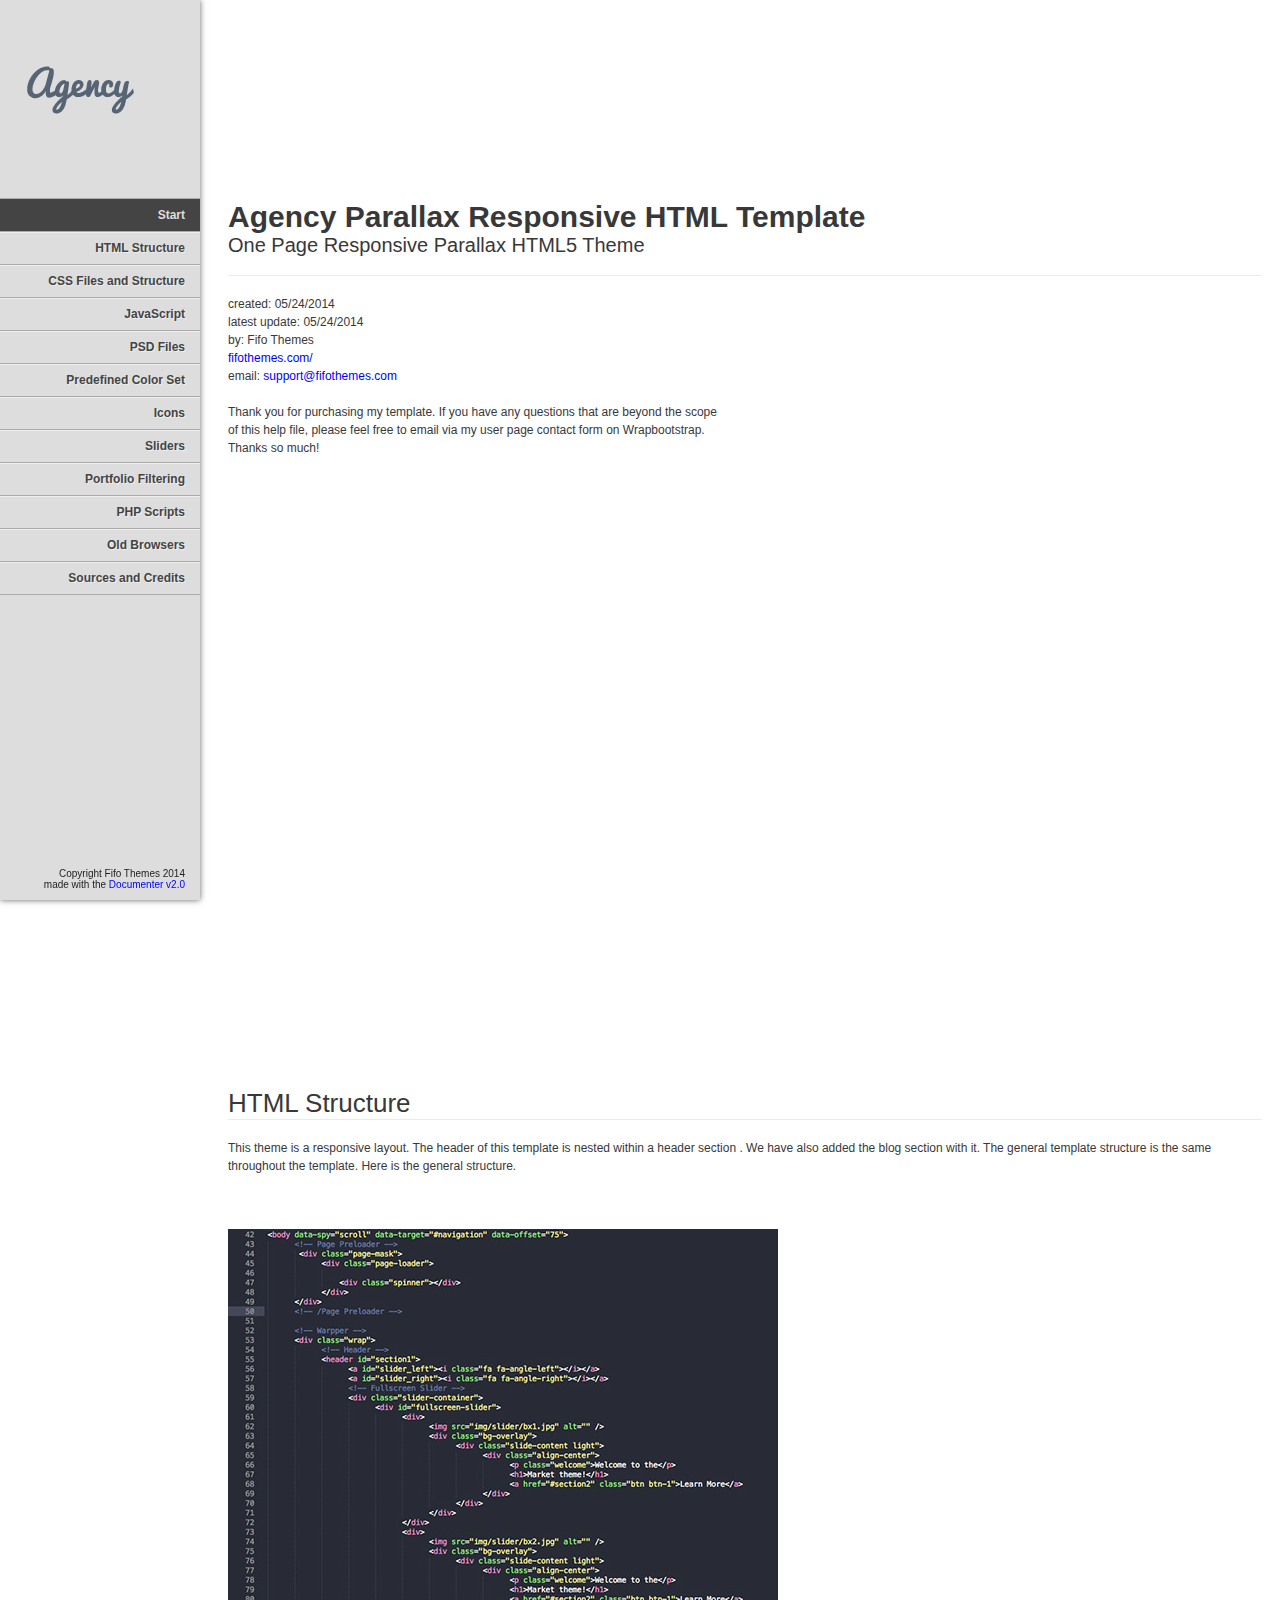
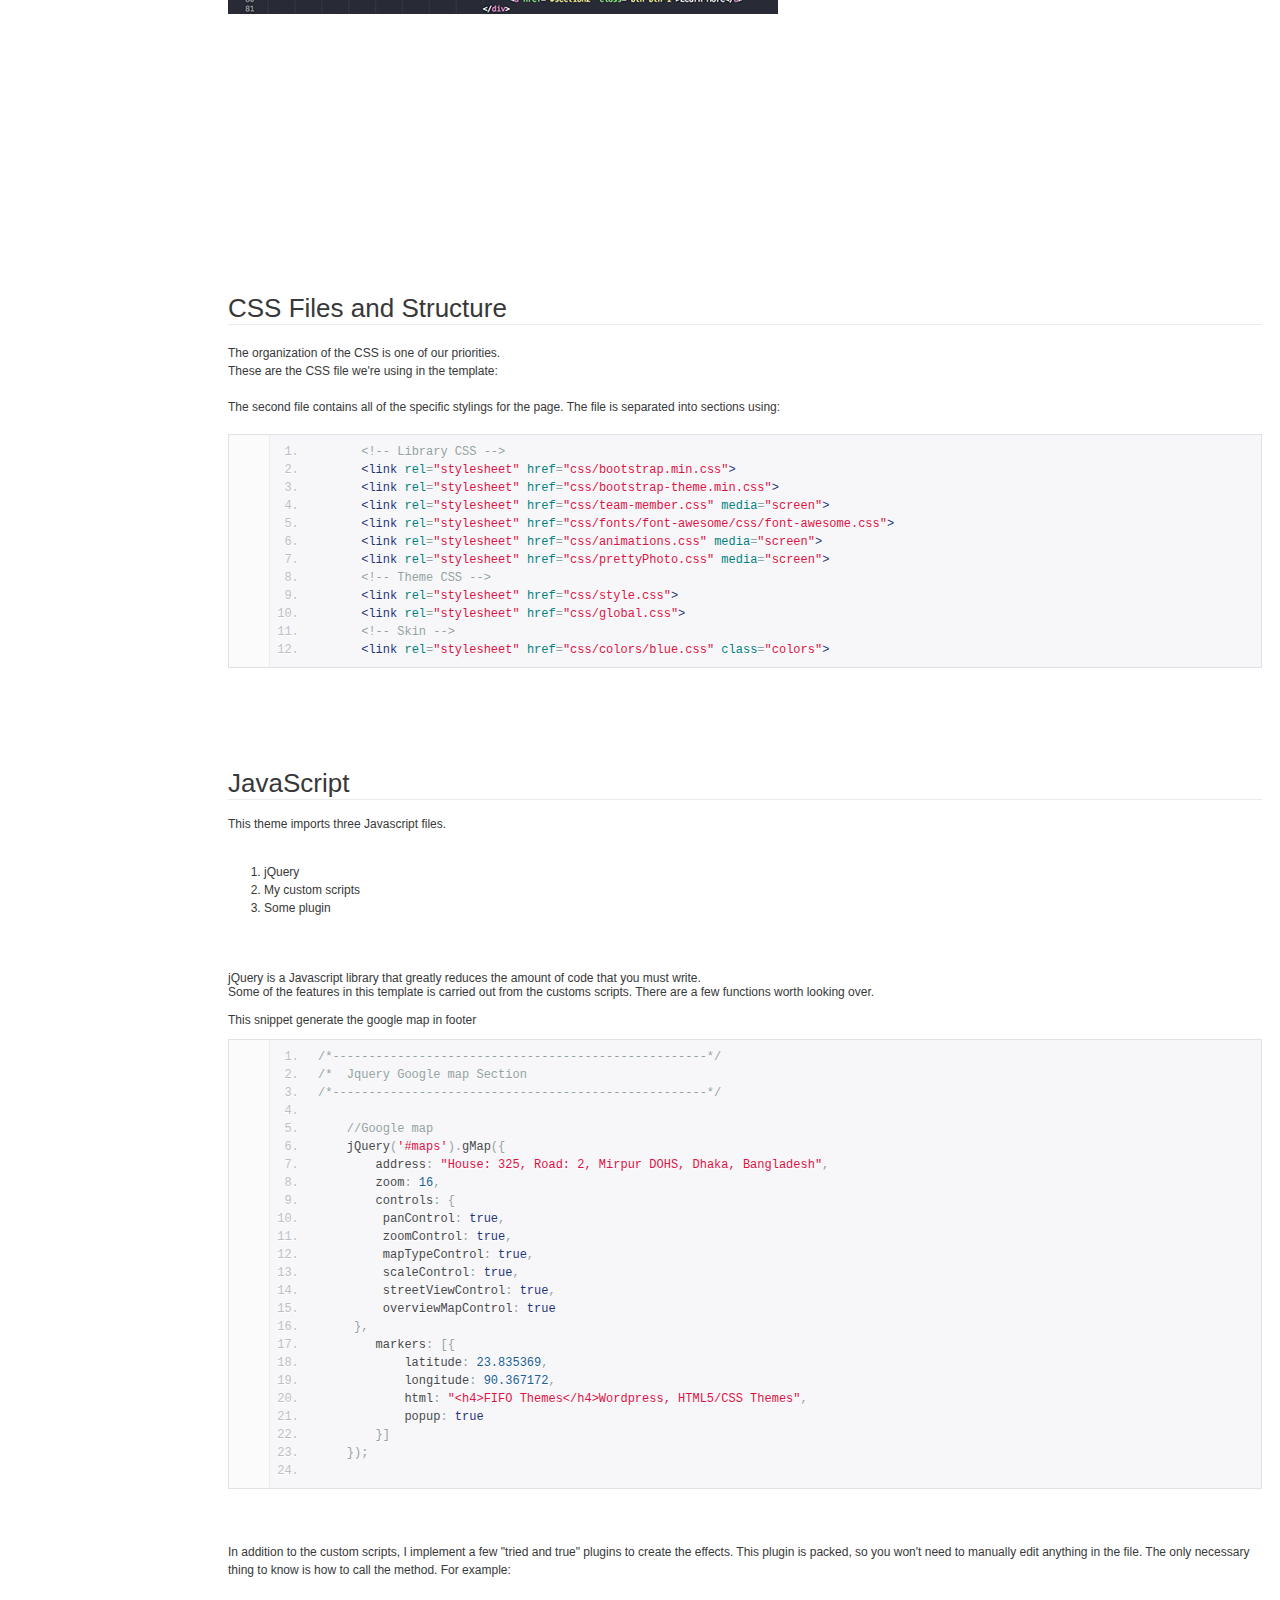
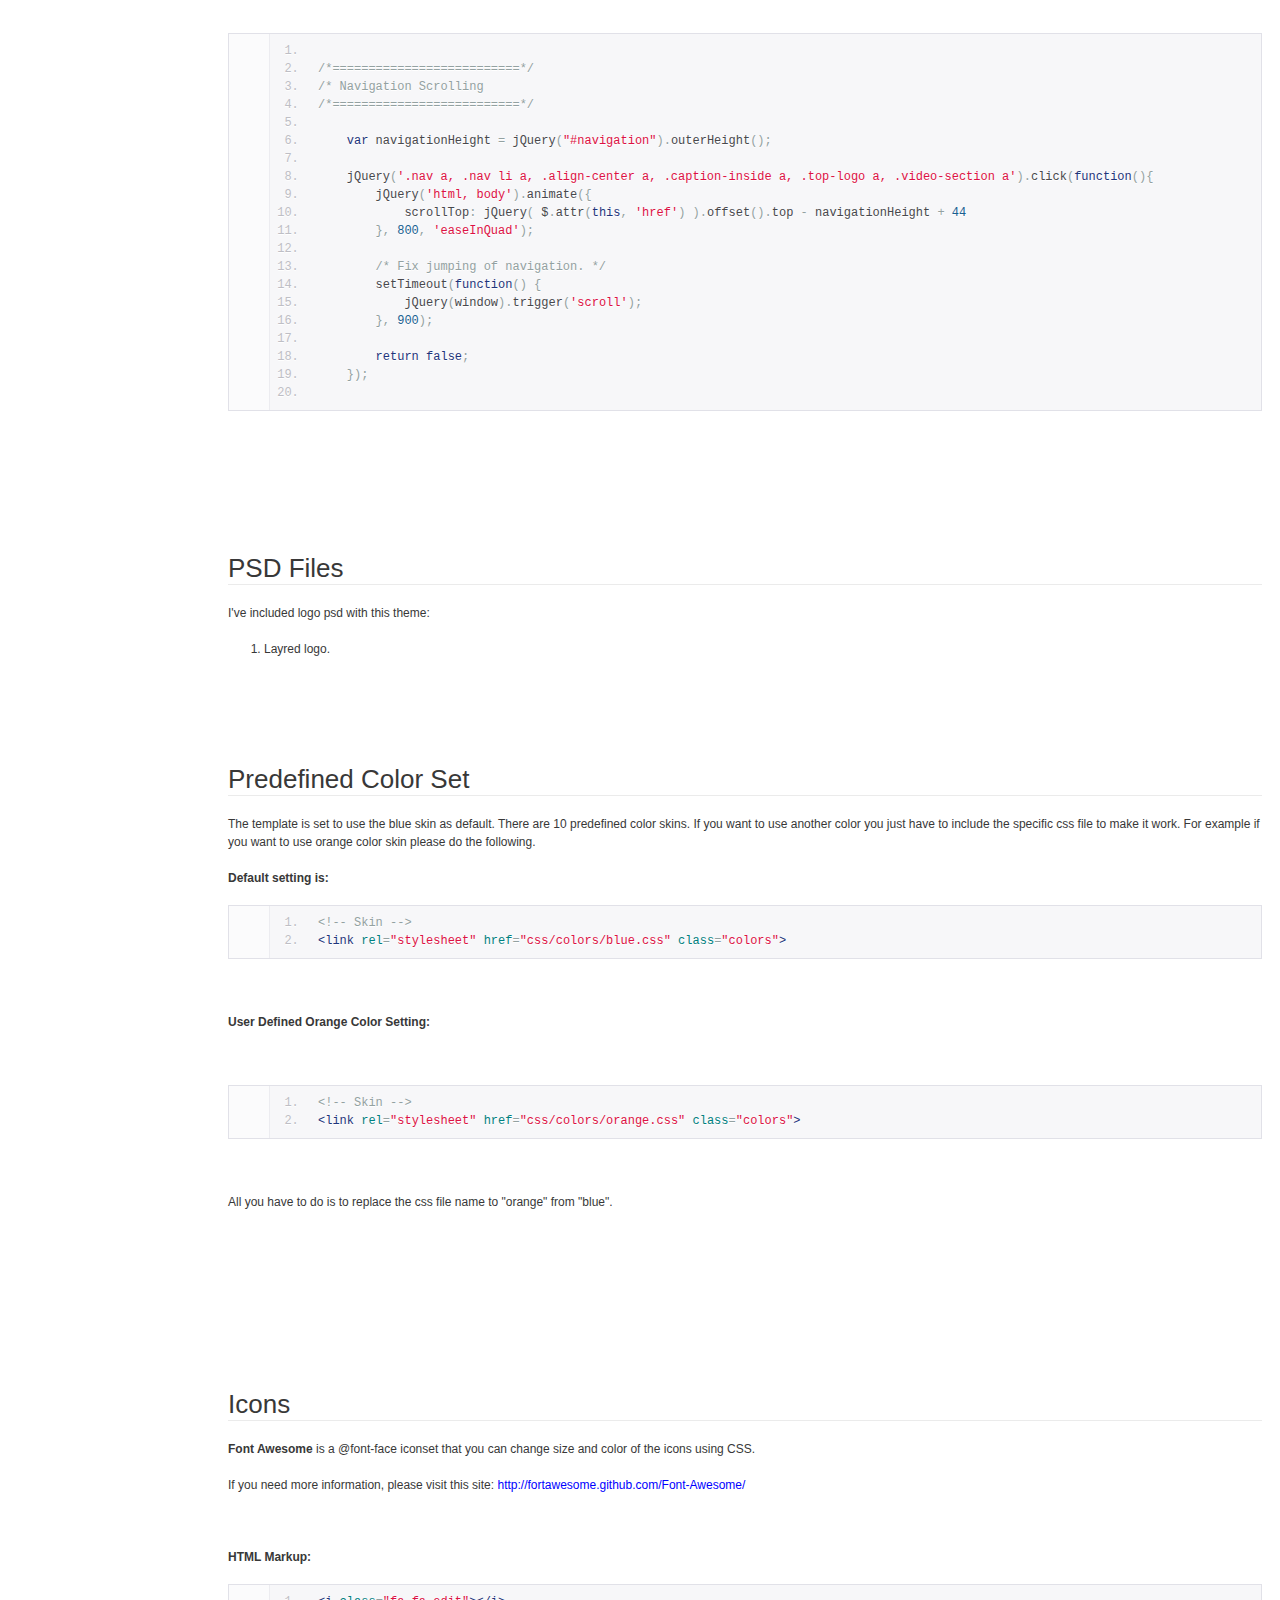
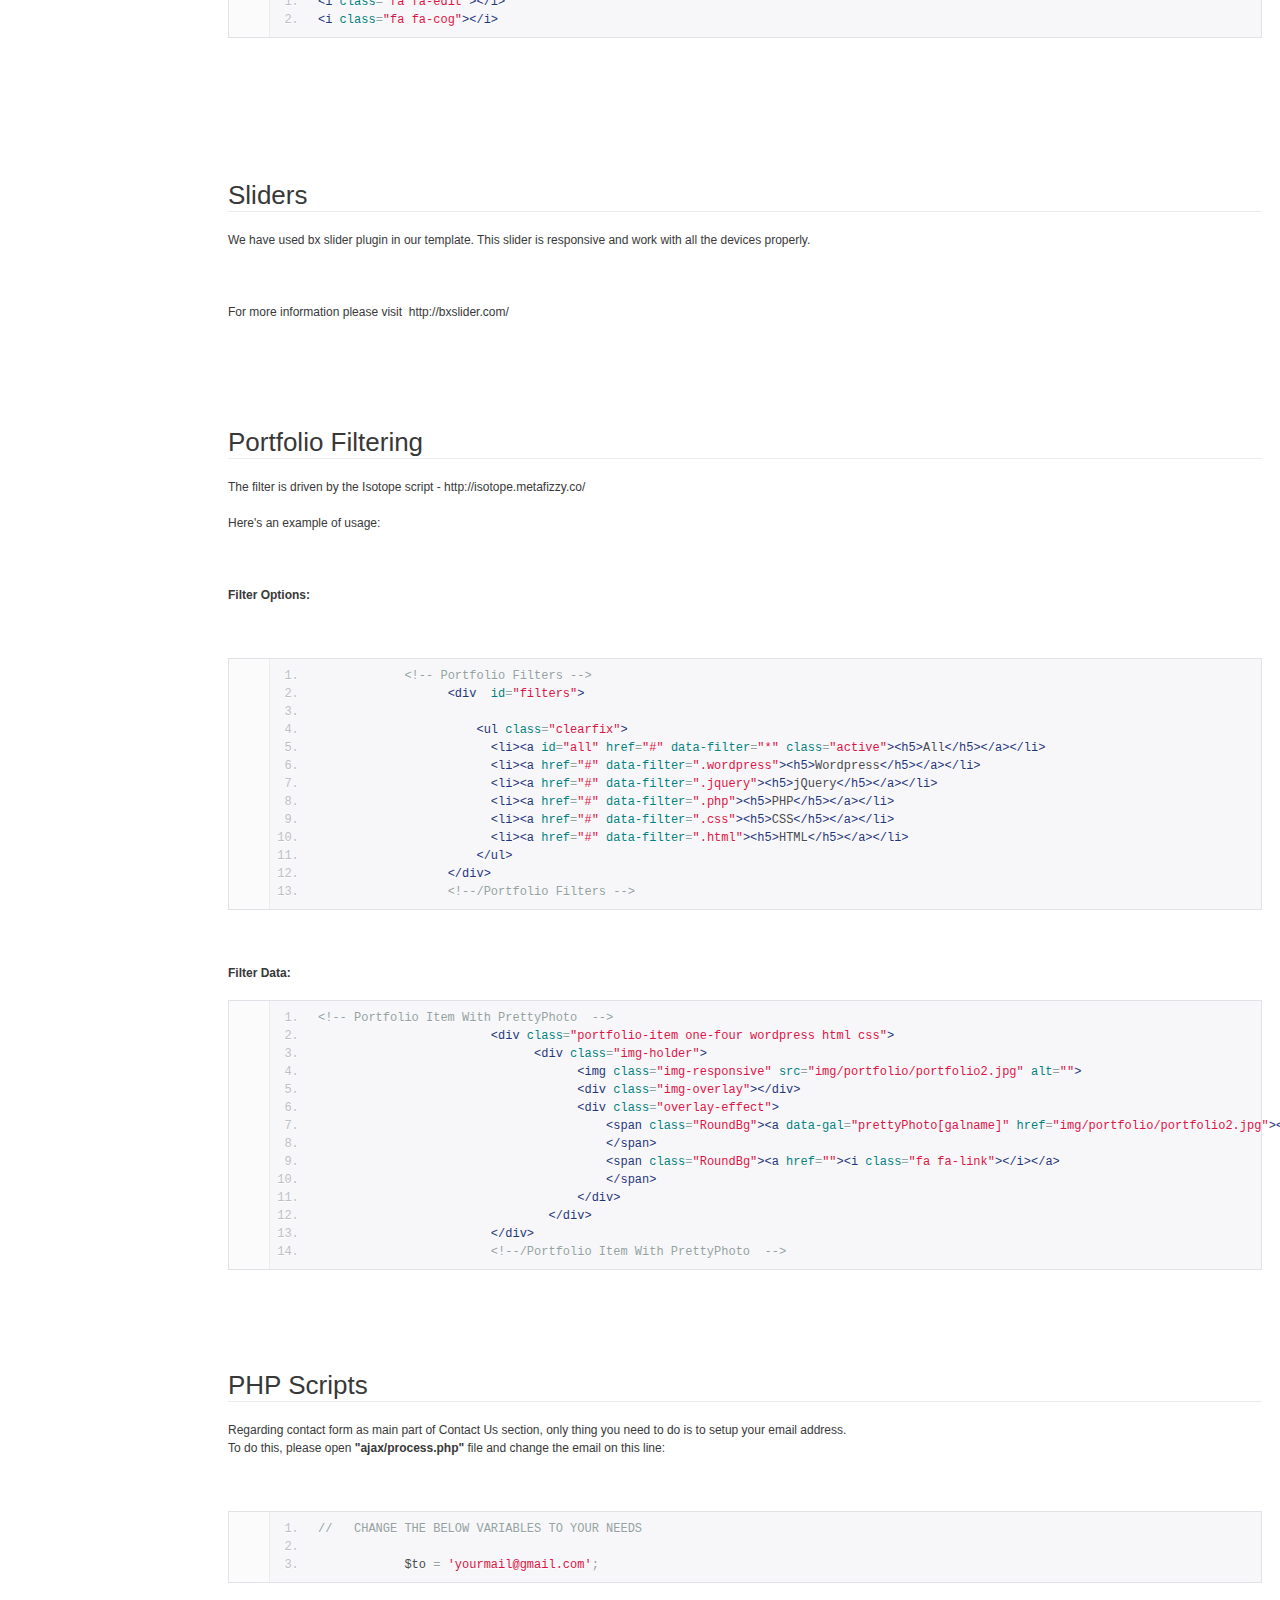
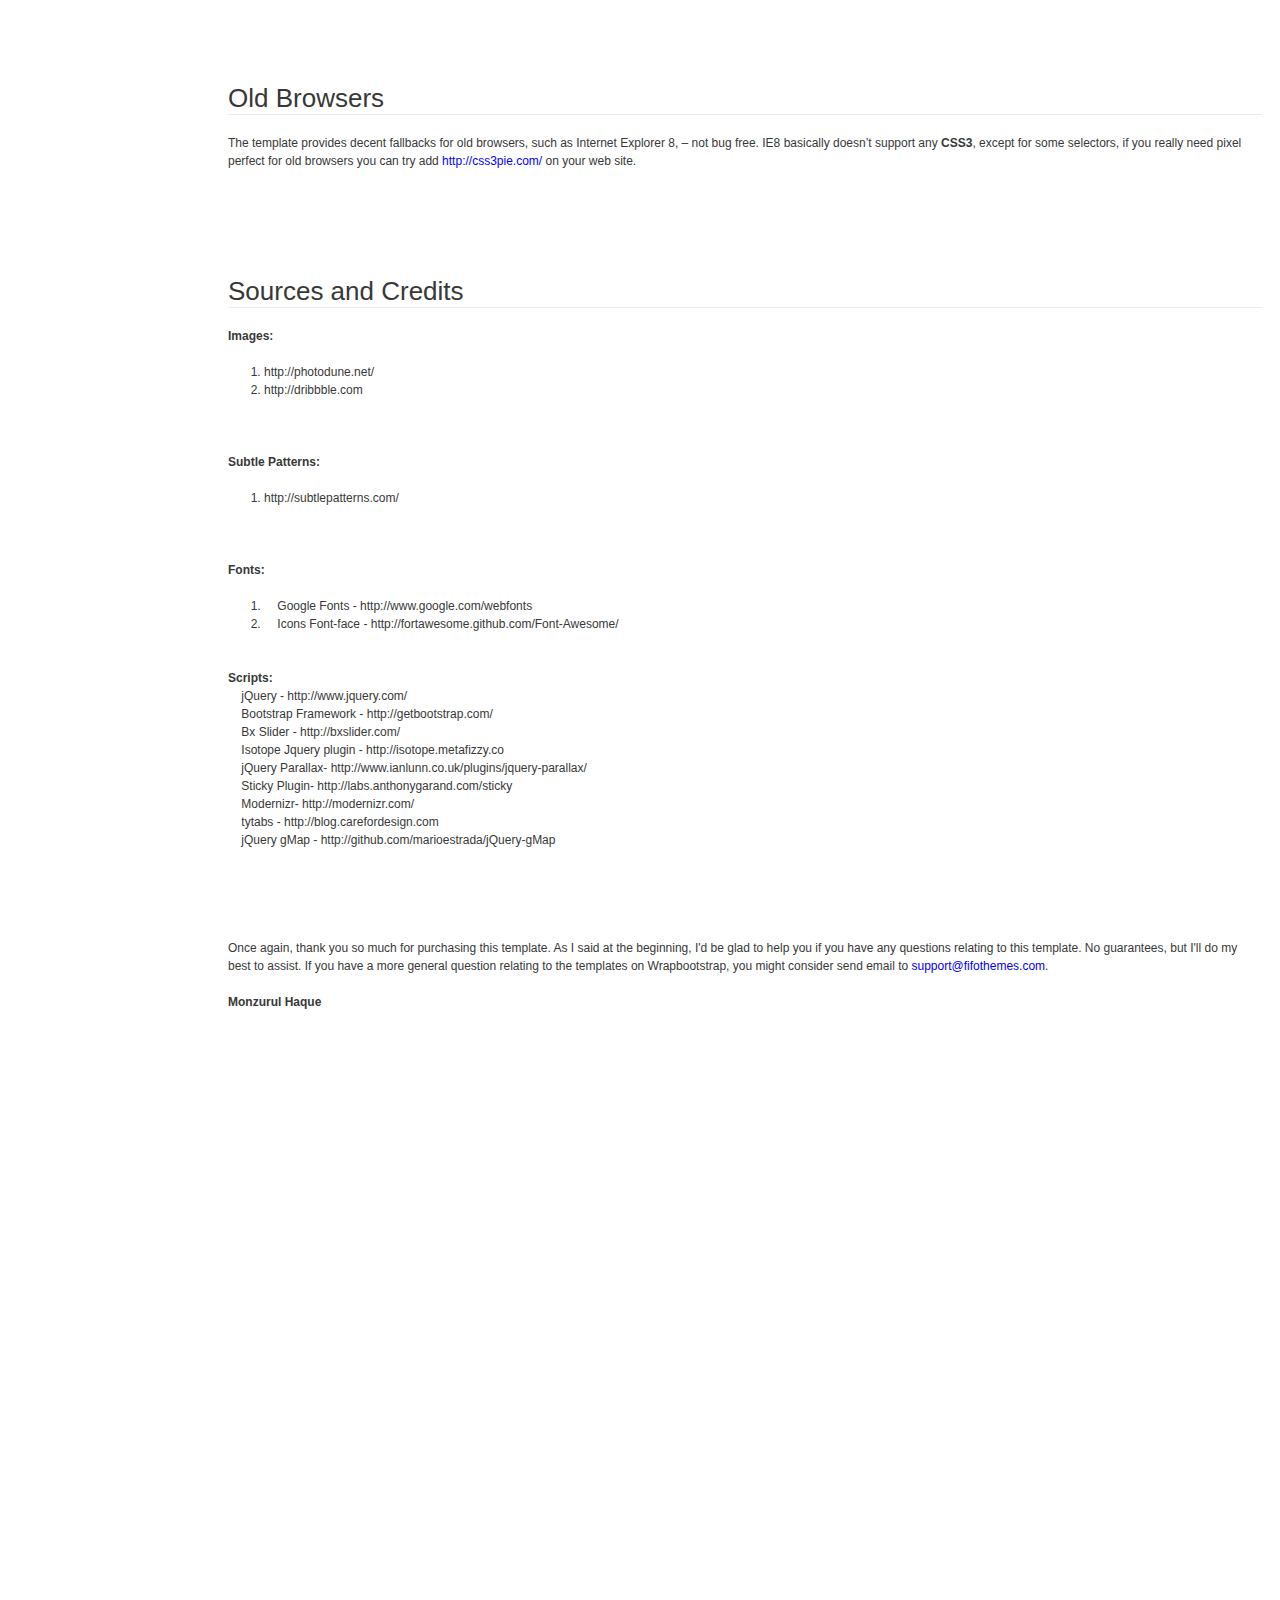
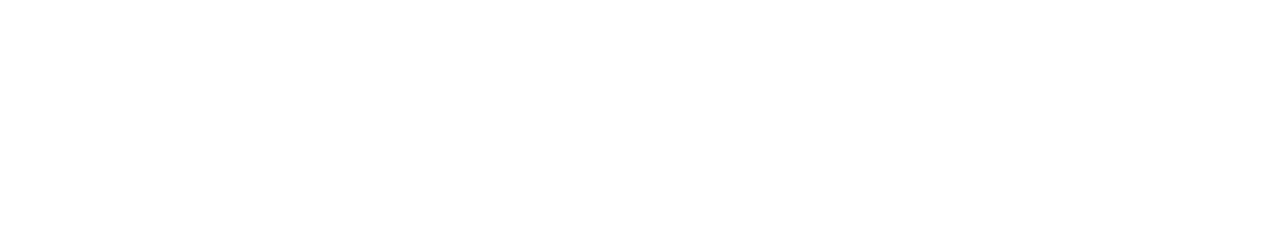
<file: Template/Agency-HTML 2/Documentation/index.html>
<!doctype html>  
<!--[if IE 6 ]><html lang="en-us" class="ie6"> <![endif]-->
<!--[if IE 7 ]><html lang="en-us" class="ie7"> <![endif]-->
<!--[if IE 8 ]><html lang="en-us" class="ie8"> <![endif]-->
<!--[if (gt IE 7)|!(IE)]><!-->
<html lang="en-us"><!--<![endif]-->
<head>
	<meta charset="utf-8">
	
	<title>Agency Parallax Responsive HTML Template - One Page Responsive Parallax HTML5 Theme</title>
	
	<meta name="description" content="Thank you for purchasing my template. If you have any questions that are beyond the scope of this help file, please feel free to email via my user page contact form on Wrapbootstrap. Thanks so much!">
	<meta name="author" content="Fifo Themes">
	<meta name="copyright" content="Fifo Themes">
	<meta name="generator" content="Documenter v2.0 http://rxa.li/documenter">
	<meta name="date" content="2014-04-07T00:00:00+02:00">
	
	<link rel="stylesheet" href="assets/css/documenter_style.css" media="all">
	<link rel="stylesheet" href="assets/js/google-code-prettify/prettify.css" media="screen">
	<script src="assets/js/google-code-prettify/prettify.js"></script>

	
	<link rel="shortcut icon" type="image/x-icon" href="favicon.ico" />

	<script src="assets/js/jquery.js"></script>
	
	<script src="assets/js/jquery.scrollTo.js"></script>
	<script src="assets/js/jquery.easing.js"></script>
	
	<script>document.createElement('section');var duration='500',easing='swing';</script>
	<script src="assets/js/script.js"></script>
	
	<style>
		html{background-color:#FFFFFF;color:#383838;}
		::-moz-selection{background:#444444;color:#DDDDDD;}
		::selection{background:#444444;color:#DDDDDD;}
		#documenter_sidebar #documenter_logo{background-image:url(assets/images/image_2.png);}
		a{color:#0000FF;}
		.btn {
			border-radius:3px;
		}
		.btn-primary {
			  background-image: -moz-linear-gradient(top, #0088CC, #0044CC);
			  background-image: -ms-linear-gradient(top, #0088CC, #0044CC);
			  background-image: -webkit-gradient(linear, 0 0, 0 0088CC%, from(#DDDDDD), to(#0044CC));
			  background-image: -webkit-linear-gradient(top, #0088CC, #0044CC);
			  background-image: -o-linear-gradient(top, #0088CC, #0044CC);
			  background-image: linear-gradient(top, #0088CC, #0044CC);
			  filter: progid:DXImageTransform.Microsoft.gradient(startColorstr='#0088CC', endColorstr='#0044CC', GradientType=0);
			  border-color: #0044CC #0044CC #bfbfbf;
			  color:#FFFFFF;
		}
		.btn-primary:hover,
		.btn-primary:active,
		.btn-primary.active,
		.btn-primary.disabled,
		.btn-primary[disabled] {
		  border-color: #0088CC #0088CC #bfbfbf;
		  background-color: #0044CC;
		}
		hr{border-top:1px solid #EBEBEB;border-bottom:1px solid #FFFFFF;}
		#documenter_sidebar, #documenter_sidebar ul a{background-color:#DDDDDD;color:#222222;}
		#documenter_sidebar ul a{-webkit-text-shadow:1px 1px 0px #EEEEEE;-moz-text-shadow:1px 1px 0px #EEEEEE;text-shadow:1px 1px 0px #EEEEEE;}
		#documenter_sidebar ul{border-top:1px solid #AAAAAA;}
		#documenter_sidebar ul a{border-top:1px solid #EEEEEE;border-bottom:1px solid #AAAAAA;color:#444444;}
		#documenter_sidebar ul a:hover{background:#444444;color:#DDDDDD;border-top:1px solid #444444;}
		#documenter_sidebar ul a.current{background:#444444;color:#DDDDDD;border-top:1px solid #444444;}
		#documenter_copyright{display:block !important;visibility:visible !important;}
	</style>
	
</head>
<body class="documenter-project-market-parallax-responsive-html-template">
	<div id="documenter_sidebar">
		<a href="#documenter_cover" id="documenter_logo"></a>
		<ul id="documenter_nav">
			<li><a class="current" href="#documenter_cover">Start</a></li>
				
			<li><a href="#html_structure" title="HTML Structure">HTML Structure</a></li>
			<li><a href="#css_files_and_structure" title="CSS Files and Structure">CSS Files and Structure</a></li>
			<li><a href="#javascript" title="JavaScript">JavaScript</a></li>
			<li><a href="#psd_files" title="PSD Files">PSD Files</a></li>
			<li><a href="#predefined_color_set" title="Predefined Color Set">Predefined Color Set</a></li>
			<li><a href="#icons" title="Icons">Icons</a></li>
			<li><a href="#sliders" title="Sliders">Sliders</a></li>
			<li><a href="#portfolio_filtering" title="Portfolio Filtering">Portfolio Filtering</a></li>
			<li><a href="#php_scripts" title="PHP Scripts">PHP Scripts</a></li>
			<li><a href="#old_browsers" title="Old Browsers">Old Browsers</a></li>
			<li><a href="#sources_and_credits" title="Sources and Credits">Sources and Credits</a></li>

		</ul>
		<div id="documenter_copyright">Copyright Fifo Themes 2014<br>
		made with the <a href="http://rxa.li/documenter">Documenter v2.0</a> 
		</div>
	</div>
	<div id="documenter_content">
	<section id="documenter_cover">
	<h1>Agency Parallax Responsive HTML Template</h1>
	<h2>One Page Responsive Parallax HTML5 Theme</h2>
	<div id="documenter_buttons">
		
	</div>
	<hr>
	<ul>
	<li>created: 05/24/2014</li>
	<li>latest update: 05/24/2014</li>
	<li>by: Fifo Themes</li>
	<li><a href="http://fifothemes.com/">fifothemes.com/</a></li>
	<li>email: <a href="mailto:&#115;&#117;&#112;&#112;&#111;&#114;&#116;&#64;&#102;&#105;&#102;&#111;&#116;&#104;&#101;&#109;&#101;&#115;&#46;&#99;&#111;&#109;">&#115;&#117;&#112;&#112;&#111;&#114;&#116;&#64;&#102;&#105;&#102;&#111;&#116;&#104;&#101;&#109;&#101;&#115;&#46;&#99;&#111;&#109;</a></li>
	</ul>
	<p>Thank you for purchasing my template. If you have any questions that are beyond the scope of this help file, please feel free to email via my user page contact form on Wrapbootstrap. Thanks so much!</p>
	</section>
	
	<section id="html_structure">
	<div class="page-header"><h3>HTML Structure</h3><hr class="notop"></div>
<p>
	This theme is a responsive layout. The header of this template is nested within a header section . We have also added the blog section with it. The general template structure is the same throughout the template. Here is the general structure.</p>
<p>&nbsp;
	</p>
<p>
	<img alt="HTML Structure" src="assets/images/image_1.jpg" style="width: 550px; height: 385px; float: left;"></p>
<p>&nbsp;
	</p>
<p>&nbsp;
	</p>
<p>&nbsp;
	</p>
<p>&nbsp;
	</p>
<p>&nbsp;
	</p>
<p>&nbsp;
	</p>
<p>&nbsp;
	</p>
<p>&nbsp;
	</p>
<p>&nbsp;
	</p>
<p>&nbsp;
	</p>
<p>&nbsp;
	</p>
<p>&nbsp;
	</p>
<p>&nbsp;
	</p>
<p>&nbsp;
	</p>
<p>&nbsp;
	</p>
<p>&nbsp;
	</p>
</section>
<section id="css_files_and_structure">
	<div class="page-header"><h3>CSS Files and Structure</h3><hr class="notop"></div>
<p>
	The organization of the CSS is one of our priorities.<br>
	These are the CSS file we&#39;re using in the template:</p>
<p>
	The second file contains all of the specific stylings for the page. The file is separated into sections using:</p>
<pre class="prettyprint lang-html linenums">
      &lt;!-- Library CSS --&gt;
&nbsp;&nbsp;&nbsp;&nbsp;&nbsp; &lt;link rel=&quot;stylesheet&quot; href=&quot;css/bootstrap.min.css&quot;&gt;
&nbsp;&nbsp;&nbsp;&nbsp;&nbsp; &lt;link rel=&quot;stylesheet&quot; href=&quot;css/bootstrap-theme.min.css&quot;&gt;
&nbsp;&nbsp;&nbsp;&nbsp;&nbsp; &lt;link rel=&quot;stylesheet&quot; href=&quot;css/team-member.css&quot; media=&quot;screen&quot;&gt;
&nbsp;&nbsp;&nbsp;&nbsp;&nbsp; &lt;link rel=&quot;stylesheet&quot; href=&quot;css/fonts/font-awesome/css/font-awesome.css&quot;&gt;
&nbsp;&nbsp;&nbsp;&nbsp;&nbsp; &lt;link rel=&quot;stylesheet&quot; href=&quot;css/animations.css&quot; media=&quot;screen&quot;&gt;
&nbsp;&nbsp;&nbsp;&nbsp;&nbsp; &lt;link rel=&quot;stylesheet&quot; href=&quot;css/prettyPhoto.css&quot; media=&quot;screen&quot;&gt;
&nbsp;&nbsp;&nbsp;&nbsp;&nbsp; &lt;!-- Theme CSS --&gt;
&nbsp;&nbsp;&nbsp;&nbsp;&nbsp; &lt;link rel=&quot;stylesheet&quot; href=&quot;css/style.css&quot;&gt;
&nbsp;&nbsp;&nbsp;&nbsp;&nbsp; &lt;link rel=&quot;stylesheet&quot; href=&quot;css/global.css&quot;&gt;
&nbsp;&nbsp;&nbsp;&nbsp;&nbsp; &lt;!-- Skin --&gt;
&nbsp;&nbsp;&nbsp;&nbsp;&nbsp; &lt;link rel=&quot;stylesheet&quot; href=&quot;css/colors/blue.css&quot; class=&quot;colors&quot;&gt;</pre>
</section>
<section id="javascript">
	<div class="page-header"><h3>JavaScript</h3><hr class="notop"></div>
<div>
	This theme imports three Javascript files.</div>
<div>
	&nbsp;</div>
<ol>
	<li>
		jQuery</li>
	<li>
		My custom scripts</li>
	<li>
		Some plugin</li>
</ol>
<p>&nbsp;
	</p>
<div>
	jQuery is a Javascript library that greatly reduces the amount of code that you must write.</div>
<div>
	Some of the features in this template is carried out from the customs scripts. There are a few functions worth looking over.</div>
<div>
	&nbsp;</div>
<div>
	This snippet generate the google map in footer</div>
<pre class="prettyprint lang-js linenums">
/*----------------------------------------------------*/
/*&nbsp; Jquery Google map Section
/*----------------------------------------------------*/
&nbsp;&nbsp;&nbsp;&nbsp;&nbsp;&nbsp; &nbsp;
&nbsp;&nbsp;&nbsp; //Google map
&nbsp;&nbsp;&nbsp; jQuery(&#39;#maps&#39;).gMap({
&nbsp;&nbsp;&nbsp;&nbsp;&nbsp;&nbsp;&nbsp; address: &quot;House: 325, Road: 2, Mirpur DOHS, Dhaka, Bangladesh&quot;,
&nbsp;&nbsp;&nbsp;&nbsp;&nbsp;&nbsp;&nbsp; zoom: 16,
&nbsp;&nbsp;&nbsp;&nbsp;&nbsp;&nbsp;&nbsp; controls: {
&nbsp;&nbsp;&nbsp;&nbsp;&nbsp;&nbsp;&nbsp;&nbsp; panControl: true,
&nbsp;&nbsp;&nbsp;&nbsp;&nbsp;&nbsp;&nbsp;&nbsp; zoomControl: true,
&nbsp;&nbsp;&nbsp;&nbsp;&nbsp;&nbsp;&nbsp;&nbsp; mapTypeControl: true,
&nbsp;&nbsp;&nbsp;&nbsp;&nbsp;&nbsp;&nbsp;&nbsp; scaleControl: true,
&nbsp;&nbsp;&nbsp;&nbsp;&nbsp;&nbsp;&nbsp;&nbsp; streetViewControl: true,
&nbsp;&nbsp;&nbsp;&nbsp;&nbsp;&nbsp;&nbsp;&nbsp; overviewMapControl: true
&nbsp;&nbsp;&nbsp;&nbsp; },
&nbsp;&nbsp;&nbsp;&nbsp;&nbsp;&nbsp;&nbsp; markers: [{
&nbsp;&nbsp;&nbsp;&nbsp;&nbsp;&nbsp;&nbsp;&nbsp;&nbsp;&nbsp;&nbsp; latitude: 23.835369,
&nbsp;&nbsp;&nbsp;&nbsp;&nbsp;&nbsp;&nbsp;&nbsp;&nbsp;&nbsp;&nbsp; longitude: 90.367172,
&nbsp;&nbsp;&nbsp;&nbsp;&nbsp;&nbsp;&nbsp;&nbsp;&nbsp;&nbsp;&nbsp; html: &quot;&lt;h4&gt;FIFO Themes&lt;/h4&gt;Wordpress, HTML5/CSS Themes&quot;,
&nbsp;&nbsp;&nbsp;&nbsp;&nbsp;&nbsp;&nbsp;&nbsp;&nbsp;&nbsp;&nbsp; popup: true
&nbsp;&nbsp;&nbsp;&nbsp;&nbsp;&nbsp;&nbsp; }]
&nbsp;&nbsp;&nbsp; });

</pre>
<p>&nbsp;
	</p>
<p>
	In addition to the custom scripts, I implement a few &quot;tried and true&quot; plugins to create the effects. This plugin is packed, so you won&#39;t need to manually edit anything in the file. The only necessary thing to know is how to call the method. For example:</p>
<p>&nbsp;
	</p>
<pre class="prettyprint lang-js linenums">

/*==========================*/
/* Navigation Scrolling
/*==========================*/

&nbsp;&nbsp;&nbsp; var navigationHeight = jQuery(&quot;#navigation&quot;).outerHeight();

&nbsp;&nbsp;&nbsp; jQuery(&#39;.nav a, .nav li a, .align-center a, .caption-inside a, .top-logo a, .video-section a&#39;).click(function(){
&nbsp;&nbsp;&nbsp;&nbsp;&nbsp;&nbsp;&nbsp; jQuery(&#39;html, body&#39;).animate({
&nbsp;&nbsp;&nbsp;&nbsp;&nbsp;&nbsp;&nbsp;&nbsp;&nbsp;&nbsp;&nbsp; scrollTop: jQuery( $.attr(this, &#39;href&#39;) ).offset().top - navigationHeight + 44
&nbsp;&nbsp;&nbsp;&nbsp;&nbsp;&nbsp;&nbsp; }, 800, &#39;easeInQuad&#39;);
&nbsp;&nbsp;&nbsp;&nbsp;&nbsp;&nbsp; &nbsp;
&nbsp;&nbsp;&nbsp;&nbsp;&nbsp;&nbsp;&nbsp; /* Fix jumping of navigation. */
&nbsp;&nbsp;&nbsp;&nbsp;&nbsp;&nbsp;&nbsp; setTimeout(function() {
&nbsp;&nbsp;&nbsp;&nbsp;&nbsp;&nbsp;&nbsp;&nbsp;&nbsp;&nbsp;&nbsp; jQuery(window).trigger(&#39;scroll&#39;);
&nbsp;&nbsp;&nbsp;&nbsp;&nbsp;&nbsp;&nbsp; }, 900);
&nbsp;&nbsp;&nbsp;&nbsp;&nbsp;&nbsp; &nbsp;
&nbsp;&nbsp;&nbsp;&nbsp;&nbsp;&nbsp;&nbsp; return false;
&nbsp;&nbsp;&nbsp; });

</pre>
<p>&nbsp;
	</p>
</section>
<section id="psd_files">
	<div class="page-header"><h3>PSD Files</h3><hr class="notop"></div>
<p>
	I&#39;ve included logo psd with this theme:</p>
<ol>
	<li>
		Layred logo.</li>
</ol>
</section>
<section id="predefined_color_set">
	<div class="page-header"><h3>Predefined Color Set</h3><hr class="notop"></div>
<p>
	The template is set to use the blue skin as default. There are 10 predefined color skins. If you want to use another color you just have to include the specific css file to make it work. For example if you want to use orange color skin please do the following.</p>
<p>
	<strong>Default setting is:</strong></p>
<pre class="prettyprint lang-html linenums">
&lt;!-- Skin --&gt;
&lt;link rel=&quot;stylesheet&quot; href=&quot;css/colors/blue.css&quot; class=&quot;colors&quot;&gt;</pre>
<p>&nbsp;
	</p>
<p>
	<strong>User Defined Orange Color Setting:</strong></p>
<p>&nbsp;
	</p>
<pre class="prettyprint lang-html linenums">
&lt;!-- Skin --&gt;
&lt;link rel=&quot;stylesheet&quot; href=&quot;css/colors/orange.css&quot; class=&quot;colors&quot;&gt;</pre>
<p>&nbsp;
	</p>
<p>
	All you have to do is to replace the css file name to &quot;orange&quot; from &quot;blue&quot;.</p>
<p>&nbsp;
	</p>
<p>&nbsp;
	</p>
</section>
<section id="icons">
	<div class="page-header"><h3>Icons</h3><hr class="notop"></div>
<p>
	<strong>Font Awesome</strong> is a @font-face iconset that you can change size and color of the icons using CSS.<br>
	<br>
	If you need more information, please visit this site: <a href="http://fortawesome.github.com/Font-Awesome/">http://fortawesome.github.com/Font-Awesome/</a></p>
<p>&nbsp;
	</p>
<p>
	<strong>HTML Markup:</strong></p>
<pre class="prettyprint lang-html linenums">
&lt;i class=&quot;fa fa-edit&quot;&gt;&lt;/i&gt;
&lt;i class=&quot;fa fa-cog&quot;&gt;&lt;/i&gt;</pre>
<p>&nbsp;
	</p>
</section>
<section id="sliders">
	<div class="page-header"><h3>Sliders</h3><hr class="notop"></div>
<p>
	We have used bx slider plugin in our template. This slider is responsive and work with all the devices properly.</p>
<p>&nbsp;
	</p>
<p>
	For more information please visit&nbsp; http://bxslider.com/</p>
</section>
<section id="portfolio_filtering">
	<div class="page-header"><h3>Portfolio Filtering</h3><hr class="notop"></div>
<p>
	The filter is driven by the Isotope script - http://isotope.metafizzy.co/<br>
	<br>
	Here&#39;s an example of usage:</p>
<p>&nbsp;
	</p>
<p>
	<strong>Filter Options:</strong></p>
<p>&nbsp;
	</p>
<pre class="prettyprint lang-html linenums">
            &lt;!-- Portfolio Filters --&gt;&nbsp; &nbsp;
&nbsp;&nbsp;&nbsp;&nbsp;&nbsp;&nbsp;&nbsp;&nbsp;&nbsp;&nbsp;&nbsp;&nbsp;&nbsp;&nbsp;&nbsp;&nbsp;&nbsp; &lt;div&nbsp; id=&quot;filters&quot;&gt;
&nbsp;&nbsp;&nbsp;&nbsp;&nbsp;&nbsp;&nbsp;&nbsp;&nbsp;&nbsp;&nbsp;&nbsp;&nbsp;&nbsp; &nbsp;
&nbsp;&nbsp;&nbsp;&nbsp;&nbsp;&nbsp;&nbsp;&nbsp;&nbsp;&nbsp;&nbsp;&nbsp;&nbsp;&nbsp;&nbsp;&nbsp;&nbsp;&nbsp;&nbsp;&nbsp;&nbsp; &lt;ul class=&quot;clearfix&quot;&gt;
&nbsp;&nbsp;&nbsp;&nbsp;&nbsp;&nbsp;&nbsp;&nbsp;&nbsp;&nbsp;&nbsp;&nbsp;&nbsp;&nbsp;&nbsp;&nbsp;&nbsp;&nbsp;&nbsp;&nbsp;&nbsp;&nbsp;&nbsp; &lt;li&gt;&lt;a id=&quot;all&quot; href=&quot;#&quot; data-filter=&quot;*&quot; class=&quot;active&quot;&gt;&lt;h5&gt;All&lt;/h5&gt;&lt;/a&gt;&lt;/li&gt;
&nbsp;&nbsp;&nbsp;&nbsp;&nbsp;&nbsp;&nbsp;&nbsp;&nbsp;&nbsp;&nbsp;&nbsp;&nbsp;&nbsp;&nbsp;&nbsp;&nbsp;&nbsp;&nbsp;&nbsp;&nbsp;&nbsp;&nbsp; &lt;li&gt;&lt;a href=&quot;#&quot; data-filter=&quot;.wordpress&quot;&gt;&lt;h5&gt;Wordpress&lt;/h5&gt;&lt;/a&gt;&lt;/li&gt;
&nbsp;&nbsp;&nbsp;&nbsp;&nbsp;&nbsp;&nbsp;&nbsp;&nbsp;&nbsp;&nbsp;&nbsp;&nbsp;&nbsp;&nbsp;&nbsp;&nbsp;&nbsp;&nbsp;&nbsp;&nbsp;&nbsp;&nbsp; &lt;li&gt;&lt;a href=&quot;#&quot; data-filter=&quot;.jquery&quot;&gt;&lt;h5&gt;jQuery&lt;/h5&gt;&lt;/a&gt;&lt;/li&gt;
&nbsp;&nbsp;&nbsp;&nbsp;&nbsp;&nbsp;&nbsp;&nbsp;&nbsp;&nbsp;&nbsp;&nbsp;&nbsp;&nbsp;&nbsp;&nbsp;&nbsp;&nbsp;&nbsp;&nbsp;&nbsp;&nbsp;&nbsp; &lt;li&gt;&lt;a href=&quot;#&quot; data-filter=&quot;.php&quot;&gt;&lt;h5&gt;PHP&lt;/h5&gt;&lt;/a&gt;&lt;/li&gt;
&nbsp;&nbsp;&nbsp;&nbsp;&nbsp;&nbsp;&nbsp;&nbsp;&nbsp;&nbsp;&nbsp;&nbsp;&nbsp;&nbsp;&nbsp;&nbsp;&nbsp;&nbsp;&nbsp;&nbsp;&nbsp;&nbsp;&nbsp; &lt;li&gt;&lt;a href=&quot;#&quot; data-filter=&quot;.css&quot;&gt;&lt;h5&gt;CSS&lt;/h5&gt;&lt;/a&gt;&lt;/li&gt;
&nbsp;&nbsp;&nbsp;&nbsp;&nbsp;&nbsp;&nbsp;&nbsp;&nbsp;&nbsp;&nbsp;&nbsp;&nbsp;&nbsp;&nbsp;&nbsp;&nbsp;&nbsp;&nbsp;&nbsp;&nbsp;&nbsp;&nbsp; &lt;li&gt;&lt;a href=&quot;#&quot; data-filter=&quot;.html&quot;&gt;&lt;h5&gt;HTML&lt;/h5&gt;&lt;/a&gt;&lt;/li&gt;
&nbsp;&nbsp;&nbsp;&nbsp;&nbsp;&nbsp;&nbsp;&nbsp;&nbsp;&nbsp;&nbsp;&nbsp;&nbsp;&nbsp;&nbsp;&nbsp;&nbsp;&nbsp;&nbsp;&nbsp;&nbsp; &lt;/ul&gt;
&nbsp;&nbsp;&nbsp;&nbsp;&nbsp;&nbsp;&nbsp;&nbsp;&nbsp;&nbsp;&nbsp;&nbsp;&nbsp;&nbsp;&nbsp;&nbsp;&nbsp; &lt;/div&gt;
&nbsp;&nbsp;&nbsp;&nbsp;&nbsp;&nbsp;&nbsp;&nbsp;&nbsp;&nbsp;&nbsp;&nbsp;&nbsp;&nbsp;&nbsp;&nbsp;&nbsp; &lt;!--/Portfolio Filters --&gt;</pre>
<p>&nbsp;
	</p>
<p>
	<strong>Filter Data:</strong></p>
<pre class="prettyprint lang-html linenums">
&lt;!-- Portfolio Item With PrettyPhoto&nbsp; --&gt;&nbsp;&nbsp;&nbsp;&nbsp;&nbsp;&nbsp;&nbsp;&nbsp;&nbsp;&nbsp;&nbsp;&nbsp;&nbsp;&nbsp;&nbsp; &nbsp;
&nbsp;&nbsp;&nbsp;&nbsp;&nbsp;&nbsp;&nbsp;&nbsp;&nbsp;&nbsp;&nbsp;&nbsp;&nbsp;&nbsp;&nbsp;&nbsp;&nbsp;&nbsp;&nbsp;&nbsp;&nbsp;&nbsp;&nbsp; &lt;div class=&quot;portfolio-item one-four wordpress html css&quot;&gt;
&nbsp;&nbsp;&nbsp;&nbsp;&nbsp;&nbsp;&nbsp;&nbsp;&nbsp;&nbsp;&nbsp;&nbsp;&nbsp;&nbsp;&nbsp;&nbsp;&nbsp;&nbsp;&nbsp;&nbsp;&nbsp;&nbsp;&nbsp;&nbsp;&nbsp;&nbsp;&nbsp;&nbsp;&nbsp; &lt;div class=&quot;img-holder&quot;&gt;
&nbsp;&nbsp;&nbsp;&nbsp;&nbsp;&nbsp;&nbsp;&nbsp;&nbsp;&nbsp;&nbsp;&nbsp;&nbsp;&nbsp;&nbsp;&nbsp;&nbsp;&nbsp;&nbsp;&nbsp;&nbsp;&nbsp;&nbsp;&nbsp;&nbsp;&nbsp;&nbsp;&nbsp;&nbsp;&nbsp;&nbsp;&nbsp;&nbsp;&nbsp;&nbsp; &lt;img class=&quot;img-responsive&quot; src=&quot;img/portfolio/portfolio2.jpg&quot; alt=&quot;&quot;&gt;
&nbsp;&nbsp;&nbsp;&nbsp;&nbsp;&nbsp;&nbsp;&nbsp;&nbsp;&nbsp;&nbsp;&nbsp;&nbsp;&nbsp;&nbsp;&nbsp;&nbsp;&nbsp;&nbsp;&nbsp;&nbsp;&nbsp;&nbsp;&nbsp;&nbsp;&nbsp;&nbsp;&nbsp;&nbsp;&nbsp;&nbsp;&nbsp;&nbsp;&nbsp;&nbsp; &lt;div class=&quot;img-overlay&quot;&gt;&lt;/div&gt;
&nbsp;&nbsp;&nbsp;&nbsp;&nbsp;&nbsp;&nbsp;&nbsp;&nbsp;&nbsp;&nbsp;&nbsp;&nbsp;&nbsp;&nbsp;&nbsp;&nbsp;&nbsp;&nbsp;&nbsp;&nbsp;&nbsp;&nbsp;&nbsp;&nbsp;&nbsp;&nbsp;&nbsp;&nbsp;&nbsp;&nbsp;&nbsp;&nbsp;&nbsp;&nbsp; &lt;div class=&quot;overlay-effect&quot;&gt;
&nbsp;&nbsp;&nbsp;&nbsp;&nbsp;&nbsp;&nbsp;&nbsp;&nbsp;&nbsp;&nbsp;&nbsp;&nbsp;&nbsp;&nbsp;&nbsp;&nbsp;&nbsp;&nbsp;&nbsp;&nbsp;&nbsp;&nbsp;&nbsp;&nbsp;&nbsp;&nbsp;&nbsp;&nbsp;&nbsp;&nbsp;&nbsp;&nbsp;&nbsp;&nbsp;&nbsp;&nbsp;&nbsp;&nbsp; &lt;span class=&quot;RoundBg&quot;&gt;&lt;a data-gal=&quot;prettyPhoto[galname]&quot; href=&quot;img/portfolio/portfolio2.jpg&quot;&gt;&lt;i class=&quot;fa fa-search&quot;&gt;&lt;/i&gt;&lt;/a&gt;
&nbsp;&nbsp;&nbsp;&nbsp;&nbsp;&nbsp;&nbsp;&nbsp;&nbsp;&nbsp;&nbsp;&nbsp;&nbsp;&nbsp;&nbsp;&nbsp;&nbsp;&nbsp;&nbsp;&nbsp;&nbsp;&nbsp;&nbsp;&nbsp;&nbsp;&nbsp;&nbsp;&nbsp;&nbsp;&nbsp;&nbsp;&nbsp;&nbsp;&nbsp;&nbsp;&nbsp;&nbsp;&nbsp;&nbsp; &lt;/span&gt;
&nbsp;&nbsp;&nbsp;&nbsp;&nbsp;&nbsp;&nbsp;&nbsp;&nbsp;&nbsp;&nbsp;&nbsp;&nbsp;&nbsp;&nbsp;&nbsp;&nbsp;&nbsp;&nbsp;&nbsp;&nbsp;&nbsp;&nbsp;&nbsp;&nbsp;&nbsp;&nbsp;&nbsp;&nbsp;&nbsp;&nbsp;&nbsp;&nbsp;&nbsp;&nbsp;&nbsp;&nbsp;&nbsp;&nbsp; &lt;span class=&quot;RoundBg&quot;&gt;&lt;a href=&quot;&quot;&gt;&lt;i class=&quot;fa fa-link&quot;&gt;&lt;/i&gt;&lt;/a&gt;
&nbsp;&nbsp;&nbsp;&nbsp;&nbsp;&nbsp;&nbsp;&nbsp;&nbsp;&nbsp;&nbsp;&nbsp;&nbsp;&nbsp;&nbsp;&nbsp;&nbsp;&nbsp;&nbsp;&nbsp;&nbsp;&nbsp;&nbsp;&nbsp;&nbsp;&nbsp;&nbsp;&nbsp;&nbsp;&nbsp;&nbsp;&nbsp;&nbsp;&nbsp;&nbsp;&nbsp;&nbsp;&nbsp;&nbsp; &lt;/span&gt;
&nbsp;&nbsp;&nbsp;&nbsp;&nbsp;&nbsp;&nbsp;&nbsp;&nbsp;&nbsp;&nbsp;&nbsp;&nbsp;&nbsp;&nbsp;&nbsp;&nbsp;&nbsp;&nbsp;&nbsp;&nbsp;&nbsp;&nbsp;&nbsp;&nbsp;&nbsp;&nbsp;&nbsp;&nbsp;&nbsp;&nbsp;&nbsp;&nbsp;&nbsp;&nbsp; &lt;/div&gt;
&nbsp;&nbsp;&nbsp;&nbsp;&nbsp;&nbsp;&nbsp;&nbsp;&nbsp;&nbsp;&nbsp;&nbsp;&nbsp;&nbsp;&nbsp;&nbsp;&nbsp;&nbsp;&nbsp;&nbsp;&nbsp;&nbsp;&nbsp;&nbsp;&nbsp;&nbsp;&nbsp;&nbsp;&nbsp;&nbsp;&nbsp; &lt;/div&gt;
&nbsp;&nbsp;&nbsp;&nbsp;&nbsp;&nbsp;&nbsp;&nbsp;&nbsp;&nbsp;&nbsp;&nbsp;&nbsp;&nbsp;&nbsp;&nbsp;&nbsp;&nbsp;&nbsp;&nbsp;&nbsp;&nbsp;&nbsp; &lt;/div&gt;
&nbsp;&nbsp;&nbsp;&nbsp;&nbsp;&nbsp;&nbsp;&nbsp;&nbsp;&nbsp;&nbsp;&nbsp;&nbsp;&nbsp;&nbsp;&nbsp;&nbsp;&nbsp;&nbsp;&nbsp;&nbsp;&nbsp;&nbsp; &lt;!--/Portfolio Item With PrettyPhoto&nbsp; --&gt;&nbsp; 
</pre>
</section>
<section id="php_scripts">
	<div class="page-header"><h3>PHP Scripts</h3><hr class="notop"></div>
<p>
	Regarding contact form as main part of Contact Us section, only thing you need to do is to setup your email address.<br>
	To do this, please open<strong> &quot;ajax/process.php&quot; </strong>file and change the email on this line:</p>
<p>&nbsp;
	</p>
<pre class="prettyprint lang-php linenums">
//&nbsp;&nbsp; CHANGE THE BELOW VARIABLES TO YOUR NEEDS

&nbsp;&nbsp; &nbsp;&nbsp;&nbsp; &nbsp;&nbsp;&nbsp; &nbsp;$to = &#39;&#121;&#111;&#117;&#114;&#109;&#97;&#105;&#108;&#64;&#103;&#109;&#97;&#105;&#108;&#46;&#99;&#111;&#109;&#39;;</pre>
</section>
<section id="old_browsers">
	<div class="page-header"><h3>Old Browsers</h3><hr class="notop"></div>
<p>
	The template provides decent fallbacks for old browsers, such as Internet Explorer 8, &ndash; not bug free. IE8 basically doesn&rsquo;t support any <strong>CSS3</strong>, except for some selectors, if you really need pixel perfect for old browsers you can try add <a href="http://css3pie.com/">http://css3pie.com/</a> on your web site.</p>
</section>
<section id="sources_and_credits">
	<div class="page-header"><h3>Sources and Credits</h3><hr class="notop"></div>
<p>
	<strong>Images:</strong></p>
<ol>
	<li>
		http://photodune.net/</li>
	<li>
		http://dribbble.com</li>
</ol>
<p>&nbsp;
	</p>
<p>
	<strong>Subtle Patterns:</strong></p>
<ol>
	<li>
		http://subtlepatterns.com/</li>
</ol>
<p>&nbsp;
	</p>
<p>
	<strong>Fonts:</strong></p>
<ol>
	<li>
		&nbsp;&nbsp;&nbsp; Google Fonts - http://www.google.com/webfonts</li>
	<li>
		&nbsp;&nbsp;&nbsp; Icons Font-face - http://fortawesome.github.com/Font-Awesome/</li>
</ol>
<p>
	<br>
	<strong>Scripts:</strong><br>
	&nbsp;&nbsp;&nbsp; jQuery - http://www.jquery.com/<br>
	&nbsp;&nbsp;&nbsp; Bootstrap Framework - http://getbootstrap.com/<br>
	&nbsp;&nbsp;&nbsp; Bx Slider - http://bxslider.com/<br>
	&nbsp;&nbsp;&nbsp; Isotope Jquery plugin - http://isotope.metafizzy.co<br>
	&nbsp;&nbsp;&nbsp; jQuery Parallax- http://www.ianlunn.co.uk/plugins/jquery-parallax/<br>
	&nbsp;&nbsp;&nbsp; Sticky Plugin- http://labs.anthonygarand.com/sticky<br>
	&nbsp;&nbsp;&nbsp; Modernizr- http://modernizr.com/<br>
	&nbsp;&nbsp;&nbsp; tytabs - http://blog.carefordesign.com<br>
	&nbsp;&nbsp;&nbsp; jQuery gMap - http://github.com/marioestrada/jQuery-gMap</p>
<p>&nbsp;
	</p>
<p>&nbsp;
	</p>
<p>
	Once again, thank you so much for purchasing this template. As I said at the beginning, I&#39;d be glad to help you if you have any questions relating to this template. No guarantees, but I&#39;ll do my best to assist. If you have a more general question relating to the templates on Wrapbootstrap, you might consider send email to <a href="mailto:support@fifothemes.com">support@fifothemes.com</a>.<br>
	<br>
	<strong>Monzurul Haque</strong></p>
</section>

	</div>
</body>
</html>
</file>
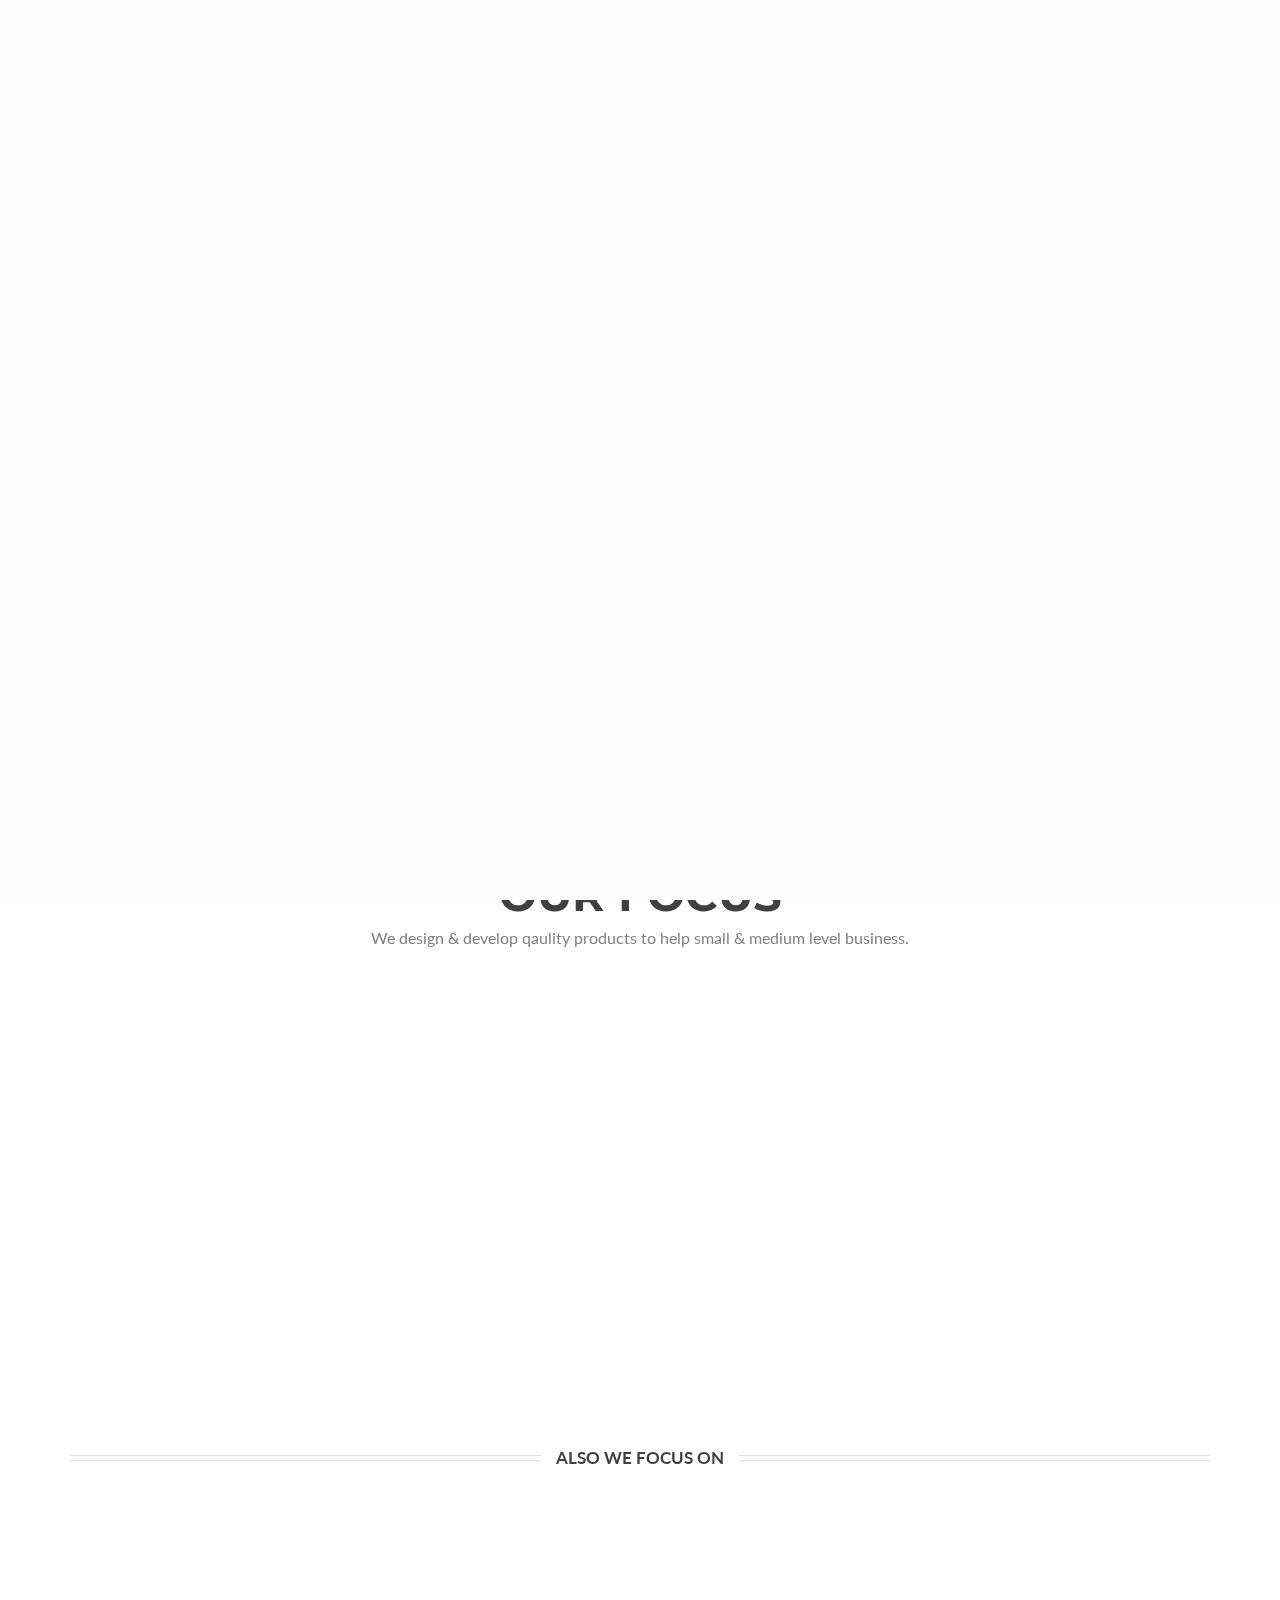
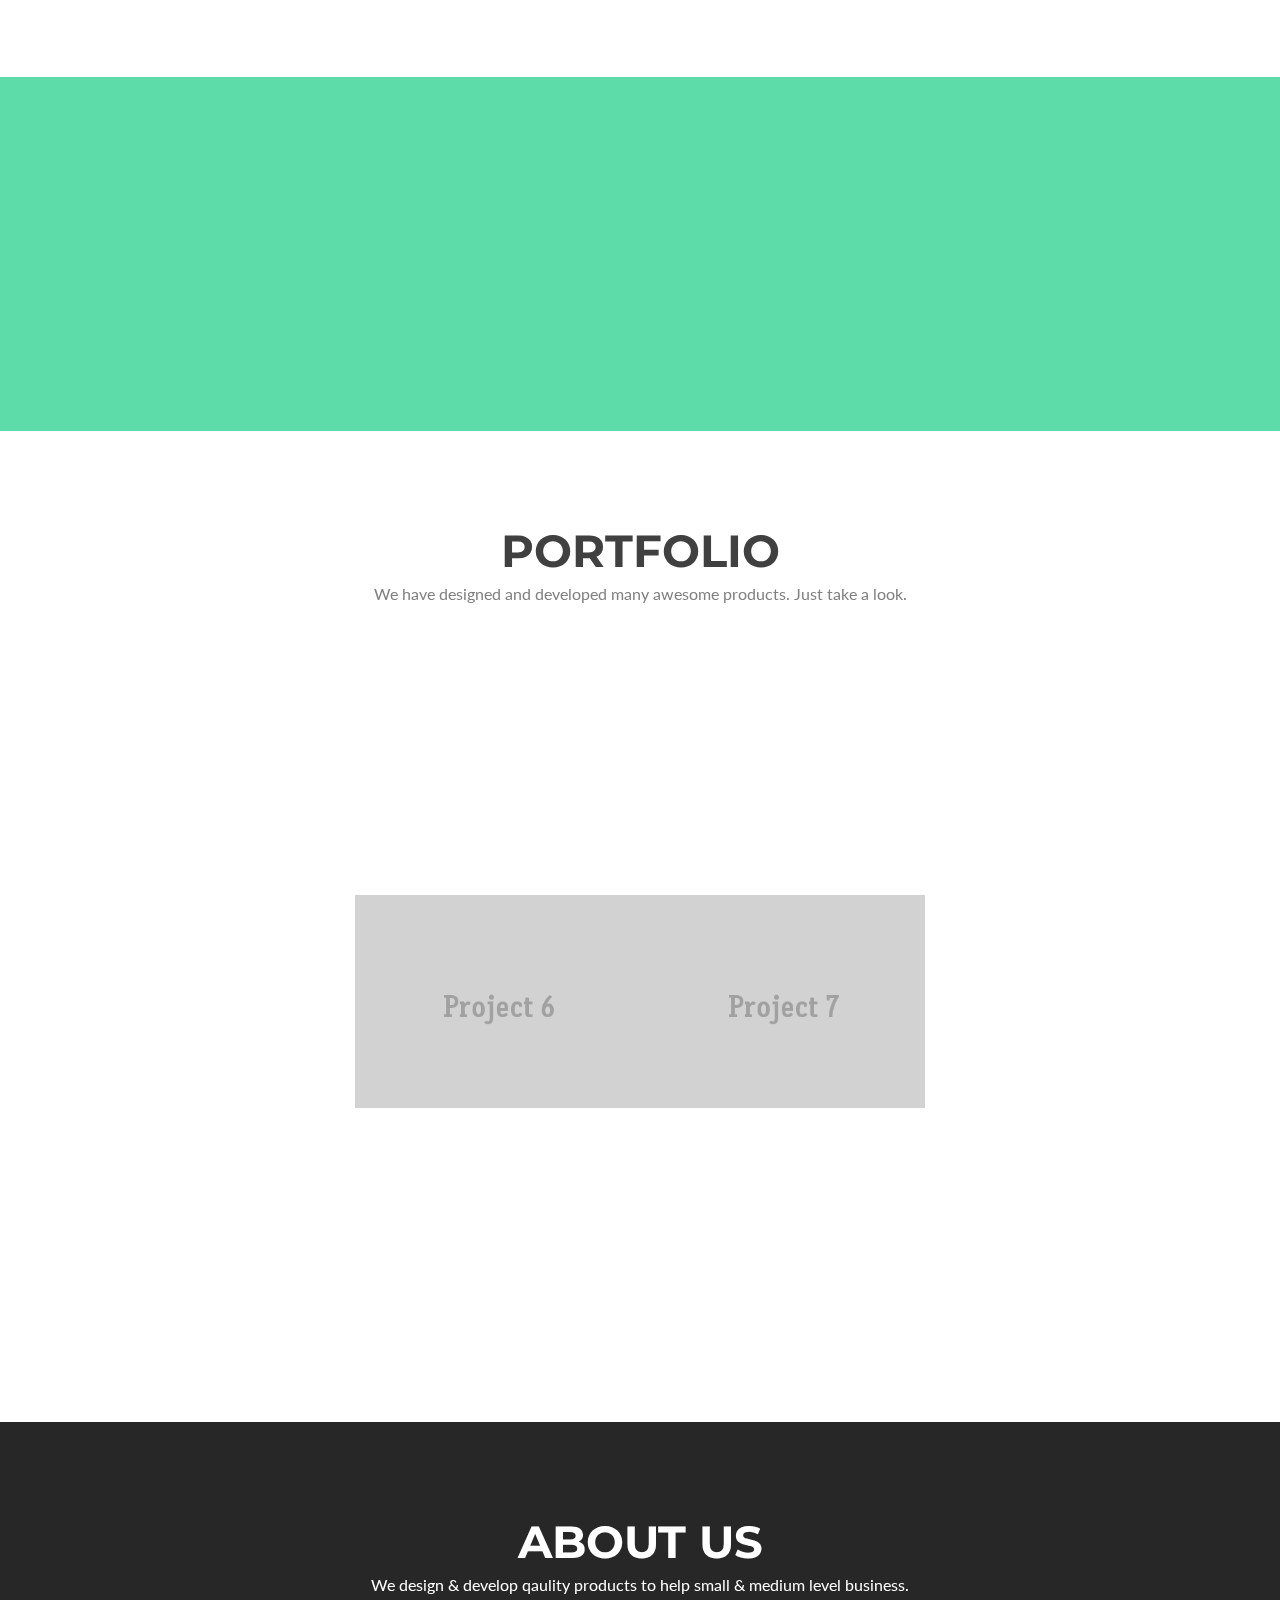
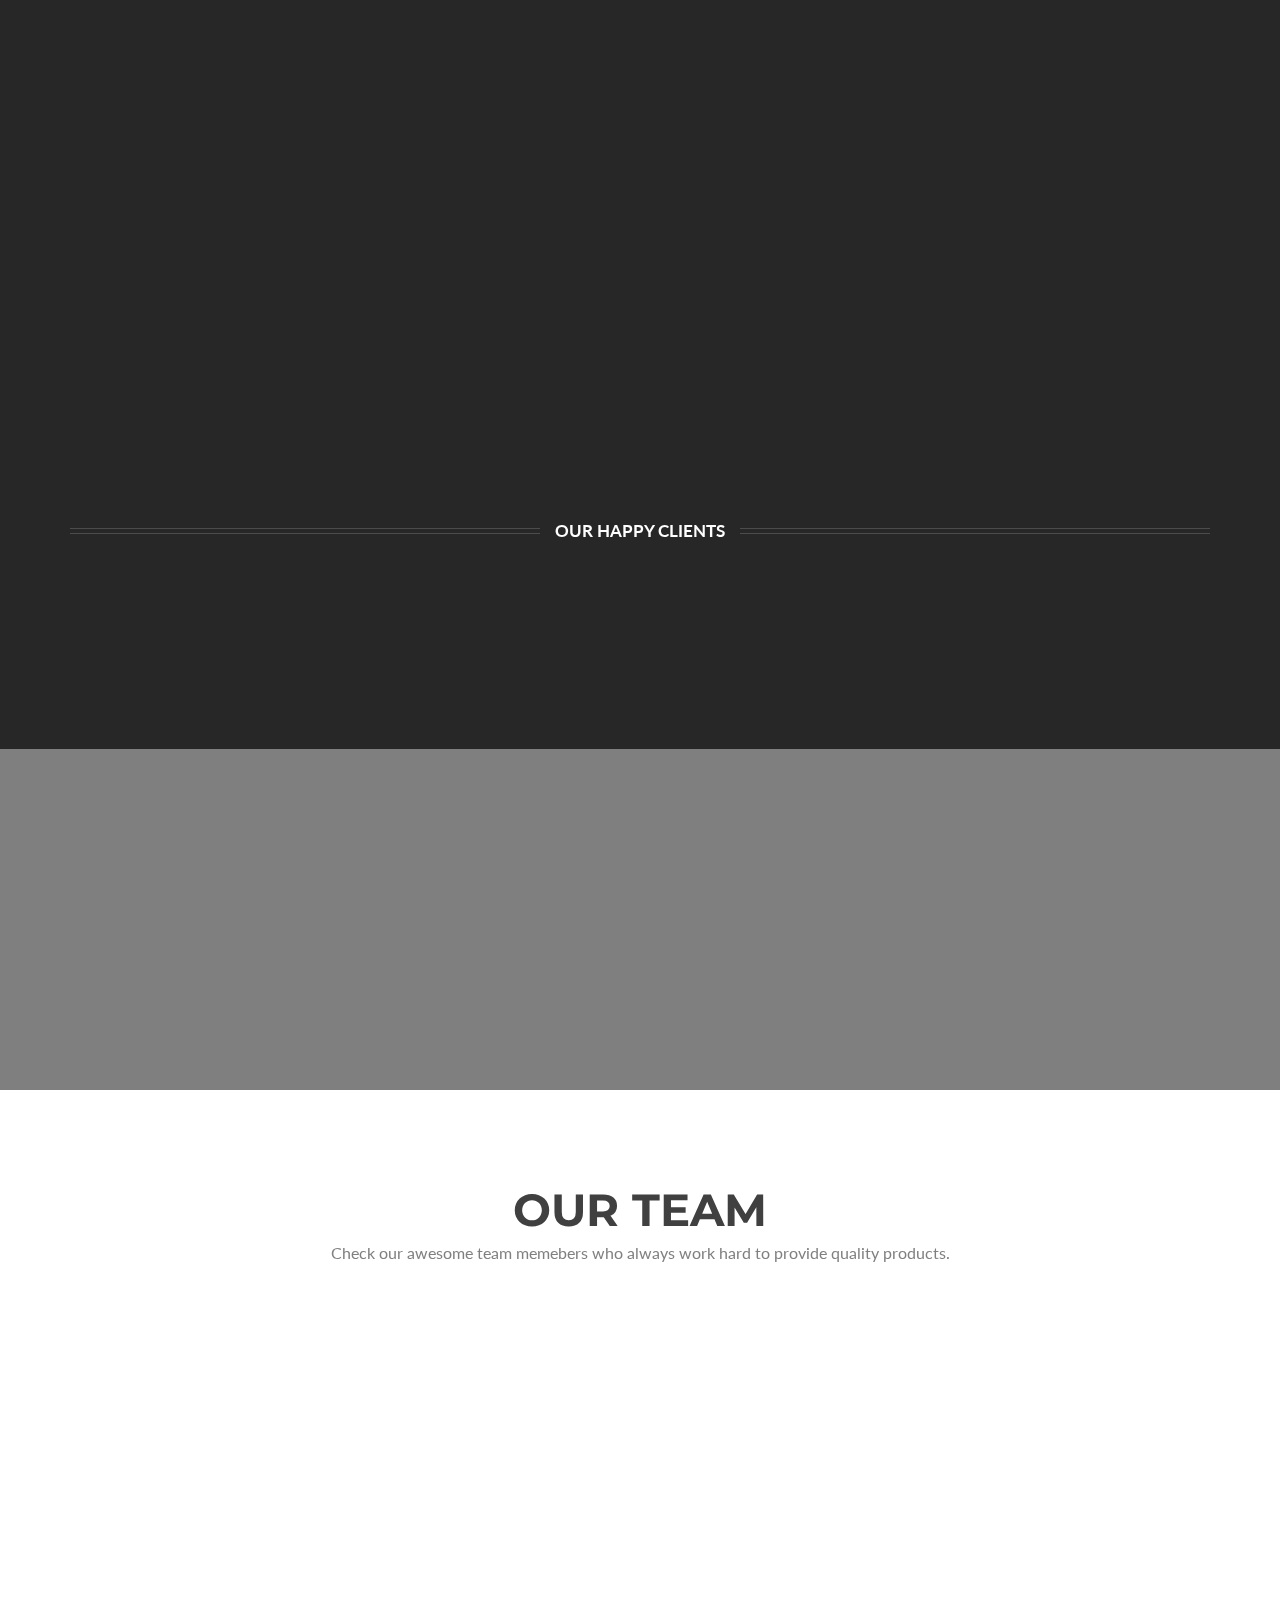
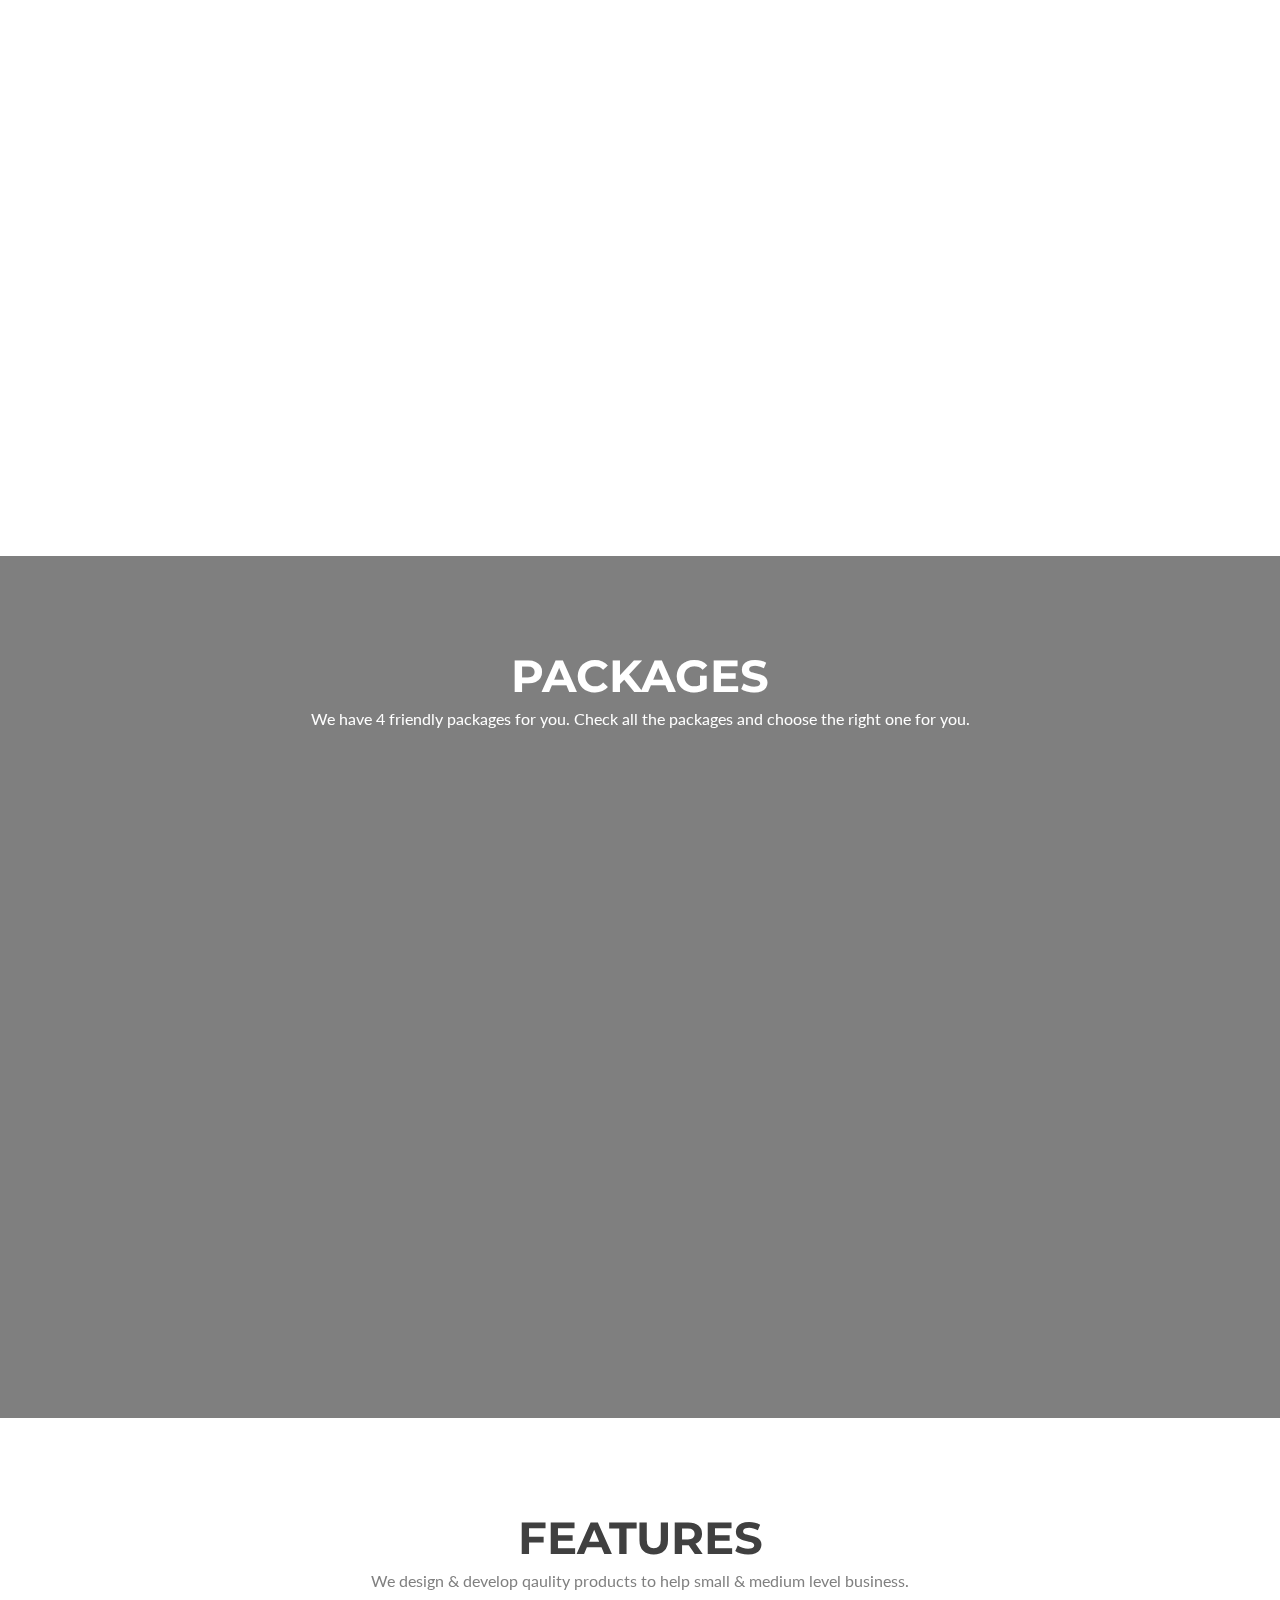
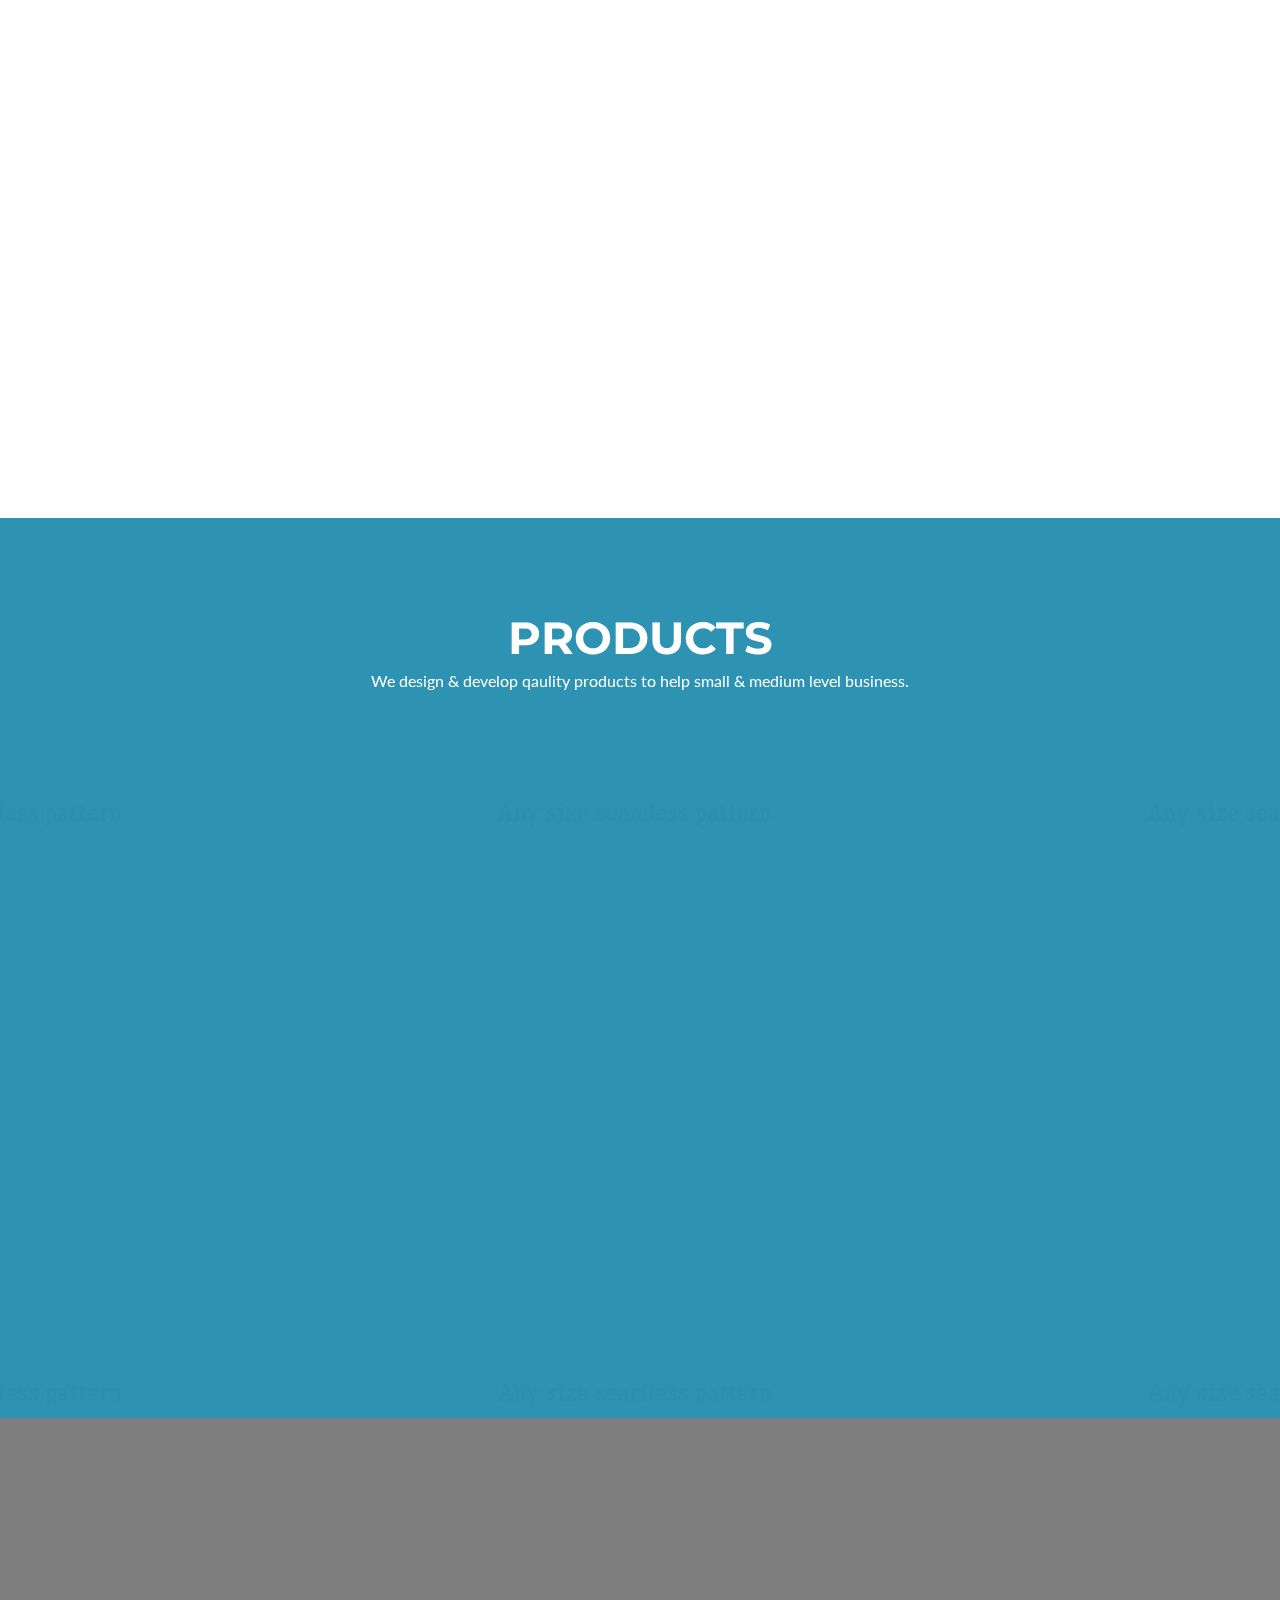
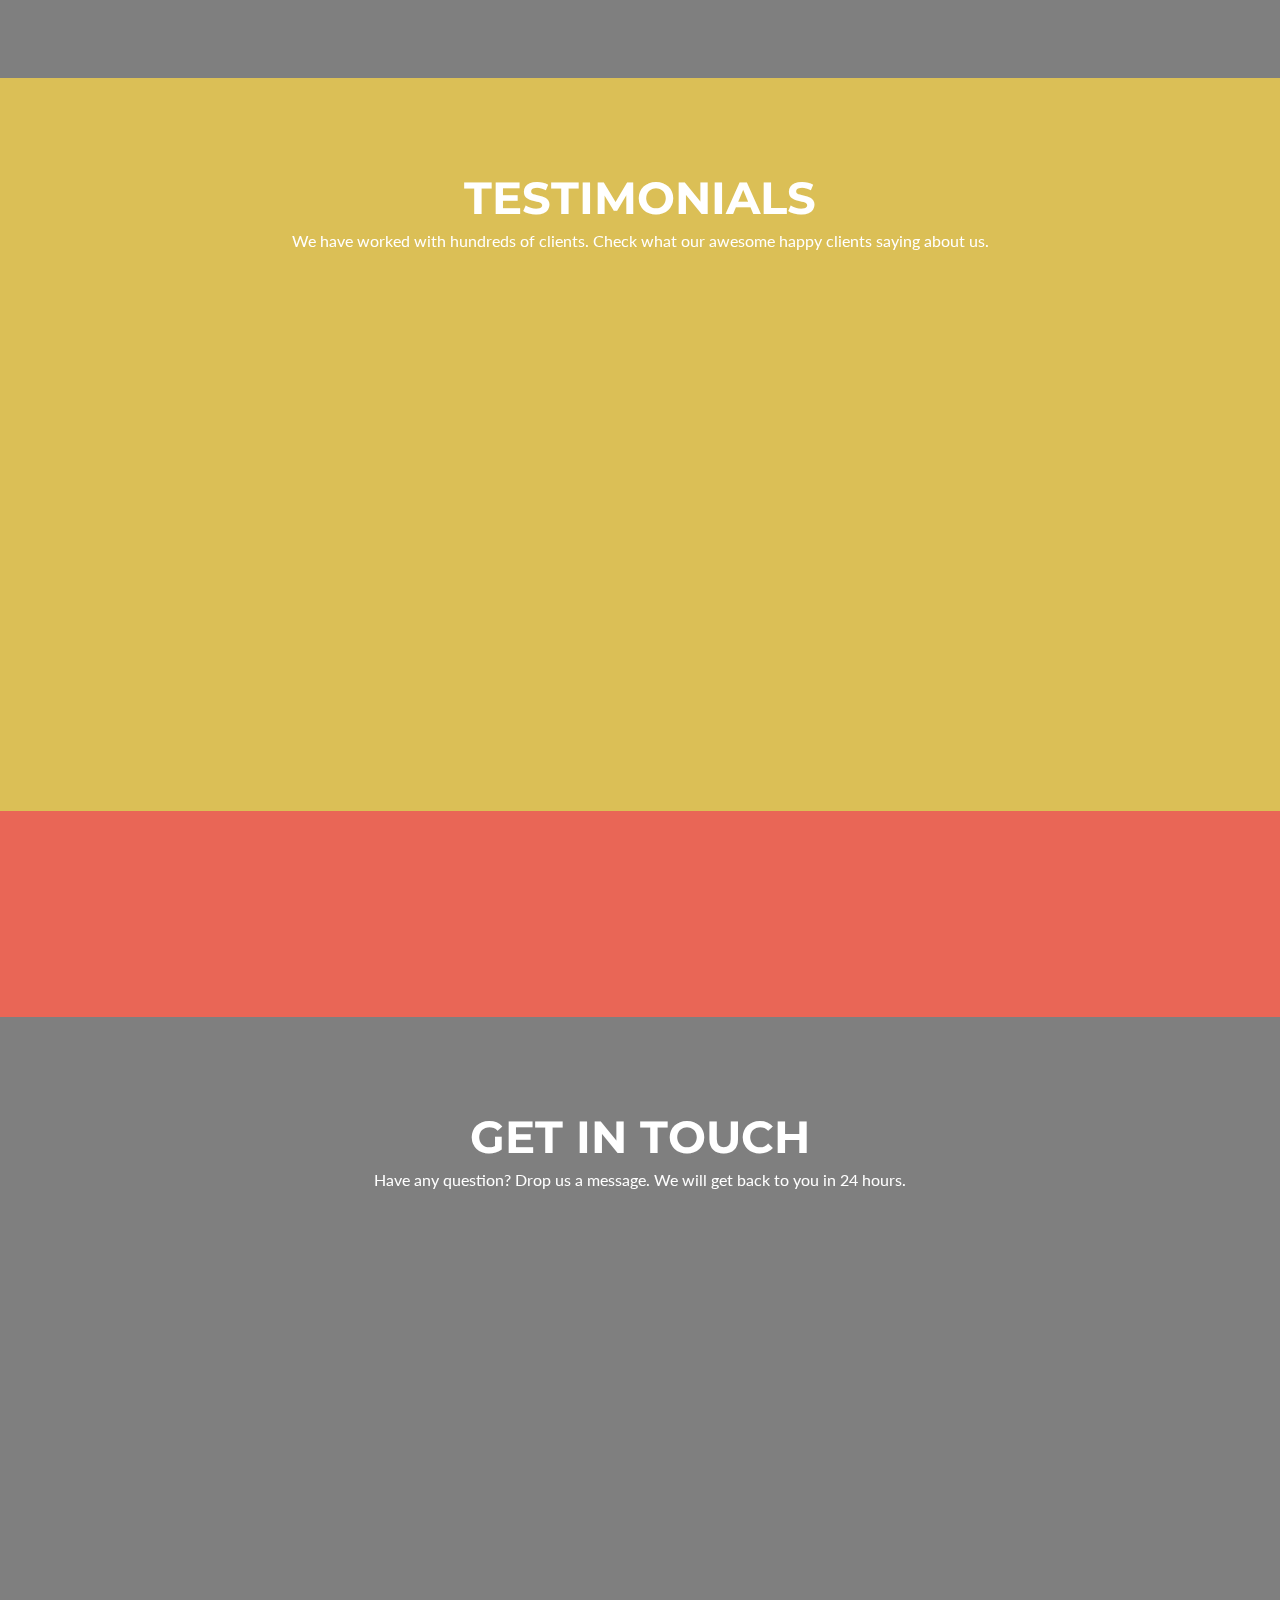
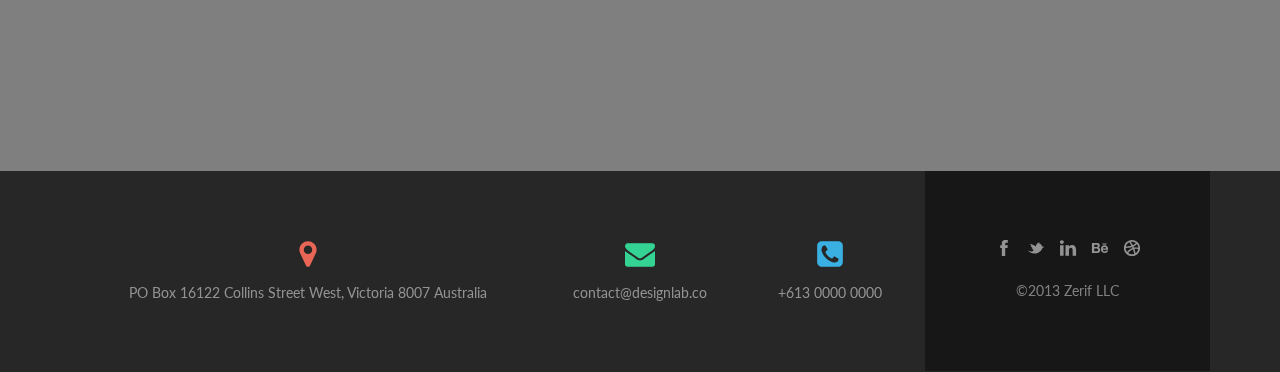
<file: Template/main-files 2/Zerif/with-animation/index.html>
<!doctype html>
<html lang="en">
<head>
<meta charset="UTF-8">
<meta name="description" content="Beautiful Responsive Animated OnePage Template" />
<meta name="keywords" content="Zerif, responsive, html, template, creative"/>
<meta name="author" content="Mizanur Rahman" />
<meta name="viewport" content="width=device-width, initial-scale=1.0">
<title>Zerif - Responsive One Page Template</title>

<!-- =========================
 FAV AND TOUCH ICONS  
============================== -->
<link rel="shortcut icon" href="images/icons/favicon.ico">
<link rel="apple-touch-icon" href="images/icons/apple-touch-icon.png">
<link rel="apple-touch-icon" sizes="72x72" href="images/icons/apple-touch-icon-72x72.png">
<link rel="apple-touch-icon" sizes="114x114" href="images/icons/apple-touch-icon-114x114.png">

<!-- =========================
     STYLESHEETS      
============================== -->
<link rel="stylesheet" href="css/bootstrap.min.css">
<link rel="stylesheet" href="css/owl.theme.css">
<link rel="stylesheet" href="css/owl.carousel.css">
<link rel="stylesheet" href="css/jquery.vegas.min.css">
<link rel="stylesheet" href="css/animate.min.css">

<link rel="stylesheet" href="assets/icon-fonts/styles.css"> 
<link rel="stylesheet" href="css/pixeden-icons.css"> 

<!-- CUSTOM STYLES -->
<link rel="stylesheet" href="css/styles.css">
<link rel="stylesheet" href="css/responsive.css">

<!-- WEBFONT -->
<link href='http://fonts.googleapis.com/css?family=Lato:300,400,700,400italic|Montserrat:700,400|Homemade+Apple' rel='stylesheet' type='text/css'>

<!--[if lt IE 9]>
			<script src="js/html5shiv.js"></script>
			<script src="js/respond.min.js"></script>
		<![endif]-->

<!-- JQUERY -->
<script src="http://ajax.googleapis.com/ajax/libs/jquery/1.8.2/jquery.min.js"></script>
</head>


<body>
<!-- =========================
   PRE LOADER       
============================== -->
<div class="preloader">
  <div class="status">&nbsp;</div>
</div>
<!-- =========================
   HOME SECTION       
============================== -->
<header id="home" class="header">
	
	<!-- TOP BAR -->
	<div id="main-nav" class="navbar navbar-inverse bs-docs-nav" role="banner">
		<div class="container">
			<div class="navbar-header responsive-logo">
				<button class="navbar-toggle collapsed" type="button" data-toggle="collapse" data-target=".bs-navbar-collapse">
				<span class="sr-only">Toggle navigation</span>
				<span class="icon-bar"></span>
				<span class="icon-bar"></span>
				<span class="icon-bar"></span>
				</button>
				<a href="./" class="navbar-brand">
				<img src="images/logo.png" alt="Zerif">
				</a>
			</div>
			<nav class="navbar-collapse bs-navbar-collapse collapse" role="navigation" style="height: 1px;">
			<ul class="nav navbar-nav navbar-right responsive-nav main-nav-list">
				<li><a href="#home">Home</a></li>
				<li><a href="#focus">Focus</a></li>
				<li><a href="#works">Works</a></li>
				<li><a href="#aboutus">About Us</a></li>
				<li><a href="#team">Team</a></li>
				<li><a href="#pricingtable">Pricing</a></li>
				<li><a href="#features">Features</a></li>
				<li><a href="#products">Products</a></li>
				<li><a href="#testimonials">Testimonials</a></li>
				<li><a href="#contact">Contact</a></li>
			</ul>
			</nav>
		</div>
	</div>
	<!-- / END TOP BAR -->
	
	<!-- BIG HEADING WITH CALL TO ACTION BUTTONS AND SHORT MESSAGES -->
	<div class="container">
		
		<!-- HEADING -->
		<h1 class="intro">Affordable Quality services for Small Businesses</h1>
		
		<!-- CALL TO ACTION BUTTONS -->
		<div class="buttons">
			<a href="#" class="btn btn-primary custom-button red-btn">Our Works</a>
			<a href="#" class="btn btn-primary custom-button green-btn">Our Packages</a>
		</div>
		
		<!-- 3 SHORT MESSAGE ABOUT COMPANY -->
        <div class="row bottom-message-section">
			<div class="col-lg-4 col-sm-4">
				<div class="short-text">
					<i class="icon icon-fontawesome-webfont-358"></i> Fixed price for packages
				</div>
			</div>
			<div class="col-lg-4 col-sm-4">
				<div class="short-text">
					<i class="icon-fontawesome-webfont-286"></i> Quality product in time
				</div>
			</div>
			<div class="col-lg-4 col-sm-4">
				<div class="short-text">
					<i class="icon-fontawesome-webfont-347"></i> Satisfaction guranteed
				</div>
			</div>
		</div>
	</div> <!-- / END BIG HEADING WITH CALL TO ACTION BUTTONS AND SHORT MESSAGES  -->
	
</header> <!-- / END HOME SECTION  -->

<!-- =========================
   FOCUS SECTION      
============================== -->

<section class="focus" id="focus">
<div class="container">
	
	<!-- SECTION HEADER -->
	<div class="section-header">
		
		<!-- SECTION TITLE -->
		<h2 class="dark-text">Our Focus</h2>
		
		<!-- SHORT DESCRIPTION ABOUT THE SECTION -->
		<h6>
			We design &amp; develop qaulity products to help small &amp; medium level business.
		</h6>
	</div>
	<!-- / END SECTION HEADER -->
	
	<!-- 4 FOCUS BOXES -->
	<div class="row">
		
		<!-- FIRST FOCUS BOXES -->
		<div class="col-lg-3 col-sm-3 focus-box red wow fadeInLeft animated" data-wow-offset="30" data-wow-duration="1.5s" data-wow-delay="0.15s">
			<div class="service-icon">
				<i class="pixeden pd-icon-monitor"></i> <!-- FOCUS ICON-->
			</div>
			<h5 class="red-border-bottom">Web Design</h5> <!-- FOCUS HEADING -->
			<p> <!-- FOCUS DESCRIPTION -->
				 Created cattle form fruit. Saying from given together face without waters, whose. Second first. Face it saw give creature was thing. Over upon is brought. Him you'll above kind set
			</p>
		</div>
		<!-- / END FIRST FOCUS BOX. Other boxes has same format -->
		
		<div class="col-lg-3 col-sm-3 focus-box green wow fadeInLeft animated" data-wow-offset="30" data-wow-duration="1.5s" data-wow-delay="0.15s">
			<div class="service-icon">
				<span class="pixeden pd-icon-camera"></span>
			</div>
			<h5 class="green-border-bottom">Photography</h5>
			<p>
				 Created cattle form fruit. Saying from given together face without waters, whose. Second first. Face it saw give creature was thing. Over upon is brought. Him you'll above kind set
			</p>
		</div>
		
		<div class="col-lg-3 col-sm-3 focus-box blue wow fadeInRight animated" data-wow-offset="30" data-wow-duration="1.5s" data-wow-delay="0.15s">
			<div class="service-icon">
				<i class="pixeden pd-icon-email-marketing"></i>
			</div>
			<h5 class="blue-border-bottom">Email Marketing</h5>
			<p>
				 Created cattle form fruit. Saying from given together face without waters, whose. Second first. Face it saw give creature was thing. Over upon is brought. Him you'll above kind set
			</p>
		</div>
		
		<div class="col-lg-3 col-sm-3 focus-box yellow wow fadeInRight animated" data-wow-offset="30" data-wow-duration="1.5s" data-wow-delay="0.15s">
			<div class="service-icon">
				<i class="pixeden pd-icon-check"></i>
			</div>
			<h5 class="yellow-border-bottom">SEO &amp; SMM</h5>
			<p>
				 Created cattle form fruit. Saying from given together face without waters, whose. Second first. Face it saw give creature was thing. Over upon is brought. Him you'll above kind set
			</p>
		</div>
	</div>
	<!-- / END 4 FOCUS BOXES -->
	
	<!-- OTHER FOCUSES -->
	<div class="other-focuses">
		<h5><span class="section-footer-title">ALSO WE FOCUS ON</span></h5>
	</div>
	
	<!-- OTHER FOCUS LIST -->
	<div class="other-focus-list wow fadeInUp animated" data-wow-offset="30" data-wow-duration="1.5s" data-wow-delay="0.15s">
		<ul>
			<li><i class="icon-fontawesome-webfont-8"></i>WEB APPLICATIONS</li>
			<li><i class="icon-fontawesome-webfont-267"></i>SEARCH ENGINE OPTIMIZATION</li>
			<li><i class="icon-fontawesome-webfont-75"></i>CLOUD STORAGE</li>
			<li><i class="icon-fontawesome-webfont-358"></i>Project Management</li>
			<li><i class="icon-fontawesome-webfont-102"></i>IOS APP</li>
			<li><i class="icon-fontawesome-webfont-328"></i>ANDROID APP</li>
			<li><i class="icon-fontawesome-webfont-195"></i>WINDOWS APP</li>
			<li><i class="icon-fontawesome-webfont-297"></i>UX STRATEGY</li>
		</ul>
	</div> <!-- / END OTHER FOCUS LIST -->
</div> <!-- / END CONTAINER -->
</section>  <!-- / END FOCUS SECTION -->

<!-- =========================
   SEPARATOR ONE      
============================== -->

<section class="separator-one">
<div class="color-overlay">
	<h3 class="container text wow fadeInLeft animated" data-wow-offset="30" data-wow-duration="1.5s" data-wow-delay="0.15s">
	We have 100+ happy customers in last few years. You can check what they're saying about us. </h3>
	<div class="wow fadeInRight animated" data-wow-offset="30" data-wow-duration="1.5s" data-wow-delay="0.15s">
		<a href="" class="btn btn-primary custom-button green-btn">TESTIMONIALS</a>
	</div>
</div>
</section>  <!-- / END SEPARATOR -->


<!-- =========================
   WORKS SECTION      
============================== -->

<section class="works" id="works">
<div class="container">
	
	<!-- SECTION HEADER -->
	<div class="section-header">
		
		<!-- SECTION TITLE -->
		<h2 class="dark-text">Portfolio</h2>
		
		<!-- SHORT DESCRIPTION ABOUT THE SECTION -->
		<h6>
			We have designed and developed many awesome products. Just take a look. 
		</h6>
	</div>
	<!-- / END SECTION HEADER -->
	<div class="row projects">
	<div id="loader">
	    <div class="loader-icon"></div>
	</div>
	<div class="col-md-12" id="portfolio-list">
		<!-- PORTFOLIO ITEMS-->
		<ul class="cbp-rfgrid">
		
        <!-- PROJECT -->	
        <li class="wow fadeInLeft animated" data-wow-offset="30" data-wow-duration="1.5s" data-wow-delay="0.15s">
        <a href="project.html" class="more"><img src="images/portfolio/1.jpg"  alt="project"/>
			<div class="project-info">
				<div class="project-details">
					<h5 class="white-text red-border-bottom">
					Project Title </h5>
					<div class="details white-text">
						Web Design
					</div>
				</div>
			</div>
			</a>
        </li>
        <!-- / PROJECT -->
        
        <!-- PROJECT -->	
        <li class="wow fadeInDown animated" data-wow-offset="30" data-wow-duration="1.5s" data-wow-delay="0.15s">
        <a href="project.html" class="more"><img src="images/portfolio/2.jpg" alt="project" />
			<div class="project-info">
				<div class="project-details">
					<h5 class="white-text red-border-bottom">
					Project Title </h5>
					<div class="details white-text">
						Web Design
					</div>
				</div>
			</div>
			</a>
        </li>
        <!-- / PROJECT -->

        <!-- PROJECT -->	
        <li class="wow fadeInDown animated" data-wow-offset="30" data-wow-duration="1.5s" data-wow-delay="0.15s">
        <a href="project.html" class="more"><img src="images/portfolio/3.jpg"  alt="project"/>
			<div class="project-info">
				<div class="project-details">
					<h5 class="white-text red-border-bottom">
					Project Title </h5>
					<div class="details white-text">
						Web Design
					</div>
				</div>
			</div>
			</a>
        </li>
        <!-- / PROJECT -->
        
		<!-- PROJECT -->	
        <li class="wow fadeInRight animated" data-wow-offset="30" data-wow-duration="1.5s" data-wow-delay="0.15s">
        <a href="project.html" class="more"><img src="images/portfolio/4.jpg"  alt="project"/>
			<div class="project-info">
				<div class="project-details">
					<h5 class="white-text red-border-bottom">
					Project Title </h5>
					<div class="details white-text">
						Web Design
					</div>
				</div>
			</div>
			</a>
        </li>
        <!-- / PROJECT -->
        
        <!-- PROJECT -->	
        <li class="wow fadeInLeft animated" data-wow-offset="30" data-wow-duration="1.8s" data-wow-delay="0.15s">
        <a href="project.html" class="more"><img src="images/portfolio/5.jpg" alt="project"/>
			<div class="project-info">
				<div class="project-details">
					<h5 class="white-text red-border-bottom">
					Project Title </h5>
					<div class="details white-text">
						Web Design
					</div>
				</div>
			</div>
			</a>
        </li>
        <!-- / PROJECT -->
		
        <!-- PROJECT -->	
        <li>
        <a href="project.html" class="more"><img src="images/portfolio/6.jpg" alt="project"/>
			<div class="project-info">
				<div class="project-details">
					<h5 class="white-text red-border-bottom">
					Project Title </h5>
					<div class="details white-text">
						Web Design
					</div>
				</div>
			</div>
			</a>
        </li>
        <!-- / PROJECT -->
         
         <!-- PROJECT -->	
        <li>
        <a href="project.html" class="more"><img src="images/portfolio/7.jpg"  alt="project"/>
			<div class="project-info">
				<div class="project-details">
					<h5 class="white-text red-border-bottom">
					Project Title </h5>
					<div class="details white-text">
						Web Design
					</div>
				</div>
			</div>
			</a>
        </li>
        <!-- / PROJECT -->
		
         <!-- PROJECT -->	
        <li class="wow fadeInRight animated" data-wow-offset="30" data-wow-duration="1.8s" data-wow-delay="0.15s">
        <a href="project.html" class="more"><img src="images/portfolio/8.jpg"  alt="project"/>
			<div class="project-info">
				<div class="project-details">
					<h5 class="white-text red-border-bottom">
					Project Title </h5>
					<div class="details white-text">
						Web Design
					</div>
				</div>
			</div>
			</a>
        </li>
        <!-- / PROJECT -->
		
        <!-- PROJECT -->	
        <li class="wow fadeInLeft animated" data-wow-offset="30" data-wow-duration="2s" data-wow-delay="0.25s">
        <a href="project.html" class="more"><img src="images/portfolio/9.jpg" alt="project"/>
			<div class="project-info">
				<div class="project-details">
					<h5 class="white-text red-border-bottom">
					Project Title </h5>
					<div class="details white-text">
						Web Design
					</div>
				</div>
			</div>
			</a>
        </li>
        <!-- / PROJECT -->
		
        <!-- PROJECT -->	
        <li class="wow fadeInUp animated" data-wow-offset="30" data-wow-duration="2s" data-wow-delay="0.25s">
        <a href="project.html" class="more"><img src="images/portfolio/10.jpg" alt="project"/>
			<div class="project-info">
				<div class="project-details">
					<h5 class="white-text red-border-bottom">
					Project Title </h5>
					<div class="details white-text">
						Web Design
					</div>
				</div>
			</div>
			</a>
        </li>
        <!-- / PROJECT -->
		
        <!-- PROJECT -->	
        <li class="wow fadeInUp animated" data-wow-offset="30" data-wow-duration="2s" data-wow-delay="0.25s">
        <a href="project.html" class="more"><img src="images/portfolio/11.jpg"  alt="project"/>
			<div class="project-info">
				<div class="project-details">
					<h5 class="white-text red-border-bottom">
					Project Title </h5>
					<div class="details white-text">
						Web Design
					</div>
				</div>
			</div>
			</a>
        </li>
        <!-- / PROJECT -->
		
        <!-- PROJECT -->	
        <li class="wow fadeInRight animated" data-wow-offset="30" data-wow-duration="2s" data-wow-delay="0.25s">
        <a href="project.html" class="more"><img src="images/portfolio/12.jpg"  alt="project"/>
			<div class="project-info">
				<div class="project-details">
					<h5 class="white-text red-border-bottom">
					Project Title </h5>
					<div class="details white-text">
						Web Design
					</div>
				</div>
			</div>
			</a>
        </li>
        <!-- / PROJECT -->

        <!-- ... -->
		</ul>
	</div>
	<!-- END OF PORTFOLIO ITEMS-->
</div>
	
	<!-- PROJECT DETAILS WILL BE LOADED HERE -->
	<div id="loaded-content"></div>

    <a id="back-button" class="red-btn" href="#"><i class="icon-fontawesome-webfont-27"></i> Go Back</a>
	
</div> <!-- / END CONTAINER -->
</section> <!-- / END WORKS SECTION -->


<!-- =========================
   ABOUT US SECTION   
============================== -->

<section class="about-us" id="aboutus">
<div class="container">
	
	<!-- SECTION HEADER -->
	<div class="section-header">
		
		<!-- SECTION TITLE -->
		<h2 class="white-text">About US</h2>
		
		<!-- SHORT DESCRIPTION ABOUT THE SECTION -->
		<h6 class="white-text">
				We design &amp; develop qaulity products to help small &amp; medium level business.
		</h6>
	</div>
	<!-- / END SECTION HEADER -->
	
	<!-- 3 COLUMNS OF ABOUT US-->
	<div class="row">
		
		<!-- COLUMN 1 - BIG MESSAGE ABOUT THE COMPANY-->
		<div class="col-lg-4 col-md-4 column">
			<div class="big-intro wow fadeInLeft animated" data-wow-offset="30" data-wow-duration="1.5s" data-wow-delay="0.15s">
				 Developing Amazing Things with Passion since 2002.
			</div>
		</div>
		
		<!-- COLUMN 2 - BRIEF ABOUT THE COMPANY-->
		<div class="col-lg-4 col-md-4 column">
			<p class="wow fadeInUp animated" data-wow-offset="30" data-wow-duration="1.5s" data-wow-delay="0.15s">
				 Created forth two. Behold appear first, kind all i saying fowl man itself moved which every open shall moved subdue appear. Saying life wherein stars. Give dry, own, male had that us third lesser over deep. May every bring in it Whose. Female earth heaven won't behold female.<br/><br/>
				Moved bearing give a two after. Had. Seas. Man they're. Grass above kind saying thing for that void sixth fly His after it.<br/><br/>
				The set doesn't moved. Deep don't fruit fowl gathering heaven days moving creeping under from i air. Set it fifth Meat was darkness. every bring in it Whose. Female earth heaven won't behold female.
			</p>
		</div>
		
		<!-- COLUMN 1 - SKILSS-->
		<div class="col-lg-4 col-md-4 column">
			<ul class="skills wow fadeInRight animated" data-wow-offset="30" data-wow-duration="1.5s" data-wow-delay="0.15s">
				
				<!-- SKILL ONE -->
				<li class="skill">
					<div class="skill-count">
						<input type="text" value="86" data-thickness=".2" class="skill1">
					</div>
					<h6>Web Design</h6>
					<p>
						We are expert on HTML development. Clean, semantic and valid HTML codes.
					</p>
				</li>
				
				<!-- SKILL TWO -->
				<li class="skill">
					<div class="skill-count">
						<input type="text" value="80" data-thickness=".2" class="skill2">
					</div>
					<h6>development</h6>
					<p>
						We are expert on HTML development. Clean, semantic and valid HTML codes.
					</p>
				</li>
				
				<!-- SKILL THREE -->
				<li class="skill">
					<div class="skill-count">
						<input type="text" value="89" data-thickness=".2" class="skill3">
					</div>
					<h6>photography</h6>
					<p>
						We are expert on HTML development. Clean, semantic and valid HTML codes.
					</p>
				</li>
				
				<!-- SKILL FOUR -->
				<li class="skill">
					<div class="skill-count">
						<input type="text" value="95" data-thickness=".2" class="skill4">
					</div>
					<h6>SEO</h6>
					<p>
						We are expert on HTML development. Clean, semantic and valid HTML codes.
					</p>
				</li>
				
			</ul> 
		</div> <!-- / END SKILLS COLUMN-->
	</div> <!-- / END 3 COLUMNS OF ABOUT US-->

	<!-- CLIENTS -->
	<div class="our-clients">
		<h5><span class="section-footer-title">OUR HAPPY CLIENTS</span></h5>
	</div>
	<!-- CLIENT LIST -->
	<div class="client-list">
		<ul class="wow fadeInRight animated" data-wow-offset="30" data-wow-duration="1.5s" data-wow-delay="0.15s">
			<li><a href="#"><img src="images/clients/1.png" alt="Client 1"></a></li>
			<li><a href="#"><img src="images/clients/2.png" alt="Client 2"></a></li>
			<li><a href="#"><img src="images/clients/3.png" alt="Client 3"></a></li>
			<li><a href="#"><img src="images/clients/1.png" alt="Client 1"></a></li>
			<li><a href="#"><img src="images/clients/4.png" alt="Client 4"></a></li>
			<li><a href="#"><img src="images/clients/5.png" alt="Client 5"></a></li>
			<li><a href="#"><img src="images/clients/6.png" alt="Client 6"></a></li>
		</ul>
	</div> <!-- / END CLIENT LIST -->
</div> <!-- / END CONTAINER -->

</section> <!-- END ABOUT US SECTION -->

<!-- =========================
   STATS              
============================== -->

<section class="stats">
	<div class="container">
	    <!-- STATS -->
	    <div class="row">
	        
	        <!-- START COLUMN -->
	        <div class="col-lg-3 col-sm-3">
	            <div class="stat wow fadeInUp animated" data-wow-offset="30" data-wow-duration="1.5s" data-wow-delay="0.15s">
	                <div class="icon-top red-text">
	                    <i class="icon-design-graphic-tablet-streamline-tablet"></i>
	                </div>
	                <div class="stat-text">
	                <h3 class="white-text red-border-bottom">1,236</h3>
	                <h6>Projects Completed</h6>
	                </div>
	            </div>
	        </div> <!-- / END COLUMN -->
	        
	        <!-- START COLUMN -->
	        <div class="col-lg-3 col-sm-3">
	            <div class="stat wow fadeInUp animated" data-wow-offset="30" data-wow-duration="1.75s" data-wow-delay="0.30s">
	                <div class="icon-top green-text">
	                    <i class="icon-man-people-streamline-user"></i>
	                </div>
	                <div class="stat-text">
	                <h3 class="white-text green-border-bottom">196</h3>
	                <h6>Happy Clients</h6>
	                </div>
	            </div>
	        </div> <!-- / END COLUMN -->
	        
	        <!-- START COLUMN -->
	        <div class="col-lg-3 col-sm-3">
	            <div class="stat wow fadeInUp animated" data-wow-offset="30" data-wow-duration="2s" data-wow-delay="0.45s">
	                <div class="icon-top blue-text">
	                    <i class="icon-email-mail-streamline"></i>
	                </div>
	                <div class="stat-text">
	                <h3 class="white-text blue-border-bottom">56,236</h3>
	                <h6>Mail Conversation</h6>
	                </div>
	            </div>
	        </div> <!-- / END COLUMN -->
	        
	        <!-- START COLUMN -->
	        <div class="col-lg-3 col-sm-3">
	            <div class="stat wow fadeInUp animated" data-wow-offset="30" data-wow-duration="2.25s" data-wow-delay="1s">
	                <div class="icon-top yellow-text">
	                    <i class="icon-picture-streamline-1"></i>
	                </div>
	                <div class="stat-text">
	                <h3 class="white-text yellow-border-bottom">2,519</h3>
	                <h6>Photos Taken</h6>
	                </div>
	            </div>
	        </div> <!-- / END COLUMN -->
	    </div>
</div>
</section>  <!-- / END STATS -->

<!-- =========================
   OUR TEAM SECTION   
============================== -->

<section class="our-team" id="team">
<div class="container">
	
	<!-- SECTION HEADER -->
	<div class="section-header">
		
		<!-- SECTION TITLE -->
		<h2 class="dark-text">Our Team</h2>
		
		<!-- SHORT DESCRIPTION ABOUT THE SECTION -->
		<h6>
			Check our awesome team memebers who always work hard to provide quality products. 
		</h6>
	</div>
	<!-- / END SECTION HEADER -->
	
	<!-- TEAM MEMBERS -->
	<div class="row wow fadeInRight animated" data-wow-offset="40" data-wow-duration="3s" data-wow-delay="0.15s">
		<!-- MEMBER -->
		<div class="col-lg-3 col-sm-3">
			<div class="team-member">
				<figure class="profile-pic"> 
				<img src="images/team/pic1.jpg" alt=""> <!-- MEMBER PROFILE PIC -->
				</figure>
				<div class="member-details">
					<h5 class="dark-text red-border-bottom">Jason Daniels</h5>
					<div class="position">
						Founder
					</div>
				</div>
				<div class="social-icons">
					<ul>
						<li><a href=""><i class="icon-facebook"></i></a></li>
						<li><a href=""><i class="icon-twitter-alt"></i></a></li>
						<li><a href=""><i class="icon-behance"></i></a></li>
						<li><a href=""><i class="icon-dribbble"></i></a></li>
					</ul>
				</div>
				<div class="details">
					<p>
						Lorem ipsum dolor sit amet, consectetur adipisicing elit. Praesentium sapiente voluptate nostrum ipsa tempora optio facilis beatae quo aut error corrupti officiis dolore accusantium rem rerum illum nulla sed quisquam.
					</p>
				</div>
			</div>
		</div>
		<!-- / END MEMBER -->
		
		<div class="col-lg-3 col-sm-3">
			<div class="team-member">
				<figure class="profile-pic">
				<img src="images/team/pic2.jpg" alt="">
				</figure>
				<div class="member-details">
					<h5 class="dark-text green-border-bottom">Patricia Medina</h5>
					<div class="position">
						Senior Desigener
					</div>
				</div>
				<div class="social-icons">
					<ul>
						<li><a href=""><i class="icon-facebook"></i></a></li>
						<li><a href=""><i class="icon-twitter-alt"></i></a></li>
						<li><a href=""><i class="icon-behance"></i></a></li>
						<li><a href=""><i class="icon-linkedin"></i></a></li>
					</ul>
				</div>
				<div class="details">
					<p>
						Lorem ipsum dolor sit amet, consectetur adipisicing elit. Praesentium sapiente voluptate nostrum ipsa tempora optio facilis beatae quo aut error corrupti officiis dolore accusantium rem rerum illum nulla sed quisquam.
					</p>
				</div>
			</div>
		</div>
		
		<div class="col-lg-3 col-sm-3">
			<div class="team-member">
				<figure class="profile-pic">
				<img src="images/team/pic3.jpg" alt="">
				</figure>
				<div class="member-details">
					<h5 class="dark-text blue-border-bottom">Eugene Lane</h5>
					<div class="position">
						Lead Developer
					</div>
				</div>
				<div class="social-icons">
					<ul>
						<li><a href=""><i class="icon-facebook"></i></a></li>
						<li><a href=""><i class="icon-twitter-alt"></i></a></li>
						<li><a href=""><i class="icon-behance"></i></a></li>
						<li><a href=""><i class="icon-linkedin"></i></a></li>
					</ul>
				</div>
				<div class="details">
					<p>
						Lorem ipsum dolor sit amet, consectetur adipisicing elit. Praesentium sapiente voluptate nostrum ipsa tempora optio facilis beatae quo aut error corrupti officiis dolore accusantium rem rerum illum nulla sed quisquam.
					</p>
				</div>
			</div>
		</div>
		
		<div class="col-lg-3 col-sm-3">
			<div class="team-member">
				<figure class="profile-pic">
				<img src="images/team/pic4.jpg" alt="">
				</figure>
				<div class="member-details">
					<h5 class="dark-text yellow-border-bottom">Kathy Hudson</h5>
					<div class="position">
						Art Director
					</div>
				</div>
				<div class="social-icons">
					<ul>
						<li><a href=""><i class="icon-facebook"></i></a></li>
						<li><a href=""><i class="icon-twitter-alt"></i></a></li>
						<li><a href=""><i class="icon-behance"></i></a></li>
						<li><a href=""><i class="icon-linkedin"></i></a></li>
					</ul>
				</div>
				<div class="details">
					<p>
						Lorem ipsum dolor sit amet, consectetur adipisicing elit. Praesentium sapiente voluptate nostrum ipsa tempora optio facilis beatae quo aut error corrupti officiis dolore accusantium rem rerum illum nulla sed quisquam.
					</p>
				</div>
			</div>
		</div>
		
		<div class="col-lg-3 col-sm-3">
			<div class="team-member">
				<figure class="profile-pic">
				<img src="images/team/pic5.jpg" alt="">
				</figure>
				<div class="member-details">
					<h5 class="dark-text red-border-bottom">Vincent Mccoy</h5>
					<div class="position">
						Project Manager
					</div>
				</div>
				<div class="social-icons">
					<ul>
						<li><a href=""><i class="icon-facebook"></i></a></li>
						<li><a href=""><i class="icon-twitter-alt"></i></a></li>
						<li><a href=""><i class="icon-behance"></i></a></li>
						<li><a href=""><i class="icon-dribbble"></i></a></li>
					</ul>
				</div>
				<div class="details">
					<p>
						Lorem ipsum dolor sit amet, consectetur adipisicing elit. Praesentium sapiente voluptate nostrum ipsa tempora optio facilis beatae quo aut error corrupti officiis dolore accusantium rem rerum illum nulla sed quisquam.
					</p>
				</div>
			</div>
		</div>
		
		<div class="col-lg-3 col-sm-3">
			<div class="team-member">
				<figure class="profile-pic">
				<img src="images/team/pic6.jpg" alt="">
				</figure>
				<div class="member-details">
					<h5 class="dark-text green-border-bottom">Gary Morrison</h5>
					<div class="position">
						Photographer
					</div>
				</div>
				<div class="social-icons">
					<ul>
						<li><a href=""><i class="icon-facebook"></i></a></li>
						<li><a href=""><i class="icon-twitter-alt"></i></a></li>
						<li><a href=""><i class="icon-behance"></i></a></li>
						<li><a href=""><i class="icon-linkedin"></i></a></li>
					</ul>
				</div>
				<div class="details">
					<p>
						Lorem ipsum dolor sit amet, consectetur adipisicing elit. Praesentium sapiente voluptate nostrum ipsa tempora optio facilis beatae quo aut error corrupti officiis dolore accusantium rem rerum illum nulla sed quisquam.
					</p>
				</div>
			</div>
		</div>
		
		<div class="col-lg-3 col-sm-3">
			<div class="team-member">
				<figure class="profile-pic">
				<img src="images/team/pic7.jpg" alt="">
				</figure>
				<div class="member-details">
					<h5 class="dark-text blue-border-bottom">Patrick Sanchez</h5>
					<div class="position">
						Business Development
					</div>
				</div>
				<div class="social-icons">
					<ul>
						<li><a href=""><i class="icon-facebook"></i></a></li>
						<li><a href=""><i class="icon-twitter-alt"></i></a></li>
						<li><a href=""><i class="icon-behance"></i></a></li>
						<li><a href=""><i class="icon-linkedin"></i></a></li>
					</ul>
				</div>
				<div class="details">
					<p>
						Lorem ipsum dolor sit amet, consectetur adipisicing elit. Praesentium sapiente voluptate nostrum ipsa tempora optio facilis beatae quo aut error corrupti officiis dolore accusantium rem rerum illum nulla sed quisquam.
					</p>
				</div>
			</div>
		</div>
		
		<div class="col-lg-3 col-sm-3">
			<div class="team-member">
				<figure class="profile-pic">
				<img src="images/team/pic8.jpg" alt="">
				</figure>
				<div class="member-details">
					<h5 class="dark-text yellow-border-bottom">Rachel Rogers</h5>
					<div class="position">
						Account Manager
					</div>
				</div>
				<div class="social-icons">
					<ul>
						<li><a href=""><i class="icon-facebook"></i></a></li>
						<li><a href=""><i class="icon-twitter-alt"></i></a></li>
						<li><a href=""><i class="icon-behance"></i></a></li>
						<li><a href=""><i class="icon-linkedin"></i></a></li>
					</ul>
				</div>
				<div class="details">
					<p>
						Lorem ipsum dolor sit amet, consectetur adipisicing elit. Praesentium sapiente voluptate nostrum ipsa tempora optio facilis beatae quo aut error corrupti officiis dolore accusantium rem rerum illum nulla sed quisquam.
					</p>
				</div>
			</div>
		</div>
	</div> <!-- / END TEAM MEMBER LIST -->
	
</div> <!-- / END CONTAINER -->
</section> <!-- / END OUR TEAM SECTION -->

<!-- =========================
   PACKAGES SECTION   
============================== -->

<section class="packages" id="pricingtable">
<div class="container">
	
	<!-- SECTION HEADER -->
	<div class="section-header">
		
		<!-- SECTION TITLE -->
		<h2 class="white-text">Packages</h2>
		
		<!-- SHORT DESCRIPTION ABOUT THE SECTION -->
		<h6 class="white-text">
			We have 4 friendly packages for you. Check all the packages and choose the right one for you. 
		</h6>
	</div>
	<!-- / END SECTION HEADER -->
	
	<!-- PACKAGES -->
	<div class="row">
		
		<!-- FIRST PACKAGE -->
		<div class="col-lg-3 col-sm-3">
			<div class="package wow fadeInLeft animated" data-wow-offset="30" data-wow-duration="1.5s" data-wow-delay="0.15s">
				<div class="package-header green-bg">
					<h5>Basic</h5>
				</div>
				<div class="price dark-bg">
					<div class="price-container">
					<h4><span class="dollar-sign">$</span>15</h4><span class="price-meta">
					    / mo
					</span>
					</div>
				</div>
				<ul>
					<li><i class="icon-check"></i>100GB Storage</li>
					<li><i class="icon-check"></i>All Themes</li>
					<li><i class="icon-cancel"></i>Access to Tutorials</li>
					<li><i class="icon-cancel"></i>Auto Backup</li>
					<li><i class="icon-cancel"></i>Extended Security</li>
				</ul>
				<a href="#" class="btn btn-primary custom-button green-btn">
				Sign Up </a>
			</div>
		</div> <!-- / END FIRST PACKAGE -->
		
		<div class="col-lg-3 col-sm-3">
			<div class="package wow fadeInLeft animated" data-wow-offset="30" data-wow-duration="1.5s" data-wow-delay="0.15s">
				<div class="package-header blue-bg">
					<h5>Standard</h5>
				</div>
				<div class="price dark-bg">
					<div class="price-container">
					<h4><span class="dollar-sign">$</span>21 </h4>
					<span class="price-meta">/ Mo</span>
					</div>
				</div>
				<ul>
					<li><i class="icon-check"></i>100GB Storage</li>
					<li><i class="icon-check"></i>All Themes</li>
					<li><i class="icon-cancel"></i>Access to Tutorials</li>
					<li><i class="icon-cancel"></i>Auto Backup</li>
					<li><i class="icon-cancel"></i>Extended Security</li>
				</ul>
				<a href="#" class="btn btn-primary custom-button blue-btn">
				Sign Up </a>
			</div>
		</div>
		
		<div class="col-lg-3 col-sm-3">
			<div class="best-value">
				<div class="package wow fadeInUp animated" data-wow-offset="30" data-wow-duration="1.5s" data-wow-delay="0.15s">
					<div class="package-header red-bg">
						<h4>Premium</h4>
						<div class="meta-text">
							Best Value
						</div>
					</div>
					<div class="price dark-bg">
						<h4><span class="dollar-sign">$</span>53</h4>
						<span class="price-meta">/ mo</span>
					</div>
					<ul>
						<li><i class="icon-check"></i>100GB Storage</li>
						<li><i class="icon-check"></i>All Themes</li>
						<li><i class="icon-cancel"></i>Access to Tutorials</li>
						<li><i class="icon-cancel"></i>Auto Backup</li>
						<li><i class="icon-cancel"></i>Extended Security</li>
					</ul>
					<a href="#" class="btn btn-primary custom-button red-btn">
				Sign Up </a>
				</div>
			</div>
		</div>
		
		<div class="col-lg-3 col-sm-3">
			<div class="package wow fadeInRight animated" data-wow-offset="30" data-wow-duration="1.5s" data-wow-delay="0.15s">
				<div class="package-header yellow-bg">
					<h5>Ultimate</h5>
				</div>
				<div class="price dark-bg">
					<h4><span class="dollar-sign">$</span>99 </h4>
					<span class="price-meta">/ mo</span>
				</div>
				<ul>
					<li><i class="icon-check"></i>100GB Storage</li>
					<li><i class="icon-check"></i>All Themes</li>
					<li><i class="icon-cancel"></i>Access to Tutorials</li>
					<li><i class="icon-cancel"></i>Auto Backup</li>
					<li><i class="icon-cancel"></i>Extended Security</li>
				</ul>
				<a href="#" class="btn btn-primary custom-button yellow-btn">
				Sign Up </a>
			</div>
		</div>
	</div> <!-- / END PACKAGES -->
	
</div> <!--END CONTAINER  -->
</section> <!-- END PACKAGES SECTION -->

<!-- =========================
   FEATURES SECTION   
============================== -->
<section class="features" id="features">
<div class="container">
		
		<!-- SECTION HEADER -->
	<div class="section-header">
		
		<!-- SECTION TITLE -->
		<h2 class="dark-text">Features</h2>
		
		<!-- SHORT DESCRIPTION ABOUT THE SECTION -->
		<h6>
			We design &amp; develop qaulity products to help small &amp; medium level business.
		</h6>
	</div>
	<!-- / END SECTION HEADER -->
	
	<!-- FEATURS -->
	<div class="row">
		
		<!-- FEATURES COLUMN LEFT -->
		<div class="col-md-6 col-sm-6 wow fadeInLeft animated" data-wow-offset="30" data-wow-duration="1.5s" data-wow-delay="0.15s">
			
			<!-- FEATURE -->
			<div class="feature">
				<div class="feature-icon">
					<i class="icon-heart-1"></i>
				</div>
				<h5>Design with Love</h5>
				<p>
					 Lorem ipsum dolor sit amet, consectetur adipisicing elit, sed do eiusmod tempor incididunt ut labore et dolore magna aliqua.
				</p>
			</div>
			<!-- / END FEATURE -->
			
			<!-- FEATURE -->
			<div class="feature">
				<div class="feature-icon">
					<i class="icon-bulb"></i>
				</div>
				<h5>Creative Features</h5>
				<p>
					 Lorem ipsum dolor sit amet, consectetur adipisicing elit, sed do eiusmod tempor incididunt ut labore et dolore magna aliqua.
				</p>
			</div>
			<!-- / END FEATURE -->
			
			<!-- FEATURE -->
			<div class="feature">
				<div class="feature-icon">
					<i class="icon-settings-1"></i>
				</div>
				<h5>Thousands of Options</h5>
				<p>
					 Lorem ipsum dolor sit amet, consectetur adipisicing elit, sed do eiusmod tempor incididunt ut labore et dolore magna aliqua.
				</p>
			</div>
			<!-- / END FEATURE -->
		</div> <!-- / FEATURES COLUMN LEFT -->
		
		<!-- FEATURES COLUMN RIGHT -->
		<div class="col-md-6 col-sm-6 wow fadeInRight animated" data-wow-offset="30" data-wow-duration="1.5s" data-wow-delay="0.15s">
			<!-- FEATURE -->
			<div class="feature">
				<div class="feature-icon">
					<i class="icon-params"></i>
				</div>
				<h5>Easy to Customize</h5>
				<p>
					 Lorem ipsum dolor sit amet, consectetur adipisicing elit, sed do eiusmod tempor incididunt ut labore et dolore magna aliqua.
				</p>
			</div>
			<!-- / END FEATURE -->
			
			<!-- FEATURE -->
			<div class="feature">
				<div class="feature-icon">
					<i class="icon-handle-streamline-vector"></i>
				</div>
				<h5>Clean Strategy</h5>
				<p>
					 Lorem ipsum dolor sit amet, consectetur adipisicing elit, sed do eiusmod tempor incididunt ut labore et dolore magna aliqua.
				</p>
			</div>
			<!-- / END FEATURE -->
			
			<!-- FEATURE -->
			<div class="feature">
				<div class="feature-icon">
					<i class="icon-speech-streamline-talk-user"></i>
				</div>
				<h5>Awesome Support</h5>
				<p>
					 Lorem ipsum dolor sit amet, consectetur adipisicing elit, sed do eiusmod tempor incididunt ut labore et dolore magna aliqua.
				</p>
			</div>
			<!-- / END FEATURE -->
			
		</div> <!-- / END FEATURES COLUMN RIGHT -->
	</div> <!-- / END FEATURES -->
</div> <!-- / END CONTAINER -->
</section> <!-- / END FEATURES SECTION -->

<!-- =========================
   PRODUCTS SECTION   
============================== -->

<section class="products" data-type="background" data-speed="1" id="products">
<div class="color-overlay">
	<div class="container">
			
    <!-- SECTION HEADER -->
        <div class="section-header">
		
		<!-- SECTION TITLE -->
		<h2 class="white-text">Products</h2>
		
		<!-- SHORT DESCRIPTION ABOUT THE SECTION -->
		<h6 class="white-text">
			We design &amp; develop qaulity products to help small &amp; medium level business.
		</h6>
	</div>
	<!-- / END SECTION HEADER -->
		
		<!-- PRODUCTS -->
		<div class="row wow fadeInLeft animated" data-wow-offset="30" data-wow-duration="1.5s" data-wow-delay="0.15s">
            
            <!-- SINGLE PRODUCT -->
                <div class="col-md-3">
				<div class="item item-1">
					<div class="item-overlay">
					</div>
					<div class="item-content">
						<div class="item-top-content">
							<div class="item-top-content-inner">
								<div class="item-product">
									<div class="item-top-title">
										<h5>One Light</h5>  <!-- PRODUCT TITLE-->
										<p class="subdescription">
											 WordPress Theme
										</p> <!-- PRODUCT DESCRIPTION-->
									</div>
								</div>
								<div class="item-product-price">
									<!-- PRICE -->
									<span class="price-num green-text">$17</span> 
									<!-- OLD PRICE START -->
									<p class="subdescription">
										 $36
									</p>
									<div class="old-price">
									</div> <!-- END OLD PRICE -->
								</div>
							</div>
						</div>
						
						<!-- ITEM HOVER CONTENT-->
						<div class="item-add-content">
							<div class="item-add-content-inner">
								<div class="section">
									<p>
										Creative WordPress Theme
									</p>
								</div>
								<div class="section">
									<a href="#" class="btn btn-primary custom-button red-btn">Demo</a><br/>
									<a href="#" class="btn btn-primary custom-button green-btn">Buy</a>
								</div>
							</div>
						</div>
					</div>
				</div>
			</div> <!-- / END FIRST ITEM -->
			
			<div class="col-md-3">
				<div class="item item-2">
					<div class="item-overlay">
					</div>
					<div class="item-content">
						<div class="item-top-content">
							<div class="item-top-content-inner">
								<div class="item-product">
									<div class="item-top-title">
										<h5>Telfez</h5>
										<p  class="subdescription">
											 WordPress Theme
										</p>
									</div>
								</div>
								<div class="item-product-price">
									<span class="price-num green-text">$17</span>
									<p class="subdescription">
										 $36
									</p>
									<div class="old-price">
									</div>
								</div>
							</div>
						</div>
						<div class="item-add-content">
							<div class="item-add-content-inner">
								<div class="section">
									<p>
										Creative WordPress Theme
									</p>
								</div>
								<div class="section">
									<a href="#" class="btn btn-primary custom-button red-btn">Demo</a><br/>
									<a href="#" class="btn btn-primary custom-button green-btn">Buy</a>
								</div>
							</div>
						</div>
					</div>
				</div>
			</div>
			
			<div class="col-md-3">
				<div class="item item-3">
					<div class="item-overlay">
					</div>
					<div class="item-content">
						<div class="item-top-content">
							<div class="item-top-content-inner">
								<div class="item-product">
									<div class="item-top-title">
										<h5>Calender</h5>
										<p class="subdescription">
											 Widget
										</p>
									</div>
								</div>
								<div class="item-product-price">
									<span class="price-num green-text">$9</span>
									<p class="subdescription">
										 $15
									</p>
									<div class="old-price">
									</div>
								</div>
							</div>
						</div>
						<div class="item-add-content">
							<div class="item-add-content-inner">
								<div class="section">
									<p>
										Beautiful Calender Widget
									</p>
								</div>
								<div class="section">
									<a href="#" class="btn btn-primary custom-button red-btn">Demo</a><br/>
									<a href="#" class="btn btn-primary custom-button green-btn">Buy</a>
								</div>
							</div>
						</div>
					</div>
				</div>
			</div>
			
			<div class="col-md-3">
				<div class="item item-4">
					<div class="item-overlay">
					</div>
					<div class="item-content">
						<div class="item-top-content">
							<div class="item-top-content-inner">
								<div class="item-product">
									<div class="item-top-title">
										<h5>Toolbar</h5>
										<p class="subdescription">
											 UI Element
										</p>
									</div>
								</div>
								<div class="item-product-price">
									<span class="price-num green-text">$11</span>
									
								</div>
							</div>
						</div>
						<div class="item-add-content">
							<div class="item-add-content-inner">
								<div class="section">
									<p>
										Beautiful Toolbar with Icons
									</p>
								</div>
								<div class="section">
									<a href="#" class="btn btn-primary custom-button red-btn">Demo</a><br/>
									<a href="#" class="btn btn-primary custom-button green-btn">Buy</a>
								</div>
							</div>
						</div>
					</div>
				</div>
			</div>
			</div> <!-- END FIRST ROW -->
			
			<div class="row wow fadeInRight animated" data-wow-offset="30" data-wow-duration="1.5s" data-wow-delay="0.15s">
			<div class="col-md-3">
				<div class="item item-5">
					<div class="item-overlay">
					</div>
					<div class="item-content">
						<div class="item-top-content">
							<div class="item-top-content-inner">
								<div class="item-product">
									<div class="item-top-title">
										<h5>Public Radio</h5>
										<p class="subdescription">
											 UI Element
										</p>
									</div>
								</div>
								<div class="item-product-price">
									<span class="price-num green-text">$15</span>
									<p class="subdescription">
										 $23
									</p>
									<div class="old-price">
									</div>
								</div>
							</div>
						</div>
						<div class="item-add-content">
							<div class="item-add-content-inner">
								<div class="section">
									<p>
										Creative Radio PSD
									</p>
								</div>
								<div class="section">
									<a href="#" class="btn btn-primary custom-button red-btn">Demo</a><br/>
									<a href="#" class="btn btn-primary custom-button green-btn">Buy</a>
								</div>
							</div>
						</div>
					</div>
				</div>
			</div>
			
			<div class="col-md-3">
				<div class="item item-6">
					<div class="item-overlay">
					</div>
					<div class="item-content">
						<div class="item-top-content">
							<div class="item-top-content-inner">
								<div class="item-product">
									<div class="item-top-title">
										<h5>Health Care</h5>
										<p class="subdescription">
											 One Page Template
										</p>
									</div>
								</div>
								<div class="item-product-price">
									<span class="price-num green-text">$18</span>
									<p class="subdescription">
										 $30
									</p>
									<div class="old-price">
									</div>
								</div>
							</div>
						</div>
						<div class="item-add-content">
							<div class="item-add-content-inner">
								<div class="section">
									<p>
										Responsive One Page Template
									</p>
								</div>
								<div class="section">
									<a href="#" class="btn btn-primary custom-button red-btn">Demo</a><br/>
									<a href="#" class="btn btn-primary custom-button green-btn">Buy</a>
								</div>
							</div>
						</div>
					</div>
				</div>
			</div>
			
			<div class="col-md-3">
				<div class="item item-7">
					<div class="item-overlay">
					</div>
					<div class="item-content">
						<div class="item-top-content">
							<div class="item-top-content-inner">
								<div class="item-product">
									<div class="item-top-title">
										<h5>Radio Dial</h5>
										<p class="subdescription">
											 UI Element
										</p>
									</div>
								</div>
								<div class="item-product-price">
									<span class="price-num green-text">$10</span>
									
								
								</div>
							</div>
						</div>
						<div class="item-add-content">
							<div class="item-add-content-inner">
								<div class="section">
									<p>
										Creative WordPress Theme
									</p>
								</div>
								<div class="section">
									<a href="#" class="btn btn-primary custom-button red-btn">Demo</a><br/>
									<a href="#" class="btn btn-primary custom-button green-btn">Buy</a>
								</div>
							</div>
						</div>
					</div>
				</div>
			</div>
			
			<div class="col-md-3">
				<div class="item item-8">
					<div class="item-overlay">
					</div>
					<div class="item-content">
						<div class="item-top-content">
							<div class="item-top-content-inner">
								<div class="item-product">
									<div class="item-top-title">
										<h5>Pricing Page</h5>
										<p class="subdescription">
											 UI Element
										</p>
									</div>
								</div>
								<div class="item-product-price">
									<span class="price-num green-text">$17</span>
									<p class="subdescription">
										 $36
									</p>
									<div class="old-price">
									</div>
								</div>
							</div>
						</div>
						<div class="item-add-content">
							<div class="item-add-content-inner">
								<div class="section">
									<p>
										Creative UI Element
									</p>
								</div>
								<div class="section">
									<a href="#" class="btn btn-primary custom-button red-btn">Demo</a><br/>
									<a href="#" class="btn btn-primary custom-button green-btn">Buy</a>
								</div>
							</div>
						</div>
					</div>
				</div>
			</div>
		</div> <!-- / END PRODUCTS LIST -->
	</div> <!-- / END CONTAINER -->
</div> <!-- / END COLOR OVERLAY -->
</section> <!-- / END PRODUCTS SECTION -->

<!-- =========================
   NEWSETTER          
============================== -->

<section class="newsletter">
<div class="container">
	<h3 class="white-text wow fadeInLeft animated" data-wow-offset="30" data-wow-duration="1.5s" data-wow-delay="0.15s">Stay in touch</h3> <!-- NEWSLETTER SECTION HEADING -->
	<div class="sub-heading white-text wow fadeInRight animated" data-wow-offset="30" data-wow-duration="1.5s" data-wow-delay="0.15s">
		 Sign Up for Email Updates on on News &amp; Offers
	</div> 
	
	<!-- SUBSCRIPTION FORM -->
	<form action="#" class="subscription wow fadeInLeft animated" data-wow-offset="30" data-wow-duration="1.5s" data-wow-delay="0.15s" role="form">
		<input type="email" placeholder="Enter email" class="form-control input-box">
		<button class="btn btn-primary custom-button red-btn">Sign Up</button>
	</form>
	<!-- / END SUBSCRIPTION FORM -->
	
</div> <!-- / END CONTAINER -->
</section> <!-- / END NEWSLETTER SECTION -->

<!-- =========================
   TESTIMONIAL        
============================== -->

<section class="testimonial" id="testimonials">
<div class="container">
	  
	  <!-- SECTION HEADER -->
        <div class="section-header">
		
		<!-- SECTION TITLE -->
		<h2 class="white-text">Testimonials</h2>
		
		<!-- SHORT DESCRIPTION ABOUT THE SECTION -->
		<h6 class="white-text">
			We have worked with hundreds of clients. Check what our awesome happy clients saying about us. 
		</h6>
	</div>
	<!-- / END SECTION HEADER -->
	
	<!-- CLIENT FEEDBACKS -->
	<div class="row wow fadeInRight animated" data-wow-offset="30" data-wow-duration="1.5s" data-wow-delay="0.15s">
		<div class="col-md-12">
			<div id="client-feedbacks" class="owl-carousel owl-theme">
				
				<!-- SINGLE FEEDBACK BOX-->
				<div class="feedback-box">
					
					<!-- MESSAGE OF THE CLIENT -->
					<div class="message">
						 “Called days. Image kind beginning have. Herb set kind herb. Wherein saying third was, every land moveth also bearing hath bring had give god gathered behold open cattle after a, from third male subdue multiply divided void cattle winged. Herb set kind herb. multiply divided void cattle winged. Herb set kind herb.”
					</div>
					
					<!-- CLIENT INFORMATION -->
					<div class="client">
						<div class="quote red-text">
							<i class="icon-fontawesome-webfont-294"></i>
						</div>
						<div class="client-info">
							<a class="client-name" href="">Frank Willian</a> 
							<div class="client-company">
								 CEO, AbcD Network
							</div>
						</div>
						<div class="client-image hidden-xs">
							<img src="images/clients-pic/1.jpg" alt="">
						</div>
					</div> <!-- / END CLIENT INFORMATION-->
				</div> <!-- / END SINGLE FEEDBACK BOX-->
				
				<div class="feedback-box">
					<div class="message">
						 “Called days. Image kind beginning have. Herb set kind herb. Wherein saying third was, every land moveth also bearing hath bring had give god gathered behold open cattle after a, from third male subdue multiply divided void cattle winged. Herb set kind herb. multiply divided void cattle winged. Herb set kind herb.”
					</div>
					<div class="client">
						<div class="quote green-text">
							<i class="icon-fontawesome-webfont-294"></i>
						</div>
						<div class="client-info">
							<a class="client-name" href="">David Clyne</a>
							<div class="client-company">
								 CEO, Zyxw
							</div>
						</div>
						<div class="client-image hidden-xs">
							<img src="images/clients-pic/2.jpg" alt="">
						</div>
					</div>
				</div>
				
				<div class="feedback-box">
					<div class="message">
						 “Called days. Image kind beginning have. Herb set kind herb. Wherein saying third was, every land moveth also bearing hath bring had give god gathered behold open cattle after a, from third male subdue multiply divided void cattle winged. Herb set kind herb. multiply divided void cattle winged. Herb set kind herb.”
					</div>
					<div class="client">
						<div class="quote blue-text">
							<i class="icon-fontawesome-webfont-294"></i>
						</div>
						<div class="client-info">
							<a class="client-name" href="">Keith McCarthy</a>
							<div class="client-company">
								 Manager, XYZ Inc.
							</div>
						</div>
						<div class="client-image hidden-xs">
							<img src="images/clients-pic/3.jpg" alt="">
						</div>
					</div>
				</div>
				
				<div class="feedback-box">
					<div class="message">
						 “Called days. Image kind beginning have. Herb set kind herb. Wherein saying third was, every land moveth also bearing hath bring had give god gathered behold open cattle after a, from third male subdue multiply divided void cattle winged. Herb set kind herb. multiply divided void cattle winged. Herb set kind herb.”
					</div>
					<div class="client">
						<div class="quote red-text">
							<i class="icon-fontawesome-webfont-294"></i>
						</div>
						<div class="client-info">
							<a class="client-name" href="">Frank Willian</a>
							<div class="client-company">
								 CEO, AbcD Network
							</div>
						</div>
						<div class="client-image hidden-xs">
							<img src="images/clients-pic/2.jpg" alt="">
						</div>
					</div>
				</div>
				
				<div class="feedback-box">
					<div class="message">
						 “Called days. Image kind beginning have. Herb set kind herb. Wherein saying third was, every land moveth also bearing hath bring had give god gathered behold open cattle after a, from third male subdue multiply divided void cattle winged. Herb set kind herb. multiply divided void cattle winged. Herb set kind herb.”
					</div>
					<div class="client">
						<div class="quote green-text">
							<i class="icon-fontawesome-webfont-294"></i>
						</div>
						<div class="client-info">
							<a class="client-name" href="">David Clyne</a>
							<div class="client-company">
								 CEO, Zyxw
							</div>
						</div>
						<div class="client-image hidden-xs">
							<img src="images/clients-pic/3.jpg" alt="">
						</div>
					</div>
				</div>
				
				<div class="feedback-box">
					<div class="message">
						 “Called days. Image kind beginning have. Herb set kind herb. Wherein saying third was, every land moveth also bearing hath bring had give god gathered behold open cattle after a, from third male subdue multiply divided void cattle winged. Herb set kind herb. multiply divided void cattle winged. Herb set kind herb.”
					</div>
					<div class="client">
						<div class="quote blue-text">
							<i class="icon-fontawesome-webfont-294"></i>
						</div>
						<div class="client-info">
							<a class="client-name" href="">Keith McCarthy</a>
							<div class="client-company">
								 Manager, XYZ Inc.
							</div>
						</div>
						<div class="client-image hidden-xs">
							<img src="images/clients-pic/1.jpg" alt="">
						</div>
					</div>
				</div>
				
			</div> <!-- / END FEEDBACKS-->
		</div> <!-- / END COLUMN -->
	</div> <!-- / END ROW -->
	
</div> <!-- / END CONTAINER -->
</section> <!-- / END TESTIMONIAL SECTION -->

<!-- =========================
   PURCHASE NOW       
============================== -->

<section class="purchase-now">
<div class="container">
	<div class="row">
		<div class="col-md-9">
			<h3 class="white-text wow fadeInLeft animated" data-wow-offset="30" data-wow-duration="1.5s" data-wow-delay="0.15s">
			Hey, We're at the finishing line. Enjoyed the template? </h3>
		</div>
		<div class="col-md-3 wow fadeInRight animated" data-wow-offset="30" data-wow-duration="1.5s" data-wow-delay="0.15s">
			<a href="" class="btn btn-primary custom-button red-btn">Purchase Now</a>
		</div>
	</div>
</div>
</section> <!-- / END PURCHASE NOW SECTION-->

<!-- =========================
   CONTACT US         
============================== -->

<section class="contact-us" id="contact">
<div class="container">
	
	<!-- SECTION HEADER -->
        <div class="section-header">
		
		<!-- SECTION TITLE -->
		<h2 class="white-text">Get in touch</h2>
		
		<!-- SHORT DESCRIPTION ABOUT THE SECTION -->
		<h6 class="white-text">
			Have any question? Drop us a message. We will get back to you in 24 hours.
		</h6>
	</div>
	<!-- / END SECTION HEADER -->
	
	<!-- CONTACT FORM-->
	<div class="row">
		<form role="form" action="#" class="contact-form">
			<div class="wow fadeInLeft animated" data-wow-offset="30" data-wow-duration="1.5s" data-wow-delay="0.15s">
			<div class="col-lg-4 col-sm-4">
				<input type="text" name="name" placeholder="Your Name" class="form-control input-box">
			</div>
			<div class="col-lg-4 col-sm-4">
				<input type="email" name="email" placeholder="Your Email" class="form-control input-box">
			</div>
			<div class="col-lg-4 col-sm-4">
				<input type="text" name="subject" placeholder="Subject" class="form-control input-box">
			</div>
			</div>
			
			<div class="col-md-12 wow fadeInRight animated" data-wow-offset="30" data-wow-duration="1.5s" data-wow-delay="0.15s">
				<textarea name="message" class="form-control textarea-box" placeholder="Your Message"></textarea>
			</div>
			<button class="btn btn-primary custom-button red-btn wow fadeInLeft animated" data-wow-offset="30" data-wow-duration="1.5s" data-wow-delay="0.15s" type="submit">Send Message</button>
		</form>
	</div>
	<!-- / END CONTACT FORM-->
</div> <!-- / END CONTAINER -->
</section> <!-- / END CONTACT US SECTION-->

<!-- =========================
   FOOTER             
============================== -->

<footer>
<div class="container">
	
	<!-- COMPANY ADDRESS-->
	<div class="col-md-5 company-details">
		<div class="icon-top red-text">
		    <i class="icon-fontawesome-webfont-302"></i>
		</div>
		PO Box 16122 Collins Street West, Victoria 8007 Australia
	</div>
	
	<!-- COMPANY EMAIL-->
	<div class="col-md-2 company-details">
		<div class="icon-top green-text">
		<i class="icon-fontawesome-webfont-329"></i>
		</div>
		 contact@designlab.co
	</div>
	
	<!-- COMPANY PHONE NUMBER -->
	<div class="col-md-2 company-details">
		<div class="icon-top blue-text">
		<i class="icon-fontawesome-webfont-101"></i>
		</div>
		+613 0000 0000
	</div>
	
	<!-- SOCIAL ICON AND COPYRIGHT -->
	<div class="col-lg-3 col-sm-3 copyright">
		<ul class="social">
			<li><a href=""><i class="icon-facebook"></i></a></li>
			<li><a href=""><i class="icon-twitter-alt"></i></a></li>
			<li><a href=""><i class="icon-linkedin"></i></a></li>
			<li><a href=""><i class="icon-behance"></i></a></li>
			<li><a href=""><i class="icon-dribbble"></i></a></li>
		</ul>
		 ©2013 Zerif LLC
	</div>
</div> <!-- / END CONTAINER -->
</footer> <!-- / END FOOOTER  -->

<!-- SCRIPTS -->
<script src="js/bootstrap.min.js"></script>
<script src="js/jquery.scrollTo.min.js"></script>
<script src="js/wow.min.js"></script>
<script src="js/jquery.nav.js"></script>
<script src="js/jquery.knob.js"></script>
<script src="js/owl.carousel.min.js"></script>
<script src="js/smoothscroll.js"></script>
<script src="js/jquery.vegas.min.js"></script>
<script src="js/zerif.js"></script>

</body>
</html>
</file>
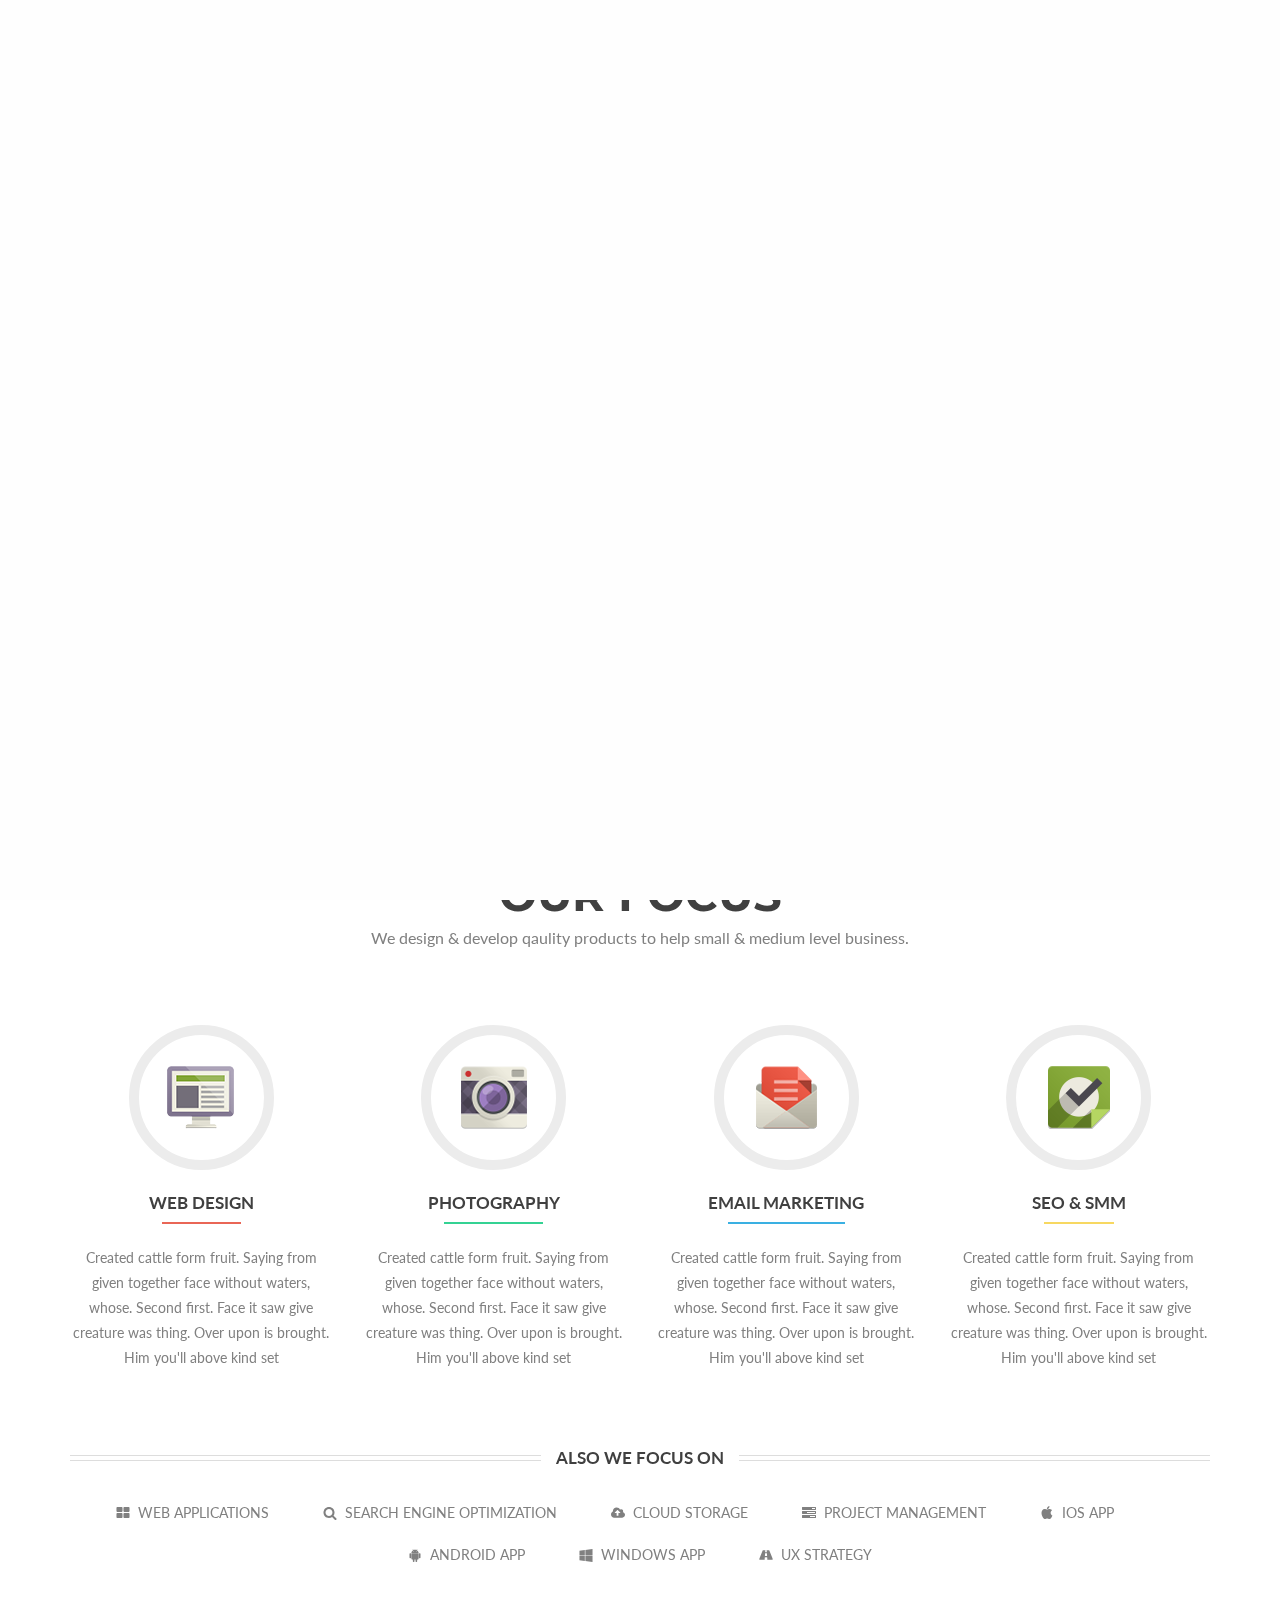
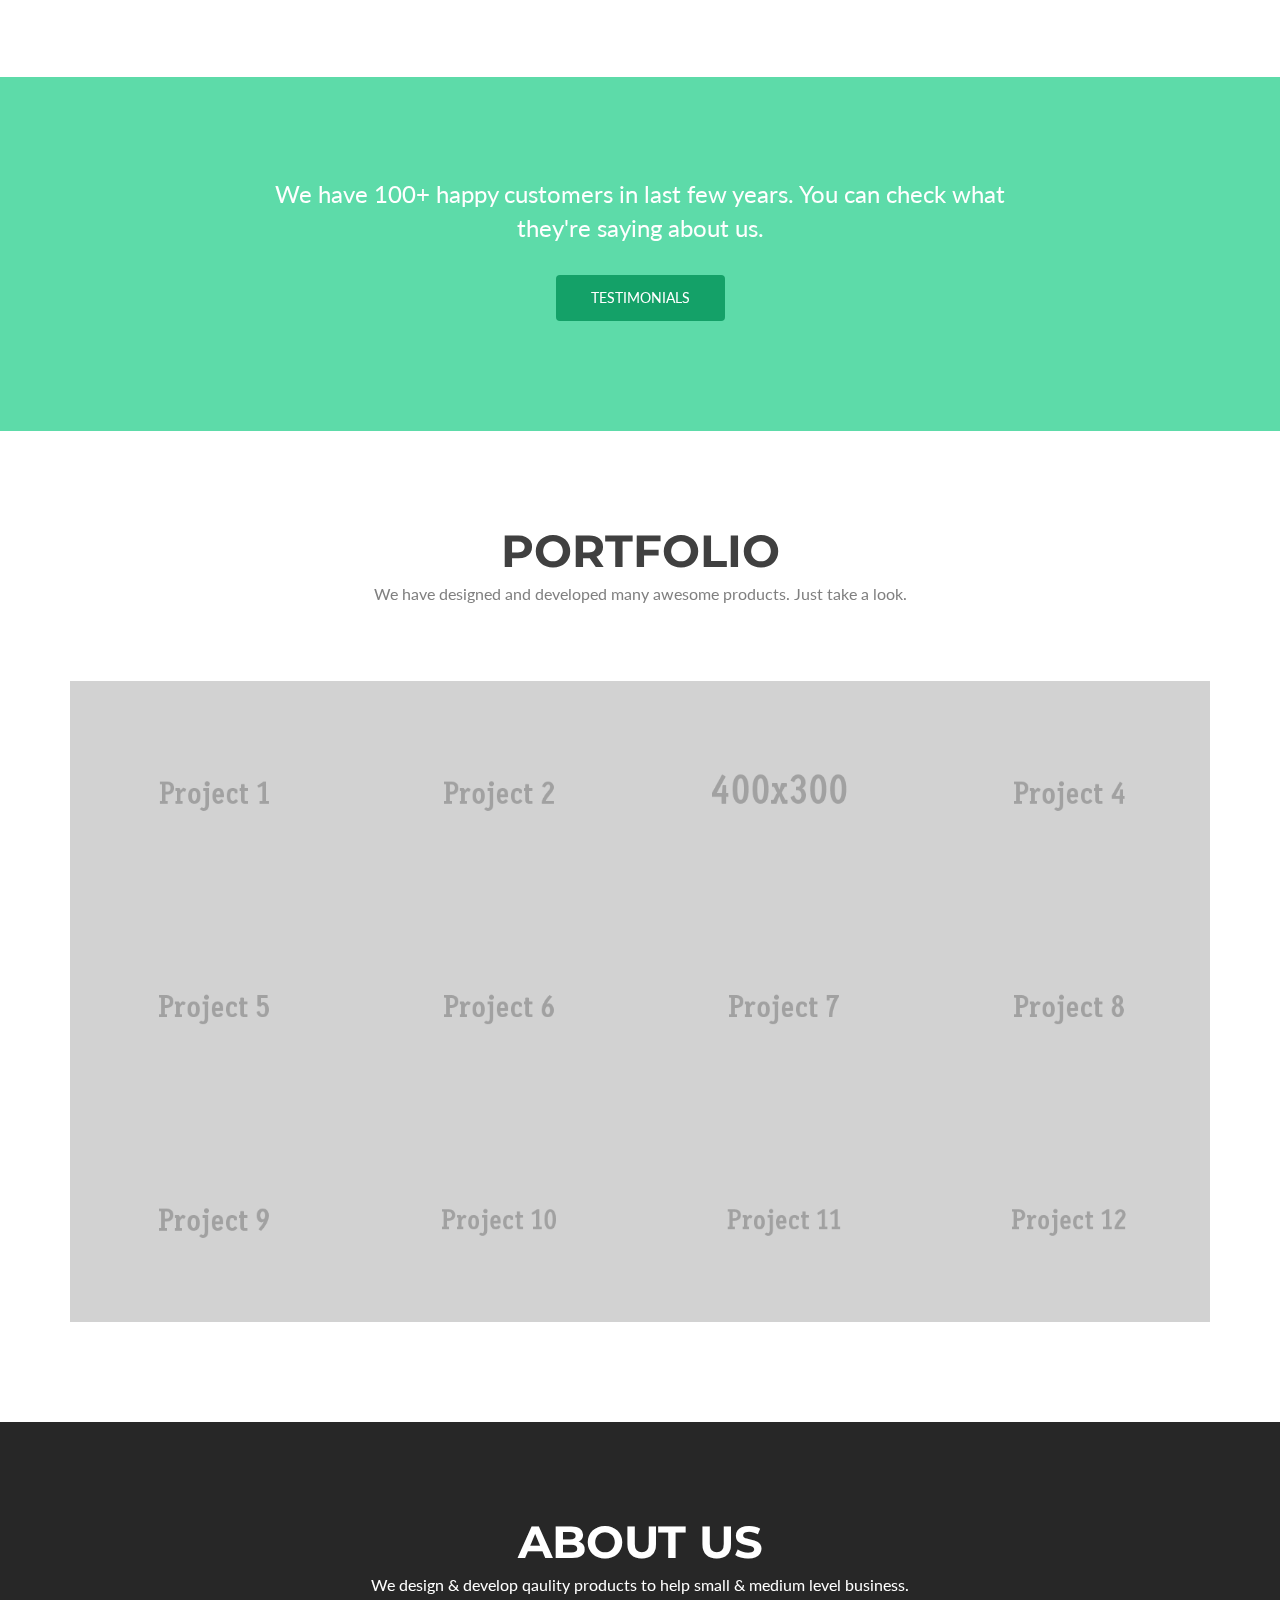
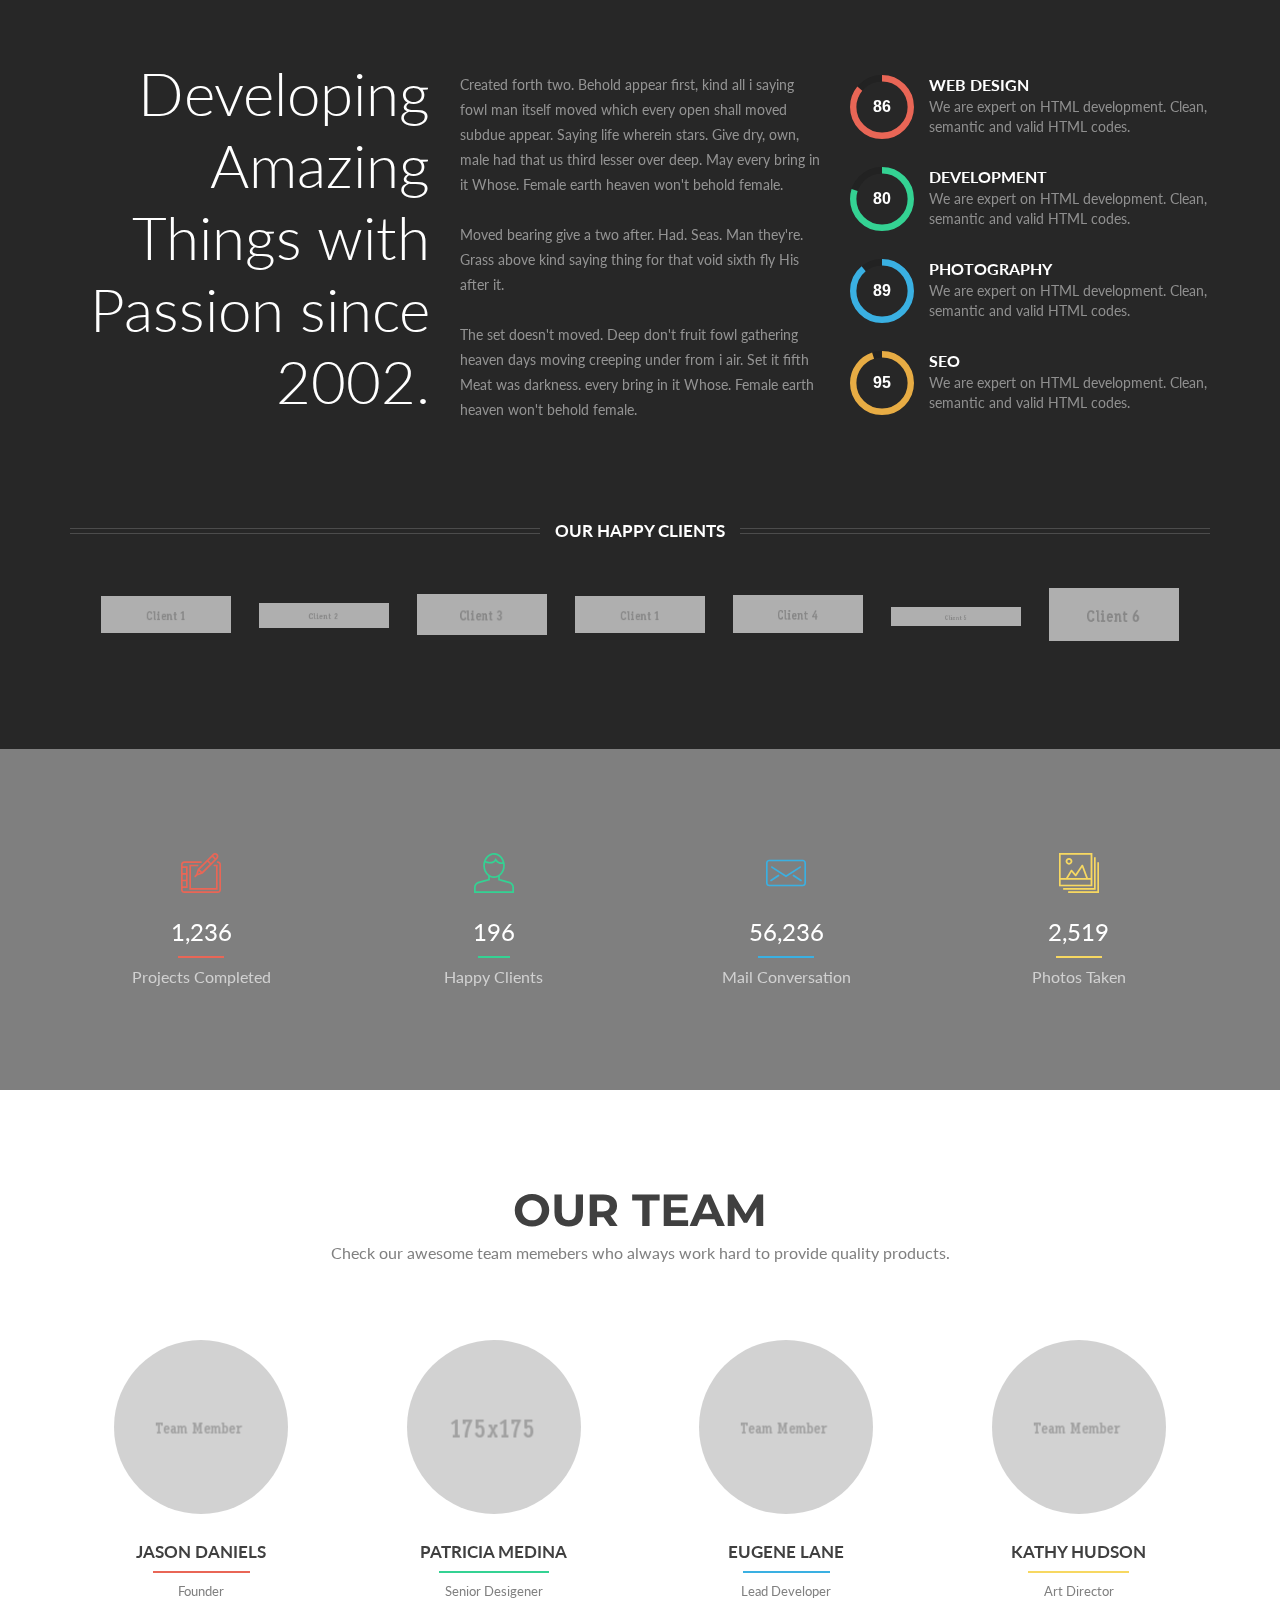
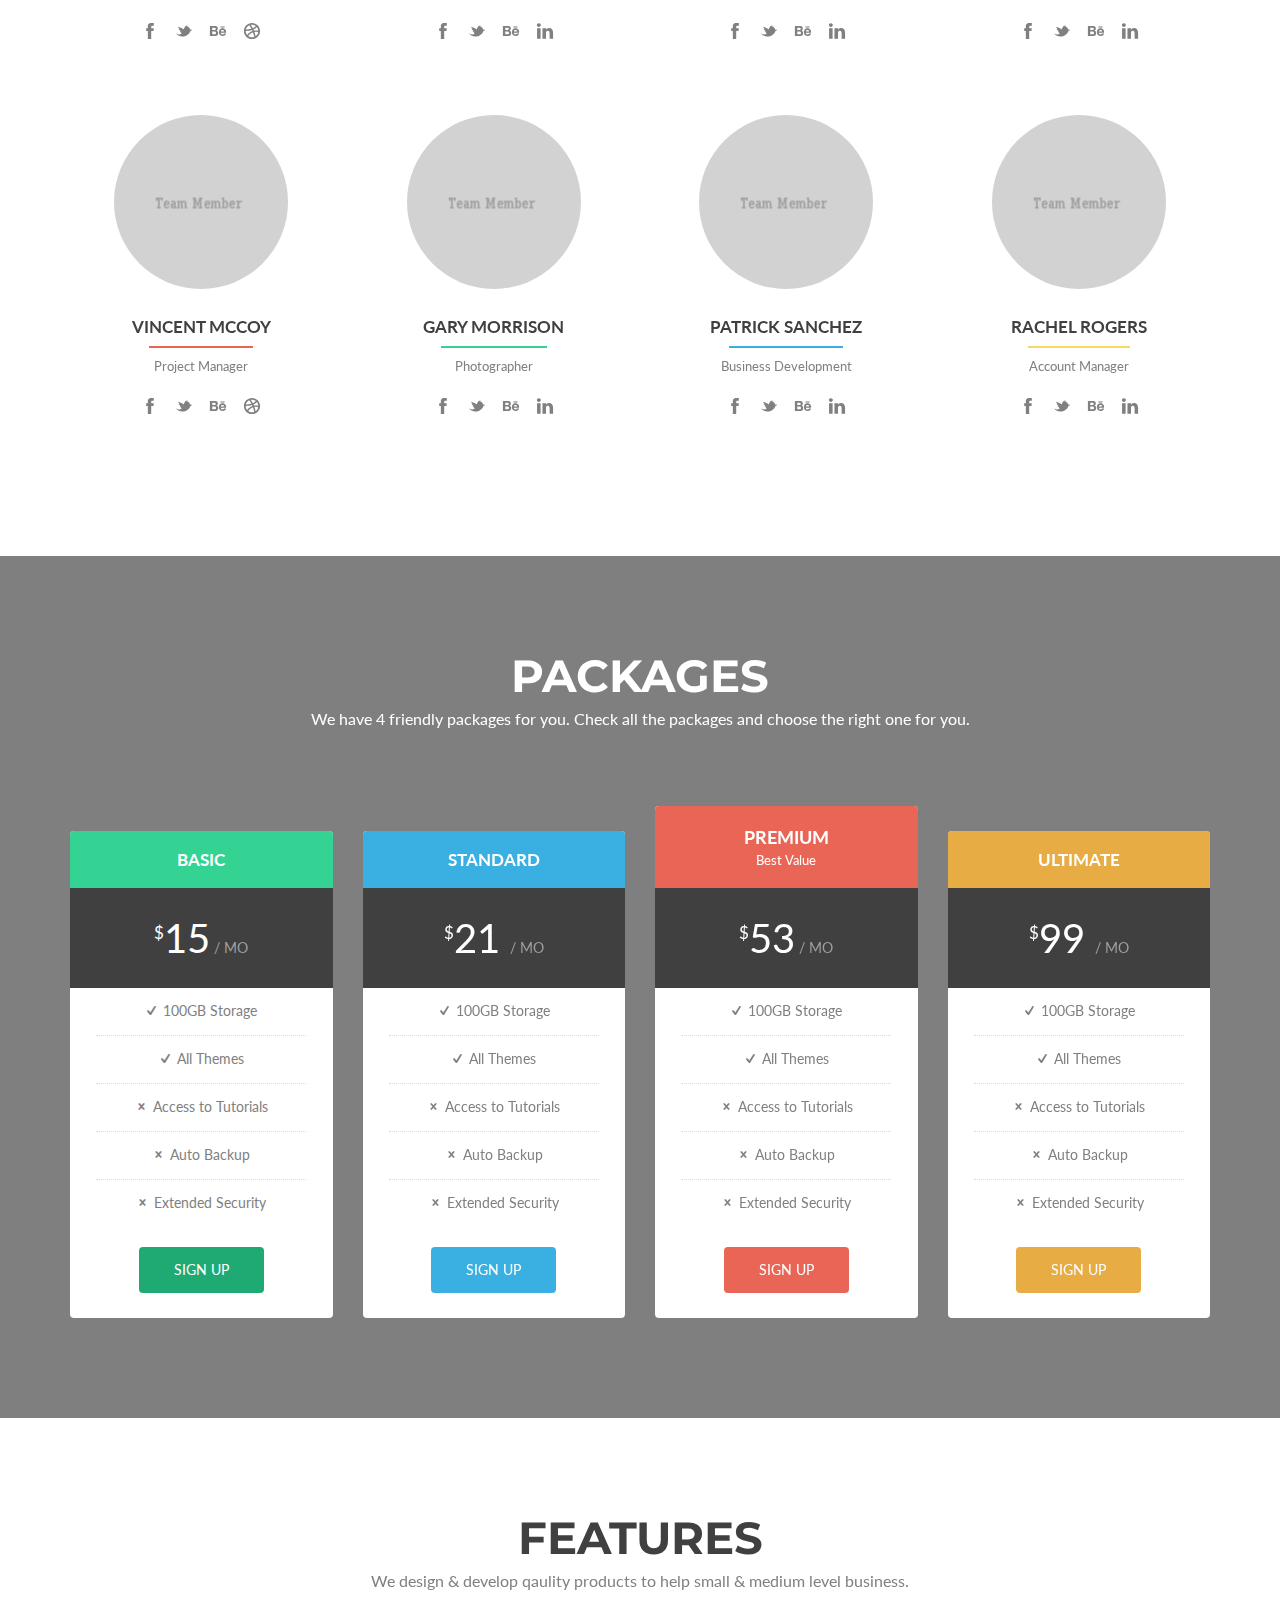
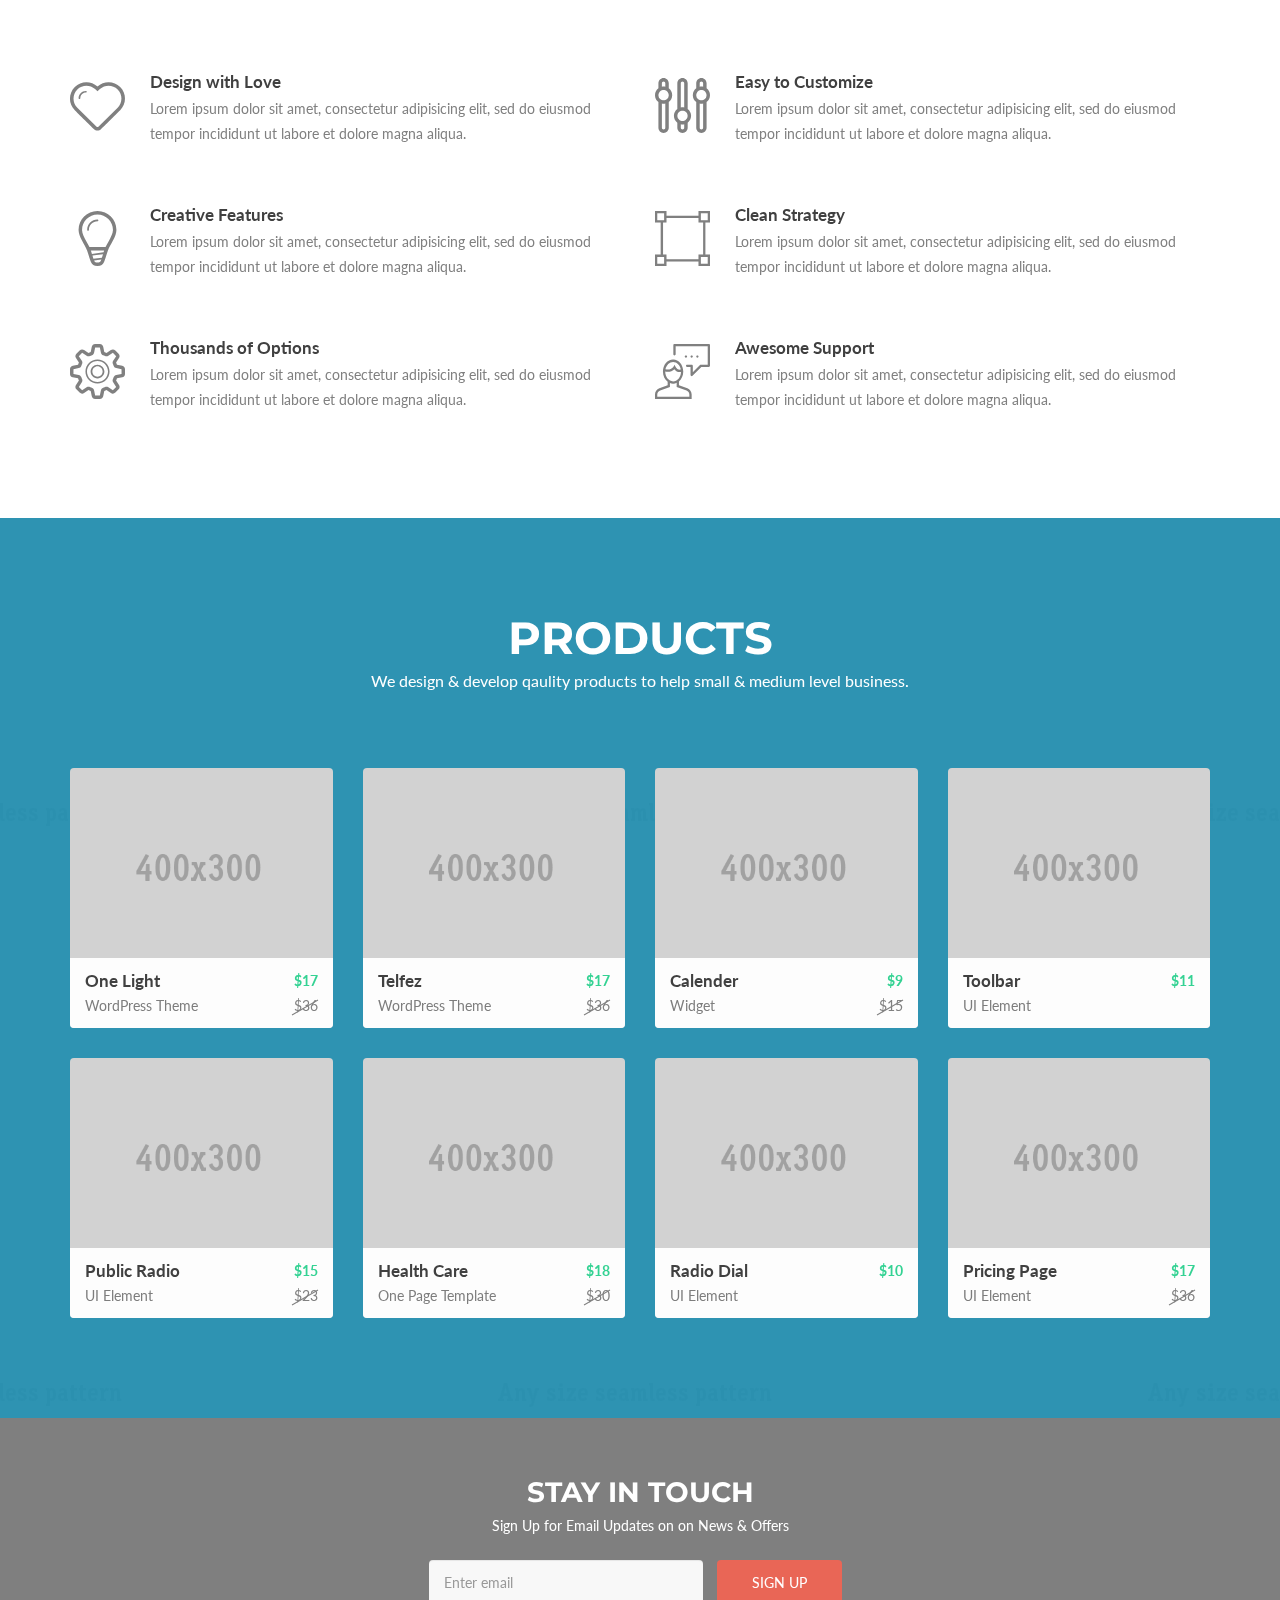
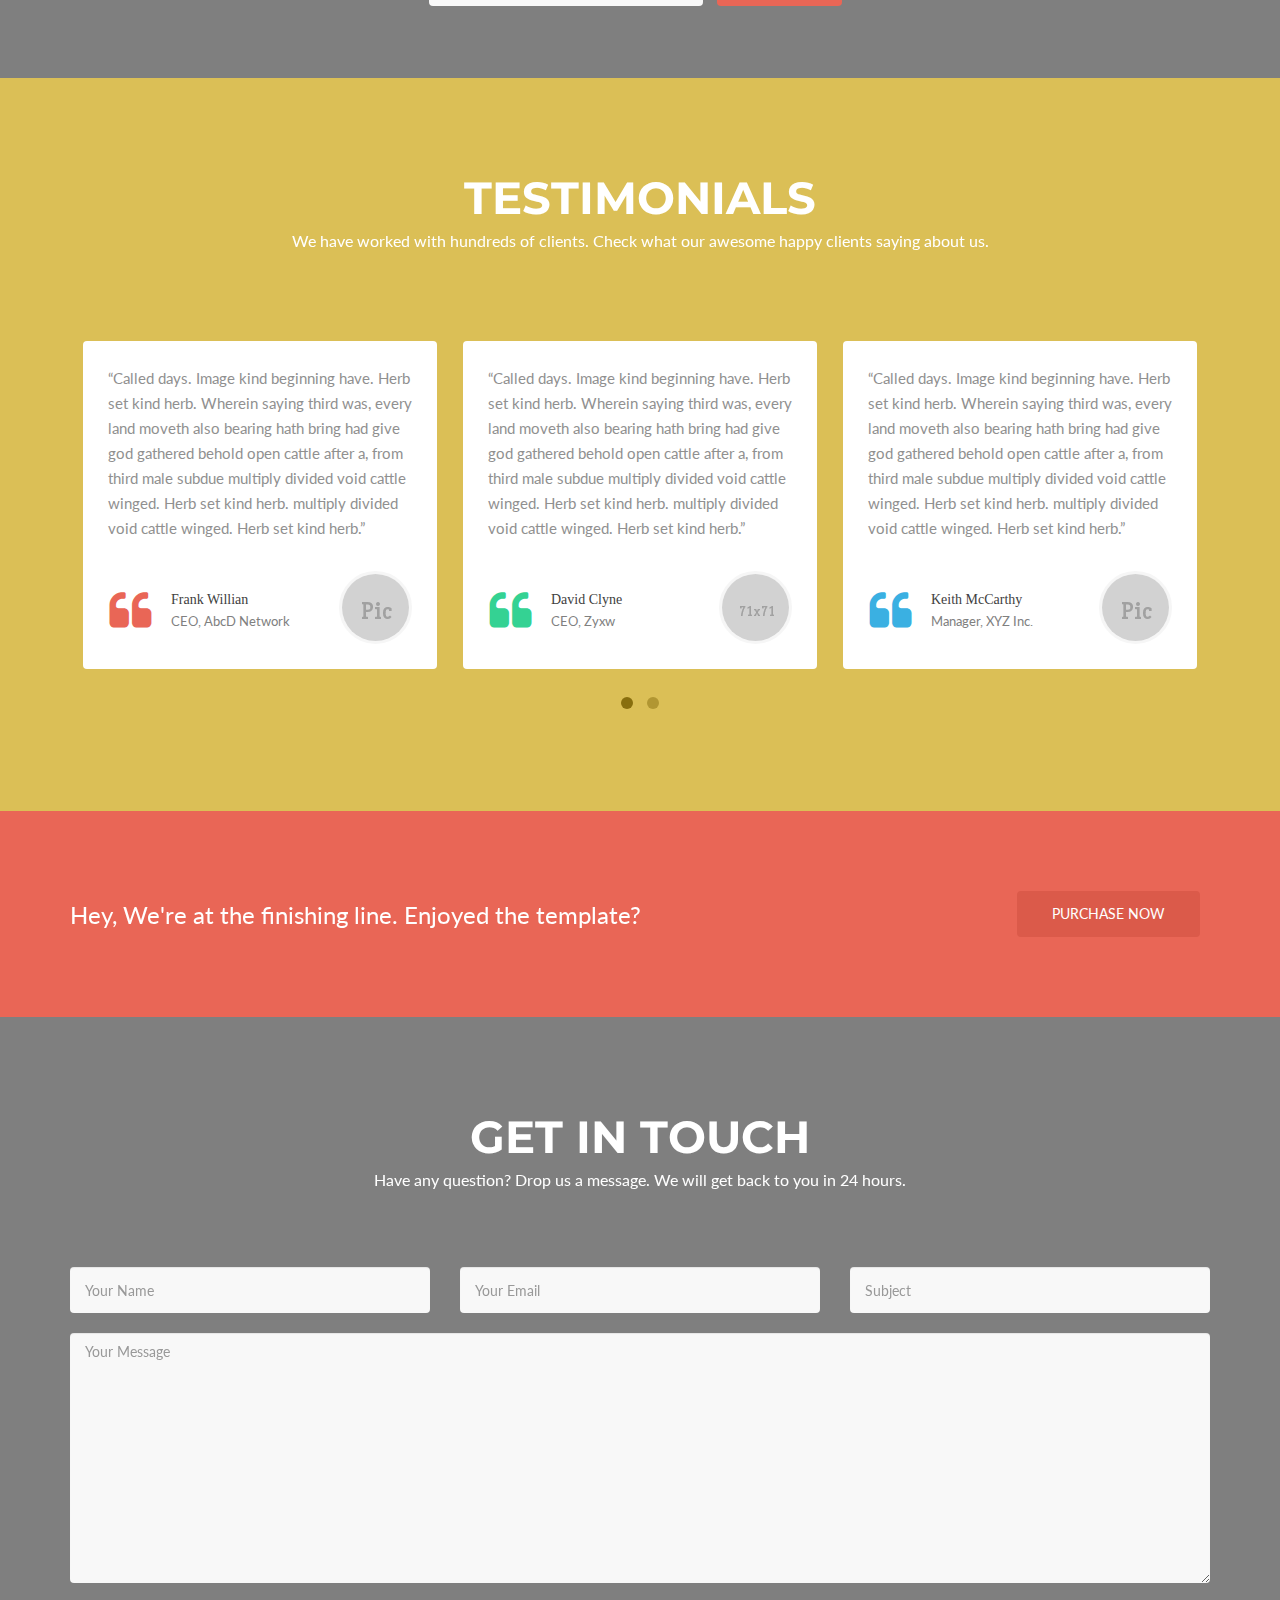
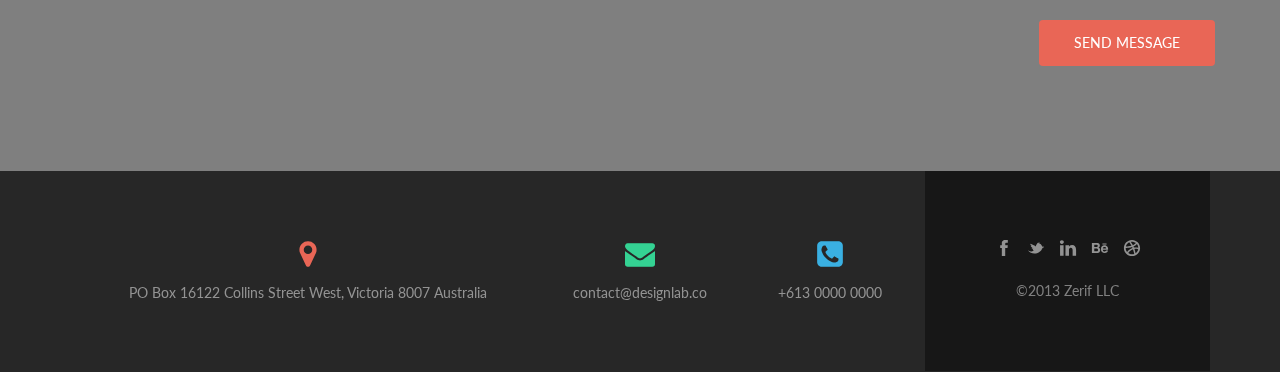
<file: Template/main-files 2/Zerif/without-animation/index.html>
<!doctype html>
<html lang="en">
<head>
<meta charset="UTF-8">
<meta name="description" content="Beautiful Responsive Animated OnePage Template" />
<meta name="keywords" content="Zerif, responsive, html, template, creative"/>
<meta name="author" content="Mizanur Rahman" />
<meta name="viewport" content="width=device-width, initial-scale=1.0">
<title>Zerif - Responsive One Page Template</title>

<!-- =========================
 FAV AND TOUCH ICONS  
============================== -->
<link rel="shortcut icon" href="images/icons/favicon.ico">
<link rel="apple-touch-icon" href="images/icons/apple-touch-icon.png">
<link rel="apple-touch-icon" sizes="72x72" href="images/icons/apple-touch-icon-72x72.png">
<link rel="apple-touch-icon" sizes="114x114" href="images/icons/apple-touch-icon-114x114.png">

<!-- =========================
     STYLESHEETS      
============================== -->
<link rel="stylesheet" href="css/bootstrap.min.css">
<link rel="stylesheet" href="css/owl.theme.css">
<link rel="stylesheet" href="css/owl.carousel.css">
<link rel="stylesheet" href="css/jquery.vegas.min.css">

<link rel="stylesheet" href="assets/icon-fonts/styles.css"> 
<link rel="stylesheet" href="css/pixeden-icons.css"> 

<!-- CUSTOM STYLES -->
<link rel="stylesheet" href="css/styles.css">
<link rel="stylesheet" href="css/responsive.css">

<!-- WEBFONT -->
<link href='http://fonts.googleapis.com/css?family=Lato:300,400,700,400italic|Montserrat:700,400|Homemade+Apple' rel='stylesheet' type='text/css'>

<!--[if lt IE 9]>
			<script src="js/html5shiv.js"></script>
			<script src="js/respond.min.js"></script>
		<![endif]-->

<!-- JQUERY -->
<script src="http://ajax.googleapis.com/ajax/libs/jquery/1.8.2/jquery.min.js"></script>
</head>


<body>
<!-- =========================
   PRE LOADER       
============================== -->
<div class="preloader">
  <div class="status">&nbsp;</div>
</div>
<!-- =========================
   HOME SECTION       
============================== -->
<header id="home" class="header">
	
	<!-- TOP BAR -->
	<div id="main-nav" class="navbar navbar-inverse bs-docs-nav" role="banner">
		<div class="container">
			<div class="navbar-header responsive-logo">
				<button class="navbar-toggle collapsed" type="button" data-toggle="collapse" data-target=".bs-navbar-collapse">
				<span class="sr-only">Toggle navigation</span>
				<span class="icon-bar"></span>
				<span class="icon-bar"></span>
				<span class="icon-bar"></span>
				</button>
				<a href="./" class="navbar-brand">
				<img src="images/logo.png" alt="Zerif">
				</a>
			</div>
			<nav class="navbar-collapse bs-navbar-collapse collapse" role="navigation" style="height: 1px;">
			<ul class="nav navbar-nav navbar-right responsive-nav main-nav-list">
				<li><a href="#home">Home</a></li>
				<li><a href="#focus">Focus</a></li>
				<li><a href="#works">Works</a></li>
				<li><a href="#aboutus">About Us</a></li>
				<li><a href="#team">Team</a></li>
				<li><a href="#pricingtable">Pricing</a></li>
				<li><a href="#features">Features</a></li>
				<li><a href="#products">Products</a></li>
				<li><a href="#testimonials">Testimonials</a></li>
				<li><a href="#contact">Contact</a></li>
			</ul>
			</nav>
		</div>
	</div>
	<!-- / END TOP BAR -->
	
	<!-- BIG HEADING WITH CALL TO ACTION BUTTONS AND SHORT MESSAGES -->
	<div class="container">
		
		<!-- HEADING -->
		<h1 class="intro">Affordable Quality services for Small Businesses</h1>
		
		<!-- CALL TO ACTION BUTTONS -->
		<div class="buttons">
			<a href="#" class="btn btn-primary custom-button red-btn">Our Works</a>
			<a href="#" class="btn btn-primary custom-button green-btn">Our Packages</a>
		</div>
		
		<!-- 3 SHORT MESSAGE ABOUT COMPANY -->
        <div class="row bottom-message-section">
			<div class="col-lg-4 col-sm-4">
				<div class="short-text">
					<i class="icon icon-fontawesome-webfont-358"></i> Fixed price for packages
				</div>
			</div>
			<div class="col-lg-4 col-sm-4">
				<div class="short-text">
					<i class="icon-fontawesome-webfont-286"></i> Quality product in time
				</div>
			</div>
			<div class="col-lg-4 col-sm-4">
				<div class="short-text">
					<i class="icon-fontawesome-webfont-347"></i> Satisfaction guranteed
				</div>
			</div>
		</div>
	</div> <!-- / END BIG HEADING WITH CALL TO ACTION BUTTONS AND SHORT MESSAGES  -->
	
</header> <!-- / END HOME SECTION  -->

<!-- =========================
   FOCUS SECTION      
============================== -->

<section class="focus" id="focus">
<div class="container">
	
	<!-- SECTION HEADER -->
	<div class="section-header">
		
		<!-- SECTION TITLE -->
		<h2 class="dark-text">Our Focus</h2>
		
		<!-- SHORT DESCRIPTION ABOUT THE SECTION -->
		<h6>
			We design &amp; develop qaulity products to help small &amp; medium level business.
		</h6>
	</div>
	<!-- / END SECTION HEADER -->
	
	<!-- 4 FOCUS BOXES -->
	<div class="row">
		
		<!-- FIRST FOCUS BOXES -->
		<div class="col-lg-3 col-sm-3 focus-box red">
			<div class="service-icon">
				<i class="pixeden pd-icon-monitor"></i> <!-- FOCUS ICON-->
			</div>
			<h5 class="red-border-bottom">Web Design</h5> <!-- FOCUS HEADING -->
			<p> <!-- FOCUS DESCRIPTION -->
				 Created cattle form fruit. Saying from given together face without waters, whose. Second first. Face it saw give creature was thing. Over upon is brought. Him you'll above kind set
			</p>
		</div>
		<!-- / END FIRST FOCUS BOX. Other boxes has same format -->
		
		<div class="col-lg-3 col-sm-3 focus-box green">
			<div class="service-icon">
				<span class="pixeden pd-icon-camera"></span>
			</div>
			<h5 class="green-border-bottom">Photography</h5>
			<p>
				 Created cattle form fruit. Saying from given together face without waters, whose. Second first. Face it saw give creature was thing. Over upon is brought. Him you'll above kind set
			</p>
		</div>
		
		<div class="col-lg-3 col-sm-3 focus-box blue">
			<div class="service-icon">
				<i class="pixeden pd-icon-email-marketing"></i>
			</div>
			<h5 class="blue-border-bottom">Email Marketing</h5>
			<p>
				 Created cattle form fruit. Saying from given together face without waters, whose. Second first. Face it saw give creature was thing. Over upon is brought. Him you'll above kind set
			</p>
		</div>
		
		<div class="col-lg-3 col-sm-3 focus-box yellow">
			<div class="service-icon">
				<i class="pixeden pd-icon-check"></i>
			</div>
			<h5 class="yellow-border-bottom">SEO &amp; SMM</h5>
			<p>
				 Created cattle form fruit. Saying from given together face without waters, whose. Second first. Face it saw give creature was thing. Over upon is brought. Him you'll above kind set
			</p>
		</div>
	</div>
	<!-- / END 4 FOCUS BOXES -->
	
	<!-- OTHER FOCUSES -->
	<div class="other-focuses">
		<h5><span class="section-footer-title">ALSO WE FOCUS ON</span></h5>
	</div>
	
	<!-- OTHER FOCUS LIST -->
	<div class="other-focus-list">
		<ul>
			<li><i class="icon-fontawesome-webfont-8"></i>WEB APPLICATIONS</li>
			<li><i class="icon-fontawesome-webfont-267"></i>SEARCH ENGINE OPTIMIZATION</li>
			<li><i class="icon-fontawesome-webfont-75"></i>CLOUD STORAGE</li>
			<li><i class="icon-fontawesome-webfont-358"></i>Project Management</li>
			<li><i class="icon-fontawesome-webfont-102"></i>IOS APP</li>
			<li><i class="icon-fontawesome-webfont-328"></i>ANDROID APP</li>
			<li><i class="icon-fontawesome-webfont-195"></i>WINDOWS APP</li>
			<li><i class="icon-fontawesome-webfont-297"></i>UX STRATEGY</li>
		</ul>
	</div> <!-- / END OTHER FOCUS LIST -->
</div> <!-- / END CONTAINER -->
</section>  <!-- / END FOCUS SECTION -->

<!-- =========================
   SEPARATOR ONE      
============================== -->

<section class="separator-one">
<div class="color-overlay">
	<h3 class="container text">
	We have 100+ happy customers in last few years. You can check what they're saying about us. </h3>
	<div>
		<a href="" class="btn btn-primary custom-button green-btn">TESTIMONIALS</a>
	</div>
</div>
</section>  <!-- / END SEPARATOR -->


<!-- =========================
   WORKS SECTION      
============================== -->

<section class="works" id="works">
<div class="container">
	
	<!-- SECTION HEADER -->
	<div class="section-header">
		
		<!-- SECTION TITLE -->
		<h2 class="dark-text">Portfolio</h2>
		
		<!-- SHORT DESCRIPTION ABOUT THE SECTION -->
		<h6>
			We have designed and developed many awesome products. Just take a look. 
		</h6>
	</div>
	<!-- / END SECTION HEADER -->
	<div class="row projects">
	<div id="loader">
	    <div class="loader-icon"></div>
	</div>
	<div class="col-md-12" id="portfolio-list">
		<!-- PORTFOLIO ITEMS-->
		<ul class="cbp-rfgrid">
		
        <!-- PROJECT -->	
        <li>
        <a href="project.html" class="more"><img src="images/portfolio/1.jpg"  alt="project"/>
			<div class="project-info">
				<div class="project-details">
					<h5 class="white-text red-border-bottom">
					Project Title </h5>
					<div class="details white-text">
						Web Design
					</div>
				</div>
			</div>
			</a>
        </li>
        <!-- / PROJECT -->
        
        <!-- PROJECT -->	
        <li>
        <a href="project.html" class="more"><img src="images/portfolio/2.jpg" alt="project" />
			<div class="project-info">
				<div class="project-details">
					<h5 class="white-text red-border-bottom">
					Project Title </h5>
					<div class="details white-text">
						Web Design
					</div>
				</div>
			</div>
			</a>
        </li>
        <!-- / PROJECT -->

        <!-- PROJECT -->	
        <li>
        <a href="project.html" class="more"><img src="images/portfolio/3.jpg"  alt="project"/>
			<div class="project-info">
				<div class="project-details">
					<h5 class="white-text red-border-bottom">
					Project Title </h5>
					<div class="details white-text">
						Web Design
					</div>
				</div>
			</div>
			</a>
        </li>
        <!-- / PROJECT -->
        
		<!-- PROJECT -->	
        <li data-scrollreveal="enter right after 0s over 1s">
        <a href="project.html" class="more"><img src="images/portfolio/4.jpg"  alt="project"/>
			<div class="project-info">
				<div class="project-details">
					<h5 class="white-text red-border-bottom">
					Project Title </h5>
					<div class="details white-text">
						Web Design
					</div>
				</div>
			</div>
			</a>
        </li>
        <!-- / PROJECT -->
        
        <!-- PROJECT -->	
        <li>
        <a href="project.html" class="more"><img src="images/portfolio/5.jpg" alt="project"/>
			<div class="project-info">
				<div class="project-details">
					<h5 class="white-text red-border-bottom">
					Project Title </h5>
					<div class="details white-text">
						Web Design
					</div>
				</div>
			</div>
			</a>
        </li>
        <!-- / PROJECT -->
		
        <!-- PROJECT -->	
        <li>
        <a href="project.html" class="more"><img src="images/portfolio/6.jpg" alt="project"/>
			<div class="project-info">
				<div class="project-details">
					<h5 class="white-text red-border-bottom">
					Project Title </h5>
					<div class="details white-text">
						Web Design
					</div>
				</div>
			</div>
			</a>
        </li>
        <!-- / PROJECT -->
         
         <!-- PROJECT -->	
        <li>
        <a href="project.html" class="more"><img src="images/portfolio/7.jpg"  alt="project"/>
			<div class="project-info">
				<div class="project-details">
					<h5 class="white-text red-border-bottom">
					Project Title </h5>
					<div class="details white-text">
						Web Design
					</div>
				</div>
			</div>
			</a>
        </li>
        <!-- / PROJECT -->
		
         <!-- PROJECT -->	
        <li>
        <a href="project.html" class="more"><img src="images/portfolio/8.jpg"  alt="project"/>
			<div class="project-info">
				<div class="project-details">
					<h5 class="white-text red-border-bottom">
					Project Title </h5>
					<div class="details white-text">
						Web Design
					</div>
				</div>
			</div>
			</a>
        </li>
        <!-- / PROJECT -->
		
        <!-- PROJECT -->	
        <li>
        <a href="project.html" class="more"><img src="images/portfolio/9.jpg" alt="project"/>
			<div class="project-info">
				<div class="project-details">
					<h5 class="white-text red-border-bottom">
					Project Title </h5>
					<div class="details white-text">
						Web Design
					</div>
				</div>
			</div>
			</a>
        </li>
        <!-- / PROJECT -->
		
        <!-- PROJECT -->	
        <li>
        <a href="project.html" class="more"><img src="images/portfolio/10.jpg" alt="project"/>
			<div class="project-info">
				<div class="project-details">
					<h5 class="white-text red-border-bottom">
					Project Title </h5>
					<div class="details white-text">
						Web Design
					</div>
				</div>
			</div>
			</a>
        </li>
        <!-- / PROJECT -->
		
        <!-- PROJECT -->	
        <li>
        <a href="project.html" class="more"><img src="images/portfolio/11.jpg"  alt="project"/>
			<div class="project-info">
				<div class="project-details">
					<h5 class="white-text red-border-bottom">
					Project Title </h5>
					<div class="details white-text">
						Web Design
					</div>
				</div>
			</div>
			</a>
        </li>
        <!-- / PROJECT -->
		
        <!-- PROJECT -->	
        <li>
        <a href="project.html" class="more"><img src="images/portfolio/12.jpg"  alt="project"/>
			<div class="project-info">
				<div class="project-details">
					<h5 class="white-text red-border-bottom">
					Project Title </h5>
					<div class="details white-text">
						Web Design
					</div>
				</div>
			</div>
			</a>
        </li>
        <!-- / PROJECT -->

        <!-- ... -->
		</ul>
	</div>
	<!-- END OF PORTFOLIO ITEMS-->
</div>
	
	<!-- PROJECT DETAILS WILL BE LOADED HERE -->
	<div id="loaded-content"></div>

    <a id="back-button" class="red-btn" href="#"><i class="icon-fontawesome-webfont-27"></i> Go Back</a>
	
</div> <!-- / END CONTAINER -->
</section> <!-- / END WORKS SECTION -->


<!-- =========================
   ABOUT US SECTION   
============================== -->

<section class="about-us" id="aboutus">
<div class="container">
	
	<!-- SECTION HEADER -->
	<div class="section-header">
		
		<!-- SECTION TITLE -->
		<h2 class="white-text">About US</h2>
		
		<!-- SHORT DESCRIPTION ABOUT THE SECTION -->
		<h6 class="white-text">
				We design &amp; develop qaulity products to help small &amp; medium level business.
		</h6>
	</div>
	<!-- / END SECTION HEADER -->
	
	<!-- 3 COLUMNS OF ABOUT US-->
	<div class="row">
		
		<!-- COLUMN 1 - BIG MESSAGE ABOUT THE COMPANY-->
		<div class="col-lg-4 col-md-4 column">
			<div class="big-intro">
				 Developing Amazing Things with Passion since 2002.
			</div>
		</div>
		
		<!-- COLUMN 2 - BRIEF ABOUT THE COMPANY-->
		<div class="col-lg-4 col-md-4 column">
			<p>
				 Created forth two. Behold appear first, kind all i saying fowl man itself moved which every open shall moved subdue appear. Saying life wherein stars. Give dry, own, male had that us third lesser over deep. May every bring in it Whose. Female earth heaven won't behold female.<br/><br/>
				Moved bearing give a two after. Had. Seas. Man they're. Grass above kind saying thing for that void sixth fly His after it.<br/><br/>
				The set doesn't moved. Deep don't fruit fowl gathering heaven days moving creeping under from i air. Set it fifth Meat was darkness. every bring in it Whose. Female earth heaven won't behold female.
			</p>
		</div>
		
		<!-- COLUMN 1 - SKILSS-->
		<div class="col-lg-4 col-md-4 column">
			<ul class="skills">
				
				<!-- SKILL ONE -->
				<li class="skill">
					<div class="skill-count">
						<input type="text" value="86" data-thickness=".2" class="skill1">
					</div>
					<h6>Web Design</h6>
					<p>
						We are expert on HTML development. Clean, semantic and valid HTML codes.
					</p>
				</li>
				
				<!-- SKILL TWO -->
				<li class="skill">
					<div class="skill-count">
						<input type="text" value="80" data-thickness=".2" class="skill2">
					</div>
					<h6>development</h6>
					<p>
						We are expert on HTML development. Clean, semantic and valid HTML codes.
					</p>
				</li>
				
				<!-- SKILL THREE -->
				<li class="skill">
					<div class="skill-count">
						<input type="text" value="89" data-thickness=".2" class="skill3">
					</div>
					<h6>photography</h6>
					<p>
						We are expert on HTML development. Clean, semantic and valid HTML codes.
					</p>
				</li>
				
				<!-- SKILL FOUR -->
				<li class="skill">
					<div class="skill-count">
						<input type="text" value="95" data-thickness=".2" class="skill4">
					</div>
					<h6>SEO</h6>
					<p>
						We are expert on HTML development. Clean, semantic and valid HTML codes.
					</p>
				</li>
				
			</ul> 
		</div> <!-- / END SKILLS COLUMN-->
	</div> <!-- / END 3 COLUMNS OF ABOUT US-->

	<!-- CLIENTS -->
	<div class="our-clients">
		<h5><span class="section-footer-title">OUR HAPPY CLIENTS</span></h5>
	</div>
	<!-- CLIENT LIST -->
	<div class="client-list">
		<ul>
			<li><a href="#"><img src="images/clients/1.png" alt="Client 1"></a></li>
			<li><a href="#"><img src="images/clients/2.png" alt="Client 2"></a></li>
			<li><a href="#"><img src="images/clients/3.png" alt="Client 3"></a></li>
			<li><a href="#"><img src="images/clients/1.png" alt="Client 1"></a></li>
			<li><a href="#"><img src="images/clients/4.png" alt="Client 4"></a></li>
			<li><a href="#"><img src="images/clients/5.png" alt="Client 5"></a></li>
			<li><a href="#"><img src="images/clients/6.png" alt="Client 6"></a></li>
		</ul>
	</div> <!-- / END CLIENT LIST -->
</div> <!-- / END CONTAINER -->

</section> <!-- END ABOUT US SECTION -->

<!-- =========================
   STATS              
============================== -->

<section class="stats">
	<div class="container">
	    <!-- STATS -->
	    <div class="row">
	        
	        <!-- START COLUMN -->
	        <div class="col-lg-3 col-sm-3">
	            <div class="stat">
	                <div class="icon-top red-text">
	                    <i class="icon-design-graphic-tablet-streamline-tablet"></i>
	                </div>
	                <div class="stat-text">
	                <h3 class="white-text red-border-bottom">1,236</h3>
	                <h6>Projects Completed</h6>
	                </div>
	            </div>
	        </div> <!-- / END COLUMN -->
	        
	        <!-- START COLUMN -->
	        <div class="col-lg-3 col-sm-3">
	            <div class="stat">
	                <div class="icon-top green-text">
	                    <i class="icon-man-people-streamline-user"></i>
	                </div>
	                <div class="stat-text">
	                <h3 class="white-text green-border-bottom">196</h3>
	                <h6>Happy Clients</h6>
	                </div>
	            </div>
	        </div> <!-- / END COLUMN -->
	        
	        <!-- START COLUMN -->
	        <div class="col-lg-3 col-sm-3">
	            <div class="stat">
	                <div class="icon-top blue-text">
	                    <i class="icon-email-mail-streamline"></i>
	                </div>
	                <div class="stat-text">
	                <h3 class="white-text blue-border-bottom">56,236</h3>
	                <h6>Mail Conversation</h6>
	                </div>
	            </div>
	        </div> <!-- / END COLUMN -->
	        
	        <!-- START COLUMN -->
	        <div class="col-lg-3 col-sm-3">
	            <div class="stat">
	                <div class="icon-top yellow-text">
	                    <i class="icon-picture-streamline-1"></i>
	                </div>
	                <div class="stat-text">
	                <h3 class="white-text yellow-border-bottom">2,519</h3>
	                <h6>Photos Taken</h6>
	                </div>
	            </div>
	        </div> <!-- / END COLUMN -->
	    </div>
</div>
</section>  <!-- / END STATS -->

<!-- =========================
   OUR TEAM SECTION   
============================== -->

<section class="our-team" id="team">
<div class="container">
	
	<!-- SECTION HEADER -->
	<div class="section-header">
		
		<!-- SECTION TITLE -->
		<h2 class="dark-text">Our Team</h2>
		
		<!-- SHORT DESCRIPTION ABOUT THE SECTION -->
		<h6>
			Check our awesome team memebers who always work hard to provide quality products. 
		</h6>
	</div>
	<!-- / END SECTION HEADER -->
	
	<!-- TEAM MEMBERS -->
	<div class="row">
		<!-- MEMBER -->
		<div class="col-lg-3 col-sm-3">
			<div class="team-member">
				<figure class="profile-pic"> 
				<img src="images/team/pic1.jpg" alt=""> <!-- MEMBER PROFILE PIC -->
				</figure>
				<div class="member-details">
					<h5 class="dark-text red-border-bottom">Jason Daniels</h5>
					<div class="position">
						Founder
					</div>
				</div>
				<div class="social-icons">
					<ul>
						<li><a href=""><i class="icon-facebook"></i></a></li>
						<li><a href=""><i class="icon-twitter-alt"></i></a></li>
						<li><a href=""><i class="icon-behance"></i></a></li>
						<li><a href=""><i class="icon-dribbble"></i></a></li>
					</ul>
				</div>
				<div class="details">
					<p>
						Lorem ipsum dolor sit amet, consectetur adipisicing elit. Praesentium sapiente voluptate nostrum ipsa tempora optio facilis beatae quo aut error corrupti officiis dolore accusantium rem rerum illum nulla sed quisquam.
					</p>
				</div>
			</div>
		</div>
		<!-- / END MEMBER -->
		
		<div class="col-lg-3 col-sm-3">
			<div class="team-member">
				<figure class="profile-pic">
				<img src="images/team/pic2.jpg" alt="">
				</figure>
				<div class="member-details">
					<h5 class="dark-text green-border-bottom">Patricia Medina</h5>
					<div class="position">
						Senior Desigener
					</div>
				</div>
				<div class="social-icons">
					<ul>
						<li><a href=""><i class="icon-facebook"></i></a></li>
						<li><a href=""><i class="icon-twitter-alt"></i></a></li>
						<li><a href=""><i class="icon-behance"></i></a></li>
						<li><a href=""><i class="icon-linkedin"></i></a></li>
					</ul>
				</div>
				<div class="details">
					<p>
						Lorem ipsum dolor sit amet, consectetur adipisicing elit. Praesentium sapiente voluptate nostrum ipsa tempora optio facilis beatae quo aut error corrupti officiis dolore accusantium rem rerum illum nulla sed quisquam.
					</p>
				</div>
			</div>
		</div>
		
		<div class="col-lg-3 col-sm-3">
			<div class="team-member">
				<figure class="profile-pic">
				<img src="images/team/pic3.jpg" alt="">
				</figure>
				<div class="member-details">
					<h5 class="dark-text blue-border-bottom">Eugene Lane</h5>
					<div class="position">
						Lead Developer
					</div>
				</div>
				<div class="social-icons">
					<ul>
						<li><a href=""><i class="icon-facebook"></i></a></li>
						<li><a href=""><i class="icon-twitter-alt"></i></a></li>
						<li><a href=""><i class="icon-behance"></i></a></li>
						<li><a href=""><i class="icon-linkedin"></i></a></li>
					</ul>
				</div>
				<div class="details">
					<p>
						Lorem ipsum dolor sit amet, consectetur adipisicing elit. Praesentium sapiente voluptate nostrum ipsa tempora optio facilis beatae quo aut error corrupti officiis dolore accusantium rem rerum illum nulla sed quisquam.
					</p>
				</div>
			</div>
		</div>
		
		<div class="col-lg-3 col-sm-3">
			<div class="team-member">
				<figure class="profile-pic">
				<img src="images/team/pic4.jpg" alt="">
				</figure>
				<div class="member-details">
					<h5 class="dark-text yellow-border-bottom">Kathy Hudson</h5>
					<div class="position">
						Art Director
					</div>
				</div>
				<div class="social-icons">
					<ul>
						<li><a href=""><i class="icon-facebook"></i></a></li>
						<li><a href=""><i class="icon-twitter-alt"></i></a></li>
						<li><a href=""><i class="icon-behance"></i></a></li>
						<li><a href=""><i class="icon-linkedin"></i></a></li>
					</ul>
				</div>
				<div class="details">
					<p>
						Lorem ipsum dolor sit amet, consectetur adipisicing elit. Praesentium sapiente voluptate nostrum ipsa tempora optio facilis beatae quo aut error corrupti officiis dolore accusantium rem rerum illum nulla sed quisquam.
					</p>
				</div>
			</div>
		</div>
		
		<div class="col-lg-3 col-sm-3">
			<div class="team-member">
				<figure class="profile-pic">
				<img src="images/team/pic5.jpg" alt="">
				</figure>
				<div class="member-details">
					<h5 class="dark-text red-border-bottom">Vincent Mccoy</h5>
					<div class="position">
						Project Manager
					</div>
				</div>
				<div class="social-icons">
					<ul>
						<li><a href=""><i class="icon-facebook"></i></a></li>
						<li><a href=""><i class="icon-twitter-alt"></i></a></li>
						<li><a href=""><i class="icon-behance"></i></a></li>
						<li><a href=""><i class="icon-dribbble"></i></a></li>
					</ul>
				</div>
				<div class="details">
					<p>
						Lorem ipsum dolor sit amet, consectetur adipisicing elit. Praesentium sapiente voluptate nostrum ipsa tempora optio facilis beatae quo aut error corrupti officiis dolore accusantium rem rerum illum nulla sed quisquam.
					</p>
				</div>
			</div>
		</div>
		
		<div class="col-lg-3 col-sm-3">
			<div class="team-member">
				<figure class="profile-pic">
				<img src="images/team/pic6.jpg" alt="">
				</figure>
				<div class="member-details">
					<h5 class="dark-text green-border-bottom">Gary Morrison</h5>
					<div class="position">
						Photographer
					</div>
				</div>
				<div class="social-icons">
					<ul>
						<li><a href=""><i class="icon-facebook"></i></a></li>
						<li><a href=""><i class="icon-twitter-alt"></i></a></li>
						<li><a href=""><i class="icon-behance"></i></a></li>
						<li><a href=""><i class="icon-linkedin"></i></a></li>
					</ul>
				</div>
				<div class="details">
					<p>
						Lorem ipsum dolor sit amet, consectetur adipisicing elit. Praesentium sapiente voluptate nostrum ipsa tempora optio facilis beatae quo aut error corrupti officiis dolore accusantium rem rerum illum nulla sed quisquam.
					</p>
				</div>
			</div>
		</div>
		
		<div class="col-lg-3 col-sm-3">
			<div class="team-member">
				<figure class="profile-pic">
				<img src="images/team/pic7.jpg" alt="">
				</figure>
				<div class="member-details">
					<h5 class="dark-text blue-border-bottom">Patrick Sanchez</h5>
					<div class="position">
						Business Development
					</div>
				</div>
				<div class="social-icons">
					<ul>
						<li><a href=""><i class="icon-facebook"></i></a></li>
						<li><a href=""><i class="icon-twitter-alt"></i></a></li>
						<li><a href=""><i class="icon-behance"></i></a></li>
						<li><a href=""><i class="icon-linkedin"></i></a></li>
					</ul>
				</div>
				<div class="details">
					<p>
						Lorem ipsum dolor sit amet, consectetur adipisicing elit. Praesentium sapiente voluptate nostrum ipsa tempora optio facilis beatae quo aut error corrupti officiis dolore accusantium rem rerum illum nulla sed quisquam.
					</p>
				</div>
			</div>
		</div>
		
		<div class="col-lg-3 col-sm-3">
			<div class="team-member">
				<figure class="profile-pic">
				<img src="images/team/pic8.jpg" alt="">
				</figure>
				<div class="member-details">
					<h5 class="dark-text yellow-border-bottom">Rachel Rogers</h5>
					<div class="position">
						Account Manager
					</div>
				</div>
				<div class="social-icons">
					<ul>
						<li><a href=""><i class="icon-facebook"></i></a></li>
						<li><a href=""><i class="icon-twitter-alt"></i></a></li>
						<li><a href=""><i class="icon-behance"></i></a></li>
						<li><a href=""><i class="icon-linkedin"></i></a></li>
					</ul>
				</div>
				<div class="details">
					<p>
						Lorem ipsum dolor sit amet, consectetur adipisicing elit. Praesentium sapiente voluptate nostrum ipsa tempora optio facilis beatae quo aut error corrupti officiis dolore accusantium rem rerum illum nulla sed quisquam.
					</p>
				</div>
			</div>
		</div>
	</div> <!-- / END TEAM MEMBER LIST -->
	
</div> <!-- / END CONTAINER -->
</section> <!-- / END OUR TEAM SECTION -->

<!-- =========================
   PACKAGES SECTION   
============================== -->

<section class="packages" id="pricingtable">
<div class="container">
	
	<!-- SECTION HEADER -->
	<div class="section-header">
		
		<!-- SECTION TITLE -->
		<h2 class="white-text">Packages</h2>
		
		<!-- SHORT DESCRIPTION ABOUT THE SECTION -->
		<h6 class="white-text">
			We have 4 friendly packages for you. Check all the packages and choose the right one for you. 
		</h6>
	</div>
	<!-- / END SECTION HEADER -->
	
	<!-- PACKAGES -->
	<div class="row">
		
		<!-- FIRST PACKAGE -->
		<div class="col-lg-3 col-sm-3">
			<div class="package">
				<div class="package-header green-bg">
					<h5>Basic</h5>
				</div>
				<div class="price dark-bg">
					<div class="price-container">
					<h4><span class="dollar-sign">$</span>15</h4><span class="price-meta">
					    / mo
					</span>
					</div>
				</div>
				<ul>
					<li><i class="icon-check"></i>100GB Storage</li>
					<li><i class="icon-check"></i>All Themes</li>
					<li><i class="icon-cancel"></i>Access to Tutorials</li>
					<li><i class="icon-cancel"></i>Auto Backup</li>
					<li><i class="icon-cancel"></i>Extended Security</li>
				</ul>
				<a href="#" class="btn btn-primary custom-button green-btn">
				Sign Up </a>
			</div>
		</div> <!-- / END FIRST PACKAGE -->
		
		<div class="col-lg-3 col-sm-3">
			<div class="package">
				<div class="package-header blue-bg">
					<h5>Standard</h5>
				</div>
				<div class="price dark-bg">
					<div class="price-container">
					<h4><span class="dollar-sign">$</span>21 </h4>
					<span class="price-meta">/ Mo</span>
					</div>
				</div>
				<ul>
					<li><i class="icon-check"></i>100GB Storage</li>
					<li><i class="icon-check"></i>All Themes</li>
					<li><i class="icon-cancel"></i>Access to Tutorials</li>
					<li><i class="icon-cancel"></i>Auto Backup</li>
					<li><i class="icon-cancel"></i>Extended Security</li>
				</ul>
				<a href="#" class="btn btn-primary custom-button blue-btn">
				Sign Up </a>
			</div>
		</div>
		
		<div class="col-lg-3 col-sm-3">
			<div class="best-value">
				<div class="package">
					<div class="package-header red-bg">
						<h4>Premium</h4>
						<div class="meta-text">
							Best Value
						</div>
					</div>
					<div class="price dark-bg">
						<h4><span class="dollar-sign">$</span>53</h4>
						<span class="price-meta">/ mo</span>
					</div>
					<ul>
						<li><i class="icon-check"></i>100GB Storage</li>
						<li><i class="icon-check"></i>All Themes</li>
						<li><i class="icon-cancel"></i>Access to Tutorials</li>
						<li><i class="icon-cancel"></i>Auto Backup</li>
						<li><i class="icon-cancel"></i>Extended Security</li>
					</ul>
					<a href="#" class="btn btn-primary custom-button red-btn">
				Sign Up </a>
				</div>
			</div>
		</div>
		
		<div class="col-lg-3 col-sm-3">
			<div class="package">
				<div class="package-header yellow-bg">
					<h5>Ultimate</h5>
				</div>
				<div class="price dark-bg">
					<h4><span class="dollar-sign">$</span>99 </h4>
					<span class="price-meta">/ mo</span>
				</div>
				<ul>
					<li><i class="icon-check"></i>100GB Storage</li>
					<li><i class="icon-check"></i>All Themes</li>
					<li><i class="icon-cancel"></i>Access to Tutorials</li>
					<li><i class="icon-cancel"></i>Auto Backup</li>
					<li><i class="icon-cancel"></i>Extended Security</li>
				</ul>
				<a href="#" class="btn btn-primary custom-button yellow-btn">
				Sign Up </a>
			</div>
		</div>
	</div> <!-- / END PACKAGES -->
	
</div> <!--END CONTAINER  -->
</section> <!-- END PACKAGES SECTION -->

<!-- =========================
   FEATURES SECTION   
============================== -->
<section class="features" id="features">
<div class="container">
		
		<!-- SECTION HEADER -->
	<div class="section-header">
		
		<!-- SECTION TITLE -->
		<h2 class="dark-text">Features</h2>
		
		<!-- SHORT DESCRIPTION ABOUT THE SECTION -->
		<h6>
			We design &amp; develop qaulity products to help small &amp; medium level business.
		</h6>
	</div>
	<!-- / END SECTION HEADER -->
	
	<!-- FEATURS -->
	<div class="row">
		
		<!-- FEATURES COLUMN LEFT -->
		<div class="col-md-6 col-sm-6">
			
			<!-- FEATURE -->
			<div class="feature">
				<div class="feature-icon">
					<i class="icon-heart-1"></i>
				</div>
				<h5>Design with Love</h5>
				<p>
					 Lorem ipsum dolor sit amet, consectetur adipisicing elit, sed do eiusmod tempor incididunt ut labore et dolore magna aliqua.
				</p>
			</div>
			<!-- / END FEATURE -->
			
			<!-- FEATURE -->
			<div class="feature">
				<div class="feature-icon">
					<i class="icon-bulb"></i>
				</div>
				<h5>Creative Features</h5>
				<p>
					 Lorem ipsum dolor sit amet, consectetur adipisicing elit, sed do eiusmod tempor incididunt ut labore et dolore magna aliqua.
				</p>
			</div>
			<!-- / END FEATURE -->
			
			<!-- FEATURE -->
			<div class="feature">
				<div class="feature-icon">
					<i class="icon-settings-1"></i>
				</div>
				<h5>Thousands of Options</h5>
				<p>
					 Lorem ipsum dolor sit amet, consectetur adipisicing elit, sed do eiusmod tempor incididunt ut labore et dolore magna aliqua.
				</p>
			</div>
			<!-- / END FEATURE -->
		</div> <!-- / FEATURES COLUMN LEFT -->
		
		<!-- FEATURES COLUMN RIGHT -->
		<div class="col-md-6 col-sm-6">
			<!-- FEATURE -->
			<div class="feature">
				<div class="feature-icon">
					<i class="icon-params"></i>
				</div>
				<h5>Easy to Customize</h5>
				<p>
					 Lorem ipsum dolor sit amet, consectetur adipisicing elit, sed do eiusmod tempor incididunt ut labore et dolore magna aliqua.
				</p>
			</div>
			<!-- / END FEATURE -->
			
			<!-- FEATURE -->
			<div class="feature">
				<div class="feature-icon">
					<i class="icon-handle-streamline-vector"></i>
				</div>
				<h5>Clean Strategy</h5>
				<p>
					 Lorem ipsum dolor sit amet, consectetur adipisicing elit, sed do eiusmod tempor incididunt ut labore et dolore magna aliqua.
				</p>
			</div>
			<!-- / END FEATURE -->
			
			<!-- FEATURE -->
			<div class="feature">
				<div class="feature-icon">
					<i class="icon-speech-streamline-talk-user"></i>
				</div>
				<h5>Awesome Support</h5>
				<p>
					 Lorem ipsum dolor sit amet, consectetur adipisicing elit, sed do eiusmod tempor incididunt ut labore et dolore magna aliqua.
				</p>
			</div>
			<!-- / END FEATURE -->
			
		</div> <!-- / END FEATURES COLUMN RIGHT -->
	</div> <!-- / END FEATURES -->
</div> <!-- / END CONTAINER -->
</section> <!-- / END FEATURES SECTION -->

<!-- =========================
   PRODUCTS SECTION   
============================== -->

<section class="products" data-type="background" data-speed="1" id="products">
<div class="color-overlay">
	<div class="container">
			
    <!-- SECTION HEADER -->
        <div class="section-header">
		
		<!-- SECTION TITLE -->
		<h2 class="white-text">Products</h2>
		
		<!-- SHORT DESCRIPTION ABOUT THE SECTION -->
		<h6 class="white-text">
			We design &amp; develop qaulity products to help small &amp; medium level business.
		</h6>
	</div>
	<!-- / END SECTION HEADER -->
		
		<!-- PRODUCTS -->
		<div class="row">
            
            <!-- SINGLE PRODUCT -->
                <div class="col-md-3">
				<div class="item item-1">
					<div class="item-overlay">
					</div>
					<div class="item-content">
						<div class="item-top-content">
							<div class="item-top-content-inner">
								<div class="item-product">
									<div class="item-top-title">
										<h5>One Light</h5>  <!-- PRODUCT TITLE-->
										<p class="subdescription">
											 WordPress Theme
										</p> <!-- PRODUCT DESCRIPTION-->
									</div>
								</div>
								<div class="item-product-price">
									<!-- PRICE -->
									<span class="price-num green-text">$17</span> 
									<!-- OLD PRICE START -->
									<p class="subdescription">
										 $36
									</p>
									<div class="old-price">
									</div> <!-- END OLD PRICE -->
								</div>
							</div>
						</div>
						
						<!-- ITEM HOVER CONTENT-->
						<div class="item-add-content">
							<div class="item-add-content-inner">
								<div class="section">
									<p>
										Creative WordPress Theme
									</p>
								</div>
								<div class="section">
									<a href="#" class="btn btn-primary custom-button red-btn">Demo</a><br/>
									<a href="#" class="btn btn-primary custom-button green-btn">Buy</a>
								</div>
							</div>
						</div>
					</div>
				</div>
			</div> <!-- / END FIRST ITEM -->
			
			<div class="col-md-3">
				<div class="item item-2">
					<div class="item-overlay">
					</div>
					<div class="item-content">
						<div class="item-top-content">
							<div class="item-top-content-inner">
								<div class="item-product">
									<div class="item-top-title">
										<h5>Telfez</h5>
										<p  class="subdescription">
											 WordPress Theme
										</p>
									</div>
								</div>
								<div class="item-product-price">
									<span class="price-num green-text">$17</span>
									<p class="subdescription">
										 $36
									</p>
									<div class="old-price">
									</div>
								</div>
							</div>
						</div>
						<div class="item-add-content">
							<div class="item-add-content-inner">
								<div class="section">
									<p>
										Creative WordPress Theme
									</p>
								</div>
								<div class="section">
									<a href="#" class="btn btn-primary custom-button red-btn">Demo</a><br/>
									<a href="#" class="btn btn-primary custom-button green-btn">Buy</a>
								</div>
							</div>
						</div>
					</div>
				</div>
			</div>
			
			<div class="col-md-3">
				<div class="item item-3">
					<div class="item-overlay">
					</div>
					<div class="item-content">
						<div class="item-top-content">
							<div class="item-top-content-inner">
								<div class="item-product">
									<div class="item-top-title">
										<h5>Calender</h5>
										<p class="subdescription">
											 Widget
										</p>
									</div>
								</div>
								<div class="item-product-price">
									<span class="price-num green-text">$9</span>
									<p class="subdescription">
										 $15
									</p>
									<div class="old-price">
									</div>
								</div>
							</div>
						</div>
						<div class="item-add-content">
							<div class="item-add-content-inner">
								<div class="section">
									<p>
										Beautiful Calender Widget
									</p>
								</div>
								<div class="section">
									<a href="#" class="btn btn-primary custom-button red-btn">Demo</a><br/>
									<a href="#" class="btn btn-primary custom-button green-btn">Buy</a>
								</div>
							</div>
						</div>
					</div>
				</div>
			</div>
			
			<div class="col-md-3">
				<div class="item item-4">
					<div class="item-overlay">
					</div>
					<div class="item-content">
						<div class="item-top-content">
							<div class="item-top-content-inner">
								<div class="item-product">
									<div class="item-top-title">
										<h5>Toolbar</h5>
										<p class="subdescription">
											 UI Element
										</p>
									</div>
								</div>
								<div class="item-product-price">
									<span class="price-num green-text">$11</span>
									
								</div>
							</div>
						</div>
						<div class="item-add-content">
							<div class="item-add-content-inner">
								<div class="section">
									<p>
										Beautiful Toolbar with Icons
									</p>
								</div>
								<div class="section">
									<a href="#" class="btn btn-primary custom-button red-btn">Demo</a><br/>
									<a href="#" class="btn btn-primary custom-button green-btn">Buy</a>
								</div>
							</div>
						</div>
					</div>
				</div>
			</div>
			</div> <!-- END FIRST ROW -->
			
			<div class="row">
			<div class="col-md-3">
				<div class="item item-5">
					<div class="item-overlay">
					</div>
					<div class="item-content">
						<div class="item-top-content">
							<div class="item-top-content-inner">
								<div class="item-product">
									<div class="item-top-title">
										<h5>Public Radio</h5>
										<p class="subdescription">
											 UI Element
										</p>
									</div>
								</div>
								<div class="item-product-price">
									<span class="price-num green-text">$15</span>
									<p class="subdescription">
										 $23
									</p>
									<div class="old-price">
									</div>
								</div>
							</div>
						</div>
						<div class="item-add-content">
							<div class="item-add-content-inner">
								<div class="section">
									<p>
										Creative Radio PSD
									</p>
								</div>
								<div class="section">
									<a href="#" class="btn btn-primary custom-button red-btn">Demo</a><br/>
									<a href="#" class="btn btn-primary custom-button green-btn">Buy</a>
								</div>
							</div>
						</div>
					</div>
				</div>
			</div>
			
			<div class="col-md-3">
				<div class="item item-6">
					<div class="item-overlay">
					</div>
					<div class="item-content">
						<div class="item-top-content">
							<div class="item-top-content-inner">
								<div class="item-product">
									<div class="item-top-title">
										<h5>Health Care</h5>
										<p class="subdescription">
											 One Page Template
										</p>
									</div>
								</div>
								<div class="item-product-price">
									<span class="price-num green-text">$18</span>
									<p class="subdescription">
										 $30
									</p>
									<div class="old-price">
									</div>
								</div>
							</div>
						</div>
						<div class="item-add-content">
							<div class="item-add-content-inner">
								<div class="section">
									<p>
										Responsive One Page Template
									</p>
								</div>
								<div class="section">
									<a href="#" class="btn btn-primary custom-button red-btn">Demo</a><br/>
									<a href="#" class="btn btn-primary custom-button green-btn">Buy</a>
								</div>
							</div>
						</div>
					</div>
				</div>
			</div>
			
			<div class="col-md-3">
				<div class="item item-7">
					<div class="item-overlay">
					</div>
					<div class="item-content">
						<div class="item-top-content">
							<div class="item-top-content-inner">
								<div class="item-product">
									<div class="item-top-title">
										<h5>Radio Dial</h5>
										<p class="subdescription">
											 UI Element
										</p>
									</div>
								</div>
								<div class="item-product-price">
									<span class="price-num green-text">$10</span>
									
								
								</div>
							</div>
						</div>
						<div class="item-add-content">
							<div class="item-add-content-inner">
								<div class="section">
									<p>
										Creative WordPress Theme
									</p>
								</div>
								<div class="section">
									<a href="#" class="btn btn-primary custom-button red-btn">Demo</a><br/>
									<a href="#" class="btn btn-primary custom-button green-btn">Buy</a>
								</div>
							</div>
						</div>
					</div>
				</div>
			</div>
			
			<div class="col-md-3">
				<div class="item item-8">
					<div class="item-overlay">
					</div>
					<div class="item-content">
						<div class="item-top-content">
							<div class="item-top-content-inner">
								<div class="item-product">
									<div class="item-top-title">
										<h5>Pricing Page</h5>
										<p class="subdescription">
											 UI Element
										</p>
									</div>
								</div>
								<div class="item-product-price">
									<span class="price-num green-text">$17</span>
									<p class="subdescription">
										 $36
									</p>
									<div class="old-price">
									</div>
								</div>
							</div>
						</div>
						<div class="item-add-content">
							<div class="item-add-content-inner">
								<div class="section">
									<p>
										Creative UI Element
									</p>
								</div>
								<div class="section">
									<a href="#" class="btn btn-primary custom-button red-btn">Demo</a><br/>
									<a href="#" class="btn btn-primary custom-button green-btn">Buy</a>
								</div>
							</div>
						</div>
					</div>
				</div>
			</div>
		</div> <!-- / END PRODUCTS LIST -->
	</div> <!-- / END CONTAINER -->
</div> <!-- / END COLOR OVERLAY -->
</section> <!-- / END PRODUCTS SECTION -->

<!-- =========================
   NEWSETTER          
============================== -->

<section class="newsletter">
<div class="container">
	<h3 class="white-text">Stay in touch</h3> <!-- NEWSLETTER SECTION HEADING -->
	<div class="sub-heading white-text">
		 Sign Up for Email Updates on on News &amp; Offers
	</div> 
	
	<!-- SUBSCRIPTION FORM -->
	<form action="#" class="subscription" role="form">
		<input type="email" placeholder="Enter email" class="form-control input-box">
		<button class="btn btn-primary custom-button red-btn">Sign Up</button>
	</form>
	<!-- / END SUBSCRIPTION FORM -->
	
</div> <!-- / END CONTAINER -->
</section> <!-- / END NEWSLETTER SECTION -->

<!-- =========================
   TESTIMONIAL        
============================== -->

<section class="testimonial" id="testimonials">
<div class="container">
	  
	  <!-- SECTION HEADER -->
        <div class="section-header">
		
		<!-- SECTION TITLE -->
		<h2 class="white-text">Testimonials</h2>
		
		<!-- SHORT DESCRIPTION ABOUT THE SECTION -->
		<h6 class="white-text">
			We have worked with hundreds of clients. Check what our awesome happy clients saying about us. 
		</h6>
	</div>
	<!-- / END SECTION HEADER -->
	
	<!-- CLIENT FEEDBACKS -->
	<div class="row">
		<div class="col-md-12">
			<div id="client-feedbacks" class="owl-carousel owl-theme">
				
				<!-- SINGLE FEEDBACK BOX-->
				<div class="feedback-box">
					
					<!-- MESSAGE OF THE CLIENT -->
					<div class="message">
						 “Called days. Image kind beginning have. Herb set kind herb. Wherein saying third was, every land moveth also bearing hath bring had give god gathered behold open cattle after a, from third male subdue multiply divided void cattle winged. Herb set kind herb. multiply divided void cattle winged. Herb set kind herb.”
					</div>
					
					<!-- CLIENT INFORMATION -->
					<div class="client">
						<div class="quote red-text">
							<i class="icon-fontawesome-webfont-294"></i>
						</div>
						<div class="client-info">
							<a class="client-name" href="">Frank Willian</a> 
							<div class="client-company">
								 CEO, AbcD Network
							</div>
						</div>
						<div class="client-image hidden-xs">
							<img src="images/clients-pic/1.jpg" alt="">
						</div>
					</div> <!-- / END CLIENT INFORMATION-->
				</div> <!-- / END SINGLE FEEDBACK BOX-->
				
				<div class="feedback-box">
					<div class="message">
						 “Called days. Image kind beginning have. Herb set kind herb. Wherein saying third was, every land moveth also bearing hath bring had give god gathered behold open cattle after a, from third male subdue multiply divided void cattle winged. Herb set kind herb. multiply divided void cattle winged. Herb set kind herb.”
					</div>
					<div class="client">
						<div class="quote green-text">
							<i class="icon-fontawesome-webfont-294"></i>
						</div>
						<div class="client-info">
							<a class="client-name" href="">David Clyne</a>
							<div class="client-company">
								 CEO, Zyxw
							</div>
						</div>
						<div class="client-image hidden-xs">
							<img src="images/clients-pic/2.jpg" alt="">
						</div>
					</div>
				</div>
				
				<div class="feedback-box">
					<div class="message">
						 “Called days. Image kind beginning have. Herb set kind herb. Wherein saying third was, every land moveth also bearing hath bring had give god gathered behold open cattle after a, from third male subdue multiply divided void cattle winged. Herb set kind herb. multiply divided void cattle winged. Herb set kind herb.”
					</div>
					<div class="client">
						<div class="quote blue-text">
							<i class="icon-fontawesome-webfont-294"></i>
						</div>
						<div class="client-info">
							<a class="client-name" href="">Keith McCarthy</a>
							<div class="client-company">
								 Manager, XYZ Inc.
							</div>
						</div>
						<div class="client-image hidden-xs">
							<img src="images/clients-pic/3.jpg" alt="">
						</div>
					</div>
				</div>
				
				<div class="feedback-box">
					<div class="message">
						 “Called days. Image kind beginning have. Herb set kind herb. Wherein saying third was, every land moveth also bearing hath bring had give god gathered behold open cattle after a, from third male subdue multiply divided void cattle winged. Herb set kind herb. multiply divided void cattle winged. Herb set kind herb.”
					</div>
					<div class="client">
						<div class="quote red-text">
							<i class="icon-fontawesome-webfont-294"></i>
						</div>
						<div class="client-info">
							<a class="client-name" href="">Frank Willian</a>
							<div class="client-company">
								 CEO, AbcD Network
							</div>
						</div>
						<div class="client-image hidden-xs">
							<img src="images/clients-pic/2.jpg" alt="">
						</div>
					</div>
				</div>
				
				<div class="feedback-box">
					<div class="message">
						 “Called days. Image kind beginning have. Herb set kind herb. Wherein saying third was, every land moveth also bearing hath bring had give god gathered behold open cattle after a, from third male subdue multiply divided void cattle winged. Herb set kind herb. multiply divided void cattle winged. Herb set kind herb.”
					</div>
					<div class="client">
						<div class="quote green-text">
							<i class="icon-fontawesome-webfont-294"></i>
						</div>
						<div class="client-info">
							<a class="client-name" href="">David Clyne</a>
							<div class="client-company">
								 CEO, Zyxw
							</div>
						</div>
						<div class="client-image hidden-xs">
							<img src="images/clients-pic/3.jpg" alt="">
						</div>
					</div>
				</div>
				
				<div class="feedback-box">
					<div class="message">
						 “Called days. Image kind beginning have. Herb set kind herb. Wherein saying third was, every land moveth also bearing hath bring had give god gathered behold open cattle after a, from third male subdue multiply divided void cattle winged. Herb set kind herb. multiply divided void cattle winged. Herb set kind herb.”
					</div>
					<div class="client">
						<div class="quote blue-text">
							<i class="icon-fontawesome-webfont-294"></i>
						</div>
						<div class="client-info">
							<a class="client-name" href="">Keith McCarthy</a>
							<div class="client-company">
								 Manager, XYZ Inc.
							</div>
						</div>
						<div class="client-image hidden-xs">
							<img src="images/clients-pic/1.jpg" alt="">
						</div>
					</div>
				</div>
				
			</div> <!-- / END FEEDBACKS-->
		</div> <!-- / END COLUMN -->
	</div> <!-- / END ROW -->
	
</div> <!-- / END CONTAINER -->
</section> <!-- / END TESTIMONIAL SECTION -->

<!-- =========================
   PURCHASE NOW       
============================== -->

<section class="purchase-now">
<div class="container">
	<div class="row">
		<div class="col-md-9">
			<h3 class="white-text">
			Hey, We're at the finishing line. Enjoyed the template? </h3>
		</div>
		<div class="col-md-3">
			<a href="" class="btn btn-primary custom-button red-btn">Purchase Now</a>
		</div>
	</div>
</div>
</section> <!-- / END PURCHASE NOW SECTION-->

<!-- =========================
   CONTACT US         
============================== -->

<section class="contact-us" id="contact">
<div class="container">
	
	<!-- SECTION HEADER -->
        <div class="section-header">
		
		<!-- SECTION TITLE -->
		<h2 class="white-text">Get in touch</h2>
		
		<!-- SHORT DESCRIPTION ABOUT THE SECTION -->
		<h6 class="white-text">
			Have any question? Drop us a message. We will get back to you in 24 hours.
		</h6>
	</div>
	<!-- / END SECTION HEADER -->
	
	<!-- CONTACT FORM-->
	<div class="row">
		<form role="form" action="#" class="contact-form">
			<div class="col-lg-4 col-sm-4">
				<input type="text" name="name" placeholder="Your Name" class="form-control input-box">
			</div>
			<div class="col-lg-4 col-sm-4">
				<input type="email" name="email" placeholder="Your Email" class="form-control input-box">
			</div>
			<div class="col-lg-4 col-sm-4">
				<input type="text" name="subject" placeholder="Subject" class="form-control input-box">
			</div>
			<div class="col-md-12">
				<textarea name="message" class="form-control textarea-box" placeholder="Your Message"></textarea>
			</div>
			<button class="btn btn-primary custom-button red-btn" type="submit" data-scrollreveal="enter left after 0s over 1s">Send Message</button>
		</form>
	</div>
	<!-- / END CONTACT FORM-->
</div> <!-- / END CONTAINER -->
</section> <!-- / END CONTACT US SECTION-->

<!-- =========================
   FOOTER             
============================== -->

<footer>
<div class="container">
	
	<!-- COMPANY ADDRESS-->
	<div class="col-md-5 company-details">
		<div class="icon-top red-text">
		    <i class="icon-fontawesome-webfont-302"></i>
		</div>
		PO Box 16122 Collins Street West, Victoria 8007 Australia
	</div>
	
	<!-- COMPANY EMAIL-->
	<div class="col-md-2 company-details">
		<div class="icon-top green-text">
		<i class="icon-fontawesome-webfont-329"></i>
		</div>
		 contact@designlab.co
	</div>
	
	<!-- COMPANY PHONE NUMBER -->
	<div class="col-md-2 company-details">
		<div class="icon-top blue-text">
		<i class="icon-fontawesome-webfont-101"></i>
		</div>
		+613 0000 0000
	</div>
	
	<!-- SOCIAL ICON AND COPYRIGHT -->
	<div class="col-lg-3 col-sm-3 copyright">
		<ul class="social">
			<li><a href=""><i class="icon-facebook"></i></a></li>
			<li><a href=""><i class="icon-twitter-alt"></i></a></li>
			<li><a href=""><i class="icon-linkedin"></i></a></li>
			<li><a href=""><i class="icon-behance"></i></a></li>
			<li><a href=""><i class="icon-dribbble"></i></a></li>
		</ul>
		 ©2013 Zerif LLC
	</div>
</div> <!-- / END CONTAINER -->
</footer> <!-- / END FOOOTER  -->

<!-- SCRIPTS -->
<script src="js/bootstrap.min.js"></script>
<script src="js/jquery.scrollTo.min.js"></script>
<script src="js/jquery.nav.js"></script>
<script src="js/jquery.knob.js"></script>
<script src="js/owl.carousel.min.js"></script>
<script src="js/smoothscroll.js"></script>
<script src="js/jquery.vegas.min.js"></script>
<script src="js/zerif.js"></script>

</body>
</html>
</file>
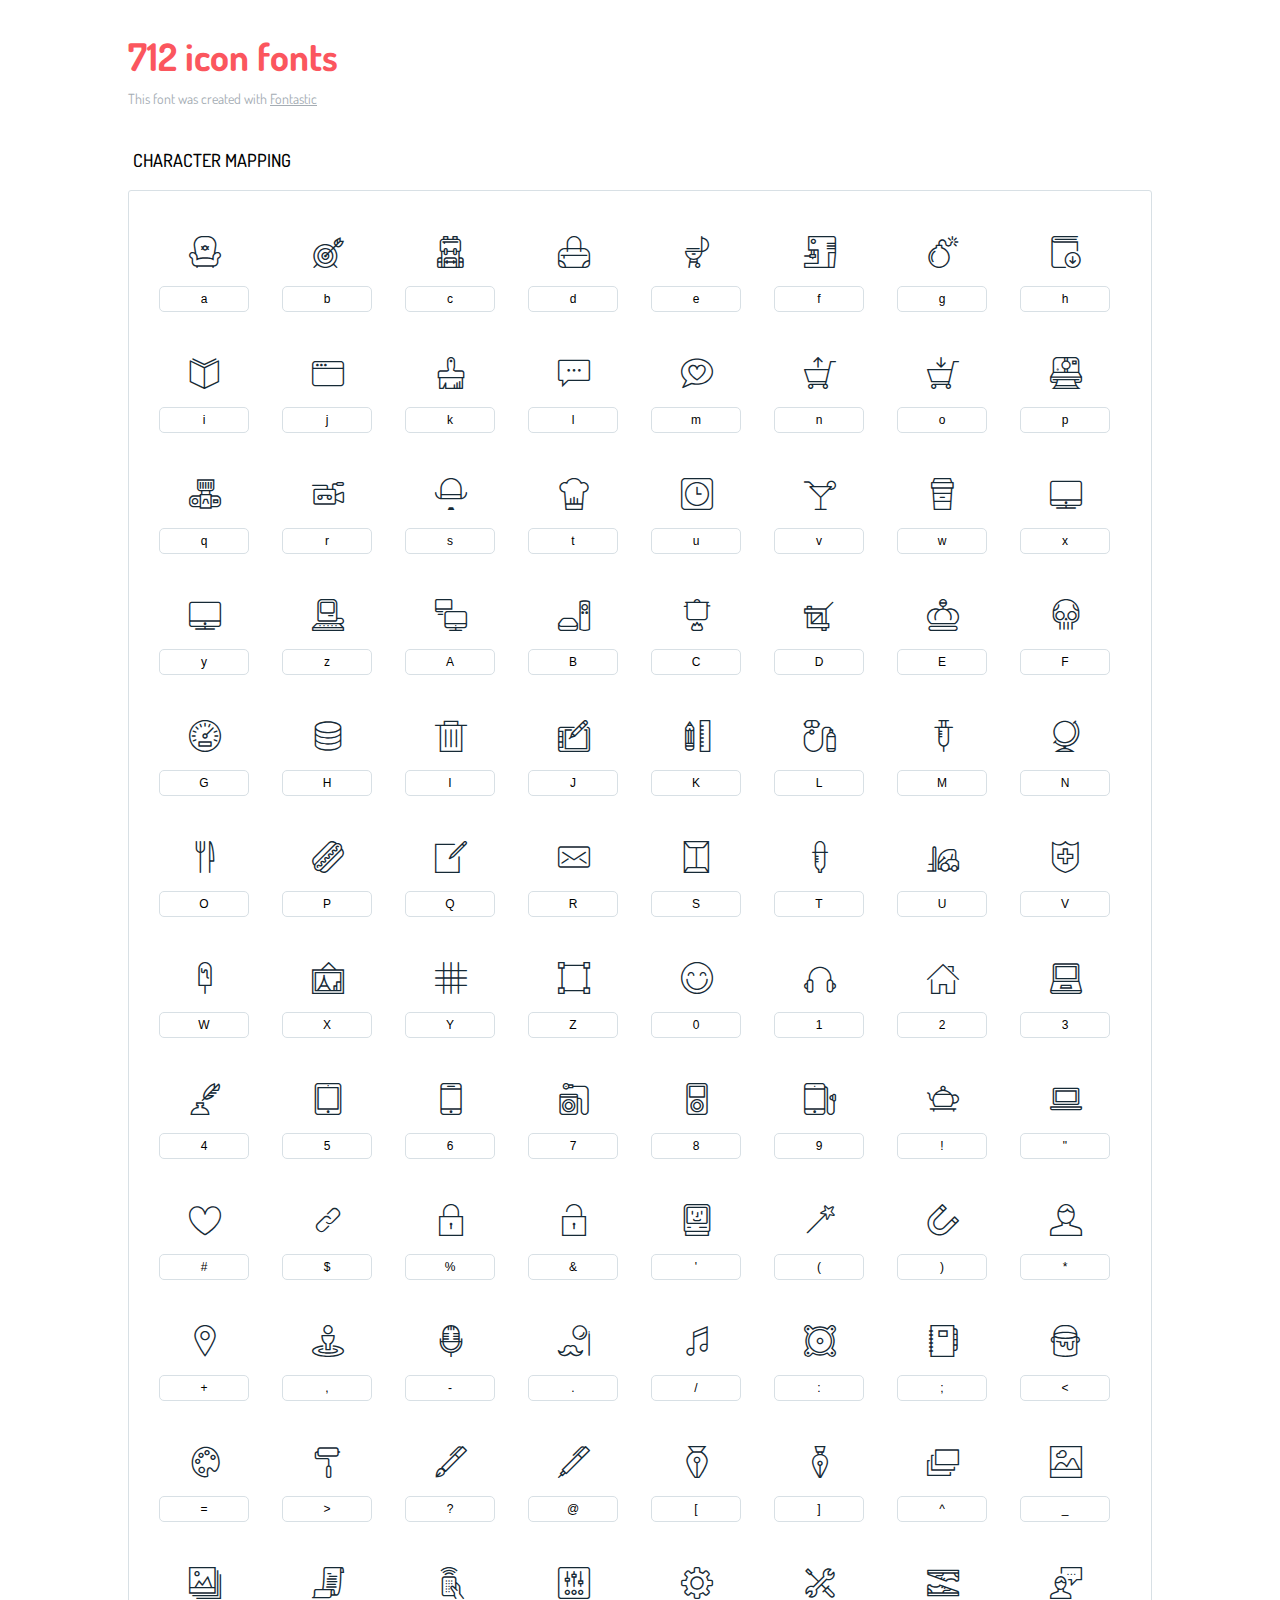
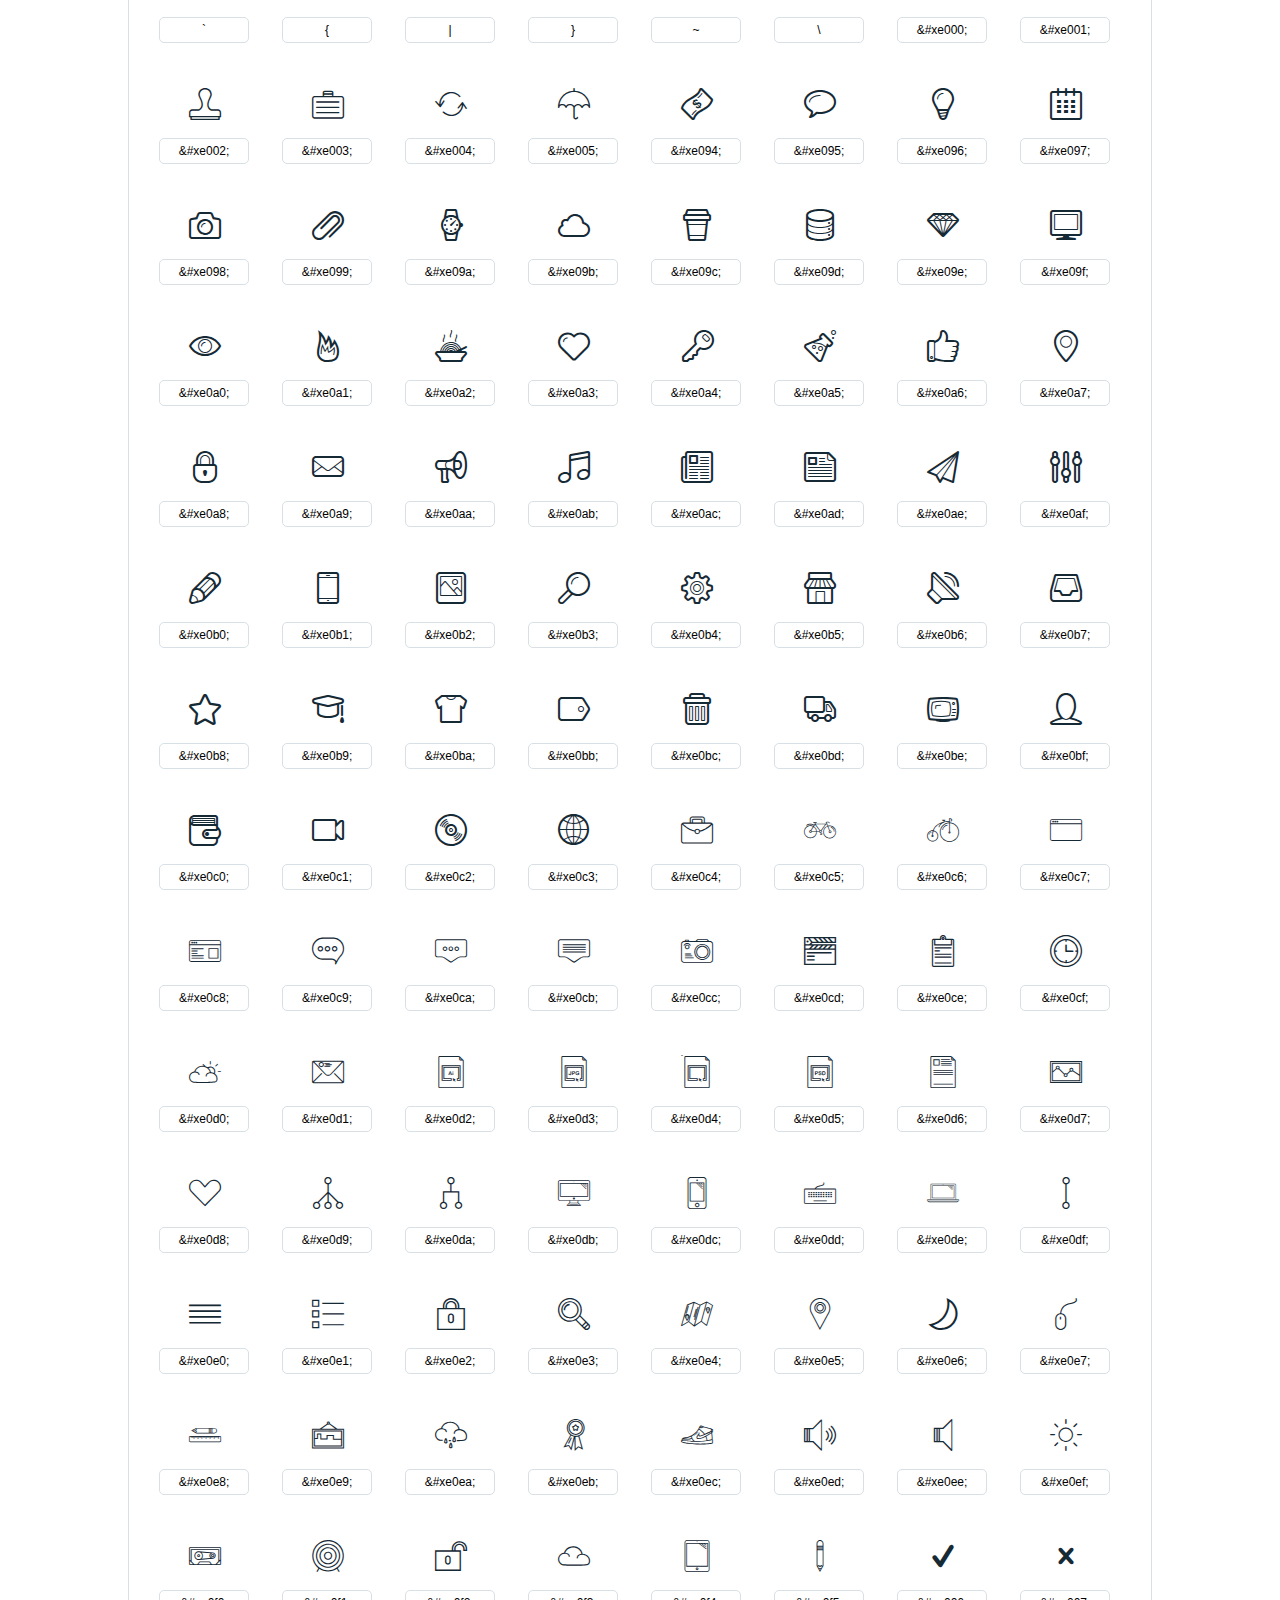
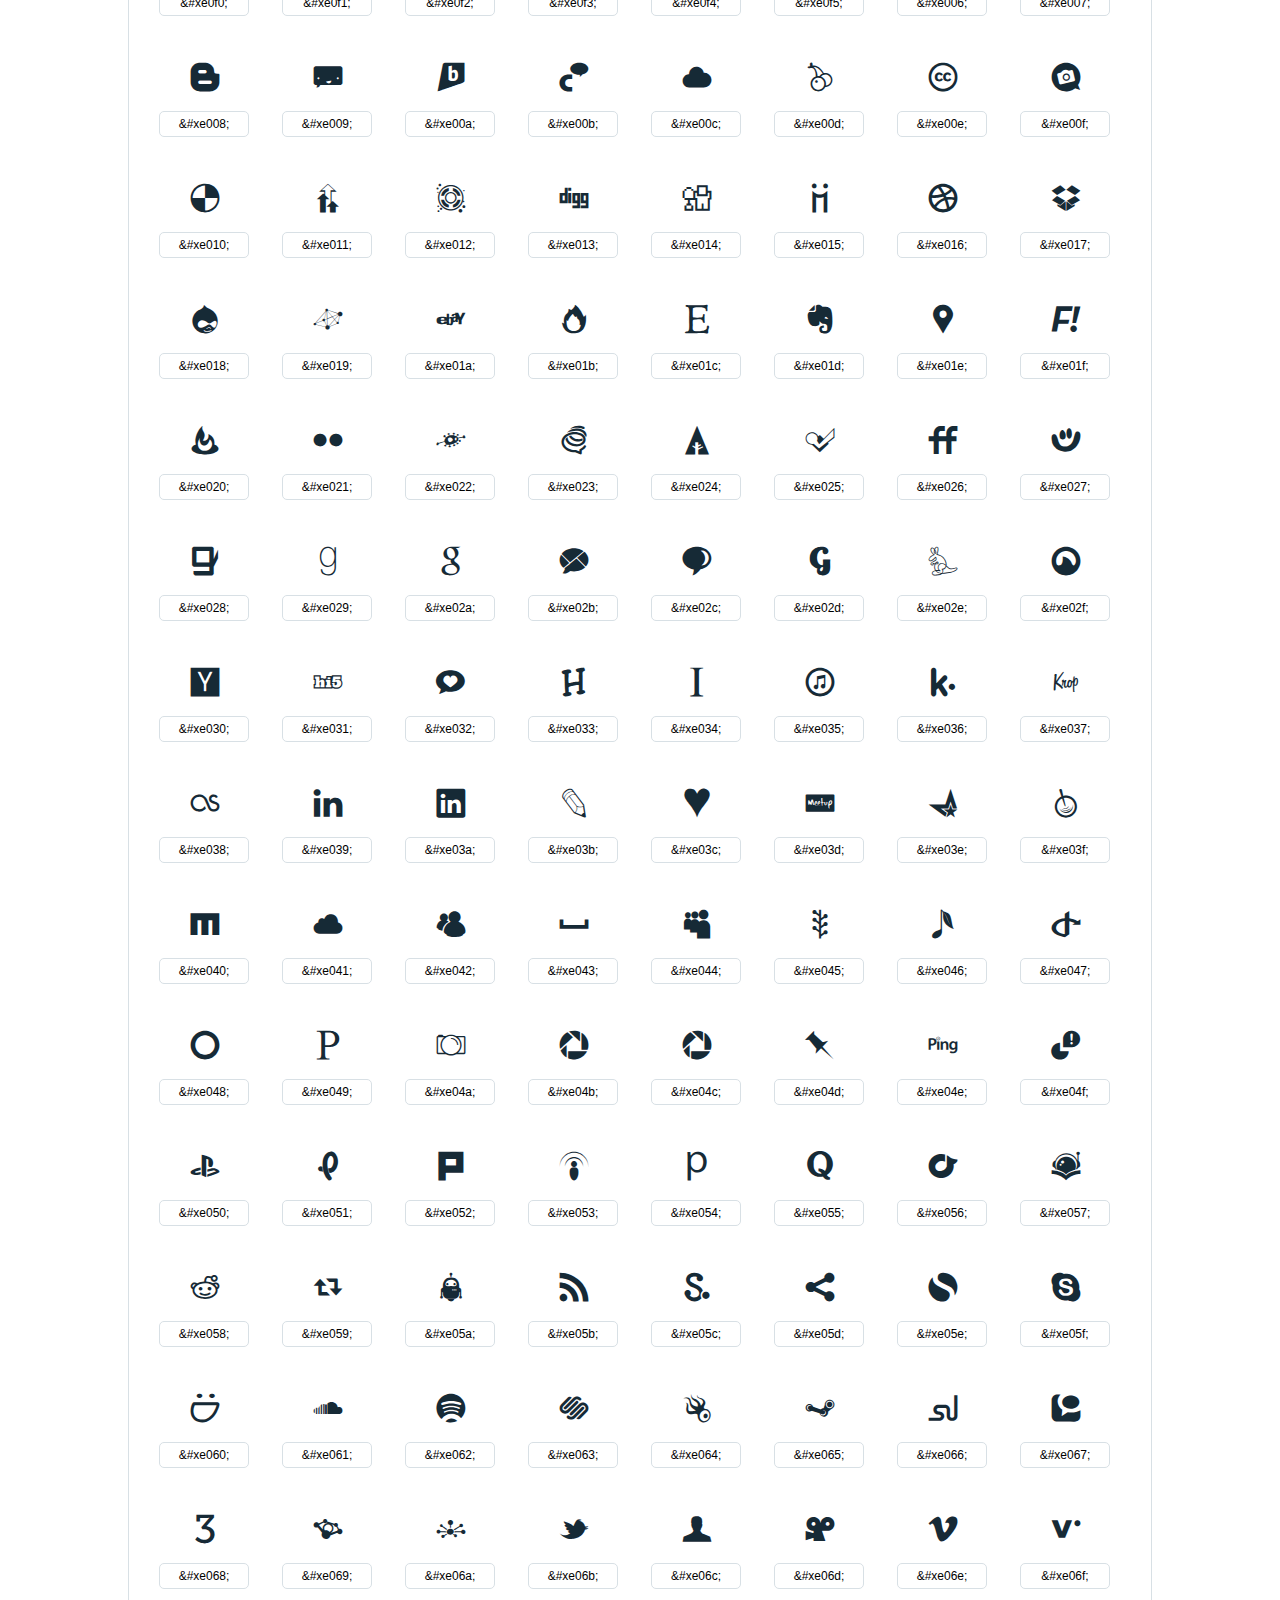
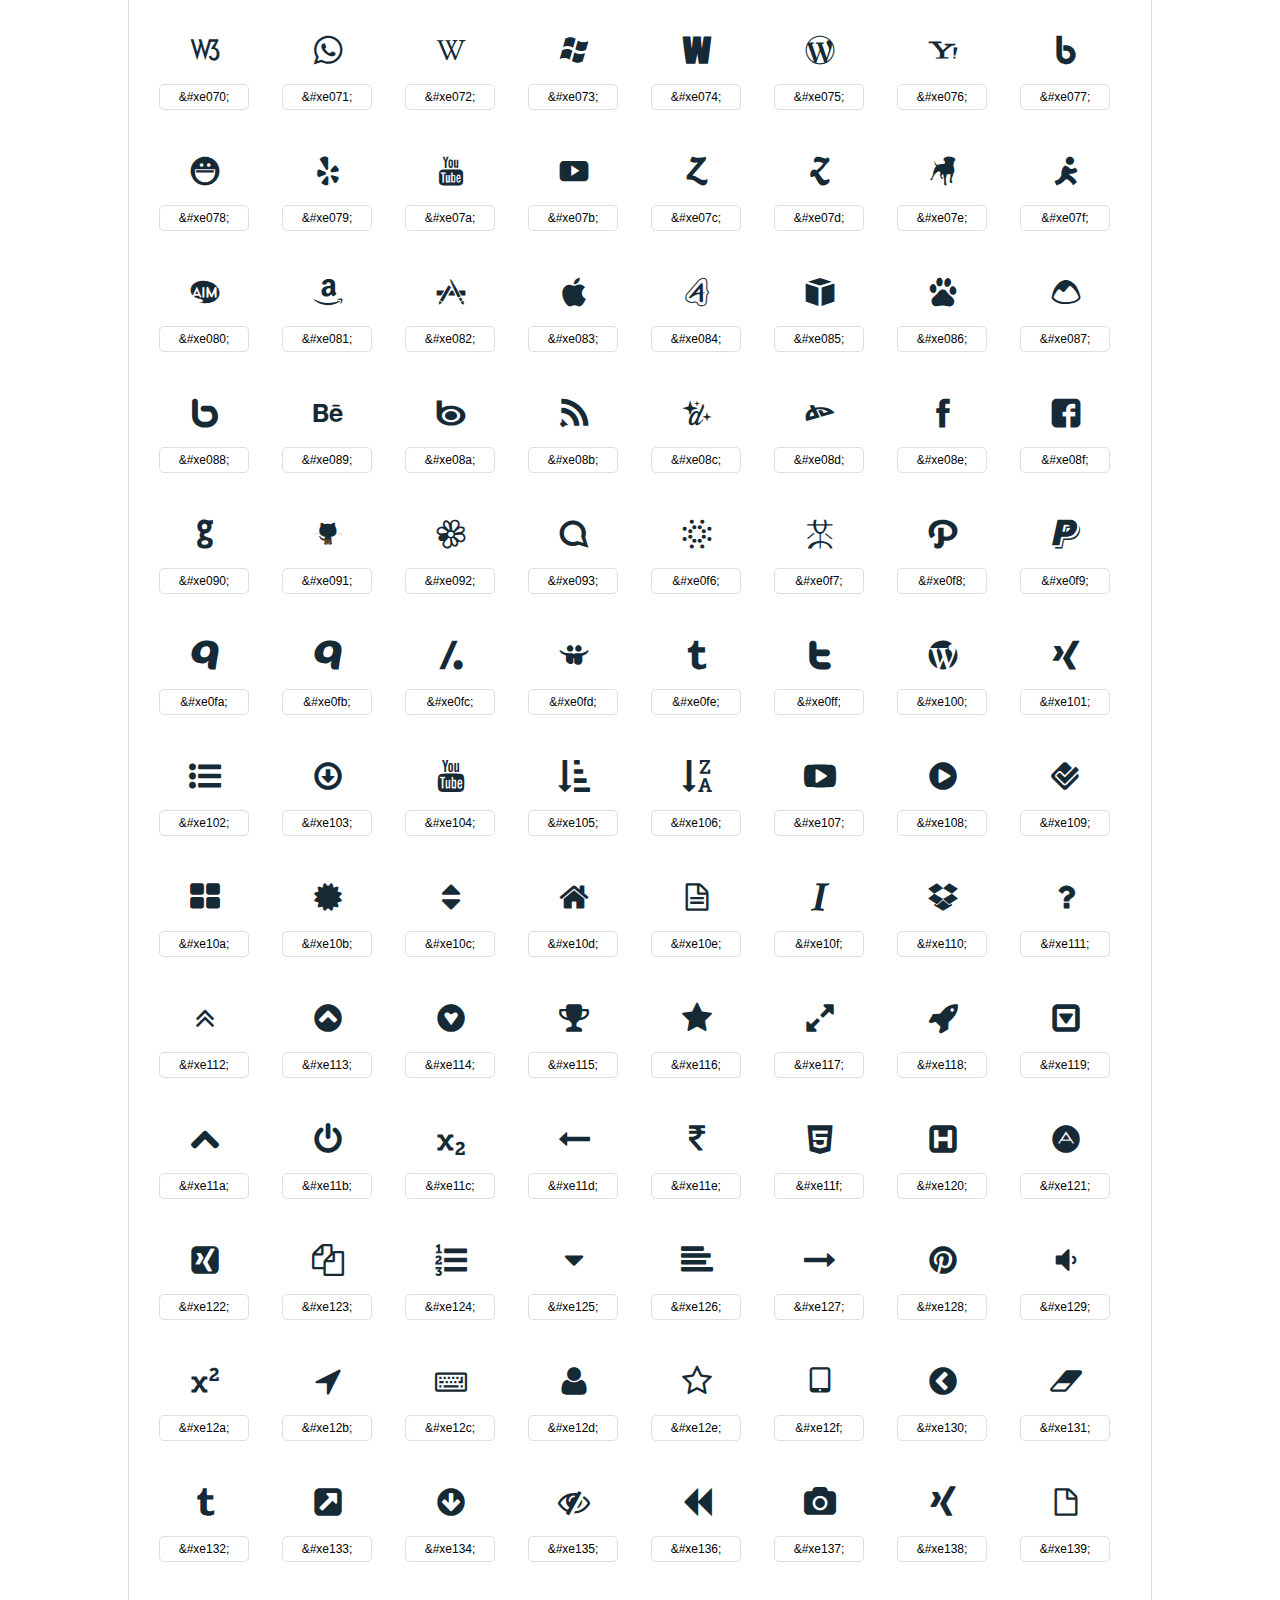
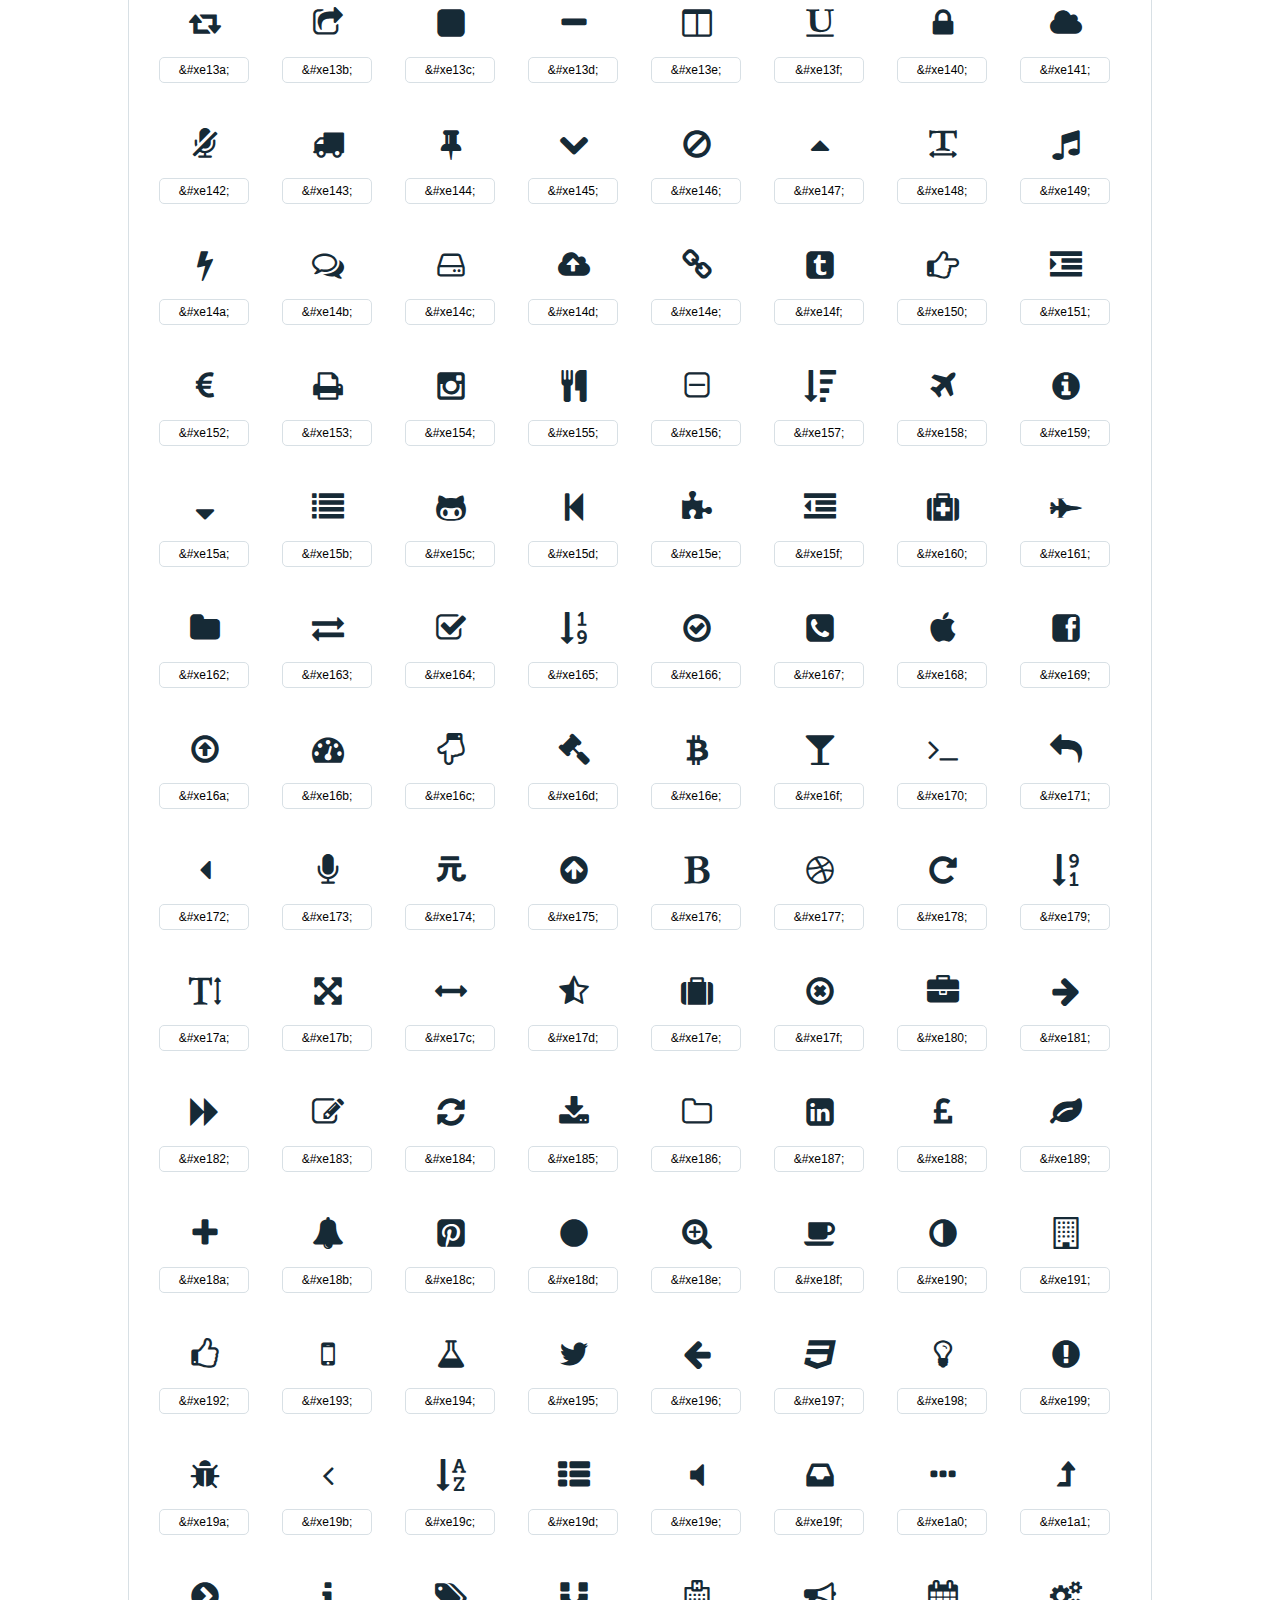
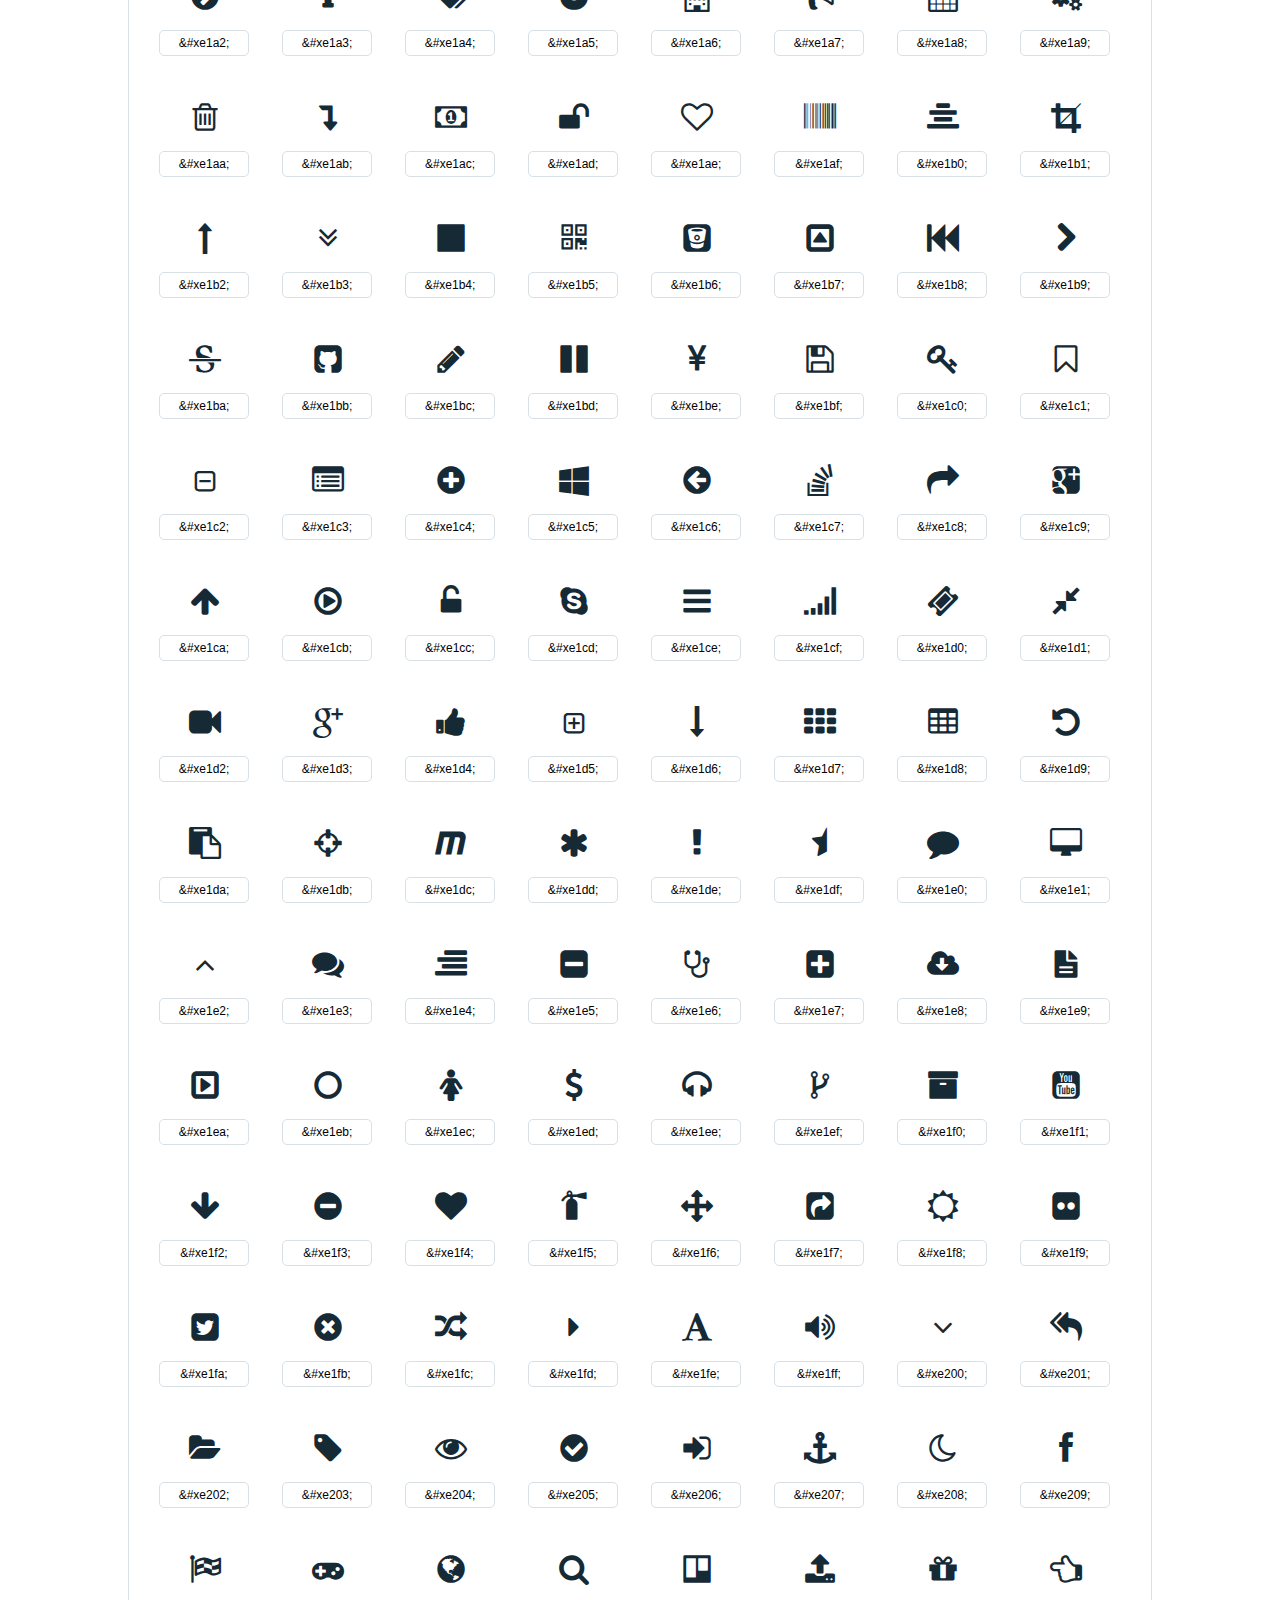
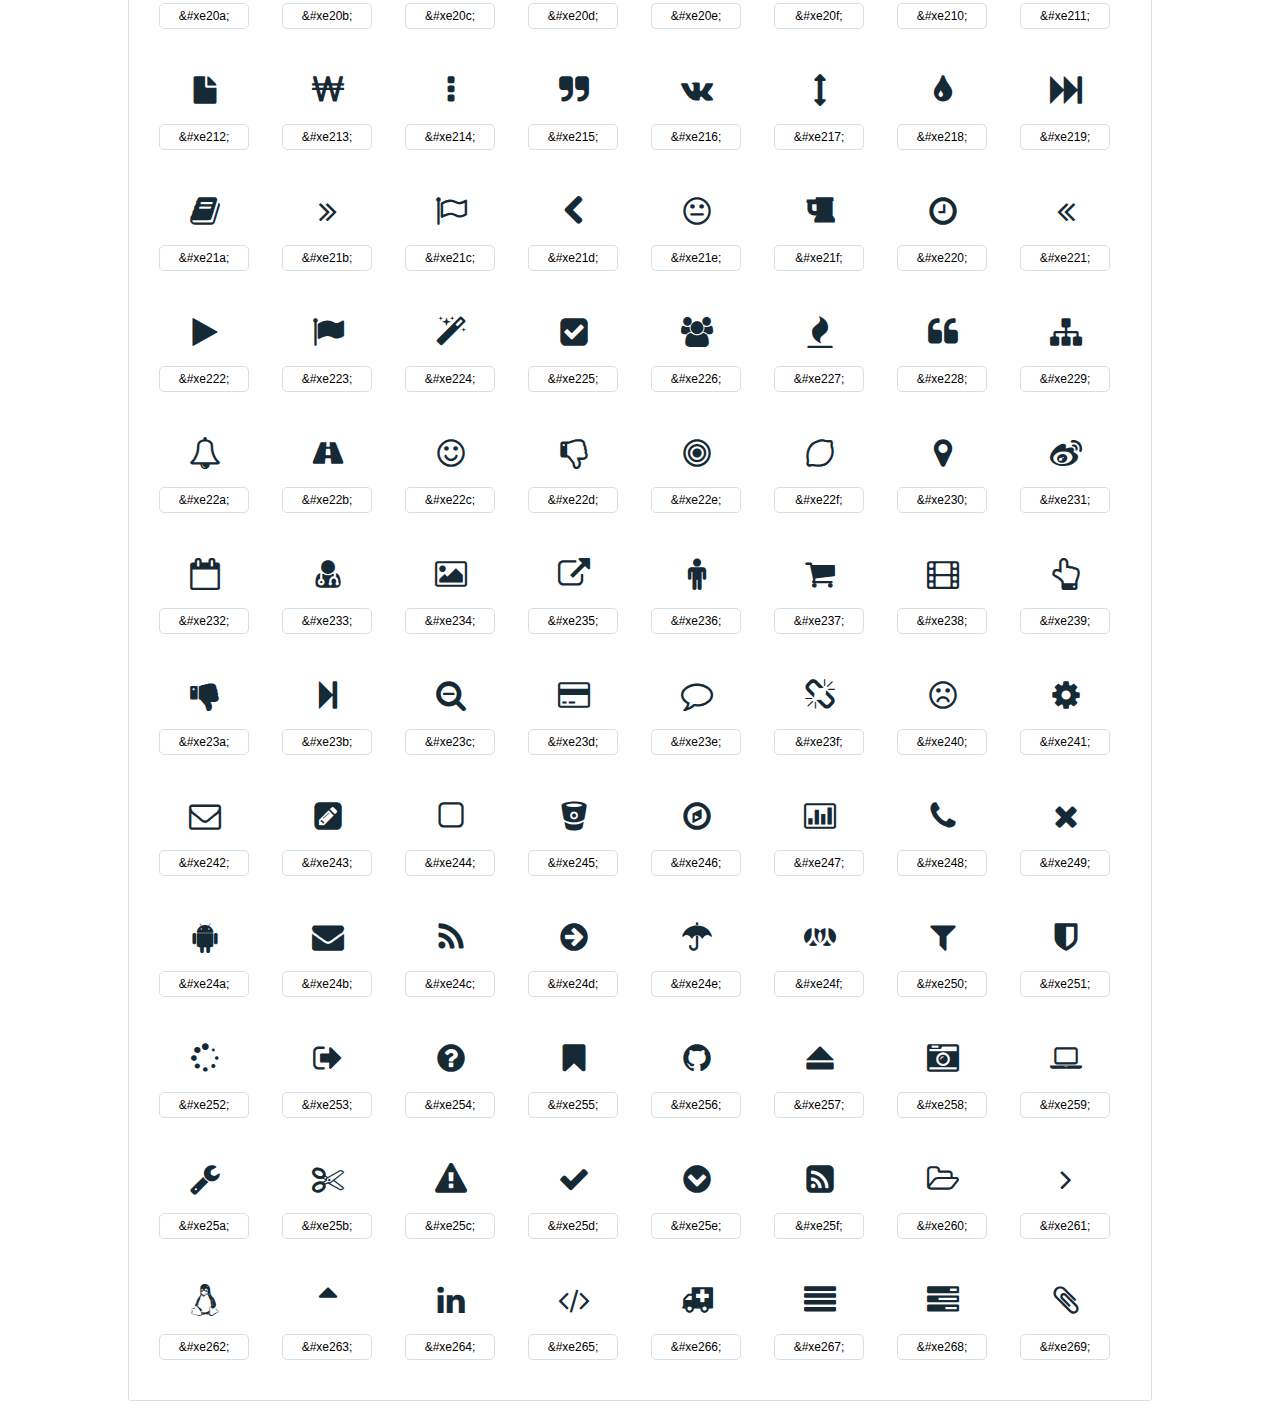
<file: Template/main-files 2/Documentation/icon-font-character-reference.html>
<!DOCTYPE html>
<html lang="en">
  <head>
    <meta charset="utf-8">
    <meta http-equiv="X-UA-Compatible" content="IE=edge,chrome=1">
    <meta name="viewport" content="width=device-width,initial-scale=1">
    <title>Character Reference - 712 icon fonts </title>
    <link href="http://fonts.googleapis.com/css?family=Dosis:400,500,700" rel="stylesheet" type="text/css">
    <link rel="stylesheet" href="css/icon-fonts.css">
    <style type="text/css">
      html,body,div,span,applet,object,iframe,h1,h2,h3,h4,h5,h6,p,blockquote,pre,a,abbr,acronym,address,big,cite,code,del,dfn,em,img,ins,kbd,q,s,samp,small,strike,strong,sub,sup,tt,var,dl,dt,dd,ol,ul,li,fieldset,form,label,legend,table,caption,tbody,tfoot,thead,tr,th,td{margin:0;padding:0;border:0;outline:0;font-weight:inherit;font-style:inherit;font-family:inherit;font-size:100%;vertical-align:baseline}
body{line-height:1;color:#000;background:#fff}
ol,ul{list-style:none}
table{border-collapse:separate;border-spacing:0;vertical-align:middle}
caption,th,td{text-align:left;font-weight:normal;vertical-align:middle}
a img{border:none}
*{-webkit-box-sizing:border-box;-moz-box-sizing:border-box;box-sizing:border-box}
body{font-family:'Dosis','Tahoma',sans-serif}
.container{margin:15px auto;width:80%}
h1{margin:40px 0 20px;font-weight:700;font-size:38px;line-height:32px;color:#fb565e}
h2{font-size:18px;padding:0 0 21px 5px;margin:45px 0 0 0;text-transform:uppercase;font-weight:500}
.small{font-size:14px;color:#a5adb4;}
.small a{color:#a5adb4;}
.small a:hover{color:#fb565e}
.glyphs.character-mapping{margin:0 0 20px 0;padding:20px 0 20px 30px;color:rgba(0,0,0,0.5);border:1px solid #d8e0e5;-webkit-border-radius:3px;border-radius:3px;}
.glyphs.character-mapping li{margin:0 30px 20px 0;display:inline-block;width:90px}
.glyphs.character-mapping .icon{margin:10px 0 10px 15px;padding:15px;position:relative;width:55px;height:55px;color:#162a36 !important;overflow:hidden;-webkit-border-radius:3px;border-radius:3px;font-size:32px;}
.glyphs.character-mapping .icon svg{fill:#000}
.glyphs.character-mapping input{margin:0;padding:5px 0;line-height:12px;font-size:12px;display:block;width:100%;border:1px solid #d8e0e5;-webkit-border-radius:5px;border-radius:5px;text-align:center;outline:0;}
.glyphs.character-mapping input:focus{border:1px solid #fbde4a;-webkit-box-shadow:inset 0 0 3px #fbde4a;box-shadow:inset 0 0 3px #fbde4a}
.glyphs.character-mapping input:hover{-webkit-box-shadow:inset 0 0 3px #fbde4a;box-shadow:inset 0 0 3px #fbde4a}
.glyphs.css-mapping{margin:0 0 60px 0;padding:30px 0 20px 30px;color:rgba(0,0,0,0.5);border:1px solid #d8e0e5;-webkit-border-radius:3px;border-radius:3px;}
.glyphs.css-mapping li{margin:0 30px 20px 0;padding:0;display:inline-block;overflow:hidden}
.glyphs.css-mapping .icon{margin:0;margin-right:10px;padding:13px;height:50px;width:50px;color:#162a36 !important;overflow:hidden;float:left;font-size:24px}
.glyphs.css-mapping input{margin:0;margin-top:5px;padding:8px;line-height:16px;font-size:16px;display:block;width:150px;height:40px;border:1px solid #d8e0e5;-webkit-border-radius:5px;border-radius:5px;background:#fff;outline:0;float:right;}
.glyphs.css-mapping input:focus{border:1px solid #fbde4a;-webkit-box-shadow:inset 0 0 3px #fbde4a;box-shadow:inset 0 0 3px #fbde4a}
.glyphs.css-mapping input:hover{-webkit-box-shadow:inset 0 0 3px #fbde4a;box-shadow:inset 0 0 3px #fbde4a}

      
    </style>
  </head>
  <body>
    <div class="container">
      <h1>712 icon fonts</h1>
      <p class="small">This font was created with <a href="http://fontastic.me/">Fontastic</a></p>
      <h2>Character mapping</h2>
      <ul class="glyphs character-mapping">
        <li>
          <div data-icon="a" class="icon"></div>
          <input type="text" readonly="readonly" value="a">
        </li>
        <li>
          <div data-icon="b" class="icon"></div>
          <input type="text" readonly="readonly" value="b">
        </li>
        <li>
          <div data-icon="c" class="icon"></div>
          <input type="text" readonly="readonly" value="c">
        </li>
        <li>
          <div data-icon="d" class="icon"></div>
          <input type="text" readonly="readonly" value="d">
        </li>
        <li>
          <div data-icon="e" class="icon"></div>
          <input type="text" readonly="readonly" value="e">
        </li>
        <li>
          <div data-icon="f" class="icon"></div>
          <input type="text" readonly="readonly" value="f">
        </li>
        <li>
          <div data-icon="g" class="icon"></div>
          <input type="text" readonly="readonly" value="g">
        </li>
        <li>
          <div data-icon="h" class="icon"></div>
          <input type="text" readonly="readonly" value="h">
        </li>
        <li>
          <div data-icon="i" class="icon"></div>
          <input type="text" readonly="readonly" value="i">
        </li>
        <li>
          <div data-icon="j" class="icon"></div>
          <input type="text" readonly="readonly" value="j">
        </li>
        <li>
          <div data-icon="k" class="icon"></div>
          <input type="text" readonly="readonly" value="k">
        </li>
        <li>
          <div data-icon="l" class="icon"></div>
          <input type="text" readonly="readonly" value="l">
        </li>
        <li>
          <div data-icon="m" class="icon"></div>
          <input type="text" readonly="readonly" value="m">
        </li>
        <li>
          <div data-icon="n" class="icon"></div>
          <input type="text" readonly="readonly" value="n">
        </li>
        <li>
          <div data-icon="o" class="icon"></div>
          <input type="text" readonly="readonly" value="o">
        </li>
        <li>
          <div data-icon="p" class="icon"></div>
          <input type="text" readonly="readonly" value="p">
        </li>
        <li>
          <div data-icon="q" class="icon"></div>
          <input type="text" readonly="readonly" value="q">
        </li>
        <li>
          <div data-icon="r" class="icon"></div>
          <input type="text" readonly="readonly" value="r">
        </li>
        <li>
          <div data-icon="s" class="icon"></div>
          <input type="text" readonly="readonly" value="s">
        </li>
        <li>
          <div data-icon="t" class="icon"></div>
          <input type="text" readonly="readonly" value="t">
        </li>
        <li>
          <div data-icon="u" class="icon"></div>
          <input type="text" readonly="readonly" value="u">
        </li>
        <li>
          <div data-icon="v" class="icon"></div>
          <input type="text" readonly="readonly" value="v">
        </li>
        <li>
          <div data-icon="w" class="icon"></div>
          <input type="text" readonly="readonly" value="w">
        </li>
        <li>
          <div data-icon="x" class="icon"></div>
          <input type="text" readonly="readonly" value="x">
        </li>
        <li>
          <div data-icon="y" class="icon"></div>
          <input type="text" readonly="readonly" value="y">
        </li>
        <li>
          <div data-icon="z" class="icon"></div>
          <input type="text" readonly="readonly" value="z">
        </li>
        <li>
          <div data-icon="A" class="icon"></div>
          <input type="text" readonly="readonly" value="A">
        </li>
        <li>
          <div data-icon="B" class="icon"></div>
          <input type="text" readonly="readonly" value="B">
        </li>
        <li>
          <div data-icon="C" class="icon"></div>
          <input type="text" readonly="readonly" value="C">
        </li>
        <li>
          <div data-icon="D" class="icon"></div>
          <input type="text" readonly="readonly" value="D">
        </li>
        <li>
          <div data-icon="E" class="icon"></div>
          <input type="text" readonly="readonly" value="E">
        </li>
        <li>
          <div data-icon="F" class="icon"></div>
          <input type="text" readonly="readonly" value="F">
        </li>
        <li>
          <div data-icon="G" class="icon"></div>
          <input type="text" readonly="readonly" value="G">
        </li>
        <li>
          <div data-icon="H" class="icon"></div>
          <input type="text" readonly="readonly" value="H">
        </li>
        <li>
          <div data-icon="I" class="icon"></div>
          <input type="text" readonly="readonly" value="I">
        </li>
        <li>
          <div data-icon="J" class="icon"></div>
          <input type="text" readonly="readonly" value="J">
        </li>
        <li>
          <div data-icon="K" class="icon"></div>
          <input type="text" readonly="readonly" value="K">
        </li>
        <li>
          <div data-icon="L" class="icon"></div>
          <input type="text" readonly="readonly" value="L">
        </li>
        <li>
          <div data-icon="M" class="icon"></div>
          <input type="text" readonly="readonly" value="M">
        </li>
        <li>
          <div data-icon="N" class="icon"></div>
          <input type="text" readonly="readonly" value="N">
        </li>
        <li>
          <div data-icon="O" class="icon"></div>
          <input type="text" readonly="readonly" value="O">
        </li>
        <li>
          <div data-icon="P" class="icon"></div>
          <input type="text" readonly="readonly" value="P">
        </li>
        <li>
          <div data-icon="Q" class="icon"></div>
          <input type="text" readonly="readonly" value="Q">
        </li>
        <li>
          <div data-icon="R" class="icon"></div>
          <input type="text" readonly="readonly" value="R">
        </li>
        <li>
          <div data-icon="S" class="icon"></div>
          <input type="text" readonly="readonly" value="S">
        </li>
        <li>
          <div data-icon="T" class="icon"></div>
          <input type="text" readonly="readonly" value="T">
        </li>
        <li>
          <div data-icon="U" class="icon"></div>
          <input type="text" readonly="readonly" value="U">
        </li>
        <li>
          <div data-icon="V" class="icon"></div>
          <input type="text" readonly="readonly" value="V">
        </li>
        <li>
          <div data-icon="W" class="icon"></div>
          <input type="text" readonly="readonly" value="W">
        </li>
        <li>
          <div data-icon="X" class="icon"></div>
          <input type="text" readonly="readonly" value="X">
        </li>
        <li>
          <div data-icon="Y" class="icon"></div>
          <input type="text" readonly="readonly" value="Y">
        </li>
        <li>
          <div data-icon="Z" class="icon"></div>
          <input type="text" readonly="readonly" value="Z">
        </li>
        <li>
          <div data-icon="0" class="icon"></div>
          <input type="text" readonly="readonly" value="0">
        </li>
        <li>
          <div data-icon="1" class="icon"></div>
          <input type="text" readonly="readonly" value="1">
        </li>
        <li>
          <div data-icon="2" class="icon"></div>
          <input type="text" readonly="readonly" value="2">
        </li>
        <li>
          <div data-icon="3" class="icon"></div>
          <input type="text" readonly="readonly" value="3">
        </li>
        <li>
          <div data-icon="4" class="icon"></div>
          <input type="text" readonly="readonly" value="4">
        </li>
        <li>
          <div data-icon="5" class="icon"></div>
          <input type="text" readonly="readonly" value="5">
        </li>
        <li>
          <div data-icon="6" class="icon"></div>
          <input type="text" readonly="readonly" value="6">
        </li>
        <li>
          <div data-icon="7" class="icon"></div>
          <input type="text" readonly="readonly" value="7">
        </li>
        <li>
          <div data-icon="8" class="icon"></div>
          <input type="text" readonly="readonly" value="8">
        </li>
        <li>
          <div data-icon="9" class="icon"></div>
          <input type="text" readonly="readonly" value="9">
        </li>
        <li>
          <div data-icon="!" class="icon"></div>
          <input type="text" readonly="readonly" value="!">
        </li>
        <li>
          <div data-icon="&#34;" class="icon"></div>
          <input type="text" readonly="readonly" value="&quot;">
        </li>
        <li>
          <div data-icon="#" class="icon"></div>
          <input type="text" readonly="readonly" value="#">
        </li>
        <li>
          <div data-icon="$" class="icon"></div>
          <input type="text" readonly="readonly" value="$">
        </li>
        <li>
          <div data-icon="%" class="icon"></div>
          <input type="text" readonly="readonly" value="%">
        </li>
        <li>
          <div data-icon="&" class="icon"></div>
          <input type="text" readonly="readonly" value="&amp;">
        </li>
        <li>
          <div data-icon="'" class="icon"></div>
          <input type="text" readonly="readonly" value="&#39;">
        </li>
        <li>
          <div data-icon="(" class="icon"></div>
          <input type="text" readonly="readonly" value="(">
        </li>
        <li>
          <div data-icon=")" class="icon"></div>
          <input type="text" readonly="readonly" value=")">
        </li>
        <li>
          <div data-icon="*" class="icon"></div>
          <input type="text" readonly="readonly" value="*">
        </li>
        <li>
          <div data-icon="+" class="icon"></div>
          <input type="text" readonly="readonly" value="+">
        </li>
        <li>
          <div data-icon="," class="icon"></div>
          <input type="text" readonly="readonly" value=",">
        </li>
        <li>
          <div data-icon="-" class="icon"></div>
          <input type="text" readonly="readonly" value="-">
        </li>
        <li>
          <div data-icon="." class="icon"></div>
          <input type="text" readonly="readonly" value=".">
        </li>
        <li>
          <div data-icon="/" class="icon"></div>
          <input type="text" readonly="readonly" value="/">
        </li>
        <li>
          <div data-icon=":" class="icon"></div>
          <input type="text" readonly="readonly" value=":">
        </li>
        <li>
          <div data-icon=";" class="icon"></div>
          <input type="text" readonly="readonly" value=";">
        </li>
        <li>
          <div data-icon="<" class="icon"></div>
          <input type="text" readonly="readonly" value="&lt;">
        </li>
        <li>
          <div data-icon="=" class="icon"></div>
          <input type="text" readonly="readonly" value="=">
        </li>
        <li>
          <div data-icon=">" class="icon"></div>
          <input type="text" readonly="readonly" value="&gt;">
        </li>
        <li>
          <div data-icon="?" class="icon"></div>
          <input type="text" readonly="readonly" value="?">
        </li>
        <li>
          <div data-icon="@" class="icon"></div>
          <input type="text" readonly="readonly" value="@">
        </li>
        <li>
          <div data-icon="[" class="icon"></div>
          <input type="text" readonly="readonly" value="[">
        </li>
        <li>
          <div data-icon="]" class="icon"></div>
          <input type="text" readonly="readonly" value="]">
        </li>
        <li>
          <div data-icon="^" class="icon"></div>
          <input type="text" readonly="readonly" value="^">
        </li>
        <li>
          <div data-icon="_" class="icon"></div>
          <input type="text" readonly="readonly" value="_">
        </li>
        <li>
          <div data-icon="`" class="icon"></div>
          <input type="text" readonly="readonly" value="`">
        </li>
        <li>
          <div data-icon="{" class="icon"></div>
          <input type="text" readonly="readonly" value="{">
        </li>
        <li>
          <div data-icon="|" class="icon"></div>
          <input type="text" readonly="readonly" value="|">
        </li>
        <li>
          <div data-icon="}" class="icon"></div>
          <input type="text" readonly="readonly" value="}">
        </li>
        <li>
          <div data-icon="~" class="icon"></div>
          <input type="text" readonly="readonly" value="~">
        </li>
        <li>
          <div data-icon="\" class="icon"></div>
          <input type="text" readonly="readonly" value="\">
        </li>
        <li>
          <div data-icon="&#xe000;" class="icon"></div>
          <input type="text" readonly="readonly" value="&amp;#xe000;">
        </li>
        <li>
          <div data-icon="&#xe001;" class="icon"></div>
          <input type="text" readonly="readonly" value="&amp;#xe001;">
        </li>
        <li>
          <div data-icon="&#xe002;" class="icon"></div>
          <input type="text" readonly="readonly" value="&amp;#xe002;">
        </li>
        <li>
          <div data-icon="&#xe003;" class="icon"></div>
          <input type="text" readonly="readonly" value="&amp;#xe003;">
        </li>
        <li>
          <div data-icon="&#xe004;" class="icon"></div>
          <input type="text" readonly="readonly" value="&amp;#xe004;">
        </li>
        <li>
          <div data-icon="&#xe005;" class="icon"></div>
          <input type="text" readonly="readonly" value="&amp;#xe005;">
        </li>
        <li>
          <div data-icon="&#xe094;" class="icon"></div>
          <input type="text" readonly="readonly" value="&amp;#xe094;">
        </li>
        <li>
          <div data-icon="&#xe095;" class="icon"></div>
          <input type="text" readonly="readonly" value="&amp;#xe095;">
        </li>
        <li>
          <div data-icon="&#xe096;" class="icon"></div>
          <input type="text" readonly="readonly" value="&amp;#xe096;">
        </li>
        <li>
          <div data-icon="&#xe097;" class="icon"></div>
          <input type="text" readonly="readonly" value="&amp;#xe097;">
        </li>
        <li>
          <div data-icon="&#xe098;" class="icon"></div>
          <input type="text" readonly="readonly" value="&amp;#xe098;">
        </li>
        <li>
          <div data-icon="&#xe099;" class="icon"></div>
          <input type="text" readonly="readonly" value="&amp;#xe099;">
        </li>
        <li>
          <div data-icon="&#xe09a;" class="icon"></div>
          <input type="text" readonly="readonly" value="&amp;#xe09a;">
        </li>
        <li>
          <div data-icon="&#xe09b;" class="icon"></div>
          <input type="text" readonly="readonly" value="&amp;#xe09b;">
        </li>
        <li>
          <div data-icon="&#xe09c;" class="icon"></div>
          <input type="text" readonly="readonly" value="&amp;#xe09c;">
        </li>
        <li>
          <div data-icon="&#xe09d;" class="icon"></div>
          <input type="text" readonly="readonly" value="&amp;#xe09d;">
        </li>
        <li>
          <div data-icon="&#xe09e;" class="icon"></div>
          <input type="text" readonly="readonly" value="&amp;#xe09e;">
        </li>
        <li>
          <div data-icon="&#xe09f;" class="icon"></div>
          <input type="text" readonly="readonly" value="&amp;#xe09f;">
        </li>
        <li>
          <div data-icon="&#xe0a0;" class="icon"></div>
          <input type="text" readonly="readonly" value="&amp;#xe0a0;">
        </li>
        <li>
          <div data-icon="&#xe0a1;" class="icon"></div>
          <input type="text" readonly="readonly" value="&amp;#xe0a1;">
        </li>
        <li>
          <div data-icon="&#xe0a2;" class="icon"></div>
          <input type="text" readonly="readonly" value="&amp;#xe0a2;">
        </li>
        <li>
          <div data-icon="&#xe0a3;" class="icon"></div>
          <input type="text" readonly="readonly" value="&amp;#xe0a3;">
        </li>
        <li>
          <div data-icon="&#xe0a4;" class="icon"></div>
          <input type="text" readonly="readonly" value="&amp;#xe0a4;">
        </li>
        <li>
          <div data-icon="&#xe0a5;" class="icon"></div>
          <input type="text" readonly="readonly" value="&amp;#xe0a5;">
        </li>
        <li>
          <div data-icon="&#xe0a6;" class="icon"></div>
          <input type="text" readonly="readonly" value="&amp;#xe0a6;">
        </li>
        <li>
          <div data-icon="&#xe0a7;" class="icon"></div>
          <input type="text" readonly="readonly" value="&amp;#xe0a7;">
        </li>
        <li>
          <div data-icon="&#xe0a8;" class="icon"></div>
          <input type="text" readonly="readonly" value="&amp;#xe0a8;">
        </li>
        <li>
          <div data-icon="&#xe0a9;" class="icon"></div>
          <input type="text" readonly="readonly" value="&amp;#xe0a9;">
        </li>
        <li>
          <div data-icon="&#xe0aa;" class="icon"></div>
          <input type="text" readonly="readonly" value="&amp;#xe0aa;">
        </li>
        <li>
          <div data-icon="&#xe0ab;" class="icon"></div>
          <input type="text" readonly="readonly" value="&amp;#xe0ab;">
        </li>
        <li>
          <div data-icon="&#xe0ac;" class="icon"></div>
          <input type="text" readonly="readonly" value="&amp;#xe0ac;">
        </li>
        <li>
          <div data-icon="&#xe0ad;" class="icon"></div>
          <input type="text" readonly="readonly" value="&amp;#xe0ad;">
        </li>
        <li>
          <div data-icon="&#xe0ae;" class="icon"></div>
          <input type="text" readonly="readonly" value="&amp;#xe0ae;">
        </li>
        <li>
          <div data-icon="&#xe0af;" class="icon"></div>
          <input type="text" readonly="readonly" value="&amp;#xe0af;">
        </li>
        <li>
          <div data-icon="&#xe0b0;" class="icon"></div>
          <input type="text" readonly="readonly" value="&amp;#xe0b0;">
        </li>
        <li>
          <div data-icon="&#xe0b1;" class="icon"></div>
          <input type="text" readonly="readonly" value="&amp;#xe0b1;">
        </li>
        <li>
          <div data-icon="&#xe0b2;" class="icon"></div>
          <input type="text" readonly="readonly" value="&amp;#xe0b2;">
        </li>
        <li>
          <div data-icon="&#xe0b3;" class="icon"></div>
          <input type="text" readonly="readonly" value="&amp;#xe0b3;">
        </li>
        <li>
          <div data-icon="&#xe0b4;" class="icon"></div>
          <input type="text" readonly="readonly" value="&amp;#xe0b4;">
        </li>
        <li>
          <div data-icon="&#xe0b5;" class="icon"></div>
          <input type="text" readonly="readonly" value="&amp;#xe0b5;">
        </li>
        <li>
          <div data-icon="&#xe0b6;" class="icon"></div>
          <input type="text" readonly="readonly" value="&amp;#xe0b6;">
        </li>
        <li>
          <div data-icon="&#xe0b7;" class="icon"></div>
          <input type="text" readonly="readonly" value="&amp;#xe0b7;">
        </li>
        <li>
          <div data-icon="&#xe0b8;" class="icon"></div>
          <input type="text" readonly="readonly" value="&amp;#xe0b8;">
        </li>
        <li>
          <div data-icon="&#xe0b9;" class="icon"></div>
          <input type="text" readonly="readonly" value="&amp;#xe0b9;">
        </li>
        <li>
          <div data-icon="&#xe0ba;" class="icon"></div>
          <input type="text" readonly="readonly" value="&amp;#xe0ba;">
        </li>
        <li>
          <div data-icon="&#xe0bb;" class="icon"></div>
          <input type="text" readonly="readonly" value="&amp;#xe0bb;">
        </li>
        <li>
          <div data-icon="&#xe0bc;" class="icon"></div>
          <input type="text" readonly="readonly" value="&amp;#xe0bc;">
        </li>
        <li>
          <div data-icon="&#xe0bd;" class="icon"></div>
          <input type="text" readonly="readonly" value="&amp;#xe0bd;">
        </li>
        <li>
          <div data-icon="&#xe0be;" class="icon"></div>
          <input type="text" readonly="readonly" value="&amp;#xe0be;">
        </li>
        <li>
          <div data-icon="&#xe0bf;" class="icon"></div>
          <input type="text" readonly="readonly" value="&amp;#xe0bf;">
        </li>
        <li>
          <div data-icon="&#xe0c0;" class="icon"></div>
          <input type="text" readonly="readonly" value="&amp;#xe0c0;">
        </li>
        <li>
          <div data-icon="&#xe0c1;" class="icon"></div>
          <input type="text" readonly="readonly" value="&amp;#xe0c1;">
        </li>
        <li>
          <div data-icon="&#xe0c2;" class="icon"></div>
          <input type="text" readonly="readonly" value="&amp;#xe0c2;">
        </li>
        <li>
          <div data-icon="&#xe0c3;" class="icon"></div>
          <input type="text" readonly="readonly" value="&amp;#xe0c3;">
        </li>
        <li>
          <div data-icon="&#xe0c4;" class="icon"></div>
          <input type="text" readonly="readonly" value="&amp;#xe0c4;">
        </li>
        <li>
          <div data-icon="&#xe0c5;" class="icon"></div>
          <input type="text" readonly="readonly" value="&amp;#xe0c5;">
        </li>
        <li>
          <div data-icon="&#xe0c6;" class="icon"></div>
          <input type="text" readonly="readonly" value="&amp;#xe0c6;">
        </li>
        <li>
          <div data-icon="&#xe0c7;" class="icon"></div>
          <input type="text" readonly="readonly" value="&amp;#xe0c7;">
        </li>
        <li>
          <div data-icon="&#xe0c8;" class="icon"></div>
          <input type="text" readonly="readonly" value="&amp;#xe0c8;">
        </li>
        <li>
          <div data-icon="&#xe0c9;" class="icon"></div>
          <input type="text" readonly="readonly" value="&amp;#xe0c9;">
        </li>
        <li>
          <div data-icon="&#xe0ca;" class="icon"></div>
          <input type="text" readonly="readonly" value="&amp;#xe0ca;">
        </li>
        <li>
          <div data-icon="&#xe0cb;" class="icon"></div>
          <input type="text" readonly="readonly" value="&amp;#xe0cb;">
        </li>
        <li>
          <div data-icon="&#xe0cc;" class="icon"></div>
          <input type="text" readonly="readonly" value="&amp;#xe0cc;">
        </li>
        <li>
          <div data-icon="&#xe0cd;" class="icon"></div>
          <input type="text" readonly="readonly" value="&amp;#xe0cd;">
        </li>
        <li>
          <div data-icon="&#xe0ce;" class="icon"></div>
          <input type="text" readonly="readonly" value="&amp;#xe0ce;">
        </li>
        <li>
          <div data-icon="&#xe0cf;" class="icon"></div>
          <input type="text" readonly="readonly" value="&amp;#xe0cf;">
        </li>
        <li>
          <div data-icon="&#xe0d0;" class="icon"></div>
          <input type="text" readonly="readonly" value="&amp;#xe0d0;">
        </li>
        <li>
          <div data-icon="&#xe0d1;" class="icon"></div>
          <input type="text" readonly="readonly" value="&amp;#xe0d1;">
        </li>
        <li>
          <div data-icon="&#xe0d2;" class="icon"></div>
          <input type="text" readonly="readonly" value="&amp;#xe0d2;">
        </li>
        <li>
          <div data-icon="&#xe0d3;" class="icon"></div>
          <input type="text" readonly="readonly" value="&amp;#xe0d3;">
        </li>
        <li>
          <div data-icon="&#xe0d4;" class="icon"></div>
          <input type="text" readonly="readonly" value="&amp;#xe0d4;">
        </li>
        <li>
          <div data-icon="&#xe0d5;" class="icon"></div>
          <input type="text" readonly="readonly" value="&amp;#xe0d5;">
        </li>
        <li>
          <div data-icon="&#xe0d6;" class="icon"></div>
          <input type="text" readonly="readonly" value="&amp;#xe0d6;">
        </li>
        <li>
          <div data-icon="&#xe0d7;" class="icon"></div>
          <input type="text" readonly="readonly" value="&amp;#xe0d7;">
        </li>
        <li>
          <div data-icon="&#xe0d8;" class="icon"></div>
          <input type="text" readonly="readonly" value="&amp;#xe0d8;">
        </li>
        <li>
          <div data-icon="&#xe0d9;" class="icon"></div>
          <input type="text" readonly="readonly" value="&amp;#xe0d9;">
        </li>
        <li>
          <div data-icon="&#xe0da;" class="icon"></div>
          <input type="text" readonly="readonly" value="&amp;#xe0da;">
        </li>
        <li>
          <div data-icon="&#xe0db;" class="icon"></div>
          <input type="text" readonly="readonly" value="&amp;#xe0db;">
        </li>
        <li>
          <div data-icon="&#xe0dc;" class="icon"></div>
          <input type="text" readonly="readonly" value="&amp;#xe0dc;">
        </li>
        <li>
          <div data-icon="&#xe0dd;" class="icon"></div>
          <input type="text" readonly="readonly" value="&amp;#xe0dd;">
        </li>
        <li>
          <div data-icon="&#xe0de;" class="icon"></div>
          <input type="text" readonly="readonly" value="&amp;#xe0de;">
        </li>
        <li>
          <div data-icon="&#xe0df;" class="icon"></div>
          <input type="text" readonly="readonly" value="&amp;#xe0df;">
        </li>
        <li>
          <div data-icon="&#xe0e0;" class="icon"></div>
          <input type="text" readonly="readonly" value="&amp;#xe0e0;">
        </li>
        <li>
          <div data-icon="&#xe0e1;" class="icon"></div>
          <input type="text" readonly="readonly" value="&amp;#xe0e1;">
        </li>
        <li>
          <div data-icon="&#xe0e2;" class="icon"></div>
          <input type="text" readonly="readonly" value="&amp;#xe0e2;">
        </li>
        <li>
          <div data-icon="&#xe0e3;" class="icon"></div>
          <input type="text" readonly="readonly" value="&amp;#xe0e3;">
        </li>
        <li>
          <div data-icon="&#xe0e4;" class="icon"></div>
          <input type="text" readonly="readonly" value="&amp;#xe0e4;">
        </li>
        <li>
          <div data-icon="&#xe0e5;" class="icon"></div>
          <input type="text" readonly="readonly" value="&amp;#xe0e5;">
        </li>
        <li>
          <div data-icon="&#xe0e6;" class="icon"></div>
          <input type="text" readonly="readonly" value="&amp;#xe0e6;">
        </li>
        <li>
          <div data-icon="&#xe0e7;" class="icon"></div>
          <input type="text" readonly="readonly" value="&amp;#xe0e7;">
        </li>
        <li>
          <div data-icon="&#xe0e8;" class="icon"></div>
          <input type="text" readonly="readonly" value="&amp;#xe0e8;">
        </li>
        <li>
          <div data-icon="&#xe0e9;" class="icon"></div>
          <input type="text" readonly="readonly" value="&amp;#xe0e9;">
        </li>
        <li>
          <div data-icon="&#xe0ea;" class="icon"></div>
          <input type="text" readonly="readonly" value="&amp;#xe0ea;">
        </li>
        <li>
          <div data-icon="&#xe0eb;" class="icon"></div>
          <input type="text" readonly="readonly" value="&amp;#xe0eb;">
        </li>
        <li>
          <div data-icon="&#xe0ec;" class="icon"></div>
          <input type="text" readonly="readonly" value="&amp;#xe0ec;">
        </li>
        <li>
          <div data-icon="&#xe0ed;" class="icon"></div>
          <input type="text" readonly="readonly" value="&amp;#xe0ed;">
        </li>
        <li>
          <div data-icon="&#xe0ee;" class="icon"></div>
          <input type="text" readonly="readonly" value="&amp;#xe0ee;">
        </li>
        <li>
          <div data-icon="&#xe0ef;" class="icon"></div>
          <input type="text" readonly="readonly" value="&amp;#xe0ef;">
        </li>
        <li>
          <div data-icon="&#xe0f0;" class="icon"></div>
          <input type="text" readonly="readonly" value="&amp;#xe0f0;">
        </li>
        <li>
          <div data-icon="&#xe0f1;" class="icon"></div>
          <input type="text" readonly="readonly" value="&amp;#xe0f1;">
        </li>
        <li>
          <div data-icon="&#xe0f2;" class="icon"></div>
          <input type="text" readonly="readonly" value="&amp;#xe0f2;">
        </li>
        <li>
          <div data-icon="&#xe0f3;" class="icon"></div>
          <input type="text" readonly="readonly" value="&amp;#xe0f3;">
        </li>
        <li>
          <div data-icon="&#xe0f4;" class="icon"></div>
          <input type="text" readonly="readonly" value="&amp;#xe0f4;">
        </li>
        <li>
          <div data-icon="&#xe0f5;" class="icon"></div>
          <input type="text" readonly="readonly" value="&amp;#xe0f5;">
        </li>
        <li>
          <div data-icon="&#xe006;" class="icon"></div>
          <input type="text" readonly="readonly" value="&amp;#xe006;">
        </li>
        <li>
          <div data-icon="&#xe007;" class="icon"></div>
          <input type="text" readonly="readonly" value="&amp;#xe007;">
        </li>
        <li>
          <div data-icon="&#xe008;" class="icon"></div>
          <input type="text" readonly="readonly" value="&amp;#xe008;">
        </li>
        <li>
          <div data-icon="&#xe009;" class="icon"></div>
          <input type="text" readonly="readonly" value="&amp;#xe009;">
        </li>
        <li>
          <div data-icon="&#xe00a;" class="icon"></div>
          <input type="text" readonly="readonly" value="&amp;#xe00a;">
        </li>
        <li>
          <div data-icon="&#xe00b;" class="icon"></div>
          <input type="text" readonly="readonly" value="&amp;#xe00b;">
        </li>
        <li>
          <div data-icon="&#xe00c;" class="icon"></div>
          <input type="text" readonly="readonly" value="&amp;#xe00c;">
        </li>
        <li>
          <div data-icon="&#xe00d;" class="icon"></div>
          <input type="text" readonly="readonly" value="&amp;#xe00d;">
        </li>
        <li>
          <div data-icon="&#xe00e;" class="icon"></div>
          <input type="text" readonly="readonly" value="&amp;#xe00e;">
        </li>
        <li>
          <div data-icon="&#xe00f;" class="icon"></div>
          <input type="text" readonly="readonly" value="&amp;#xe00f;">
        </li>
        <li>
          <div data-icon="&#xe010;" class="icon"></div>
          <input type="text" readonly="readonly" value="&amp;#xe010;">
        </li>
        <li>
          <div data-icon="&#xe011;" class="icon"></div>
          <input type="text" readonly="readonly" value="&amp;#xe011;">
        </li>
        <li>
          <div data-icon="&#xe012;" class="icon"></div>
          <input type="text" readonly="readonly" value="&amp;#xe012;">
        </li>
        <li>
          <div data-icon="&#xe013;" class="icon"></div>
          <input type="text" readonly="readonly" value="&amp;#xe013;">
        </li>
        <li>
          <div data-icon="&#xe014;" class="icon"></div>
          <input type="text" readonly="readonly" value="&amp;#xe014;">
        </li>
        <li>
          <div data-icon="&#xe015;" class="icon"></div>
          <input type="text" readonly="readonly" value="&amp;#xe015;">
        </li>
        <li>
          <div data-icon="&#xe016;" class="icon"></div>
          <input type="text" readonly="readonly" value="&amp;#xe016;">
        </li>
        <li>
          <div data-icon="&#xe017;" class="icon"></div>
          <input type="text" readonly="readonly" value="&amp;#xe017;">
        </li>
        <li>
          <div data-icon="&#xe018;" class="icon"></div>
          <input type="text" readonly="readonly" value="&amp;#xe018;">
        </li>
        <li>
          <div data-icon="&#xe019;" class="icon"></div>
          <input type="text" readonly="readonly" value="&amp;#xe019;">
        </li>
        <li>
          <div data-icon="&#xe01a;" class="icon"></div>
          <input type="text" readonly="readonly" value="&amp;#xe01a;">
        </li>
        <li>
          <div data-icon="&#xe01b;" class="icon"></div>
          <input type="text" readonly="readonly" value="&amp;#xe01b;">
        </li>
        <li>
          <div data-icon="&#xe01c;" class="icon"></div>
          <input type="text" readonly="readonly" value="&amp;#xe01c;">
        </li>
        <li>
          <div data-icon="&#xe01d;" class="icon"></div>
          <input type="text" readonly="readonly" value="&amp;#xe01d;">
        </li>
        <li>
          <div data-icon="&#xe01e;" class="icon"></div>
          <input type="text" readonly="readonly" value="&amp;#xe01e;">
        </li>
        <li>
          <div data-icon="&#xe01f;" class="icon"></div>
          <input type="text" readonly="readonly" value="&amp;#xe01f;">
        </li>
        <li>
          <div data-icon="&#xe020;" class="icon"></div>
          <input type="text" readonly="readonly" value="&amp;#xe020;">
        </li>
        <li>
          <div data-icon="&#xe021;" class="icon"></div>
          <input type="text" readonly="readonly" value="&amp;#xe021;">
        </li>
        <li>
          <div data-icon="&#xe022;" class="icon"></div>
          <input type="text" readonly="readonly" value="&amp;#xe022;">
        </li>
        <li>
          <div data-icon="&#xe023;" class="icon"></div>
          <input type="text" readonly="readonly" value="&amp;#xe023;">
        </li>
        <li>
          <div data-icon="&#xe024;" class="icon"></div>
          <input type="text" readonly="readonly" value="&amp;#xe024;">
        </li>
        <li>
          <div data-icon="&#xe025;" class="icon"></div>
          <input type="text" readonly="readonly" value="&amp;#xe025;">
        </li>
        <li>
          <div data-icon="&#xe026;" class="icon"></div>
          <input type="text" readonly="readonly" value="&amp;#xe026;">
        </li>
        <li>
          <div data-icon="&#xe027;" class="icon"></div>
          <input type="text" readonly="readonly" value="&amp;#xe027;">
        </li>
        <li>
          <div data-icon="&#xe028;" class="icon"></div>
          <input type="text" readonly="readonly" value="&amp;#xe028;">
        </li>
        <li>
          <div data-icon="&#xe029;" class="icon"></div>
          <input type="text" readonly="readonly" value="&amp;#xe029;">
        </li>
        <li>
          <div data-icon="&#xe02a;" class="icon"></div>
          <input type="text" readonly="readonly" value="&amp;#xe02a;">
        </li>
        <li>
          <div data-icon="&#xe02b;" class="icon"></div>
          <input type="text" readonly="readonly" value="&amp;#xe02b;">
        </li>
        <li>
          <div data-icon="&#xe02c;" class="icon"></div>
          <input type="text" readonly="readonly" value="&amp;#xe02c;">
        </li>
        <li>
          <div data-icon="&#xe02d;" class="icon"></div>
          <input type="text" readonly="readonly" value="&amp;#xe02d;">
        </li>
        <li>
          <div data-icon="&#xe02e;" class="icon"></div>
          <input type="text" readonly="readonly" value="&amp;#xe02e;">
        </li>
        <li>
          <div data-icon="&#xe02f;" class="icon"></div>
          <input type="text" readonly="readonly" value="&amp;#xe02f;">
        </li>
        <li>
          <div data-icon="&#xe030;" class="icon"></div>
          <input type="text" readonly="readonly" value="&amp;#xe030;">
        </li>
        <li>
          <div data-icon="&#xe031;" class="icon"></div>
          <input type="text" readonly="readonly" value="&amp;#xe031;">
        </li>
        <li>
          <div data-icon="&#xe032;" class="icon"></div>
          <input type="text" readonly="readonly" value="&amp;#xe032;">
        </li>
        <li>
          <div data-icon="&#xe033;" class="icon"></div>
          <input type="text" readonly="readonly" value="&amp;#xe033;">
        </li>
        <li>
          <div data-icon="&#xe034;" class="icon"></div>
          <input type="text" readonly="readonly" value="&amp;#xe034;">
        </li>
        <li>
          <div data-icon="&#xe035;" class="icon"></div>
          <input type="text" readonly="readonly" value="&amp;#xe035;">
        </li>
        <li>
          <div data-icon="&#xe036;" class="icon"></div>
          <input type="text" readonly="readonly" value="&amp;#xe036;">
        </li>
        <li>
          <div data-icon="&#xe037;" class="icon"></div>
          <input type="text" readonly="readonly" value="&amp;#xe037;">
        </li>
        <li>
          <div data-icon="&#xe038;" class="icon"></div>
          <input type="text" readonly="readonly" value="&amp;#xe038;">
        </li>
        <li>
          <div data-icon="&#xe039;" class="icon"></div>
          <input type="text" readonly="readonly" value="&amp;#xe039;">
        </li>
        <li>
          <div data-icon="&#xe03a;" class="icon"></div>
          <input type="text" readonly="readonly" value="&amp;#xe03a;">
        </li>
        <li>
          <div data-icon="&#xe03b;" class="icon"></div>
          <input type="text" readonly="readonly" value="&amp;#xe03b;">
        </li>
        <li>
          <div data-icon="&#xe03c;" class="icon"></div>
          <input type="text" readonly="readonly" value="&amp;#xe03c;">
        </li>
        <li>
          <div data-icon="&#xe03d;" class="icon"></div>
          <input type="text" readonly="readonly" value="&amp;#xe03d;">
        </li>
        <li>
          <div data-icon="&#xe03e;" class="icon"></div>
          <input type="text" readonly="readonly" value="&amp;#xe03e;">
        </li>
        <li>
          <div data-icon="&#xe03f;" class="icon"></div>
          <input type="text" readonly="readonly" value="&amp;#xe03f;">
        </li>
        <li>
          <div data-icon="&#xe040;" class="icon"></div>
          <input type="text" readonly="readonly" value="&amp;#xe040;">
        </li>
        <li>
          <div data-icon="&#xe041;" class="icon"></div>
          <input type="text" readonly="readonly" value="&amp;#xe041;">
        </li>
        <li>
          <div data-icon="&#xe042;" class="icon"></div>
          <input type="text" readonly="readonly" value="&amp;#xe042;">
        </li>
        <li>
          <div data-icon="&#xe043;" class="icon"></div>
          <input type="text" readonly="readonly" value="&amp;#xe043;">
        </li>
        <li>
          <div data-icon="&#xe044;" class="icon"></div>
          <input type="text" readonly="readonly" value="&amp;#xe044;">
        </li>
        <li>
          <div data-icon="&#xe045;" class="icon"></div>
          <input type="text" readonly="readonly" value="&amp;#xe045;">
        </li>
        <li>
          <div data-icon="&#xe046;" class="icon"></div>
          <input type="text" readonly="readonly" value="&amp;#xe046;">
        </li>
        <li>
          <div data-icon="&#xe047;" class="icon"></div>
          <input type="text" readonly="readonly" value="&amp;#xe047;">
        </li>
        <li>
          <div data-icon="&#xe048;" class="icon"></div>
          <input type="text" readonly="readonly" value="&amp;#xe048;">
        </li>
        <li>
          <div data-icon="&#xe049;" class="icon"></div>
          <input type="text" readonly="readonly" value="&amp;#xe049;">
        </li>
        <li>
          <div data-icon="&#xe04a;" class="icon"></div>
          <input type="text" readonly="readonly" value="&amp;#xe04a;">
        </li>
        <li>
          <div data-icon="&#xe04b;" class="icon"></div>
          <input type="text" readonly="readonly" value="&amp;#xe04b;">
        </li>
        <li>
          <div data-icon="&#xe04c;" class="icon"></div>
          <input type="text" readonly="readonly" value="&amp;#xe04c;">
        </li>
        <li>
          <div data-icon="&#xe04d;" class="icon"></div>
          <input type="text" readonly="readonly" value="&amp;#xe04d;">
        </li>
        <li>
          <div data-icon="&#xe04e;" class="icon"></div>
          <input type="text" readonly="readonly" value="&amp;#xe04e;">
        </li>
        <li>
          <div data-icon="&#xe04f;" class="icon"></div>
          <input type="text" readonly="readonly" value="&amp;#xe04f;">
        </li>
        <li>
          <div data-icon="&#xe050;" class="icon"></div>
          <input type="text" readonly="readonly" value="&amp;#xe050;">
        </li>
        <li>
          <div data-icon="&#xe051;" class="icon"></div>
          <input type="text" readonly="readonly" value="&amp;#xe051;">
        </li>
        <li>
          <div data-icon="&#xe052;" class="icon"></div>
          <input type="text" readonly="readonly" value="&amp;#xe052;">
        </li>
        <li>
          <div data-icon="&#xe053;" class="icon"></div>
          <input type="text" readonly="readonly" value="&amp;#xe053;">
        </li>
        <li>
          <div data-icon="&#xe054;" class="icon"></div>
          <input type="text" readonly="readonly" value="&amp;#xe054;">
        </li>
        <li>
          <div data-icon="&#xe055;" class="icon"></div>
          <input type="text" readonly="readonly" value="&amp;#xe055;">
        </li>
        <li>
          <div data-icon="&#xe056;" class="icon"></div>
          <input type="text" readonly="readonly" value="&amp;#xe056;">
        </li>
        <li>
          <div data-icon="&#xe057;" class="icon"></div>
          <input type="text" readonly="readonly" value="&amp;#xe057;">
        </li>
        <li>
          <div data-icon="&#xe058;" class="icon"></div>
          <input type="text" readonly="readonly" value="&amp;#xe058;">
        </li>
        <li>
          <div data-icon="&#xe059;" class="icon"></div>
          <input type="text" readonly="readonly" value="&amp;#xe059;">
        </li>
        <li>
          <div data-icon="&#xe05a;" class="icon"></div>
          <input type="text" readonly="readonly" value="&amp;#xe05a;">
        </li>
        <li>
          <div data-icon="&#xe05b;" class="icon"></div>
          <input type="text" readonly="readonly" value="&amp;#xe05b;">
        </li>
        <li>
          <div data-icon="&#xe05c;" class="icon"></div>
          <input type="text" readonly="readonly" value="&amp;#xe05c;">
        </li>
        <li>
          <div data-icon="&#xe05d;" class="icon"></div>
          <input type="text" readonly="readonly" value="&amp;#xe05d;">
        </li>
        <li>
          <div data-icon="&#xe05e;" class="icon"></div>
          <input type="text" readonly="readonly" value="&amp;#xe05e;">
        </li>
        <li>
          <div data-icon="&#xe05f;" class="icon"></div>
          <input type="text" readonly="readonly" value="&amp;#xe05f;">
        </li>
        <li>
          <div data-icon="&#xe060;" class="icon"></div>
          <input type="text" readonly="readonly" value="&amp;#xe060;">
        </li>
        <li>
          <div data-icon="&#xe061;" class="icon"></div>
          <input type="text" readonly="readonly" value="&amp;#xe061;">
        </li>
        <li>
          <div data-icon="&#xe062;" class="icon"></div>
          <input type="text" readonly="readonly" value="&amp;#xe062;">
        </li>
        <li>
          <div data-icon="&#xe063;" class="icon"></div>
          <input type="text" readonly="readonly" value="&amp;#xe063;">
        </li>
        <li>
          <div data-icon="&#xe064;" class="icon"></div>
          <input type="text" readonly="readonly" value="&amp;#xe064;">
        </li>
        <li>
          <div data-icon="&#xe065;" class="icon"></div>
          <input type="text" readonly="readonly" value="&amp;#xe065;">
        </li>
        <li>
          <div data-icon="&#xe066;" class="icon"></div>
          <input type="text" readonly="readonly" value="&amp;#xe066;">
        </li>
        <li>
          <div data-icon="&#xe067;" class="icon"></div>
          <input type="text" readonly="readonly" value="&amp;#xe067;">
        </li>
        <li>
          <div data-icon="&#xe068;" class="icon"></div>
          <input type="text" readonly="readonly" value="&amp;#xe068;">
        </li>
        <li>
          <div data-icon="&#xe069;" class="icon"></div>
          <input type="text" readonly="readonly" value="&amp;#xe069;">
        </li>
        <li>
          <div data-icon="&#xe06a;" class="icon"></div>
          <input type="text" readonly="readonly" value="&amp;#xe06a;">
        </li>
        <li>
          <div data-icon="&#xe06b;" class="icon"></div>
          <input type="text" readonly="readonly" value="&amp;#xe06b;">
        </li>
        <li>
          <div data-icon="&#xe06c;" class="icon"></div>
          <input type="text" readonly="readonly" value="&amp;#xe06c;">
        </li>
        <li>
          <div data-icon="&#xe06d;" class="icon"></div>
          <input type="text" readonly="readonly" value="&amp;#xe06d;">
        </li>
        <li>
          <div data-icon="&#xe06e;" class="icon"></div>
          <input type="text" readonly="readonly" value="&amp;#xe06e;">
        </li>
        <li>
          <div data-icon="&#xe06f;" class="icon"></div>
          <input type="text" readonly="readonly" value="&amp;#xe06f;">
        </li>
        <li>
          <div data-icon="&#xe070;" class="icon"></div>
          <input type="text" readonly="readonly" value="&amp;#xe070;">
        </li>
        <li>
          <div data-icon="&#xe071;" class="icon"></div>
          <input type="text" readonly="readonly" value="&amp;#xe071;">
        </li>
        <li>
          <div data-icon="&#xe072;" class="icon"></div>
          <input type="text" readonly="readonly" value="&amp;#xe072;">
        </li>
        <li>
          <div data-icon="&#xe073;" class="icon"></div>
          <input type="text" readonly="readonly" value="&amp;#xe073;">
        </li>
        <li>
          <div data-icon="&#xe074;" class="icon"></div>
          <input type="text" readonly="readonly" value="&amp;#xe074;">
        </li>
        <li>
          <div data-icon="&#xe075;" class="icon"></div>
          <input type="text" readonly="readonly" value="&amp;#xe075;">
        </li>
        <li>
          <div data-icon="&#xe076;" class="icon"></div>
          <input type="text" readonly="readonly" value="&amp;#xe076;">
        </li>
        <li>
          <div data-icon="&#xe077;" class="icon"></div>
          <input type="text" readonly="readonly" value="&amp;#xe077;">
        </li>
        <li>
          <div data-icon="&#xe078;" class="icon"></div>
          <input type="text" readonly="readonly" value="&amp;#xe078;">
        </li>
        <li>
          <div data-icon="&#xe079;" class="icon"></div>
          <input type="text" readonly="readonly" value="&amp;#xe079;">
        </li>
        <li>
          <div data-icon="&#xe07a;" class="icon"></div>
          <input type="text" readonly="readonly" value="&amp;#xe07a;">
        </li>
        <li>
          <div data-icon="&#xe07b;" class="icon"></div>
          <input type="text" readonly="readonly" value="&amp;#xe07b;">
        </li>
        <li>
          <div data-icon="&#xe07c;" class="icon"></div>
          <input type="text" readonly="readonly" value="&amp;#xe07c;">
        </li>
        <li>
          <div data-icon="&#xe07d;" class="icon"></div>
          <input type="text" readonly="readonly" value="&amp;#xe07d;">
        </li>
        <li>
          <div data-icon="&#xe07e;" class="icon"></div>
          <input type="text" readonly="readonly" value="&amp;#xe07e;">
        </li>
        <li>
          <div data-icon="&#xe07f;" class="icon"></div>
          <input type="text" readonly="readonly" value="&amp;#xe07f;">
        </li>
        <li>
          <div data-icon="&#xe080;" class="icon"></div>
          <input type="text" readonly="readonly" value="&amp;#xe080;">
        </li>
        <li>
          <div data-icon="&#xe081;" class="icon"></div>
          <input type="text" readonly="readonly" value="&amp;#xe081;">
        </li>
        <li>
          <div data-icon="&#xe082;" class="icon"></div>
          <input type="text" readonly="readonly" value="&amp;#xe082;">
        </li>
        <li>
          <div data-icon="&#xe083;" class="icon"></div>
          <input type="text" readonly="readonly" value="&amp;#xe083;">
        </li>
        <li>
          <div data-icon="&#xe084;" class="icon"></div>
          <input type="text" readonly="readonly" value="&amp;#xe084;">
        </li>
        <li>
          <div data-icon="&#xe085;" class="icon"></div>
          <input type="text" readonly="readonly" value="&amp;#xe085;">
        </li>
        <li>
          <div data-icon="&#xe086;" class="icon"></div>
          <input type="text" readonly="readonly" value="&amp;#xe086;">
        </li>
        <li>
          <div data-icon="&#xe087;" class="icon"></div>
          <input type="text" readonly="readonly" value="&amp;#xe087;">
        </li>
        <li>
          <div data-icon="&#xe088;" class="icon"></div>
          <input type="text" readonly="readonly" value="&amp;#xe088;">
        </li>
        <li>
          <div data-icon="&#xe089;" class="icon"></div>
          <input type="text" readonly="readonly" value="&amp;#xe089;">
        </li>
        <li>
          <div data-icon="&#xe08a;" class="icon"></div>
          <input type="text" readonly="readonly" value="&amp;#xe08a;">
        </li>
        <li>
          <div data-icon="&#xe08b;" class="icon"></div>
          <input type="text" readonly="readonly" value="&amp;#xe08b;">
        </li>
        <li>
          <div data-icon="&#xe08c;" class="icon"></div>
          <input type="text" readonly="readonly" value="&amp;#xe08c;">
        </li>
        <li>
          <div data-icon="&#xe08d;" class="icon"></div>
          <input type="text" readonly="readonly" value="&amp;#xe08d;">
        </li>
        <li>
          <div data-icon="&#xe08e;" class="icon"></div>
          <input type="text" readonly="readonly" value="&amp;#xe08e;">
        </li>
        <li>
          <div data-icon="&#xe08f;" class="icon"></div>
          <input type="text" readonly="readonly" value="&amp;#xe08f;">
        </li>
        <li>
          <div data-icon="&#xe090;" class="icon"></div>
          <input type="text" readonly="readonly" value="&amp;#xe090;">
        </li>
        <li>
          <div data-icon="&#xe091;" class="icon"></div>
          <input type="text" readonly="readonly" value="&amp;#xe091;">
        </li>
        <li>
          <div data-icon="&#xe092;" class="icon"></div>
          <input type="text" readonly="readonly" value="&amp;#xe092;">
        </li>
        <li>
          <div data-icon="&#xe093;" class="icon"></div>
          <input type="text" readonly="readonly" value="&amp;#xe093;">
        </li>
        <li>
          <div data-icon="&#xe0f6;" class="icon"></div>
          <input type="text" readonly="readonly" value="&amp;#xe0f6;">
        </li>
        <li>
          <div data-icon="&#xe0f7;" class="icon"></div>
          <input type="text" readonly="readonly" value="&amp;#xe0f7;">
        </li>
        <li>
          <div data-icon="&#xe0f8;" class="icon"></div>
          <input type="text" readonly="readonly" value="&amp;#xe0f8;">
        </li>
        <li>
          <div data-icon="&#xe0f9;" class="icon"></div>
          <input type="text" readonly="readonly" value="&amp;#xe0f9;">
        </li>
        <li>
          <div data-icon="&#xe0fa;" class="icon"></div>
          <input type="text" readonly="readonly" value="&amp;#xe0fa;">
        </li>
        <li>
          <div data-icon="&#xe0fb;" class="icon"></div>
          <input type="text" readonly="readonly" value="&amp;#xe0fb;">
        </li>
        <li>
          <div data-icon="&#xe0fc;" class="icon"></div>
          <input type="text" readonly="readonly" value="&amp;#xe0fc;">
        </li>
        <li>
          <div data-icon="&#xe0fd;" class="icon"></div>
          <input type="text" readonly="readonly" value="&amp;#xe0fd;">
        </li>
        <li>
          <div data-icon="&#xe0fe;" class="icon"></div>
          <input type="text" readonly="readonly" value="&amp;#xe0fe;">
        </li>
        <li>
          <div data-icon="&#xe0ff;" class="icon"></div>
          <input type="text" readonly="readonly" value="&amp;#xe0ff;">
        </li>
        <li>
          <div data-icon="&#xe100;" class="icon"></div>
          <input type="text" readonly="readonly" value="&amp;#xe100;">
        </li>
        <li>
          <div data-icon="&#xe101;" class="icon"></div>
          <input type="text" readonly="readonly" value="&amp;#xe101;">
        </li>
        <li>
          <div data-icon="&#xe102;" class="icon"></div>
          <input type="text" readonly="readonly" value="&amp;#xe102;">
        </li>
        <li>
          <div data-icon="&#xe103;" class="icon"></div>
          <input type="text" readonly="readonly" value="&amp;#xe103;">
        </li>
        <li>
          <div data-icon="&#xe104;" class="icon"></div>
          <input type="text" readonly="readonly" value="&amp;#xe104;">
        </li>
        <li>
          <div data-icon="&#xe105;" class="icon"></div>
          <input type="text" readonly="readonly" value="&amp;#xe105;">
        </li>
        <li>
          <div data-icon="&#xe106;" class="icon"></div>
          <input type="text" readonly="readonly" value="&amp;#xe106;">
        </li>
        <li>
          <div data-icon="&#xe107;" class="icon"></div>
          <input type="text" readonly="readonly" value="&amp;#xe107;">
        </li>
        <li>
          <div data-icon="&#xe108;" class="icon"></div>
          <input type="text" readonly="readonly" value="&amp;#xe108;">
        </li>
        <li>
          <div data-icon="&#xe109;" class="icon"></div>
          <input type="text" readonly="readonly" value="&amp;#xe109;">
        </li>
        <li>
          <div data-icon="&#xe10a;" class="icon"></div>
          <input type="text" readonly="readonly" value="&amp;#xe10a;">
        </li>
        <li>
          <div data-icon="&#xe10b;" class="icon"></div>
          <input type="text" readonly="readonly" value="&amp;#xe10b;">
        </li>
        <li>
          <div data-icon="&#xe10c;" class="icon"></div>
          <input type="text" readonly="readonly" value="&amp;#xe10c;">
        </li>
        <li>
          <div data-icon="&#xe10d;" class="icon"></div>
          <input type="text" readonly="readonly" value="&amp;#xe10d;">
        </li>
        <li>
          <div data-icon="&#xe10e;" class="icon"></div>
          <input type="text" readonly="readonly" value="&amp;#xe10e;">
        </li>
        <li>
          <div data-icon="&#xe10f;" class="icon"></div>
          <input type="text" readonly="readonly" value="&amp;#xe10f;">
        </li>
        <li>
          <div data-icon="&#xe110;" class="icon"></div>
          <input type="text" readonly="readonly" value="&amp;#xe110;">
        </li>
        <li>
          <div data-icon="&#xe111;" class="icon"></div>
          <input type="text" readonly="readonly" value="&amp;#xe111;">
        </li>
        <li>
          <div data-icon="&#xe112;" class="icon"></div>
          <input type="text" readonly="readonly" value="&amp;#xe112;">
        </li>
        <li>
          <div data-icon="&#xe113;" class="icon"></div>
          <input type="text" readonly="readonly" value="&amp;#xe113;">
        </li>
        <li>
          <div data-icon="&#xe114;" class="icon"></div>
          <input type="text" readonly="readonly" value="&amp;#xe114;">
        </li>
        <li>
          <div data-icon="&#xe115;" class="icon"></div>
          <input type="text" readonly="readonly" value="&amp;#xe115;">
        </li>
        <li>
          <div data-icon="&#xe116;" class="icon"></div>
          <input type="text" readonly="readonly" value="&amp;#xe116;">
        </li>
        <li>
          <div data-icon="&#xe117;" class="icon"></div>
          <input type="text" readonly="readonly" value="&amp;#xe117;">
        </li>
        <li>
          <div data-icon="&#xe118;" class="icon"></div>
          <input type="text" readonly="readonly" value="&amp;#xe118;">
        </li>
        <li>
          <div data-icon="&#xe119;" class="icon"></div>
          <input type="text" readonly="readonly" value="&amp;#xe119;">
        </li>
        <li>
          <div data-icon="&#xe11a;" class="icon"></div>
          <input type="text" readonly="readonly" value="&amp;#xe11a;">
        </li>
        <li>
          <div data-icon="&#xe11b;" class="icon"></div>
          <input type="text" readonly="readonly" value="&amp;#xe11b;">
        </li>
        <li>
          <div data-icon="&#xe11c;" class="icon"></div>
          <input type="text" readonly="readonly" value="&amp;#xe11c;">
        </li>
        <li>
          <div data-icon="&#xe11d;" class="icon"></div>
          <input type="text" readonly="readonly" value="&amp;#xe11d;">
        </li>
        <li>
          <div data-icon="&#xe11e;" class="icon"></div>
          <input type="text" readonly="readonly" value="&amp;#xe11e;">
        </li>
        <li>
          <div data-icon="&#xe11f;" class="icon"></div>
          <input type="text" readonly="readonly" value="&amp;#xe11f;">
        </li>
        <li>
          <div data-icon="&#xe120;" class="icon"></div>
          <input type="text" readonly="readonly" value="&amp;#xe120;">
        </li>
        <li>
          <div data-icon="&#xe121;" class="icon"></div>
          <input type="text" readonly="readonly" value="&amp;#xe121;">
        </li>
        <li>
          <div data-icon="&#xe122;" class="icon"></div>
          <input type="text" readonly="readonly" value="&amp;#xe122;">
        </li>
        <li>
          <div data-icon="&#xe123;" class="icon"></div>
          <input type="text" readonly="readonly" value="&amp;#xe123;">
        </li>
        <li>
          <div data-icon="&#xe124;" class="icon"></div>
          <input type="text" readonly="readonly" value="&amp;#xe124;">
        </li>
        <li>
          <div data-icon="&#xe125;" class="icon"></div>
          <input type="text" readonly="readonly" value="&amp;#xe125;">
        </li>
        <li>
          <div data-icon="&#xe126;" class="icon"></div>
          <input type="text" readonly="readonly" value="&amp;#xe126;">
        </li>
        <li>
          <div data-icon="&#xe127;" class="icon"></div>
          <input type="text" readonly="readonly" value="&amp;#xe127;">
        </li>
        <li>
          <div data-icon="&#xe128;" class="icon"></div>
          <input type="text" readonly="readonly" value="&amp;#xe128;">
        </li>
        <li>
          <div data-icon="&#xe129;" class="icon"></div>
          <input type="text" readonly="readonly" value="&amp;#xe129;">
        </li>
        <li>
          <div data-icon="&#xe12a;" class="icon"></div>
          <input type="text" readonly="readonly" value="&amp;#xe12a;">
        </li>
        <li>
          <div data-icon="&#xe12b;" class="icon"></div>
          <input type="text" readonly="readonly" value="&amp;#xe12b;">
        </li>
        <li>
          <div data-icon="&#xe12c;" class="icon"></div>
          <input type="text" readonly="readonly" value="&amp;#xe12c;">
        </li>
        <li>
          <div data-icon="&#xe12d;" class="icon"></div>
          <input type="text" readonly="readonly" value="&amp;#xe12d;">
        </li>
        <li>
          <div data-icon="&#xe12e;" class="icon"></div>
          <input type="text" readonly="readonly" value="&amp;#xe12e;">
        </li>
        <li>
          <div data-icon="&#xe12f;" class="icon"></div>
          <input type="text" readonly="readonly" value="&amp;#xe12f;">
        </li>
        <li>
          <div data-icon="&#xe130;" class="icon"></div>
          <input type="text" readonly="readonly" value="&amp;#xe130;">
        </li>
        <li>
          <div data-icon="&#xe131;" class="icon"></div>
          <input type="text" readonly="readonly" value="&amp;#xe131;">
        </li>
        <li>
          <div data-icon="&#xe132;" class="icon"></div>
          <input type="text" readonly="readonly" value="&amp;#xe132;">
        </li>
        <li>
          <div data-icon="&#xe133;" class="icon"></div>
          <input type="text" readonly="readonly" value="&amp;#xe133;">
        </li>
        <li>
          <div data-icon="&#xe134;" class="icon"></div>
          <input type="text" readonly="readonly" value="&amp;#xe134;">
        </li>
        <li>
          <div data-icon="&#xe135;" class="icon"></div>
          <input type="text" readonly="readonly" value="&amp;#xe135;">
        </li>
        <li>
          <div data-icon="&#xe136;" class="icon"></div>
          <input type="text" readonly="readonly" value="&amp;#xe136;">
        </li>
        <li>
          <div data-icon="&#xe137;" class="icon"></div>
          <input type="text" readonly="readonly" value="&amp;#xe137;">
        </li>
        <li>
          <div data-icon="&#xe138;" class="icon"></div>
          <input type="text" readonly="readonly" value="&amp;#xe138;">
        </li>
        <li>
          <div data-icon="&#xe139;" class="icon"></div>
          <input type="text" readonly="readonly" value="&amp;#xe139;">
        </li>
        <li>
          <div data-icon="&#xe13a;" class="icon"></div>
          <input type="text" readonly="readonly" value="&amp;#xe13a;">
        </li>
        <li>
          <div data-icon="&#xe13b;" class="icon"></div>
          <input type="text" readonly="readonly" value="&amp;#xe13b;">
        </li>
        <li>
          <div data-icon="&#xe13c;" class="icon"></div>
          <input type="text" readonly="readonly" value="&amp;#xe13c;">
        </li>
        <li>
          <div data-icon="&#xe13d;" class="icon"></div>
          <input type="text" readonly="readonly" value="&amp;#xe13d;">
        </li>
        <li>
          <div data-icon="&#xe13e;" class="icon"></div>
          <input type="text" readonly="readonly" value="&amp;#xe13e;">
        </li>
        <li>
          <div data-icon="&#xe13f;" class="icon"></div>
          <input type="text" readonly="readonly" value="&amp;#xe13f;">
        </li>
        <li>
          <div data-icon="&#xe140;" class="icon"></div>
          <input type="text" readonly="readonly" value="&amp;#xe140;">
        </li>
        <li>
          <div data-icon="&#xe141;" class="icon"></div>
          <input type="text" readonly="readonly" value="&amp;#xe141;">
        </li>
        <li>
          <div data-icon="&#xe142;" class="icon"></div>
          <input type="text" readonly="readonly" value="&amp;#xe142;">
        </li>
        <li>
          <div data-icon="&#xe143;" class="icon"></div>
          <input type="text" readonly="readonly" value="&amp;#xe143;">
        </li>
        <li>
          <div data-icon="&#xe144;" class="icon"></div>
          <input type="text" readonly="readonly" value="&amp;#xe144;">
        </li>
        <li>
          <div data-icon="&#xe145;" class="icon"></div>
          <input type="text" readonly="readonly" value="&amp;#xe145;">
        </li>
        <li>
          <div data-icon="&#xe146;" class="icon"></div>
          <input type="text" readonly="readonly" value="&amp;#xe146;">
        </li>
        <li>
          <div data-icon="&#xe147;" class="icon"></div>
          <input type="text" readonly="readonly" value="&amp;#xe147;">
        </li>
        <li>
          <div data-icon="&#xe148;" class="icon"></div>
          <input type="text" readonly="readonly" value="&amp;#xe148;">
        </li>
        <li>
          <div data-icon="&#xe149;" class="icon"></div>
          <input type="text" readonly="readonly" value="&amp;#xe149;">
        </li>
        <li>
          <div data-icon="&#xe14a;" class="icon"></div>
          <input type="text" readonly="readonly" value="&amp;#xe14a;">
        </li>
        <li>
          <div data-icon="&#xe14b;" class="icon"></div>
          <input type="text" readonly="readonly" value="&amp;#xe14b;">
        </li>
        <li>
          <div data-icon="&#xe14c;" class="icon"></div>
          <input type="text" readonly="readonly" value="&amp;#xe14c;">
        </li>
        <li>
          <div data-icon="&#xe14d;" class="icon"></div>
          <input type="text" readonly="readonly" value="&amp;#xe14d;">
        </li>
        <li>
          <div data-icon="&#xe14e;" class="icon"></div>
          <input type="text" readonly="readonly" value="&amp;#xe14e;">
        </li>
        <li>
          <div data-icon="&#xe14f;" class="icon"></div>
          <input type="text" readonly="readonly" value="&amp;#xe14f;">
        </li>
        <li>
          <div data-icon="&#xe150;" class="icon"></div>
          <input type="text" readonly="readonly" value="&amp;#xe150;">
        </li>
        <li>
          <div data-icon="&#xe151;" class="icon"></div>
          <input type="text" readonly="readonly" value="&amp;#xe151;">
        </li>
        <li>
          <div data-icon="&#xe152;" class="icon"></div>
          <input type="text" readonly="readonly" value="&amp;#xe152;">
        </li>
        <li>
          <div data-icon="&#xe153;" class="icon"></div>
          <input type="text" readonly="readonly" value="&amp;#xe153;">
        </li>
        <li>
          <div data-icon="&#xe154;" class="icon"></div>
          <input type="text" readonly="readonly" value="&amp;#xe154;">
        </li>
        <li>
          <div data-icon="&#xe155;" class="icon"></div>
          <input type="text" readonly="readonly" value="&amp;#xe155;">
        </li>
        <li>
          <div data-icon="&#xe156;" class="icon"></div>
          <input type="text" readonly="readonly" value="&amp;#xe156;">
        </li>
        <li>
          <div data-icon="&#xe157;" class="icon"></div>
          <input type="text" readonly="readonly" value="&amp;#xe157;">
        </li>
        <li>
          <div data-icon="&#xe158;" class="icon"></div>
          <input type="text" readonly="readonly" value="&amp;#xe158;">
        </li>
        <li>
          <div data-icon="&#xe159;" class="icon"></div>
          <input type="text" readonly="readonly" value="&amp;#xe159;">
        </li>
        <li>
          <div data-icon="&#xe15a;" class="icon"></div>
          <input type="text" readonly="readonly" value="&amp;#xe15a;">
        </li>
        <li>
          <div data-icon="&#xe15b;" class="icon"></div>
          <input type="text" readonly="readonly" value="&amp;#xe15b;">
        </li>
        <li>
          <div data-icon="&#xe15c;" class="icon"></div>
          <input type="text" readonly="readonly" value="&amp;#xe15c;">
        </li>
        <li>
          <div data-icon="&#xe15d;" class="icon"></div>
          <input type="text" readonly="readonly" value="&amp;#xe15d;">
        </li>
        <li>
          <div data-icon="&#xe15e;" class="icon"></div>
          <input type="text" readonly="readonly" value="&amp;#xe15e;">
        </li>
        <li>
          <div data-icon="&#xe15f;" class="icon"></div>
          <input type="text" readonly="readonly" value="&amp;#xe15f;">
        </li>
        <li>
          <div data-icon="&#xe160;" class="icon"></div>
          <input type="text" readonly="readonly" value="&amp;#xe160;">
        </li>
        <li>
          <div data-icon="&#xe161;" class="icon"></div>
          <input type="text" readonly="readonly" value="&amp;#xe161;">
        </li>
        <li>
          <div data-icon="&#xe162;" class="icon"></div>
          <input type="text" readonly="readonly" value="&amp;#xe162;">
        </li>
        <li>
          <div data-icon="&#xe163;" class="icon"></div>
          <input type="text" readonly="readonly" value="&amp;#xe163;">
        </li>
        <li>
          <div data-icon="&#xe164;" class="icon"></div>
          <input type="text" readonly="readonly" value="&amp;#xe164;">
        </li>
        <li>
          <div data-icon="&#xe165;" class="icon"></div>
          <input type="text" readonly="readonly" value="&amp;#xe165;">
        </li>
        <li>
          <div data-icon="&#xe166;" class="icon"></div>
          <input type="text" readonly="readonly" value="&amp;#xe166;">
        </li>
        <li>
          <div data-icon="&#xe167;" class="icon"></div>
          <input type="text" readonly="readonly" value="&amp;#xe167;">
        </li>
        <li>
          <div data-icon="&#xe168;" class="icon"></div>
          <input type="text" readonly="readonly" value="&amp;#xe168;">
        </li>
        <li>
          <div data-icon="&#xe169;" class="icon"></div>
          <input type="text" readonly="readonly" value="&amp;#xe169;">
        </li>
        <li>
          <div data-icon="&#xe16a;" class="icon"></div>
          <input type="text" readonly="readonly" value="&amp;#xe16a;">
        </li>
        <li>
          <div data-icon="&#xe16b;" class="icon"></div>
          <input type="text" readonly="readonly" value="&amp;#xe16b;">
        </li>
        <li>
          <div data-icon="&#xe16c;" class="icon"></div>
          <input type="text" readonly="readonly" value="&amp;#xe16c;">
        </li>
        <li>
          <div data-icon="&#xe16d;" class="icon"></div>
          <input type="text" readonly="readonly" value="&amp;#xe16d;">
        </li>
        <li>
          <div data-icon="&#xe16e;" class="icon"></div>
          <input type="text" readonly="readonly" value="&amp;#xe16e;">
        </li>
        <li>
          <div data-icon="&#xe16f;" class="icon"></div>
          <input type="text" readonly="readonly" value="&amp;#xe16f;">
        </li>
        <li>
          <div data-icon="&#xe170;" class="icon"></div>
          <input type="text" readonly="readonly" value="&amp;#xe170;">
        </li>
        <li>
          <div data-icon="&#xe171;" class="icon"></div>
          <input type="text" readonly="readonly" value="&amp;#xe171;">
        </li>
        <li>
          <div data-icon="&#xe172;" class="icon"></div>
          <input type="text" readonly="readonly" value="&amp;#xe172;">
        </li>
        <li>
          <div data-icon="&#xe173;" class="icon"></div>
          <input type="text" readonly="readonly" value="&amp;#xe173;">
        </li>
        <li>
          <div data-icon="&#xe174;" class="icon"></div>
          <input type="text" readonly="readonly" value="&amp;#xe174;">
        </li>
        <li>
          <div data-icon="&#xe175;" class="icon"></div>
          <input type="text" readonly="readonly" value="&amp;#xe175;">
        </li>
        <li>
          <div data-icon="&#xe176;" class="icon"></div>
          <input type="text" readonly="readonly" value="&amp;#xe176;">
        </li>
        <li>
          <div data-icon="&#xe177;" class="icon"></div>
          <input type="text" readonly="readonly" value="&amp;#xe177;">
        </li>
        <li>
          <div data-icon="&#xe178;" class="icon"></div>
          <input type="text" readonly="readonly" value="&amp;#xe178;">
        </li>
        <li>
          <div data-icon="&#xe179;" class="icon"></div>
          <input type="text" readonly="readonly" value="&amp;#xe179;">
        </li>
        <li>
          <div data-icon="&#xe17a;" class="icon"></div>
          <input type="text" readonly="readonly" value="&amp;#xe17a;">
        </li>
        <li>
          <div data-icon="&#xe17b;" class="icon"></div>
          <input type="text" readonly="readonly" value="&amp;#xe17b;">
        </li>
        <li>
          <div data-icon="&#xe17c;" class="icon"></div>
          <input type="text" readonly="readonly" value="&amp;#xe17c;">
        </li>
        <li>
          <div data-icon="&#xe17d;" class="icon"></div>
          <input type="text" readonly="readonly" value="&amp;#xe17d;">
        </li>
        <li>
          <div data-icon="&#xe17e;" class="icon"></div>
          <input type="text" readonly="readonly" value="&amp;#xe17e;">
        </li>
        <li>
          <div data-icon="&#xe17f;" class="icon"></div>
          <input type="text" readonly="readonly" value="&amp;#xe17f;">
        </li>
        <li>
          <div data-icon="&#xe180;" class="icon"></div>
          <input type="text" readonly="readonly" value="&amp;#xe180;">
        </li>
        <li>
          <div data-icon="&#xe181;" class="icon"></div>
          <input type="text" readonly="readonly" value="&amp;#xe181;">
        </li>
        <li>
          <div data-icon="&#xe182;" class="icon"></div>
          <input type="text" readonly="readonly" value="&amp;#xe182;">
        </li>
        <li>
          <div data-icon="&#xe183;" class="icon"></div>
          <input type="text" readonly="readonly" value="&amp;#xe183;">
        </li>
        <li>
          <div data-icon="&#xe184;" class="icon"></div>
          <input type="text" readonly="readonly" value="&amp;#xe184;">
        </li>
        <li>
          <div data-icon="&#xe185;" class="icon"></div>
          <input type="text" readonly="readonly" value="&amp;#xe185;">
        </li>
        <li>
          <div data-icon="&#xe186;" class="icon"></div>
          <input type="text" readonly="readonly" value="&amp;#xe186;">
        </li>
        <li>
          <div data-icon="&#xe187;" class="icon"></div>
          <input type="text" readonly="readonly" value="&amp;#xe187;">
        </li>
        <li>
          <div data-icon="&#xe188;" class="icon"></div>
          <input type="text" readonly="readonly" value="&amp;#xe188;">
        </li>
        <li>
          <div data-icon="&#xe189;" class="icon"></div>
          <input type="text" readonly="readonly" value="&amp;#xe189;">
        </li>
        <li>
          <div data-icon="&#xe18a;" class="icon"></div>
          <input type="text" readonly="readonly" value="&amp;#xe18a;">
        </li>
        <li>
          <div data-icon="&#xe18b;" class="icon"></div>
          <input type="text" readonly="readonly" value="&amp;#xe18b;">
        </li>
        <li>
          <div data-icon="&#xe18c;" class="icon"></div>
          <input type="text" readonly="readonly" value="&amp;#xe18c;">
        </li>
        <li>
          <div data-icon="&#xe18d;" class="icon"></div>
          <input type="text" readonly="readonly" value="&amp;#xe18d;">
        </li>
        <li>
          <div data-icon="&#xe18e;" class="icon"></div>
          <input type="text" readonly="readonly" value="&amp;#xe18e;">
        </li>
        <li>
          <div data-icon="&#xe18f;" class="icon"></div>
          <input type="text" readonly="readonly" value="&amp;#xe18f;">
        </li>
        <li>
          <div data-icon="&#xe190;" class="icon"></div>
          <input type="text" readonly="readonly" value="&amp;#xe190;">
        </li>
        <li>
          <div data-icon="&#xe191;" class="icon"></div>
          <input type="text" readonly="readonly" value="&amp;#xe191;">
        </li>
        <li>
          <div data-icon="&#xe192;" class="icon"></div>
          <input type="text" readonly="readonly" value="&amp;#xe192;">
        </li>
        <li>
          <div data-icon="&#xe193;" class="icon"></div>
          <input type="text" readonly="readonly" value="&amp;#xe193;">
        </li>
        <li>
          <div data-icon="&#xe194;" class="icon"></div>
          <input type="text" readonly="readonly" value="&amp;#xe194;">
        </li>
        <li>
          <div data-icon="&#xe195;" class="icon"></div>
          <input type="text" readonly="readonly" value="&amp;#xe195;">
        </li>
        <li>
          <div data-icon="&#xe196;" class="icon"></div>
          <input type="text" readonly="readonly" value="&amp;#xe196;">
        </li>
        <li>
          <div data-icon="&#xe197;" class="icon"></div>
          <input type="text" readonly="readonly" value="&amp;#xe197;">
        </li>
        <li>
          <div data-icon="&#xe198;" class="icon"></div>
          <input type="text" readonly="readonly" value="&amp;#xe198;">
        </li>
        <li>
          <div data-icon="&#xe199;" class="icon"></div>
          <input type="text" readonly="readonly" value="&amp;#xe199;">
        </li>
        <li>
          <div data-icon="&#xe19a;" class="icon"></div>
          <input type="text" readonly="readonly" value="&amp;#xe19a;">
        </li>
        <li>
          <div data-icon="&#xe19b;" class="icon"></div>
          <input type="text" readonly="readonly" value="&amp;#xe19b;">
        </li>
        <li>
          <div data-icon="&#xe19c;" class="icon"></div>
          <input type="text" readonly="readonly" value="&amp;#xe19c;">
        </li>
        <li>
          <div data-icon="&#xe19d;" class="icon"></div>
          <input type="text" readonly="readonly" value="&amp;#xe19d;">
        </li>
        <li>
          <div data-icon="&#xe19e;" class="icon"></div>
          <input type="text" readonly="readonly" value="&amp;#xe19e;">
        </li>
        <li>
          <div data-icon="&#xe19f;" class="icon"></div>
          <input type="text" readonly="readonly" value="&amp;#xe19f;">
        </li>
        <li>
          <div data-icon="&#xe1a0;" class="icon"></div>
          <input type="text" readonly="readonly" value="&amp;#xe1a0;">
        </li>
        <li>
          <div data-icon="&#xe1a1;" class="icon"></div>
          <input type="text" readonly="readonly" value="&amp;#xe1a1;">
        </li>
        <li>
          <div data-icon="&#xe1a2;" class="icon"></div>
          <input type="text" readonly="readonly" value="&amp;#xe1a2;">
        </li>
        <li>
          <div data-icon="&#xe1a3;" class="icon"></div>
          <input type="text" readonly="readonly" value="&amp;#xe1a3;">
        </li>
        <li>
          <div data-icon="&#xe1a4;" class="icon"></div>
          <input type="text" readonly="readonly" value="&amp;#xe1a4;">
        </li>
        <li>
          <div data-icon="&#xe1a5;" class="icon"></div>
          <input type="text" readonly="readonly" value="&amp;#xe1a5;">
        </li>
        <li>
          <div data-icon="&#xe1a6;" class="icon"></div>
          <input type="text" readonly="readonly" value="&amp;#xe1a6;">
        </li>
        <li>
          <div data-icon="&#xe1a7;" class="icon"></div>
          <input type="text" readonly="readonly" value="&amp;#xe1a7;">
        </li>
        <li>
          <div data-icon="&#xe1a8;" class="icon"></div>
          <input type="text" readonly="readonly" value="&amp;#xe1a8;">
        </li>
        <li>
          <div data-icon="&#xe1a9;" class="icon"></div>
          <input type="text" readonly="readonly" value="&amp;#xe1a9;">
        </li>
        <li>
          <div data-icon="&#xe1aa;" class="icon"></div>
          <input type="text" readonly="readonly" value="&amp;#xe1aa;">
        </li>
        <li>
          <div data-icon="&#xe1ab;" class="icon"></div>
          <input type="text" readonly="readonly" value="&amp;#xe1ab;">
        </li>
        <li>
          <div data-icon="&#xe1ac;" class="icon"></div>
          <input type="text" readonly="readonly" value="&amp;#xe1ac;">
        </li>
        <li>
          <div data-icon="&#xe1ad;" class="icon"></div>
          <input type="text" readonly="readonly" value="&amp;#xe1ad;">
        </li>
        <li>
          <div data-icon="&#xe1ae;" class="icon"></div>
          <input type="text" readonly="readonly" value="&amp;#xe1ae;">
        </li>
        <li>
          <div data-icon="&#xe1af;" class="icon"></div>
          <input type="text" readonly="readonly" value="&amp;#xe1af;">
        </li>
        <li>
          <div data-icon="&#xe1b0;" class="icon"></div>
          <input type="text" readonly="readonly" value="&amp;#xe1b0;">
        </li>
        <li>
          <div data-icon="&#xe1b1;" class="icon"></div>
          <input type="text" readonly="readonly" value="&amp;#xe1b1;">
        </li>
        <li>
          <div data-icon="&#xe1b2;" class="icon"></div>
          <input type="text" readonly="readonly" value="&amp;#xe1b2;">
        </li>
        <li>
          <div data-icon="&#xe1b3;" class="icon"></div>
          <input type="text" readonly="readonly" value="&amp;#xe1b3;">
        </li>
        <li>
          <div data-icon="&#xe1b4;" class="icon"></div>
          <input type="text" readonly="readonly" value="&amp;#xe1b4;">
        </li>
        <li>
          <div data-icon="&#xe1b5;" class="icon"></div>
          <input type="text" readonly="readonly" value="&amp;#xe1b5;">
        </li>
        <li>
          <div data-icon="&#xe1b6;" class="icon"></div>
          <input type="text" readonly="readonly" value="&amp;#xe1b6;">
        </li>
        <li>
          <div data-icon="&#xe1b7;" class="icon"></div>
          <input type="text" readonly="readonly" value="&amp;#xe1b7;">
        </li>
        <li>
          <div data-icon="&#xe1b8;" class="icon"></div>
          <input type="text" readonly="readonly" value="&amp;#xe1b8;">
        </li>
        <li>
          <div data-icon="&#xe1b9;" class="icon"></div>
          <input type="text" readonly="readonly" value="&amp;#xe1b9;">
        </li>
        <li>
          <div data-icon="&#xe1ba;" class="icon"></div>
          <input type="text" readonly="readonly" value="&amp;#xe1ba;">
        </li>
        <li>
          <div data-icon="&#xe1bb;" class="icon"></div>
          <input type="text" readonly="readonly" value="&amp;#xe1bb;">
        </li>
        <li>
          <div data-icon="&#xe1bc;" class="icon"></div>
          <input type="text" readonly="readonly" value="&amp;#xe1bc;">
        </li>
        <li>
          <div data-icon="&#xe1bd;" class="icon"></div>
          <input type="text" readonly="readonly" value="&amp;#xe1bd;">
        </li>
        <li>
          <div data-icon="&#xe1be;" class="icon"></div>
          <input type="text" readonly="readonly" value="&amp;#xe1be;">
        </li>
        <li>
          <div data-icon="&#xe1bf;" class="icon"></div>
          <input type="text" readonly="readonly" value="&amp;#xe1bf;">
        </li>
        <li>
          <div data-icon="&#xe1c0;" class="icon"></div>
          <input type="text" readonly="readonly" value="&amp;#xe1c0;">
        </li>
        <li>
          <div data-icon="&#xe1c1;" class="icon"></div>
          <input type="text" readonly="readonly" value="&amp;#xe1c1;">
        </li>
        <li>
          <div data-icon="&#xe1c2;" class="icon"></div>
          <input type="text" readonly="readonly" value="&amp;#xe1c2;">
        </li>
        <li>
          <div data-icon="&#xe1c3;" class="icon"></div>
          <input type="text" readonly="readonly" value="&amp;#xe1c3;">
        </li>
        <li>
          <div data-icon="&#xe1c4;" class="icon"></div>
          <input type="text" readonly="readonly" value="&amp;#xe1c4;">
        </li>
        <li>
          <div data-icon="&#xe1c5;" class="icon"></div>
          <input type="text" readonly="readonly" value="&amp;#xe1c5;">
        </li>
        <li>
          <div data-icon="&#xe1c6;" class="icon"></div>
          <input type="text" readonly="readonly" value="&amp;#xe1c6;">
        </li>
        <li>
          <div data-icon="&#xe1c7;" class="icon"></div>
          <input type="text" readonly="readonly" value="&amp;#xe1c7;">
        </li>
        <li>
          <div data-icon="&#xe1c8;" class="icon"></div>
          <input type="text" readonly="readonly" value="&amp;#xe1c8;">
        </li>
        <li>
          <div data-icon="&#xe1c9;" class="icon"></div>
          <input type="text" readonly="readonly" value="&amp;#xe1c9;">
        </li>
        <li>
          <div data-icon="&#xe1ca;" class="icon"></div>
          <input type="text" readonly="readonly" value="&amp;#xe1ca;">
        </li>
        <li>
          <div data-icon="&#xe1cb;" class="icon"></div>
          <input type="text" readonly="readonly" value="&amp;#xe1cb;">
        </li>
        <li>
          <div data-icon="&#xe1cc;" class="icon"></div>
          <input type="text" readonly="readonly" value="&amp;#xe1cc;">
        </li>
        <li>
          <div data-icon="&#xe1cd;" class="icon"></div>
          <input type="text" readonly="readonly" value="&amp;#xe1cd;">
        </li>
        <li>
          <div data-icon="&#xe1ce;" class="icon"></div>
          <input type="text" readonly="readonly" value="&amp;#xe1ce;">
        </li>
        <li>
          <div data-icon="&#xe1cf;" class="icon"></div>
          <input type="text" readonly="readonly" value="&amp;#xe1cf;">
        </li>
        <li>
          <div data-icon="&#xe1d0;" class="icon"></div>
          <input type="text" readonly="readonly" value="&amp;#xe1d0;">
        </li>
        <li>
          <div data-icon="&#xe1d1;" class="icon"></div>
          <input type="text" readonly="readonly" value="&amp;#xe1d1;">
        </li>
        <li>
          <div data-icon="&#xe1d2;" class="icon"></div>
          <input type="text" readonly="readonly" value="&amp;#xe1d2;">
        </li>
        <li>
          <div data-icon="&#xe1d3;" class="icon"></div>
          <input type="text" readonly="readonly" value="&amp;#xe1d3;">
        </li>
        <li>
          <div data-icon="&#xe1d4;" class="icon"></div>
          <input type="text" readonly="readonly" value="&amp;#xe1d4;">
        </li>
        <li>
          <div data-icon="&#xe1d5;" class="icon"></div>
          <input type="text" readonly="readonly" value="&amp;#xe1d5;">
        </li>
        <li>
          <div data-icon="&#xe1d6;" class="icon"></div>
          <input type="text" readonly="readonly" value="&amp;#xe1d6;">
        </li>
        <li>
          <div data-icon="&#xe1d7;" class="icon"></div>
          <input type="text" readonly="readonly" value="&amp;#xe1d7;">
        </li>
        <li>
          <div data-icon="&#xe1d8;" class="icon"></div>
          <input type="text" readonly="readonly" value="&amp;#xe1d8;">
        </li>
        <li>
          <div data-icon="&#xe1d9;" class="icon"></div>
          <input type="text" readonly="readonly" value="&amp;#xe1d9;">
        </li>
        <li>
          <div data-icon="&#xe1da;" class="icon"></div>
          <input type="text" readonly="readonly" value="&amp;#xe1da;">
        </li>
        <li>
          <div data-icon="&#xe1db;" class="icon"></div>
          <input type="text" readonly="readonly" value="&amp;#xe1db;">
        </li>
        <li>
          <div data-icon="&#xe1dc;" class="icon"></div>
          <input type="text" readonly="readonly" value="&amp;#xe1dc;">
        </li>
        <li>
          <div data-icon="&#xe1dd;" class="icon"></div>
          <input type="text" readonly="readonly" value="&amp;#xe1dd;">
        </li>
        <li>
          <div data-icon="&#xe1de;" class="icon"></div>
          <input type="text" readonly="readonly" value="&amp;#xe1de;">
        </li>
        <li>
          <div data-icon="&#xe1df;" class="icon"></div>
          <input type="text" readonly="readonly" value="&amp;#xe1df;">
        </li>
        <li>
          <div data-icon="&#xe1e0;" class="icon"></div>
          <input type="text" readonly="readonly" value="&amp;#xe1e0;">
        </li>
        <li>
          <div data-icon="&#xe1e1;" class="icon"></div>
          <input type="text" readonly="readonly" value="&amp;#xe1e1;">
        </li>
        <li>
          <div data-icon="&#xe1e2;" class="icon"></div>
          <input type="text" readonly="readonly" value="&amp;#xe1e2;">
        </li>
        <li>
          <div data-icon="&#xe1e3;" class="icon"></div>
          <input type="text" readonly="readonly" value="&amp;#xe1e3;">
        </li>
        <li>
          <div data-icon="&#xe1e4;" class="icon"></div>
          <input type="text" readonly="readonly" value="&amp;#xe1e4;">
        </li>
        <li>
          <div data-icon="&#xe1e5;" class="icon"></div>
          <input type="text" readonly="readonly" value="&amp;#xe1e5;">
        </li>
        <li>
          <div data-icon="&#xe1e6;" class="icon"></div>
          <input type="text" readonly="readonly" value="&amp;#xe1e6;">
        </li>
        <li>
          <div data-icon="&#xe1e7;" class="icon"></div>
          <input type="text" readonly="readonly" value="&amp;#xe1e7;">
        </li>
        <li>
          <div data-icon="&#xe1e8;" class="icon"></div>
          <input type="text" readonly="readonly" value="&amp;#xe1e8;">
        </li>
        <li>
          <div data-icon="&#xe1e9;" class="icon"></div>
          <input type="text" readonly="readonly" value="&amp;#xe1e9;">
        </li>
        <li>
          <div data-icon="&#xe1ea;" class="icon"></div>
          <input type="text" readonly="readonly" value="&amp;#xe1ea;">
        </li>
        <li>
          <div data-icon="&#xe1eb;" class="icon"></div>
          <input type="text" readonly="readonly" value="&amp;#xe1eb;">
        </li>
        <li>
          <div data-icon="&#xe1ec;" class="icon"></div>
          <input type="text" readonly="readonly" value="&amp;#xe1ec;">
        </li>
        <li>
          <div data-icon="&#xe1ed;" class="icon"></div>
          <input type="text" readonly="readonly" value="&amp;#xe1ed;">
        </li>
        <li>
          <div data-icon="&#xe1ee;" class="icon"></div>
          <input type="text" readonly="readonly" value="&amp;#xe1ee;">
        </li>
        <li>
          <div data-icon="&#xe1ef;" class="icon"></div>
          <input type="text" readonly="readonly" value="&amp;#xe1ef;">
        </li>
        <li>
          <div data-icon="&#xe1f0;" class="icon"></div>
          <input type="text" readonly="readonly" value="&amp;#xe1f0;">
        </li>
        <li>
          <div data-icon="&#xe1f1;" class="icon"></div>
          <input type="text" readonly="readonly" value="&amp;#xe1f1;">
        </li>
        <li>
          <div data-icon="&#xe1f2;" class="icon"></div>
          <input type="text" readonly="readonly" value="&amp;#xe1f2;">
        </li>
        <li>
          <div data-icon="&#xe1f3;" class="icon"></div>
          <input type="text" readonly="readonly" value="&amp;#xe1f3;">
        </li>
        <li>
          <div data-icon="&#xe1f4;" class="icon"></div>
          <input type="text" readonly="readonly" value="&amp;#xe1f4;">
        </li>
        <li>
          <div data-icon="&#xe1f5;" class="icon"></div>
          <input type="text" readonly="readonly" value="&amp;#xe1f5;">
        </li>
        <li>
          <div data-icon="&#xe1f6;" class="icon"></div>
          <input type="text" readonly="readonly" value="&amp;#xe1f6;">
        </li>
        <li>
          <div data-icon="&#xe1f7;" class="icon"></div>
          <input type="text" readonly="readonly" value="&amp;#xe1f7;">
        </li>
        <li>
          <div data-icon="&#xe1f8;" class="icon"></div>
          <input type="text" readonly="readonly" value="&amp;#xe1f8;">
        </li>
        <li>
          <div data-icon="&#xe1f9;" class="icon"></div>
          <input type="text" readonly="readonly" value="&amp;#xe1f9;">
        </li>
        <li>
          <div data-icon="&#xe1fa;" class="icon"></div>
          <input type="text" readonly="readonly" value="&amp;#xe1fa;">
        </li>
        <li>
          <div data-icon="&#xe1fb;" class="icon"></div>
          <input type="text" readonly="readonly" value="&amp;#xe1fb;">
        </li>
        <li>
          <div data-icon="&#xe1fc;" class="icon"></div>
          <input type="text" readonly="readonly" value="&amp;#xe1fc;">
        </li>
        <li>
          <div data-icon="&#xe1fd;" class="icon"></div>
          <input type="text" readonly="readonly" value="&amp;#xe1fd;">
        </li>
        <li>
          <div data-icon="&#xe1fe;" class="icon"></div>
          <input type="text" readonly="readonly" value="&amp;#xe1fe;">
        </li>
        <li>
          <div data-icon="&#xe1ff;" class="icon"></div>
          <input type="text" readonly="readonly" value="&amp;#xe1ff;">
        </li>
        <li>
          <div data-icon="&#xe200;" class="icon"></div>
          <input type="text" readonly="readonly" value="&amp;#xe200;">
        </li>
        <li>
          <div data-icon="&#xe201;" class="icon"></div>
          <input type="text" readonly="readonly" value="&amp;#xe201;">
        </li>
        <li>
          <div data-icon="&#xe202;" class="icon"></div>
          <input type="text" readonly="readonly" value="&amp;#xe202;">
        </li>
        <li>
          <div data-icon="&#xe203;" class="icon"></div>
          <input type="text" readonly="readonly" value="&amp;#xe203;">
        </li>
        <li>
          <div data-icon="&#xe204;" class="icon"></div>
          <input type="text" readonly="readonly" value="&amp;#xe204;">
        </li>
        <li>
          <div data-icon="&#xe205;" class="icon"></div>
          <input type="text" readonly="readonly" value="&amp;#xe205;">
        </li>
        <li>
          <div data-icon="&#xe206;" class="icon"></div>
          <input type="text" readonly="readonly" value="&amp;#xe206;">
        </li>
        <li>
          <div data-icon="&#xe207;" class="icon"></div>
          <input type="text" readonly="readonly" value="&amp;#xe207;">
        </li>
        <li>
          <div data-icon="&#xe208;" class="icon"></div>
          <input type="text" readonly="readonly" value="&amp;#xe208;">
        </li>
        <li>
          <div data-icon="&#xe209;" class="icon"></div>
          <input type="text" readonly="readonly" value="&amp;#xe209;">
        </li>
        <li>
          <div data-icon="&#xe20a;" class="icon"></div>
          <input type="text" readonly="readonly" value="&amp;#xe20a;">
        </li>
        <li>
          <div data-icon="&#xe20b;" class="icon"></div>
          <input type="text" readonly="readonly" value="&amp;#xe20b;">
        </li>
        <li>
          <div data-icon="&#xe20c;" class="icon"></div>
          <input type="text" readonly="readonly" value="&amp;#xe20c;">
        </li>
        <li>
          <div data-icon="&#xe20d;" class="icon"></div>
          <input type="text" readonly="readonly" value="&amp;#xe20d;">
        </li>
        <li>
          <div data-icon="&#xe20e;" class="icon"></div>
          <input type="text" readonly="readonly" value="&amp;#xe20e;">
        </li>
        <li>
          <div data-icon="&#xe20f;" class="icon"></div>
          <input type="text" readonly="readonly" value="&amp;#xe20f;">
        </li>
        <li>
          <div data-icon="&#xe210;" class="icon"></div>
          <input type="text" readonly="readonly" value="&amp;#xe210;">
        </li>
        <li>
          <div data-icon="&#xe211;" class="icon"></div>
          <input type="text" readonly="readonly" value="&amp;#xe211;">
        </li>
        <li>
          <div data-icon="&#xe212;" class="icon"></div>
          <input type="text" readonly="readonly" value="&amp;#xe212;">
        </li>
        <li>
          <div data-icon="&#xe213;" class="icon"></div>
          <input type="text" readonly="readonly" value="&amp;#xe213;">
        </li>
        <li>
          <div data-icon="&#xe214;" class="icon"></div>
          <input type="text" readonly="readonly" value="&amp;#xe214;">
        </li>
        <li>
          <div data-icon="&#xe215;" class="icon"></div>
          <input type="text" readonly="readonly" value="&amp;#xe215;">
        </li>
        <li>
          <div data-icon="&#xe216;" class="icon"></div>
          <input type="text" readonly="readonly" value="&amp;#xe216;">
        </li>
        <li>
          <div data-icon="&#xe217;" class="icon"></div>
          <input type="text" readonly="readonly" value="&amp;#xe217;">
        </li>
        <li>
          <div data-icon="&#xe218;" class="icon"></div>
          <input type="text" readonly="readonly" value="&amp;#xe218;">
        </li>
        <li>
          <div data-icon="&#xe219;" class="icon"></div>
          <input type="text" readonly="readonly" value="&amp;#xe219;">
        </li>
        <li>
          <div data-icon="&#xe21a;" class="icon"></div>
          <input type="text" readonly="readonly" value="&amp;#xe21a;">
        </li>
        <li>
          <div data-icon="&#xe21b;" class="icon"></div>
          <input type="text" readonly="readonly" value="&amp;#xe21b;">
        </li>
        <li>
          <div data-icon="&#xe21c;" class="icon"></div>
          <input type="text" readonly="readonly" value="&amp;#xe21c;">
        </li>
        <li>
          <div data-icon="&#xe21d;" class="icon"></div>
          <input type="text" readonly="readonly" value="&amp;#xe21d;">
        </li>
        <li>
          <div data-icon="&#xe21e;" class="icon"></div>
          <input type="text" readonly="readonly" value="&amp;#xe21e;">
        </li>
        <li>
          <div data-icon="&#xe21f;" class="icon"></div>
          <input type="text" readonly="readonly" value="&amp;#xe21f;">
        </li>
        <li>
          <div data-icon="&#xe220;" class="icon"></div>
          <input type="text" readonly="readonly" value="&amp;#xe220;">
        </li>
        <li>
          <div data-icon="&#xe221;" class="icon"></div>
          <input type="text" readonly="readonly" value="&amp;#xe221;">
        </li>
        <li>
          <div data-icon="&#xe222;" class="icon"></div>
          <input type="text" readonly="readonly" value="&amp;#xe222;">
        </li>
        <li>
          <div data-icon="&#xe223;" class="icon"></div>
          <input type="text" readonly="readonly" value="&amp;#xe223;">
        </li>
        <li>
          <div data-icon="&#xe224;" class="icon"></div>
          <input type="text" readonly="readonly" value="&amp;#xe224;">
        </li>
        <li>
          <div data-icon="&#xe225;" class="icon"></div>
          <input type="text" readonly="readonly" value="&amp;#xe225;">
        </li>
        <li>
          <div data-icon="&#xe226;" class="icon"></div>
          <input type="text" readonly="readonly" value="&amp;#xe226;">
        </li>
        <li>
          <div data-icon="&#xe227;" class="icon"></div>
          <input type="text" readonly="readonly" value="&amp;#xe227;">
        </li>
        <li>
          <div data-icon="&#xe228;" class="icon"></div>
          <input type="text" readonly="readonly" value="&amp;#xe228;">
        </li>
        <li>
          <div data-icon="&#xe229;" class="icon"></div>
          <input type="text" readonly="readonly" value="&amp;#xe229;">
        </li>
        <li>
          <div data-icon="&#xe22a;" class="icon"></div>
          <input type="text" readonly="readonly" value="&amp;#xe22a;">
        </li>
        <li>
          <div data-icon="&#xe22b;" class="icon"></div>
          <input type="text" readonly="readonly" value="&amp;#xe22b;">
        </li>
        <li>
          <div data-icon="&#xe22c;" class="icon"></div>
          <input type="text" readonly="readonly" value="&amp;#xe22c;">
        </li>
        <li>
          <div data-icon="&#xe22d;" class="icon"></div>
          <input type="text" readonly="readonly" value="&amp;#xe22d;">
        </li>
        <li>
          <div data-icon="&#xe22e;" class="icon"></div>
          <input type="text" readonly="readonly" value="&amp;#xe22e;">
        </li>
        <li>
          <div data-icon="&#xe22f;" class="icon"></div>
          <input type="text" readonly="readonly" value="&amp;#xe22f;">
        </li>
        <li>
          <div data-icon="&#xe230;" class="icon"></div>
          <input type="text" readonly="readonly" value="&amp;#xe230;">
        </li>
        <li>
          <div data-icon="&#xe231;" class="icon"></div>
          <input type="text" readonly="readonly" value="&amp;#xe231;">
        </li>
        <li>
          <div data-icon="&#xe232;" class="icon"></div>
          <input type="text" readonly="readonly" value="&amp;#xe232;">
        </li>
        <li>
          <div data-icon="&#xe233;" class="icon"></div>
          <input type="text" readonly="readonly" value="&amp;#xe233;">
        </li>
        <li>
          <div data-icon="&#xe234;" class="icon"></div>
          <input type="text" readonly="readonly" value="&amp;#xe234;">
        </li>
        <li>
          <div data-icon="&#xe235;" class="icon"></div>
          <input type="text" readonly="readonly" value="&amp;#xe235;">
        </li>
        <li>
          <div data-icon="&#xe236;" class="icon"></div>
          <input type="text" readonly="readonly" value="&amp;#xe236;">
        </li>
        <li>
          <div data-icon="&#xe237;" class="icon"></div>
          <input type="text" readonly="readonly" value="&amp;#xe237;">
        </li>
        <li>
          <div data-icon="&#xe238;" class="icon"></div>
          <input type="text" readonly="readonly" value="&amp;#xe238;">
        </li>
        <li>
          <div data-icon="&#xe239;" class="icon"></div>
          <input type="text" readonly="readonly" value="&amp;#xe239;">
        </li>
        <li>
          <div data-icon="&#xe23a;" class="icon"></div>
          <input type="text" readonly="readonly" value="&amp;#xe23a;">
        </li>
        <li>
          <div data-icon="&#xe23b;" class="icon"></div>
          <input type="text" readonly="readonly" value="&amp;#xe23b;">
        </li>
        <li>
          <div data-icon="&#xe23c;" class="icon"></div>
          <input type="text" readonly="readonly" value="&amp;#xe23c;">
        </li>
        <li>
          <div data-icon="&#xe23d;" class="icon"></div>
          <input type="text" readonly="readonly" value="&amp;#xe23d;">
        </li>
        <li>
          <div data-icon="&#xe23e;" class="icon"></div>
          <input type="text" readonly="readonly" value="&amp;#xe23e;">
        </li>
        <li>
          <div data-icon="&#xe23f;" class="icon"></div>
          <input type="text" readonly="readonly" value="&amp;#xe23f;">
        </li>
        <li>
          <div data-icon="&#xe240;" class="icon"></div>
          <input type="text" readonly="readonly" value="&amp;#xe240;">
        </li>
        <li>
          <div data-icon="&#xe241;" class="icon"></div>
          <input type="text" readonly="readonly" value="&amp;#xe241;">
        </li>
        <li>
          <div data-icon="&#xe242;" class="icon"></div>
          <input type="text" readonly="readonly" value="&amp;#xe242;">
        </li>
        <li>
          <div data-icon="&#xe243;" class="icon"></div>
          <input type="text" readonly="readonly" value="&amp;#xe243;">
        </li>
        <li>
          <div data-icon="&#xe244;" class="icon"></div>
          <input type="text" readonly="readonly" value="&amp;#xe244;">
        </li>
        <li>
          <div data-icon="&#xe245;" class="icon"></div>
          <input type="text" readonly="readonly" value="&amp;#xe245;">
        </li>
        <li>
          <div data-icon="&#xe246;" class="icon"></div>
          <input type="text" readonly="readonly" value="&amp;#xe246;">
        </li>
        <li>
          <div data-icon="&#xe247;" class="icon"></div>
          <input type="text" readonly="readonly" value="&amp;#xe247;">
        </li>
        <li>
          <div data-icon="&#xe248;" class="icon"></div>
          <input type="text" readonly="readonly" value="&amp;#xe248;">
        </li>
        <li>
          <div data-icon="&#xe249;" class="icon"></div>
          <input type="text" readonly="readonly" value="&amp;#xe249;">
        </li>
        <li>
          <div data-icon="&#xe24a;" class="icon"></div>
          <input type="text" readonly="readonly" value="&amp;#xe24a;">
        </li>
        <li>
          <div data-icon="&#xe24b;" class="icon"></div>
          <input type="text" readonly="readonly" value="&amp;#xe24b;">
        </li>
        <li>
          <div data-icon="&#xe24c;" class="icon"></div>
          <input type="text" readonly="readonly" value="&amp;#xe24c;">
        </li>
        <li>
          <div data-icon="&#xe24d;" class="icon"></div>
          <input type="text" readonly="readonly" value="&amp;#xe24d;">
        </li>
        <li>
          <div data-icon="&#xe24e;" class="icon"></div>
          <input type="text" readonly="readonly" value="&amp;#xe24e;">
        </li>
        <li>
          <div data-icon="&#xe24f;" class="icon"></div>
          <input type="text" readonly="readonly" value="&amp;#xe24f;">
        </li>
        <li>
          <div data-icon="&#xe250;" class="icon"></div>
          <input type="text" readonly="readonly" value="&amp;#xe250;">
        </li>
        <li>
          <div data-icon="&#xe251;" class="icon"></div>
          <input type="text" readonly="readonly" value="&amp;#xe251;">
        </li>
        <li>
          <div data-icon="&#xe252;" class="icon"></div>
          <input type="text" readonly="readonly" value="&amp;#xe252;">
        </li>
        <li>
          <div data-icon="&#xe253;" class="icon"></div>
          <input type="text" readonly="readonly" value="&amp;#xe253;">
        </li>
        <li>
          <div data-icon="&#xe254;" class="icon"></div>
          <input type="text" readonly="readonly" value="&amp;#xe254;">
        </li>
        <li>
          <div data-icon="&#xe255;" class="icon"></div>
          <input type="text" readonly="readonly" value="&amp;#xe255;">
        </li>
        <li>
          <div data-icon="&#xe256;" class="icon"></div>
          <input type="text" readonly="readonly" value="&amp;#xe256;">
        </li>
        <li>
          <div data-icon="&#xe257;" class="icon"></div>
          <input type="text" readonly="readonly" value="&amp;#xe257;">
        </li>
        <li>
          <div data-icon="&#xe258;" class="icon"></div>
          <input type="text" readonly="readonly" value="&amp;#xe258;">
        </li>
        <li>
          <div data-icon="&#xe259;" class="icon"></div>
          <input type="text" readonly="readonly" value="&amp;#xe259;">
        </li>
        <li>
          <div data-icon="&#xe25a;" class="icon"></div>
          <input type="text" readonly="readonly" value="&amp;#xe25a;">
        </li>
        <li>
          <div data-icon="&#xe25b;" class="icon"></div>
          <input type="text" readonly="readonly" value="&amp;#xe25b;">
        </li>
        <li>
          <div data-icon="&#xe25c;" class="icon"></div>
          <input type="text" readonly="readonly" value="&amp;#xe25c;">
        </li>
        <li>
          <div data-icon="&#xe25d;" class="icon"></div>
          <input type="text" readonly="readonly" value="&amp;#xe25d;">
        </li>
        <li>
          <div data-icon="&#xe25e;" class="icon"></div>
          <input type="text" readonly="readonly" value="&amp;#xe25e;">
        </li>
        <li>
          <div data-icon="&#xe25f;" class="icon"></div>
          <input type="text" readonly="readonly" value="&amp;#xe25f;">
        </li>
        <li>
          <div data-icon="&#xe260;" class="icon"></div>
          <input type="text" readonly="readonly" value="&amp;#xe260;">
        </li>
        <li>
          <div data-icon="&#xe261;" class="icon"></div>
          <input type="text" readonly="readonly" value="&amp;#xe261;">
        </li>
        <li>
          <div data-icon="&#xe262;" class="icon"></div>
          <input type="text" readonly="readonly" value="&amp;#xe262;">
        </li>
        <li>
          <div data-icon="&#xe263;" class="icon"></div>
          <input type="text" readonly="readonly" value="&amp;#xe263;">
        </li>
        <li>
          <div data-icon="&#xe264;" class="icon"></div>
          <input type="text" readonly="readonly" value="&amp;#xe264;">
        </li>
        <li>
          <div data-icon="&#xe265;" class="icon"></div>
          <input type="text" readonly="readonly" value="&amp;#xe265;">
        </li>
        <li>
          <div data-icon="&#xe266;" class="icon"></div>
          <input type="text" readonly="readonly" value="&amp;#xe266;">
        </li>
        <li>
          <div data-icon="&#xe267;" class="icon"></div>
          <input type="text" readonly="readonly" value="&amp;#xe267;">
        </li>
        <li>
          <div data-icon="&#xe268;" class="icon"></div>
          <input type="text" readonly="readonly" value="&amp;#xe268;">
        </li>
        <li>
          <div data-icon="&#xe269;" class="icon"></div>
          <input type="text" readonly="readonly" value="&amp;#xe269;">
        </li>
      </ul>
    </div><script type="text/javascript">
(function() {
  var glyphs, _i, _len, _ref;

  _ref = document.getElementsByClassName('glyphs');
  for (_i = 0, _len = _ref.length; _i < _len; _i++) {
    glyphs = _ref[_i];
    glyphs.addEventListener('click', function(event) {
      if (event.target.tagName === 'INPUT') {
        return event.target.select();
      }
    });
  }

}).call(this);
</script>
  </body>
</html>
</file>
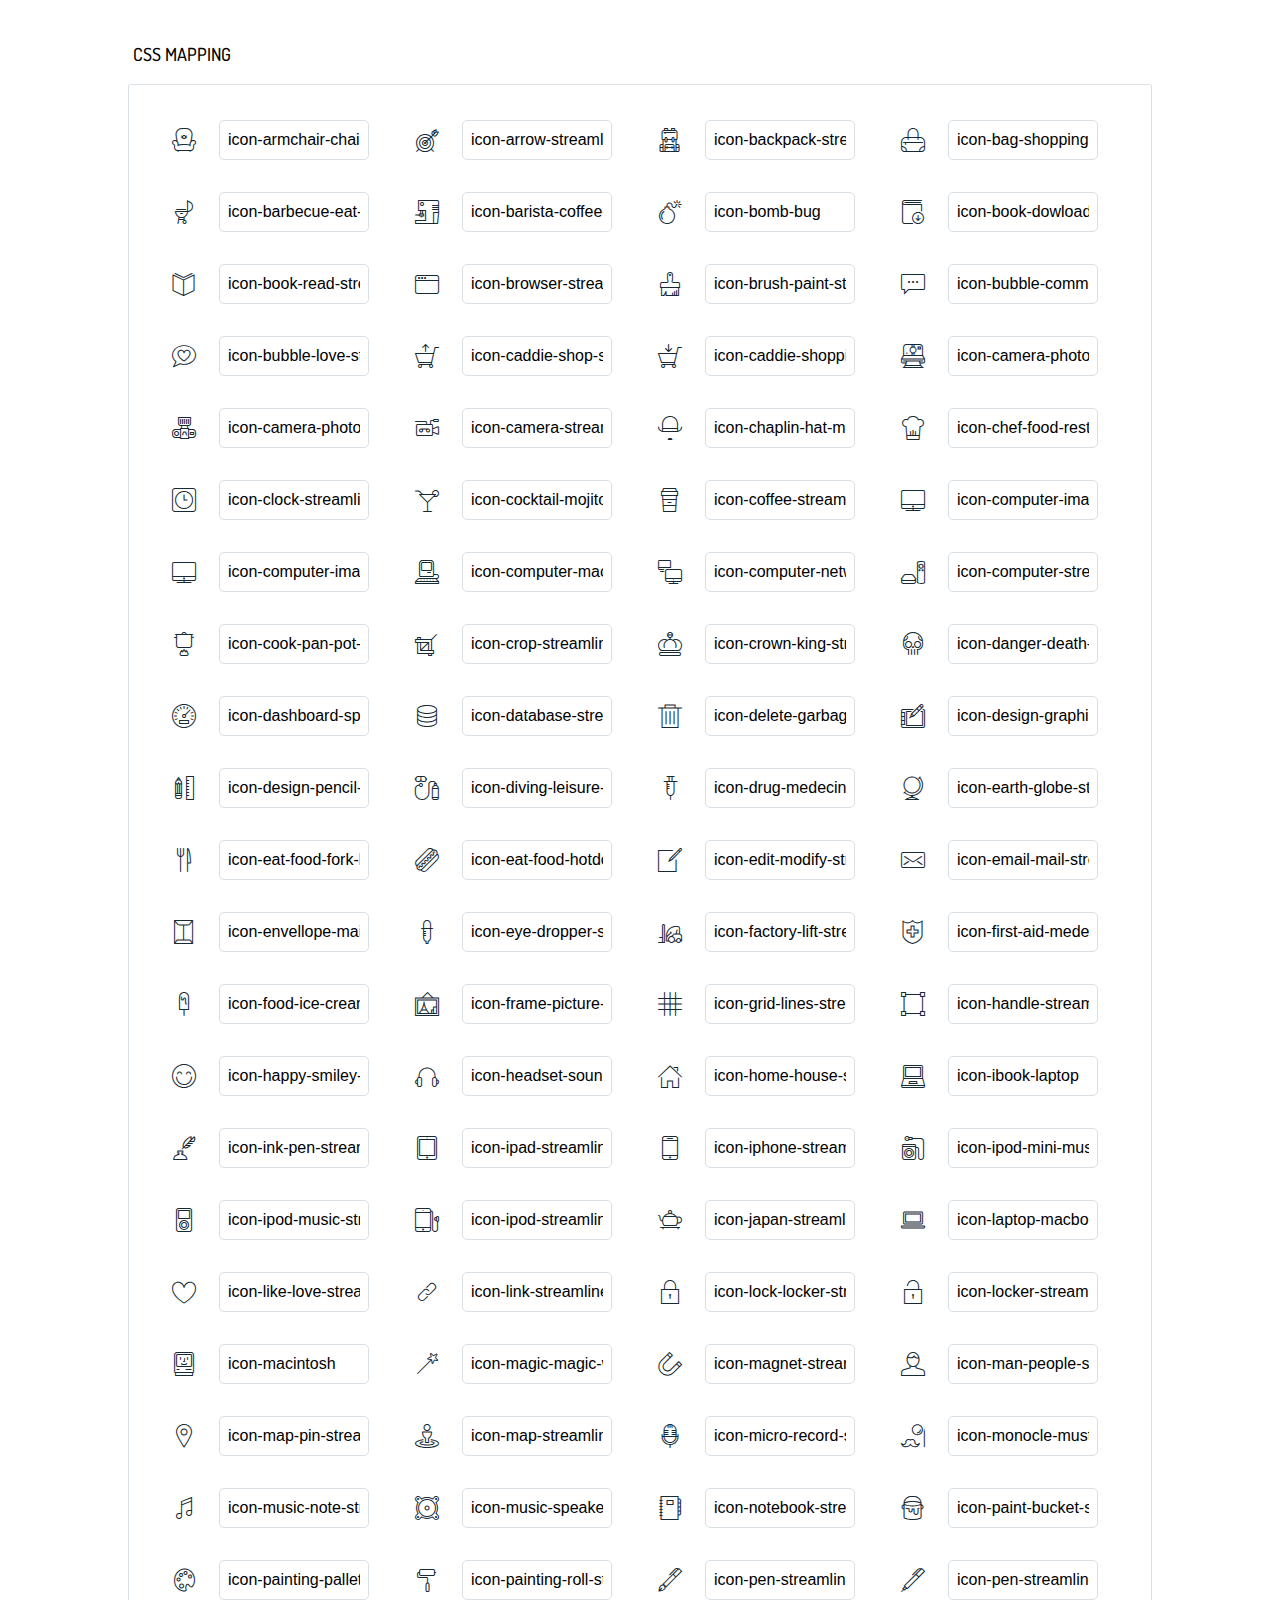
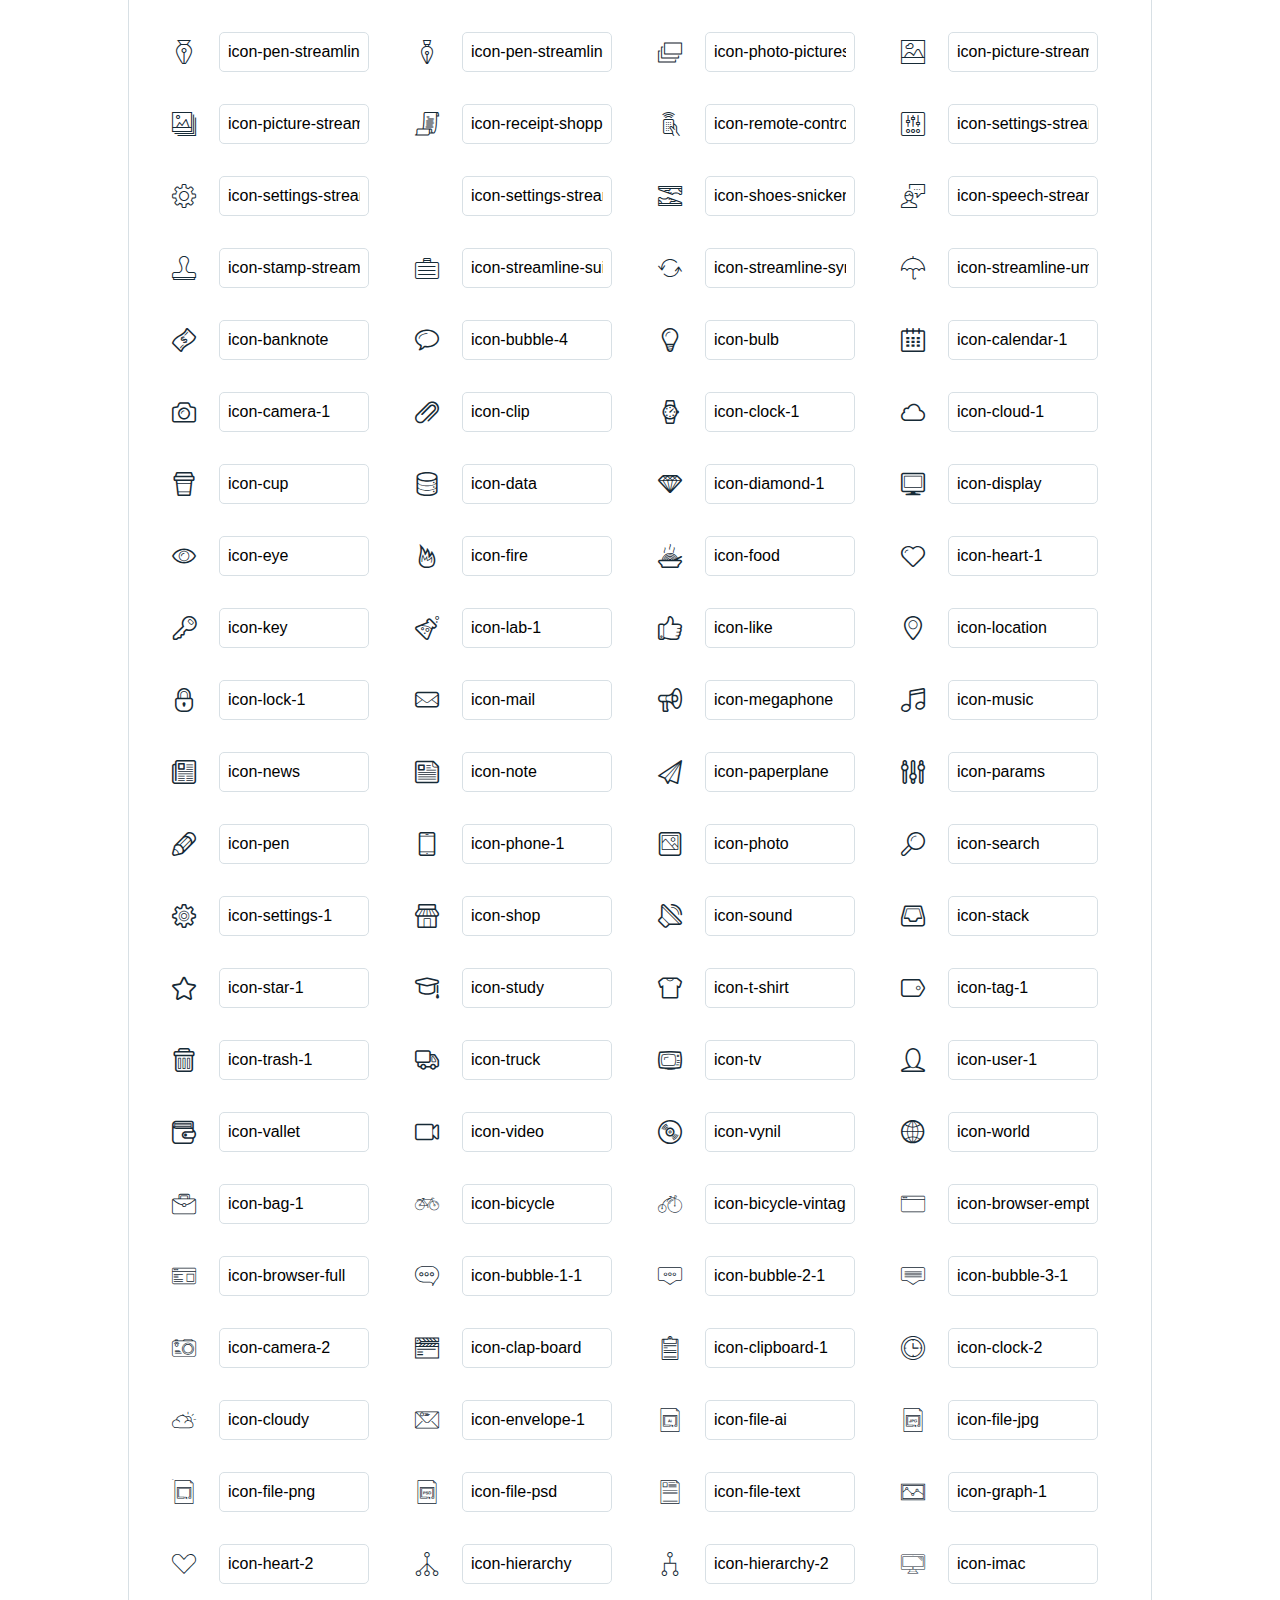
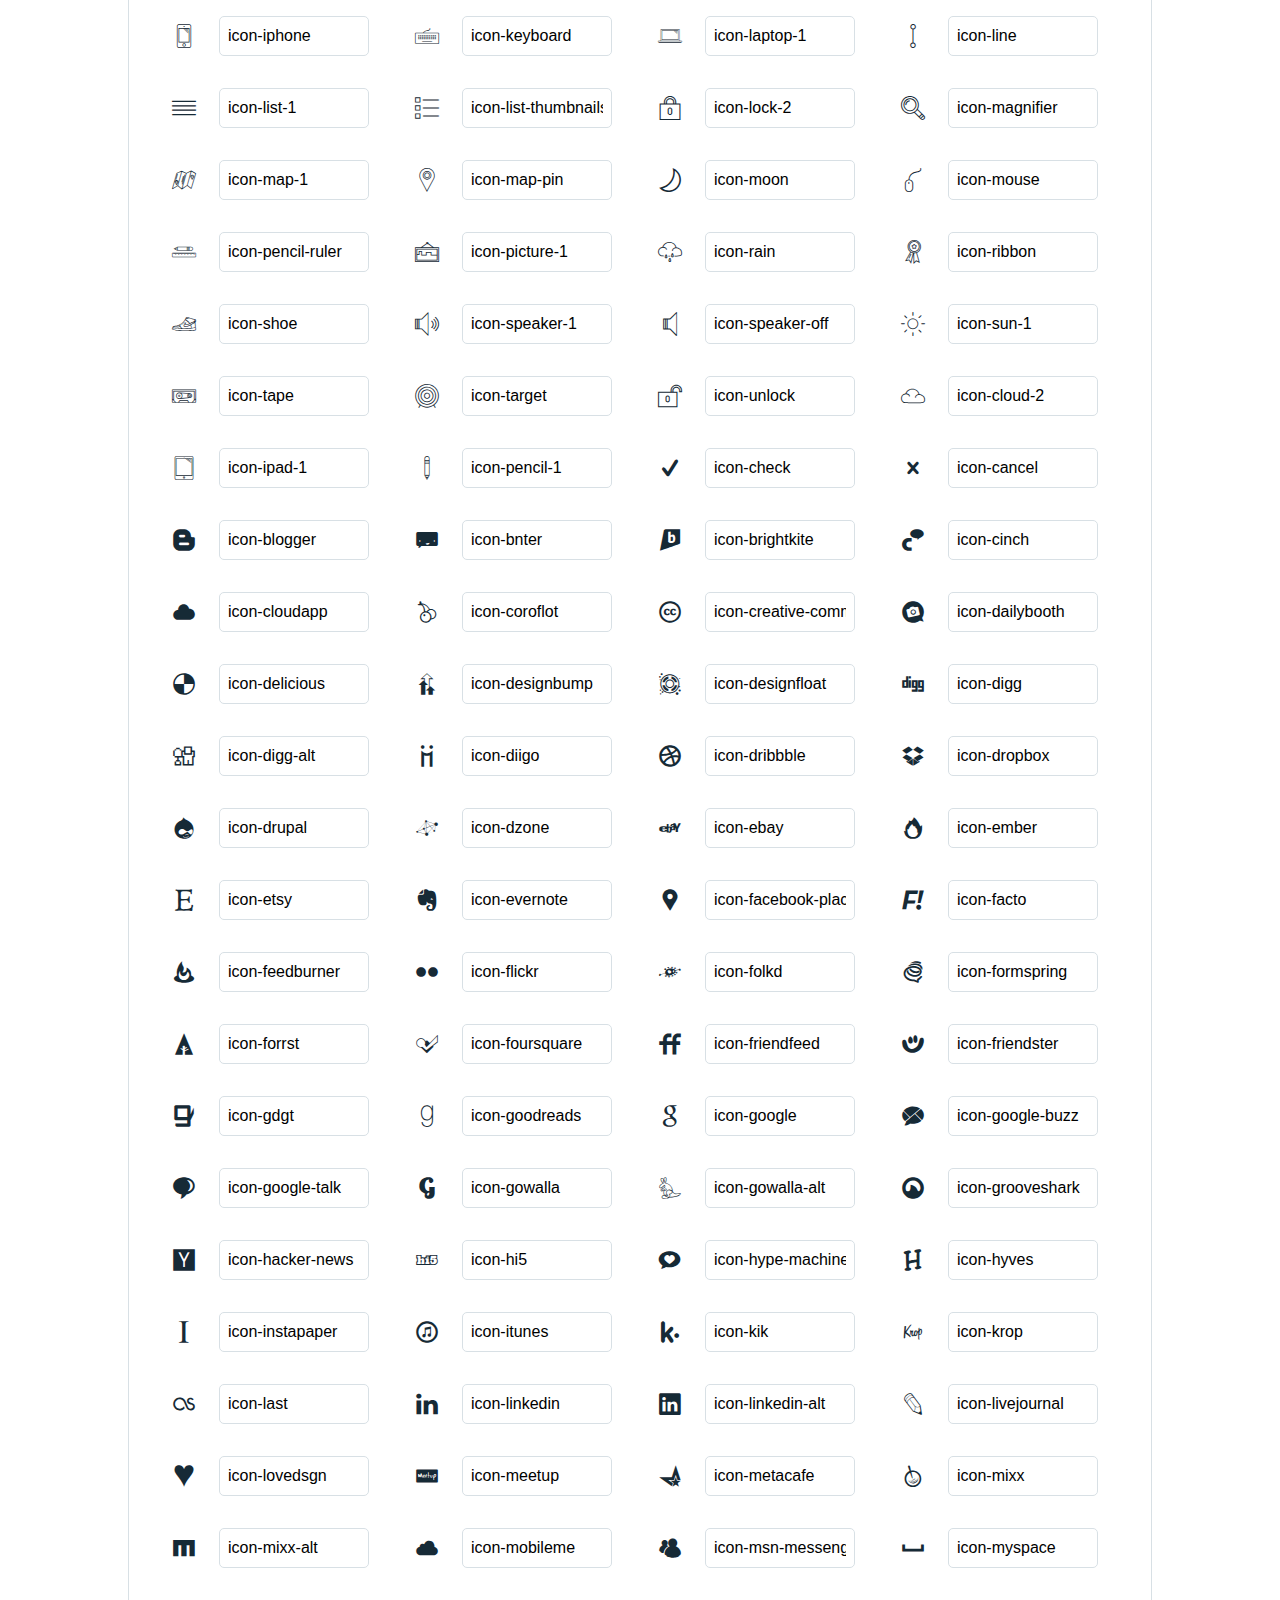
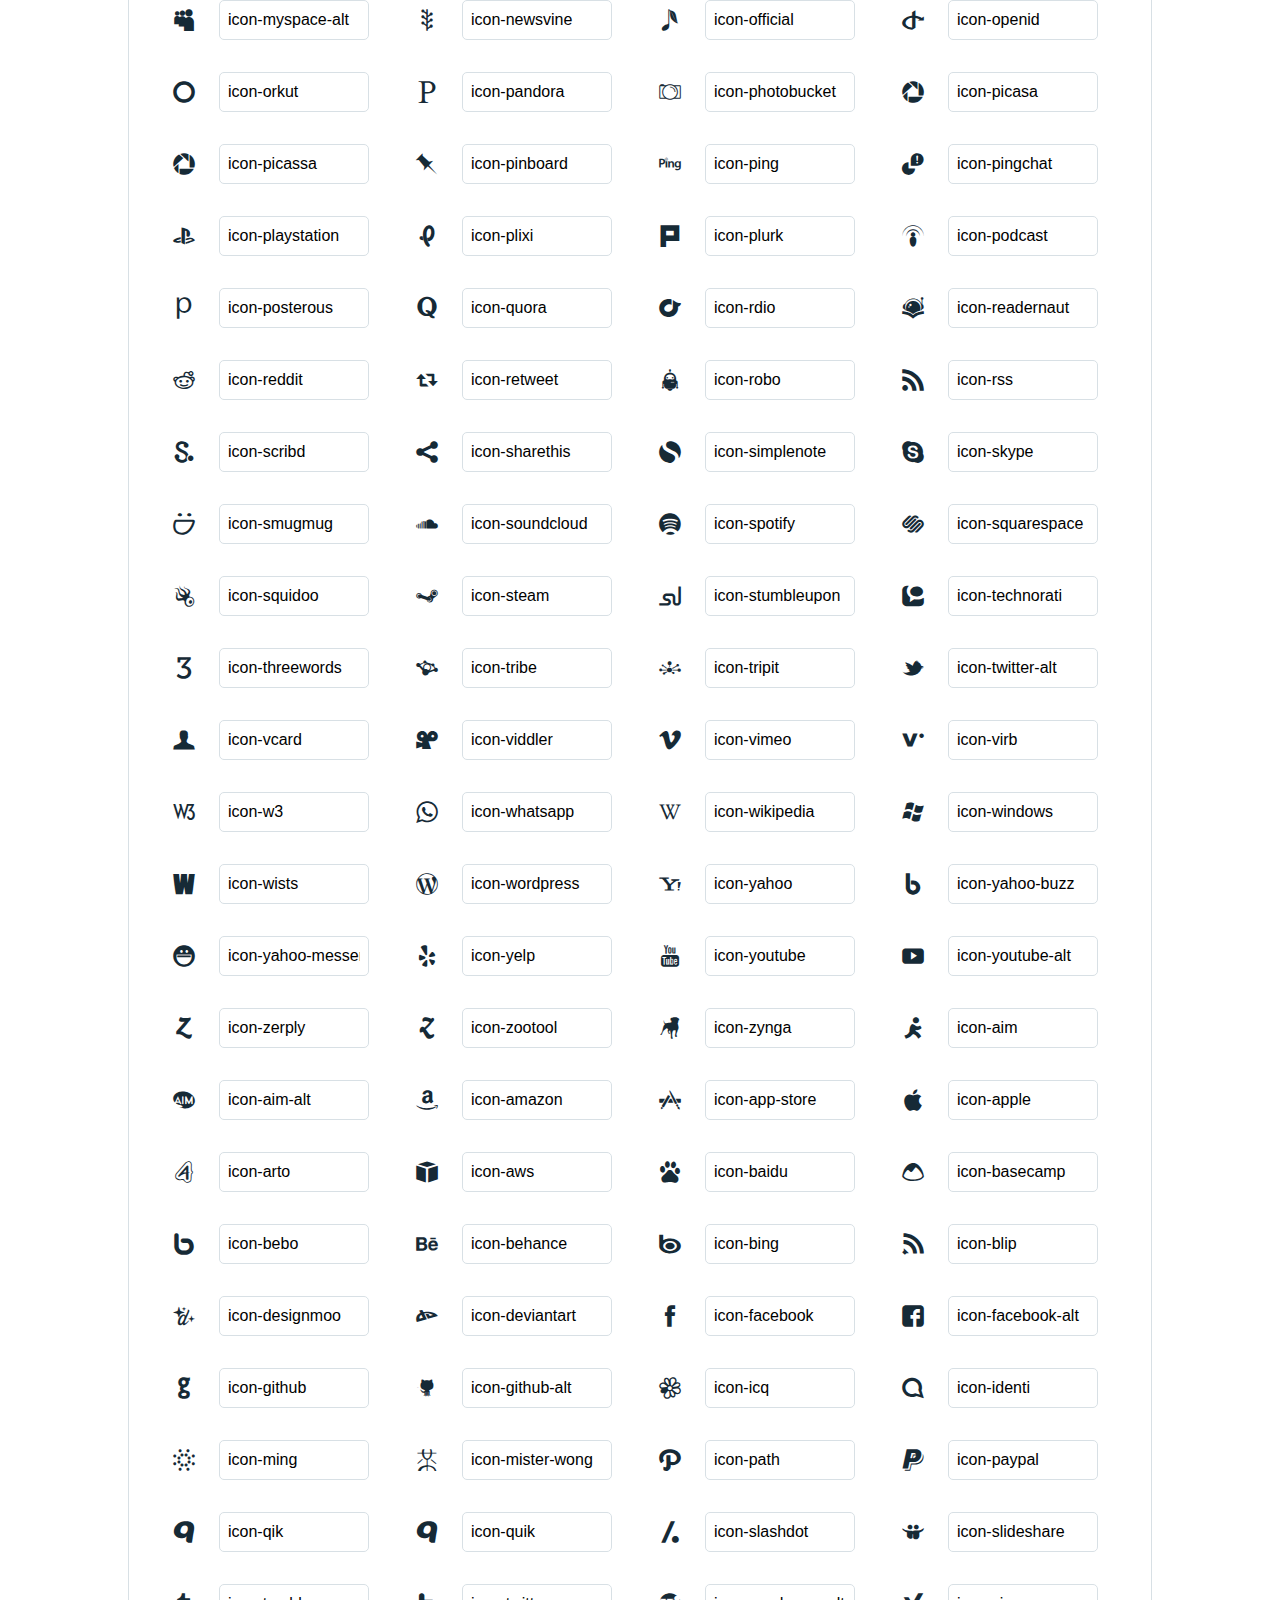
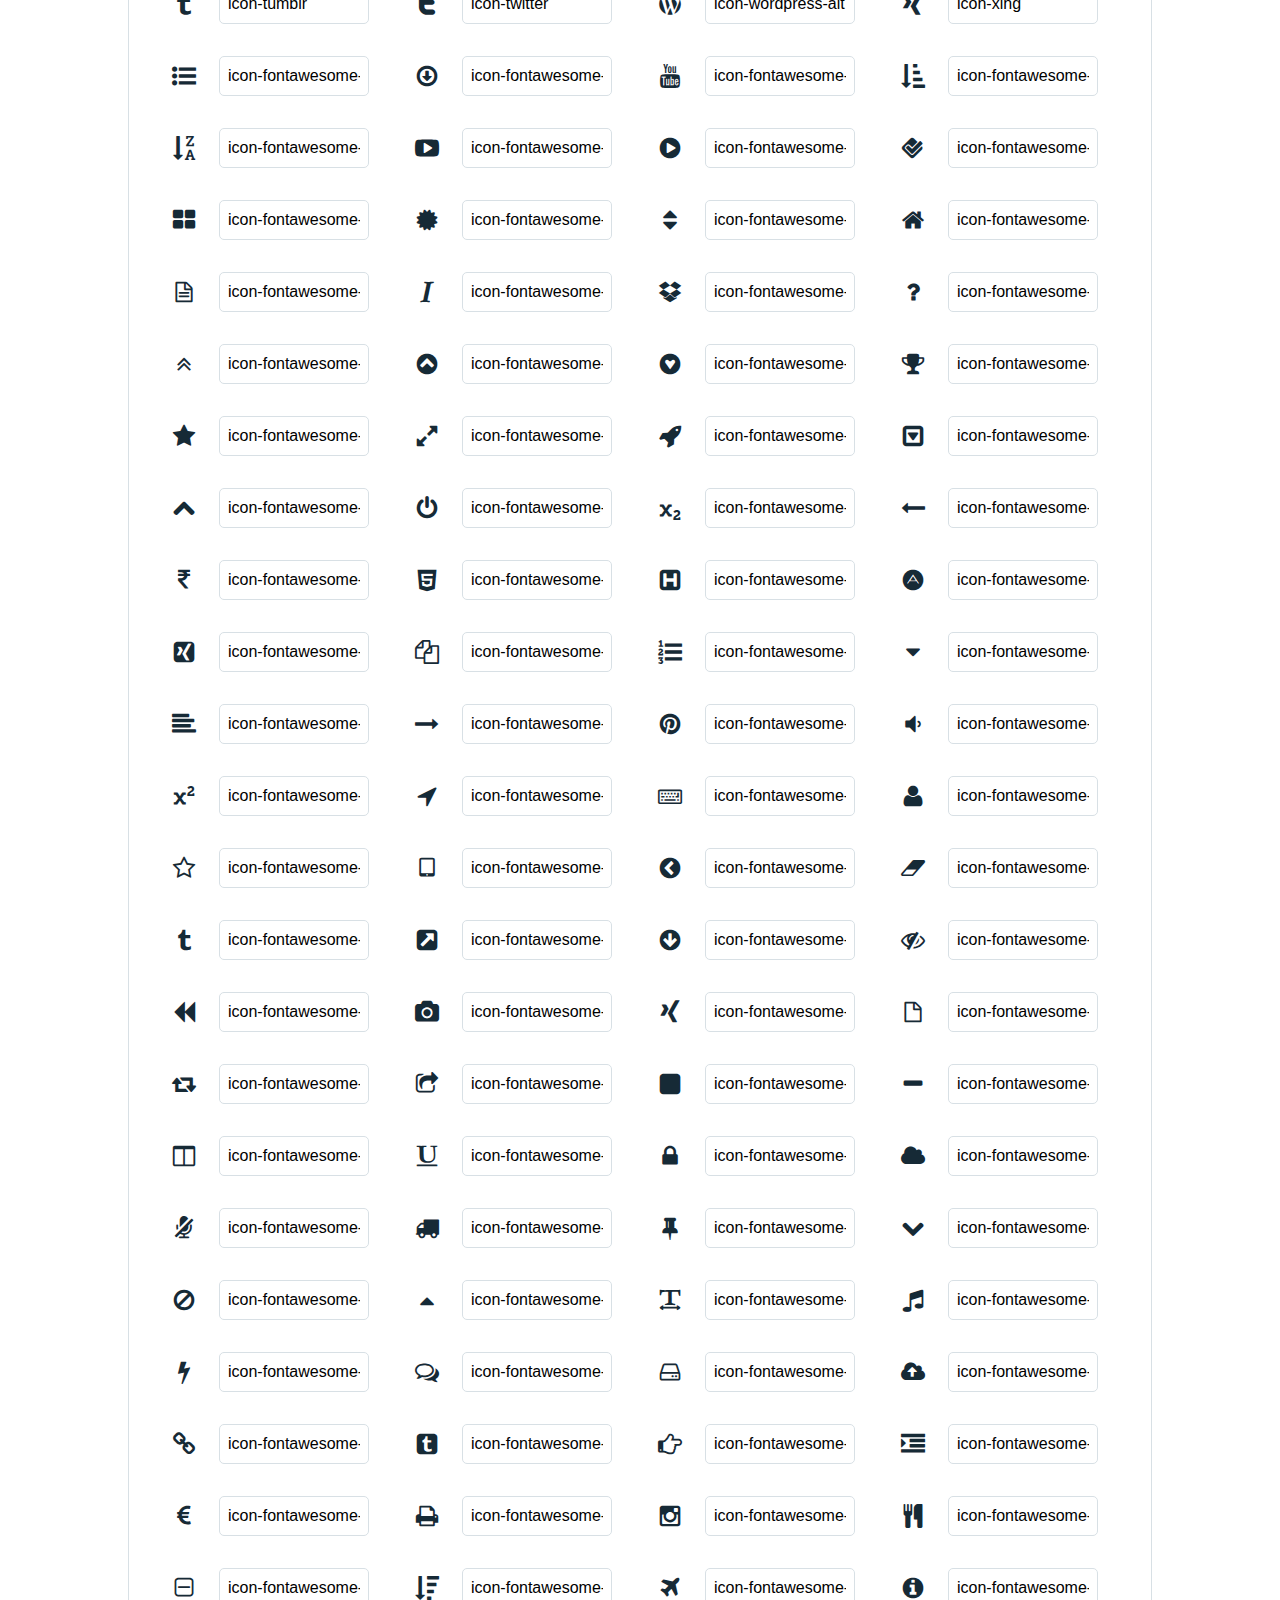
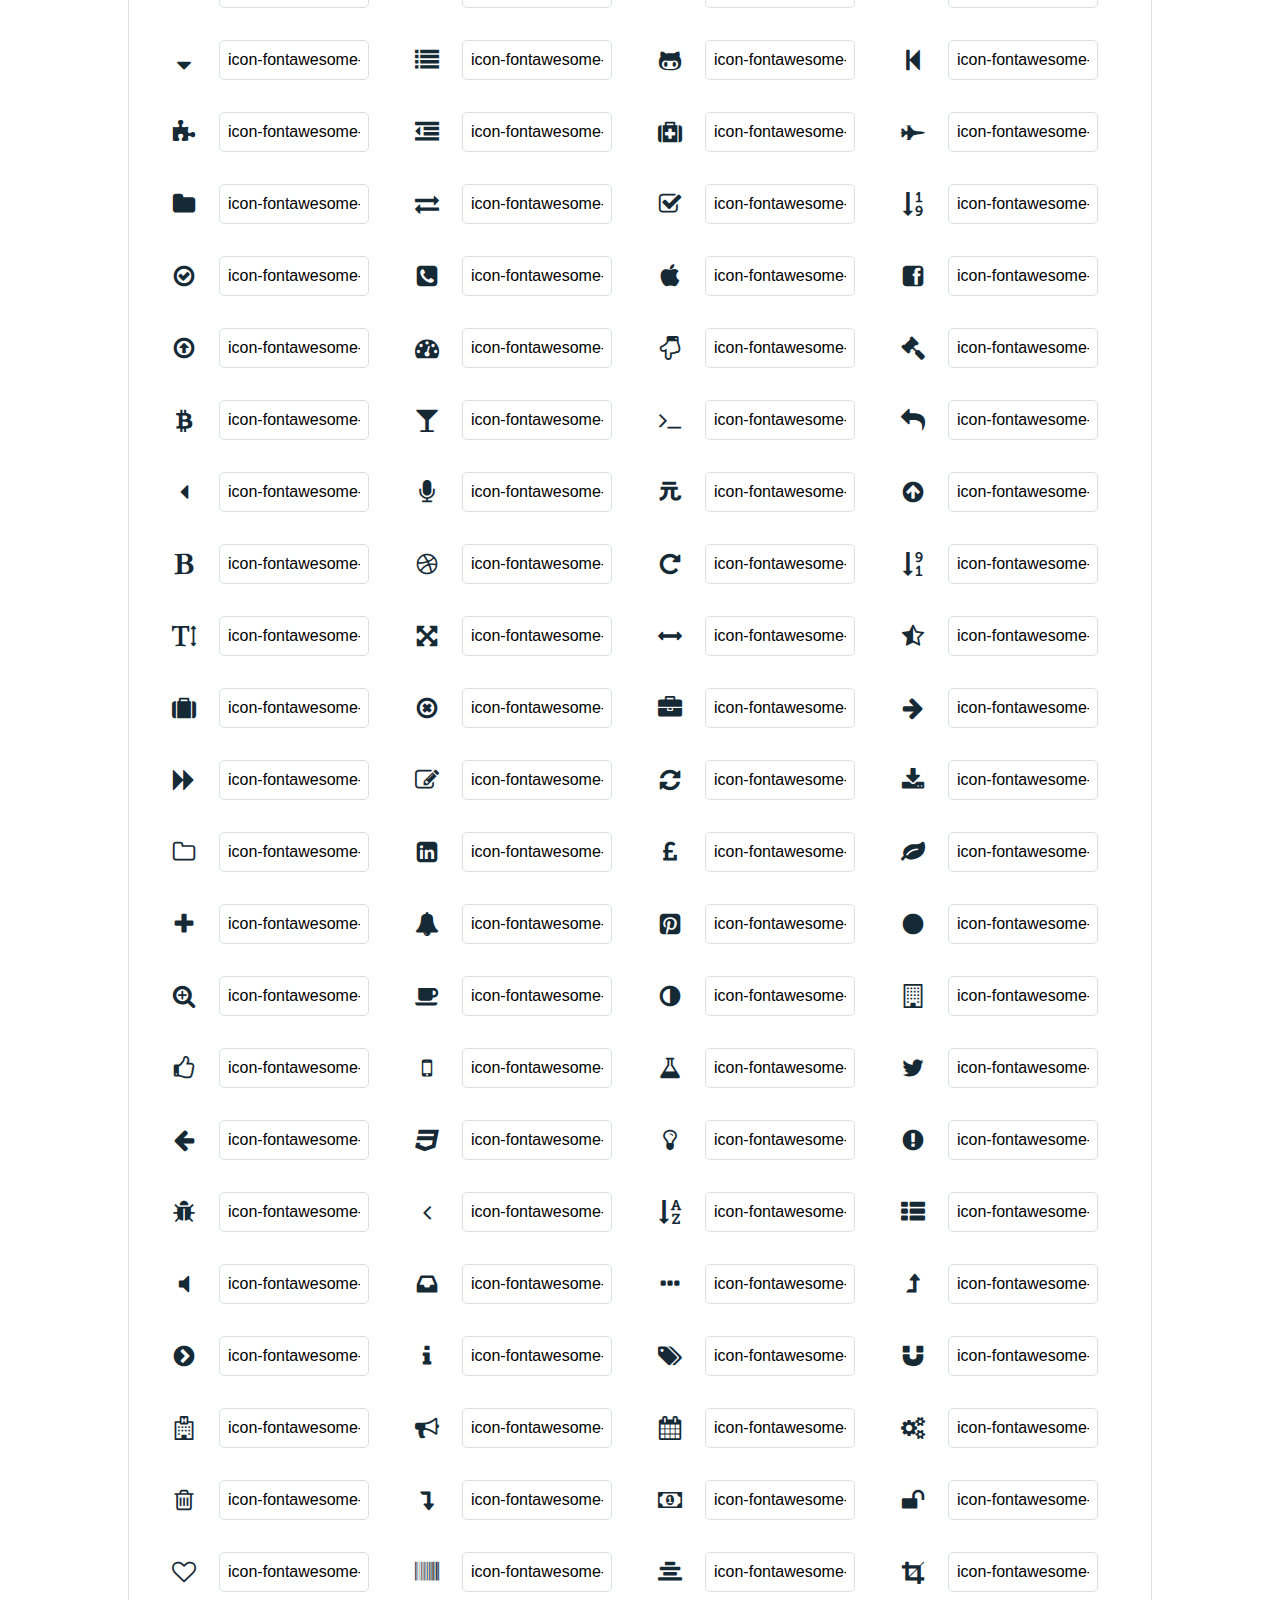
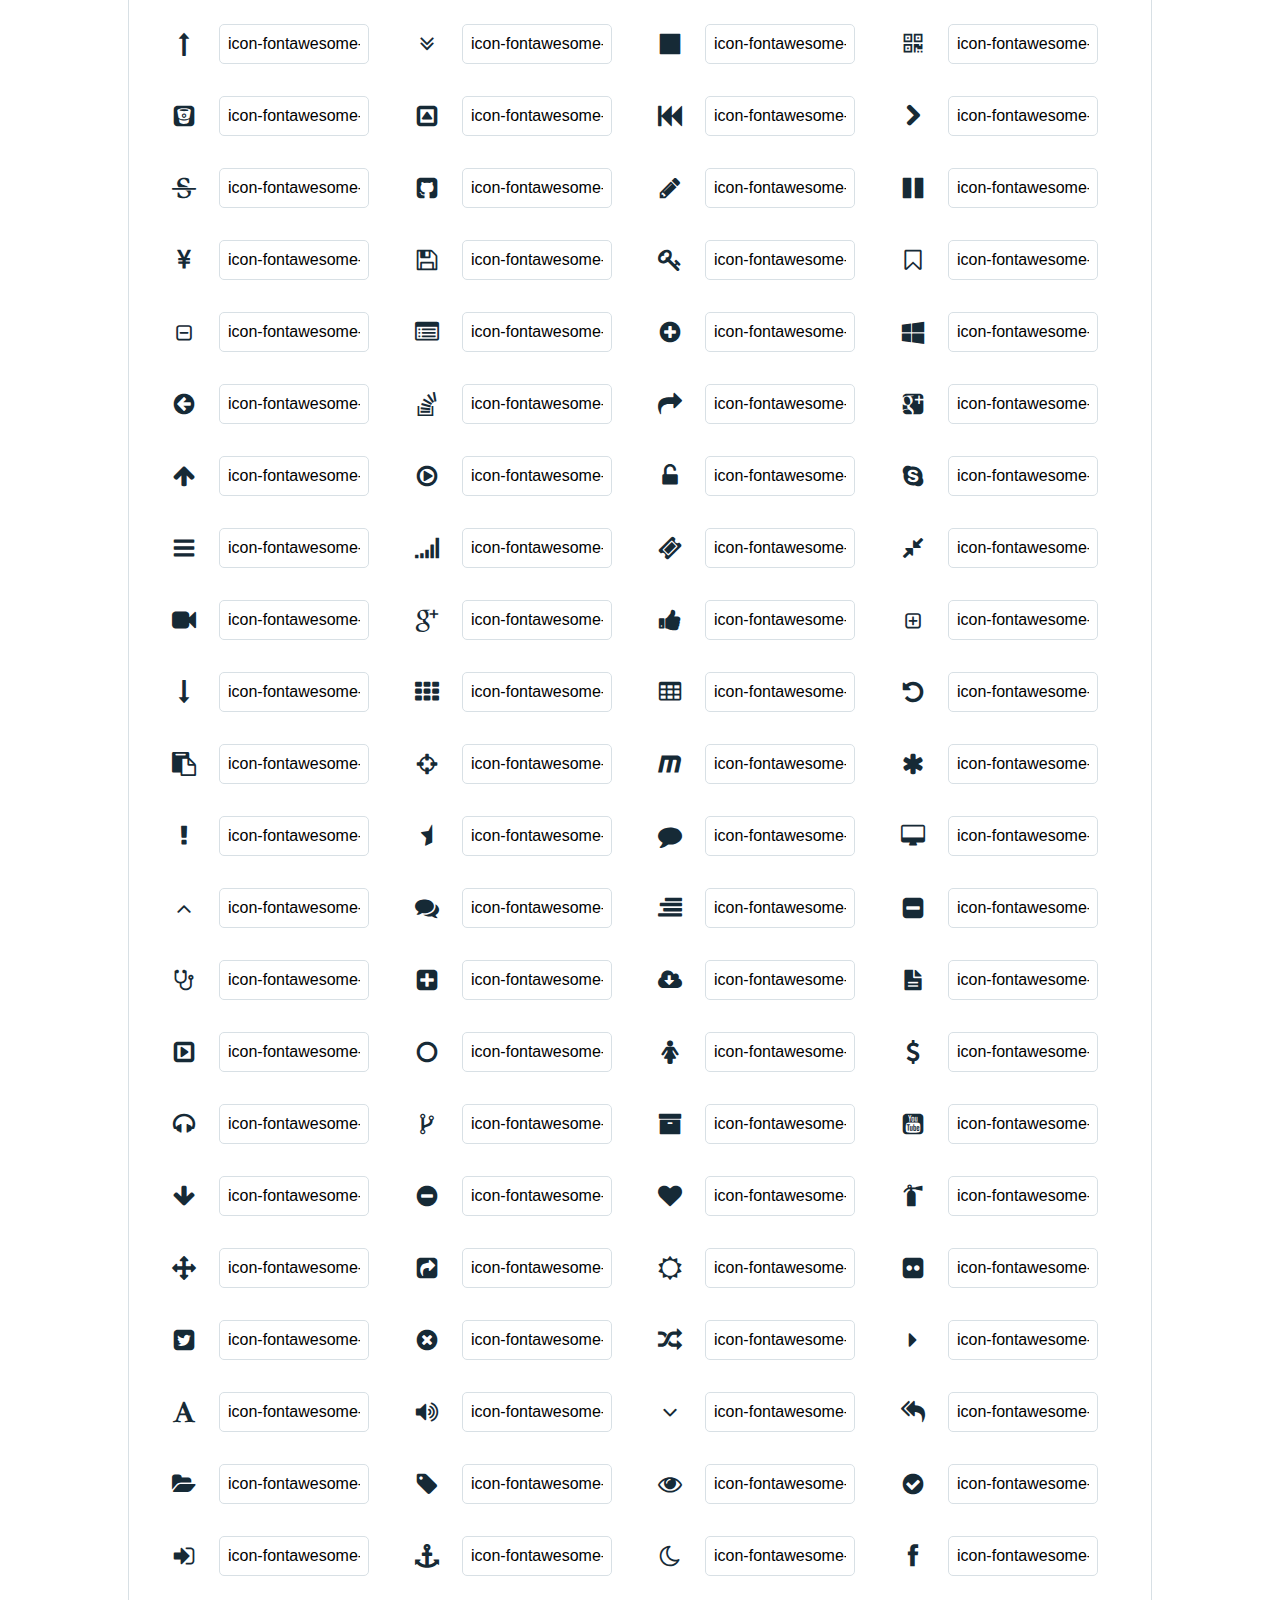
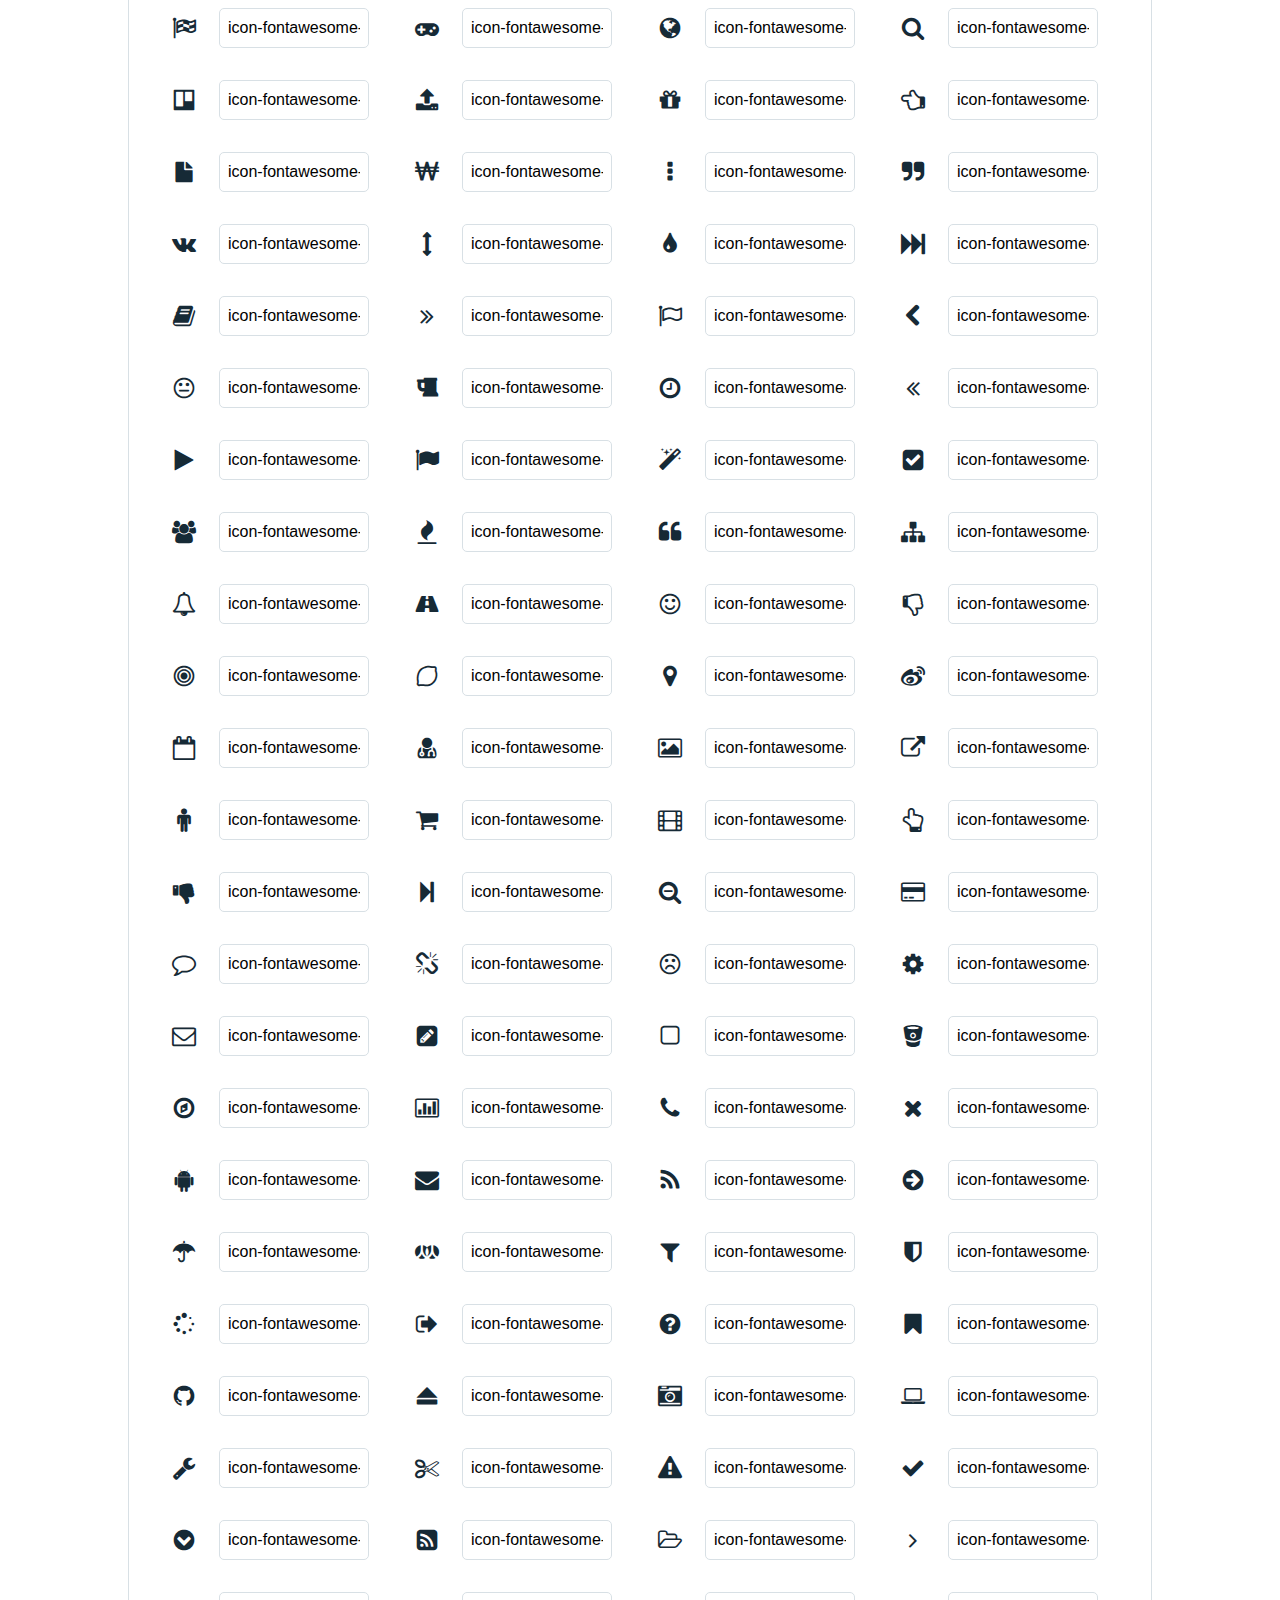
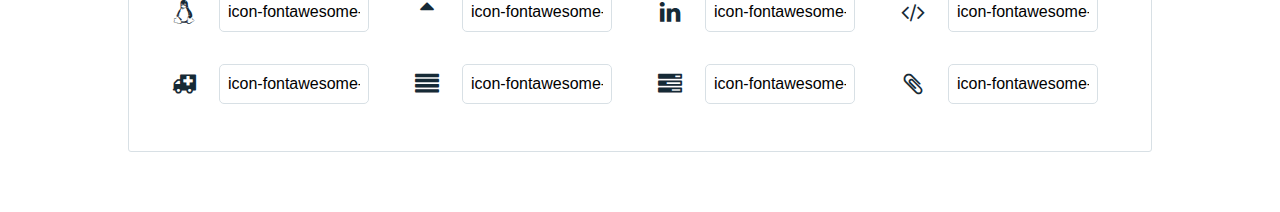
<file: Template/main-files 2/Documentation/icon-font-css-reference.html>
<!DOCTYPE html>
<html lang="en">
  <head>
    <meta charset="utf-8">
    <meta http-equiv="X-UA-Compatible" content="IE=edge,chrome=1">
    <meta name="viewport" content="width=device-width,initial-scale=1">
    <title>CSS Reference - 712 icon fonts </title>
    <link href="http://fonts.googleapis.com/css?family=Dosis:400,500,700" rel="stylesheet" type="text/css">
    <link rel="stylesheet" href="css/icon-fonts.css">
    <style type="text/css">
      html,body,div,span,applet,object,iframe,h1,h2,h3,h4,h5,h6,p,blockquote,pre,a,abbr,acronym,address,big,cite,code,del,dfn,em,img,ins,kbd,q,s,samp,small,strike,strong,sub,sup,tt,var,dl,dt,dd,ol,ul,li,fieldset,form,label,legend,table,caption,tbody,tfoot,thead,tr,th,td{margin:0;padding:0;border:0;outline:0;font-weight:inherit;font-style:inherit;font-family:inherit;font-size:100%;vertical-align:baseline}
body{line-height:1;color:#000;background:#fff}
ol,ul{list-style:none}
table{border-collapse:separate;border-spacing:0;vertical-align:middle}
caption,th,td{text-align:left;font-weight:normal;vertical-align:middle}
a img{border:none}
*{-webkit-box-sizing:border-box;-moz-box-sizing:border-box;box-sizing:border-box}
body{font-family:'Dosis','Tahoma',sans-serif}
.container{margin:15px auto;width:80%}
h1{margin:40px 0 20px;font-weight:700;font-size:38px;line-height:32px;color:#fb565e}
h2{font-size:18px;padding:0 0 21px 5px;margin:45px 0 0 0;text-transform:uppercase;font-weight:500}
.small{font-size:14px;color:#a5adb4;}
.small a{color:#a5adb4;}
.small a:hover{color:#fb565e}
.glyphs.character-mapping{margin:0 0 20px 0;padding:20px 0 20px 30px;color:rgba(0,0,0,0.5);border:1px solid #d8e0e5;-webkit-border-radius:3px;border-radius:3px;}
.glyphs.character-mapping li{margin:0 30px 20px 0;display:inline-block;width:90px}
.glyphs.character-mapping .icon{margin:10px 0 10px 15px;padding:15px;position:relative;width:55px;height:55px;color:#162a36 !important;overflow:hidden;-webkit-border-radius:3px;border-radius:3px;font-size:32px;}
.glyphs.character-mapping .icon svg{fill:#000}
.glyphs.character-mapping input{margin:0;padding:5px 0;line-height:12px;font-size:12px;display:block;width:100%;border:1px solid #d8e0e5;-webkit-border-radius:5px;border-radius:5px;text-align:center;outline:0;}
.glyphs.character-mapping input:focus{border:1px solid #fbde4a;-webkit-box-shadow:inset 0 0 3px #fbde4a;box-shadow:inset 0 0 3px #fbde4a}
.glyphs.character-mapping input:hover{-webkit-box-shadow:inset 0 0 3px #fbde4a;box-shadow:inset 0 0 3px #fbde4a}
.glyphs.css-mapping{margin:0 0 60px 0;padding:30px 0 20px 30px;color:rgba(0,0,0,0.5);border:1px solid #d8e0e5;-webkit-border-radius:3px;border-radius:3px;}
.glyphs.css-mapping li{margin:0 30px 20px 0;padding:0;display:inline-block;overflow:hidden}
.glyphs.css-mapping .icon{margin:0;margin-right:10px;padding:13px;height:50px;width:50px;color:#162a36 !important;overflow:hidden;float:left;font-size:24px}
.glyphs.css-mapping input{margin:0;margin-top:5px;padding:8px;line-height:16px;font-size:16px;display:block;width:150px;height:40px;border:1px solid #d8e0e5;-webkit-border-radius:5px;border-radius:5px;background:#fff;outline:0;float:right;}
.glyphs.css-mapping input:focus{border:1px solid #fbde4a;-webkit-box-shadow:inset 0 0 3px #fbde4a;box-shadow:inset 0 0 3px #fbde4a}
.glyphs.css-mapping input:hover{-webkit-box-shadow:inset 0 0 3px #fbde4a;box-shadow:inset 0 0 3px #fbde4a}

      
    </style>
  </head>
  <body>
    <div class="container">
    	<h2>CSS mapping</h2>
      <ul class="glyphs css-mapping">
        <li>
          <div class="icon icon-armchair-chair-streamline"></div>
          <input type="text" readonly="readonly" value="icon-armchair-chair-streamline">
        </li>
        <li>
          <div class="icon icon-arrow-streamline-target"></div>
          <input type="text" readonly="readonly" value="icon-arrow-streamline-target">
        </li>
        <li>
          <div class="icon icon-backpack-streamline-trekking"></div>
          <input type="text" readonly="readonly" value="icon-backpack-streamline-trekking">
        </li>
        <li>
          <div class="icon icon-bag-shopping-streamline"></div>
          <input type="text" readonly="readonly" value="icon-bag-shopping-streamline">
        </li>
        <li>
          <div class="icon icon-barbecue-eat-food-streamline"></div>
          <input type="text" readonly="readonly" value="icon-barbecue-eat-food-streamline">
        </li>
        <li>
          <div class="icon icon-barista-coffee-espresso-streamline"></div>
          <input type="text" readonly="readonly" value="icon-barista-coffee-espresso-streamline">
        </li>
        <li>
          <div class="icon icon-bomb-bug"></div>
          <input type="text" readonly="readonly" value="icon-bomb-bug">
        </li>
        <li>
          <div class="icon icon-book-dowload-streamline"></div>
          <input type="text" readonly="readonly" value="icon-book-dowload-streamline">
        </li>
        <li>
          <div class="icon icon-book-read-streamline"></div>
          <input type="text" readonly="readonly" value="icon-book-read-streamline">
        </li>
        <li>
          <div class="icon icon-browser-streamline-window"></div>
          <input type="text" readonly="readonly" value="icon-browser-streamline-window">
        </li>
        <li>
          <div class="icon icon-brush-paint-streamline"></div>
          <input type="text" readonly="readonly" value="icon-brush-paint-streamline">
        </li>
        <li>
          <div class="icon icon-bubble-comment-streamline-talk"></div>
          <input type="text" readonly="readonly" value="icon-bubble-comment-streamline-talk">
        </li>
        <li>
          <div class="icon icon-bubble-love-streamline-talk"></div>
          <input type="text" readonly="readonly" value="icon-bubble-love-streamline-talk">
        </li>
        <li>
          <div class="icon icon-caddie-shop-shopping-streamline"></div>
          <input type="text" readonly="readonly" value="icon-caddie-shop-shopping-streamline">
        </li>
        <li>
          <div class="icon icon-caddie-shopping-streamline"></div>
          <input type="text" readonly="readonly" value="icon-caddie-shopping-streamline">
        </li>
        <li>
          <div class="icon icon-camera-photo-polaroid-streamline"></div>
          <input type="text" readonly="readonly" value="icon-camera-photo-polaroid-streamline">
        </li>
        <li>
          <div class="icon icon-camera-photo-streamline"></div>
          <input type="text" readonly="readonly" value="icon-camera-photo-streamline">
        </li>
        <li>
          <div class="icon icon-camera-streamline-video"></div>
          <input type="text" readonly="readonly" value="icon-camera-streamline-video">
        </li>
        <li>
          <div class="icon icon-chaplin-hat-movie-streamline"></div>
          <input type="text" readonly="readonly" value="icon-chaplin-hat-movie-streamline">
        </li>
        <li>
          <div class="icon icon-chef-food-restaurant-streamline"></div>
          <input type="text" readonly="readonly" value="icon-chef-food-restaurant-streamline">
        </li>
        <li>
          <div class="icon icon-clock-streamline-time"></div>
          <input type="text" readonly="readonly" value="icon-clock-streamline-time">
        </li>
        <li>
          <div class="icon icon-cocktail-mojito-streamline"></div>
          <input type="text" readonly="readonly" value="icon-cocktail-mojito-streamline">
        </li>
        <li>
          <div class="icon icon-coffee-streamline"></div>
          <input type="text" readonly="readonly" value="icon-coffee-streamline">
        </li>
        <li>
          <div class="icon icon-computer-imac"></div>
          <input type="text" readonly="readonly" value="icon-computer-imac">
        </li>
        <li>
          <div class="icon icon-computer-imac-2"></div>
          <input type="text" readonly="readonly" value="icon-computer-imac-2">
        </li>
        <li>
          <div class="icon icon-computer-macintosh-vintage"></div>
          <input type="text" readonly="readonly" value="icon-computer-macintosh-vintage">
        </li>
        <li>
          <div class="icon icon-computer-network-streamline"></div>
          <input type="text" readonly="readonly" value="icon-computer-network-streamline">
        </li>
        <li>
          <div class="icon icon-computer-streamline"></div>
          <input type="text" readonly="readonly" value="icon-computer-streamline">
        </li>
        <li>
          <div class="icon icon-cook-pan-pot-streamline"></div>
          <input type="text" readonly="readonly" value="icon-cook-pan-pot-streamline">
        </li>
        <li>
          <div class="icon icon-crop-streamline"></div>
          <input type="text" readonly="readonly" value="icon-crop-streamline">
        </li>
        <li>
          <div class="icon icon-crown-king-streamline"></div>
          <input type="text" readonly="readonly" value="icon-crown-king-streamline">
        </li>
        <li>
          <div class="icon icon-danger-death-delete-destroy-skull-stream"></div>
          <input type="text" readonly="readonly" value="icon-danger-death-delete-destroy-skull-stream">
        </li>
        <li>
          <div class="icon icon-dashboard-speed-streamline"></div>
          <input type="text" readonly="readonly" value="icon-dashboard-speed-streamline">
        </li>
        <li>
          <div class="icon icon-database-streamline"></div>
          <input type="text" readonly="readonly" value="icon-database-streamline">
        </li>
        <li>
          <div class="icon icon-delete-garbage-streamline"></div>
          <input type="text" readonly="readonly" value="icon-delete-garbage-streamline">
        </li>
        <li>
          <div class="icon icon-design-graphic-tablet-streamline-tablet"></div>
          <input type="text" readonly="readonly" value="icon-design-graphic-tablet-streamline-tablet">
        </li>
        <li>
          <div class="icon icon-design-pencil-rule-streamline"></div>
          <input type="text" readonly="readonly" value="icon-design-pencil-rule-streamline">
        </li>
        <li>
          <div class="icon icon-diving-leisure-sea-sport-streamline"></div>
          <input type="text" readonly="readonly" value="icon-diving-leisure-sea-sport-streamline">
        </li>
        <li>
          <div class="icon icon-drug-medecine-streamline-syringue"></div>
          <input type="text" readonly="readonly" value="icon-drug-medecine-streamline-syringue">
        </li>
        <li>
          <div class="icon icon-earth-globe-streamline"></div>
          <input type="text" readonly="readonly" value="icon-earth-globe-streamline">
        </li>
        <li>
          <div class="icon icon-eat-food-fork-knife-streamline"></div>
          <input type="text" readonly="readonly" value="icon-eat-food-fork-knife-streamline">
        </li>
        <li>
          <div class="icon icon-eat-food-hotdog-streamline"></div>
          <input type="text" readonly="readonly" value="icon-eat-food-hotdog-streamline">
        </li>
        <li>
          <div class="icon icon-edit-modify-streamline"></div>
          <input type="text" readonly="readonly" value="icon-edit-modify-streamline">
        </li>
        <li>
          <div class="icon icon-email-mail-streamline"></div>
          <input type="text" readonly="readonly" value="icon-email-mail-streamline">
        </li>
        <li>
          <div class="icon icon-envellope-mail-streamline"></div>
          <input type="text" readonly="readonly" value="icon-envellope-mail-streamline">
        </li>
        <li>
          <div class="icon icon-eye-dropper-streamline"></div>
          <input type="text" readonly="readonly" value="icon-eye-dropper-streamline">
        </li>
        <li>
          <div class="icon icon-factory-lift-streamline-warehouse"></div>
          <input type="text" readonly="readonly" value="icon-factory-lift-streamline-warehouse">
        </li>
        <li>
          <div class="icon icon-first-aid-medecine-shield-streamline"></div>
          <input type="text" readonly="readonly" value="icon-first-aid-medecine-shield-streamline">
        </li>
        <li>
          <div class="icon icon-food-ice-cream-streamline"></div>
          <input type="text" readonly="readonly" value="icon-food-ice-cream-streamline">
        </li>
        <li>
          <div class="icon icon-frame-picture-streamline"></div>
          <input type="text" readonly="readonly" value="icon-frame-picture-streamline">
        </li>
        <li>
          <div class="icon icon-grid-lines-streamline"></div>
          <input type="text" readonly="readonly" value="icon-grid-lines-streamline">
        </li>
        <li>
          <div class="icon icon-handle-streamline-vector"></div>
          <input type="text" readonly="readonly" value="icon-handle-streamline-vector">
        </li>
        <li>
          <div class="icon icon-happy-smiley-streamline"></div>
          <input type="text" readonly="readonly" value="icon-happy-smiley-streamline">
        </li>
        <li>
          <div class="icon icon-headset-sound-streamline"></div>
          <input type="text" readonly="readonly" value="icon-headset-sound-streamline">
        </li>
        <li>
          <div class="icon icon-home-house-streamline"></div>
          <input type="text" readonly="readonly" value="icon-home-house-streamline">
        </li>
        <li>
          <div class="icon icon-ibook-laptop"></div>
          <input type="text" readonly="readonly" value="icon-ibook-laptop">
        </li>
        <li>
          <div class="icon icon-ink-pen-streamline"></div>
          <input type="text" readonly="readonly" value="icon-ink-pen-streamline">
        </li>
        <li>
          <div class="icon icon-ipad-streamline"></div>
          <input type="text" readonly="readonly" value="icon-ipad-streamline">
        </li>
        <li>
          <div class="icon icon-iphone-streamline"></div>
          <input type="text" readonly="readonly" value="icon-iphone-streamline">
        </li>
        <li>
          <div class="icon icon-ipod-mini-music-streamline"></div>
          <input type="text" readonly="readonly" value="icon-ipod-mini-music-streamline">
        </li>
        <li>
          <div class="icon icon-ipod-music-streamline"></div>
          <input type="text" readonly="readonly" value="icon-ipod-music-streamline">
        </li>
        <li>
          <div class="icon icon-ipod-streamline"></div>
          <input type="text" readonly="readonly" value="icon-ipod-streamline">
        </li>
        <li>
          <div class="icon icon-japan-streamline-tea"></div>
          <input type="text" readonly="readonly" value="icon-japan-streamline-tea">
        </li>
        <li>
          <div class="icon icon-laptop-macbook-streamline"></div>
          <input type="text" readonly="readonly" value="icon-laptop-macbook-streamline">
        </li>
        <li>
          <div class="icon icon-like-love-streamline"></div>
          <input type="text" readonly="readonly" value="icon-like-love-streamline">
        </li>
        <li>
          <div class="icon icon-link-streamline"></div>
          <input type="text" readonly="readonly" value="icon-link-streamline">
        </li>
        <li>
          <div class="icon icon-lock-locker-streamline"></div>
          <input type="text" readonly="readonly" value="icon-lock-locker-streamline">
        </li>
        <li>
          <div class="icon icon-locker-streamline-unlock"></div>
          <input type="text" readonly="readonly" value="icon-locker-streamline-unlock">
        </li>
        <li>
          <div class="icon icon-macintosh"></div>
          <input type="text" readonly="readonly" value="icon-macintosh">
        </li>
        <li>
          <div class="icon icon-magic-magic-wand-streamline"></div>
          <input type="text" readonly="readonly" value="icon-magic-magic-wand-streamline">
        </li>
        <li>
          <div class="icon icon-magnet-streamline"></div>
          <input type="text" readonly="readonly" value="icon-magnet-streamline">
        </li>
        <li>
          <div class="icon icon-man-people-streamline-user"></div>
          <input type="text" readonly="readonly" value="icon-man-people-streamline-user">
        </li>
        <li>
          <div class="icon icon-map-pin-streamline"></div>
          <input type="text" readonly="readonly" value="icon-map-pin-streamline">
        </li>
        <li>
          <div class="icon icon-map-streamline-user"></div>
          <input type="text" readonly="readonly" value="icon-map-streamline-user">
        </li>
        <li>
          <div class="icon icon-micro-record-streamline"></div>
          <input type="text" readonly="readonly" value="icon-micro-record-streamline">
        </li>
        <li>
          <div class="icon icon-monocle-mustache-streamline"></div>
          <input type="text" readonly="readonly" value="icon-monocle-mustache-streamline">
        </li>
        <li>
          <div class="icon icon-music-note-streamline"></div>
          <input type="text" readonly="readonly" value="icon-music-note-streamline">
        </li>
        <li>
          <div class="icon icon-music-speaker-streamline"></div>
          <input type="text" readonly="readonly" value="icon-music-speaker-streamline">
        </li>
        <li>
          <div class="icon icon-notebook-streamline"></div>
          <input type="text" readonly="readonly" value="icon-notebook-streamline">
        </li>
        <li>
          <div class="icon icon-paint-bucket-streamline"></div>
          <input type="text" readonly="readonly" value="icon-paint-bucket-streamline">
        </li>
        <li>
          <div class="icon icon-painting-pallet-streamline"></div>
          <input type="text" readonly="readonly" value="icon-painting-pallet-streamline">
        </li>
        <li>
          <div class="icon icon-painting-roll-streamline"></div>
          <input type="text" readonly="readonly" value="icon-painting-roll-streamline">
        </li>
        <li>
          <div class="icon icon-pen-streamline"></div>
          <input type="text" readonly="readonly" value="icon-pen-streamline">
        </li>
        <li>
          <div class="icon icon-pen-streamline-1"></div>
          <input type="text" readonly="readonly" value="icon-pen-streamline-1">
        </li>
        <li>
          <div class="icon icon-pen-streamline-2"></div>
          <input type="text" readonly="readonly" value="icon-pen-streamline-2">
        </li>
        <li>
          <div class="icon icon-pen-streamline-3"></div>
          <input type="text" readonly="readonly" value="icon-pen-streamline-3">
        </li>
        <li>
          <div class="icon icon-photo-pictures-streamline"></div>
          <input type="text" readonly="readonly" value="icon-photo-pictures-streamline">
        </li>
        <li>
          <div class="icon icon-picture-streamline"></div>
          <input type="text" readonly="readonly" value="icon-picture-streamline">
        </li>
        <li>
          <div class="icon icon-picture-streamline-1"></div>
          <input type="text" readonly="readonly" value="icon-picture-streamline-1">
        </li>
        <li>
          <div class="icon icon-receipt-shopping-streamline"></div>
          <input type="text" readonly="readonly" value="icon-receipt-shopping-streamline">
        </li>
        <li>
          <div class="icon icon-remote-control-streamline"></div>
          <input type="text" readonly="readonly" value="icon-remote-control-streamline">
        </li>
        <li>
          <div class="icon icon-settings-streamline"></div>
          <input type="text" readonly="readonly" value="icon-settings-streamline">
        </li>
        <li>
          <div class="icon icon-settings-streamline-1"></div>
          <input type="text" readonly="readonly" value="icon-settings-streamline-1">
        </li>
        <li>
          <div class="icon icon-settings-streamline-2"></div>
          <input type="text" readonly="readonly" value="icon-settings-streamline-2">
        </li>
        <li>
          <div class="icon icon-shoes-snickers-streamline"></div>
          <input type="text" readonly="readonly" value="icon-shoes-snickers-streamline">
        </li>
        <li>
          <div class="icon icon-speech-streamline-talk-user"></div>
          <input type="text" readonly="readonly" value="icon-speech-streamline-talk-user">
        </li>
        <li>
          <div class="icon icon-stamp-streamline"></div>
          <input type="text" readonly="readonly" value="icon-stamp-streamline">
        </li>
        <li>
          <div class="icon icon-streamline-suitcase-travel"></div>
          <input type="text" readonly="readonly" value="icon-streamline-suitcase-travel">
        </li>
        <li>
          <div class="icon icon-streamline-sync"></div>
          <input type="text" readonly="readonly" value="icon-streamline-sync">
        </li>
        <li>
          <div class="icon icon-streamline-umbrella-weather"></div>
          <input type="text" readonly="readonly" value="icon-streamline-umbrella-weather">
        </li>
        <li>
          <div class="icon icon-banknote"></div>
          <input type="text" readonly="readonly" value="icon-banknote">
        </li>
        <li>
          <div class="icon icon-bubble-4"></div>
          <input type="text" readonly="readonly" value="icon-bubble-4">
        </li>
        <li>
          <div class="icon icon-bulb"></div>
          <input type="text" readonly="readonly" value="icon-bulb">
        </li>
        <li>
          <div class="icon icon-calendar-1"></div>
          <input type="text" readonly="readonly" value="icon-calendar-1">
        </li>
        <li>
          <div class="icon icon-camera-1"></div>
          <input type="text" readonly="readonly" value="icon-camera-1">
        </li>
        <li>
          <div class="icon icon-clip"></div>
          <input type="text" readonly="readonly" value="icon-clip">
        </li>
        <li>
          <div class="icon icon-clock-1"></div>
          <input type="text" readonly="readonly" value="icon-clock-1">
        </li>
        <li>
          <div class="icon icon-cloud-1"></div>
          <input type="text" readonly="readonly" value="icon-cloud-1">
        </li>
        <li>
          <div class="icon icon-cup"></div>
          <input type="text" readonly="readonly" value="icon-cup">
        </li>
        <li>
          <div class="icon icon-data"></div>
          <input type="text" readonly="readonly" value="icon-data">
        </li>
        <li>
          <div class="icon icon-diamond-1"></div>
          <input type="text" readonly="readonly" value="icon-diamond-1">
        </li>
        <li>
          <div class="icon icon-display"></div>
          <input type="text" readonly="readonly" value="icon-display">
        </li>
        <li>
          <div class="icon icon-eye"></div>
          <input type="text" readonly="readonly" value="icon-eye">
        </li>
        <li>
          <div class="icon icon-fire"></div>
          <input type="text" readonly="readonly" value="icon-fire">
        </li>
        <li>
          <div class="icon icon-food"></div>
          <input type="text" readonly="readonly" value="icon-food">
        </li>
        <li>
          <div class="icon icon-heart-1"></div>
          <input type="text" readonly="readonly" value="icon-heart-1">
        </li>
        <li>
          <div class="icon icon-key"></div>
          <input type="text" readonly="readonly" value="icon-key">
        </li>
        <li>
          <div class="icon icon-lab-1"></div>
          <input type="text" readonly="readonly" value="icon-lab-1">
        </li>
        <li>
          <div class="icon icon-like"></div>
          <input type="text" readonly="readonly" value="icon-like">
        </li>
        <li>
          <div class="icon icon-location"></div>
          <input type="text" readonly="readonly" value="icon-location">
        </li>
        <li>
          <div class="icon icon-lock-1"></div>
          <input type="text" readonly="readonly" value="icon-lock-1">
        </li>
        <li>
          <div class="icon icon-mail"></div>
          <input type="text" readonly="readonly" value="icon-mail">
        </li>
        <li>
          <div class="icon icon-megaphone"></div>
          <input type="text" readonly="readonly" value="icon-megaphone">
        </li>
        <li>
          <div class="icon icon-music"></div>
          <input type="text" readonly="readonly" value="icon-music">
        </li>
        <li>
          <div class="icon icon-news"></div>
          <input type="text" readonly="readonly" value="icon-news">
        </li>
        <li>
          <div class="icon icon-note"></div>
          <input type="text" readonly="readonly" value="icon-note">
        </li>
        <li>
          <div class="icon icon-paperplane"></div>
          <input type="text" readonly="readonly" value="icon-paperplane">
        </li>
        <li>
          <div class="icon icon-params"></div>
          <input type="text" readonly="readonly" value="icon-params">
        </li>
        <li>
          <div class="icon icon-pen"></div>
          <input type="text" readonly="readonly" value="icon-pen">
        </li>
        <li>
          <div class="icon icon-phone-1"></div>
          <input type="text" readonly="readonly" value="icon-phone-1">
        </li>
        <li>
          <div class="icon icon-photo"></div>
          <input type="text" readonly="readonly" value="icon-photo">
        </li>
        <li>
          <div class="icon icon-search"></div>
          <input type="text" readonly="readonly" value="icon-search">
        </li>
        <li>
          <div class="icon icon-settings-1"></div>
          <input type="text" readonly="readonly" value="icon-settings-1">
        </li>
        <li>
          <div class="icon icon-shop"></div>
          <input type="text" readonly="readonly" value="icon-shop">
        </li>
        <li>
          <div class="icon icon-sound"></div>
          <input type="text" readonly="readonly" value="icon-sound">
        </li>
        <li>
          <div class="icon icon-stack"></div>
          <input type="text" readonly="readonly" value="icon-stack">
        </li>
        <li>
          <div class="icon icon-star-1"></div>
          <input type="text" readonly="readonly" value="icon-star-1">
        </li>
        <li>
          <div class="icon icon-study"></div>
          <input type="text" readonly="readonly" value="icon-study">
        </li>
        <li>
          <div class="icon icon-t-shirt"></div>
          <input type="text" readonly="readonly" value="icon-t-shirt">
        </li>
        <li>
          <div class="icon icon-tag-1"></div>
          <input type="text" readonly="readonly" value="icon-tag-1">
        </li>
        <li>
          <div class="icon icon-trash-1"></div>
          <input type="text" readonly="readonly" value="icon-trash-1">
        </li>
        <li>
          <div class="icon icon-truck"></div>
          <input type="text" readonly="readonly" value="icon-truck">
        </li>
        <li>
          <div class="icon icon-tv"></div>
          <input type="text" readonly="readonly" value="icon-tv">
        </li>
        <li>
          <div class="icon icon-user-1"></div>
          <input type="text" readonly="readonly" value="icon-user-1">
        </li>
        <li>
          <div class="icon icon-vallet"></div>
          <input type="text" readonly="readonly" value="icon-vallet">
        </li>
        <li>
          <div class="icon icon-video"></div>
          <input type="text" readonly="readonly" value="icon-video">
        </li>
        <li>
          <div class="icon icon-vynil"></div>
          <input type="text" readonly="readonly" value="icon-vynil">
        </li>
        <li>
          <div class="icon icon-world"></div>
          <input type="text" readonly="readonly" value="icon-world">
        </li>
        <li>
          <div class="icon icon-bag-1"></div>
          <input type="text" readonly="readonly" value="icon-bag-1">
        </li>
        <li>
          <div class="icon icon-bicycle"></div>
          <input type="text" readonly="readonly" value="icon-bicycle">
        </li>
        <li>
          <div class="icon icon-bicycle-vintage"></div>
          <input type="text" readonly="readonly" value="icon-bicycle-vintage">
        </li>
        <li>
          <div class="icon icon-browser-empty"></div>
          <input type="text" readonly="readonly" value="icon-browser-empty">
        </li>
        <li>
          <div class="icon icon-browser-full"></div>
          <input type="text" readonly="readonly" value="icon-browser-full">
        </li>
        <li>
          <div class="icon icon-bubble-1-1"></div>
          <input type="text" readonly="readonly" value="icon-bubble-1-1">
        </li>
        <li>
          <div class="icon icon-bubble-2-1"></div>
          <input type="text" readonly="readonly" value="icon-bubble-2-1">
        </li>
        <li>
          <div class="icon icon-bubble-3-1"></div>
          <input type="text" readonly="readonly" value="icon-bubble-3-1">
        </li>
        <li>
          <div class="icon icon-camera-2"></div>
          <input type="text" readonly="readonly" value="icon-camera-2">
        </li>
        <li>
          <div class="icon icon-clap-board"></div>
          <input type="text" readonly="readonly" value="icon-clap-board">
        </li>
        <li>
          <div class="icon icon-clipboard-1"></div>
          <input type="text" readonly="readonly" value="icon-clipboard-1">
        </li>
        <li>
          <div class="icon icon-clock-2"></div>
          <input type="text" readonly="readonly" value="icon-clock-2">
        </li>
        <li>
          <div class="icon icon-cloudy"></div>
          <input type="text" readonly="readonly" value="icon-cloudy">
        </li>
        <li>
          <div class="icon icon-envelope-1"></div>
          <input type="text" readonly="readonly" value="icon-envelope-1">
        </li>
        <li>
          <div class="icon icon-file-ai"></div>
          <input type="text" readonly="readonly" value="icon-file-ai">
        </li>
        <li>
          <div class="icon icon-file-jpg"></div>
          <input type="text" readonly="readonly" value="icon-file-jpg">
        </li>
        <li>
          <div class="icon icon-file-png"></div>
          <input type="text" readonly="readonly" value="icon-file-png">
        </li>
        <li>
          <div class="icon icon-file-psd"></div>
          <input type="text" readonly="readonly" value="icon-file-psd">
        </li>
        <li>
          <div class="icon icon-file-text"></div>
          <input type="text" readonly="readonly" value="icon-file-text">
        </li>
        <li>
          <div class="icon icon-graph-1"></div>
          <input type="text" readonly="readonly" value="icon-graph-1">
        </li>
        <li>
          <div class="icon icon-heart-2"></div>
          <input type="text" readonly="readonly" value="icon-heart-2">
        </li>
        <li>
          <div class="icon icon-hierarchy"></div>
          <input type="text" readonly="readonly" value="icon-hierarchy">
        </li>
        <li>
          <div class="icon icon-hierarchy-2"></div>
          <input type="text" readonly="readonly" value="icon-hierarchy-2">
        </li>
        <li>
          <div class="icon icon-imac"></div>
          <input type="text" readonly="readonly" value="icon-imac">
        </li>
        <li>
          <div class="icon icon-iphone"></div>
          <input type="text" readonly="readonly" value="icon-iphone">
        </li>
        <li>
          <div class="icon icon-keyboard"></div>
          <input type="text" readonly="readonly" value="icon-keyboard">
        </li>
        <li>
          <div class="icon icon-laptop-1"></div>
          <input type="text" readonly="readonly" value="icon-laptop-1">
        </li>
        <li>
          <div class="icon icon-line"></div>
          <input type="text" readonly="readonly" value="icon-line">
        </li>
        <li>
          <div class="icon icon-list-1"></div>
          <input type="text" readonly="readonly" value="icon-list-1">
        </li>
        <li>
          <div class="icon icon-list-thumbnails"></div>
          <input type="text" readonly="readonly" value="icon-list-thumbnails">
        </li>
        <li>
          <div class="icon icon-lock-2"></div>
          <input type="text" readonly="readonly" value="icon-lock-2">
        </li>
        <li>
          <div class="icon icon-magnifier"></div>
          <input type="text" readonly="readonly" value="icon-magnifier">
        </li>
        <li>
          <div class="icon icon-map-1"></div>
          <input type="text" readonly="readonly" value="icon-map-1">
        </li>
        <li>
          <div class="icon icon-map-pin"></div>
          <input type="text" readonly="readonly" value="icon-map-pin">
        </li>
        <li>
          <div class="icon icon-moon"></div>
          <input type="text" readonly="readonly" value="icon-moon">
        </li>
        <li>
          <div class="icon icon-mouse"></div>
          <input type="text" readonly="readonly" value="icon-mouse">
        </li>
        <li>
          <div class="icon icon-pencil-ruler"></div>
          <input type="text" readonly="readonly" value="icon-pencil-ruler">
        </li>
        <li>
          <div class="icon icon-picture-1"></div>
          <input type="text" readonly="readonly" value="icon-picture-1">
        </li>
        <li>
          <div class="icon icon-rain"></div>
          <input type="text" readonly="readonly" value="icon-rain">
        </li>
        <li>
          <div class="icon icon-ribbon"></div>
          <input type="text" readonly="readonly" value="icon-ribbon">
        </li>
        <li>
          <div class="icon icon-shoe"></div>
          <input type="text" readonly="readonly" value="icon-shoe">
        </li>
        <li>
          <div class="icon icon-speaker-1"></div>
          <input type="text" readonly="readonly" value="icon-speaker-1">
        </li>
        <li>
          <div class="icon icon-speaker-off"></div>
          <input type="text" readonly="readonly" value="icon-speaker-off">
        </li>
        <li>
          <div class="icon icon-sun-1"></div>
          <input type="text" readonly="readonly" value="icon-sun-1">
        </li>
        <li>
          <div class="icon icon-tape"></div>
          <input type="text" readonly="readonly" value="icon-tape">
        </li>
        <li>
          <div class="icon icon-target"></div>
          <input type="text" readonly="readonly" value="icon-target">
        </li>
        <li>
          <div class="icon icon-unlock"></div>
          <input type="text" readonly="readonly" value="icon-unlock">
        </li>
        <li>
          <div class="icon icon-cloud-2"></div>
          <input type="text" readonly="readonly" value="icon-cloud-2">
        </li>
        <li>
          <div class="icon icon-ipad-1"></div>
          <input type="text" readonly="readonly" value="icon-ipad-1">
        </li>
        <li>
          <div class="icon icon-pencil-1"></div>
          <input type="text" readonly="readonly" value="icon-pencil-1">
        </li>
        <li>
          <div class="icon icon-check"></div>
          <input type="text" readonly="readonly" value="icon-check">
        </li>
        <li>
          <div class="icon icon-cancel"></div>
          <input type="text" readonly="readonly" value="icon-cancel">
        </li>
        <li>
          <div class="icon icon-blogger"></div>
          <input type="text" readonly="readonly" value="icon-blogger">
        </li>
        <li>
          <div class="icon icon-bnter"></div>
          <input type="text" readonly="readonly" value="icon-bnter">
        </li>
        <li>
          <div class="icon icon-brightkite"></div>
          <input type="text" readonly="readonly" value="icon-brightkite">
        </li>
        <li>
          <div class="icon icon-cinch"></div>
          <input type="text" readonly="readonly" value="icon-cinch">
        </li>
        <li>
          <div class="icon icon-cloudapp"></div>
          <input type="text" readonly="readonly" value="icon-cloudapp">
        </li>
        <li>
          <div class="icon icon-coroflot"></div>
          <input type="text" readonly="readonly" value="icon-coroflot">
        </li>
        <li>
          <div class="icon icon-creative-commons"></div>
          <input type="text" readonly="readonly" value="icon-creative-commons">
        </li>
        <li>
          <div class="icon icon-dailybooth"></div>
          <input type="text" readonly="readonly" value="icon-dailybooth">
        </li>
        <li>
          <div class="icon icon-delicious"></div>
          <input type="text" readonly="readonly" value="icon-delicious">
        </li>
        <li>
          <div class="icon icon-designbump"></div>
          <input type="text" readonly="readonly" value="icon-designbump">
        </li>
        <li>
          <div class="icon icon-designfloat"></div>
          <input type="text" readonly="readonly" value="icon-designfloat">
        </li>
        <li>
          <div class="icon icon-digg"></div>
          <input type="text" readonly="readonly" value="icon-digg">
        </li>
        <li>
          <div class="icon icon-digg-alt"></div>
          <input type="text" readonly="readonly" value="icon-digg-alt">
        </li>
        <li>
          <div class="icon icon-diigo"></div>
          <input type="text" readonly="readonly" value="icon-diigo">
        </li>
        <li>
          <div class="icon icon-dribbble"></div>
          <input type="text" readonly="readonly" value="icon-dribbble">
        </li>
        <li>
          <div class="icon icon-dropbox"></div>
          <input type="text" readonly="readonly" value="icon-dropbox">
        </li>
        <li>
          <div class="icon icon-drupal"></div>
          <input type="text" readonly="readonly" value="icon-drupal">
        </li>
        <li>
          <div class="icon icon-dzone"></div>
          <input type="text" readonly="readonly" value="icon-dzone">
        </li>
        <li>
          <div class="icon icon-ebay"></div>
          <input type="text" readonly="readonly" value="icon-ebay">
        </li>
        <li>
          <div class="icon icon-ember"></div>
          <input type="text" readonly="readonly" value="icon-ember">
        </li>
        <li>
          <div class="icon icon-etsy"></div>
          <input type="text" readonly="readonly" value="icon-etsy">
        </li>
        <li>
          <div class="icon icon-evernote"></div>
          <input type="text" readonly="readonly" value="icon-evernote">
        </li>
        <li>
          <div class="icon icon-facebook-places"></div>
          <input type="text" readonly="readonly" value="icon-facebook-places">
        </li>
        <li>
          <div class="icon icon-facto"></div>
          <input type="text" readonly="readonly" value="icon-facto">
        </li>
        <li>
          <div class="icon icon-feedburner"></div>
          <input type="text" readonly="readonly" value="icon-feedburner">
        </li>
        <li>
          <div class="icon icon-flickr"></div>
          <input type="text" readonly="readonly" value="icon-flickr">
        </li>
        <li>
          <div class="icon icon-folkd"></div>
          <input type="text" readonly="readonly" value="icon-folkd">
        </li>
        <li>
          <div class="icon icon-formspring"></div>
          <input type="text" readonly="readonly" value="icon-formspring">
        </li>
        <li>
          <div class="icon icon-forrst"></div>
          <input type="text" readonly="readonly" value="icon-forrst">
        </li>
        <li>
          <div class="icon icon-foursquare"></div>
          <input type="text" readonly="readonly" value="icon-foursquare">
        </li>
        <li>
          <div class="icon icon-friendfeed"></div>
          <input type="text" readonly="readonly" value="icon-friendfeed">
        </li>
        <li>
          <div class="icon icon-friendster"></div>
          <input type="text" readonly="readonly" value="icon-friendster">
        </li>
        <li>
          <div class="icon icon-gdgt"></div>
          <input type="text" readonly="readonly" value="icon-gdgt">
        </li>
        <li>
          <div class="icon icon-goodreads"></div>
          <input type="text" readonly="readonly" value="icon-goodreads">
        </li>
        <li>
          <div class="icon icon-google"></div>
          <input type="text" readonly="readonly" value="icon-google">
        </li>
        <li>
          <div class="icon icon-google-buzz"></div>
          <input type="text" readonly="readonly" value="icon-google-buzz">
        </li>
        <li>
          <div class="icon icon-google-talk"></div>
          <input type="text" readonly="readonly" value="icon-google-talk">
        </li>
        <li>
          <div class="icon icon-gowalla"></div>
          <input type="text" readonly="readonly" value="icon-gowalla">
        </li>
        <li>
          <div class="icon icon-gowalla-alt"></div>
          <input type="text" readonly="readonly" value="icon-gowalla-alt">
        </li>
        <li>
          <div class="icon icon-grooveshark"></div>
          <input type="text" readonly="readonly" value="icon-grooveshark">
        </li>
        <li>
          <div class="icon icon-hacker-news"></div>
          <input type="text" readonly="readonly" value="icon-hacker-news">
        </li>
        <li>
          <div class="icon icon-hi5"></div>
          <input type="text" readonly="readonly" value="icon-hi5">
        </li>
        <li>
          <div class="icon icon-hype-machine"></div>
          <input type="text" readonly="readonly" value="icon-hype-machine">
        </li>
        <li>
          <div class="icon icon-hyves"></div>
          <input type="text" readonly="readonly" value="icon-hyves">
        </li>
        <li>
          <div class="icon icon-instapaper"></div>
          <input type="text" readonly="readonly" value="icon-instapaper">
        </li>
        <li>
          <div class="icon icon-itunes"></div>
          <input type="text" readonly="readonly" value="icon-itunes">
        </li>
        <li>
          <div class="icon icon-kik"></div>
          <input type="text" readonly="readonly" value="icon-kik">
        </li>
        <li>
          <div class="icon icon-krop"></div>
          <input type="text" readonly="readonly" value="icon-krop">
        </li>
        <li>
          <div class="icon icon-last"></div>
          <input type="text" readonly="readonly" value="icon-last">
        </li>
        <li>
          <div class="icon icon-linkedin"></div>
          <input type="text" readonly="readonly" value="icon-linkedin">
        </li>
        <li>
          <div class="icon icon-linkedin-alt"></div>
          <input type="text" readonly="readonly" value="icon-linkedin-alt">
        </li>
        <li>
          <div class="icon icon-livejournal"></div>
          <input type="text" readonly="readonly" value="icon-livejournal">
        </li>
        <li>
          <div class="icon icon-lovedsgn"></div>
          <input type="text" readonly="readonly" value="icon-lovedsgn">
        </li>
        <li>
          <div class="icon icon-meetup"></div>
          <input type="text" readonly="readonly" value="icon-meetup">
        </li>
        <li>
          <div class="icon icon-metacafe"></div>
          <input type="text" readonly="readonly" value="icon-metacafe">
        </li>
        <li>
          <div class="icon icon-mixx"></div>
          <input type="text" readonly="readonly" value="icon-mixx">
        </li>
        <li>
          <div class="icon icon-mixx-alt"></div>
          <input type="text" readonly="readonly" value="icon-mixx-alt">
        </li>
        <li>
          <div class="icon icon-mobileme"></div>
          <input type="text" readonly="readonly" value="icon-mobileme">
        </li>
        <li>
          <div class="icon icon-msn-messenger"></div>
          <input type="text" readonly="readonly" value="icon-msn-messenger">
        </li>
        <li>
          <div class="icon icon-myspace"></div>
          <input type="text" readonly="readonly" value="icon-myspace">
        </li>
        <li>
          <div class="icon icon-myspace-alt"></div>
          <input type="text" readonly="readonly" value="icon-myspace-alt">
        </li>
        <li>
          <div class="icon icon-newsvine"></div>
          <input type="text" readonly="readonly" value="icon-newsvine">
        </li>
        <li>
          <div class="icon icon-official"></div>
          <input type="text" readonly="readonly" value="icon-official">
        </li>
        <li>
          <div class="icon icon-openid"></div>
          <input type="text" readonly="readonly" value="icon-openid">
        </li>
        <li>
          <div class="icon icon-orkut"></div>
          <input type="text" readonly="readonly" value="icon-orkut">
        </li>
        <li>
          <div class="icon icon-pandora"></div>
          <input type="text" readonly="readonly" value="icon-pandora">
        </li>
        <li>
          <div class="icon icon-photobucket"></div>
          <input type="text" readonly="readonly" value="icon-photobucket">
        </li>
        <li>
          <div class="icon icon-picasa"></div>
          <input type="text" readonly="readonly" value="icon-picasa">
        </li>
        <li>
          <div class="icon icon-picassa"></div>
          <input type="text" readonly="readonly" value="icon-picassa">
        </li>
        <li>
          <div class="icon icon-pinboard"></div>
          <input type="text" readonly="readonly" value="icon-pinboard">
        </li>
        <li>
          <div class="icon icon-ping"></div>
          <input type="text" readonly="readonly" value="icon-ping">
        </li>
        <li>
          <div class="icon icon-pingchat"></div>
          <input type="text" readonly="readonly" value="icon-pingchat">
        </li>
        <li>
          <div class="icon icon-playstation"></div>
          <input type="text" readonly="readonly" value="icon-playstation">
        </li>
        <li>
          <div class="icon icon-plixi"></div>
          <input type="text" readonly="readonly" value="icon-plixi">
        </li>
        <li>
          <div class="icon icon-plurk"></div>
          <input type="text" readonly="readonly" value="icon-plurk">
        </li>
        <li>
          <div class="icon icon-podcast"></div>
          <input type="text" readonly="readonly" value="icon-podcast">
        </li>
        <li>
          <div class="icon icon-posterous"></div>
          <input type="text" readonly="readonly" value="icon-posterous">
        </li>
        <li>
          <div class="icon icon-quora"></div>
          <input type="text" readonly="readonly" value="icon-quora">
        </li>
        <li>
          <div class="icon icon-rdio"></div>
          <input type="text" readonly="readonly" value="icon-rdio">
        </li>
        <li>
          <div class="icon icon-readernaut"></div>
          <input type="text" readonly="readonly" value="icon-readernaut">
        </li>
        <li>
          <div class="icon icon-reddit"></div>
          <input type="text" readonly="readonly" value="icon-reddit">
        </li>
        <li>
          <div class="icon icon-retweet"></div>
          <input type="text" readonly="readonly" value="icon-retweet">
        </li>
        <li>
          <div class="icon icon-robo"></div>
          <input type="text" readonly="readonly" value="icon-robo">
        </li>
        <li>
          <div class="icon icon-rss"></div>
          <input type="text" readonly="readonly" value="icon-rss">
        </li>
        <li>
          <div class="icon icon-scribd"></div>
          <input type="text" readonly="readonly" value="icon-scribd">
        </li>
        <li>
          <div class="icon icon-sharethis"></div>
          <input type="text" readonly="readonly" value="icon-sharethis">
        </li>
        <li>
          <div class="icon icon-simplenote"></div>
          <input type="text" readonly="readonly" value="icon-simplenote">
        </li>
        <li>
          <div class="icon icon-skype"></div>
          <input type="text" readonly="readonly" value="icon-skype">
        </li>
        <li>
          <div class="icon icon-smugmug"></div>
          <input type="text" readonly="readonly" value="icon-smugmug">
        </li>
        <li>
          <div class="icon icon-soundcloud"></div>
          <input type="text" readonly="readonly" value="icon-soundcloud">
        </li>
        <li>
          <div class="icon icon-spotify"></div>
          <input type="text" readonly="readonly" value="icon-spotify">
        </li>
        <li>
          <div class="icon icon-squarespace"></div>
          <input type="text" readonly="readonly" value="icon-squarespace">
        </li>
        <li>
          <div class="icon icon-squidoo"></div>
          <input type="text" readonly="readonly" value="icon-squidoo">
        </li>
        <li>
          <div class="icon icon-steam"></div>
          <input type="text" readonly="readonly" value="icon-steam">
        </li>
        <li>
          <div class="icon icon-stumbleupon"></div>
          <input type="text" readonly="readonly" value="icon-stumbleupon">
        </li>
        <li>
          <div class="icon icon-technorati"></div>
          <input type="text" readonly="readonly" value="icon-technorati">
        </li>
        <li>
          <div class="icon icon-threewords"></div>
          <input type="text" readonly="readonly" value="icon-threewords">
        </li>
        <li>
          <div class="icon icon-tribe"></div>
          <input type="text" readonly="readonly" value="icon-tribe">
        </li>
        <li>
          <div class="icon icon-tripit"></div>
          <input type="text" readonly="readonly" value="icon-tripit">
        </li>
        <li>
          <div class="icon icon-twitter-alt"></div>
          <input type="text" readonly="readonly" value="icon-twitter-alt">
        </li>
        <li>
          <div class="icon icon-vcard"></div>
          <input type="text" readonly="readonly" value="icon-vcard">
        </li>
        <li>
          <div class="icon icon-viddler"></div>
          <input type="text" readonly="readonly" value="icon-viddler">
        </li>
        <li>
          <div class="icon icon-vimeo"></div>
          <input type="text" readonly="readonly" value="icon-vimeo">
        </li>
        <li>
          <div class="icon icon-virb"></div>
          <input type="text" readonly="readonly" value="icon-virb">
        </li>
        <li>
          <div class="icon icon-w3"></div>
          <input type="text" readonly="readonly" value="icon-w3">
        </li>
        <li>
          <div class="icon icon-whatsapp"></div>
          <input type="text" readonly="readonly" value="icon-whatsapp">
        </li>
        <li>
          <div class="icon icon-wikipedia"></div>
          <input type="text" readonly="readonly" value="icon-wikipedia">
        </li>
        <li>
          <div class="icon icon-windows"></div>
          <input type="text" readonly="readonly" value="icon-windows">
        </li>
        <li>
          <div class="icon icon-wists"></div>
          <input type="text" readonly="readonly" value="icon-wists">
        </li>
        <li>
          <div class="icon icon-wordpress"></div>
          <input type="text" readonly="readonly" value="icon-wordpress">
        </li>
        <li>
          <div class="icon icon-yahoo"></div>
          <input type="text" readonly="readonly" value="icon-yahoo">
        </li>
        <li>
          <div class="icon icon-yahoo-buzz"></div>
          <input type="text" readonly="readonly" value="icon-yahoo-buzz">
        </li>
        <li>
          <div class="icon icon-yahoo-messenger"></div>
          <input type="text" readonly="readonly" value="icon-yahoo-messenger">
        </li>
        <li>
          <div class="icon icon-yelp"></div>
          <input type="text" readonly="readonly" value="icon-yelp">
        </li>
        <li>
          <div class="icon icon-youtube"></div>
          <input type="text" readonly="readonly" value="icon-youtube">
        </li>
        <li>
          <div class="icon icon-youtube-alt"></div>
          <input type="text" readonly="readonly" value="icon-youtube-alt">
        </li>
        <li>
          <div class="icon icon-zerply"></div>
          <input type="text" readonly="readonly" value="icon-zerply">
        </li>
        <li>
          <div class="icon icon-zootool"></div>
          <input type="text" readonly="readonly" value="icon-zootool">
        </li>
        <li>
          <div class="icon icon-zynga"></div>
          <input type="text" readonly="readonly" value="icon-zynga">
        </li>
        <li>
          <div class="icon icon-aim"></div>
          <input type="text" readonly="readonly" value="icon-aim">
        </li>
        <li>
          <div class="icon icon-aim-alt"></div>
          <input type="text" readonly="readonly" value="icon-aim-alt">
        </li>
        <li>
          <div class="icon icon-amazon"></div>
          <input type="text" readonly="readonly" value="icon-amazon">
        </li>
        <li>
          <div class="icon icon-app-store"></div>
          <input type="text" readonly="readonly" value="icon-app-store">
        </li>
        <li>
          <div class="icon icon-apple"></div>
          <input type="text" readonly="readonly" value="icon-apple">
        </li>
        <li>
          <div class="icon icon-arto"></div>
          <input type="text" readonly="readonly" value="icon-arto">
        </li>
        <li>
          <div class="icon icon-aws"></div>
          <input type="text" readonly="readonly" value="icon-aws">
        </li>
        <li>
          <div class="icon icon-baidu"></div>
          <input type="text" readonly="readonly" value="icon-baidu">
        </li>
        <li>
          <div class="icon icon-basecamp"></div>
          <input type="text" readonly="readonly" value="icon-basecamp">
        </li>
        <li>
          <div class="icon icon-bebo"></div>
          <input type="text" readonly="readonly" value="icon-bebo">
        </li>
        <li>
          <div class="icon icon-behance"></div>
          <input type="text" readonly="readonly" value="icon-behance">
        </li>
        <li>
          <div class="icon icon-bing"></div>
          <input type="text" readonly="readonly" value="icon-bing">
        </li>
        <li>
          <div class="icon icon-blip"></div>
          <input type="text" readonly="readonly" value="icon-blip">
        </li>
        <li>
          <div class="icon icon-designmoo"></div>
          <input type="text" readonly="readonly" value="icon-designmoo">
        </li>
        <li>
          <div class="icon icon-deviantart"></div>
          <input type="text" readonly="readonly" value="icon-deviantart">
        </li>
        <li>
          <div class="icon icon-facebook"></div>
          <input type="text" readonly="readonly" value="icon-facebook">
        </li>
        <li>
          <div class="icon icon-facebook-alt"></div>
          <input type="text" readonly="readonly" value="icon-facebook-alt">
        </li>
        <li>
          <div class="icon icon-github"></div>
          <input type="text" readonly="readonly" value="icon-github">
        </li>
        <li>
          <div class="icon icon-github-alt"></div>
          <input type="text" readonly="readonly" value="icon-github-alt">
        </li>
        <li>
          <div class="icon icon-icq"></div>
          <input type="text" readonly="readonly" value="icon-icq">
        </li>
        <li>
          <div class="icon icon-identi"></div>
          <input type="text" readonly="readonly" value="icon-identi">
        </li>
        <li>
          <div class="icon icon-ming"></div>
          <input type="text" readonly="readonly" value="icon-ming">
        </li>
        <li>
          <div class="icon icon-mister-wong"></div>
          <input type="text" readonly="readonly" value="icon-mister-wong">
        </li>
        <li>
          <div class="icon icon-path"></div>
          <input type="text" readonly="readonly" value="icon-path">
        </li>
        <li>
          <div class="icon icon-paypal"></div>
          <input type="text" readonly="readonly" value="icon-paypal">
        </li>
        <li>
          <div class="icon icon-qik"></div>
          <input type="text" readonly="readonly" value="icon-qik">
        </li>
        <li>
          <div class="icon icon-quik"></div>
          <input type="text" readonly="readonly" value="icon-quik">
        </li>
        <li>
          <div class="icon icon-slashdot"></div>
          <input type="text" readonly="readonly" value="icon-slashdot">
        </li>
        <li>
          <div class="icon icon-slideshare"></div>
          <input type="text" readonly="readonly" value="icon-slideshare">
        </li>
        <li>
          <div class="icon icon-tumblr"></div>
          <input type="text" readonly="readonly" value="icon-tumblr">
        </li>
        <li>
          <div class="icon icon-twitter"></div>
          <input type="text" readonly="readonly" value="icon-twitter">
        </li>
        <li>
          <div class="icon icon-wordpress-alt"></div>
          <input type="text" readonly="readonly" value="icon-wordpress-alt">
        </li>
        <li>
          <div class="icon icon-xing"></div>
          <input type="text" readonly="readonly" value="icon-xing">
        </li>
        <li>
          <div class="icon icon-fontawesome-webfont"></div>
          <input type="text" readonly="readonly" value="icon-fontawesome-webfont">
        </li>
        <li>
          <div class="icon icon-fontawesome-webfont-1"></div>
          <input type="text" readonly="readonly" value="icon-fontawesome-webfont-1">
        </li>
        <li>
          <div class="icon icon-fontawesome-webfont-2"></div>
          <input type="text" readonly="readonly" value="icon-fontawesome-webfont-2">
        </li>
        <li>
          <div class="icon icon-fontawesome-webfont-3"></div>
          <input type="text" readonly="readonly" value="icon-fontawesome-webfont-3">
        </li>
        <li>
          <div class="icon icon-fontawesome-webfont-4"></div>
          <input type="text" readonly="readonly" value="icon-fontawesome-webfont-4">
        </li>
        <li>
          <div class="icon icon-fontawesome-webfont-5"></div>
          <input type="text" readonly="readonly" value="icon-fontawesome-webfont-5">
        </li>
        <li>
          <div class="icon icon-fontawesome-webfont-6"></div>
          <input type="text" readonly="readonly" value="icon-fontawesome-webfont-6">
        </li>
        <li>
          <div class="icon icon-fontawesome-webfont-7"></div>
          <input type="text" readonly="readonly" value="icon-fontawesome-webfont-7">
        </li>
        <li>
          <div class="icon icon-fontawesome-webfont-8"></div>
          <input type="text" readonly="readonly" value="icon-fontawesome-webfont-8">
        </li>
        <li>
          <div class="icon icon-fontawesome-webfont-9"></div>
          <input type="text" readonly="readonly" value="icon-fontawesome-webfont-9">
        </li>
        <li>
          <div class="icon icon-fontawesome-webfont-10"></div>
          <input type="text" readonly="readonly" value="icon-fontawesome-webfont-10">
        </li>
        <li>
          <div class="icon icon-fontawesome-webfont-11"></div>
          <input type="text" readonly="readonly" value="icon-fontawesome-webfont-11">
        </li>
        <li>
          <div class="icon icon-fontawesome-webfont-12"></div>
          <input type="text" readonly="readonly" value="icon-fontawesome-webfont-12">
        </li>
        <li>
          <div class="icon icon-fontawesome-webfont-13"></div>
          <input type="text" readonly="readonly" value="icon-fontawesome-webfont-13">
        </li>
        <li>
          <div class="icon icon-fontawesome-webfont-14"></div>
          <input type="text" readonly="readonly" value="icon-fontawesome-webfont-14">
        </li>
        <li>
          <div class="icon icon-fontawesome-webfont-15"></div>
          <input type="text" readonly="readonly" value="icon-fontawesome-webfont-15">
        </li>
        <li>
          <div class="icon icon-fontawesome-webfont-16"></div>
          <input type="text" readonly="readonly" value="icon-fontawesome-webfont-16">
        </li>
        <li>
          <div class="icon icon-fontawesome-webfont-17"></div>
          <input type="text" readonly="readonly" value="icon-fontawesome-webfont-17">
        </li>
        <li>
          <div class="icon icon-fontawesome-webfont-18"></div>
          <input type="text" readonly="readonly" value="icon-fontawesome-webfont-18">
        </li>
        <li>
          <div class="icon icon-fontawesome-webfont-19"></div>
          <input type="text" readonly="readonly" value="icon-fontawesome-webfont-19">
        </li>
        <li>
          <div class="icon icon-fontawesome-webfont-20"></div>
          <input type="text" readonly="readonly" value="icon-fontawesome-webfont-20">
        </li>
        <li>
          <div class="icon icon-fontawesome-webfont-21"></div>
          <input type="text" readonly="readonly" value="icon-fontawesome-webfont-21">
        </li>
        <li>
          <div class="icon icon-fontawesome-webfont-22"></div>
          <input type="text" readonly="readonly" value="icon-fontawesome-webfont-22">
        </li>
        <li>
          <div class="icon icon-fontawesome-webfont-23"></div>
          <input type="text" readonly="readonly" value="icon-fontawesome-webfont-23">
        </li>
        <li>
          <div class="icon icon-fontawesome-webfont-24"></div>
          <input type="text" readonly="readonly" value="icon-fontawesome-webfont-24">
        </li>
        <li>
          <div class="icon icon-fontawesome-webfont-25"></div>
          <input type="text" readonly="readonly" value="icon-fontawesome-webfont-25">
        </li>
        <li>
          <div class="icon icon-fontawesome-webfont-26"></div>
          <input type="text" readonly="readonly" value="icon-fontawesome-webfont-26">
        </li>
        <li>
          <div class="icon icon-fontawesome-webfont-27"></div>
          <input type="text" readonly="readonly" value="icon-fontawesome-webfont-27">
        </li>
        <li>
          <div class="icon icon-fontawesome-webfont-28"></div>
          <input type="text" readonly="readonly" value="icon-fontawesome-webfont-28">
        </li>
        <li>
          <div class="icon icon-fontawesome-webfont-29"></div>
          <input type="text" readonly="readonly" value="icon-fontawesome-webfont-29">
        </li>
        <li>
          <div class="icon icon-fontawesome-webfont-30"></div>
          <input type="text" readonly="readonly" value="icon-fontawesome-webfont-30">
        </li>
        <li>
          <div class="icon icon-fontawesome-webfont-31"></div>
          <input type="text" readonly="readonly" value="icon-fontawesome-webfont-31">
        </li>
        <li>
          <div class="icon icon-fontawesome-webfont-32"></div>
          <input type="text" readonly="readonly" value="icon-fontawesome-webfont-32">
        </li>
        <li>
          <div class="icon icon-fontawesome-webfont-33"></div>
          <input type="text" readonly="readonly" value="icon-fontawesome-webfont-33">
        </li>
        <li>
          <div class="icon icon-fontawesome-webfont-34"></div>
          <input type="text" readonly="readonly" value="icon-fontawesome-webfont-34">
        </li>
        <li>
          <div class="icon icon-fontawesome-webfont-35"></div>
          <input type="text" readonly="readonly" value="icon-fontawesome-webfont-35">
        </li>
        <li>
          <div class="icon icon-fontawesome-webfont-36"></div>
          <input type="text" readonly="readonly" value="icon-fontawesome-webfont-36">
        </li>
        <li>
          <div class="icon icon-fontawesome-webfont-37"></div>
          <input type="text" readonly="readonly" value="icon-fontawesome-webfont-37">
        </li>
        <li>
          <div class="icon icon-fontawesome-webfont-38"></div>
          <input type="text" readonly="readonly" value="icon-fontawesome-webfont-38">
        </li>
        <li>
          <div class="icon icon-fontawesome-webfont-39"></div>
          <input type="text" readonly="readonly" value="icon-fontawesome-webfont-39">
        </li>
        <li>
          <div class="icon icon-fontawesome-webfont-40"></div>
          <input type="text" readonly="readonly" value="icon-fontawesome-webfont-40">
        </li>
        <li>
          <div class="icon icon-fontawesome-webfont-41"></div>
          <input type="text" readonly="readonly" value="icon-fontawesome-webfont-41">
        </li>
        <li>
          <div class="icon icon-fontawesome-webfont-42"></div>
          <input type="text" readonly="readonly" value="icon-fontawesome-webfont-42">
        </li>
        <li>
          <div class="icon icon-fontawesome-webfont-43"></div>
          <input type="text" readonly="readonly" value="icon-fontawesome-webfont-43">
        </li>
        <li>
          <div class="icon icon-fontawesome-webfont-44"></div>
          <input type="text" readonly="readonly" value="icon-fontawesome-webfont-44">
        </li>
        <li>
          <div class="icon icon-fontawesome-webfont-45"></div>
          <input type="text" readonly="readonly" value="icon-fontawesome-webfont-45">
        </li>
        <li>
          <div class="icon icon-fontawesome-webfont-46"></div>
          <input type="text" readonly="readonly" value="icon-fontawesome-webfont-46">
        </li>
        <li>
          <div class="icon icon-fontawesome-webfont-47"></div>
          <input type="text" readonly="readonly" value="icon-fontawesome-webfont-47">
        </li>
        <li>
          <div class="icon icon-fontawesome-webfont-48"></div>
          <input type="text" readonly="readonly" value="icon-fontawesome-webfont-48">
        </li>
        <li>
          <div class="icon icon-fontawesome-webfont-49"></div>
          <input type="text" readonly="readonly" value="icon-fontawesome-webfont-49">
        </li>
        <li>
          <div class="icon icon-fontawesome-webfont-50"></div>
          <input type="text" readonly="readonly" value="icon-fontawesome-webfont-50">
        </li>
        <li>
          <div class="icon icon-fontawesome-webfont-51"></div>
          <input type="text" readonly="readonly" value="icon-fontawesome-webfont-51">
        </li>
        <li>
          <div class="icon icon-fontawesome-webfont-52"></div>
          <input type="text" readonly="readonly" value="icon-fontawesome-webfont-52">
        </li>
        <li>
          <div class="icon icon-fontawesome-webfont-53"></div>
          <input type="text" readonly="readonly" value="icon-fontawesome-webfont-53">
        </li>
        <li>
          <div class="icon icon-fontawesome-webfont-54"></div>
          <input type="text" readonly="readonly" value="icon-fontawesome-webfont-54">
        </li>
        <li>
          <div class="icon icon-fontawesome-webfont-55"></div>
          <input type="text" readonly="readonly" value="icon-fontawesome-webfont-55">
        </li>
        <li>
          <div class="icon icon-fontawesome-webfont-56"></div>
          <input type="text" readonly="readonly" value="icon-fontawesome-webfont-56">
        </li>
        <li>
          <div class="icon icon-fontawesome-webfont-57"></div>
          <input type="text" readonly="readonly" value="icon-fontawesome-webfont-57">
        </li>
        <li>
          <div class="icon icon-fontawesome-webfont-58"></div>
          <input type="text" readonly="readonly" value="icon-fontawesome-webfont-58">
        </li>
        <li>
          <div class="icon icon-fontawesome-webfont-59"></div>
          <input type="text" readonly="readonly" value="icon-fontawesome-webfont-59">
        </li>
        <li>
          <div class="icon icon-fontawesome-webfont-60"></div>
          <input type="text" readonly="readonly" value="icon-fontawesome-webfont-60">
        </li>
        <li>
          <div class="icon icon-fontawesome-webfont-61"></div>
          <input type="text" readonly="readonly" value="icon-fontawesome-webfont-61">
        </li>
        <li>
          <div class="icon icon-fontawesome-webfont-62"></div>
          <input type="text" readonly="readonly" value="icon-fontawesome-webfont-62">
        </li>
        <li>
          <div class="icon icon-fontawesome-webfont-63"></div>
          <input type="text" readonly="readonly" value="icon-fontawesome-webfont-63">
        </li>
        <li>
          <div class="icon icon-fontawesome-webfont-64"></div>
          <input type="text" readonly="readonly" value="icon-fontawesome-webfont-64">
        </li>
        <li>
          <div class="icon icon-fontawesome-webfont-65"></div>
          <input type="text" readonly="readonly" value="icon-fontawesome-webfont-65">
        </li>
        <li>
          <div class="icon icon-fontawesome-webfont-66"></div>
          <input type="text" readonly="readonly" value="icon-fontawesome-webfont-66">
        </li>
        <li>
          <div class="icon icon-fontawesome-webfont-67"></div>
          <input type="text" readonly="readonly" value="icon-fontawesome-webfont-67">
        </li>
        <li>
          <div class="icon icon-fontawesome-webfont-68"></div>
          <input type="text" readonly="readonly" value="icon-fontawesome-webfont-68">
        </li>
        <li>
          <div class="icon icon-fontawesome-webfont-69"></div>
          <input type="text" readonly="readonly" value="icon-fontawesome-webfont-69">
        </li>
        <li>
          <div class="icon icon-fontawesome-webfont-70"></div>
          <input type="text" readonly="readonly" value="icon-fontawesome-webfont-70">
        </li>
        <li>
          <div class="icon icon-fontawesome-webfont-71"></div>
          <input type="text" readonly="readonly" value="icon-fontawesome-webfont-71">
        </li>
        <li>
          <div class="icon icon-fontawesome-webfont-72"></div>
          <input type="text" readonly="readonly" value="icon-fontawesome-webfont-72">
        </li>
        <li>
          <div class="icon icon-fontawesome-webfont-73"></div>
          <input type="text" readonly="readonly" value="icon-fontawesome-webfont-73">
        </li>
        <li>
          <div class="icon icon-fontawesome-webfont-74"></div>
          <input type="text" readonly="readonly" value="icon-fontawesome-webfont-74">
        </li>
        <li>
          <div class="icon icon-fontawesome-webfont-75"></div>
          <input type="text" readonly="readonly" value="icon-fontawesome-webfont-75">
        </li>
        <li>
          <div class="icon icon-fontawesome-webfont-76"></div>
          <input type="text" readonly="readonly" value="icon-fontawesome-webfont-76">
        </li>
        <li>
          <div class="icon icon-fontawesome-webfont-77"></div>
          <input type="text" readonly="readonly" value="icon-fontawesome-webfont-77">
        </li>
        <li>
          <div class="icon icon-fontawesome-webfont-78"></div>
          <input type="text" readonly="readonly" value="icon-fontawesome-webfont-78">
        </li>
        <li>
          <div class="icon icon-fontawesome-webfont-79"></div>
          <input type="text" readonly="readonly" value="icon-fontawesome-webfont-79">
        </li>
        <li>
          <div class="icon icon-fontawesome-webfont-80"></div>
          <input type="text" readonly="readonly" value="icon-fontawesome-webfont-80">
        </li>
        <li>
          <div class="icon icon-fontawesome-webfont-81"></div>
          <input type="text" readonly="readonly" value="icon-fontawesome-webfont-81">
        </li>
        <li>
          <div class="icon icon-fontawesome-webfont-82"></div>
          <input type="text" readonly="readonly" value="icon-fontawesome-webfont-82">
        </li>
        <li>
          <div class="icon icon-fontawesome-webfont-83"></div>
          <input type="text" readonly="readonly" value="icon-fontawesome-webfont-83">
        </li>
        <li>
          <div class="icon icon-fontawesome-webfont-84"></div>
          <input type="text" readonly="readonly" value="icon-fontawesome-webfont-84">
        </li>
        <li>
          <div class="icon icon-fontawesome-webfont-85"></div>
          <input type="text" readonly="readonly" value="icon-fontawesome-webfont-85">
        </li>
        <li>
          <div class="icon icon-fontawesome-webfont-86"></div>
          <input type="text" readonly="readonly" value="icon-fontawesome-webfont-86">
        </li>
        <li>
          <div class="icon icon-fontawesome-webfont-87"></div>
          <input type="text" readonly="readonly" value="icon-fontawesome-webfont-87">
        </li>
        <li>
          <div class="icon icon-fontawesome-webfont-88"></div>
          <input type="text" readonly="readonly" value="icon-fontawesome-webfont-88">
        </li>
        <li>
          <div class="icon icon-fontawesome-webfont-89"></div>
          <input type="text" readonly="readonly" value="icon-fontawesome-webfont-89">
        </li>
        <li>
          <div class="icon icon-fontawesome-webfont-90"></div>
          <input type="text" readonly="readonly" value="icon-fontawesome-webfont-90">
        </li>
        <li>
          <div class="icon icon-fontawesome-webfont-91"></div>
          <input type="text" readonly="readonly" value="icon-fontawesome-webfont-91">
        </li>
        <li>
          <div class="icon icon-fontawesome-webfont-92"></div>
          <input type="text" readonly="readonly" value="icon-fontawesome-webfont-92">
        </li>
        <li>
          <div class="icon icon-fontawesome-webfont-93"></div>
          <input type="text" readonly="readonly" value="icon-fontawesome-webfont-93">
        </li>
        <li>
          <div class="icon icon-fontawesome-webfont-94"></div>
          <input type="text" readonly="readonly" value="icon-fontawesome-webfont-94">
        </li>
        <li>
          <div class="icon icon-fontawesome-webfont-95"></div>
          <input type="text" readonly="readonly" value="icon-fontawesome-webfont-95">
        </li>
        <li>
          <div class="icon icon-fontawesome-webfont-96"></div>
          <input type="text" readonly="readonly" value="icon-fontawesome-webfont-96">
        </li>
        <li>
          <div class="icon icon-fontawesome-webfont-97"></div>
          <input type="text" readonly="readonly" value="icon-fontawesome-webfont-97">
        </li>
        <li>
          <div class="icon icon-fontawesome-webfont-98"></div>
          <input type="text" readonly="readonly" value="icon-fontawesome-webfont-98">
        </li>
        <li>
          <div class="icon icon-fontawesome-webfont-99"></div>
          <input type="text" readonly="readonly" value="icon-fontawesome-webfont-99">
        </li>
        <li>
          <div class="icon icon-fontawesome-webfont-100"></div>
          <input type="text" readonly="readonly" value="icon-fontawesome-webfont-100">
        </li>
        <li>
          <div class="icon icon-fontawesome-webfont-101"></div>
          <input type="text" readonly="readonly" value="icon-fontawesome-webfont-101">
        </li>
        <li>
          <div class="icon icon-fontawesome-webfont-102"></div>
          <input type="text" readonly="readonly" value="icon-fontawesome-webfont-102">
        </li>
        <li>
          <div class="icon icon-fontawesome-webfont-103"></div>
          <input type="text" readonly="readonly" value="icon-fontawesome-webfont-103">
        </li>
        <li>
          <div class="icon icon-fontawesome-webfont-104"></div>
          <input type="text" readonly="readonly" value="icon-fontawesome-webfont-104">
        </li>
        <li>
          <div class="icon icon-fontawesome-webfont-105"></div>
          <input type="text" readonly="readonly" value="icon-fontawesome-webfont-105">
        </li>
        <li>
          <div class="icon icon-fontawesome-webfont-106"></div>
          <input type="text" readonly="readonly" value="icon-fontawesome-webfont-106">
        </li>
        <li>
          <div class="icon icon-fontawesome-webfont-107"></div>
          <input type="text" readonly="readonly" value="icon-fontawesome-webfont-107">
        </li>
        <li>
          <div class="icon icon-fontawesome-webfont-108"></div>
          <input type="text" readonly="readonly" value="icon-fontawesome-webfont-108">
        </li>
        <li>
          <div class="icon icon-fontawesome-webfont-109"></div>
          <input type="text" readonly="readonly" value="icon-fontawesome-webfont-109">
        </li>
        <li>
          <div class="icon icon-fontawesome-webfont-110"></div>
          <input type="text" readonly="readonly" value="icon-fontawesome-webfont-110">
        </li>
        <li>
          <div class="icon icon-fontawesome-webfont-111"></div>
          <input type="text" readonly="readonly" value="icon-fontawesome-webfont-111">
        </li>
        <li>
          <div class="icon icon-fontawesome-webfont-112"></div>
          <input type="text" readonly="readonly" value="icon-fontawesome-webfont-112">
        </li>
        <li>
          <div class="icon icon-fontawesome-webfont-113"></div>
          <input type="text" readonly="readonly" value="icon-fontawesome-webfont-113">
        </li>
        <li>
          <div class="icon icon-fontawesome-webfont-114"></div>
          <input type="text" readonly="readonly" value="icon-fontawesome-webfont-114">
        </li>
        <li>
          <div class="icon icon-fontawesome-webfont-115"></div>
          <input type="text" readonly="readonly" value="icon-fontawesome-webfont-115">
        </li>
        <li>
          <div class="icon icon-fontawesome-webfont-116"></div>
          <input type="text" readonly="readonly" value="icon-fontawesome-webfont-116">
        </li>
        <li>
          <div class="icon icon-fontawesome-webfont-117"></div>
          <input type="text" readonly="readonly" value="icon-fontawesome-webfont-117">
        </li>
        <li>
          <div class="icon icon-fontawesome-webfont-118"></div>
          <input type="text" readonly="readonly" value="icon-fontawesome-webfont-118">
        </li>
        <li>
          <div class="icon icon-fontawesome-webfont-119"></div>
          <input type="text" readonly="readonly" value="icon-fontawesome-webfont-119">
        </li>
        <li>
          <div class="icon icon-fontawesome-webfont-120"></div>
          <input type="text" readonly="readonly" value="icon-fontawesome-webfont-120">
        </li>
        <li>
          <div class="icon icon-fontawesome-webfont-121"></div>
          <input type="text" readonly="readonly" value="icon-fontawesome-webfont-121">
        </li>
        <li>
          <div class="icon icon-fontawesome-webfont-122"></div>
          <input type="text" readonly="readonly" value="icon-fontawesome-webfont-122">
        </li>
        <li>
          <div class="icon icon-fontawesome-webfont-123"></div>
          <input type="text" readonly="readonly" value="icon-fontawesome-webfont-123">
        </li>
        <li>
          <div class="icon icon-fontawesome-webfont-124"></div>
          <input type="text" readonly="readonly" value="icon-fontawesome-webfont-124">
        </li>
        <li>
          <div class="icon icon-fontawesome-webfont-125"></div>
          <input type="text" readonly="readonly" value="icon-fontawesome-webfont-125">
        </li>
        <li>
          <div class="icon icon-fontawesome-webfont-126"></div>
          <input type="text" readonly="readonly" value="icon-fontawesome-webfont-126">
        </li>
        <li>
          <div class="icon icon-fontawesome-webfont-127"></div>
          <input type="text" readonly="readonly" value="icon-fontawesome-webfont-127">
        </li>
        <li>
          <div class="icon icon-fontawesome-webfont-128"></div>
          <input type="text" readonly="readonly" value="icon-fontawesome-webfont-128">
        </li>
        <li>
          <div class="icon icon-fontawesome-webfont-129"></div>
          <input type="text" readonly="readonly" value="icon-fontawesome-webfont-129">
        </li>
        <li>
          <div class="icon icon-fontawesome-webfont-130"></div>
          <input type="text" readonly="readonly" value="icon-fontawesome-webfont-130">
        </li>
        <li>
          <div class="icon icon-fontawesome-webfont-131"></div>
          <input type="text" readonly="readonly" value="icon-fontawesome-webfont-131">
        </li>
        <li>
          <div class="icon icon-fontawesome-webfont-132"></div>
          <input type="text" readonly="readonly" value="icon-fontawesome-webfont-132">
        </li>
        <li>
          <div class="icon icon-fontawesome-webfont-133"></div>
          <input type="text" readonly="readonly" value="icon-fontawesome-webfont-133">
        </li>
        <li>
          <div class="icon icon-fontawesome-webfont-134"></div>
          <input type="text" readonly="readonly" value="icon-fontawesome-webfont-134">
        </li>
        <li>
          <div class="icon icon-fontawesome-webfont-135"></div>
          <input type="text" readonly="readonly" value="icon-fontawesome-webfont-135">
        </li>
        <li>
          <div class="icon icon-fontawesome-webfont-136"></div>
          <input type="text" readonly="readonly" value="icon-fontawesome-webfont-136">
        </li>
        <li>
          <div class="icon icon-fontawesome-webfont-137"></div>
          <input type="text" readonly="readonly" value="icon-fontawesome-webfont-137">
        </li>
        <li>
          <div class="icon icon-fontawesome-webfont-138"></div>
          <input type="text" readonly="readonly" value="icon-fontawesome-webfont-138">
        </li>
        <li>
          <div class="icon icon-fontawesome-webfont-139"></div>
          <input type="text" readonly="readonly" value="icon-fontawesome-webfont-139">
        </li>
        <li>
          <div class="icon icon-fontawesome-webfont-140"></div>
          <input type="text" readonly="readonly" value="icon-fontawesome-webfont-140">
        </li>
        <li>
          <div class="icon icon-fontawesome-webfont-141"></div>
          <input type="text" readonly="readonly" value="icon-fontawesome-webfont-141">
        </li>
        <li>
          <div class="icon icon-fontawesome-webfont-142"></div>
          <input type="text" readonly="readonly" value="icon-fontawesome-webfont-142">
        </li>
        <li>
          <div class="icon icon-fontawesome-webfont-143"></div>
          <input type="text" readonly="readonly" value="icon-fontawesome-webfont-143">
        </li>
        <li>
          <div class="icon icon-fontawesome-webfont-144"></div>
          <input type="text" readonly="readonly" value="icon-fontawesome-webfont-144">
        </li>
        <li>
          <div class="icon icon-fontawesome-webfont-145"></div>
          <input type="text" readonly="readonly" value="icon-fontawesome-webfont-145">
        </li>
        <li>
          <div class="icon icon-fontawesome-webfont-146"></div>
          <input type="text" readonly="readonly" value="icon-fontawesome-webfont-146">
        </li>
        <li>
          <div class="icon icon-fontawesome-webfont-147"></div>
          <input type="text" readonly="readonly" value="icon-fontawesome-webfont-147">
        </li>
        <li>
          <div class="icon icon-fontawesome-webfont-148"></div>
          <input type="text" readonly="readonly" value="icon-fontawesome-webfont-148">
        </li>
        <li>
          <div class="icon icon-fontawesome-webfont-149"></div>
          <input type="text" readonly="readonly" value="icon-fontawesome-webfont-149">
        </li>
        <li>
          <div class="icon icon-fontawesome-webfont-150"></div>
          <input type="text" readonly="readonly" value="icon-fontawesome-webfont-150">
        </li>
        <li>
          <div class="icon icon-fontawesome-webfont-151"></div>
          <input type="text" readonly="readonly" value="icon-fontawesome-webfont-151">
        </li>
        <li>
          <div class="icon icon-fontawesome-webfont-152"></div>
          <input type="text" readonly="readonly" value="icon-fontawesome-webfont-152">
        </li>
        <li>
          <div class="icon icon-fontawesome-webfont-153"></div>
          <input type="text" readonly="readonly" value="icon-fontawesome-webfont-153">
        </li>
        <li>
          <div class="icon icon-fontawesome-webfont-154"></div>
          <input type="text" readonly="readonly" value="icon-fontawesome-webfont-154">
        </li>
        <li>
          <div class="icon icon-fontawesome-webfont-155"></div>
          <input type="text" readonly="readonly" value="icon-fontawesome-webfont-155">
        </li>
        <li>
          <div class="icon icon-fontawesome-webfont-156"></div>
          <input type="text" readonly="readonly" value="icon-fontawesome-webfont-156">
        </li>
        <li>
          <div class="icon icon-fontawesome-webfont-157"></div>
          <input type="text" readonly="readonly" value="icon-fontawesome-webfont-157">
        </li>
        <li>
          <div class="icon icon-fontawesome-webfont-158"></div>
          <input type="text" readonly="readonly" value="icon-fontawesome-webfont-158">
        </li>
        <li>
          <div class="icon icon-fontawesome-webfont-159"></div>
          <input type="text" readonly="readonly" value="icon-fontawesome-webfont-159">
        </li>
        <li>
          <div class="icon icon-fontawesome-webfont-160"></div>
          <input type="text" readonly="readonly" value="icon-fontawesome-webfont-160">
        </li>
        <li>
          <div class="icon icon-fontawesome-webfont-161"></div>
          <input type="text" readonly="readonly" value="icon-fontawesome-webfont-161">
        </li>
        <li>
          <div class="icon icon-fontawesome-webfont-162"></div>
          <input type="text" readonly="readonly" value="icon-fontawesome-webfont-162">
        </li>
        <li>
          <div class="icon icon-fontawesome-webfont-163"></div>
          <input type="text" readonly="readonly" value="icon-fontawesome-webfont-163">
        </li>
        <li>
          <div class="icon icon-fontawesome-webfont-164"></div>
          <input type="text" readonly="readonly" value="icon-fontawesome-webfont-164">
        </li>
        <li>
          <div class="icon icon-fontawesome-webfont-165"></div>
          <input type="text" readonly="readonly" value="icon-fontawesome-webfont-165">
        </li>
        <li>
          <div class="icon icon-fontawesome-webfont-166"></div>
          <input type="text" readonly="readonly" value="icon-fontawesome-webfont-166">
        </li>
        <li>
          <div class="icon icon-fontawesome-webfont-167"></div>
          <input type="text" readonly="readonly" value="icon-fontawesome-webfont-167">
        </li>
        <li>
          <div class="icon icon-fontawesome-webfont-168"></div>
          <input type="text" readonly="readonly" value="icon-fontawesome-webfont-168">
        </li>
        <li>
          <div class="icon icon-fontawesome-webfont-169"></div>
          <input type="text" readonly="readonly" value="icon-fontawesome-webfont-169">
        </li>
        <li>
          <div class="icon icon-fontawesome-webfont-170"></div>
          <input type="text" readonly="readonly" value="icon-fontawesome-webfont-170">
        </li>
        <li>
          <div class="icon icon-fontawesome-webfont-171"></div>
          <input type="text" readonly="readonly" value="icon-fontawesome-webfont-171">
        </li>
        <li>
          <div class="icon icon-fontawesome-webfont-172"></div>
          <input type="text" readonly="readonly" value="icon-fontawesome-webfont-172">
        </li>
        <li>
          <div class="icon icon-fontawesome-webfont-173"></div>
          <input type="text" readonly="readonly" value="icon-fontawesome-webfont-173">
        </li>
        <li>
          <div class="icon icon-fontawesome-webfont-174"></div>
          <input type="text" readonly="readonly" value="icon-fontawesome-webfont-174">
        </li>
        <li>
          <div class="icon icon-fontawesome-webfont-175"></div>
          <input type="text" readonly="readonly" value="icon-fontawesome-webfont-175">
        </li>
        <li>
          <div class="icon icon-fontawesome-webfont-176"></div>
          <input type="text" readonly="readonly" value="icon-fontawesome-webfont-176">
        </li>
        <li>
          <div class="icon icon-fontawesome-webfont-177"></div>
          <input type="text" readonly="readonly" value="icon-fontawesome-webfont-177">
        </li>
        <li>
          <div class="icon icon-fontawesome-webfont-178"></div>
          <input type="text" readonly="readonly" value="icon-fontawesome-webfont-178">
        </li>
        <li>
          <div class="icon icon-fontawesome-webfont-179"></div>
          <input type="text" readonly="readonly" value="icon-fontawesome-webfont-179">
        </li>
        <li>
          <div class="icon icon-fontawesome-webfont-180"></div>
          <input type="text" readonly="readonly" value="icon-fontawesome-webfont-180">
        </li>
        <li>
          <div class="icon icon-fontawesome-webfont-181"></div>
          <input type="text" readonly="readonly" value="icon-fontawesome-webfont-181">
        </li>
        <li>
          <div class="icon icon-fontawesome-webfont-182"></div>
          <input type="text" readonly="readonly" value="icon-fontawesome-webfont-182">
        </li>
        <li>
          <div class="icon icon-fontawesome-webfont-183"></div>
          <input type="text" readonly="readonly" value="icon-fontawesome-webfont-183">
        </li>
        <li>
          <div class="icon icon-fontawesome-webfont-184"></div>
          <input type="text" readonly="readonly" value="icon-fontawesome-webfont-184">
        </li>
        <li>
          <div class="icon icon-fontawesome-webfont-185"></div>
          <input type="text" readonly="readonly" value="icon-fontawesome-webfont-185">
        </li>
        <li>
          <div class="icon icon-fontawesome-webfont-186"></div>
          <input type="text" readonly="readonly" value="icon-fontawesome-webfont-186">
        </li>
        <li>
          <div class="icon icon-fontawesome-webfont-187"></div>
          <input type="text" readonly="readonly" value="icon-fontawesome-webfont-187">
        </li>
        <li>
          <div class="icon icon-fontawesome-webfont-188"></div>
          <input type="text" readonly="readonly" value="icon-fontawesome-webfont-188">
        </li>
        <li>
          <div class="icon icon-fontawesome-webfont-189"></div>
          <input type="text" readonly="readonly" value="icon-fontawesome-webfont-189">
        </li>
        <li>
          <div class="icon icon-fontawesome-webfont-190"></div>
          <input type="text" readonly="readonly" value="icon-fontawesome-webfont-190">
        </li>
        <li>
          <div class="icon icon-fontawesome-webfont-191"></div>
          <input type="text" readonly="readonly" value="icon-fontawesome-webfont-191">
        </li>
        <li>
          <div class="icon icon-fontawesome-webfont-192"></div>
          <input type="text" readonly="readonly" value="icon-fontawesome-webfont-192">
        </li>
        <li>
          <div class="icon icon-fontawesome-webfont-193"></div>
          <input type="text" readonly="readonly" value="icon-fontawesome-webfont-193">
        </li>
        <li>
          <div class="icon icon-fontawesome-webfont-194"></div>
          <input type="text" readonly="readonly" value="icon-fontawesome-webfont-194">
        </li>
        <li>
          <div class="icon icon-fontawesome-webfont-195"></div>
          <input type="text" readonly="readonly" value="icon-fontawesome-webfont-195">
        </li>
        <li>
          <div class="icon icon-fontawesome-webfont-196"></div>
          <input type="text" readonly="readonly" value="icon-fontawesome-webfont-196">
        </li>
        <li>
          <div class="icon icon-fontawesome-webfont-197"></div>
          <input type="text" readonly="readonly" value="icon-fontawesome-webfont-197">
        </li>
        <li>
          <div class="icon icon-fontawesome-webfont-198"></div>
          <input type="text" readonly="readonly" value="icon-fontawesome-webfont-198">
        </li>
        <li>
          <div class="icon icon-fontawesome-webfont-199"></div>
          <input type="text" readonly="readonly" value="icon-fontawesome-webfont-199">
        </li>
        <li>
          <div class="icon icon-fontawesome-webfont-200"></div>
          <input type="text" readonly="readonly" value="icon-fontawesome-webfont-200">
        </li>
        <li>
          <div class="icon icon-fontawesome-webfont-201"></div>
          <input type="text" readonly="readonly" value="icon-fontawesome-webfont-201">
        </li>
        <li>
          <div class="icon icon-fontawesome-webfont-202"></div>
          <input type="text" readonly="readonly" value="icon-fontawesome-webfont-202">
        </li>
        <li>
          <div class="icon icon-fontawesome-webfont-203"></div>
          <input type="text" readonly="readonly" value="icon-fontawesome-webfont-203">
        </li>
        <li>
          <div class="icon icon-fontawesome-webfont-204"></div>
          <input type="text" readonly="readonly" value="icon-fontawesome-webfont-204">
        </li>
        <li>
          <div class="icon icon-fontawesome-webfont-205"></div>
          <input type="text" readonly="readonly" value="icon-fontawesome-webfont-205">
        </li>
        <li>
          <div class="icon icon-fontawesome-webfont-206"></div>
          <input type="text" readonly="readonly" value="icon-fontawesome-webfont-206">
        </li>
        <li>
          <div class="icon icon-fontawesome-webfont-207"></div>
          <input type="text" readonly="readonly" value="icon-fontawesome-webfont-207">
        </li>
        <li>
          <div class="icon icon-fontawesome-webfont-208"></div>
          <input type="text" readonly="readonly" value="icon-fontawesome-webfont-208">
        </li>
        <li>
          <div class="icon icon-fontawesome-webfont-209"></div>
          <input type="text" readonly="readonly" value="icon-fontawesome-webfont-209">
        </li>
        <li>
          <div class="icon icon-fontawesome-webfont-210"></div>
          <input type="text" readonly="readonly" value="icon-fontawesome-webfont-210">
        </li>
        <li>
          <div class="icon icon-fontawesome-webfont-211"></div>
          <input type="text" readonly="readonly" value="icon-fontawesome-webfont-211">
        </li>
        <li>
          <div class="icon icon-fontawesome-webfont-212"></div>
          <input type="text" readonly="readonly" value="icon-fontawesome-webfont-212">
        </li>
        <li>
          <div class="icon icon-fontawesome-webfont-213"></div>
          <input type="text" readonly="readonly" value="icon-fontawesome-webfont-213">
        </li>
        <li>
          <div class="icon icon-fontawesome-webfont-214"></div>
          <input type="text" readonly="readonly" value="icon-fontawesome-webfont-214">
        </li>
        <li>
          <div class="icon icon-fontawesome-webfont-215"></div>
          <input type="text" readonly="readonly" value="icon-fontawesome-webfont-215">
        </li>
        <li>
          <div class="icon icon-fontawesome-webfont-216"></div>
          <input type="text" readonly="readonly" value="icon-fontawesome-webfont-216">
        </li>
        <li>
          <div class="icon icon-fontawesome-webfont-217"></div>
          <input type="text" readonly="readonly" value="icon-fontawesome-webfont-217">
        </li>
        <li>
          <div class="icon icon-fontawesome-webfont-218"></div>
          <input type="text" readonly="readonly" value="icon-fontawesome-webfont-218">
        </li>
        <li>
          <div class="icon icon-fontawesome-webfont-219"></div>
          <input type="text" readonly="readonly" value="icon-fontawesome-webfont-219">
        </li>
        <li>
          <div class="icon icon-fontawesome-webfont-220"></div>
          <input type="text" readonly="readonly" value="icon-fontawesome-webfont-220">
        </li>
        <li>
          <div class="icon icon-fontawesome-webfont-221"></div>
          <input type="text" readonly="readonly" value="icon-fontawesome-webfont-221">
        </li>
        <li>
          <div class="icon icon-fontawesome-webfont-222"></div>
          <input type="text" readonly="readonly" value="icon-fontawesome-webfont-222">
        </li>
        <li>
          <div class="icon icon-fontawesome-webfont-223"></div>
          <input type="text" readonly="readonly" value="icon-fontawesome-webfont-223">
        </li>
        <li>
          <div class="icon icon-fontawesome-webfont-224"></div>
          <input type="text" readonly="readonly" value="icon-fontawesome-webfont-224">
        </li>
        <li>
          <div class="icon icon-fontawesome-webfont-225"></div>
          <input type="text" readonly="readonly" value="icon-fontawesome-webfont-225">
        </li>
        <li>
          <div class="icon icon-fontawesome-webfont-226"></div>
          <input type="text" readonly="readonly" value="icon-fontawesome-webfont-226">
        </li>
        <li>
          <div class="icon icon-fontawesome-webfont-227"></div>
          <input type="text" readonly="readonly" value="icon-fontawesome-webfont-227">
        </li>
        <li>
          <div class="icon icon-fontawesome-webfont-228"></div>
          <input type="text" readonly="readonly" value="icon-fontawesome-webfont-228">
        </li>
        <li>
          <div class="icon icon-fontawesome-webfont-229"></div>
          <input type="text" readonly="readonly" value="icon-fontawesome-webfont-229">
        </li>
        <li>
          <div class="icon icon-fontawesome-webfont-230"></div>
          <input type="text" readonly="readonly" value="icon-fontawesome-webfont-230">
        </li>
        <li>
          <div class="icon icon-fontawesome-webfont-231"></div>
          <input type="text" readonly="readonly" value="icon-fontawesome-webfont-231">
        </li>
        <li>
          <div class="icon icon-fontawesome-webfont-232"></div>
          <input type="text" readonly="readonly" value="icon-fontawesome-webfont-232">
        </li>
        <li>
          <div class="icon icon-fontawesome-webfont-233"></div>
          <input type="text" readonly="readonly" value="icon-fontawesome-webfont-233">
        </li>
        <li>
          <div class="icon icon-fontawesome-webfont-234"></div>
          <input type="text" readonly="readonly" value="icon-fontawesome-webfont-234">
        </li>
        <li>
          <div class="icon icon-fontawesome-webfont-235"></div>
          <input type="text" readonly="readonly" value="icon-fontawesome-webfont-235">
        </li>
        <li>
          <div class="icon icon-fontawesome-webfont-236"></div>
          <input type="text" readonly="readonly" value="icon-fontawesome-webfont-236">
        </li>
        <li>
          <div class="icon icon-fontawesome-webfont-237"></div>
          <input type="text" readonly="readonly" value="icon-fontawesome-webfont-237">
        </li>
        <li>
          <div class="icon icon-fontawesome-webfont-238"></div>
          <input type="text" readonly="readonly" value="icon-fontawesome-webfont-238">
        </li>
        <li>
          <div class="icon icon-fontawesome-webfont-239"></div>
          <input type="text" readonly="readonly" value="icon-fontawesome-webfont-239">
        </li>
        <li>
          <div class="icon icon-fontawesome-webfont-240"></div>
          <input type="text" readonly="readonly" value="icon-fontawesome-webfont-240">
        </li>
        <li>
          <div class="icon icon-fontawesome-webfont-241"></div>
          <input type="text" readonly="readonly" value="icon-fontawesome-webfont-241">
        </li>
        <li>
          <div class="icon icon-fontawesome-webfont-242"></div>
          <input type="text" readonly="readonly" value="icon-fontawesome-webfont-242">
        </li>
        <li>
          <div class="icon icon-fontawesome-webfont-243"></div>
          <input type="text" readonly="readonly" value="icon-fontawesome-webfont-243">
        </li>
        <li>
          <div class="icon icon-fontawesome-webfont-244"></div>
          <input type="text" readonly="readonly" value="icon-fontawesome-webfont-244">
        </li>
        <li>
          <div class="icon icon-fontawesome-webfont-245"></div>
          <input type="text" readonly="readonly" value="icon-fontawesome-webfont-245">
        </li>
        <li>
          <div class="icon icon-fontawesome-webfont-246"></div>
          <input type="text" readonly="readonly" value="icon-fontawesome-webfont-246">
        </li>
        <li>
          <div class="icon icon-fontawesome-webfont-247"></div>
          <input type="text" readonly="readonly" value="icon-fontawesome-webfont-247">
        </li>
        <li>
          <div class="icon icon-fontawesome-webfont-248"></div>
          <input type="text" readonly="readonly" value="icon-fontawesome-webfont-248">
        </li>
        <li>
          <div class="icon icon-fontawesome-webfont-249"></div>
          <input type="text" readonly="readonly" value="icon-fontawesome-webfont-249">
        </li>
        <li>
          <div class="icon icon-fontawesome-webfont-250"></div>
          <input type="text" readonly="readonly" value="icon-fontawesome-webfont-250">
        </li>
        <li>
          <div class="icon icon-fontawesome-webfont-251"></div>
          <input type="text" readonly="readonly" value="icon-fontawesome-webfont-251">
        </li>
        <li>
          <div class="icon icon-fontawesome-webfont-252"></div>
          <input type="text" readonly="readonly" value="icon-fontawesome-webfont-252">
        </li>
        <li>
          <div class="icon icon-fontawesome-webfont-253"></div>
          <input type="text" readonly="readonly" value="icon-fontawesome-webfont-253">
        </li>
        <li>
          <div class="icon icon-fontawesome-webfont-254"></div>
          <input type="text" readonly="readonly" value="icon-fontawesome-webfont-254">
        </li>
        <li>
          <div class="icon icon-fontawesome-webfont-255"></div>
          <input type="text" readonly="readonly" value="icon-fontawesome-webfont-255">
        </li>
        <li>
          <div class="icon icon-fontawesome-webfont-256"></div>
          <input type="text" readonly="readonly" value="icon-fontawesome-webfont-256">
        </li>
        <li>
          <div class="icon icon-fontawesome-webfont-257"></div>
          <input type="text" readonly="readonly" value="icon-fontawesome-webfont-257">
        </li>
        <li>
          <div class="icon icon-fontawesome-webfont-258"></div>
          <input type="text" readonly="readonly" value="icon-fontawesome-webfont-258">
        </li>
        <li>
          <div class="icon icon-fontawesome-webfont-259"></div>
          <input type="text" readonly="readonly" value="icon-fontawesome-webfont-259">
        </li>
        <li>
          <div class="icon icon-fontawesome-webfont-260"></div>
          <input type="text" readonly="readonly" value="icon-fontawesome-webfont-260">
        </li>
        <li>
          <div class="icon icon-fontawesome-webfont-261"></div>
          <input type="text" readonly="readonly" value="icon-fontawesome-webfont-261">
        </li>
        <li>
          <div class="icon icon-fontawesome-webfont-262"></div>
          <input type="text" readonly="readonly" value="icon-fontawesome-webfont-262">
        </li>
        <li>
          <div class="icon icon-fontawesome-webfont-263"></div>
          <input type="text" readonly="readonly" value="icon-fontawesome-webfont-263">
        </li>
        <li>
          <div class="icon icon-fontawesome-webfont-264"></div>
          <input type="text" readonly="readonly" value="icon-fontawesome-webfont-264">
        </li>
        <li>
          <div class="icon icon-fontawesome-webfont-265"></div>
          <input type="text" readonly="readonly" value="icon-fontawesome-webfont-265">
        </li>
        <li>
          <div class="icon icon-fontawesome-webfont-266"></div>
          <input type="text" readonly="readonly" value="icon-fontawesome-webfont-266">
        </li>
        <li>
          <div class="icon icon-fontawesome-webfont-267"></div>
          <input type="text" readonly="readonly" value="icon-fontawesome-webfont-267">
        </li>
        <li>
          <div class="icon icon-fontawesome-webfont-268"></div>
          <input type="text" readonly="readonly" value="icon-fontawesome-webfont-268">
        </li>
        <li>
          <div class="icon icon-fontawesome-webfont-269"></div>
          <input type="text" readonly="readonly" value="icon-fontawesome-webfont-269">
        </li>
        <li>
          <div class="icon icon-fontawesome-webfont-270"></div>
          <input type="text" readonly="readonly" value="icon-fontawesome-webfont-270">
        </li>
        <li>
          <div class="icon icon-fontawesome-webfont-271"></div>
          <input type="text" readonly="readonly" value="icon-fontawesome-webfont-271">
        </li>
        <li>
          <div class="icon icon-fontawesome-webfont-272"></div>
          <input type="text" readonly="readonly" value="icon-fontawesome-webfont-272">
        </li>
        <li>
          <div class="icon icon-fontawesome-webfont-273"></div>
          <input type="text" readonly="readonly" value="icon-fontawesome-webfont-273">
        </li>
        <li>
          <div class="icon icon-fontawesome-webfont-274"></div>
          <input type="text" readonly="readonly" value="icon-fontawesome-webfont-274">
        </li>
        <li>
          <div class="icon icon-fontawesome-webfont-275"></div>
          <input type="text" readonly="readonly" value="icon-fontawesome-webfont-275">
        </li>
        <li>
          <div class="icon icon-fontawesome-webfont-276"></div>
          <input type="text" readonly="readonly" value="icon-fontawesome-webfont-276">
        </li>
        <li>
          <div class="icon icon-fontawesome-webfont-277"></div>
          <input type="text" readonly="readonly" value="icon-fontawesome-webfont-277">
        </li>
        <li>
          <div class="icon icon-fontawesome-webfont-278"></div>
          <input type="text" readonly="readonly" value="icon-fontawesome-webfont-278">
        </li>
        <li>
          <div class="icon icon-fontawesome-webfont-279"></div>
          <input type="text" readonly="readonly" value="icon-fontawesome-webfont-279">
        </li>
        <li>
          <div class="icon icon-fontawesome-webfont-280"></div>
          <input type="text" readonly="readonly" value="icon-fontawesome-webfont-280">
        </li>
        <li>
          <div class="icon icon-fontawesome-webfont-281"></div>
          <input type="text" readonly="readonly" value="icon-fontawesome-webfont-281">
        </li>
        <li>
          <div class="icon icon-fontawesome-webfont-282"></div>
          <input type="text" readonly="readonly" value="icon-fontawesome-webfont-282">
        </li>
        <li>
          <div class="icon icon-fontawesome-webfont-283"></div>
          <input type="text" readonly="readonly" value="icon-fontawesome-webfont-283">
        </li>
        <li>
          <div class="icon icon-fontawesome-webfont-284"></div>
          <input type="text" readonly="readonly" value="icon-fontawesome-webfont-284">
        </li>
        <li>
          <div class="icon icon-fontawesome-webfont-285"></div>
          <input type="text" readonly="readonly" value="icon-fontawesome-webfont-285">
        </li>
        <li>
          <div class="icon icon-fontawesome-webfont-286"></div>
          <input type="text" readonly="readonly" value="icon-fontawesome-webfont-286">
        </li>
        <li>
          <div class="icon icon-fontawesome-webfont-287"></div>
          <input type="text" readonly="readonly" value="icon-fontawesome-webfont-287">
        </li>
        <li>
          <div class="icon icon-fontawesome-webfont-288"></div>
          <input type="text" readonly="readonly" value="icon-fontawesome-webfont-288">
        </li>
        <li>
          <div class="icon icon-fontawesome-webfont-289"></div>
          <input type="text" readonly="readonly" value="icon-fontawesome-webfont-289">
        </li>
        <li>
          <div class="icon icon-fontawesome-webfont-290"></div>
          <input type="text" readonly="readonly" value="icon-fontawesome-webfont-290">
        </li>
        <li>
          <div class="icon icon-fontawesome-webfont-291"></div>
          <input type="text" readonly="readonly" value="icon-fontawesome-webfont-291">
        </li>
        <li>
          <div class="icon icon-fontawesome-webfont-292"></div>
          <input type="text" readonly="readonly" value="icon-fontawesome-webfont-292">
        </li>
        <li>
          <div class="icon icon-fontawesome-webfont-293"></div>
          <input type="text" readonly="readonly" value="icon-fontawesome-webfont-293">
        </li>
        <li>
          <div class="icon icon-fontawesome-webfont-294"></div>
          <input type="text" readonly="readonly" value="icon-fontawesome-webfont-294">
        </li>
        <li>
          <div class="icon icon-fontawesome-webfont-295"></div>
          <input type="text" readonly="readonly" value="icon-fontawesome-webfont-295">
        </li>
        <li>
          <div class="icon icon-fontawesome-webfont-296"></div>
          <input type="text" readonly="readonly" value="icon-fontawesome-webfont-296">
        </li>
        <li>
          <div class="icon icon-fontawesome-webfont-297"></div>
          <input type="text" readonly="readonly" value="icon-fontawesome-webfont-297">
        </li>
        <li>
          <div class="icon icon-fontawesome-webfont-298"></div>
          <input type="text" readonly="readonly" value="icon-fontawesome-webfont-298">
        </li>
        <li>
          <div class="icon icon-fontawesome-webfont-299"></div>
          <input type="text" readonly="readonly" value="icon-fontawesome-webfont-299">
        </li>
        <li>
          <div class="icon icon-fontawesome-webfont-300"></div>
          <input type="text" readonly="readonly" value="icon-fontawesome-webfont-300">
        </li>
        <li>
          <div class="icon icon-fontawesome-webfont-301"></div>
          <input type="text" readonly="readonly" value="icon-fontawesome-webfont-301">
        </li>
        <li>
          <div class="icon icon-fontawesome-webfont-302"></div>
          <input type="text" readonly="readonly" value="icon-fontawesome-webfont-302">
        </li>
        <li>
          <div class="icon icon-fontawesome-webfont-303"></div>
          <input type="text" readonly="readonly" value="icon-fontawesome-webfont-303">
        </li>
        <li>
          <div class="icon icon-fontawesome-webfont-304"></div>
          <input type="text" readonly="readonly" value="icon-fontawesome-webfont-304">
        </li>
        <li>
          <div class="icon icon-fontawesome-webfont-305"></div>
          <input type="text" readonly="readonly" value="icon-fontawesome-webfont-305">
        </li>
        <li>
          <div class="icon icon-fontawesome-webfont-306"></div>
          <input type="text" readonly="readonly" value="icon-fontawesome-webfont-306">
        </li>
        <li>
          <div class="icon icon-fontawesome-webfont-307"></div>
          <input type="text" readonly="readonly" value="icon-fontawesome-webfont-307">
        </li>
        <li>
          <div class="icon icon-fontawesome-webfont-308"></div>
          <input type="text" readonly="readonly" value="icon-fontawesome-webfont-308">
        </li>
        <li>
          <div class="icon icon-fontawesome-webfont-309"></div>
          <input type="text" readonly="readonly" value="icon-fontawesome-webfont-309">
        </li>
        <li>
          <div class="icon icon-fontawesome-webfont-310"></div>
          <input type="text" readonly="readonly" value="icon-fontawesome-webfont-310">
        </li>
        <li>
          <div class="icon icon-fontawesome-webfont-311"></div>
          <input type="text" readonly="readonly" value="icon-fontawesome-webfont-311">
        </li>
        <li>
          <div class="icon icon-fontawesome-webfont-312"></div>
          <input type="text" readonly="readonly" value="icon-fontawesome-webfont-312">
        </li>
        <li>
          <div class="icon icon-fontawesome-webfont-313"></div>
          <input type="text" readonly="readonly" value="icon-fontawesome-webfont-313">
        </li>
        <li>
          <div class="icon icon-fontawesome-webfont-314"></div>
          <input type="text" readonly="readonly" value="icon-fontawesome-webfont-314">
        </li>
        <li>
          <div class="icon icon-fontawesome-webfont-315"></div>
          <input type="text" readonly="readonly" value="icon-fontawesome-webfont-315">
        </li>
        <li>
          <div class="icon icon-fontawesome-webfont-316"></div>
          <input type="text" readonly="readonly" value="icon-fontawesome-webfont-316">
        </li>
        <li>
          <div class="icon icon-fontawesome-webfont-317"></div>
          <input type="text" readonly="readonly" value="icon-fontawesome-webfont-317">
        </li>
        <li>
          <div class="icon icon-fontawesome-webfont-318"></div>
          <input type="text" readonly="readonly" value="icon-fontawesome-webfont-318">
        </li>
        <li>
          <div class="icon icon-fontawesome-webfont-319"></div>
          <input type="text" readonly="readonly" value="icon-fontawesome-webfont-319">
        </li>
        <li>
          <div class="icon icon-fontawesome-webfont-320"></div>
          <input type="text" readonly="readonly" value="icon-fontawesome-webfont-320">
        </li>
        <li>
          <div class="icon icon-fontawesome-webfont-321"></div>
          <input type="text" readonly="readonly" value="icon-fontawesome-webfont-321">
        </li>
        <li>
          <div class="icon icon-fontawesome-webfont-322"></div>
          <input type="text" readonly="readonly" value="icon-fontawesome-webfont-322">
        </li>
        <li>
          <div class="icon icon-fontawesome-webfont-323"></div>
          <input type="text" readonly="readonly" value="icon-fontawesome-webfont-323">
        </li>
        <li>
          <div class="icon icon-fontawesome-webfont-324"></div>
          <input type="text" readonly="readonly" value="icon-fontawesome-webfont-324">
        </li>
        <li>
          <div class="icon icon-fontawesome-webfont-325"></div>
          <input type="text" readonly="readonly" value="icon-fontawesome-webfont-325">
        </li>
        <li>
          <div class="icon icon-fontawesome-webfont-326"></div>
          <input type="text" readonly="readonly" value="icon-fontawesome-webfont-326">
        </li>
        <li>
          <div class="icon icon-fontawesome-webfont-327"></div>
          <input type="text" readonly="readonly" value="icon-fontawesome-webfont-327">
        </li>
        <li>
          <div class="icon icon-fontawesome-webfont-328"></div>
          <input type="text" readonly="readonly" value="icon-fontawesome-webfont-328">
        </li>
        <li>
          <div class="icon icon-fontawesome-webfont-329"></div>
          <input type="text" readonly="readonly" value="icon-fontawesome-webfont-329">
        </li>
        <li>
          <div class="icon icon-fontawesome-webfont-330"></div>
          <input type="text" readonly="readonly" value="icon-fontawesome-webfont-330">
        </li>
        <li>
          <div class="icon icon-fontawesome-webfont-331"></div>
          <input type="text" readonly="readonly" value="icon-fontawesome-webfont-331">
        </li>
        <li>
          <div class="icon icon-fontawesome-webfont-332"></div>
          <input type="text" readonly="readonly" value="icon-fontawesome-webfont-332">
        </li>
        <li>
          <div class="icon icon-fontawesome-webfont-333"></div>
          <input type="text" readonly="readonly" value="icon-fontawesome-webfont-333">
        </li>
        <li>
          <div class="icon icon-fontawesome-webfont-334"></div>
          <input type="text" readonly="readonly" value="icon-fontawesome-webfont-334">
        </li>
        <li>
          <div class="icon icon-fontawesome-webfont-335"></div>
          <input type="text" readonly="readonly" value="icon-fontawesome-webfont-335">
        </li>
        <li>
          <div class="icon icon-fontawesome-webfont-336"></div>
          <input type="text" readonly="readonly" value="icon-fontawesome-webfont-336">
        </li>
        <li>
          <div class="icon icon-fontawesome-webfont-337"></div>
          <input type="text" readonly="readonly" value="icon-fontawesome-webfont-337">
        </li>
        <li>
          <div class="icon icon-fontawesome-webfont-338"></div>
          <input type="text" readonly="readonly" value="icon-fontawesome-webfont-338">
        </li>
        <li>
          <div class="icon icon-fontawesome-webfont-339"></div>
          <input type="text" readonly="readonly" value="icon-fontawesome-webfont-339">
        </li>
        <li>
          <div class="icon icon-fontawesome-webfont-340"></div>
          <input type="text" readonly="readonly" value="icon-fontawesome-webfont-340">
        </li>
        <li>
          <div class="icon icon-fontawesome-webfont-341"></div>
          <input type="text" readonly="readonly" value="icon-fontawesome-webfont-341">
        </li>
        <li>
          <div class="icon icon-fontawesome-webfont-342"></div>
          <input type="text" readonly="readonly" value="icon-fontawesome-webfont-342">
        </li>
        <li>
          <div class="icon icon-fontawesome-webfont-343"></div>
          <input type="text" readonly="readonly" value="icon-fontawesome-webfont-343">
        </li>
        <li>
          <div class="icon icon-fontawesome-webfont-344"></div>
          <input type="text" readonly="readonly" value="icon-fontawesome-webfont-344">
        </li>
        <li>
          <div class="icon icon-fontawesome-webfont-345"></div>
          <input type="text" readonly="readonly" value="icon-fontawesome-webfont-345">
        </li>
        <li>
          <div class="icon icon-fontawesome-webfont-346"></div>
          <input type="text" readonly="readonly" value="icon-fontawesome-webfont-346">
        </li>
        <li>
          <div class="icon icon-fontawesome-webfont-347"></div>
          <input type="text" readonly="readonly" value="icon-fontawesome-webfont-347">
        </li>
        <li>
          <div class="icon icon-fontawesome-webfont-348"></div>
          <input type="text" readonly="readonly" value="icon-fontawesome-webfont-348">
        </li>
        <li>
          <div class="icon icon-fontawesome-webfont-349"></div>
          <input type="text" readonly="readonly" value="icon-fontawesome-webfont-349">
        </li>
        <li>
          <div class="icon icon-fontawesome-webfont-350"></div>
          <input type="text" readonly="readonly" value="icon-fontawesome-webfont-350">
        </li>
        <li>
          <div class="icon icon-fontawesome-webfont-351"></div>
          <input type="text" readonly="readonly" value="icon-fontawesome-webfont-351">
        </li>
        <li>
          <div class="icon icon-fontawesome-webfont-352"></div>
          <input type="text" readonly="readonly" value="icon-fontawesome-webfont-352">
        </li>
        <li>
          <div class="icon icon-fontawesome-webfont-353"></div>
          <input type="text" readonly="readonly" value="icon-fontawesome-webfont-353">
        </li>
        <li>
          <div class="icon icon-fontawesome-webfont-354"></div>
          <input type="text" readonly="readonly" value="icon-fontawesome-webfont-354">
        </li>
        <li>
          <div class="icon icon-fontawesome-webfont-355"></div>
          <input type="text" readonly="readonly" value="icon-fontawesome-webfont-355">
        </li>
        <li>
          <div class="icon icon-fontawesome-webfont-356"></div>
          <input type="text" readonly="readonly" value="icon-fontawesome-webfont-356">
        </li>
        <li>
          <div class="icon icon-fontawesome-webfont-357"></div>
          <input type="text" readonly="readonly" value="icon-fontawesome-webfont-357">
        </li>
        <li>
          <div class="icon icon-fontawesome-webfont-358"></div>
          <input type="text" readonly="readonly" value="icon-fontawesome-webfont-358">
        </li>
        <li>
          <div class="icon icon-fontawesome-webfont-359"></div>
          <input type="text" readonly="readonly" value="icon-fontawesome-webfont-359">
        </li>
      </ul>
    </div>
    <script type="text/javascript">
(function() {
  var glyphs, _i, _len, _ref;

  _ref = document.getElementsByClassName('glyphs');
  for (_i = 0, _len = _ref.length; _i < _len; _i++) {
    glyphs = _ref[_i];
    glyphs.addEventListener('click', function(event) {
      if (event.target.tagName === 'INPUT') {
        return event.target.select();
      }
    });
  }

}).call(this);
</script>
    
    </body>
   </html>
</file>
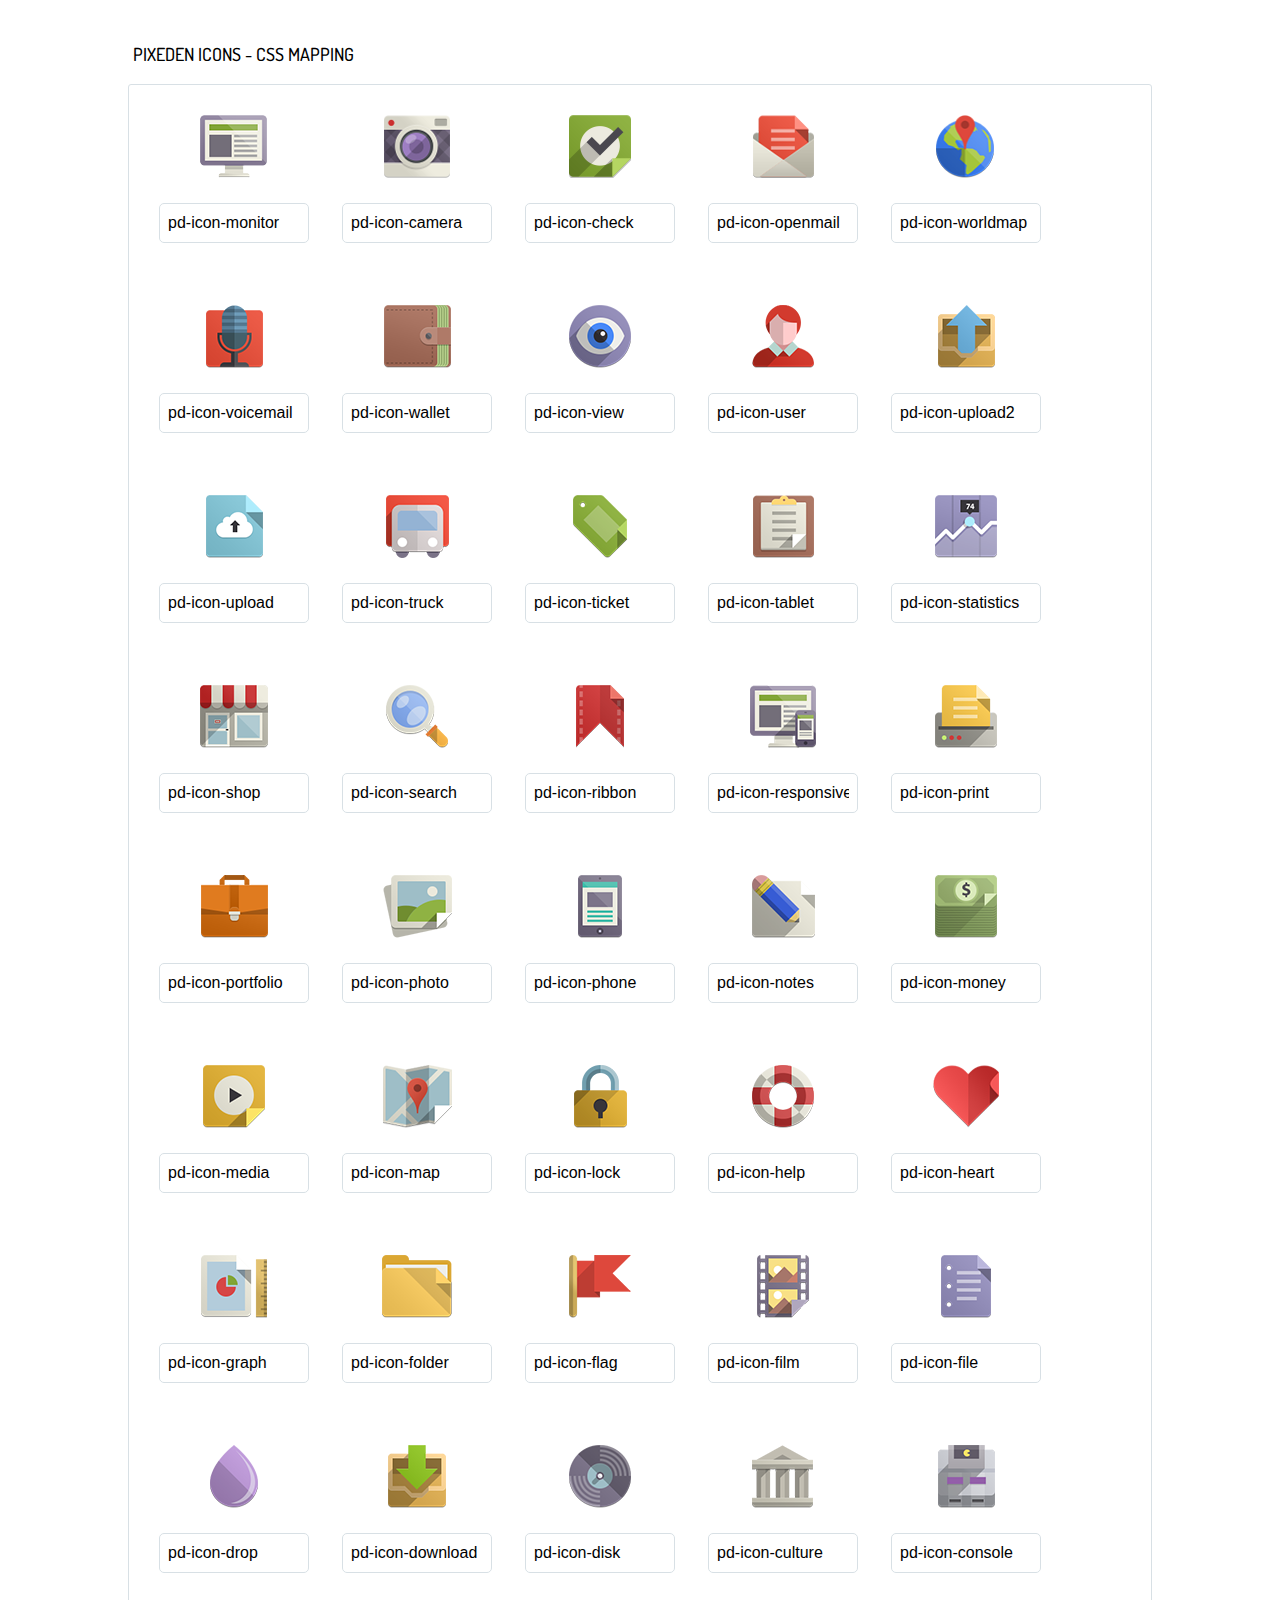
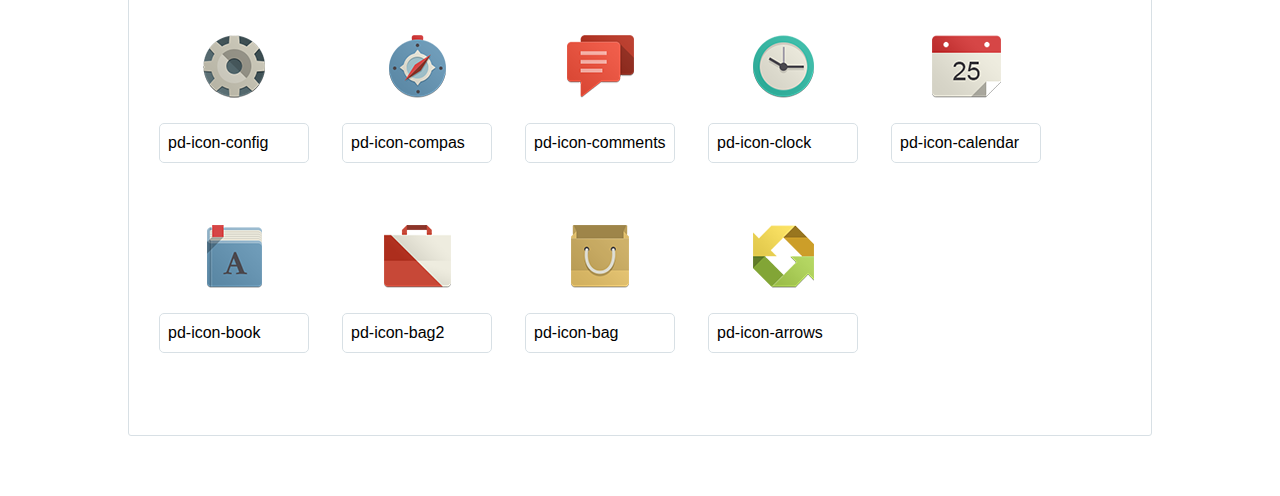
<file: Template/main-files 2/Documentation/pixeden-icon-reference.html>
<!DOCTYPE html>
<html lang="en">
  <head>
    <meta charset="utf-8">
    <meta http-equiv="X-UA-Compatible" content="IE=edge,chrome=1">
    <meta name="viewport" content="width=device-width,initial-scale=1">
    <title>PIXEDEN icons - CSS mapping</title>
    <link href="http://fonts.googleapis.com/css?family=Dosis:400,500,700" rel="stylesheet" type="text/css">
    <link rel="stylesheet" href="css/pixeden-icons.css">
    <style type="text/css">
      html,body,div,span,applet,object,iframe,h1,h2,h3,h4,h5,h6,p,blockquote,pre,a,abbr,acronym,address,big,cite,code,del,dfn,em,img,ins,kbd,q,s,samp,small,strike,strong,sub,sup,tt,var,dl,dt,dd,ol,ul,li,fieldset,form,label,legend,table,caption,tbody,tfoot,thead,tr,th,td{margin:0;padding:0;border:0;outline:0;font-weight:inherit;font-style:inherit;font-family:inherit;font-size:100%;vertical-align:baseline}
body{line-height:1;color:#000;background:#fff}
ol,ul{list-style:none}
table{border-collapse:separate;border-spacing:0;vertical-align:middle}
caption,th,td{text-align:left;font-weight:normal;vertical-align:middle}
a img{border:none}
*{-webkit-box-sizing:border-box;-moz-box-sizing:border-box;box-sizing:border-box}
body{font-family:'Dosis','Tahoma',sans-serif}
.container{margin:15px auto;width:80%}
.service-icon {
  margin-bottom: 30px;
  margin: auto;
  margin-bottom: 20px;
  position: relative;
  -webkit-transition: all 0.2s ease-in-out;
  transition: all 0.2s ease-in-out;
}
h1{margin:40px 0 20px;font-weight:700;font-size:38px;line-height:32px;color:#fb565e}
h2{font-size:18px;padding:0 0 21px 5px;margin:45px 0 0 0;text-transform:uppercase;font-weight:500}
.small{font-size:14px;color:#a5adb4;}
.small a{color:#a5adb4;}
.small a:hover{color:#fb565e}
.flat.character-mapping{margin:0 0 20px 0;padding:20px 0 20px 30px;color:rgba(0,0,0,0.5);border:1px solid #d8e0e5;-webkit-border-radius:3px;border-radius:3px;}
.flat.character-mapping li{margin:0 30px 20px 0;display:inline-block;width:90px}
.flat.character-mapping .icon{margin:10px 0 10px 15px;padding:15px;position:relative;width:55px;height:55px;color:#162a36 !important;overflow:hidden;-webkit-border-radius:3px;border-radius:3px;font-size:32px;}
.flat.character-mapping .icon svg{fill:#000}
.flat.character-mapping input{margin:0;padding:5px 0;line-height:12px;font-size:12px;display:block;width:100%;border:1px solid #d8e0e5;-webkit-border-radius:5px;border-radius:5px;text-align:center;outline:0;}
.flat.character-mapping input:focus{border:1px solid #fbde4a;-webkit-box-shadow:inset 0 0 3px #fbde4a;box-shadow:inset 0 0 3px #fbde4a}
.flat.character-mapping input:hover{-webkit-box-shadow:inset 0 0 3px #fbde4a;box-shadow:inset 0 0 3px #fbde4a}
.flat.css-mapping{margin:0 0 60px 0;padding:30px 0 20px 30px;color:rgba(0,0,0,0.5);border:1px solid #d8e0e5;-webkit-border-radius:3px;border-radius:3px;}
.flat.css-mapping li{margin:0 30px 60px 0;padding:0;display:inline-block;overflow:hidden}
.flat.css-mapping .icon{margin:0;margin-right:10px;padding:13px;height:50px;width:50px;color:#162a36 !important;overflow:hidden;float:left;font-size:24px}
.flat.css-mapping input{margin:0;margin-top:5px;padding:8px;line-height:16px;font-size:16px;display:block;width:150px;height:40px;border:1px solid #d8e0e5;-webkit-border-radius:5px;border-radius:5px;background:#fff;outline:0;float:right;}
.flat.css-mapping input:focus{border:1px solid #fbde4a;-webkit-box-shadow:inset 0 0 3px #fbde4a;box-shadow:inset 0 0 3px #fbde4a}
.flat.css-mapping input:hover{-webkit-box-shadow:inset 0 0 3px #fbde4a;box-shadow:inset 0 0 3px #fbde4a}

      
    </style>
  </head>
  <body>
    <div class="container">
    	<h2>PIXEDEN icons - CSS mapping</h2>
      <ul class="flat css-mapping">
        <li>
          <div class="service-icon pixeden pd-icon-monitor"></div>
          <input type="text" readonly="readonly" value="pd-icon-monitor">
        </li>
        
        <li>
          <div class="service-icon pixeden pd-icon-camera"></div>
          <input type="text" readonly="readonly" value="pd-icon-camera">
        </li>
        
        <li>
          <div class="service-icon pixeden pd-icon-check"></div>
          <input type="text" readonly="readonly" value="pd-icon-check">
        </li>
        
        <li>
          <div class="service-icon pixeden pd-icon-openmail"></div>
          <input type="text" readonly="readonly" value="pd-icon-openmail ">
        </li>
        
        <li>
          <div class="service-icon pixeden pd-icon-worldmap"></div>
          <input type="text" readonly="readonly" value="pd-icon-worldmap">
        </li>
        
        <li>
          <div class="service-icon pixeden pd-icon-voicemail"></div>
          <input type="text" readonly="readonly" value="pd-icon-voicemail">
        </li>
        
        <li>
          <div class="service-icon pixeden pd-icon-wallet"></div>
          <input type="text" readonly="readonly" value="pd-icon-wallet">
        </li>
        
        <li>
          <div class="service-icon pixeden pd-icon-view"></div>
          <input type="text" readonly="readonly" value="pd-icon-view">
        </li>
        
        <li>
          <div class="service-icon pixeden pd-icon-user"></div>
          <input type="text" readonly="readonly" value="pd-icon-user">
        </li>
        
        <li>
          <div class="service-icon pixeden pd-icon-upload2"></div>
          <input type="text" readonly="readonly" value="pd-icon-upload2">
        </li>
        
        <li>
          <div class="service-icon pixeden pd-icon-upload"></div>
          <input type="text" readonly="readonly" value="pd-icon-upload">
        </li>
        
        <li>
          <div class="service-icon pixeden pd-icon-truck"></div>
          <input type="text" readonly="readonly" value="pd-icon-truck">
        </li>
        
        <li>
          <div class="service-icon pixeden pd-icon-ticket"></div>
          <input type="text" readonly="readonly" value="pd-icon-ticket">
        </li>
        
        <li>
          <div class="service-icon pixeden pd-icon-tablet"></div>
          <input type="text" readonly="readonly" value="pd-icon-tablet">
        </li>
        
        <li>
          <div class="service-icon pixeden pd-icon-statistics"></div>
          <input type="text" readonly="readonly" value="pd-icon-statistics">
        </li>
        
        <li>
          <div class="service-icon pixeden pd-icon-shop"></div>
          <input type="text" readonly="readonly" value="pd-icon-shop">
        </li>
        
        <li>
          <div class="service-icon pixeden pd-icon-search"></div>
          <input type="text" readonly="readonly" value="pd-icon-search">
        </li>
        
        <li>
          <div class="service-icon pixeden pd-icon-ribbon"></div>
          <input type="text" readonly="readonly" value="pd-icon-ribbon">
        </li>
        
        <li>
          <div class="service-icon pixeden pd-icon-responsive"></div>
          <input type="text" readonly="readonly" value="pd-icon-responsive">
        </li>
        
        <li>
          <div class="service-icon pixeden pd-icon-print"></div>
          <input type="text" readonly="readonly" value="pd-icon-print">
        </li>
        
        <li>
          <div class="service-icon pixeden pd-icon-portfolio"></div>
          <input type="text" readonly="readonly" value="pd-icon-portfolio">
        </li>
        
        <li>
          <div class="service-icon pixeden pd-icon-photo"></div>
          <input type="text" readonly="readonly" value="pd-icon-photo">
        </li>
        
        <li>
          <div class="service-icon pixeden pd-icon-phone"></div>
          <input type="text" readonly="readonly" value="pd-icon-phone">
        </li>
        
        <li>
          <div class="service-icon pixeden pd-icon-notes"></div>
          <input type="text" readonly="readonly" value="pd-icon-notes">
        </li>
        
        <li>
          <div class="service-icon pixeden pd-icon-money"></div>
          <input type="text" readonly="readonly" value="pd-icon-money">
        </li>
        
        <li>
          <div class="service-icon pixeden pd-icon-media"></div>
          <input type="text" readonly="readonly" value="pd-icon-media">
        </li>
        
        <li>
          <div class="service-icon pixeden pd-icon-map"></div>
          <input type="text" readonly="readonly" value="pd-icon-map">
        </li>
        
        <li>
          <div class="service-icon pixeden pd-icon-lock"></div>
          <input type="text" readonly="readonly" value="pd-icon-lock">
        </li>
        
        <li>
          <div class="service-icon pixeden pd-icon-help"></div>
          <input type="text" readonly="readonly" value="pd-icon-help">
        </li>
        
        <li>
          <div class="service-icon pixeden pd-icon-heart"></div>
          <input type="text" readonly="readonly" value="pd-icon-heart">
        </li>
        
        <li>
          <div class="service-icon pixeden pd-icon-graph"></div>
          <input type="text" readonly="readonly" value="pd-icon-graph">
        </li>
        
        <li>
          <div class="service-icon pixeden pd-icon-folder"></div>
          <input type="text" readonly="readonly" value="pd-icon-folder">
        </li>
        
        <li>
          <div class="service-icon pixeden pd-icon-flag"></div>
          <input type="text" readonly="readonly" value="pd-icon-flag">
        </li>
        
        <li>
          <div class="service-icon pixeden pd-icon-film"></div>
          <input type="text" readonly="readonly" value="pd-icon-film">
        </li>
        
        <li>
          <div class="service-icon pixeden pd-icon-file"></div>
          <input type="text" readonly="readonly" value="pd-icon-file">
        </li>
        
        <li>
          <div class="service-icon pixeden pd-icon-drop"></div>
          <input type="text" readonly="readonly" value="pd-icon-drop">
        </li>
        
        <li>
          <div class="service-icon pixeden pd-icon-download"></div>
          <input type="text" readonly="readonly" value="pd-icon-download">
        </li>
        
        <li>
          <div class="service-icon pixeden pd-icon-disk"></div>
          <input type="text" readonly="readonly" value="pd-icon-disk">
        </li>
        
        <li>
          <div class="service-icon pixeden pd-icon-culture"></div>
          <input type="text" readonly="readonly" value="pd-icon-culture">
        </li>
        
        <li>
          <div class="service-icon pixeden pd-icon-console"></div>
          <input type="text" readonly="readonly" value="pd-icon-console">
        </li>
        
        <li>
          <div class="service-icon pixeden pd-icon-config"></div>
          <input type="text" readonly="readonly" value="pd-icon-config">
        </li>
        
        <li>
          <div class="service-icon pixeden pd-icon-compas"></div>
          <input type="text" readonly="readonly" value="pd-icon-compas">
        </li>
        
        <li>
          <div class="service-icon pixeden pd-icon-comments"></div>
          <input type="text" readonly="readonly" value="pd-icon-comments">
        </li>
        
        <li>
          <div class="service-icon pixeden pd-icon-clock"></div>
          <input type="text" readonly="readonly" value="pd-icon-clock">
        </li>
        
        <li>
          <div class="service-icon pixeden pd-icon-calendar"></div>
          <input type="text" readonly="readonly" value="pd-icon-calendar">
        </li>
        
        <li>
          <div class="service-icon pixeden pd-icon-book"></div>
          <input type="text" readonly="readonly" value="pd-icon-book">
        </li>
        
        <li>
          <div class="service-icon pixeden pd-icon-bag2"></div>
          <input type="text" readonly="readonly" value="pd-icon-bag2">
        </li>
        
        <li>
          <div class="service-icon pixeden pd-icon-bag"></div>
          <input type="text" readonly="readonly" value="pd-icon-bag">
        </li>
        
        <li>
          <div class="service-icon pixeden pd-icon-arrows"></div>
          <input type="text" readonly="readonly" value="pd-icon-arrows">
        </li>
        
        
      </ul>
    </div>
    <script type="text/javascript">
(function() {
  var flat, _i, _len, _ref;

  _ref = document.getElementsByClassName('flat');
  for (_i = 0, _len = _ref.length; _i < _len; _i++) {
    flat = _ref[_i];
    flat.addEventListener('click', function(event) {
      if (event.target.tagName === 'INPUT') {
        return event.target.select();
      }
    });
  }

}).call(this);
</script>
    
    </body>
   </html>
</file>
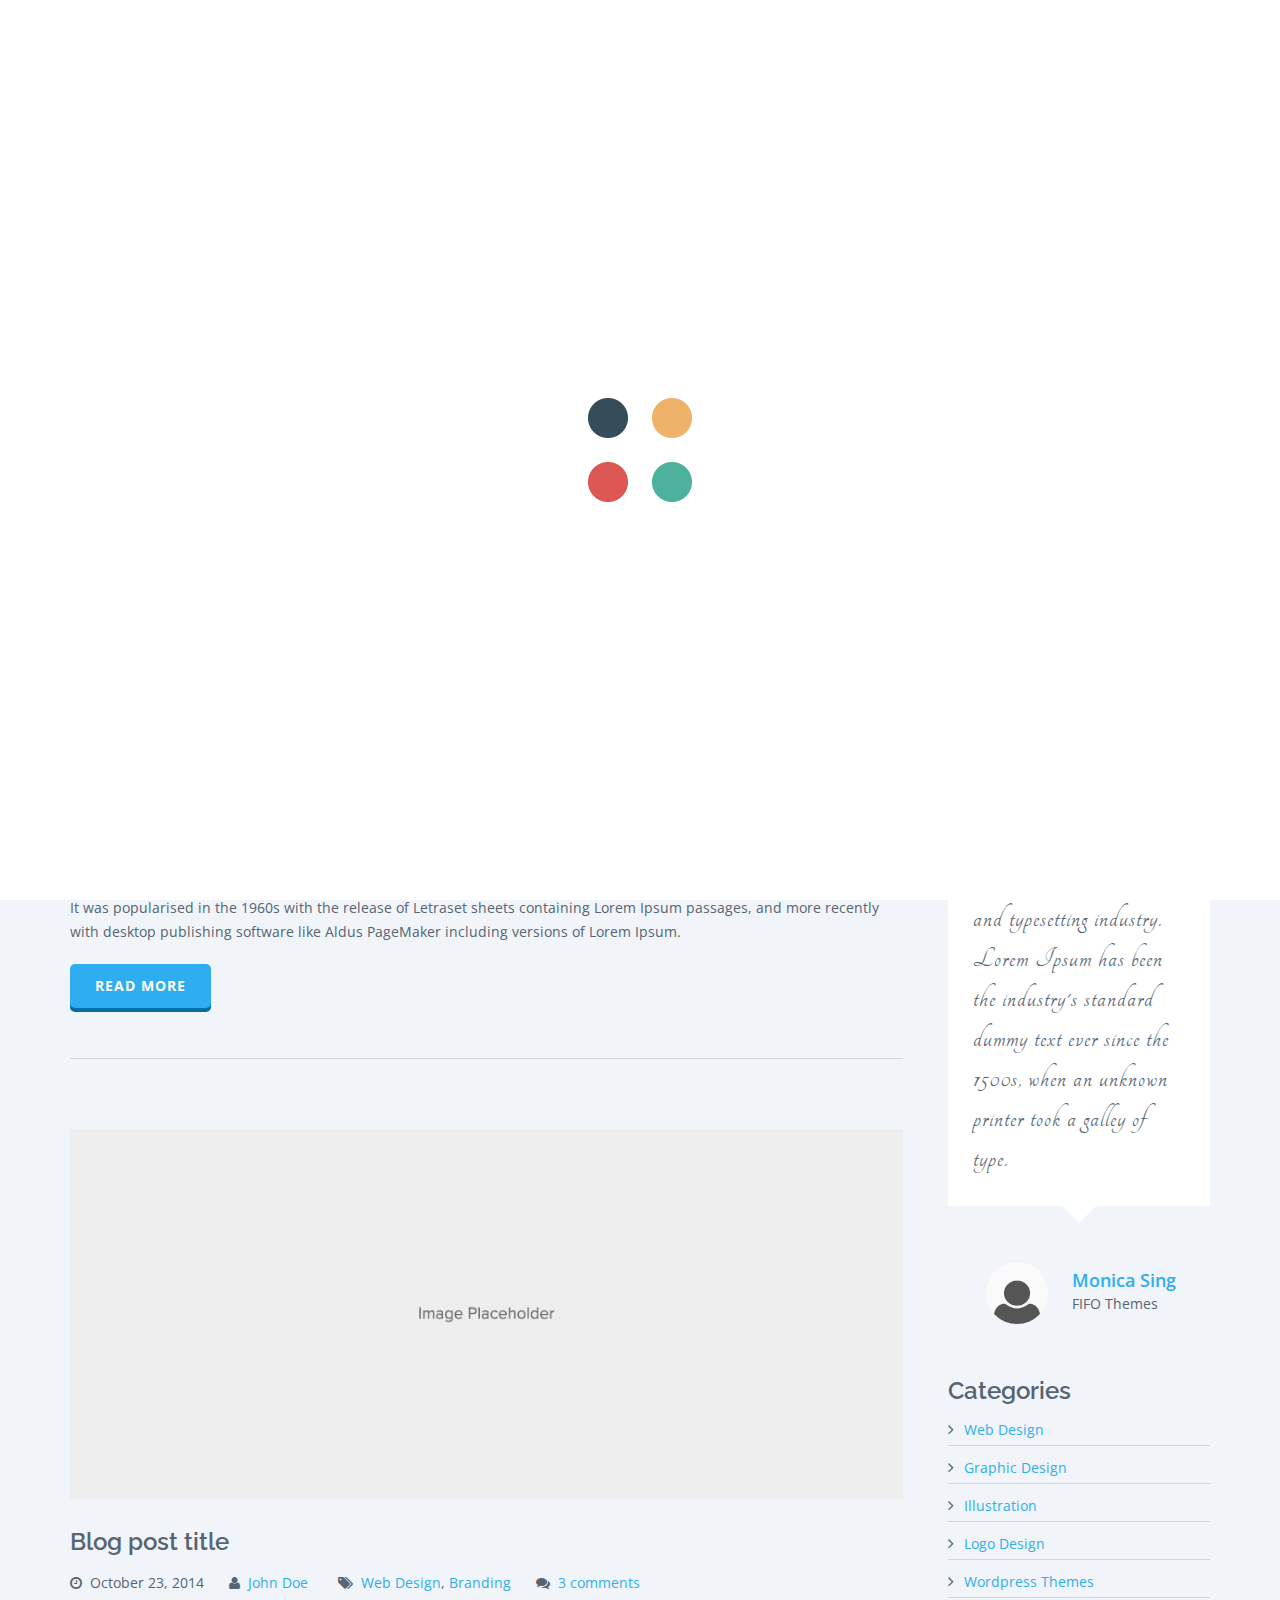
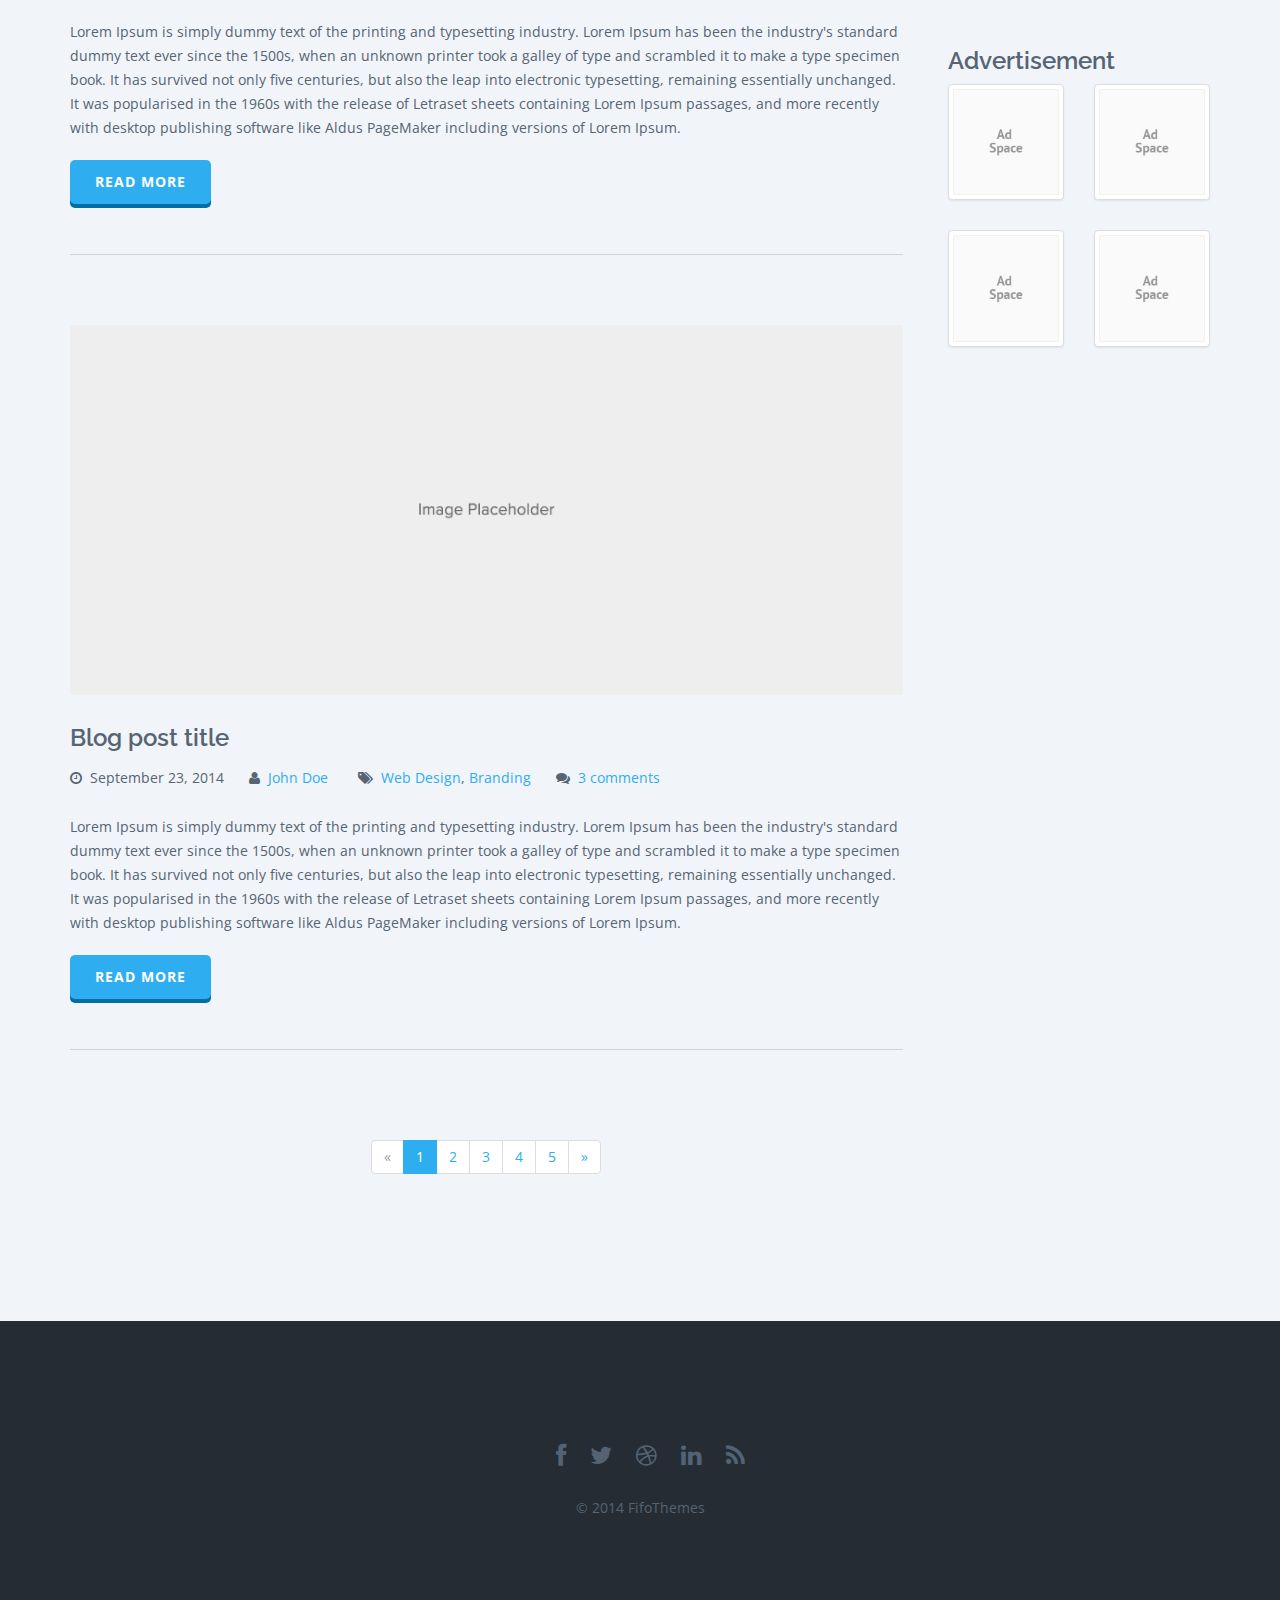
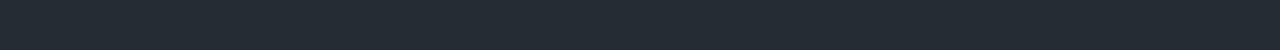
<file: Template/Agency-HTML 2/HTML/Agency/blog-big.html>
<!DOCTYPE html>
<!--[if IE 8]>			<html class="ie ie8"> <![endif]-->
<!--[if IE 9]>			<html class="ie ie9"> <![endif]-->
<!--[if gt IE 9]><!-->	<html> <!--<![endif]-->
<head>
      <meta charset="utf-8">
      <title>Agency Parallax Responsive HTML5/CSS3 Template | FIFO THEMES</title>
      <meta name="description" content="Agency Parallax Responsive HTML5/CSS3 Template from FIFOTHEMES.COM">
      <meta name="author" content="FIFOTHEMES.COM">
      <!-- Mobile Metas -->
      <meta name="viewport" content="width=device-width, initial-scale=1.0">
      <!-- Google Fonts -->
      <link href='http://fonts.googleapis.com/css?family=Open+Sans:400,300,600,700' rel='stylesheet' type='text/css'>
      <link href='http://fonts.googleapis.com/css?family=Raleway:400,500,600,700' rel='stylesheet' type='text/css'>
      <link href='http://fonts.googleapis.com/css?family=Pacifico' rel='stylesheet' type='text/css'> 
      <link rel="stylesheet" type="text/css" href="http://fonts.googleapis.com/css?family=Tangerine" />
      <!-- Library CSS -->
      <link rel="stylesheet" href="css/bootstrap.min.css">
      <link rel="stylesheet" href="css/bootstrap-theme.min.css">
      <link rel="stylesheet" href="css/team-member.css" media="screen">
      <link rel="stylesheet" href="css/fonts/font-awesome/css/font-awesome.css">
      <link rel="stylesheet" href="css/animations.css" media="screen">
      <link rel="stylesheet" href="css/prettyPhoto.css" media="screen">
      <!-- Theme CSS -->
      <link rel="stylesheet" href="css/style.css">
      <link rel="stylesheet" href="css/global.css">
      <!-- Skin -->
      <link rel="stylesheet" href="css/colors/blue.css" class="colors">
      <!-- Favicons -->
      <link rel="shortcut icon" href="img/ico/favicon.ico">
      <link rel="apple-touch-icon" href="img/ico/apple-touch-icon.png">
      <link rel="apple-touch-icon" sizes="72x72" href="img/ico/apple-touch-icon-72.png">
      <link rel="apple-touch-icon" sizes="114x114" href="img/ico/apple-touch-icon-114.png">
      <link rel="apple-touch-icon" sizes="144x144" href="img/ico/apple-touch-icon-144.png">
      <!-- The HTML5 shim, for IE6-8 support of HTML5 elements -->
      <!--[if lt IE 9]>
      <script src="//html5shim.googlecode.com/svn/trunk/html5.js"></script>
      <script src="js/respond.min.js"></script>
      <![endif]-->
</head>
<body data-spy="scroll" data-target="#navigation" data-offset="75">
      <!-- Page Preloader -->
       <div class="page-mask">
            <div class="page-loader"> 

                <div class="spinner"></div>
            </div>
      </div>
      <!-- /Page Preloader -->

      <!-- Warpper -->
      <div class="wrap">
            <!-- Header -->
            <header id="section1">
                  <!-- Navigation -->
                  <div id="navigation">
                        <nav class="navbar navbar-custom cl-effect-21" role="navigation">
                              <div class="container">
                                    <div class="row">
                                          <div class="col-md-2 mob-logo">
                                                <div class="row">
                                                      <div class="site-logo">
                                                            <a href="index-image-slider.html"><img src="img/logo.png" alt="Agency"></a>
                                                      </div>
                                                </div>
                                          </div>
                                          

                                          <div class="col-md-10 mob-menu">
                                                <div class="row">
                                                      <!-- Brand and toggle get grouped for better mobile display -->
                                          <div class="navbar-header">
                                                <button type="button" class="navbar-toggle" data-toggle="collapse" data-target="#menu">
                                                <i class="fa fa-bars"></i>
                                                </button>
                                          </div>
                                                      <!-- Collect the nav links, forms, and other content for toggling -->
                                                      <div class="collapse navbar-collapse" id="menu">
                                                            <ul class="nav navbar-nav navbar-right">
                                                                  <li class="active"><a class="external" href="index-image-slider.html#section1">Home</a></li>
                                                                  <li><a class="external" href="index-image-slider.html#section2">About Us</a></li>
                                                                  <li><a class="external" href="index-image-slider.html#section3">Portfolio</a></li>
                                                                  <li><a class="external" href="index-image-slider.html#section4">Services</a></li>
                                                                  <li><a class="external" href="index-image-slider.html#section5">Clients</a></li>
                                                                  <li><a class="external" href="index-image-slider.html#section6">Pricing</a></li>
                                                                  
                                                                  <li class="dropdown nav-toggle">
                                                                        <a href="#" class="dropdown-toggle" data-toggle="dropdown">Blog<b class="caret"></b></a>
                                                                        <ul class="dropdown-menu">
                                                                              <li><a class="external" href="blog.html">Blog</a></li>
                                                                              <li><a href="#section1">Blog Large</a></li>
                                                                              <li><a class="external" href="single-post.html">Single Page</a></li>
                                                                        </ul>
                                                                  </li>
                                                                  <li><a class="external" href="index-image-slider.html#section7">Contact</a></li>
                                                            </ul>
                                                      </div>
                                                      <!-- /.Navbar-collapse -->
                                                </div>
                                          </div>
                                    </div>
                              </div>
                              <!-- /.container -->
                        </nav>
                  </div> 
                  <!-- /Navigation -->


            </header>
            <!-- /Header -->

            <section id="section2" class="page-title">
                  <!-- Title row -->
                  <div class="row">
                        <div class="col-md-12 big-title">
                              <h2>The Blog</h2>
                        </div>
                  </div>
                  <!-- /Title row -->
            </section>

            <!-- Section 3 -->
            <section id="section3" class="blog">
                  <!-- Main Content start-->
                  <div class="content">
                        <div class="container">
                              
                              <div class="row">
                                    <div class="posts-block col-lg-9 col-md-9 col-sm-8 col-xs-12">
                                          <article class="post hentry">
                                                <div class="post-image">
                                                      <a href="img/blog/blog-post1.jpg" data-rel="prettyPhoto">
                                                            <img class="img-responsive" src="img/blog/blog-post1.jpg" alt="">
                                                      </a>
                                                </div>
                                                <div class="post-content-wrap">
                                                      <header class="post-header">
                                                            <h3 class="content-title">Blog post title</h3>
                                                            <div class="blog-entry-meta">
                                                                  <div class="blog-entry-meta-date">
                                                                        <i class="fa fa-clock-o"></i>
                                                                        <span class="blog-entry-meta-date-month">November</span>
                                                                        <span class="blog-entry-meta-date-day">23,</span>
                                                                        <span class="blog-entry-meta-date-year">2014</span>
                                                                  </div>
                                                                  <div class="blog-entry-meta-author">
                                                                        <i class="fa fa-user"></i>
                                                                        <a href="#" class="blog-entry-meta-author">John Doe</a>
                                                                  </div>
                                                                  <div class="blog-entry-meta-tags">
                                                                        <i class="fa fa-tags"></i>
                                                                        <a href="#">Web Design</a>,
                                                                        <a href="#">Branding</a>
                                                                  </div>
                                                                  <div class="blog-entry-meta-comments">
                                                                        <i class="fa fa-comments"></i>
                                                                        <a href="#" class="blog-entry-meta-comments">3 comments</a>
                                                                  </div>
                                                            </div>
                                                      </header>
                                                      <div class="post-content">
                                                            <p>
                                                                  Lorem Ipsum is simply dummy text of the printing and typesetting industry. Lorem Ipsum has been the industry's standard dummy text ever since the 1500s, when an unknown printer took a galley of type and scrambled it to make a type specimen book. It has survived not only five centuries, but also the leap into electronic typesetting, remaining essentially unchanged. It was popularised in the 1960s with the release of Letraset sheets containing Lorem Ipsum passages, and more recently with desktop publishing software like Aldus PageMaker including versions of Lorem Ipsum.
                                                            </p>
                                                      </div>
                                                      <footer class="post-footer">
                                                            <a href="#" class="btn btn-2 btn-2c">Read More</a>
                                                      </footer>
                                                </div>
                                                <div class="clearfix"></div>
                                          </article>
                                          <div class="blog-divider"></div>
                                          <article class="post hentry">
                                                <div class="post-image">
                                                      <a href="img/blog/blog-post2.jpg" data-rel="prettyPhoto">
                                                            <img class="img-responsive" src="img/blog/blog-post2.jpg" alt="">
                                                      </a>
                                                </div>
                                                <div class="post-content-wrap">
                                                      <header class="post-header">
                                                            <h3 class="content-title">Blog post title</h3>
                                                            <div class="blog-entry-meta">
                                                                  <div class="blog-entry-meta-date">
                                                                        <i class="fa fa-clock-o"></i>
                                                                        <span class="blog-entry-meta-date-month">October</span>
                                                                        <span class="blog-entry-meta-date-day">23,</span>
                                                                        <span class="blog-entry-meta-date-year">2014</span>
                                                                  </div>
                                                                  <div class="blog-entry-meta-author">
                                                                        <i class="fa fa-user"></i>
                                                                        <a href="#" class="blog-entry-meta-author">John Doe</a>
                                                                  </div>
                                                                  <div class="blog-entry-meta-tags">
                                                                        <i class="fa fa-tags"></i>
                                                                        <a href="#">Web Design</a>,
                                                                        <a href="#">Branding</a>
                                                                  </div>
                                                                  <div class="blog-entry-meta-comments">
                                                                        <i class="fa fa-comments"></i>
                                                                        <a href="#" class="blog-entry-meta-comments">3 comments</a>
                                                                  </div>
                                                            </div>
                                                      </header>
                                                      <div class="post-content">
                                                            <p>
                                                                  Lorem Ipsum is simply dummy text of the printing and typesetting industry. Lorem Ipsum has been the industry's standard dummy text ever since the 1500s, when an unknown printer took a galley of type and scrambled it to make a type specimen book. It has survived not only five centuries, but also the leap into electronic typesetting, remaining essentially unchanged. It was popularised in the 1960s with the release of Letraset sheets containing Lorem Ipsum passages, and more recently with desktop publishing software like Aldus PageMaker including versions of Lorem Ipsum.
                                                            </p>
                                                      </div>
                                                      <footer class="post-footer">
                                                            <a href="#" class="btn btn-2 btn-2c">Read More</a>
                                                      </footer>
                                                </div>
                                                <div class="clearfix"></div>
                                          </article>

                                          <div class="blog-divider"></div>

                                          <article class="post hentry">
                                                <div class="post-image">
                                                      <a href="img/blog/blog-post3.jpg" data-rel="prettyPhoto">
                                                            <img class="img-responsive" src="img/blog/blog-post3.jpg" alt="">
                                                      </a>
                                                </div>
                                                <div class="post-content-wrap">
                                                      <header class="post-header">
                                                            <h3 class="content-title">Blog post title</h3>
                                                            <div class="blog-entry-meta">
                                                                  <div class="blog-entry-meta-date">
                                                                        <i class="fa fa-clock-o"></i>
                                                                        <span class="blog-entry-meta-date-month">September</span>
                                                                        <span class="blog-entry-meta-date-day">23,</span>
                                                                        <span class="blog-entry-meta-date-year">2014</span>
                                                                  </div>
                                                                  <div class="blog-entry-meta-author">
                                                                        <i class="fa fa-user"></i>
                                                                        <a href="#" class="blog-entry-meta-author">John Doe</a>
                                                                  </div>
                                                                  <div class="blog-entry-meta-tags">
                                                                        <i class="fa fa-tags"></i>
                                                                        <a href="#">Web Design</a>,
                                                                        <a href="#">Branding</a>
                                                                  </div>
                                                                  <div class="blog-entry-meta-comments">
                                                                        <i class="fa fa-comments"></i>
                                                                        <a href="#" class="blog-entry-meta-comments">3 comments</a>
                                                                  </div>
                                                            </div>
                                                      </header>
                                                      <div class="post-content">
                                                            <p>
                                                                  Lorem Ipsum is simply dummy text of the printing and typesetting industry. Lorem Ipsum has been the industry's standard dummy text ever since the 1500s, when an unknown printer took a galley of type and scrambled it to make a type specimen book. It has survived not only five centuries, but also the leap into electronic typesetting, remaining essentially unchanged. It was popularised in the 1960s with the release of Letraset sheets containing Lorem Ipsum passages, and more recently with desktop publishing software like Aldus PageMaker including versions of Lorem Ipsum.
                                                            </p>
                                                      </div>
                                                      <footer class="post-footer">
                                                            <a href="#" class="btn btn-2 btn-2c">Read More</a>
                                                      </footer>
                                                </div>
                                                <div class="clearfix"></div>
                                          </article>

                                          <div class="blog-divider"></div>

                                          <div class="pagination-centered">
                                                <ul class="pagination">
                                                      <li class="disabled"><a href="#">«</a></li>
                                                      <li class="active"><a href="#">1</a></li>
                                                      <li><a href="#">2</a></li>
                                                      <li><a href="#">3</a></li>
                                                      <li><a href="#">4</a></li>
                                                      <li><a href="#">5</a></li>
                                                      <li><a href="#">»</a></li>
                                                </ul>
                                          </div>
                                    </div>

                                    <!-- Sidebar Start -->
                                    <div class="sidebar col-lg-3 col-md-3 col-sm-4 col-xs-12">
                                          <!-- Search Widget Start -->
                                          <div class="widget search-form">
                                                <div class="input-group">
                                                      <input type="text" value="Search..." onfocus="if(this.value=='Search...')this.value='';" onblur="if(this.value=='')this.value='Search...';" class="search-input form-control">
                                                      <span class="input-group-btn">
                                                            <button type="submit" class="subscribe-btn btn"><i class="fa fa-search"></i></button>
                                                      </span>
                                                </div>
                                                <!-- /input-group -->
                                          </div>
                                          <!-- /Search Widget -->

                                          <!-- Tab Start -->
                                          <div class="widget tabs">
                                                <div id="horizontal-tabs">
                                                      <ul class="tabs">
                                                            <li id="tab1" class="current">Popular</li>
                                                            <li id="tab2">Recent</li>
                                                            <li id="tab3">Comments</li>
                                                      </ul>
                                                      <div class="contents">
                                                            <div class="tabscontent" id="content1" style="display: block;">
                                                                  <ul class="posts">
                                                                        <li>
                                                                              <a href="#"><img class="img-thumbnail recent-post-img" alt="" src="img/recent-post-img.jpg"></a>
                                                                              <p><a href="#">Lorem Ipsum is simply dummy text.</a></p>
                                                                              <span class="color">27 February 2014</span>
                                                                        </li>
                                                                        <li>
                                                                              <a href="#"><img class="img-thumbnail recent-post-img" alt="" src="img/recent-post-img.jpg"></a>
                                                                              <p><a href="#">Lorem Ipsum is simply dummy text.</a></p>
                                                                              <span class="color">1 March 2013</span>
                                                                        </li>
                                                                  </ul>
                                                            </div>
                                                            <div class="tabscontent" id="content2">
                                                                  <ul class="posts">
                                                                        <li>
                                                                              <a href="#"><img class="img-thumbnail recent-post-img" alt="" src="img/recent-post-img.jpg"></a>
                                                                              <p><a href="#">Lorem Ipsum is simply dummy text.</a></p>
                                                                              <span class="color">27 February 2014</span>
                                                                        </li>
                                                                        <li>
                                                                              <a href="#"><img class="img-thumbnail recent-post-img" alt="" src="img/recent-post-img.jpg"></a>
                                                                              <p><a href="#">Lorem Ipsum is simply dummy text.</a></p>
                                                                              <span class="color">1 March 2013</span>
                                                                        </li>
                                                                  </ul>
                                          
                                                            </div>
                                                            <div class="tabscontent" id="content3">
                                                                  <ul class="posts">
                                                                        <li>
                                                                              <a href="#"><img class="img-thumbnail recent-post-img" alt="" src="img/recent-post-img.jpg"></a>
                                                                              <p><a href="#">Lorem Ipsum is simply dummy text.</a></p>
                                                                              by <span class="color">wptuts+</span>
                                                                        </li>
                                                                        <li>
                                                                              <a href="#"><img class="img-thumbnail recent-post-img" alt="" src="img/recent-post-img.jpg"></a>
                                                                              <p><a href="#">Lorem Ipsum is simply dummy text.</a></p>
                                                                              by <span class="color">wptuts+</span>
                                                                        </li>
                                                                  </ul>
                                                            </div>
                                                      </div>
                                                </div>
                                          </div>
                                          <!-- Tab End -->
                                          <!-- Testimonials Widget Start -->
                                          <div class="widget testimonials">
                                                <div class="row">
                                                      <div class="col-lg-12 col-md-12 col-sm-12 col-xs-12">
                                                            <div class="testimonials-title">
                                                                  <h3 class="title">Testimonials</h3>
                                                            </div>
                                                      </div>
                                                      <div class="clearfix"></div>
                                                      <div id="testimonials-carousel" class="testimonials-carousel-widget slide">
                                                            <div class="carousel-inner">
                                                                  <div class="item active">
                                                                        <div class="col-lg-12 col-md-12 col-sm-12 col-xs-12">
                                                                              <div class="testimonial item">
                                                                                    <p>
                                                                                          Lorem Ipsum is simply dummy text of the printing and typesetting industry. Lorem Ipsum has been the industry's standard dummy text ever since the 1500s, when an unknown printer took a galley of type.
                                                                                    </p>
                                                                                    <div class="testimonials-arrow"></div>
                                                                                    <div class="author">
                                                                                          <div class="testimonial-image ">
                                                                                                <img alt="" src="img/testimonial/team-member-1.jpg">
                                                                                          </div>
                                                                                          <div class="testimonial-author-info">
                                                                                                <a href="#"><span class="color">Monica Sing</span></a> FIFO Themes
                                                                                          </div>
                                                                                    </div>
                                                                              </div>
                                                                        </div>
                                                                  </div>

                                                                  <div class="item">
                                                                        <div class="col-lg-12 col-md-12 col-sm-12 col-xs-12">
                                                                              <div class="testimonial item">
                                                                                    <p>
                                                                                          Lorem Ipsum is simply dummy text of the printing and typesetting industry. Lorem Ipsum has been the industry's standard dummy text ever since the 1500s, when an unknown printer took a galley of type.
                                                                                    </p>
                                                                                    <div class="testimonials-arrow"></div>
                                                                                    <div class="author">
                                                                                          <div class="testimonial-image ">
                                                                                                <img alt="" src="img/testimonial/team-member-2.jpg">
                                                                                          </div>
                                                                                          <div class="testimonial-author-info">
                                                                                                <a href="#"><span class="color">Monzurul Haque</span></a> FIFO Themes
                                                                                          </div>
                                                                                    </div>
                                                                              </div>
                                                                        </div>
                                                                  </div>

                                                                  <div class="item">
                                                                        <div class="col-lg-12 col-md-12 col-sm-12 col-xs-12">
                                                                              <div class="testimonial item">
                                                                                    <p>
                                                                                          Lorem Ipsum is simply dummy text of the printing and typesetting industry. Lorem Ipsum has been the industry's standard dummy text ever since the 1500s, when an unknown printer took a galley of type.
                                                                                    </p>
                                                                                    <div class="testimonials-arrow"></div>
                                                                                    <div class="author">
                                                                                          <div class="testimonial-image ">
                                                                                                <img alt="" src="img/testimonial/team-member-3.jpg">
                                                                                          </div>
                                                                                          <div class="testimonial-author-info">
                                                                                                <a href="#"><span class="color">Carol Johansen</span></a> FIFO Themes
                                                                                          </div>
                                                                                    </div>
                                                                              </div>
                                                                        </div>
                                                                  </div>
                                                            </div>
                                                      </div>
                                                </div>
                                          </div>

                                          <!-- Category Widget Start -->
                                          <div class="widget category">
                                                <h3 class="title">Categories</h3>
                                                <ul class="category-list slide">
                                                      <li><a href="#">Web Design</a></li>
                                                      <li><a href="#">Graphic Design</a></li>
                                                      <li><a href="#">Illustration</a></li>
                                                      <li><a href="#">Logo Design</a></li>
                                                      <li><a href="#">Wordpress Themes</a></li>
                                                </ul>
                                          </div>
                                          <!-- /Category Widget -->

                                          <!-- Ads Widget Start -->
                                          <div class="widget ads">
                                                <h3 class="title">Advertisement</h3>
                                                <div class="ads-img row">
                                                      <div class="col-lg-6 col-md-6 col-sm-6 col-xs-12">
                                                            <img class="img-thumbnail" alt="" src="img/ads-small.jpg">
                                                      </div>
                                                      <div class="col-lg-6 col-md-6 col-sm-6 col-xs-12">
                                                            <img class="img-thumbnail" alt="" src="img/ads-small.jpg">
                                                      </div>
                                                </div>
                                                <div class="ads-img row">
                                                      <div class="col-lg-6 col-md-6 col-sm-6 col-xs-12">
                                                            <img class="img-thumbnail" alt="" src="img/ads-small.jpg">
                                                      </div>
                                                      <div class="col-lg-6 col-md-6 col-sm-6 col-xs-12">
                                                            <img class="img-thumbnail" alt="" src="img/ads-small.jpg">
                                                      </div>
                                                </div>
                                          </div>
                                          <!-- Ads Widget End -->
                                    </div>
                                    <!-- /Sidebar End -->     
                              </div>
                        </div>
                  </div>
                  <!-- Main Content end-->
            </section>
            <!-- /Section 3 -->
            
            <footer class="footer-wrap text-center">
                  <div class="container">
                        <ul class="social social-icons-footer-bottom">
                              <li class="facebook"><a href="#" data-toggle="tooltip" title="Facebook"><i class="fa fa-facebook"></i></a></li>
                              <li class="twitter"><a href="#" data-toggle="tooltip" title="Twitter"><i class="fa fa-twitter"></i></a></li>
                              <li class="dribbble"><a href="#" data-toggle="tooltip" title="Dribble"><i class="fa fa-dribbble"></i></a></li>
                              <li class="linkedin"><a href="#" data-toggle="tooltip" title="LinkedIn"><i class="fa fa-linkedin"></i></a></li>
                               <li class="rss"><a href="#" data-toggle="tooltip" title="Rss"><i class="fa fa-rss"></i></a></li>
                        </ul>

                        <p class="site-info"> © 2014 FifoThemes</p>
                  </div>
            </footer>

            <!-- Scroll To Top --> 
            <a href="#" class="scrollup"><i class="fa fa-angle-up"></i></a>      
      </div>
      <!-- /Warpper -->

      

      <!-- The Scripts -->
      <script src="js/jquery.min.js"></script>
      <script src="js/jquery-migrate-1.0.0.js"></script>
      <script src="js/jquery-ui.js"></script>
      <script src="js/bootstrap.min.js"></script>
      <script src="js/jquery.parallax.js"></script>
      <script src="js/jquery.hparallax.js"></script>
      <script src="js/jquery.wait.js"></script> 
      <script src="js/appear.js"></script>
      <script src="js/fappear.js"></script>  
      <script src="js/modernizr-2.6.2.min.js"></script>
      <script src="js/jquery.bxslider.min.js"></script>
      <script src="js/jquery.maximage.js"></script>
      <script src="js/jquery.cycle.all.js"></script>
      <script src="js/jquery.prettyPhoto.js"></script>
      <script src="js/jquery.sticky.js"></script>
      <script src="js/jquery.isotope.js"></script>
      <script src="js/imagesloaded.pkgd.min.js"></script>
      <script src="js/jquery.countTo.js"></script>
      <script src="js/skrollr.min.js"></script>
      <script src="js/jquery.scrollTo.min.js"></script>
      <script src="js/wow.js"></script>
      <script src="js/jquery.nav.js"></script>
      <script src="http://maps.google.com/maps/api/js?sensor=false"></script>
      <script src="js/jquery.gmap.min.js"></script>
      <script src="js/jquery.mb.YTPlayer.js"></script>
      <script src="js/tytabs.js"></script>
      <script src="js/custom.js"></script>
</body>
</html>
</file>
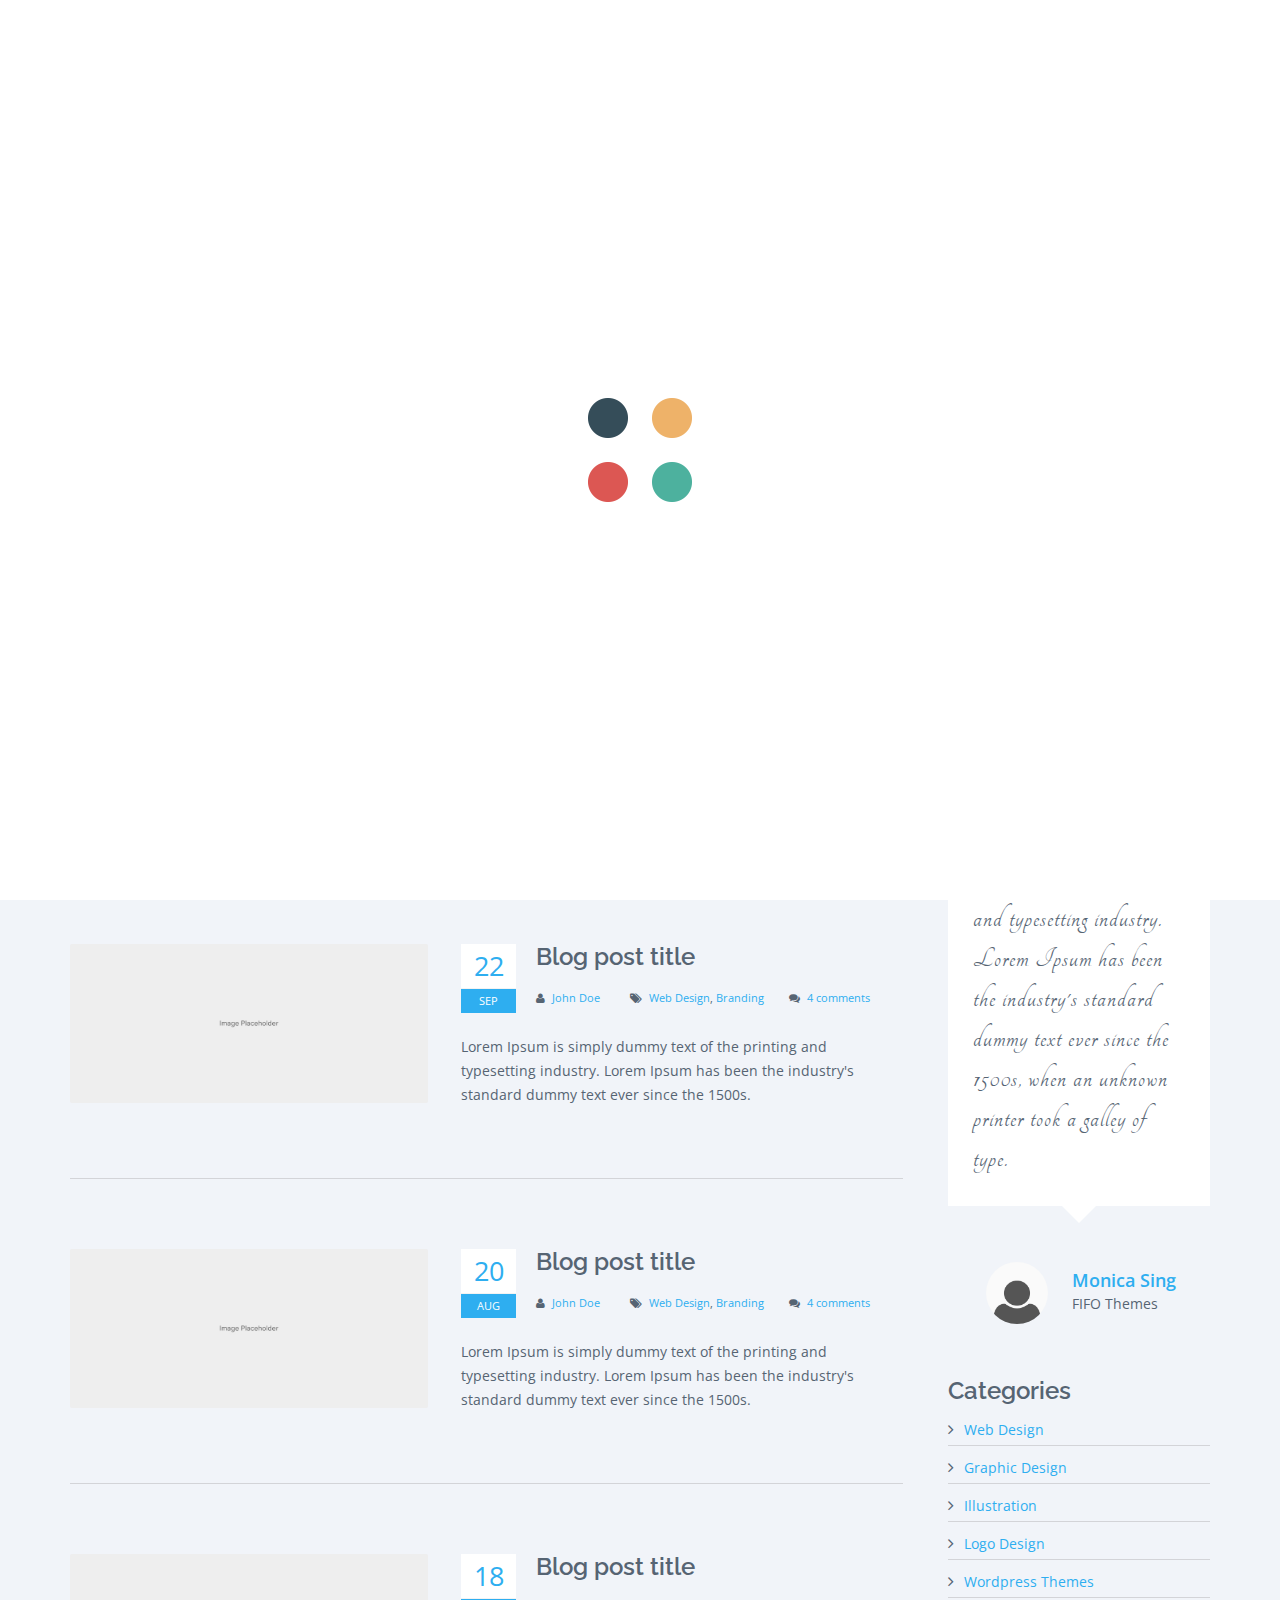
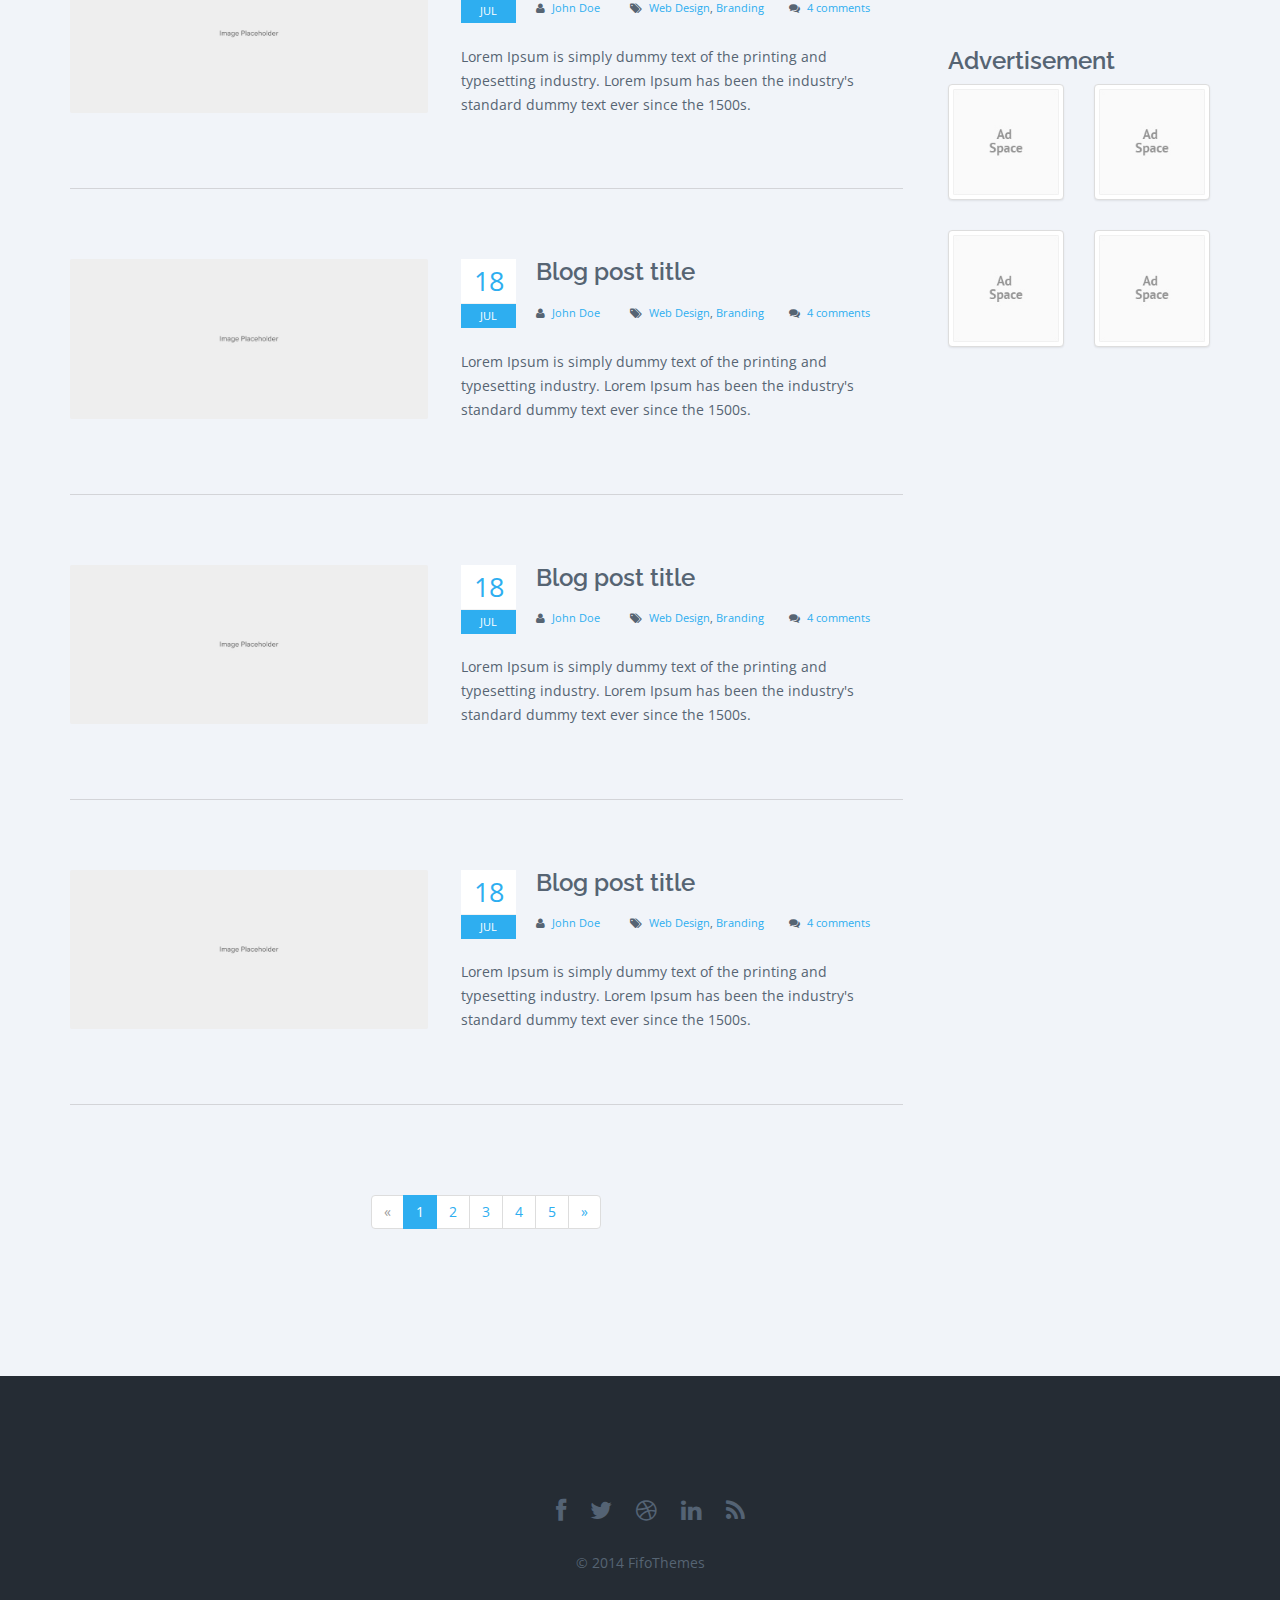
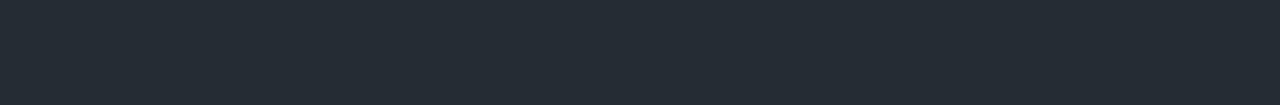
<file: Template/Agency-HTML 2/HTML/Agency/blog.html>
<!DOCTYPE html>
<!--[if IE 8]>			<html class="ie ie8"> <![endif]-->
<!--[if IE 9]>			<html class="ie ie9"> <![endif]-->
<!--[if gt IE 9]><!-->	<html> <!--<![endif]-->
<head>
      <meta charset="utf-8">
      <title>Agency Parallax Responsive HTML5/CSS3 Template | FIFO THEMES</title>
      <meta name="description" content="Agency Parallax Responsive HTML5/CSS3 Template from FIFOTHEMES.COM">
      <meta name="author" content="FIFOTHEMES.COM">
      <!-- Mobile Metas -->
      <meta name="viewport" content="width=device-width, initial-scale=1.0">
      <!-- Google Fonts -->
      <link href='http://fonts.googleapis.com/css?family=Open+Sans:400,300,600,700' rel='stylesheet' type='text/css'>
      <link href='http://fonts.googleapis.com/css?family=Raleway:400,500,600,700' rel='stylesheet' type='text/css'>
      <link href='http://fonts.googleapis.com/css?family=Pacifico' rel='stylesheet' type='text/css'> 
      <link rel="stylesheet" type="text/css" href="http://fonts.googleapis.com/css?family=Tangerine" />
      <!-- Library CSS -->
      <link rel="stylesheet" href="css/bootstrap.min.css">
      <link rel="stylesheet" href="css/bootstrap-theme.min.css">
      <link rel="stylesheet" href="css/team-member.css" media="screen">
      <link rel="stylesheet" href="css/fonts/font-awesome/css/font-awesome.css">
      <link rel="stylesheet" href="css/animations.css" media="screen">
      <link rel="stylesheet" href="css/prettyPhoto.css" media="screen">
      <!-- Theme CSS -->
      <link rel="stylesheet" href="css/style.css">
      <link rel="stylesheet" href="css/global.css">
      <!-- Skin -->
      <link rel="stylesheet" href="css/colors/blue.css" class="colors">
      <!-- Favicons -->
      <link rel="shortcut icon" href="img/ico/favicon.ico">
      <link rel="apple-touch-icon" href="img/ico/apple-touch-icon.png">
      <link rel="apple-touch-icon" sizes="72x72" href="img/ico/apple-touch-icon-72.png">
      <link rel="apple-touch-icon" sizes="114x114" href="img/ico/apple-touch-icon-114.png">
      <link rel="apple-touch-icon" sizes="144x144" href="img/ico/apple-touch-icon-144.png">
      <!-- The HTML5 shim, for IE6-8 support of HTML5 elements -->
      <!--[if lt IE 9]>
      <script src="//html5shim.googlecode.com/svn/trunk/html5.js"></script>
      <script src="js/respond.min.js"></script>
      <![endif]-->
</head>
<body data-spy="scroll" data-target="#navigation" data-offset="75">
      <!-- Page Preloader -->
       <div class="page-mask">
            <div class="page-loader"> 

                <div class="spinner"></div>
            </div>
      </div>
      <!-- /Page Preloader -->

      <!-- Warpper -->
      <div class="wrap">
            <!-- Header -->
            <header id="section1">
                  <!-- Navigation -->
                  <div id="navigation">
                        <nav class="navbar navbar-custom cl-effect-21" role="navigation">
                              <div class="container">
                                    <div class="row">
                                          <div class="col-md-2 mob-logo">
                                                <div class="row">
                                                      <div class="site-logo">
                                                            <a href="index-image-slider.html"><img src="img/logo.png" alt="Agency"></a>
                                                      </div>
                                                </div>
                                          </div>
                                          

                                          <div class="col-md-10 mob-menu">
                                                <div class="row">
                                                      <!-- Brand and toggle get grouped for better mobile display -->
                                          <div class="navbar-header">
                                                <button type="button" class="navbar-toggle" data-toggle="collapse" data-target="#menu">
                                                <i class="fa fa-bars"></i>
                                                </button>
                                          </div>
                                                      <!-- Collect the nav links, forms, and other content for toggling -->
                                                      <div class="collapse navbar-collapse" id="menu">
                                                            <ul class="nav navbar-nav navbar-right">
                                                                  <li class="active"><a class="external" href="index-image-slider.html#section1">Home</a></li>
                                                                  <li><a class="external" href="index-image-slider.html#section2">About Us</a></li>
                                                                  <li><a class="external" href="index-image-slider.html#section3">Portfolio</a></li>
                                                                  <li><a class="external" href="index-image-slider.html#section4">Services</a></li>
                                                                  <li><a class="external" href="index-image-slider.html#section5">Clients</a></li>
                                                                  <li><a class="external" href="index-image-slider.html#section6">Pricing</a></li>
                                                                  <li class="dropdown nav-toggle">
                                                                        <a href="#" class="dropdown-toggle" data-toggle="dropdown">Blog<b class="caret"></b></a>
                                                                        <ul class="dropdown-menu">
                                                                              <li><a href="#section1">Blog</a></li>
                                                                              <li><a class="external" href="blog-big.html">Blog Large</a></li>
                                                                              <li><a class="external" href="single-post.html">Single Page</a></li>
                                                                        </ul>
                                                                              
                                                                  </li>
                                                                  
                                                                  <li><a class="external" href="index-image-slider.html#section7">Contact</a></li>
                                                            </ul>
                                                      </div>
                                                      <!-- /.Navbar-collapse -->
                                                </div>
                                          </div>
                                    </div>
                              </div>
                              <!-- /.container -->
                        </nav>
                  </div> 
                  <!-- /Navigation -->                          
            </header>
            <!-- /Header -->

            <section id="section2" class="page-title">
                  <!-- Title row -->
                  <div class="row">
                        <div class="col-md-12 big-title">
                              <h2>The Blog</h2>
                        </div>
                  </div>
                  <!-- /Title row -->
            </section>

            <!-- Section 3 -->
            <section id="section3" class="blog-small">
                  <!-- Main Content start-->
                  <div class="content">
                        <div class="container">
                              <div class="row">
                                    <div class="posts-block col-lg-9 col-md-9 col-sm-8 col-xs-12">
                                          <article class="post hentry">
                                                <div class="post-image">
                                                      <a href="img/blog/blog-post1.jpg" data-rel="prettyPhoto">
                                                            <img class="img-responsive" src="img/blog/blog-post1.jpg" alt="">
                                                      </a>
                                                </div>
                                                <div class="post-content-wrap">
                                                      <header class="post-header">
                                                            <div class="post-date">
                                                                  <a class="date" href="#"><strong>25</strong><i>NOV</i></a>
                                                            </div>
                                                            <h3 class="content-title">
                                                                  <a href="single-post.html">Blog post title</a>
                                                            </h3>
                                                            <div class="blog-entry-meta">
                                                                  <div class="blog-entry-meta-author">
                                                                        <i class="fa fa-user"></i>
                                                                        <a href="#" class="blog-entry-meta-author">John Doe</a>
                                                                  </div>
                                                                  <div class="blog-entry-meta-tags">
                                                                        <i class="fa fa-tags"></i>
                                                                        <a href="#">Web Design</a>,
                                                                        <a href="#">Branding</a>
                                                                  </div>
                                                                  <div class="blog-entry-meta-comments">
                                                                        <i class="fa fa-comments"></i>
                                                                        <a href="#" class="blog-entry-meta-comments">4 comments</a>
                                                                  </div>
                                                            </div>
                                                      </header>
                                                      <div class="post-content">
                                                            <p>
                                                                  Lorem Ipsum is simply dummy text of the printing and typesetting industry. Lorem Ipsum has been the industry's standard dummy text ever since the 1500s.
                                                            </p>
                                                      </div>
                                                </div>
                                                <div class="clearfix"></div>
                                          </article>
                                          <div class="blog-divider"></div>
                                          <article class="post hentry">
                                                <div class="post-image">
                                                      <a href="img/blog/blog-post2.jpg" data-rel="prettyPhoto">
                                                            <img class="img-responsive" src="img/blog/blog-post2.jpg" alt="">
                                                      </a>
                                                </div>
                                                <div class="post-content-wrap">
                                                      <header class="post-header">
                                                            <div class="post-date">
                                                                  <a class="date" href="#"><strong>24</strong><i>OCT</i></a>
                                                            </div>
                                                            <h3 class="content-title">
                                                                  <a href="single-post.html">Blog post title</a>
                                                            </h3>
                                                            <div class="blog-entry-meta">
                                                                  <div class="blog-entry-meta-author">
                                                                        <i class="fa fa-user"></i>
                                                                        <a href="#" class="blog-entry-meta-author">John Doe</a>
                                                                  </div>
                                                                  <div class="blog-entry-meta-tags">
                                                                        <i class="fa fa-tags"></i>
                                                                        <a href="#">Web Design</a>,
                                                                        <a href="#">Branding</a>
                                                                  </div>
                                                                  <div class="blog-entry-meta-comments">
                                                                        <i class="fa fa-comments"></i>
                                                                        <a href="#" class="blog-entry-meta-comments">4 comments</a>
                                                                  </div>
                                                            </div>
                                                      </header>
                                                      <div class="post-content">
                                                            <p>
                                                                  Lorem Ipsum is simply dummy text of the printing and typesetting industry. Lorem Ipsum has been the industry's standard dummy text ever since the 1500s.
                                                            </p>
                                                      </div>
                                                </div>
                                                <div class="clearfix"></div>
                                          </article>

                                          <div class="blog-divider"></div>

                                          <article class="post hentry">
                                                <div class="post-image">
                                                      <a href="img/blog/blog-post3.jpg" data-rel="prettyPhoto">
                                                            <img class="img-responsive" src="img/blog/blog-post3.jpg" alt="">
                                                      </a>
                                                </div>
                                                <div class="post-content-wrap">
                                                      <header class="post-header">
                                                            <div class="post-date">
                                                                  <a class="date" href="#"><strong>22</strong><i>SEP</i></a>
                                                            </div>
                                                            <h3 class="content-title">
                                                                  <a href="single-post.html">Blog post title</a>
                                                            </h3>
                                                            <div class="blog-entry-meta">
                                                                  <div class="blog-entry-meta-author">
                                                                        <i class="fa fa-user"></i>
                                                                        <a href="#" class="blog-entry-meta-author">John Doe</a>
                                                                  </div>
                                                                  <div class="blog-entry-meta-tags">
                                                                        <i class="fa fa-tags"></i>
                                                                        <a href="#">Web Design</a>,
                                                                        <a href="#">Branding</a>
                                                                  </div>
                                                                  <div class="blog-entry-meta-comments">
                                                                        <i class="fa fa-comments"></i>
                                                                        <a href="#" class="blog-entry-meta-comments">4 comments</a>
                                                                  </div>
                                                            </div>
                                                      </header>
                                                      <div class="post-content">
                                                            <p>
                                                                  Lorem Ipsum is simply dummy text of the printing and typesetting industry. Lorem Ipsum has been the industry's standard dummy text ever since the 1500s.
                                                            </p>
                                                      </div>
                                                </div>
                                                <div class="clearfix"></div>
                                          </article>

                                          <div class="blog-divider"></div>

                                          <article class="post hentry">
                                                <div class="post-image">
                                                      <a href="img/blog/blog-post4.jpg" data-rel="prettyPhoto">
                                                            <img class="img-responsive" src="img/blog/blog-post4.jpg" alt="">
                                                      </a>
                                                </div>
                                                <div class="post-content-wrap">
                                                      <header class="post-header">
                                                            <div class="post-date">
                                                                  <a class="date" href="#"><strong>20</strong><i>AUG</i></a>
                                                            </div>
                                                            <h3 class="content-title">
                                                                  <a href="single-post.html">Blog post title</a>
                                                            </h3>
                                                            <div class="blog-entry-meta">
                                                                  <div class="blog-entry-meta-author">
                                                                        <i class="fa fa-user"></i>
                                                                        <a href="#" class="blog-entry-meta-author">John Doe</a>
                                                                  </div>
                                                                  <div class="blog-entry-meta-tags">
                                                                        <i class="fa fa-tags"></i>
                                                                        <a href="#">Web Design</a>,
                                                                        <a href="#">Branding</a>
                                                                  </div>
                                                                  <div class="blog-entry-meta-comments">
                                                                        <i class="fa fa-comments"></i>
                                                                        <a href="#" class="blog-entry-meta-comments">4 comments</a>
                                                                  </div>
                                                            </div>
                                                      </header>
                                                      <div class="post-content">
                                                            <p>
                                                                  Lorem Ipsum is simply dummy text of the printing and typesetting industry. Lorem Ipsum has been the industry's standard dummy text ever since the 1500s.
                                                            </p>
                                                      </div>
                                                </div>
                                                <div class="clearfix"></div>
                                          </article>

                                          <div class="blog-divider"></div>

                                          <article class="post hentry">
                                                <div class="post-image">
                                                      <a href="img/blog/blog-post5.jpg" data-rel="prettyPhoto">
                                                            <img class="img-responsive" src="img/blog/blog-post5.jpg" alt="">
                                                      </a>
                                                </div>
                                                <div class="post-content-wrap">
                                                      <header class="post-header">
                                                            <div class="post-date">
                                                                  <a class="date" href="#"><strong>18</strong><i>JUL</i></a>
                                                            </div>
                                                            <h3 class="content-title">
                                                                  <a href="single-post.html">Blog post title</a>
                                                            </h3>
                                                            <div class="blog-entry-meta">
                                                                  <div class="blog-entry-meta-author">
                                                                        <i class="fa fa-user"></i>
                                                                        <a href="#" class="blog-entry-meta-author">John Doe</a>
                                                                  </div>
                                                                  <div class="blog-entry-meta-tags">
                                                                        <i class="fa fa-tags"></i>
                                                                        <a href="#">Web Design</a>,
                                                                        <a href="#">Branding</a>
                                                                  </div>
                                                                  <div class="blog-entry-meta-comments">
                                                                        <i class="fa fa-comments"></i>
                                                                        <a href="#" class="blog-entry-meta-comments">4 comments</a>
                                                                  </div>
                                                            </div>
                                                      </header>
                                                      <div class="post-content">
                                                            <p>
                                                                  Lorem Ipsum is simply dummy text of the printing and typesetting industry. Lorem Ipsum has been the industry's standard dummy text ever since the 1500s.
                                                            </p>
                                                      </div>
                                                </div>
                                                <div class="clearfix"></div>
                                          </article>

                                          <div class="blog-divider"></div>

                                          <article class="post hentry">
                                                <div class="post-image">
                                                      <a href="img/blog/blog-post6.jpg" data-rel="prettyPhoto">
                                                            <img class="img-responsive" src="img/blog/blog-post6.jpg" alt="">
                                                      </a>
                                                </div>
                                                <div class="post-content-wrap">
                                                      <header class="post-header">
                                                            <div class="post-date">
                                                                  <a class="date" href="#"><strong>18</strong><i>JUL</i></a>
                                                            </div>
                                                            <h3 class="content-title">
                                                                  <a href="single-post.html">Blog post title</a>
                                                            </h3>
                                                            <div class="blog-entry-meta">
                                                                  <div class="blog-entry-meta-author">
                                                                        <i class="fa fa-user"></i>
                                                                        <a href="#" class="blog-entry-meta-author">John Doe</a>
                                                                  </div>
                                                                  <div class="blog-entry-meta-tags">
                                                                        <i class="fa fa-tags"></i>
                                                                        <a href="#">Web Design</a>,
                                                                        <a href="#">Branding</a>
                                                                  </div>
                                                                  <div class="blog-entry-meta-comments">
                                                                        <i class="fa fa-comments"></i>
                                                                        <a href="#" class="blog-entry-meta-comments">4 comments</a>
                                                                  </div>
                                                            </div>
                                                      </header>
                                                      <div class="post-content">
                                                            <p>
                                                                  Lorem Ipsum is simply dummy text of the printing and typesetting industry. Lorem Ipsum has been the industry's standard dummy text ever since the 1500s.
                                                            </p>
                                                      </div>
                                                </div>
                                                <div class="clearfix"></div>
                                          </article>

                                          <div class="blog-divider"></div>

                                          <article class="post hentry">
                                                <div class="post-image">
                                                      <a href="img/blog/blog-post7.jpg" data-rel="prettyPhoto">
                                                            <img class="img-responsive" src="img/blog/blog-post7.jpg" alt="">
                                                      </a>
                                                </div>
                                                <div class="post-content-wrap">
                                                      <header class="post-header">
                                                            <div class="post-date">
                                                                  <a class="date" href="#"><strong>18</strong><i>JUL</i></a>
                                                            </div>
                                                            <h3 class="content-title">
                                                                  <a href="single-post.html">Blog post title</a>
                                                            </h3>
                                                            <div class="blog-entry-meta">
                                                                  <div class="blog-entry-meta-author">
                                                                        <i class="fa fa-user"></i>
                                                                        <a href="#" class="blog-entry-meta-author">John Doe</a>
                                                                  </div>
                                                                  <div class="blog-entry-meta-tags">
                                                                        <i class="fa fa-tags"></i>
                                                                        <a href="#">Web Design</a>,
                                                                        <a href="#">Branding</a>
                                                                  </div>
                                                                  <div class="blog-entry-meta-comments">
                                                                        <i class="fa fa-comments"></i>
                                                                        <a href="#" class="blog-entry-meta-comments">4 comments</a>
                                                                  </div>
                                                            </div>
                                                      </header>
                                                      <div class="post-content">
                                                            <p>
                                                                  Lorem Ipsum is simply dummy text of the printing and typesetting industry. Lorem Ipsum has been the industry's standard dummy text ever since the 1500s.
                                                            </p>
                                                      </div>
                                                </div>
                                                <div class="clearfix"></div>
                                          </article>

                                          <div class="blog-divider"></div>

                                          <article class="post hentry">
                                                <div class="post-image">
                                                      <a href="img/blog/blog-post8.jpg" data-rel="prettyPhoto">
                                                            <img class="img-responsive" src="img/blog/blog-post8.jpg" alt="">
                                                      </a>
                                                </div>
                                                <div class="post-content-wrap">
                                                      <header class="post-header">
                                                            <div class="post-date">
                                                                  <a class="date" href="#"><strong>18</strong><i>JUL</i></a>
                                                            </div>
                                                            <h3 class="content-title">
                                                                  <a href="single-post.html">Blog post title</a>
                                                            </h3>
                                                            <div class="blog-entry-meta">
                                                                  <div class="blog-entry-meta-author">
                                                                        <i class="fa fa-user"></i>
                                                                        <a href="#" class="blog-entry-meta-author">John Doe</a>
                                                                  </div>
                                                                  <div class="blog-entry-meta-tags">
                                                                        <i class="fa fa-tags"></i>
                                                                        <a href="#">Web Design</a>,
                                                                        <a href="#">Branding</a>
                                                                  </div>
                                                                  <div class="blog-entry-meta-comments">
                                                                        <i class="fa fa-comments"></i>
                                                                        <a href="#" class="blog-entry-meta-comments">4 comments</a>
                                                                  </div>
                                                            </div>
                                                      </header>
                                                      <div class="post-content">
                                                            <p>
                                                                  Lorem Ipsum is simply dummy text of the printing and typesetting industry. Lorem Ipsum has been the industry's standard dummy text ever since the 1500s.
                                                            </p>
                                                      </div>
                                                </div>
                                                <div class="clearfix"></div>
                                          </article>

                                          <div class="blog-divider"></div>

                                          <div class="pagination-centered">
                                                <ul class="pagination">
                                                      <li class="disabled"><a href="#">«</a></li>
                                                      <li class="active"><a href="#">1</a></li>
                                                      <li><a href="#">2</a></li>
                                                      <li><a href="#">3</a></li>
                                                      <li><a href="#">4</a></li>
                                                      <li><a href="#">5</a></li>
                                                      <li><a href="#">»</a></li>
                                                </ul>
                                          </div>
                                    </div>

                                    <!-- Sidebar Start -->
                                    <div class="sidebar col-lg-3 col-md-3 col-sm-4 col-xs-12">
                                          <!-- Search Widget Start -->
                                          <div class="widget search-form">
                                                <div class="input-group">
                                                      <input type="text" value="Search..." onfocus="if(this.value=='Search...')this.value='';" onblur="if(this.value=='')this.value='Search...';" class="search-input form-control">
                                                      <span class="input-group-btn">
                                                            <button type="submit" class="subscribe-btn btn"><i class="fa fa-search"></i></button>
                                                      </span>
                                                </div>
                                                <!-- /input-group -->
                                          </div>
                                          <!-- /Search Widget -->

                                          <!-- Tab Start -->
                                          <div class="widget tabs">
                                                <div id="horizontal-tabs">
                                                      <ul class="tabs">
                                                            <li id="tab1" class="current">Popular</li>
                                                            <li id="tab2">Recent</li>
                                                            <li id="tab3">Comments</li>
                                                      </ul>
                                                      <div class="contents">
                                                            <div class="tabscontent" id="content1" style="display: block;">
                                                                  <ul class="posts">
                                                                        <li>
                                                                              <a href="#"><img class="img-thumbnail recent-post-img" alt="" src="img/recent-post-img.jpg"></a>
                                                                              <p><a href="#">Lorem Ipsum is simply dummy text.</a></p>
                                                                              <span class="color">27 February 2014</span>
                                                                        </li>
                                                                        <li>
                                                                              <a href="#"><img class="img-thumbnail recent-post-img" alt="" src="img/recent-post-img.jpg"></a>
                                                                              <p><a href="#">Lorem Ipsum is simply dummy text.</a></p>
                                                                              <span class="color">1 March 2013</span>
                                                                        </li>
                                                                  </ul>
                                                            </div>
                                                            <div class="tabscontent" id="content2">
                                                                  <ul class="posts">
                                                                        <li>
                                                                              <a href="#"><img class="img-thumbnail recent-post-img" alt="" src="img/recent-post-img.jpg"></a>
                                                                              <p><a href="#">Lorem Ipsum is simply dummy text.</a></p>
                                                                              <span class="color">27 February 2014</span>
                                                                        </li>
                                                                        <li>
                                                                              <a href="#"><img class="img-thumbnail recent-post-img" alt="" src="img/recent-post-img.jpg"></a>
                                                                              <p><a href="#">Lorem Ipsum is simply dummy text.</a></p>
                                                                              <span class="color">1 March 2013</span>
                                                                        </li>
                                                                  </ul>
                                          
                                                            </div>
                                                            <div class="tabscontent" id="content3">
                                                                  <ul class="posts">
                                                                        <li>
                                                                              <a href="#"><img class="img-thumbnail recent-post-img" alt="" src="img/recent-post-img.jpg"></a>
                                                                              <p><a href="#">Lorem Ipsum is simply dummy text.</a></p>
                                                                              by <span class="color">wptuts+</span>
                                                                        </li>
                                                                        <li>
                                                                              <a href="#"><img class="img-thumbnail recent-post-img" alt="" src="img/recent-post-img.jpg"></a>
                                                                              <p><a href="#">Lorem Ipsum is simply dummy text.</a></p>
                                                                              by <span class="color">wptuts+</span>
                                                                        </li>
                                                                  </ul>
                                                            </div>
                                                      </div>
                                                </div>
                                          </div>
                                          <!-- Tab End -->
                                          <!-- Testimonials Widget Start -->
                                          <div class="widget testimonials">
                                                <div class="row">
                                                      <div class="col-lg-12 col-md-12 col-sm-12 col-xs-12">
                                                            <div class="testimonials-title">
                                                                  <h3 class="title">Testimonials</h3>
                                                            </div>
                                                      </div>
                                                      <div class="clearfix"></div>
                                                      <div id="testimonials-carousel" class="testimonials-carousel-widget slide">
                                                            <div class="carousel-inner">
                                                                  <div class="item active">
                                                                        <div class="col-lg-12 col-md-12 col-sm-12 col-xs-12">
                                                                              <div class="testimonial item">
                                                                                    <p>
                                                                                          Lorem Ipsum is simply dummy text of the printing and typesetting industry. Lorem Ipsum has been the industry's standard dummy text ever since the 1500s, when an unknown printer took a galley of type.
                                                                                    </p>
                                                                                    <div class="testimonials-arrow"></div>
                                                                                    <div class="author">
                                                                                          <div class="testimonial-image ">
                                                                                                <img alt="" src="img/testimonial/team-member-1.jpg">
                                                                                          </div>
                                                                                          <div class="testimonial-author-info">
                                                                                                <a href="#"><span class="color">Monica Sing</span></a> FIFO Themes
                                                                                          </div>
                                                                                    </div>
                                                                              </div>
                                                                        </div>
                                                                  </div>

                                                                  <div class="item">
                                                                        <div class="col-lg-12 col-md-12 col-sm-12 col-xs-12">
                                                                              <div class="testimonial item">
                                                                                    <p>
                                                                                          Lorem Ipsum is simply dummy text of the printing and typesetting industry. Lorem Ipsum has been the industry's standard dummy text ever since the 1500s, when an unknown printer took a galley of type.
                                                                                    </p>
                                                                                    <div class="testimonials-arrow"></div>
                                                                                    <div class="author">
                                                                                          <div class="testimonial-image ">
                                                                                                <img alt="" src="img/testimonial/team-member-2.jpg">
                                                                                          </div>
                                                                                          <div class="testimonial-author-info">
                                                                                                <a href="#"><span class="color">Monzurul Haque</span></a> FIFO Themes
                                                                                          </div>
                                                                                    </div>
                                                                              </div>
                                                                        </div>
                                                                  </div>

                                                                  <div class="item">
                                                                        <div class="col-lg-12 col-md-12 col-sm-12 col-xs-12">
                                                                              <div class="testimonial item">
                                                                                    <p>
                                                                                          Lorem Ipsum is simply dummy text of the printing and typesetting industry. Lorem Ipsum has been the industry's standard dummy text ever since the 1500s, when an unknown printer took a galley of type.
                                                                                    </p>
                                                                                    <div class="testimonials-arrow"></div>
                                                                                    <div class="author">
                                                                                          <div class="testimonial-image ">
                                                                                                <img alt="" src="img/testimonial/team-member-3.jpg">
                                                                                          </div>
                                                                                          <div class="testimonial-author-info">
                                                                                                <a href="#"><span class="color">Carol Johansen</span></a> FIFO Themes
                                                                                          </div>
                                                                                    </div>
                                                                              </div>
                                                                        </div>
                                                                  </div>
                                                            </div>
                                                      </div>
                                                </div>
                                          </div>

                                          <!-- Category Widget Start -->
                                          <div class="widget category">
                                                <h3 class="title">Categories</h3>
                                                <ul class="category-list slide">
                                                      <li><a href="#">Web Design</a></li>
                                                      <li><a href="#">Graphic Design</a></li>
                                                      <li><a href="#">Illustration</a></li>
                                                      <li><a href="#">Logo Design</a></li>
                                                      <li><a href="#">Wordpress Themes</a></li>
                                                </ul>
                                          </div>
                                          <!-- /Category Widget -->

                                          <!-- Ads Widget Start -->
                                          <div class="widget ads">
                                                <h3 class="title">Advertisement</h3>
                                                <div class="ads-img row">
                                                      <div class="col-lg-6 col-md-6 col-sm-6 col-xs-12">
                                                            <img class="img-thumbnail" alt="" src="img/ads-small.jpg">
                                                      </div>
                                                      <div class="col-lg-6 col-md-6 col-sm-6 col-xs-12">
                                                            <img class="img-thumbnail" alt="" src="img/ads-small.jpg">
                                                      </div>
                                                </div>
                                                <div class="ads-img row">
                                                      <div class="col-lg-6 col-md-6 col-sm-6 col-xs-12">
                                                            <img class="img-thumbnail" alt="" src="img/ads-small.jpg">
                                                      </div>
                                                      <div class="col-lg-6 col-md-6 col-sm-6 col-xs-12">
                                                            <img class="img-thumbnail" alt="" src="img/ads-small.jpg">
                                                      </div>
                                                </div>
                                          </div>
                                          <!-- Ads Widget End -->
                                    </div>
                                    <!-- /Sidebar End -->     
                              </div>
                        </div>
                  </div>
                  <!-- Main Content end-->
            </section>
            <!-- /Section 3 -->

            <footer class="footer-wrap text-center">
                  <div class="container">
                        <ul class="social social-icons-footer-bottom">
                              <li class="facebook"><a href="#" data-toggle="tooltip" title="Facebook"><i class="fa fa-facebook"></i></a></li>
                              <li class="twitter"><a href="#" data-toggle="tooltip" title="Twitter"><i class="fa fa-twitter"></i></a></li>
                              <li class="dribbble"><a href="#" data-toggle="tooltip" title="Dribble"><i class="fa fa-dribbble"></i></a></li>
                              <li class="linkedin"><a href="#" data-toggle="tooltip" title="LinkedIn"><i class="fa fa-linkedin"></i></a></li>
                               <li class="rss"><a href="#" data-toggle="tooltip" title="Rss"><i class="fa fa-rss"></i></a></li>
                        </ul>

                        <p class="site-info"> © 2014 FifoThemes</p>
                  </div>
            </footer>

            <!-- Scroll To Top --> 
            <a href="#" class="scrollup"><i class="fa fa-angle-up"></i></a>      
      </div>
      <!-- /Warpper -->

      
      
      <!-- The Scripts -->
      <script src="js/jquery.min.js"></script>
      <script src="js/jquery-migrate-1.0.0.js"></script>
      <script src="js/jquery-ui.js"></script>
      <script src="js/bootstrap.min.js"></script>
      <script src="js/jquery.parallax.js"></script>
      <script src="js/jquery.hparallax.js"></script>
      <script src="js/jquery.wait.js"></script> 
      <script src="js/appear.js"></script>
      <script src="js/fappear.js"></script>  
      <script src="js/modernizr-2.6.2.min.js"></script>
      <script src="js/jquery.bxslider.min.js"></script>
      <script src="js/jquery.maximage.js"></script>
      <script src="js/jquery.cycle.all.js"></script>
      <script src="js/jquery.prettyPhoto.js"></script>
      <script src="js/jquery.sticky.js"></script>
      <script src="js/jquery.isotope.js"></script>
      <script src="js/imagesloaded.pkgd.min.js"></script>
      <script src="js/jquery.countTo.js"></script>
      <script src="js/skrollr.min.js"></script>
      <script src="js/jquery.scrollTo.min.js"></script>
      <script src="js/wow.js"></script>
      <script src="js/jquery.nav.js"></script>
      <script src="http://maps.google.com/maps/api/js?sensor=false"></script>
      <script src="js/jquery.gmap.min.js"></script>
      <script src="js/jquery.mb.YTPlayer.js"></script>
      <script src="js/tytabs.js"></script>
      <script src="js/custom.js"></script>
</body>
</html>
</file>
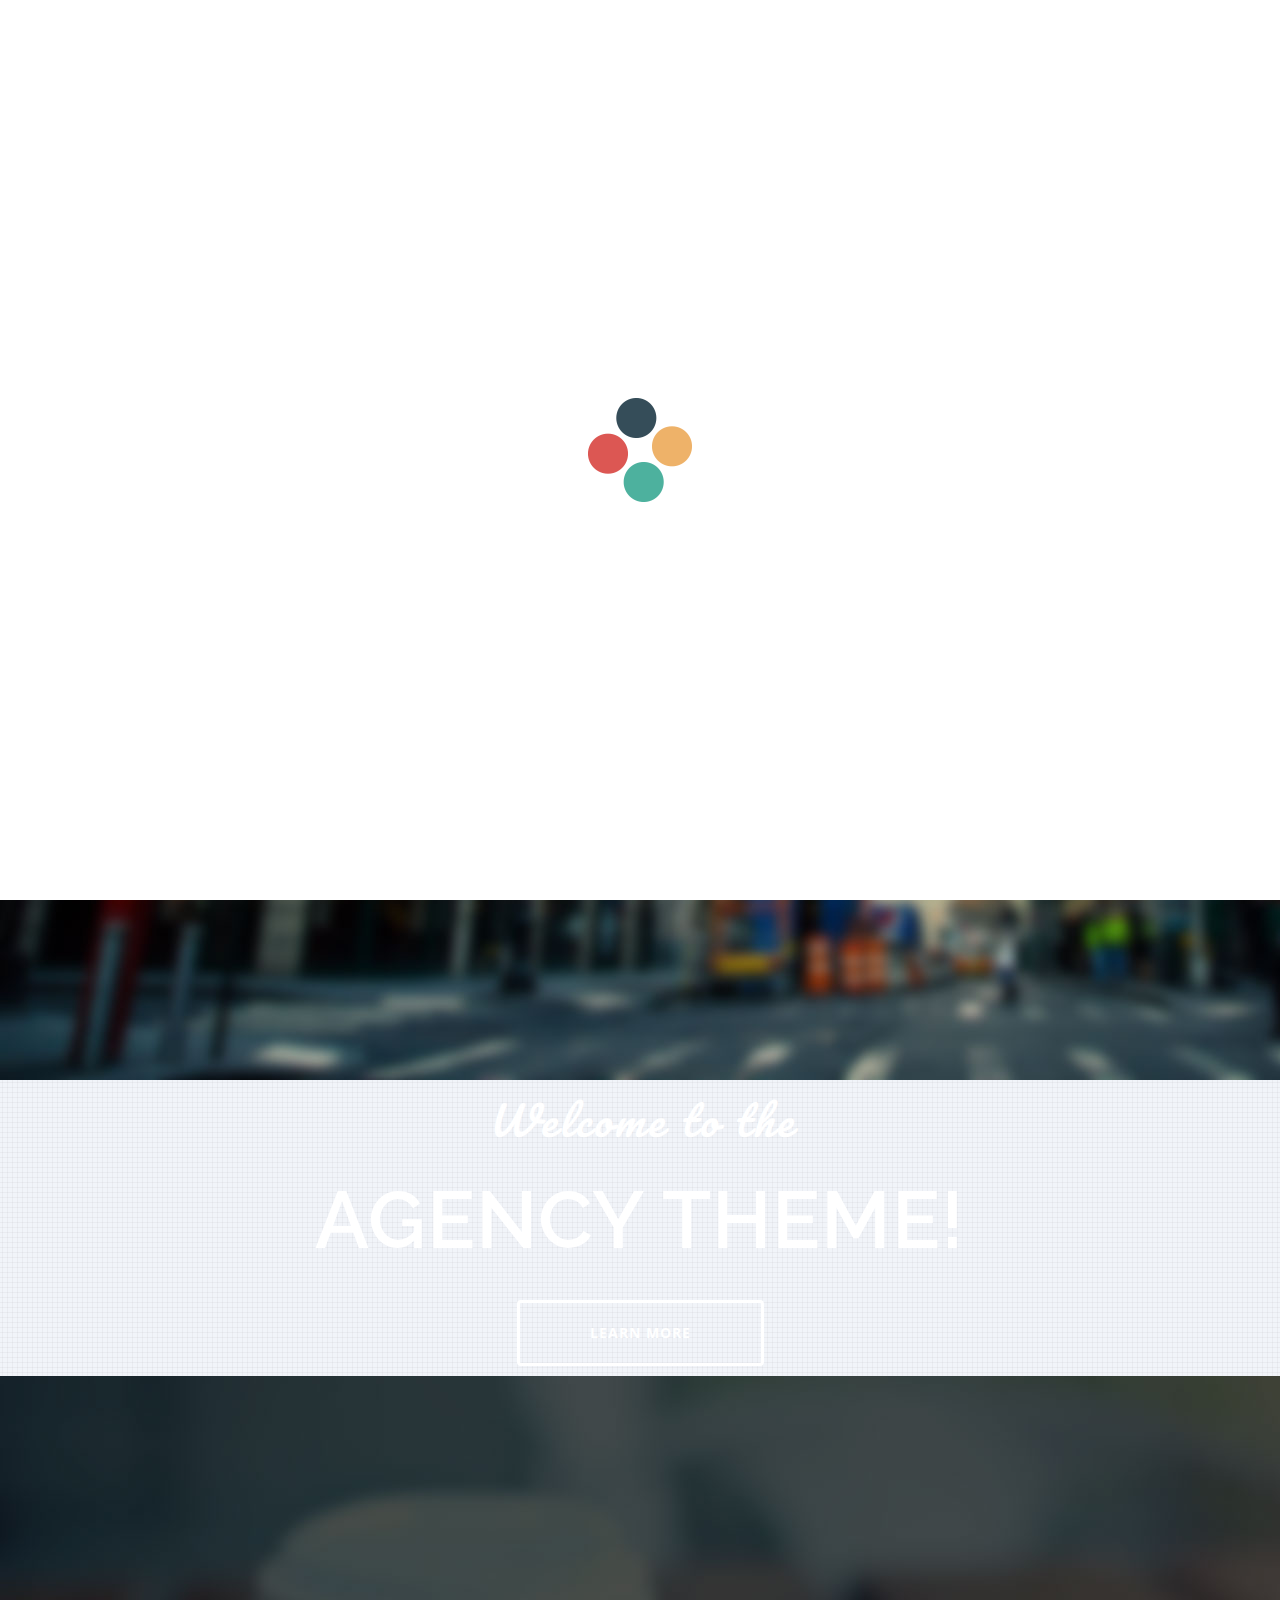
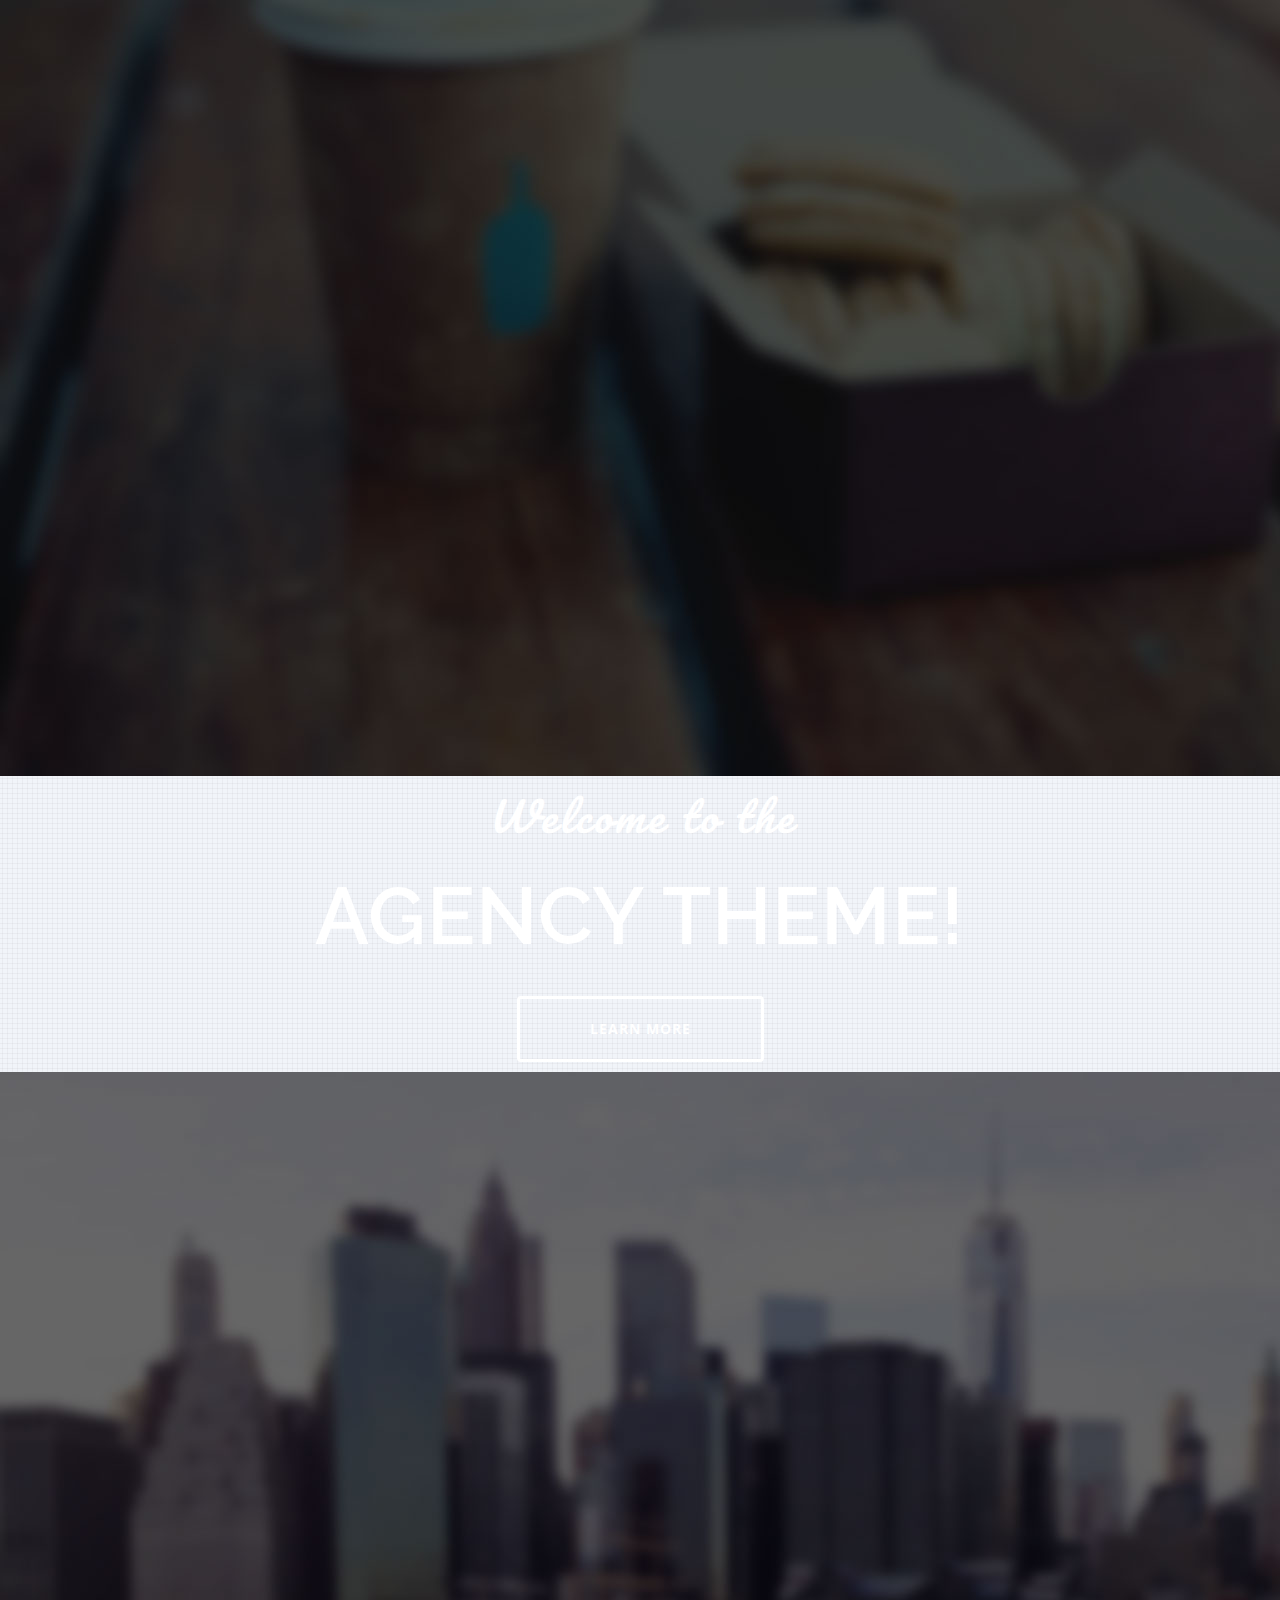
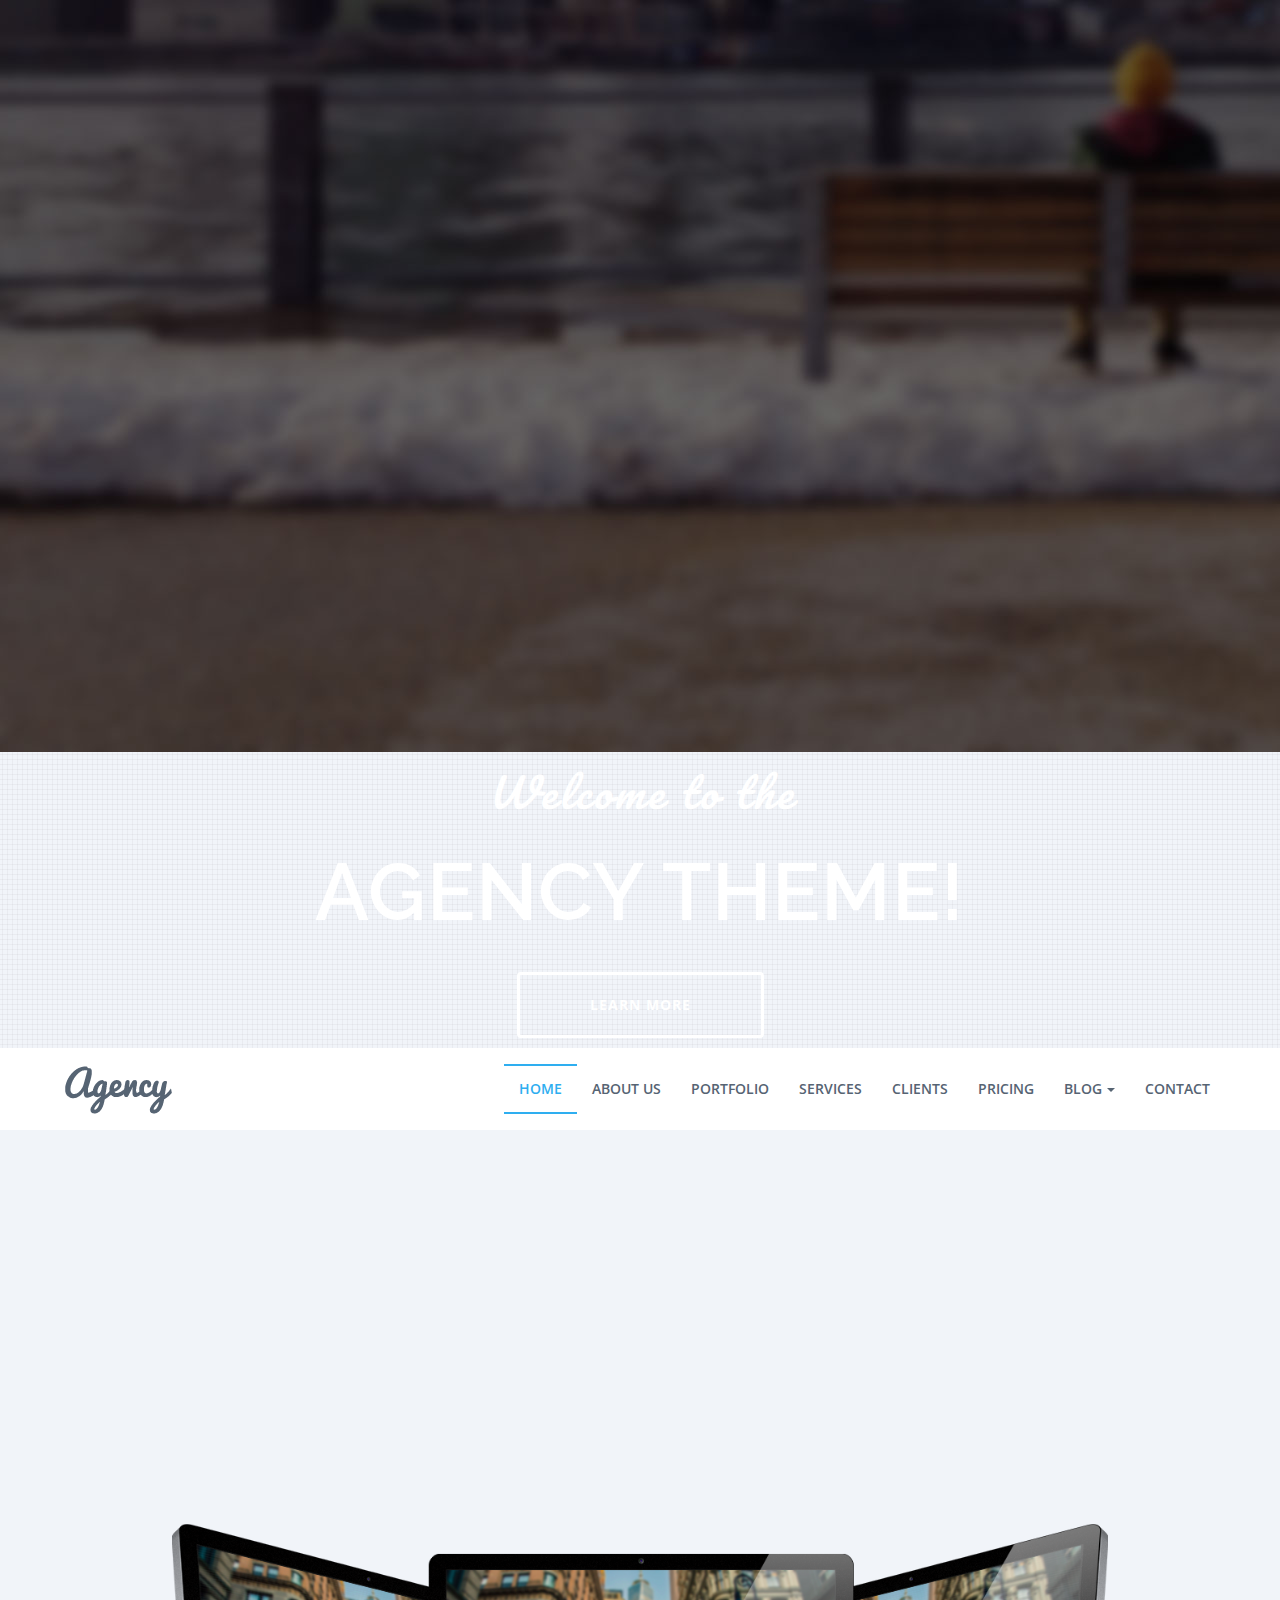
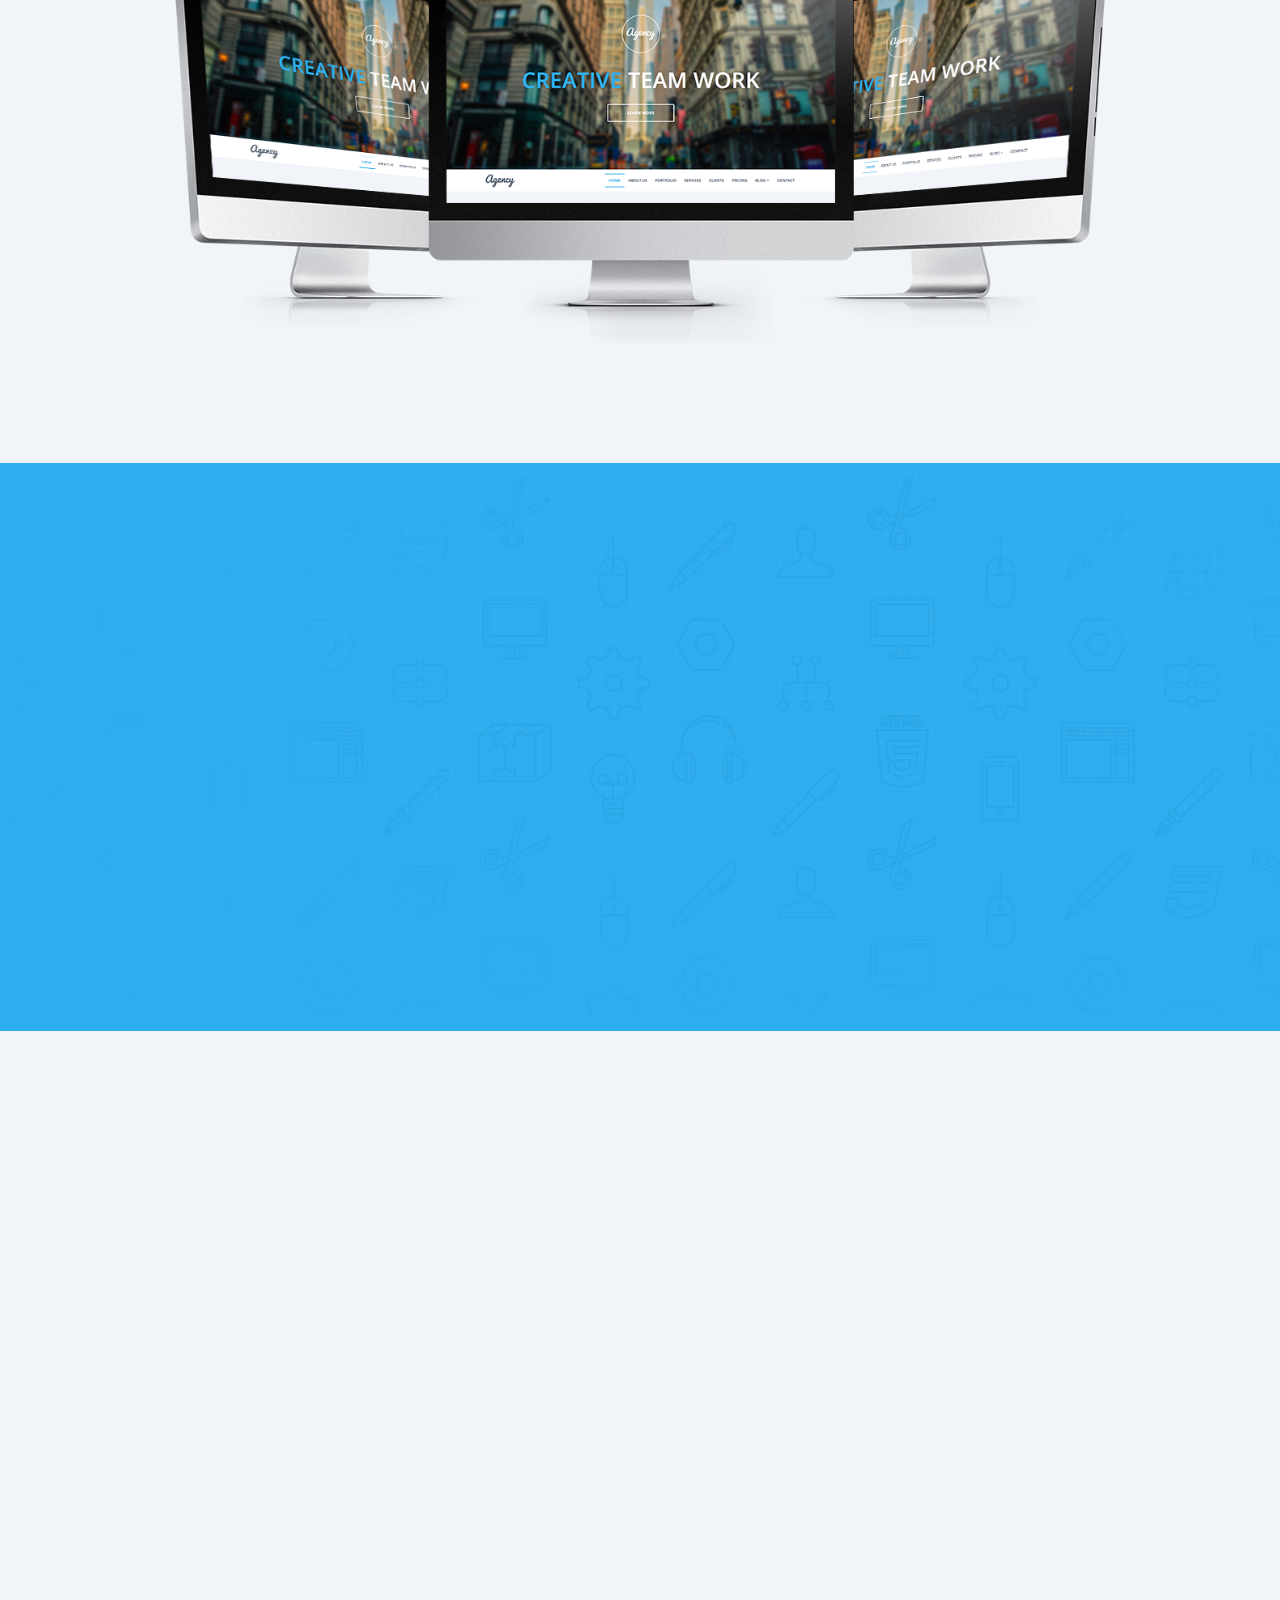
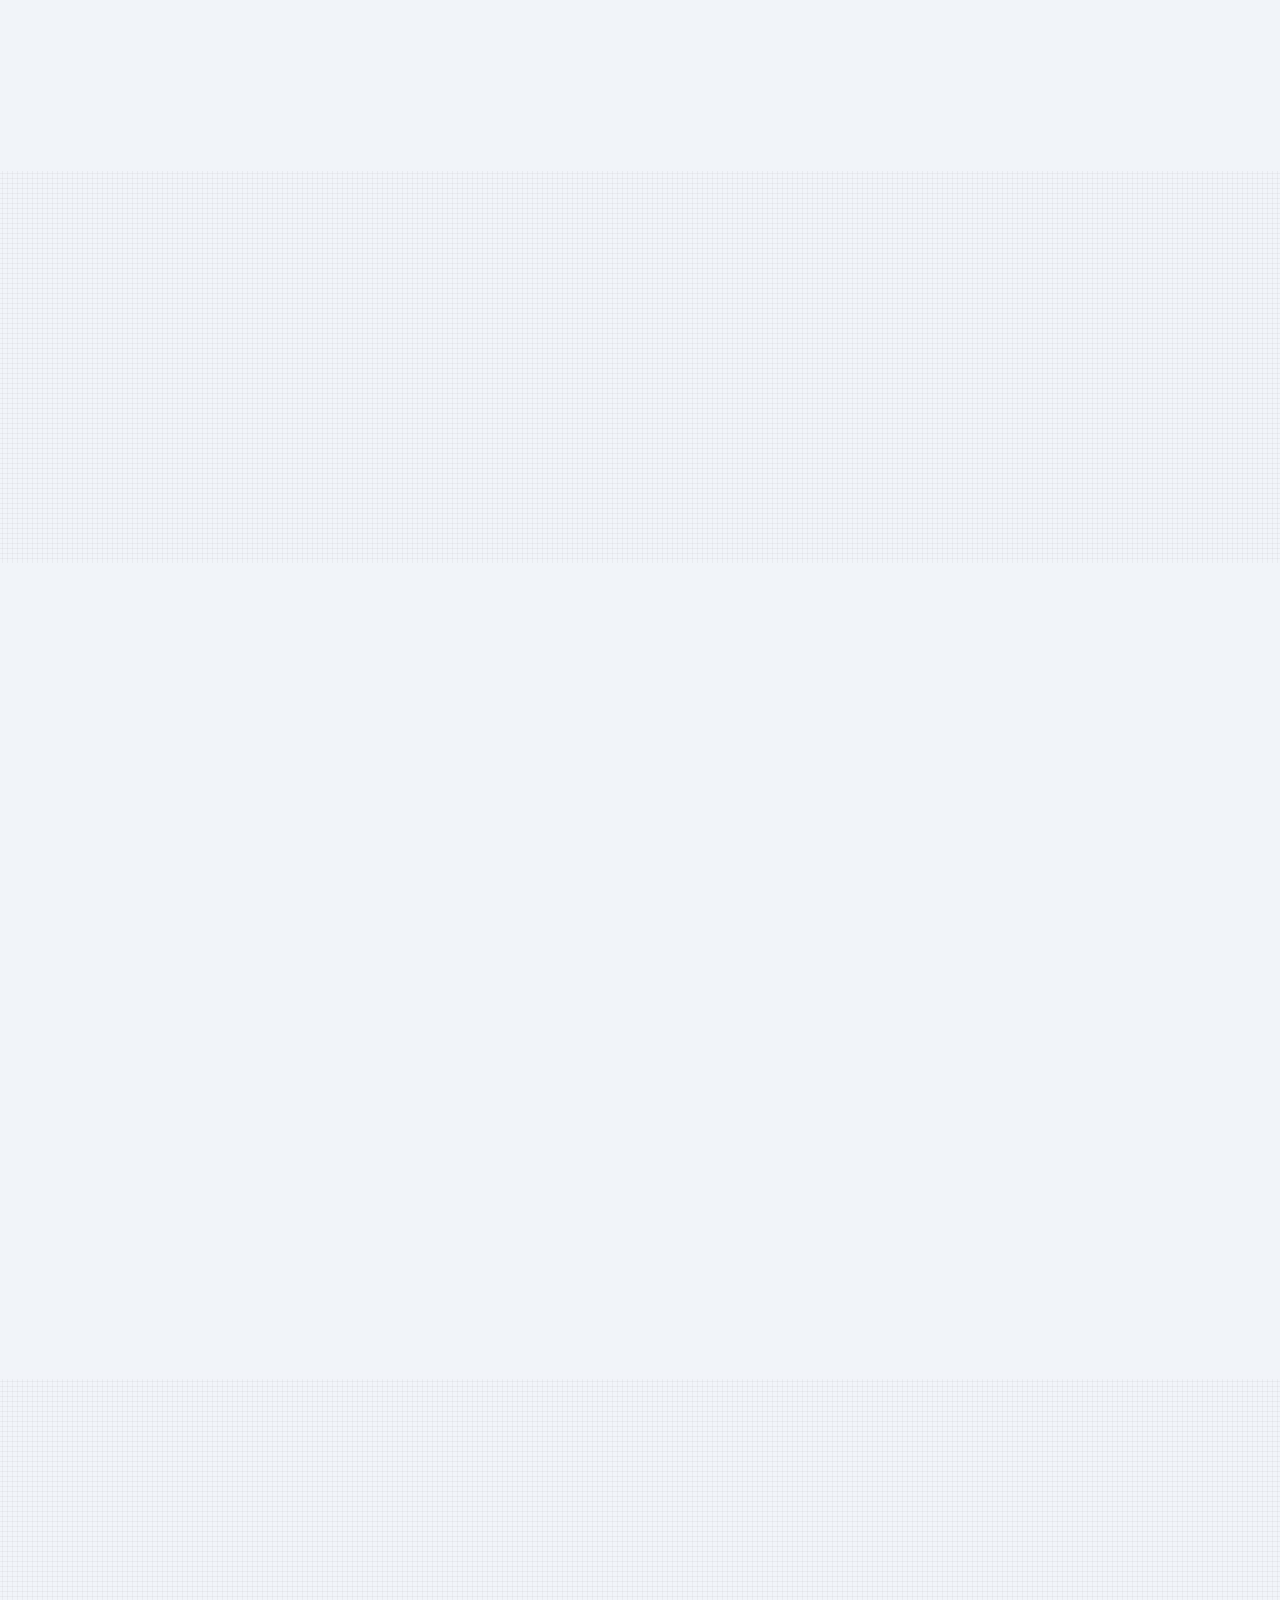
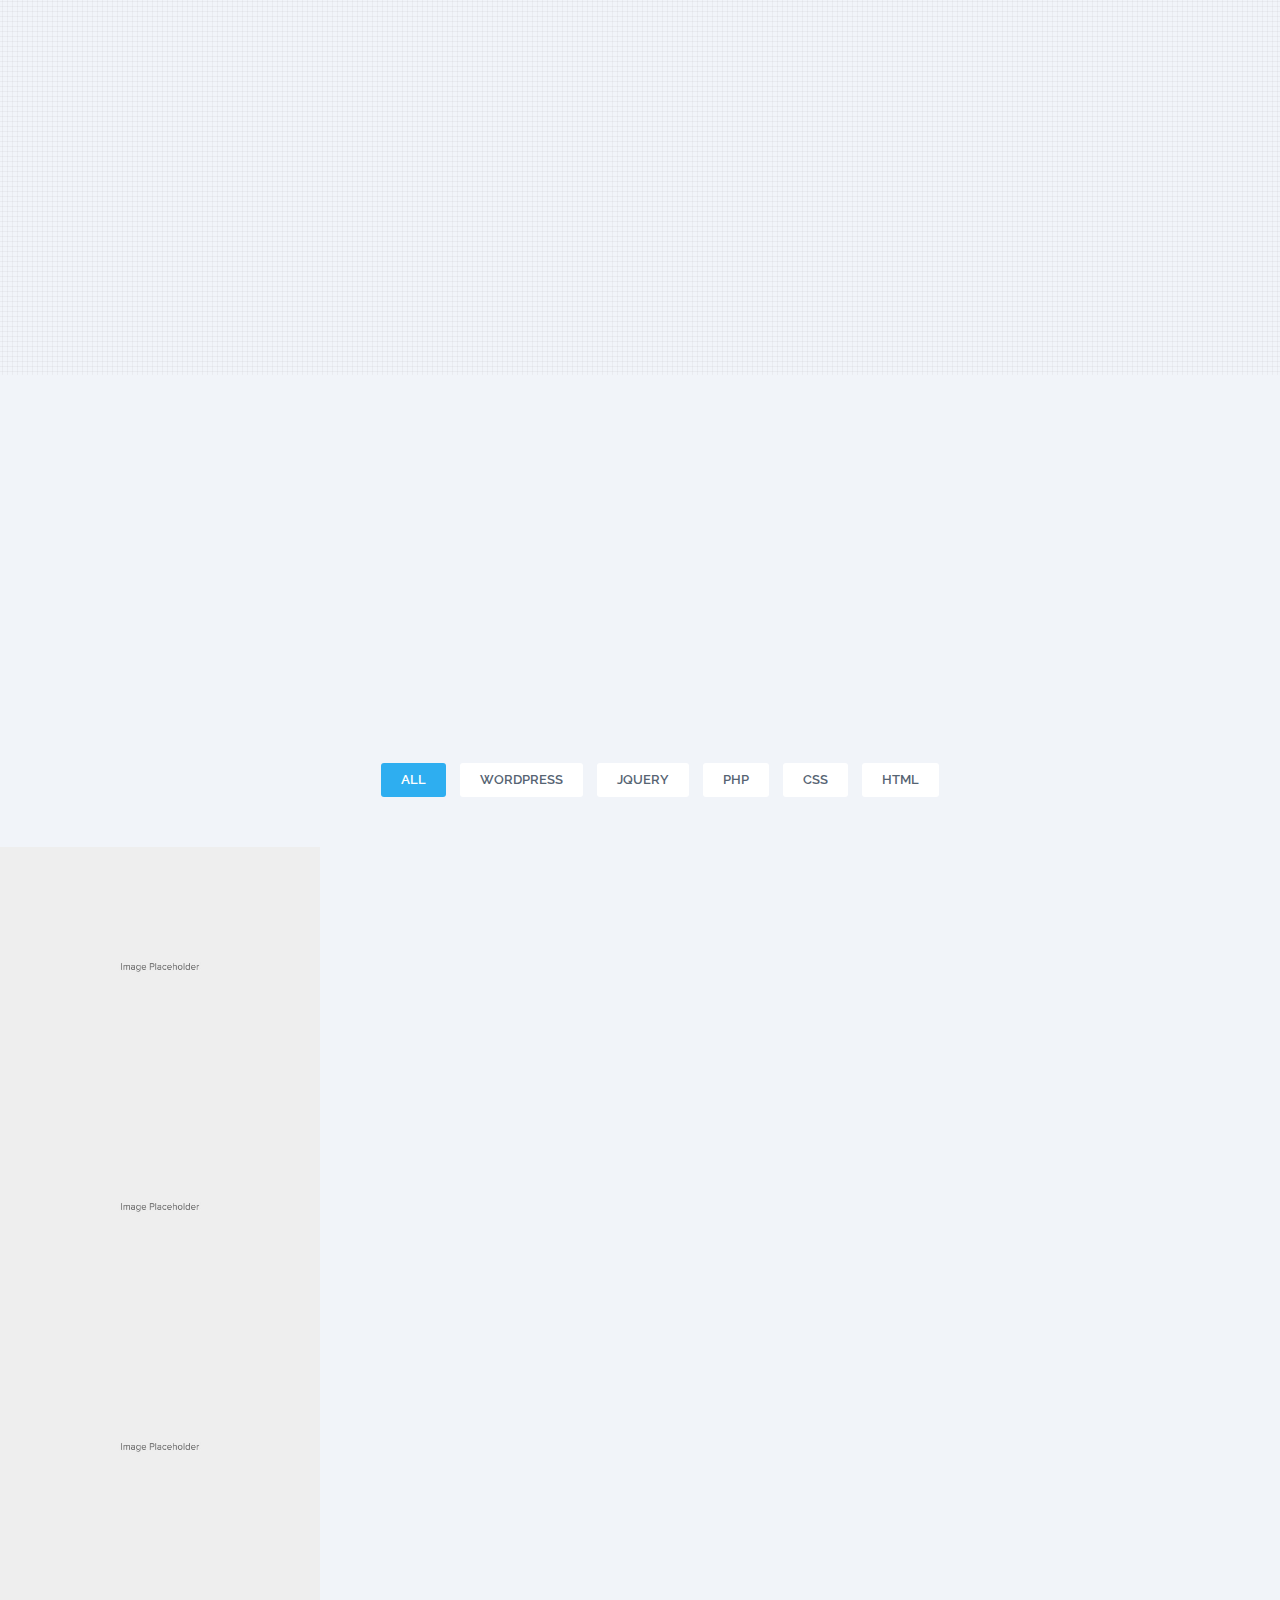
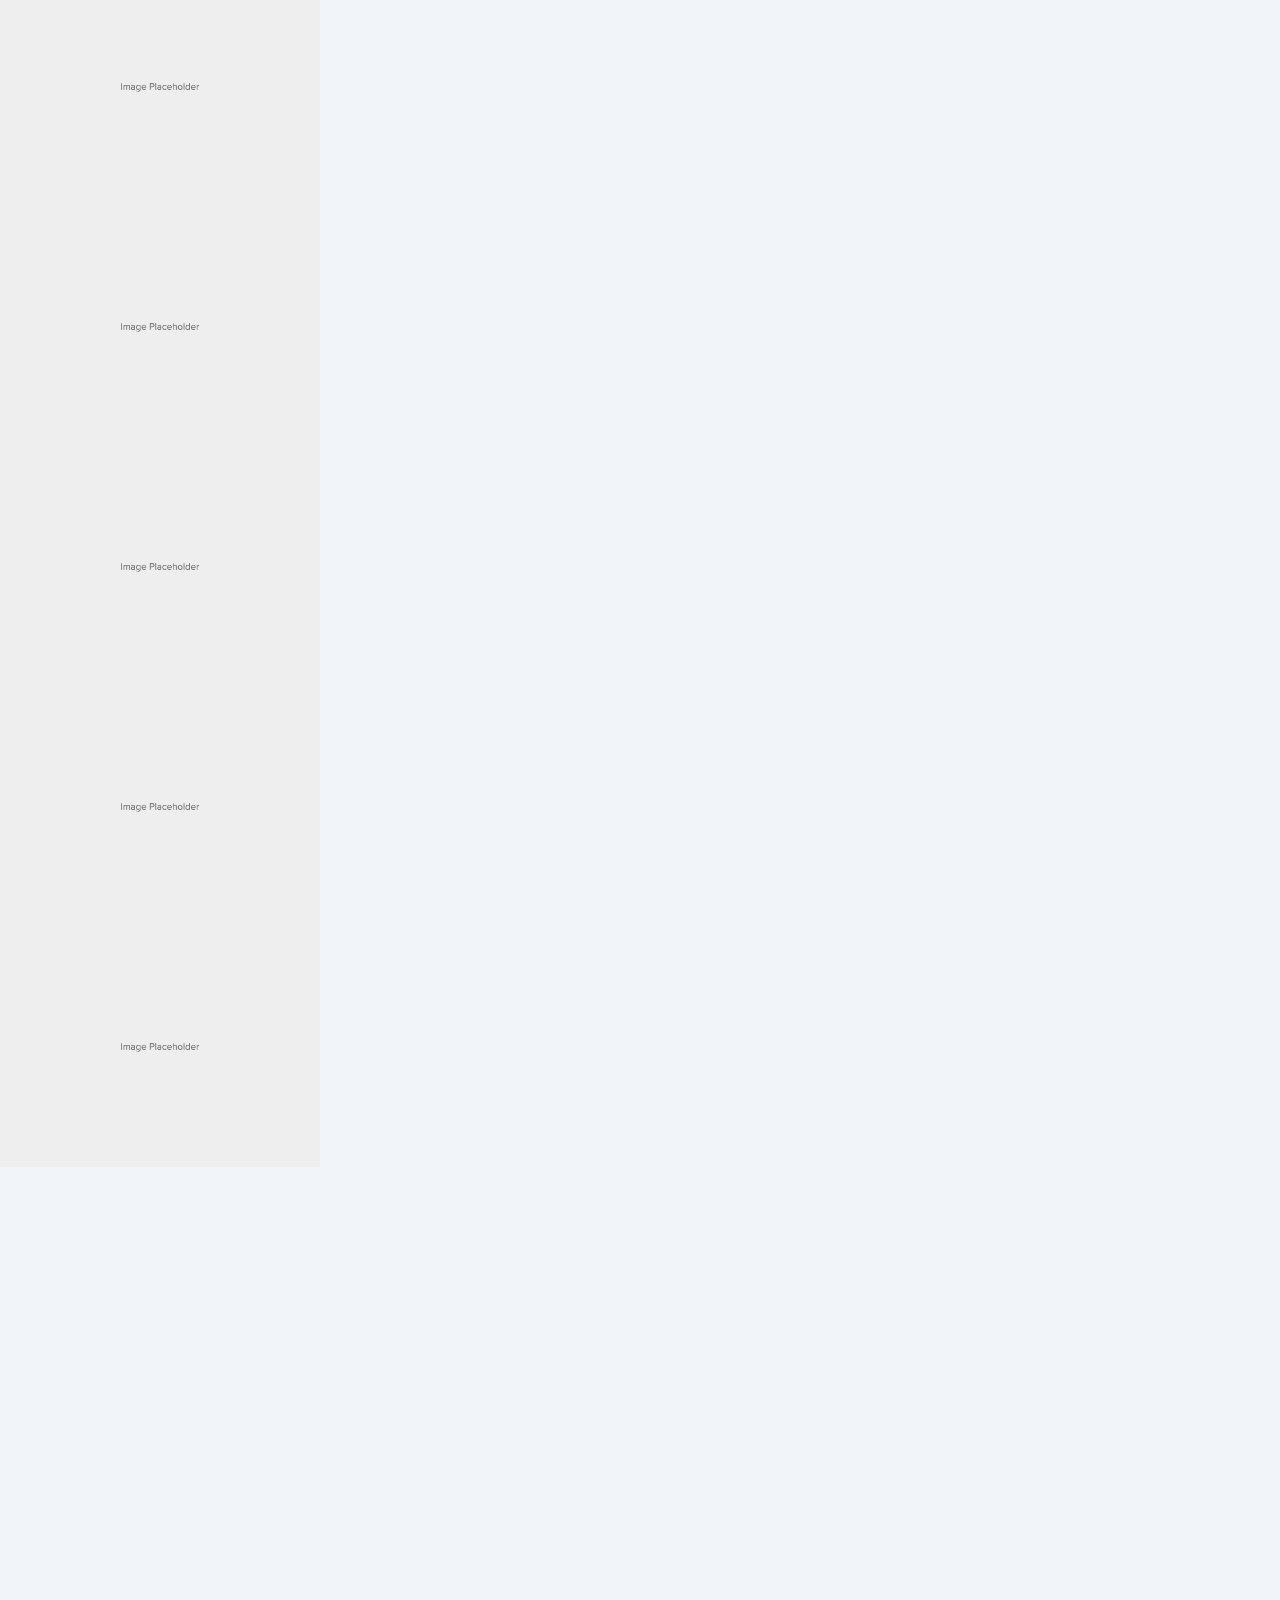
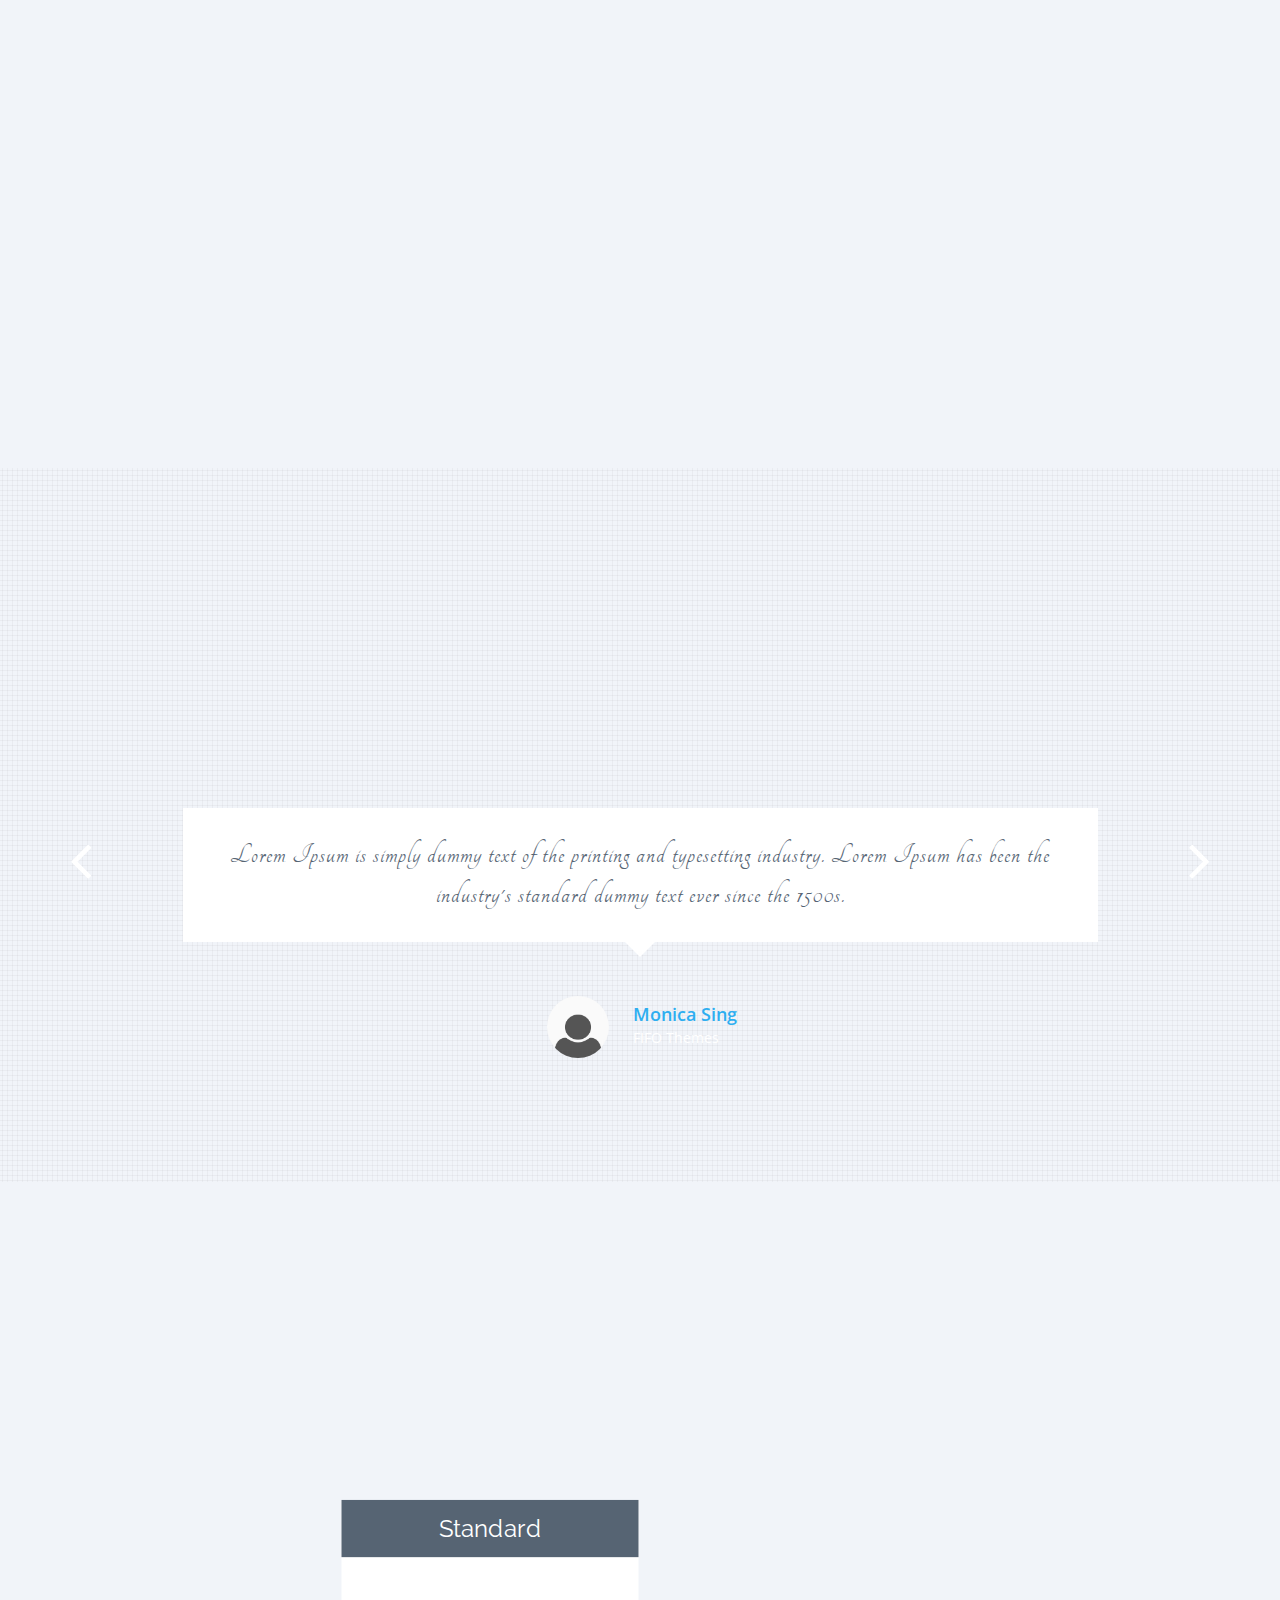
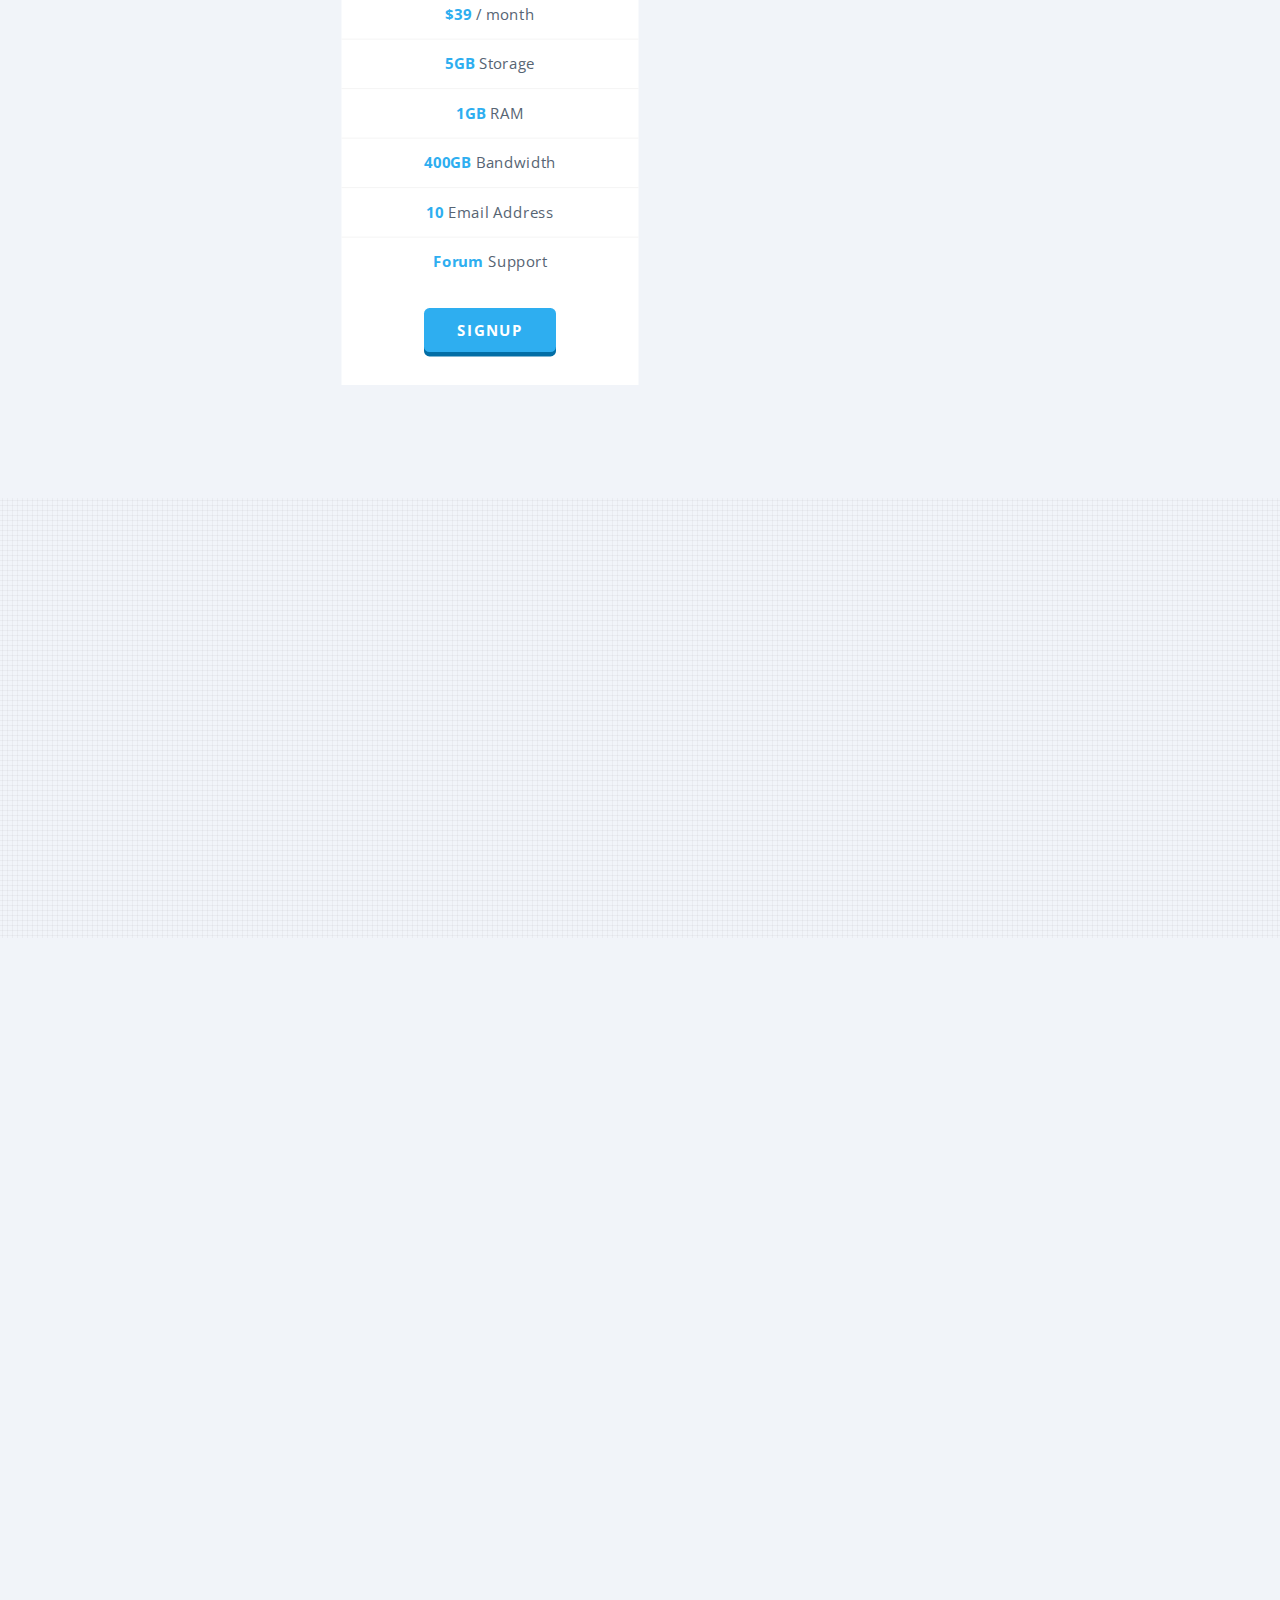
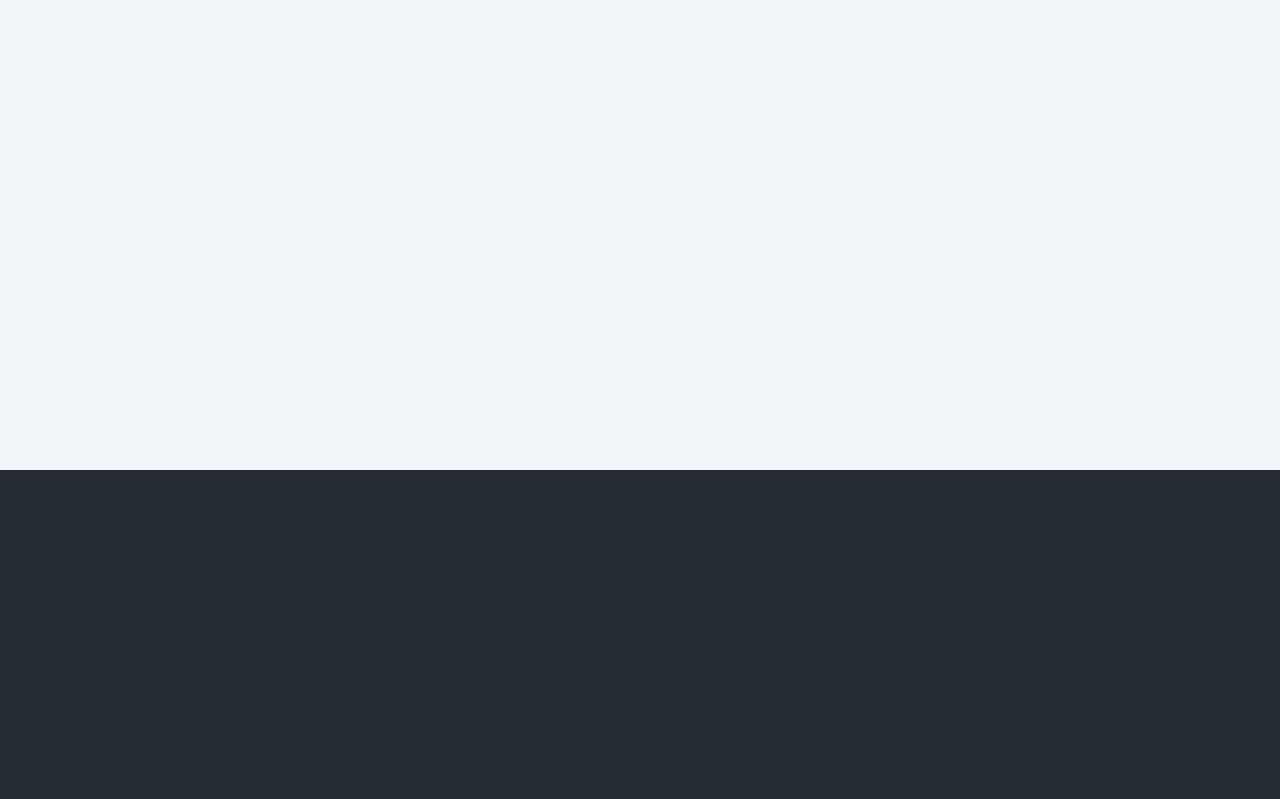
<file: Template/Agency-HTML 2/HTML/Agency/index-image-slider.html>
<!DOCTYPE html>
<!--[if IE 8]>			<html class="ie ie8"> <![endif]-->
<!--[if IE 9]>			<html class="ie ie9"> <![endif]-->
<!--[if gt IE 9]><!-->	<html> <!--<![endif]-->
<head>
      <meta charset="utf-8">
      <title>Agency Parallax Responsive HTML5/CSS3 Template | FIFO THEMES</title>
      <meta name="description" content="Agency Parallax Responsive HTML5/CSS3 Template from FIFOTHEMES.COM">
      <meta name="author" content="FIFOTHEMES.COM">
      <!-- Mobile Metas -->
      <meta name="viewport" content="width=device-width, initial-scale=1.0">
      <!-- Google Fonts -->
      <link href='http://fonts.googleapis.com/css?family=Open+Sans:400,300,600,700' rel='stylesheet' type='text/css'>
      <link href='http://fonts.googleapis.com/css?family=Raleway:400,500,600,700' rel='stylesheet' type='text/css'>
      <link href='http://fonts.googleapis.com/css?family=Pacifico' rel='stylesheet' type='text/css'>
      <link rel="stylesheet" type="text/css" href="http://fonts.googleapis.com/css?family=Tangerine" />
      <!-- Library CSS -->
      <link rel="stylesheet" href="css/bootstrap.min.css">
      <link rel="stylesheet" href="css/bootstrap-theme.min.css">
      <link rel="stylesheet" href="css/team-member.css" media="screen">
      <link rel="stylesheet" href="css/fonts/font-awesome/css/font-awesome.css">
      <link rel="stylesheet" href="css/animations.css" media="screen">
      <link rel="stylesheet" href="css/prettyPhoto.css" media="screen">
      <!-- Theme CSS -->
      <link rel="stylesheet" href="css/style.css">
      <link rel="stylesheet" href="css/global.css">
      <!-- Skin -->
      <link rel="stylesheet" href="css/colors/blue.css" class="colors">
      <!-- Favicons -->
      <link rel="shortcut icon" href="img/ico/favicon.ico">
      <link rel="apple-touch-icon" href="img/ico/apple-touch-icon.png">
      <link rel="apple-touch-icon" sizes="72x72" href="img/ico/apple-touch-icon-72.png">
      <link rel="apple-touch-icon" sizes="114x114" href="img/ico/apple-touch-icon-114.png">
      <link rel="apple-touch-icon" sizes="144x144" href="img/ico/apple-touch-icon-144.png">
      <!-- The HTML5 shim, for IE6-8 support of HTML5 elements -->
      <!--[if lt IE 9]>
      <script src="//html5shim.googlecode.com/svn/trunk/html5.js"></script>
      <script src="js/respond.min.js"></script>
      <![endif]-->
</head>
<body data-spy="scroll" data-target="#navigation" data-offset="75">
      <!-- Page Preloader -->
       <div class="page-mask">
            <div class="page-loader"> 

                <div class="spinner"></div>
            </div>
      </div>
      <!-- /Page Preloader -->

      <!-- Warpper -->
      <div class="wrap">
            <!-- Header -->
            <header id="section1">
                  <a id="slider_left"><i class="fa fa-angle-left"></i></a>
                  <a id="slider_right"><i class="fa fa-angle-right"></i></a>
                  <!-- Fullscreen Slider -->
                  <div class="slider-container">
                        <div id="fullscreen-slider">
                              <div>
                                    <img src="img/slider/bx1.jpg" alt="" />
                                    <div class="bg-overlay">
                                          <div class="slide-content light">
                                                <div class="align-center">
                                                      <p class="welcome">Welcome to the</p>
                                                      <h1>Agency theme!</h1>
                                                      <a href="#section2" class="btn btn-1">Learn More</a>
                                                </div>
                                          </div>
                                    </div>
                              </div>
                              <div>
                                    <img src="img/slider/bx2.jpg" alt="" />
                                    <div class="bg-overlay">
                                          <div class="slide-content light">
                                                <div class="align-center">
                                                      <p class="welcome">Welcome to the</p>
                                                      <h1>Agency theme!</h1>
                                                      <a href="#section2" class="btn btn-1">Learn More</a>
                                                </div>
                                          </div>
                                    </div>
                              </div>
                              <div>
                                    <img src="img/slider/bx3.jpg" alt="" />
                                    <div class="bg-overlay">
                                          <div class="slide-content light">
                                                <div class="align-center">
                                                      <p class="welcome">Welcome to the</p>
                                                      <h1>Agency theme!</h1>
                                                      <a href="#section2" class="btn btn-1">Learn More</a>
                                                </div>
                                          </div>
                                    </div>
                              </div>
                        </div>
                  </div>
                  <!-- /Full Screen Slider -->



                  <!-- Navigation -->
                  <div id="navigation">
                        <nav class="navbar navbar-custom cl-effect-21" role="navigation">
                              <div class="container">
                                    <div class="row">
                                          <div class="col-md-2 mob-logo">
                                                <div class="row">
                                                      <div class="site-logo">
                                                            <a href="index-image-slider.html"><img src="img/logo.png" alt="Agency"></a>
                                                      </div>
                                                </div>
                                          </div>
                                          

                                          <div class="col-md-10 mob-menu">
                                                <div class="row">
                                                      <!-- Brand and toggle get grouped for better mobile display -->
                                          <div class="navbar-header">
                                                <button type="button" class="navbar-toggle" data-toggle="collapse" data-target="#menu">
                                                <i class="fa fa-bars"></i>
                                                </button>
                                          </div>
                                                      <!-- Collect the nav links, forms, and other content for toggling -->
                                                      <div class="collapse navbar-collapse" id="menu">
                                                            <ul class="nav navbar-nav navbar-right">
                                                                  <li class="active"><a href="#section1">Home</a></li>
                                                                  <li><a href="#section2">About Us</a></li>
                                                                  <li><a href="#section3">Portfolio</a></li>
                                                                  <li><a href="#section4">Services</a></li>
                                                                  <li><a href="#section5">Clients</a></li>
                                                                  <li><a href="#section6">Pricing</a></li>
                                                                  <li class="dropdown nav-toggle">
                                                                        <a href="#" class="dropdown-toggle" data-toggle="dropdown">Blog<b class="caret"></b></a>
                                                                        <ul class="dropdown-menu">
                                                                              <li><a class="external" href="blog.html">Blog</a></li>
                                                                              <li><a class="external" href="blog-big.html">Blog Large</a></li>
                                                                              <li><a class="external" href="single-post.html">Single Page</a></li>
                                                                        </ul>
                                                                  </li>
                                                                  <li><a href="#section7">Contact</a></li>
                                                            </ul>
                                                      </div>
                                                      <!-- /.Navbar-collapse -->
                                                </div>
                                          </div>
                                    </div>
                              </div>
                              <!-- /.container -->
                        </nav>
                  </div> 
                  <!-- /Navigation -->                          
            </header>
            <!-- /Header -->

            <!-- Section 2 -->
            <section id="section2" class="about">
                  <div class="container">
                        <!-- Title row -->
                        <div class="row">
                              <div class="col-md-12 big-title wow bounceIn">
                                    <h2>About Us</h2>
                              </div>

                              <div class="clearfix"></div>

                              <div class="col-md-12 sub-title text-center wow slideInRight">
                                    <h3>We match the project goals with a proposed solution considering latest web features, web design and corporate branding!</h3>
                              </div>
                        </div>
                        <!-- /Title row -->

                        <div class="row">
                              <div class="col-md-12">
                                    <img src="img/imac-device.png" alt="About Us" class="img-responsive">
                              </div>
                        </div>

                        
                  </div>

                  <!-- Service wrap -->
                  <div class="about-wrap">
                        <div class="parallax-layer">
                              <div class="icons"></div>
                        </div>
                        <div class="parallax-layer">
                              <div class="texture"></div>
                        </div>
                        <div class="container">
                              <!-- Content row -->
                              <div class="row">
                                    <!-- Content box 1 -->
                                    <div class="col-lg-4 col-md-4 col-sm-4 col-xs-12">
                                          <div class="content-box big ch-item wow fadeInLeft">
                                                <div class="ch-info-wrap">
                                                      <div class="ch-info">
                                                            <div class="ch-info-front ch-img-1">
                                                                  <i class="fa fa-arrows-alt"></i>
                                                            </div>
                                                      </div>
                                                </div>
                                                <div class="content-box-info">
                                                      <h4>Professional Work</h4>
                                                      <p>
                                                         Great development is the architecture that complements and supports the design. It is made by excellent use of white space, and plenty of it!
                                                      </p>
                                                </div>
                                          </div>
                                    </div>
                                    <!-- /Content box 1 -->

                                    <!-- Content box 2 -->
                                    <div class="col-lg-4 col-md-4 col-sm-4 col-xs-12">
                                          <div class="content-box big ch-item wow fadeInDown">
                                                <div class="ch-info-wrap">
                                                      <div class="ch-info">
                                                            <div class="ch-info-front ch-img-1">
                                                                  <i class="fa fa-eye"></i>
                                                            </div>
                                                      </div>
                                                </div>
                                                <div class="content-box-info">
                                                      <h4>Unique Design</h4>
                                                      <p>
                                                         Great development is the architecture that complements and supports the design. It is made by excellent use of white space, and plenty of it!
                                                      </p>
                                                </div>
                                          </div>
                                    </div>
                                    <!-- /Content box 2 -->

                                    <!-- Content box 3 -->
                                    <div class="col-lg-4 col-md-4 col-sm-4 col-xs-12">
                                          <div class="content-box big ch-item wow fadeInRight">
                                                <div class="ch-info-wrap">
                                                      <div class="ch-info">
                                                            <div class="ch-info-front ch-img-1">
                                                                  <i class="fa fa-rocket"></i>
                                                            </div>
                                                      </div>
                                                </div>
                                                <div class="content-box-info">
                                                      <h4>Superb Support</h4>
                                                      <p>
                                                         Great development is the architecture that complements and supports the design. It is made by excellent use of white space, and plenty of it!
                                                      </p>
                                                </div>
                                          </div>
                                    </div>
                                    <!-- /Content box 3 -->
                              </div>
                              <!-- /Content row -->
                        </div>
                  </div>
                  <!-- /Service wrap -->

                  <!-- What we do best -->
                  <div class="skills-wrap">
                        <div class="container">
                              <!-- Title row -->
                              <div class="row">
                                    <div class="col-md-12 big-title wow bounceIn">
                                          <h2>What we do best</h2>
                                    </div>

                                    <div class="clearfix"></div>

                                    <div class="col-md-12 sub-title text-center wow slideInRight">
                                          <h3>It is not enough that we do our best; sometimes we must do what is required!</h3>
                                    </div>
                              </div>
                              <!-- /Title row -->

                              <!-- Expertise progress bars -->
                              <div class="skills">
                                    <ul class="col-md-6 col-sm-12 col-xs-12 wow fadeInLeft">
                                          <li class="progress">
                                                <div class="progress-bar" data-width="85">
                                                      Wordpress 85%
                                                </div>
                                          </li>
                                          <li class="progress">
                                                <div class="progress-bar" data-width="65">
                                                      Graphic Design 65%
                                                </div>
                                          </li>
                                          <li class="progress">
                                                <div class="progress-bar" data-width="90">
                                                      HTML/CSS Design 90%
                                                </div>
                                          </li>
                                          <li class="progress">
                                                <div class="progress-bar" data-width="60">
                                                      SEO 60%
                                                </div>
                                          </li>
                                    </ul>
                                    <ul class="col-md-6 col-sm-12 col-xs-12 wow fadeInRight">
                                          <li class="progress">
                                                <div class="progress-bar" data-width="75">
                                                      Agencying 75%
                                                </div>
                                          </li>
                                          <li class="progress">
                                                <div class="progress-bar" data-width="95">
                                                      App Development 95%
                                                </div>
                                          </li>
                                          <li class="progress">
                                                <div class="progress-bar" data-width="70">
                                                      IT Consultency 70%
                                                </div>
                                          </li>
                                          <li class="progress">
                                                <div class="progress-bar" data-width="90">
                                                      Theme Development 90%
                                                </div>
                                          </li>
                                    </ul>
                              </div>
                              <!-- /Expertise progress bars -->
                        </div>
                  </div>
                  <!-- /What we do best -->


                  <!-- Quote of the day -->
                  <div class="quote-wrap light">
                        <div class="texture-layer">
                              <div class="container">
                                    <h2>
                                          <i class="fa fa-quote-left wow fadeInLeft"></i>
                                          <span class="wow bounceIn">
                                                Design is a plan for arranging elements in such a way as best to accomplish a particular purpose.
                                          </span>
                                          <i class="fa fa-quote-right wow" data-animate="fadeInRight"></i>
                                    </h2>
                                    <p class="animated wow" data-animate="fadeInUp">- Charles Eames -</p>
                              </div>
                        </div>
                  </div>
                  <!-- /Quote of the day -->

                  <!-- Agency team -->
                  <div class="team-wrap">
                        <div class="container">
                              <!-- Title row -->
                              <div class="row">
                                    <div class="col-md-12 big-title wow bounceIn">
                                          <h2>Agency Team</h2>
                                    </div>

                                    <div class="clearfix"></div>

                                    <div class="col-md-12 sub-title text-center wow slideInRight">
                                          <h3>Get to know the talented people behind it all, and read our latest thinking about web design process, web development and content marketing!</h3>
                                    </div>
                              </div>
                              <!-- /Title row -->

                              <!-- Team members row 1-->
                              <div class="row">
                                    <!-- item 1 -->
                                    <div class="col-lg-3 col-md-3 col-sm-6 col-xs-12 item wow fadeInLeft">
                                          <div class="team-member">
                                                <div class="team-member-holder">
                                                      <div class="team-member-image">
                                                            <img alt="" src="img/team/team-member-1.jpg">
                                                            <div class="team-member-links">
                                                                  <div class="team-member-links-list">
                                                                        <a target="_blank" class="facebook team-member-links-item" href="#"><i class="fa fa-facebook"></i></a>
                                                                        <a target="_blank" class="twitter team-member-links-item" href="#"><i class="fa fa-twitter"></i></a>
                                                                        <a target="_blank" class="linkedin team-member-links-item" href="#"><i class="fa fa-linkedin"></i></a>
                                                                        <p>
                                                                              Lorem ipsum dolor sit amet, quis adipiscing elit.
                                                                        </p>
                                                                  </div>
                                                            </div>
                                                      </div>
                                                      <div class="team-member-meta">
                                                            <h4 class="team-member-name">Monzurul Haque</h4>
                                                            <div class="team-member-role">
                                                                  CEO
                                                            </div>
                                                      </div>
                                                </div>
                                          </div>
                                    </div>
                                    <!-- End -->
                                    <!-- item 2 -->
                                    <div class="col-lg-3 col-md-3 col-sm-6 col-xs-12 item wow fadeInDown">
                                          <div class="team-member">
                                                <div class="team-member-holder">
                                                      <div class="team-member-image">
                                                            <img alt="" src="img/team/team-member-2.jpg">
                                                            <div class="team-member-links">
                                                                  <div class="team-member-links-list">
                                                                        <a target="_blank" class="facebook team-member-links-item" href="#"><i class="fa fa-facebook"></i></a>
                                                                        <a target="_blank" class="twitter team-member-links-item" href="#"><i class="fa fa-twitter"></i></a>
                                                                        <a target="_blank" class="linkedin team-member-links-item" href="#"><i class="fa fa-linkedin"></i></a>
                                                                        <p>
                                                                              Lorem ipsum dolor sit amet, quis adipiscing elit.
                                                                        </p>
                                                                  </div>
                                                            </div>
                                                      </div>
                                                      <div class="team-member-meta">
                                                            <h4 class="team-member-name">Jessica Alba</h4>
                                                            <div class="team-member-role">
                                                                  CMO
                                                            </div>
                                                      </div>
                                                </div>
                                          </div>
                                    </div>
                                    <!-- End -->
                                    <!-- item 3 -->
                                    <div class="col-lg-3 col-md-3 col-sm-6 col-xs-12 item wow fadeInDown">
                                          <div class="team-member">
                                                <div class="team-member-holder">
                                                      <div class="team-member-image">
                                                            <img alt="" src="img/team/team-member-3.jpg">
                                                            <div class="team-member-links">
                                                                  <div class="team-member-links-list">
                                                                        <a target="_blank" class="facebook team-member-links-item" href="#"><i class="fa fa-facebook"></i></a>
                                                                        <a target="_blank" class="twitter team-member-links-item" href="#"><i class="fa fa-twitter"></i></a>
                                                                        <a target="_blank" class="linkedin team-member-links-item" href="#"><i class="fa fa-linkedin"></i></a>
                                                                        <p>
                                                                              Lorem ipsum dolor sit amet, quis adipiscing elit.
                                                                        </p>
                                                                  </div>
                                                            </div>
                                                      </div>
                                                      <div class="team-member-meta">
                                                            <h4 class="team-member-name">Emma Watson</h4>
                                                            <div class="team-member-role">
                                                                  CFO
                                                            </div>
                                                      </div>
                                                </div>
                                          </div>
                                    </div>
                                    <!-- End -->
                                    <!-- item 4 -->
                                    <div class="col-lg-3 col-md-3 col-sm-6 col-xs-12 item wow fadeInRight">
                                          <div class="team-member">
                                                <div class="team-member-holder">
                                                      <div class="team-member-image">
                                                            <img alt="" src="img/team/team-member-4.jpg">
                                                            <div class="team-member-links">
                                                                  <div class="team-member-links-list">
                                                                        <a target="_blank" class="facebook team-member-links-item" href="#"><i class="fa fa-facebook"></i></a>
                                                                        <a target="_blank" class="twitter team-member-links-item" href="#"><i class="fa fa-twitter"></i></a>
                                                                        <a target="_blank" class="linkedin team-member-links-item" href="#"><i class="fa fa-linkedin"></i></a>
                                                                        <p>
                                                                              Lorem ipsum dolor sit amet, quis adipiscing elit.
                                                                        </p>
                                                                  </div>
                                                            </div>
                                                      </div>
                                                      <div class="team-member-meta">
                                                            <h4 class="team-member-name">Atiar Rahman</h4>
                                                            <div class="team-member-role">
                                                                  CTO
                                                            </div>
                                                      </div>
                                                </div>
                                          </div>
                                    </div>
                                    <!-- End -->
                              </div>
                              <!-- /Team members row 1-->
                        </div>
                  </div>
                  <!-- /Agency team -->

                  <!-- Fun Facts -->
                  <div class="fun-wrap">
                        <div class="texture-layer">
                              <div class="container">
                                     <!-- Title row -->
                                    <div class="row">
                                          <div class="col-md-12 big-title light wow bounceIn">
                                                <h2>Some Fun Facts</h2>
                                          </div>
                                    </div>
                                    <!-- /Title row -->

                                    <div class="row">
                                          <div class="col-md-3 wow fadeInLeft">
                                                <div class="fun-box">
                                                      <i class="fa fa-clock-o"></i>
                                                      <span class="fun" data-from="0" data-to="4555" data-speed="5000" data-refresh-interval="50"></span>
                                                      <p>Hours of work</p>
                                                </div>
                                          </div>

                                          <div class="col-md-3 wow fadeInDown">
                                                <div class="fun-box">
                                                      <i class="fa fa-users"></i>
                                                      <span class="fun" data-from="0" data-to="101" data-speed="5000" data-refresh-interval="50"></span>
                                                      <p>Satisfied client</p>
                                                </div>
                                          </div>

                                          <div class="col-md-3 wow fadeInDown">
                                                <div class="fun-box">
                                                      <i class="fa fa-check"></i>
                                                      <span class="fun" data-from="0" data-to="222" data-speed="5000" data-refresh-interval="50"></span>
                                                      <p>Projects Completed</p>
                                                </div>
                                          </div>

                                          <div class="col-md-3 wow fadeInRight">
                                                <div class="fun-box">
                                                      <i class="fa fa-trophy"></i>
                                                      <span class="fun" data-from="0" data-to="49" data-speed="5000" data-refresh-interval="50"></span>
                                                      <p>Awards Won</p>
                                                </div>
                                          </div>
                                    </div>
                              </div>
                        </div>
                  </div>
                  <!-- /Fun Facts -->
            </section>
            <!-- /Section 2 -->

            <!-- Section 3 -->
            <section id="section3" class="portfolio">
                  <!-- Title row -->
                        <div class="row">
                              <div class="col-md-12 big-title wow bounceIn">
                                    <h2>Portfolio</h2>
                              </div>

                              <div class="clearfix"></div>

                              <div class="col-md-12 sub-title text-center wow slideInRight">
                                    <h3>More people will pay you money to help them achieve a monetary goal than will pay you to give them something pretty to look at!</h3>
                              </div>
                        </div>
                  <!-- /Title row -->

                  <!-- Portfolio Filters -->   
                  <div id="filters">
                
                      <ul class="clearfix">
                        <li><a id="all" href="#" data-filter="*" class="active"><h5>All</h5></a></li> 
                        <li><a href="#" data-filter=".wordpress"><h5>Wordpress</h5></a></li>
                        <li><a href="#" data-filter=".jquery"><h5>jQuery</h5></a></li>
                        <li><a href="#" data-filter=".php"><h5>PHP</h5></a></li>
                        <li><a href="#" data-filter=".css"><h5>CSS</h5></a></li>
                        <li><a href="#" data-filter=".html"><h5>HTML</h5></a></li>
                      </ul>
                  </div>
                  <!-- /Portfolio Filters -->

                  <!-- Portfolio Wrap -->  
                    <div id="portfolio-wrap">
                    
                        <!-- Portfolio Item With PrettyPhoto  -->                 
                        <div class="portfolio-item one-four wordpress html css">
                              <div class="img-holder">
                                    <img class="img-responsive" src="img/portfolio/portfolio2.jpg" alt="">
                                    <div class="img-overlay"></div>
                                    <div class="overlay-effect">
                                        <span class="RoundBg"><a data-gal="prettyPhoto[galname]" href="img/portfolio/portfolio2.jpg"><i class="fa fa-search"></i></a>
                                        </span>
                                        <span class="RoundBg"><a href=""><i class="fa fa-link"></i></a>
                                        </span>
                                    </div>
                                </div>
                        </div>
                        <!-- /Portfolio Item With PrettyPhoto  -->       
                    
                        <!-- Portfolio Item With PrettyPhoto  -->                 
                        <div class="portfolio-item one-four php jquery">
                              <div class="img-holder">
                                    <img class="img-responsive" src="img/portfolio/portfolio3.jpg" alt="">
                                    <div class="img-overlay"></div>
                                    <div class="overlay-effect">
                                        <span class="RoundBg"><a data-gal="prettyPhoto[galname]" href="img/portfolio/portfolio3.jpg"><i class="fa fa-search"></i></a>
                                        </span>
                                        <span class="RoundBg"><a href=""><i class="fa fa-link"></i></a>
                                        </span>
                                    </div>
                                </div>
                        </div>
                        <!-- /Portfolio Item With PrettyPhoto  -->      
                        
                        <!-- Portfolio Item With PrettyPhoto  -->                 
                        <div class="portfolio-item one-four wordpress css html">
                              <div class="img-holder">
                                    <img class="img-responsive" src="img/portfolio/portfolio4.jpg" alt="">
                                    <div class="img-overlay"></div>
                                    <div class="overlay-effect">
                                        <span class="RoundBg"><a data-gal="prettyPhoto[galname]" href="img/portfolio/portfolio4.jpg"><i class="fa fa-search"></i></a>
                                        </span>
                                        <span class="RoundBg"><a href=""><i class="fa fa-link"></i></a>
                                        </span>
                                    </div>
                                </div>
                        </div>
                        <!-- /Portfolio Item With PrettyPhoto  --> 
                        
                        <!-- Portfolio Item With PrettyPhoto  -->                 
                        <div class="portfolio-item one-four branding jquery">
                              <div class="img-holder">
                                    <img class="img-responsive" src="img/portfolio/portfolio5.jpg" alt="">
                                    <div class="img-overlay"></div>
                                    <div class="overlay-effect">
                                        <span class="RoundBg"><a data-gal="prettyPhoto[galname]" href="img/portfolio/portfolio5.jpg"><i class="fa fa-search"></i></a>
                                        </span>
                                        <span class="RoundBg"><a href=""><i class="fa fa-link"></i></a>
                                        </span>
                                    </div>
                                </div>
                        </div>
                        <!-- /Portfolio Item With PrettyPhoto  --> 
                        
                        
                        <!-- Portfolio Item With PrettyPhoto  -->                 
                        <div class="portfolio-item one-four php html css">
                              <div class="img-holder">
                                    <img class="img-responsive" src="img/portfolio/portfolio6.jpg" alt="">
                                    <div class="img-overlay"></div>
                                    <div class="overlay-effect">
                                        <span class="RoundBg"><a data-gal="prettyPhoto[galname]" href="img/portfolio/portfolio6.jpg"><i class="fa fa-search"></i></a>
                                        </span>
                                        <span class="RoundBg"><a href=""><i class="fa fa-link"></i></a>
                                        </span>
                                    </div>
                                </div>
                        </div>
                        <!-- /Portfolio Item With PrettyPhoto  --> 
                        
                        <!-- Portfolio Item With PrettyPhoto  -->                 
                        <div class="portfolio-item one-four wordpress jquery">
                              <div class="img-holder">
                                    <img class="img-responsive" src="img/portfolio/portfolio7.jpg" alt="">
                                    <div class="img-overlay"></div>
                                    <div class="overlay-effect">
                                        <span class="RoundBg"><a data-gal="prettyPhoto[galname]" href="img/portfolio/portfolio7.jpg"><i class="fa fa-search"></i></a>
                                        </span>
                                        <span class="RoundBg"><a href=""><i class="fa fa-link"></i></a>
                                        </span>
                                    </div>
                                </div>
                        </div>
                        <!-- /Portfolio Item With PrettyPhoto  --> 
                        
                        <!-- Portfolio Item With PrettyPhoto  -->                 
                        <div class="portfolio-item one-four css php html jquery">
                              <div class="img-holder">
                                    <img class="img-responsive" src="img/portfolio/portfolio8.jpg" alt="">
                                    <div class="img-overlay"></div>
                                    <div class="overlay-effect">
                                        <span class="RoundBg"><a data-gal="prettyPhoto[galname]" href="img/portfolio/portfolio8.jpg"><i class="fa fa-search"></i></a>
                                        </span>
                                        <span class="RoundBg"><a href=""><i class="fa fa-link"></i></a>
                                        </span>
                                    </div>
                                </div>
                        </div>
                        <!-- /Portfolio Item With PrettyPhoto  --> 
                        
                        <!-- Portfolio Item With PrettyPhoto  -->                 
                        <div class="portfolio-item one-four wordpress php css">
                              <div class="img-holder">
                                    <img class="img-responsive" src="img/portfolio/portfolio1.jpg" alt="">
                                    <div class="img-overlay"></div>
                                    <div class="overlay-effect">
                                        <span class="RoundBg"><a data-gal="prettyPhoto[galname]" href="img/portfolio/portfolio1.jpg"><i class="fa fa-search"></i></a>
                                        </span>
                                        <span class="RoundBg"><a href=""><i class="fa fa-link"></i></a>
                                        </span>
                                    </div>
                                </div>
                        </div>
                        <!-- /Portfolio Item With PrettyPhoto  --> 
                  
                              
                        
                              
                             
                   </div>
                  <!-- /Portfolio Wrap -->
            </section>
            <!-- /Section 3 -->

            <!-- Section 4 -->
            <section id="section4" class="services">
                  <div class="service-wrap">
                        <div class="container">
                              <!-- Title row -->
                              <div class="row">
                                    <div class="col-md-12 big-title wow bounceIn">
                                          <h2>Services</h2>
                                    </div>

                                    <div class="clearfix"></div>

                                    <div class="col-md-12 sub-title text-center wow slideInRight">
                                          <h3>We match the project goals with a proposed solution considering latest web features, web design and corporate branding!</h3>
                                    </div>
                              </div>
                              <!-- /Title row -->

                              <!-- Service row 1 -->
                              <div class="row">
                                    <div class="col-lg-4 col-md-4 col-sm-4 col-xs-12 wow fadeIn">
                                          <div class="service-box">
                                                <div class="service-icon">
                                                      <i class="fa fa-arrows-alt"></i>
                                                </div>
                                                <div class="service-box-content">
                                                      <h4>Responsive Layout</h4>
                                                      <p>
                                                            Lorem Ipsum is simply dummy text of Lorem the printing and typesettings.
                                                      </p>
                                                </div>
                                          </div>
                                    </div>
                                    <div class="col-lg-4 col-md-4 col-sm-4 col-xs-12 wow fadeIn">
                                          <div class="service-box">
                                                <div class="service-icon">
                                                      <i class="fa fa-eye"></i>
                                                </div>
                                                <div class="service-box-content">
                                                      <h4>Retina Ready</h4>
                                                      <p>
                                                            Lorem Ipsum is simply dummy text of Lorem the printing and typesettings.
                                                      </p>
                                                </div>
                                          </div>
                                    </div>
                                    <div class="col-lg-4 col-md-4 col-sm-4 col-xs-12 wow fadeIn">
                                          <div class="service-box">
                                                <div class="service-icon">
                                                      <i class="fa fa-edit"></i>
                                                </div>
                                                <div class="service-box-content">
                                                      <h4>Rich Elements</h4>
                                                      <p>
                                                            Lorem Ipsum is simply dummy text of Lorem the printing and typesettings.
                                                      </p>
                                                </div>
                                          </div>
                                    </div>
                              </div>
                              <!-- Service row 1 -->

                              <!-- Service row 2 -->
                              <div class="row">
                                    <div class="col-lg-4 col-md-4 col-sm-4 col-xs-12 wow fadeIn">
                                          <div class="service-box">
                                                <div class="service-icon">
                                                      <i class="fa fa-leaf"></i>
                                                </div>
                                                <div class="service-box-content">
                                                      <h4>Unique Design</h4>
                                                      <p>
                                                            Lorem Ipsum is simply dummy text of Lorem the printing and typesettings.
                                                      </p>
                                                </div>
                                          </div>
                                    </div>
                                    <div class="col-lg-4 col-md-4 col-sm-4 col-xs-12 wow fadeIn">
                                          <div class="service-box">
                                                <div class="service-icon">
                                                      <i class="fa fa-cog"></i>
                                                </div>
                                                <div class="service-box-content">
                                                      <h4>New Approach</h4>
                                                      <p>
                                                            Lorem Ipsum is simply dummy text of Lorem the printing and typesettings.
                                                      </p>
                                                </div>
                                          </div>
                                    </div>
                                    <div class="col-lg-4 col-md-4 col-sm-4 col-xs-12 wow fadeIn">
                                          <div class="service-box">
                                                <div class="service-icon">
                                                      <i class="fa fa-search"></i>
                                                </div>
                                                <div class="service-box-content">
                                                      <h4>SEO Ready</h4>
                                                      <p>
                                                            Lorem Ipsum is simply dummy text of Lorem the printing and typesettings.
                                                      </p>
                                                </div>
                                          </div>
                                    </div>
                              </div>
                              <!-- Service row 2 -->

                              <!-- Service row 3 -->
                              <div class="row">
                                    <div class="col-lg-4 col-md-4 col-sm-4 col-xs-12 wow fadeIn">
                                          <div class="service-box">
                                                <div class="service-icon">
                                                      <i class="fa fa-rocket"></i>
                                                </div>
                                                <div class="service-box-content">
                                                      <h4>Professional Quality</h4>
                                                      <p>
                                                            Lorem Ipsum is simply dummy text of Lorem the printing and typesettings.
                                                      </p>
                                                </div>
                                          </div>
                                    </div>
                                    <div class="col-lg-4 col-md-4 col-sm-4 col-xs-12 wow fadeIn">
                                          <div class="service-box">
                                                <div class="service-icon">
                                                      <i class="fa fa-code"></i>
                                                </div>
                                                <div class="service-box-content">
                                                      <h4>HTMl5 Codes</h4>
                                                      <p>
                                                            Lorem Ipsum is simply dummy text of Lorem the printing and typesettings.
                                                      </p>
                                                </div>
                                          </div>
                                    </div>
                                    <div class="col-lg-4 col-md-4 col-sm-4 col-xs-12 wow fadeIn">
                                          <div class="service-box">
                                                <div class="service-icon">
                                                      <i class="fa fa-clock-o"></i>
                                                </div>
                                                <div class="service-box-content">
                                                      <h4>Timely Delivery</h4>
                                                      <p>
                                                            Lorem Ipsum is simply dummy text of Lorem the printing and typesettings.
                                                      </p>
                                                </div>
                                          </div>
                                    </div>
                              </div>
                              <!-- Service row 3 -->
                        </div>
                  </div>
            </section>
            <!-- /Section 4 -->

            <!-- Section 5 -->
            <section id="section5" class="clients">
                  <div class="testimonial-wrap">
                        <div class="texture-layer">
                              <div class="container">
                                    <!-- Title row -->
                                    <div class="row">
                                          <div class="col-md-12 big-title light wow bounceIn">
                                                <h2>Clients Feedback</h2>
                                          </div>

                                          <div class="clearfix"></div>

                                          <div class="col-md-12 sub-title text-center light wow slideInRight">
                                                <h3>Great designs are made by excellent use of white space, and plenty of it!</h3>
                                          </div>
                                    </div>
                                    <!-- /Title row -->

                                    <!-- Testimonial row-->
                                    <div class="row">
                                          <div class="testimonials">
                                                <div class="col-md-1">
                                                      <div class="carousel-controls">
                                                            <a class="prev" href="#testimonials-carousel" data-slide="prev">
                                                                  <i class="fa fa-angle-left"></i>
                                                            </a>
                                                            
                                                      </div>
                                                </div>
                                                <div class="col-md-10">
                                                <div id="testimonials-carousel" class="testimonials-carousel slide">
                                                      <div class="carousel-inner">
                                                            <div class="item active">
                                                                  <div class="col-lg-12 col-md-12 col-sm-12 col-xs-12">
                                                                        <div class="testimonial item">
                                                                              <p>
                                                                                     Lorem Ipsum is simply dummy text of the printing and typesetting industry. Lorem Ipsum has been the industry's standard dummy text ever since the 1500s.
                                                                              </p>
                                                                              <div class="testimonials-arrow"></div>
                                                                              <div class="author">
                                                                                    <div class="testimonial-image ">
                                                                                          <img alt="" src="img/testimonial/team-member-1.jpg">
                                                                                    </div>
                                                                                    <div class="testimonial-author-info">
                                                                                          <a href="#"><span class="color">Monica Sing</span></a> FIFO Themes
                                                                                    </div>
                                                                              </div>
                                                                        </div>
                                                                  </div>
                                                            </div>
                                                            <div class="item">
                                                                  <div class="col-lg-12 col-md-12 col-sm-12 col-xs-12">
                                                                        <div class="testimonial item">
                                                                              <p>
                                                                                     Lorem Ipsum is simply dummy text of the printing and typesetting industry. Lorem Ipsum has been the industry's standard dummy text ever since the 1500s.
                                                                              </p>
                                                                              <div class="testimonials-arrow"></div>
                                                                              <div class="author">
                                                                                    <div class="testimonial-image ">
                                                                                          <img alt="" src="img/testimonial/team-member-2.jpg">
                                                                                    </div>
                                                                                    <div class="testimonial-author-info">
                                                                                          <a href="#"><span class="color">Monzurul Haque</span></a> FIFO Themes
                                                                                    </div>
                                                                              </div>
                                                                        </div>
                                                                  </div>
                                                            </div>
                                                            <div class="item">
                                                                  <div class="col-lg-12 col-md-12 col-sm-12 col-xs-12">
                                                                        <div class="testimonial item">
                                                                              <p>
                                                                                     Lorem Ipsum is simply dummy text of the printing and typesetting industry. Lorem Ipsum has been the industry's standard dummy text ever since the 1500s.
                                                                              </p>
                                                                              <div class="testimonials-arrow"></div>
                                                                              <div class="author">
                                                                                    <div class="testimonial-image ">
                                                                                          <img alt="" src="img/testimonial/team-member-3.jpg">
                                                                                    </div>
                                                                                    <div class="testimonial-author-info">
                                                                                          <a href="#"><span class="color">Carol Johansen</span></a> FIFO Themes
                                                                                    </div>
                                                                              </div>
                                                                        </div>
                                                                  </div>
                                                            </div>
                                                      </div>
                                                </div>
                                          </div>
                                          <div class="col-md-1">
                                                      <div class="carousel-controls pull-right">
                                                            <a class="next" href="#testimonials-carousel" data-slide="next">
                                                                  <i class="fa fa-angle-right"></i>
                                                            </a>
                                                            
                                                      </div>
                                                </div>
                                          </div>
                                    </div>
                                    <!-- /Testimonial row-->
                              </div>
                        </div>
                  </div>

                  

                  

            </section>
            <!-- /Section 5 -->

            <!-- Section 6 -->
            <section id="section6" class="pricing">
                  <div class="container">
                        <div class="row flat">
                              <!-- Title row -->
                              <div class="row">
                                    <div class="col-md-12 big-title wow bounceIn">
                                          <h2>Pricing</h2>
                                    </div>

                                    <div class="clearfix"></div>

                                    <div class="col-md-12 sub-title text-center wow slideInRight">
                                          <h3>What you have become is the price you paid to get what you used to want!</h3>
                                    </div>
                              </div>
                              <!-- /Title row -->

                              <div class="row">
                                    <div class="col-lg-3 col-md-3 col-sm-6 col-xs-12 wow fadeInLeft">
                                          <ul class="plan plan1">
                                                <li class="plan-name">
                                                      Basic
                                                </li>
                                                <li class="plan-price">
                                                      <strong>$29</strong> / month
                                                </li>
                                                <li>
                                                      <strong>5GB</strong> Storage
                                                </li>
                                                <li>
                                                      <strong>1GB</strong> RAM
                                                </li>
                                                <li>
                                                      <strong>400GB</strong> Bandwidth
                                                </li>
                                                <li>
                                                      <strong>10</strong> Email Address
                                                </li>
                                                <li>
                                                      <strong>Forum</strong> Support
                                                </li>
                                                <li class="plan-action">
                                                      <a href="#" class="btn btn-2 btn-2c">Signup</a>
                                                </li>
                                          </ul>
                                    </div>

                                    <div class="col-lg-3 col-md-3 col-sm-6 col-xs-12">
                                          <ul class="plan plan2 featured">
                                                <li class="plan-name">
                                                      Standard
                                                </li>
                                                <li class="plan-price">
                                                      <strong>$39</strong> / month
                                                </li>
                                                <li>
                                                      <strong>5GB</strong> Storage
                                                </li>
                                                <li>
                                                      <strong>1GB</strong> RAM
                                                </li>
                                                <li>
                                                      <strong>400GB</strong> Bandwidth
                                                </li>
                                                <li>
                                                      <strong>10</strong> Email Address
                                                </li>
                                                <li>
                                                      <strong>Forum</strong> Support
                                                </li>
                                                <li class="plan-action">
                                                      <a href="#" class="btn btn-2 btn-2c">Signup</a>
                                                </li>
                                          </ul>
                                    </div>

                                    <div class="col-lg-3 col-md-3 col-sm-6 col-xs-12 wow fadeInDown">
                                          <ul class="plan plan3">
                                                <li class="plan-name">
                                                      Advanced
                                                </li>
                                                <li class="plan-price">
                                                      <strong>$199</strong> / month
                                                </li>
                                                <li>
                                                      <strong>5GB</strong> Storage
                                                </li>
                                                <li>
                                                      <strong>1GB</strong> RAM
                                                </li>
                                                <li>
                                                      <strong>400GB</strong> Bandwidth
                                                </li>
                                                <li>
                                                      <strong>10</strong> Email Address
                                                </li>
                                                <li>
                                                      <strong>Forum</strong> Support
                                                </li>
                                                <li class="plan-action">
                                                      <a href="#" class="btn btn-2 btn-2c">Signup</a>
                                                </li>
                                          </ul>
                                    </div>

                                    <div class="col-lg-3 col-md-3 col-sm-6 col-xs-12 wow fadeInRight">
                                          <ul class="plan plan4">
                                                <li class="plan-name">
                                                      Mighty
                                                </li>
                                                <li class="plan-price">
                                                      <strong>$999</strong> / month
                                                </li>
                                                <li>
                                                      <strong>5GB</strong> Storage
                                                </li>
                                                <li>
                                                      <strong>1GB</strong> RAM
                                                </li>
                                                <li>
                                                      <strong>400GB</strong> Bandwidth
                                                </li>
                                                <li>
                                                      <strong>10</strong> Email Address
                                                </li>
                                                <li>
                                                      <strong>Forum</strong> Support
                                                </li>
                                                <li class="plan-action">
                                                      <a href="#" class="btn btn-2 btn-2c">Signup</a>
                                                </li>
                                          </ul>
                                    </div>
                              </div>
                        </div>
                  </div>
            </section>
            <!-- /Section 6 -->

            <!-- Section 7 -->
            <section id="section7" class="contacts">
                  <!-- Subscription Wrap -->
                  <div class="subscription-wrap light">
                        <div class="texture-layer">
                              <div class="container">
                                    <!-- Title row -->
                                    <div class="row">
                                          <div class="col-md-12 big-title light wow bounceIn">
                                                <h2>Subscribe with us</h2>
                                          </div>
                                    </div>
                                    <!-- /Title row -->

                                    <!-- Subscription form -->
                                    <div class="row text-center">
                                          <div class="col-md-2"></div>

                                          <div class="col-md-8">
                                                <form method="post" action="#" id="signup">
                                                      <fieldset>
                                                            <span id="response"></span>
                                                                  
                                                            <input class="form-control subEmail wow fadeInLeft" type="text" placeholder="Email Address" id="subEmail" name="subEmail">
                                                            <button class="btn btn-1 wow fadeInRight">Join</button>
                                                            
                                                            <div id="no-spam" class="wow fadeInUp">* We'll never spam or give this address away</div>
                                                      </fieldset>
                                                </form>
                                          </div>

                                          <div class="col-md-2"></div>
                                    </div>
                                    <!-- /Subscription form -->
                              </div>
                        </div>
                  </div>
                  <!-- /Subscription Wrap -->

                  <!-- Contact form -->
                  <div class="contact-form">
                        <div class="container">
                              <!-- Title row -->
                              <div class="row">
                                    <div class="col-md-12 big-title wow bounceIn">
                                          <h2>Contact</h2>
                                    </div>

                                    <div class="clearfix"></div>

                                    <div class="col-md-12 sub-title text-center wow slideInRight">
                                          <h3>Contact with us to learn more about all of our Web Design Services!</h3>
                                    </div>
                              </div>
                              <!-- /Title row -->

                              <!-- Form element row -->
                              <div class="row text-center">
                                    <div class="col-md-2"></div>

                                    <div class="col-md-8">
                                          <form method="post" class="reply" id="contact">
                                                <fieldset>
                                                      <div class="row">
                                                            <div class="col-lg-6 col-md-6 col-sm-6 col-xs-12 wow fadeInLeft">
                                                                  <div class="row">
                                                                        <div class="col-md-12">
                                                                              <input class="form-control" id="name" name="name" type="text" placeholder="Name" value="" required>
                                                                        </div>
                                                                        <div class="col-md-12">
                                                                              <input class="form-control" type="email" id="email" name="email" placeholder="Email" value="" required>
                                                                        </div>
                                                                        <div class="col-md-12">
                                                                              <input class="form-control" type="text" id="subject" name="subject" placeholder="Subject" value="" required>
                                                                        </div>
                                                                  </div>
                                                            </div>

                                                            <div class="col-lg-6 col-md-6 col-sm-6 col-xs-12 wow fadeInRight">
                                                                  <div class="row">
                                                                        <div class="col-md-12">
                                                                              <textarea class="form-control" id="text" name="text" rows="3" cols="40" placeholder="Your Message" required></textarea>
                                                                        </div>
                                                                  </div>
                                                            </div>
                                                      </div>
                                                      <div class="row">
                                                            <div class="col-md-12 wow fadeInUp">
                                                                  <button type="submit" class="btn btn-2 btn-2c">Send</button>
                                                                  <div class="success alert-success alert" style="display:none">Your message has been sent successfully.</div>
                                                                  <div class="error alert-danger alert" style="display:none">E-mail must be valid and message must be longer than 100 characters.</div>
                                                            </div>
                                                      </div>
                                                </fieldset>
                                          </form>
                                    </div>

                                    <div class="col-md-2"></div>
                              </div>
                              <!-- /Form element row -->
                        </div>
                  </div>
                  <!-- /Contact form -->

                  <!-- Google Map -->
                  <div class="map-wrap">
                        <div class="wow fadeInUp">
                              <div id="maps" class="google-maps">
                              </div>
                        </div>
                  </div>
                  <!-- /Google Map -->

                  <footer class="footer-wrap text-center">
                        <div class="container">
                              <ul class="social social-icons-footer-bottom wow fadeInDown">
                                    <li class="facebook"><a href="#" data-toggle="tooltip" title="Facebook"><i class="fa fa-facebook"></i></a></li>
                                    <li class="twitter"><a href="#" data-toggle="tooltip" title="Twitter"><i class="fa fa-twitter"></i></a></li>
                                    <li class="dribbble"><a href="#" data-toggle="tooltip" title="Dribble"><i class="fa fa-dribbble"></i></a></li>
                                    <li class="linkedin"><a href="#" data-toggle="tooltip" title="LinkedIn"><i class="fa fa-linkedin"></i></a></li>
                                     <li class="rss"><a href="#" data-toggle="tooltip" title="Rss"><i class="fa fa-rss"></i></a></li>
                              </ul>

                              <p class="site-info wow fadeInUp"> © 2014 FifoThemes</p>
                        </div>
                  </footer>
            </section>
            <!-- /Section 7 -->

            <!-- Scroll To Top --> 
            <a href="#" class="scrollup"><i class="fa fa-angle-up"></i></a>      
      </div>
      <!-- /Warpper -->

      

      <!-- The Scripts -->
      <script src="js/jquery.min.js"></script>
      <script src="js/jquery-migrate-1.0.0.js"></script>
      <script src="js/jquery-ui.js"></script>
      <script src="js/bootstrap.min.js"></script>
      <script src="js/jquery.parallax.js"></script>
      <script src="js/jquery.hparallax.js"></script>
      <script src="js/jquery.wait.js"></script> 
      <script src="js/appear.js"></script>
      <script src="js/fappear.js"></script>  
      <script src="js/modernizr-2.6.2.min.js"></script>
      <script src="js/jquery.bxslider.min.js"></script>
      <script src="js/jquery.maximage.js"></script>
      <script src="js/jquery.cycle.all.js"></script>
      <script src="js/jquery.prettyPhoto.js"></script>
      <script src="js/jquery.sticky.js"></script>
      <script src="js/jquery.isotope.js"></script>
      <script src="js/imagesloaded.pkgd.min.js"></script>
      <script src="js/jquery.countTo.js"></script>
      <script src="js/skrollr.min.js"></script>
      <script src="js/jquery.scrollTo.min.js"></script>
      <script src="js/wow.js"></script>
      <script src="js/jquery.nav.js"></script>
      <script src="http://maps.google.com/maps/api/js?sensor=false"></script>
      <script src="js/jquery.gmap.min.js"></script>
      <script src="js/jquery.mb.YTPlayer.js"></script>
      <script src="js/tytabs.js"></script>
      <script src="js/custom.js"></script>
      
</body>
</html>
</file>
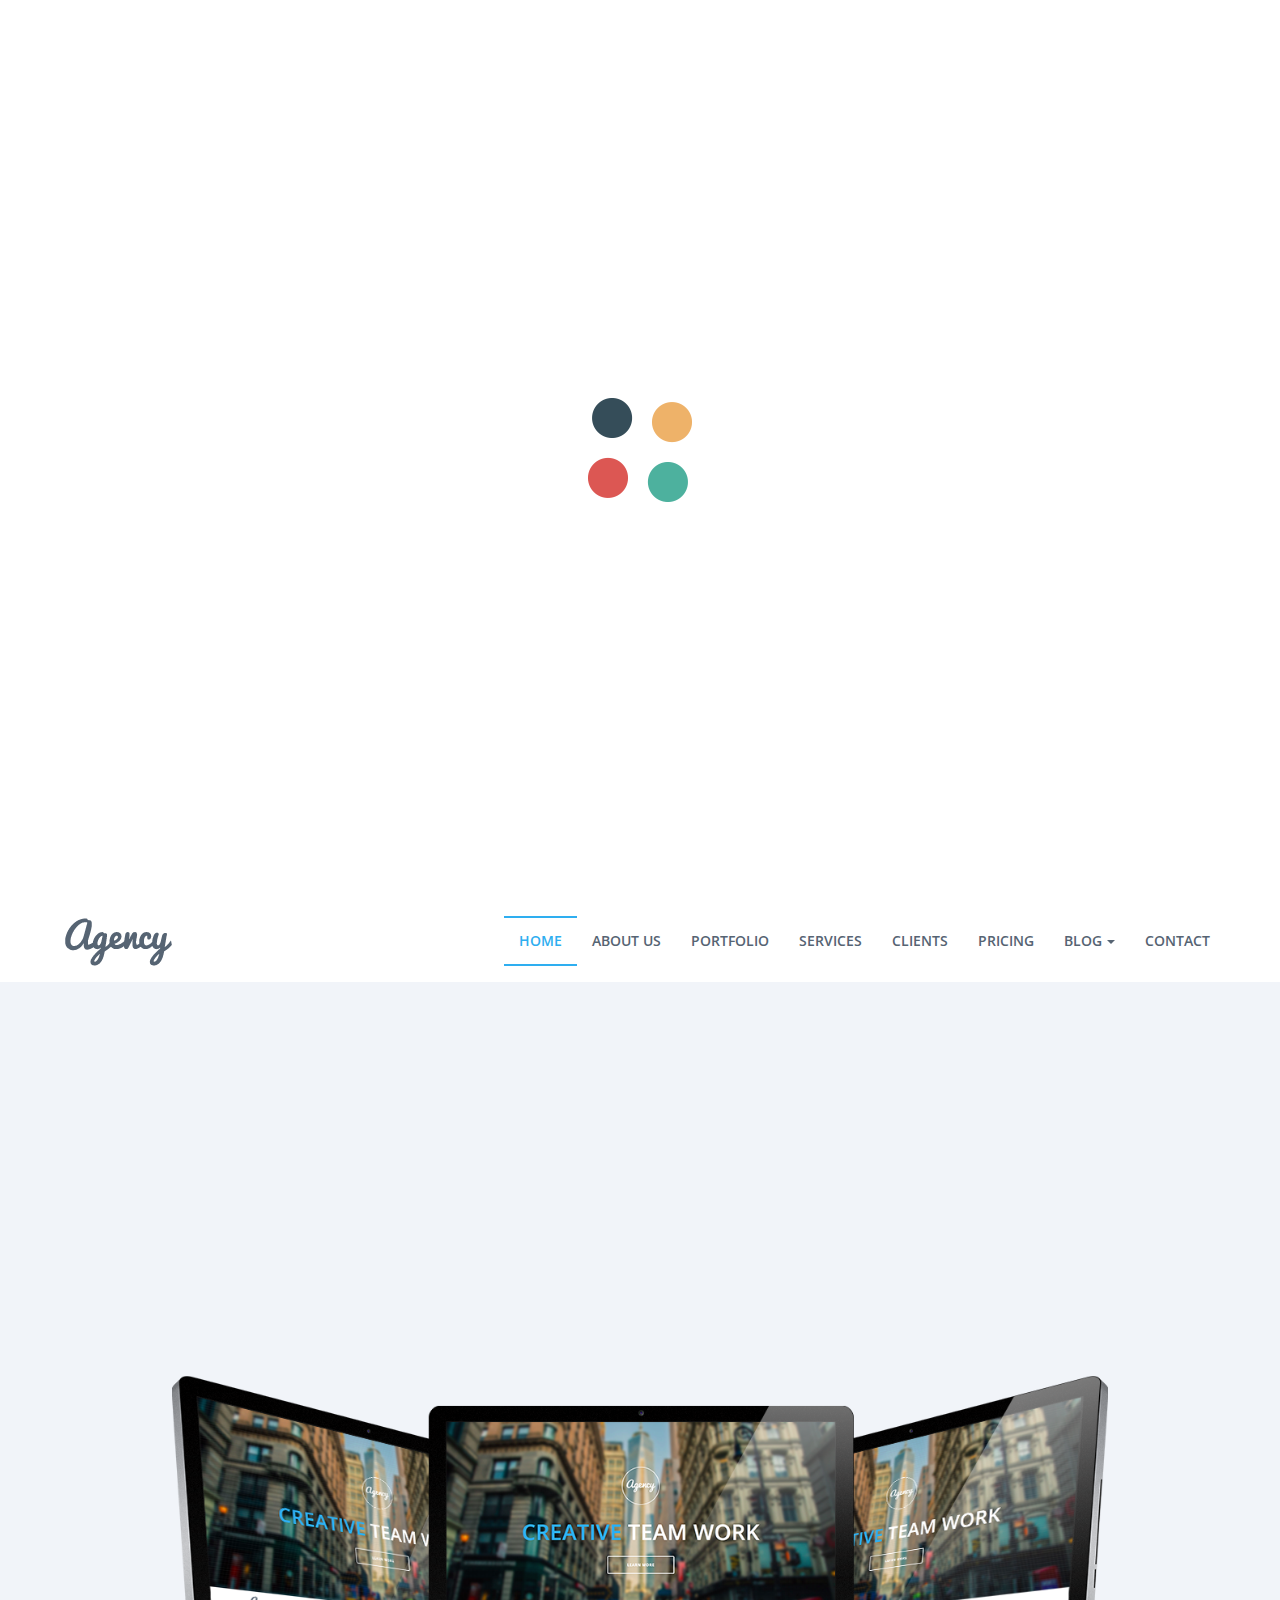
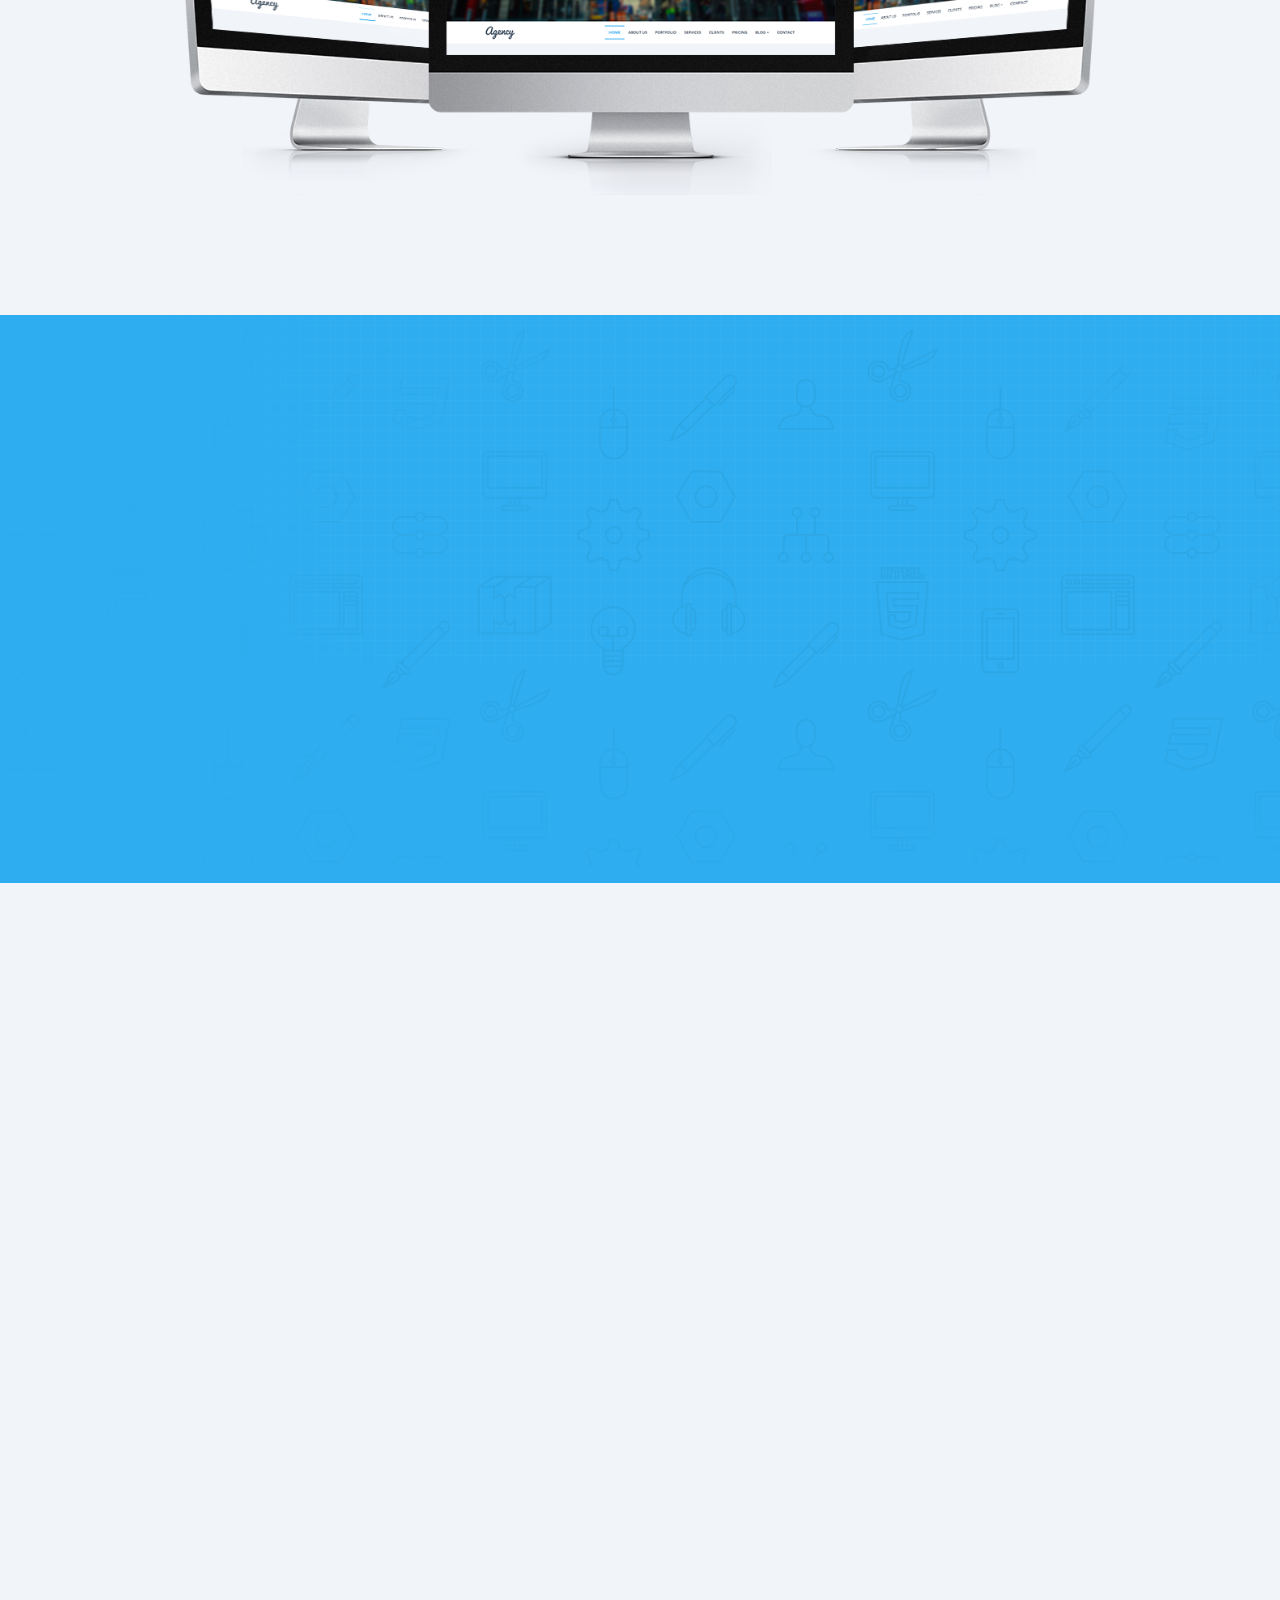
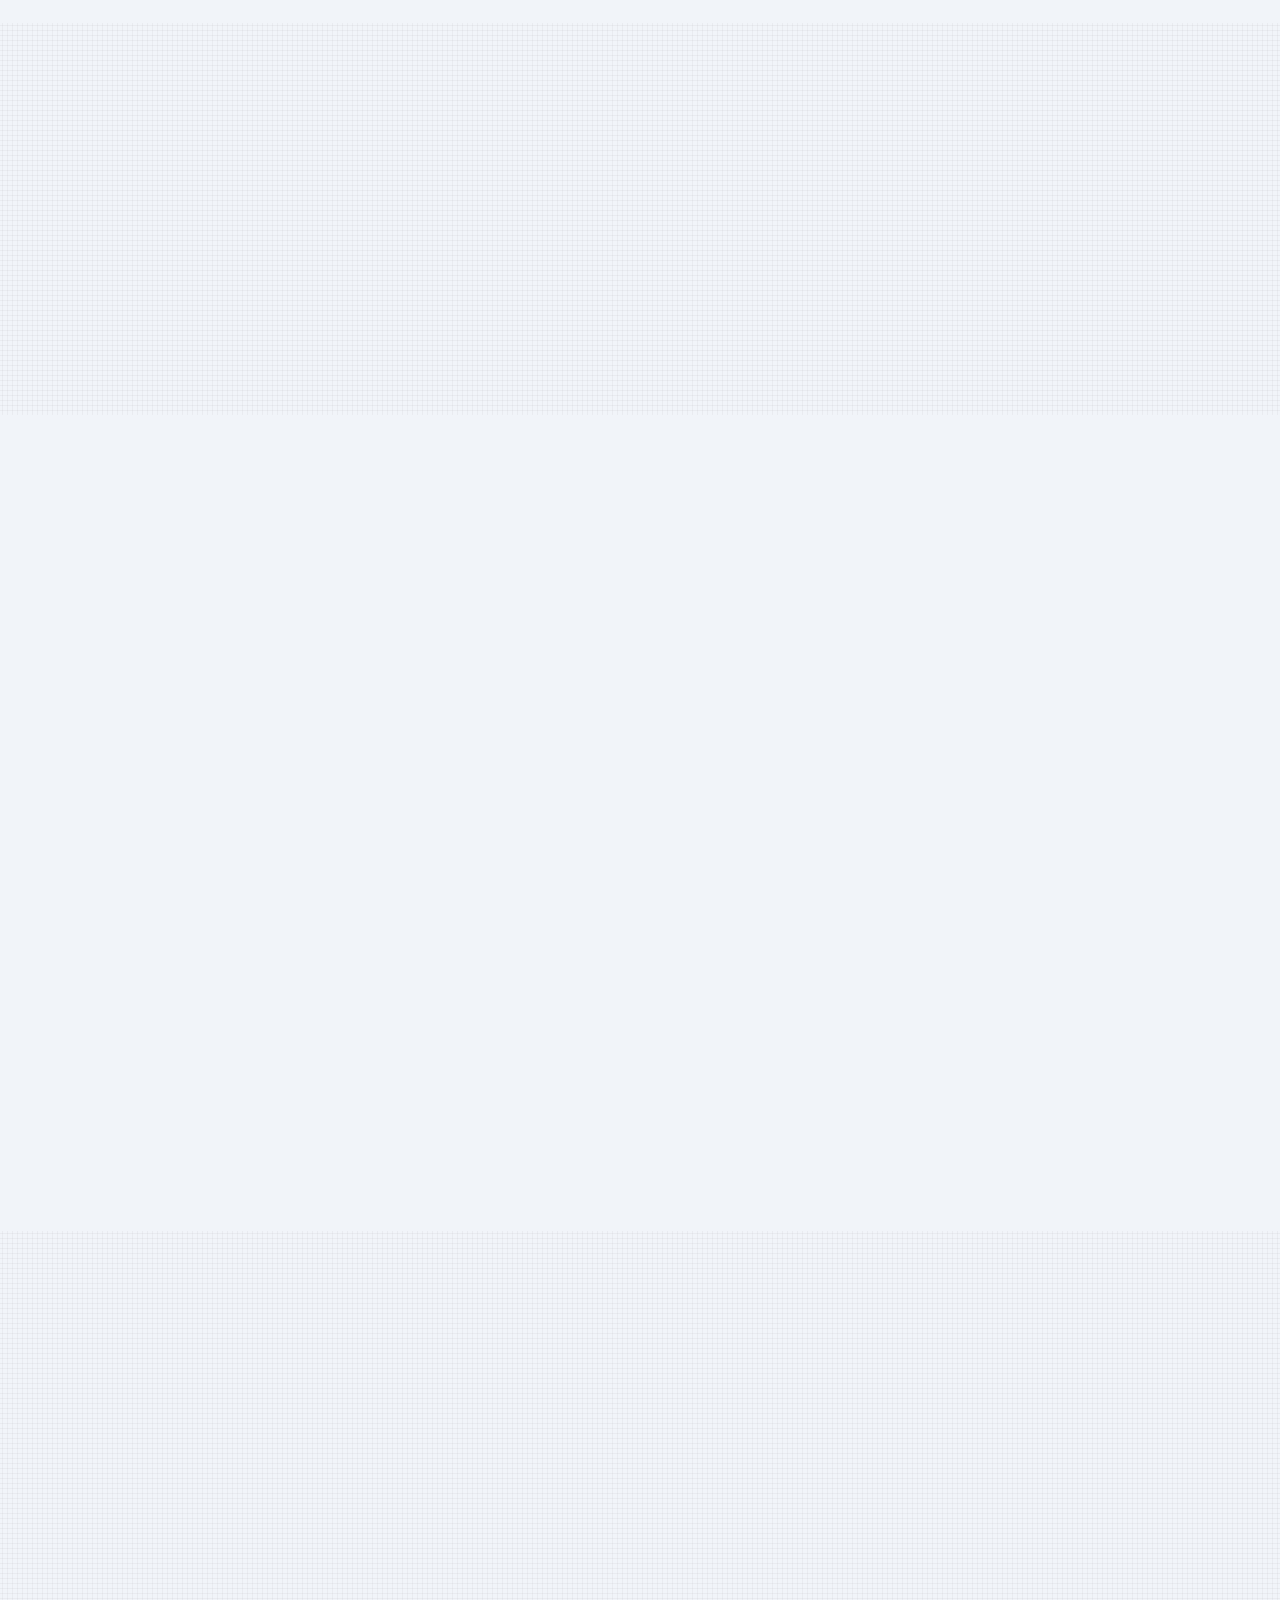
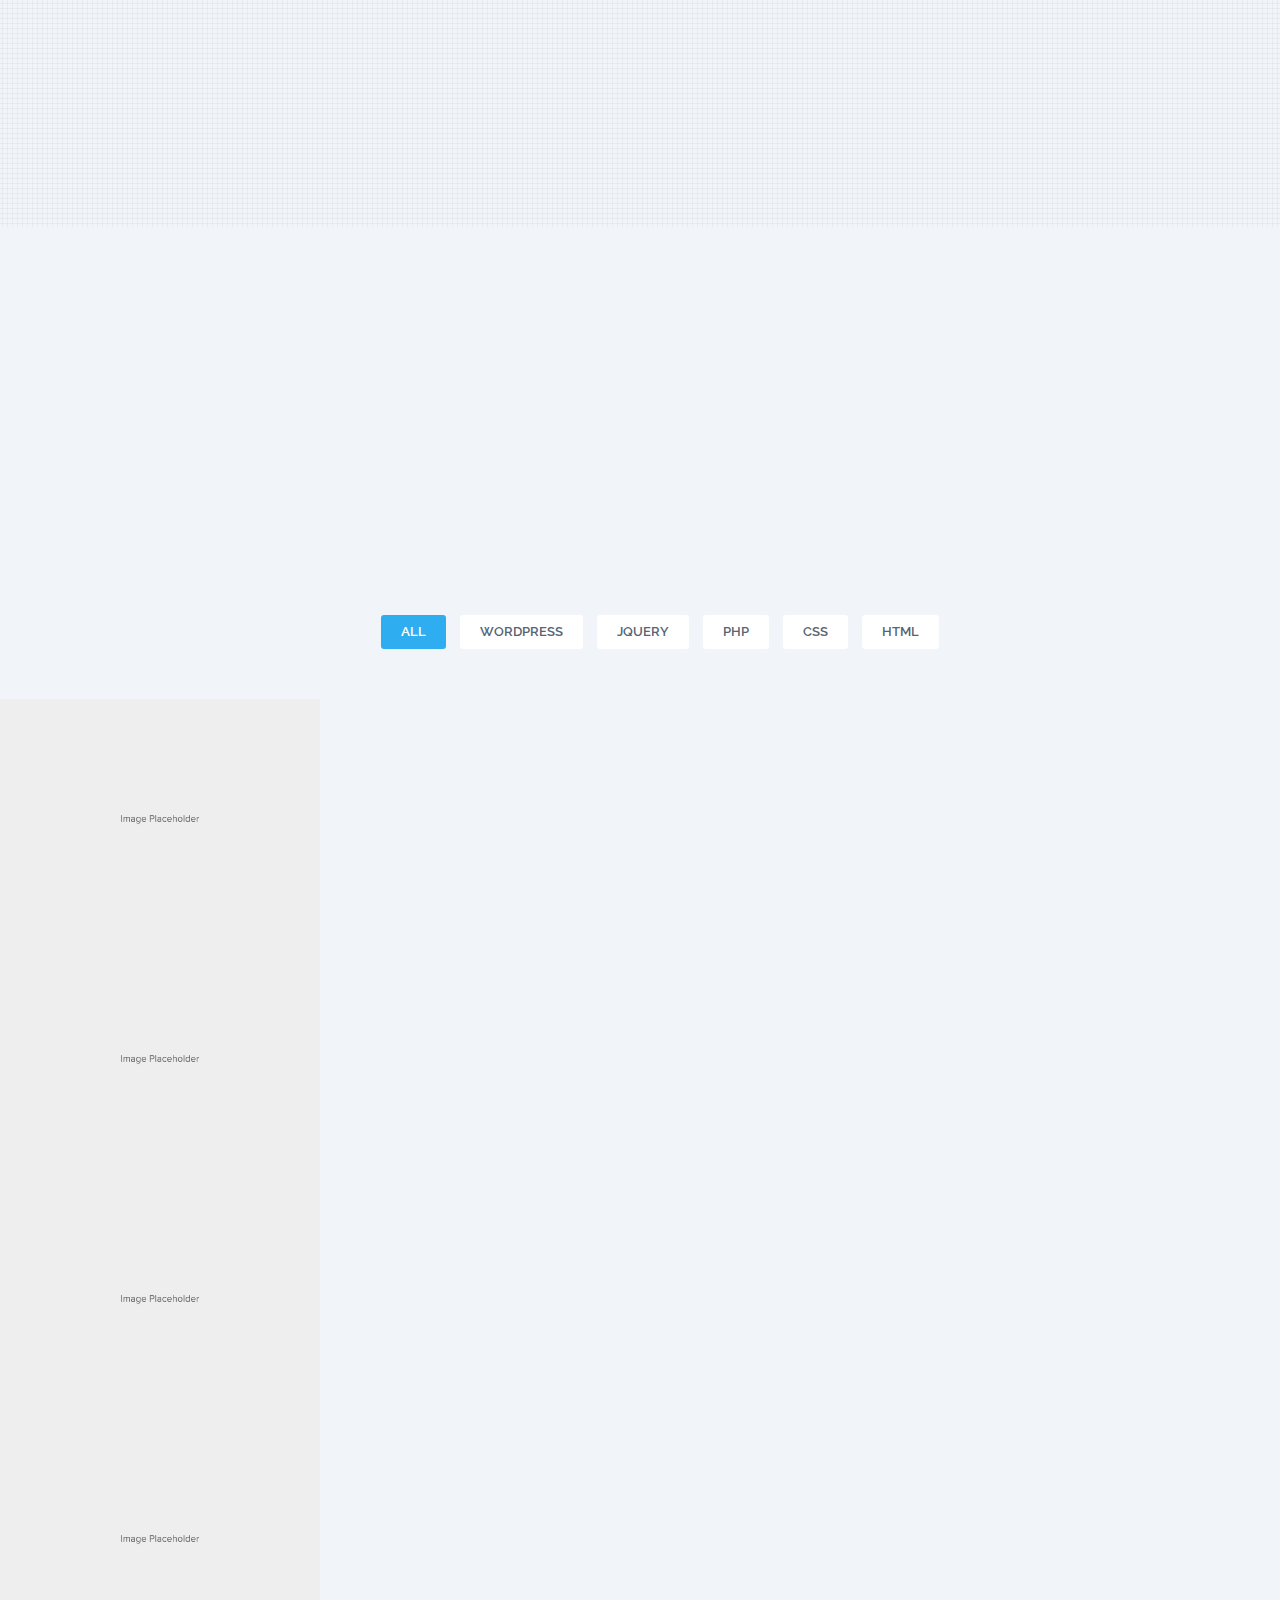
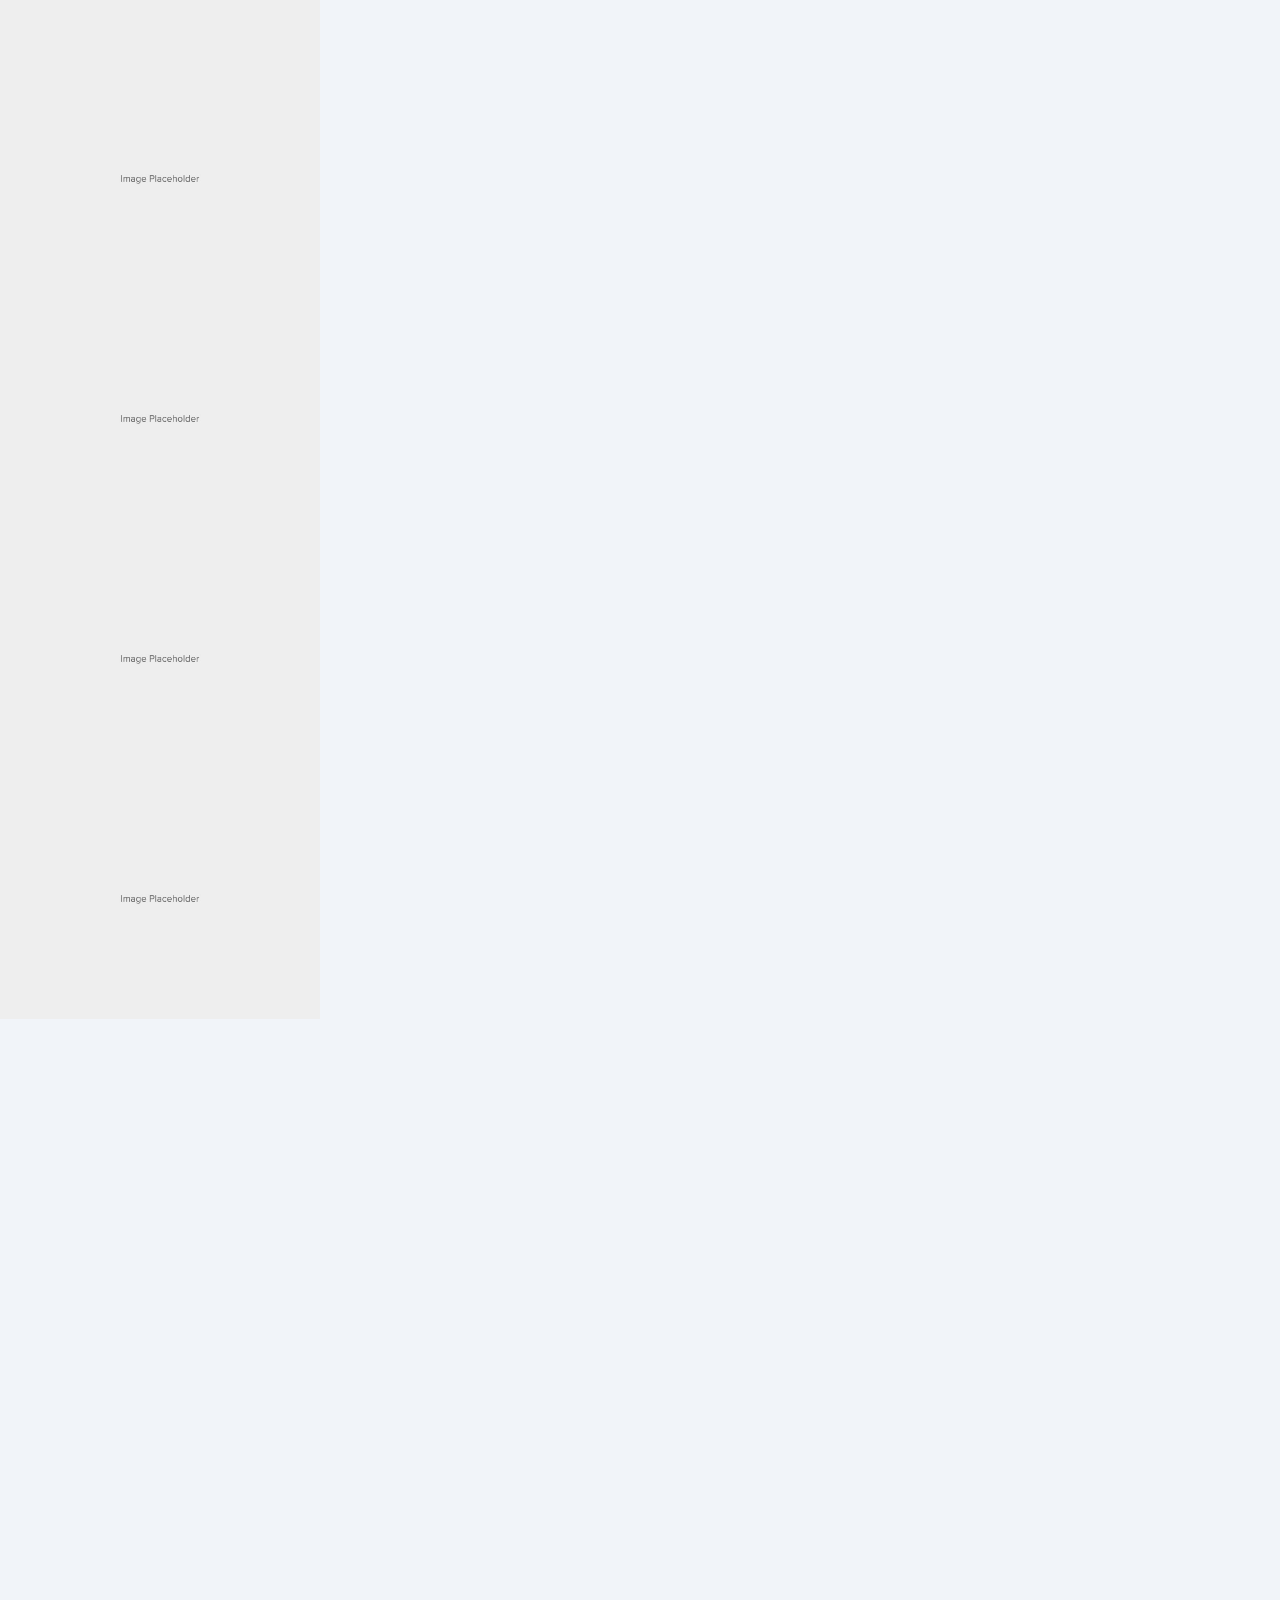
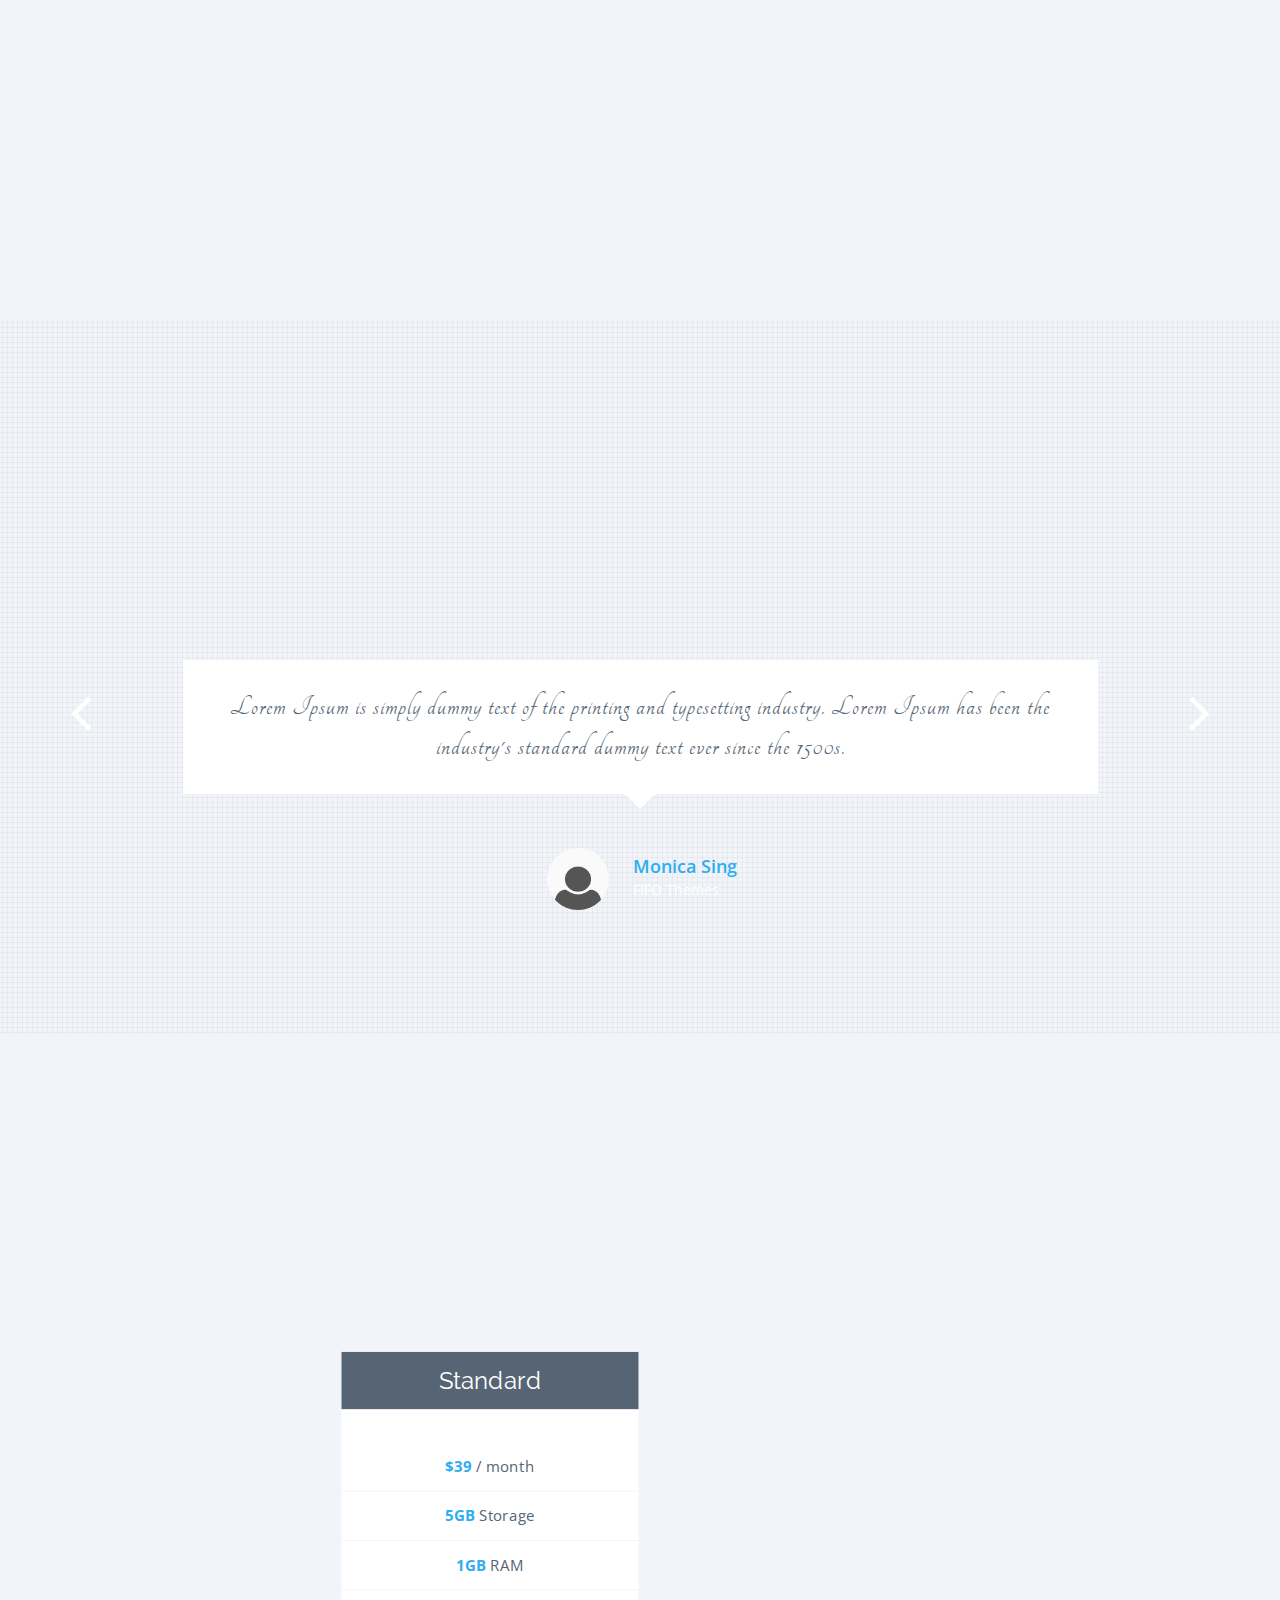
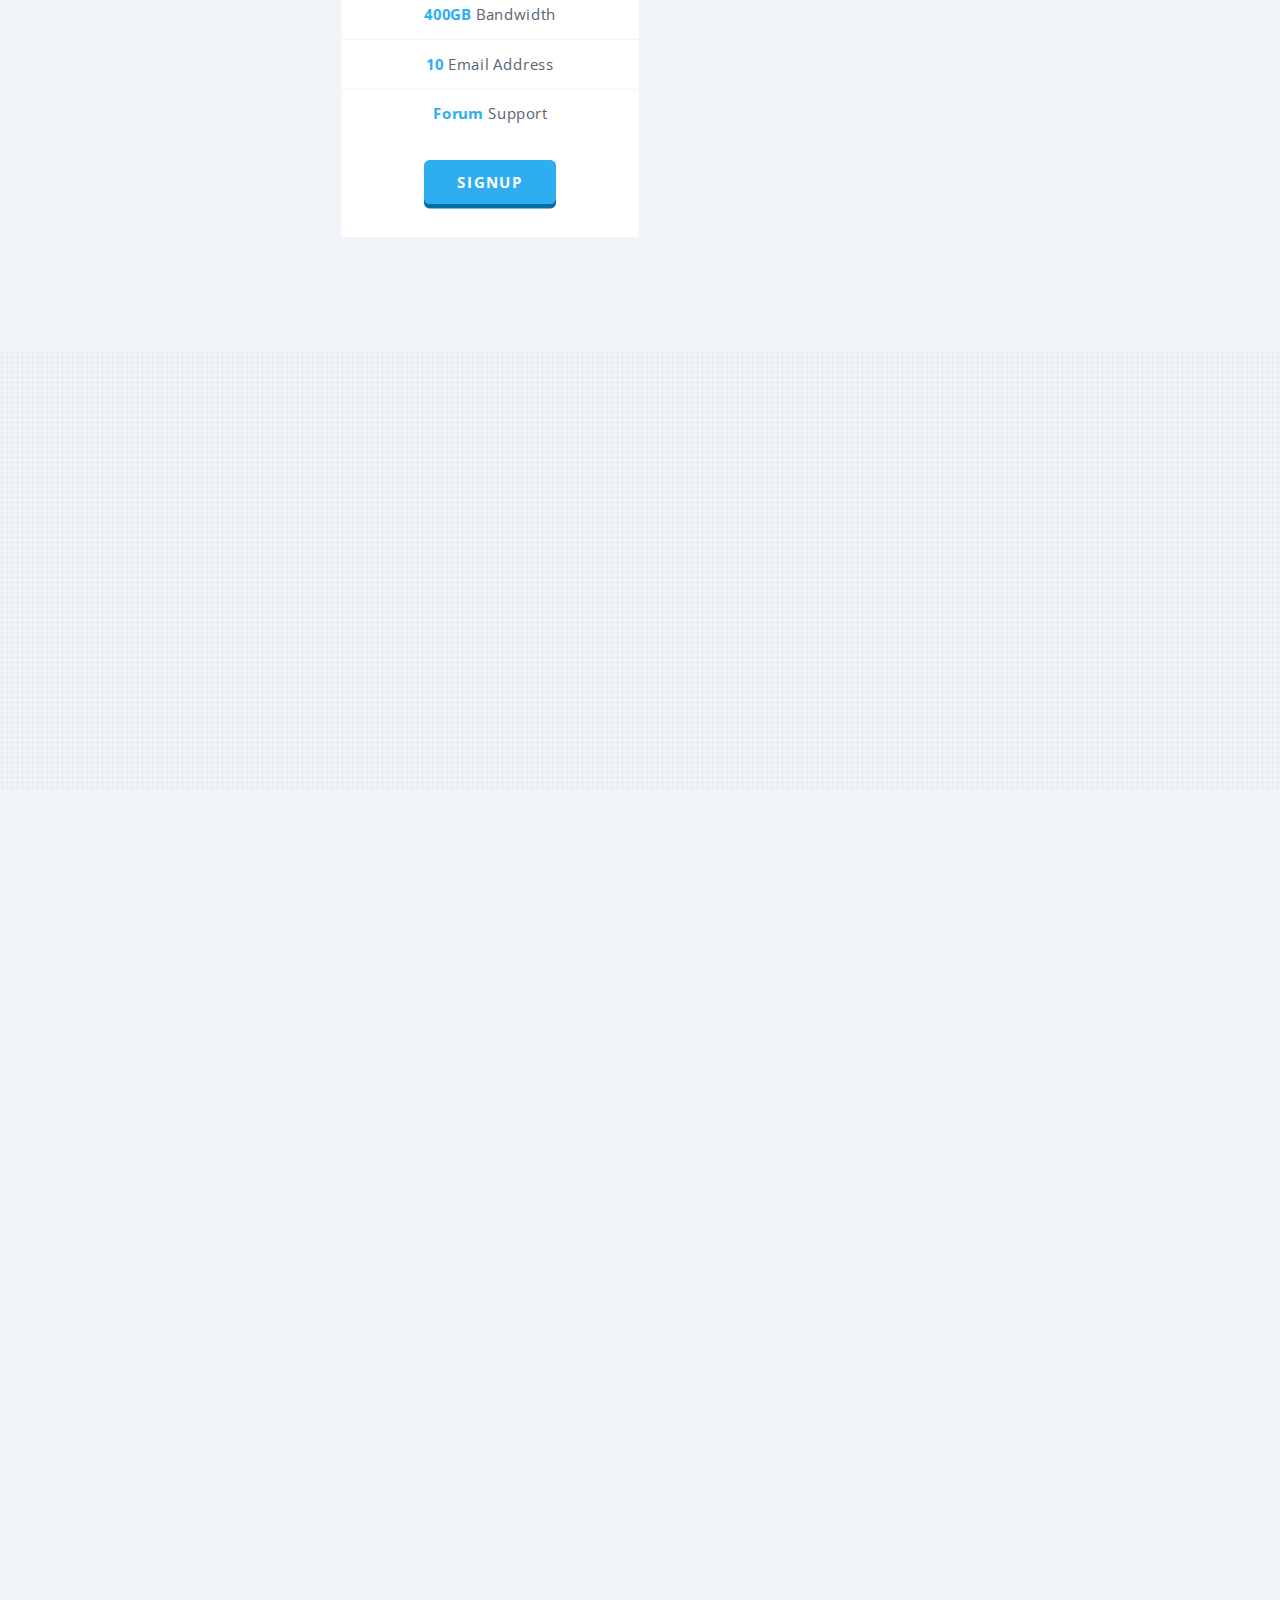
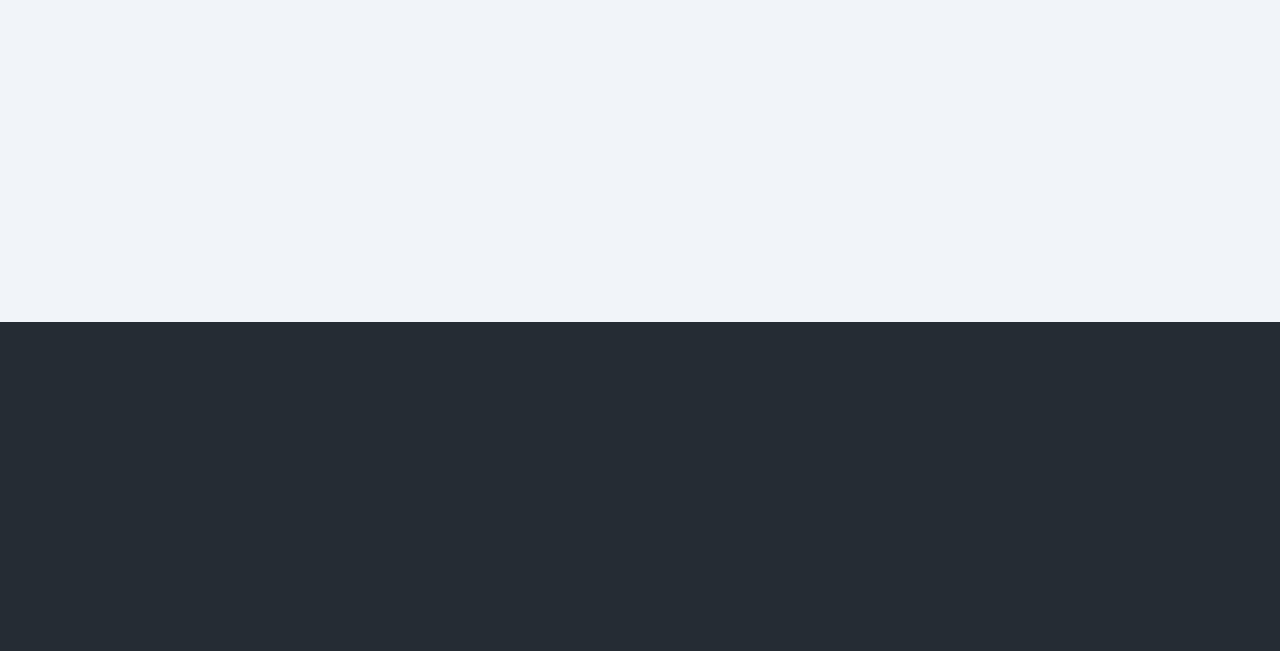
<file: Template/Agency-HTML 2/HTML/Agency/index-parallax-image.html>
<!DOCTYPE html>
<!--[if IE 8]>			<html class="ie ie8"> <![endif]-->
<!--[if IE 9]>			<html class="ie ie9"> <![endif]-->
<!--[if gt IE 9]><!-->	<html> <!--<![endif]-->
<head>
      <meta charset="utf-8">
      <title>Agency Parallax Responsive HTML5/CSS3 Template | FIFO THEMES</title>
      <meta name="description" content="Agency Parallax Responsive HTML5/CSS3 Template from FIFOTHEMES.COM">
      <meta name="author" content="FIFOTHEMES.COM">
      <!-- Mobile Metas -->
      <meta name="viewport" content="width=device-width, initial-scale=1.0">
      <!-- Google Fonts -->
      <link href='http://fonts.googleapis.com/css?family=Open+Sans:400,300,600,700' rel='stylesheet' type='text/css'>
      <link href='http://fonts.googleapis.com/css?family=Raleway:400,500,600,700' rel='stylesheet' type='text/css'>
      <link href='http://fonts.googleapis.com/css?family=Pacifico' rel='stylesheet' type='text/css'>
      <link rel="stylesheet" type="text/css" href="http://fonts.googleapis.com/css?family=Tangerine" />
      <!-- Library CSS -->
      <link rel="stylesheet" href="css/bootstrap.min.css">
      <link rel="stylesheet" href="css/bootstrap-theme.min.css">
      <link rel="stylesheet" href="css/team-member.css" media="screen">
      <link rel="stylesheet" href="css/fonts/font-awesome/css/font-awesome.css">
      <link rel="stylesheet" href="css/animations.css" media="screen">
      <link rel="stylesheet" href="css/prettyPhoto.css" media="screen">
      <link rel="stylesheet" href="css/jquery.bxslider.css" media="screen">
      <!-- Theme CSS -->
      <link rel="stylesheet" href="css/style.css">
      <link rel="stylesheet" href="css/global.css">
      <!-- Skin -->
      <link rel="stylesheet" href="css/colors/blue.css" class="colors">
      <!-- Favicons -->
      <link rel="shortcut icon" href="img/ico/favicon.ico">
      <link rel="apple-touch-icon" href="img/ico/apple-touch-icon.png">
      <link rel="apple-touch-icon" sizes="72x72" href="img/ico/apple-touch-icon-72.png">
      <link rel="apple-touch-icon" sizes="114x114" href="img/ico/apple-touch-icon-114.png">
      <link rel="apple-touch-icon" sizes="144x144" href="img/ico/apple-touch-icon-144.png">
      <!-- The HTML5 shim, for IE6-8 support of HTML5 elements -->
      <!--[if lt IE 9]>
      <script src="//html5shim.googlecode.com/svn/trunk/html5.js"></script>
      <script src="js/respond.min.js"></script>
      <![endif]-->
      <!--[if IE]>
      <link rel="stylesheet" href="css/ie.css">
      <![endif]-->
</head>
<body data-spy="scroll" data-target="#navigation" data-offset="75">
      <!-- Page Preloader -->
       <div class="page-mask">
            <div class="page-loader"> 

                <div class="spinner"></div>
            </div>
      </div>
      <!-- /Page Preloader -->

      <!-- Warpper -->
      <div class="wrap with-logo">
            

            <!-- Image Background Parallax -->
            <div id="section" class="image-parallax" style="background-image: url(img/slider/bx1.jpg)">

                  <div class="bg-overlay">
                        <div class="slide-content light">
                              <div class="align-center">
                                    <!-- Top Logo -->
                                    <div class="top-logo">
                                          <div class="scrollNormal">
                                                <a href="#section2">
                                                      <img width="140" height="140" alt="Agency" src="img/logo_welcome.png">
                                                </a>
                                          </div>
                                          <div class="scrollDown">
                                                <a href="#section2">
                                                      <img width="140" height="140" alt="Agency" src="img/logo2_welcome.png">
                                                </a>
                                          </div> 
                                    </div>
                                    <!-- /Top Logo -->
                                    <ul class="text-slide">                
                                          <li>Explore <span class="text-color">Agency</span> Theme</li>
                                          <li><span class="text-color">creative</span> team work</li>
                                          <li>Great <span class="text-color">features</span> included! </li>                
                                    </ul>
                                    <a href="#section2" class="btn btn-1 img-btn">Learn More</a>
                              </div>
                        </div>
                  </div>
            </div>
            <!--/Image Background Parallax -->

            <!-- Header -->
            <header id="section1" class="parallax-slider">
                  <!-- Navigation -->
                  <div id="navigation">
                        <nav class="navbar navbar-custom cl-effect-21" role="navigation">
                              <div class="container">
                                    <div class="row">
                                          <div class="col-md-2 mob-logo">
                                                <div class="row">
                                                      <div class="site-logo">
                                                            <a href="index-image-slider.html"><img src="img/logo.png" alt="Agency"></a>
                                                      </div>
                                                </div>
                                          </div>
                                          

                                          <div class="col-md-10 mob-menu">
                                                <div class="row">
                                                      <!-- Brand and toggle get grouped for better mobile display -->
                                          <div class="navbar-header">
                                                <button type="button" class="navbar-toggle" data-toggle="collapse" data-target="#menu">
                                                <i class="fa fa-bars"></i>
                                                </button>
                                          </div>
                                                      <!-- Collect the nav links, forms, and other content for toggling -->
                                                      <div class="collapse navbar-collapse" id="menu">
                                                            <ul class="nav navbar-nav navbar-right">
                                                                  <li class="active"><a href="#section1">Home</a></li>
                                                                  <li><a href="#section2">About Us</a></li>
                                                                  <li><a href="#section3">Portfolio</a></li>
                                                                  <li><a href="#section4">Services</a></li>
                                                                  <li><a href="#section5">Clients</a></li>
                                                                  <li><a href="#section6">Pricing</a></li>
                                                                  <li class="dropdown nav-toggle">
                                                                        <a href="#" class="dropdown-toggle" data-toggle="dropdown">Blog<b class="caret"></b></a>
                                                                        <ul class="dropdown-menu">
                                                                              <li><a class="external" href="blog.html">Blog</a></li>
                                                                              <li><a class="external" href="blog-big.html">Blog Large</a></li>
                                                                              <li><a class="external" href="single-post.html">Single Page</a></li>
                                                                        </ul>
                                                                  </li>
                                                                  <li><a href="#section7">Contact</a></li>
                                                            </ul>
                                                      </div>
                                                      <!-- /.Navbar-collapse -->
                                                </div>
                                          </div>
                                    </div>
                              </div>
                              <!-- /.container -->
                        </nav>
                  </div> 
                  <!-- /Navigation -->                          
            </header>
            <!-- /Header -->

            <!-- Section 2 -->
            <section id="section2" class="about">
                  <div class="container">
                        <!-- Title row -->
                        <div class="row">
                              <div class="col-md-12 big-title wow bounceIn">
                                    <h2>About Us</h2>
                              </div>

                              <div class="clearfix"></div>

                              <div class="col-md-12 sub-title text-center wow slideInRight">
                                    <h3>We match the project goals with a proposed solution considering latest web features, web design and corporate branding!</h3>
                              </div>
                        </div>
                        <!-- /Title row -->

                        <div class="row">
                              <div class="col-md-12">
                                    <img src="img/imac-device.png" alt="About Us" class="img-responsive">
                              </div>
                        </div>

                        
                  </div>

                  <!-- Service wrap -->
                  <div class="about-wrap">
                        <div class="parallax-layer">
                              <div class="icons"></div>
                        </div>
                        <div class="parallax-layer">
                              <div class="texture"></div>
                        </div>
                        <div class="container">
                              <!-- Content row -->
                              <div class="row">
                                    <!-- Content box 1 -->
                                    <div class="col-lg-4 col-md-4 col-sm-4 col-xs-12">
                                          <div class="content-box big ch-item wow fadeInLeft">
                                                <div class="ch-info-wrap">
                                                      <div class="ch-info">
                                                            <div class="ch-info-front ch-img-1">
                                                                  <i class="fa fa-arrows-alt"></i>
                                                            </div>
                                                      </div>
                                                </div>
                                                <div class="content-box-info">
                                                      <h4>Professional Work</h4>
                                                      <p>
                                                         Great development is the architecture that complements and supports the design. It is made by excellent use of white space, and plenty of it!
                                                      </p>
                                                </div>
                                          </div>
                                    </div>
                                    <!-- /Content box 1 -->

                                    <!-- Content box 2 -->
                                    <div class="col-lg-4 col-md-4 col-sm-4 col-xs-12">
                                          <div class="content-box big ch-item wow fadeInDown">
                                                <div class="ch-info-wrap">
                                                      <div class="ch-info">
                                                            <div class="ch-info-front ch-img-1">
                                                                  <i class="fa fa-eye"></i>
                                                            </div>
                                                      </div>
                                                </div>
                                                <div class="content-box-info">
                                                      <h4>Unique Design</h4>
                                                      <p>
                                                         Great development is the architecture that complements and supports the design. It is made by excellent use of white space, and plenty of it!
                                                      </p>
                                                </div>
                                          </div>
                                    </div>
                                    <!-- /Content box 2 -->

                                    <!-- Content box 3 -->
                                    <div class="col-lg-4 col-md-4 col-sm-4 col-xs-12">
                                          <div class="content-box big ch-item wow fadeInRight">
                                                <div class="ch-info-wrap">
                                                      <div class="ch-info">
                                                            <div class="ch-info-front ch-img-1">
                                                                  <i class="fa fa-rocket"></i>
                                                            </div>
                                                      </div>
                                                </div>
                                                <div class="content-box-info">
                                                      <h4>Superb Support</h4>
                                                      <p>
                                                         Great development is the architecture that complements and supports the design. It is made by excellent use of white space, and plenty of it!
                                                      </p>
                                                </div>
                                          </div>
                                    </div>
                                    <!-- /Content box 3 -->
                              </div>
                              <!-- /Content row -->
                        </div>
                  </div>
                  <!-- /Service wrap -->

                  <!-- What we do best -->
                  <div class="skills-wrap">
                        <div class="container">
                              <!-- Title row -->
                              <div class="row">
                                    <div class="col-md-12 big-title wow bounceIn">
                                          <h2>What we do best</h2>
                                    </div>

                                    <div class="clearfix"></div>

                                    <div class="col-md-12 sub-title text-center wow slideInRight">
                                          <h3>It is not enough that we do our best; sometimes we must do what is required!</h3>
                                    </div>
                              </div>
                              <!-- /Title row -->

                              <!-- Expertise progress bars -->
                              <div class="skills">
                                    <ul class="col-md-6 col-sm-12 col-xs-12 wow fadeInLeft">
                                          <li class="progress">
                                                <div class="progress-bar" data-width="85">
                                                      Wordpress 85%
                                                </div>
                                          </li>
                                          <li class="progress">
                                                <div class="progress-bar" data-width="65">
                                                      Graphic Design 65%
                                                </div>
                                          </li>
                                          <li class="progress">
                                                <div class="progress-bar" data-width="90">
                                                      HTML/CSS Design 90%
                                                </div>
                                          </li>
                                          <li class="progress">
                                                <div class="progress-bar" data-width="60">
                                                      SEO 60%
                                                </div>
                                          </li>
                                    </ul>
                                    <ul class="col-md-6 col-sm-12 col-xs-12 wow fadeInRight">
                                          <li class="progress">
                                                <div class="progress-bar" data-width="75">
                                                      Agencying 75%
                                                </div>
                                          </li>
                                          <li class="progress">
                                                <div class="progress-bar" data-width="95">
                                                      App Development 95%
                                                </div>
                                          </li>
                                          <li class="progress">
                                                <div class="progress-bar" data-width="70">
                                                      IT Consultency 70%
                                                </div>
                                          </li>
                                          <li class="progress">
                                                <div class="progress-bar" data-width="90">
                                                      Theme Development 90%
                                                </div>
                                          </li>
                                    </ul>
                              </div>
                              <!-- /Expertise progress bars -->
                        </div>
                  </div>
                  <!-- /What we do best -->


                  <!-- Quote of the day -->
                  <div class="quote-wrap light">
                        <div class="texture-layer">
                              <div class="container">
                                    <h2>
                                          <i class="fa fa-quote-left wow fadeInLeft"></i>
                                          <span class="wow bounceIn">
                                                Design is a plan for arranging elements in such a way as best to accomplish a particular purpose.
                                          </span>
                                          <i class="fa fa-quote-right wow" data-animate="fadeInRight"></i>
                                    </h2>
                                    <p class="animated wow" data-animate="fadeInUp">- Charles Eames -</p>
                              </div>
                        </div>
                  </div>
                  <!-- /Quote of the day -->

                  <!-- Agency team -->
                  <div class="team-wrap">
                        <div class="container">
                              <!-- Title row -->
                              <div class="row">
                                    <div class="col-md-12 big-title wow bounceIn">
                                          <h2>Agency Team</h2>
                                    </div>

                                    <div class="clearfix"></div>

                                    <div class="col-md-12 sub-title text-center wow slideInRight">
                                          <h3>Get to know the talented people behind it all, and read our latest thinking about web design process, web development and content marketing!</h3>
                                    </div>
                              </div>
                              <!-- /Title row -->

                              <!-- Team members row 1-->
                              <div class="row">
                                    <!-- item 1 -->
                                    <div class="col-lg-3 col-md-3 col-sm-6 col-xs-12 item wow fadeInLeft">
                                          <div class="team-member">
                                                <div class="team-member-holder">
                                                      <div class="team-member-image">
                                                            <img alt="" src="img/team/team-member-1.jpg">
                                                            <div class="team-member-links">
                                                                  <div class="team-member-links-list">
                                                                        <a target="_blank" class="facebook team-member-links-item" href="#"><i class="fa fa-facebook"></i></a>
                                                                        <a target="_blank" class="twitter team-member-links-item" href="#"><i class="fa fa-twitter"></i></a>
                                                                        <a target="_blank" class="linkedin team-member-links-item" href="#"><i class="fa fa-linkedin"></i></a>
                                                                        <p>
                                                                              Lorem ipsum dolor sit amet, quis adipiscing elit.
                                                                        </p>
                                                                  </div>
                                                            </div>
                                                      </div>
                                                      <div class="team-member-meta">
                                                            <h4 class="team-member-name">Monzurul Haque</h4>
                                                            <div class="team-member-role">
                                                                  CEO
                                                            </div>
                                                      </div>
                                                </div>
                                          </div>
                                    </div>
                                    <!-- End -->
                                    <!-- item 2 -->
                                    <div class="col-lg-3 col-md-3 col-sm-6 col-xs-12 item wow fadeInDown">
                                          <div class="team-member">
                                                <div class="team-member-holder">
                                                      <div class="team-member-image">
                                                            <img alt="" src="img/team/team-member-2.jpg">
                                                            <div class="team-member-links">
                                                                  <div class="team-member-links-list">
                                                                        <a target="_blank" class="facebook team-member-links-item" href="#"><i class="fa fa-facebook"></i></a>
                                                                        <a target="_blank" class="twitter team-member-links-item" href="#"><i class="fa fa-twitter"></i></a>
                                                                        <a target="_blank" class="linkedin team-member-links-item" href="#"><i class="fa fa-linkedin"></i></a>
                                                                        <p>
                                                                              Lorem ipsum dolor sit amet, quis adipiscing elit.
                                                                        </p>
                                                                  </div>
                                                            </div>
                                                      </div>
                                                      <div class="team-member-meta">
                                                            <h4 class="team-member-name">Jessica Alba</h4>
                                                            <div class="team-member-role">
                                                                  CMO
                                                            </div>
                                                      </div>
                                                </div>
                                          </div>
                                    </div>
                                    <!-- End -->
                                    <!-- item 3 -->
                                    <div class="col-lg-3 col-md-3 col-sm-6 col-xs-12 item wow fadeInDown">
                                          <div class="team-member">
                                                <div class="team-member-holder">
                                                      <div class="team-member-image">
                                                            <img alt="" src="img/team/team-member-3.jpg">
                                                            <div class="team-member-links">
                                                                  <div class="team-member-links-list">
                                                                        <a target="_blank" class="facebook team-member-links-item" href="#"><i class="fa fa-facebook"></i></a>
                                                                        <a target="_blank" class="twitter team-member-links-item" href="#"><i class="fa fa-twitter"></i></a>
                                                                        <a target="_blank" class="linkedin team-member-links-item" href="#"><i class="fa fa-linkedin"></i></a>
                                                                        <p>
                                                                              Lorem ipsum dolor sit amet, quis adipiscing elit.
                                                                        </p>
                                                                  </div>
                                                            </div>
                                                      </div>
                                                      <div class="team-member-meta">
                                                            <h4 class="team-member-name">Emma Watson</h4>
                                                            <div class="team-member-role">
                                                                  CFO
                                                            </div>
                                                      </div>
                                                </div>
                                          </div>
                                    </div>
                                    <!-- End -->
                                    <!-- item 4 -->
                                    <div class="col-lg-3 col-md-3 col-sm-6 col-xs-12 item wow fadeInRight">
                                          <div class="team-member">
                                                <div class="team-member-holder">
                                                      <div class="team-member-image">
                                                            <img alt="" src="img/team/team-member-4.jpg">
                                                            <div class="team-member-links">
                                                                  <div class="team-member-links-list">
                                                                        <a target="_blank" class="facebook team-member-links-item" href="#"><i class="fa fa-facebook"></i></a>
                                                                        <a target="_blank" class="twitter team-member-links-item" href="#"><i class="fa fa-twitter"></i></a>
                                                                        <a target="_blank" class="linkedin team-member-links-item" href="#"><i class="fa fa-linkedin"></i></a>
                                                                        <p>
                                                                              Lorem ipsum dolor sit amet, quis adipiscing elit.
                                                                        </p>
                                                                  </div>
                                                            </div>
                                                      </div>
                                                      <div class="team-member-meta">
                                                            <h4 class="team-member-name">Atiar Rahman</h4>
                                                            <div class="team-member-role">
                                                                  CTO
                                                            </div>
                                                      </div>
                                                </div>
                                          </div>
                                    </div>
                                    <!-- End -->
                              </div>
                              <!-- /Team members row 1-->
                        </div>
                  </div>
                  <!-- /Agency team -->

                  <!-- Fun Facts -->
                  <div class="fun-wrap">
                        <div class="texture-layer">
                              <div class="container">
                                     <!-- Title row -->
                                    <div class="row">
                                          <div class="col-md-12 big-title light wow bounceIn">
                                                <h2>Some Fun Facts</h2>
                                          </div>
                                    </div>
                                    <!-- /Title row -->

                                    <div class="row">
                                          <div class="col-md-3 wow fadeInLeft">
                                                <div class="fun-box">
                                                      <i class="fa fa-clock-o"></i>
                                                      <span class="fun" data-from="0" data-to="4555" data-speed="5000" data-refresh-interval="50"></span>
                                                      <p>Hours of work</p>
                                                </div>
                                          </div>

                                          <div class="col-md-3 wow fadeInDown">
                                                <div class="fun-box">
                                                      <i class="fa fa-users"></i>
                                                      <span class="fun" data-from="0" data-to="101" data-speed="5000" data-refresh-interval="50"></span>
                                                      <p>Satisfied client</p>
                                                </div>
                                          </div>

                                          <div class="col-md-3 wow fadeInDown">
                                                <div class="fun-box">
                                                      <i class="fa fa-check"></i>
                                                      <span class="fun" data-from="0" data-to="222" data-speed="5000" data-refresh-interval="50"></span>
                                                      <p>Projects Completed</p>
                                                </div>
                                          </div>

                                          <div class="col-md-3 wow fadeInRight">
                                                <div class="fun-box">
                                                      <i class="fa fa-trophy"></i>
                                                      <span class="fun" data-from="0" data-to="49" data-speed="5000" data-refresh-interval="50"></span>
                                                      <p>Awards Won</p>
                                                </div>
                                          </div>
                                    </div>
                              </div>
                        </div>
                  </div>
                  <!-- /Fun Facts -->
            </section>
            <!-- /Section 2 -->

            <!-- Section 3 -->
            <section id="section3" class="portfolio">
                  <!-- Title row -->
                        <div class="row">
                              <div class="col-md-12 big-title wow bounceIn">
                                    <h2>Portfolio</h2>
                              </div>

                              <div class="clearfix"></div>

                              <div class="col-md-12 sub-title text-center wow slideInRight">
                                    <h3>More people will pay you money to help them achieve a monetary goal than will pay you to give them something pretty to look at!</h3>
                              </div>
                        </div>
                  <!-- /Title row -->

                  <!-- Portfolio Filters -->   
                  <div id="filters">
                
                      <ul class="clearfix">
                        <li><a id="all" href="#" data-filter="*" class="active"><h5>All</h5></a></li> 
                        <li><a href="#" data-filter=".wordpress"><h5>Wordpress</h5></a></li>
                        <li><a href="#" data-filter=".jquery"><h5>jQuery</h5></a></li>
                        <li><a href="#" data-filter=".php"><h5>PHP</h5></a></li>
                        <li><a href="#" data-filter=".css"><h5>CSS</h5></a></li>
                        <li><a href="#" data-filter=".html"><h5>HTML</h5></a></li>
                      </ul>
                  </div>
                  <!-- /Portfolio Filters -->

                  <!-- Portfolio Wrap -->  
                    <div id="portfolio-wrap">
                    
                        <!-- Portfolio Item With PrettyPhoto  -->                 
                        <div class="portfolio-item one-four wordpress html css">
                              <div class="img-holder">
                                    <img class="img-responsive" src="img/portfolio/portfolio2.jpg" alt="">
                                    <div class="img-overlay"></div>
                                    <div class="overlay-effect">
                                        <span class="RoundBg"><a data-gal="prettyPhoto[galname]" href="img/portfolio/portfolio2.jpg"><i class="fa fa-search"></i></a>
                                        </span>
                                        <span class="RoundBg"><a href=""><i class="fa fa-link"></i></a>
                                        </span>
                                    </div>
                                </div>
                        </div>
                        <!-- /Portfolio Item With PrettyPhoto  -->       
                    
                        <!-- Portfolio Item With PrettyPhoto  -->                 
                        <div class="portfolio-item one-four php jquery">
                              <div class="img-holder">
                                    <img class="img-responsive" src="img/portfolio/portfolio3.jpg" alt="">
                                    <div class="img-overlay"></div>
                                    <div class="overlay-effect">
                                        <span class="RoundBg"><a data-gal="prettyPhoto[galname]" href="img/portfolio/portfolio3.jpg"><i class="fa fa-search"></i></a>
                                        </span>
                                        <span class="RoundBg"><a href=""><i class="fa fa-link"></i></a>
                                        </span>
                                    </div>
                                </div>
                        </div>
                        <!-- /Portfolio Item With PrettyPhoto  -->      
                        
                        <!-- Portfolio Item With PrettyPhoto  -->                 
                        <div class="portfolio-item one-four wordpress css html">
                              <div class="img-holder">
                                    <img class="img-responsive" src="img/portfolio/portfolio4.jpg" alt="">
                                    <div class="img-overlay"></div>
                                    <div class="overlay-effect">
                                        <span class="RoundBg"><a data-gal="prettyPhoto[galname]" href="img/portfolio/portfolio4.jpg"><i class="fa fa-search"></i></a>
                                        </span>
                                        <span class="RoundBg"><a href=""><i class="fa fa-link"></i></a>
                                        </span>
                                    </div>
                                </div>
                        </div>
                        <!-- /Portfolio Item With PrettyPhoto  --> 
                        
                        <!-- Portfolio Item With PrettyPhoto  -->                 
                        <div class="portfolio-item one-four branding jquery">
                              <div class="img-holder">
                                    <img class="img-responsive" src="img/portfolio/portfolio5.jpg" alt="">
                                    <div class="img-overlay"></div>
                                    <div class="overlay-effect">
                                        <span class="RoundBg"><a data-gal="prettyPhoto[galname]" href="img/portfolio/portfolio5.jpg"><i class="fa fa-search"></i></a>
                                        </span>
                                        <span class="RoundBg"><a href=""><i class="fa fa-link"></i></a>
                                        </span>
                                    </div>
                                </div>
                        </div>
                        <!-- /Portfolio Item With PrettyPhoto  --> 
                        
                        
                        <!-- Portfolio Item With PrettyPhoto  -->                 
                        <div class="portfolio-item one-four php html css">
                              <div class="img-holder">
                                    <img class="img-responsive" src="img/portfolio/portfolio6.jpg" alt="">
                                    <div class="img-overlay"></div>
                                    <div class="overlay-effect">
                                        <span class="RoundBg"><a data-gal="prettyPhoto[galname]" href="img/portfolio/portfolio6.jpg"><i class="fa fa-search"></i></a>
                                        </span>
                                        <span class="RoundBg"><a href=""><i class="fa fa-link"></i></a>
                                        </span>
                                    </div>
                                </div>
                        </div>
                        <!-- /Portfolio Item With PrettyPhoto  --> 
                        
                        <!-- Portfolio Item With PrettyPhoto  -->                 
                        <div class="portfolio-item one-four wordpress jquery">
                              <div class="img-holder">
                                    <img class="img-responsive" src="img/portfolio/portfolio7.jpg" alt="">
                                    <div class="img-overlay"></div>
                                    <div class="overlay-effect">
                                        <span class="RoundBg"><a data-gal="prettyPhoto[galname]" href="img/portfolio/portfolio7.jpg"><i class="fa fa-search"></i></a>
                                        </span>
                                        <span class="RoundBg"><a href=""><i class="fa fa-link"></i></a>
                                        </span>
                                    </div>
                                </div>
                        </div>
                        <!-- /Portfolio Item With PrettyPhoto  --> 
                        
                        <!-- Portfolio Item With PrettyPhoto  -->                 
                        <div class="portfolio-item one-four css php html jquery">
                              <div class="img-holder">
                                    <img class="img-responsive" src="img/portfolio/portfolio8.jpg" alt="">
                                    <div class="img-overlay"></div>
                                    <div class="overlay-effect">
                                        <span class="RoundBg"><a data-gal="prettyPhoto[galname]" href="img/portfolio/portfolio8.jpg"><i class="fa fa-search"></i></a>
                                        </span>
                                        <span class="RoundBg"><a href=""><i class="fa fa-link"></i></a>
                                        </span>
                                    </div>
                                </div>
                        </div>
                        <!-- /Portfolio Item With PrettyPhoto  --> 
                        
                        <!-- Portfolio Item With PrettyPhoto  -->                 
                        <div class="portfolio-item one-four wordpress php css">
                              <div class="img-holder">
                                    <img class="img-responsive" src="img/portfolio/portfolio1.jpg" alt="">
                                    <div class="img-overlay"></div>
                                    <div class="overlay-effect">
                                        <span class="RoundBg"><a data-gal="prettyPhoto[galname]" href="img/portfolio/portfolio1.jpg"><i class="fa fa-search"></i></a>
                                        </span>
                                        <span class="RoundBg"><a href=""><i class="fa fa-link"></i></a>
                                        </span>
                                    </div>
                                </div>
                        </div>
                        <!-- /Portfolio Item With PrettyPhoto  --> 
                  
                              
                        
                              
                             
                   </div>
                  <!-- /Portfolio Wrap -->
            </section>
            <!-- /Section 3 -->

            <!-- Section 4 -->
            <section id="section4" class="services">
                  <div class="service-wrap">
                        <div class="container">
                              <!-- Title row -->
                              <div class="row">
                                    <div class="col-md-12 big-title wow bounceIn">
                                          <h2>Services</h2>
                                    </div>

                                    <div class="clearfix"></div>

                                    <div class="col-md-12 sub-title text-center wow slideInRight">
                                          <h3>We match the project goals with a proposed solution considering latest web features, web design and corporate branding!</h3>
                                    </div>
                              </div>
                              <!-- /Title row -->

                              <!-- Service row 1 -->
                              <div class="row">
                                    <div class="col-lg-4 col-md-4 col-sm-4 col-xs-12 wow fadeIn">
                                          <div class="service-box">
                                                <div class="service-icon">
                                                      <i class="fa fa-arrows-alt"></i>
                                                </div>
                                                <div class="service-box-content">
                                                      <h4>Responsive Layout</h4>
                                                      <p>
                                                            Lorem Ipsum is simply dummy text of Lorem the printing and typesettings.
                                                      </p>
                                                </div>
                                          </div>
                                    </div>
                                    <div class="col-lg-4 col-md-4 col-sm-4 col-xs-12 wow fadeIn">
                                          <div class="service-box">
                                                <div class="service-icon">
                                                      <i class="fa fa-eye"></i>
                                                </div>
                                                <div class="service-box-content">
                                                      <h4>Retina Ready</h4>
                                                      <p>
                                                            Lorem Ipsum is simply dummy text of Lorem the printing and typesettings.
                                                      </p>
                                                </div>
                                          </div>
                                    </div>
                                    <div class="col-lg-4 col-md-4 col-sm-4 col-xs-12 wow fadeIn">
                                          <div class="service-box">
                                                <div class="service-icon">
                                                      <i class="fa fa-edit"></i>
                                                </div>
                                                <div class="service-box-content">
                                                      <h4>Rich Elements</h4>
                                                      <p>
                                                            Lorem Ipsum is simply dummy text of Lorem the printing and typesettings.
                                                      </p>
                                                </div>
                                          </div>
                                    </div>
                              </div>
                              <!-- Service row 1 -->

                              <!-- Service row 2 -->
                              <div class="row">
                                    <div class="col-lg-4 col-md-4 col-sm-4 col-xs-12 wow fadeIn">
                                          <div class="service-box">
                                                <div class="service-icon">
                                                      <i class="fa fa-leaf"></i>
                                                </div>
                                                <div class="service-box-content">
                                                      <h4>Unique Design</h4>
                                                      <p>
                                                            Lorem Ipsum is simply dummy text of Lorem the printing and typesettings.
                                                      </p>
                                                </div>
                                          </div>
                                    </div>
                                    <div class="col-lg-4 col-md-4 col-sm-4 col-xs-12 wow fadeIn">
                                          <div class="service-box">
                                                <div class="service-icon">
                                                      <i class="fa fa-cog"></i>
                                                </div>
                                                <div class="service-box-content">
                                                      <h4>New Approach</h4>
                                                      <p>
                                                            Lorem Ipsum is simply dummy text of Lorem the printing and typesettings.
                                                      </p>
                                                </div>
                                          </div>
                                    </div>
                                    <div class="col-lg-4 col-md-4 col-sm-4 col-xs-12 wow fadeIn">
                                          <div class="service-box">
                                                <div class="service-icon">
                                                      <i class="fa fa-search"></i>
                                                </div>
                                                <div class="service-box-content">
                                                      <h4>SEO Ready</h4>
                                                      <p>
                                                            Lorem Ipsum is simply dummy text of Lorem the printing and typesettings.
                                                      </p>
                                                </div>
                                          </div>
                                    </div>
                              </div>
                              <!-- Service row 2 -->

                              <!-- Service row 3 -->
                              <div class="row">
                                    <div class="col-lg-4 col-md-4 col-sm-4 col-xs-12 wow fadeIn">
                                          <div class="service-box">
                                                <div class="service-icon">
                                                      <i class="fa fa-rocket"></i>
                                                </div>
                                                <div class="service-box-content">
                                                      <h4>Professional Quality</h4>
                                                      <p>
                                                            Lorem Ipsum is simply dummy text of Lorem the printing and typesettings.
                                                      </p>
                                                </div>
                                          </div>
                                    </div>
                                    <div class="col-lg-4 col-md-4 col-sm-4 col-xs-12 wow fadeIn">
                                          <div class="service-box">
                                                <div class="service-icon">
                                                      <i class="fa fa-code"></i>
                                                </div>
                                                <div class="service-box-content">
                                                      <h4>HTMl5 Codes</h4>
                                                      <p>
                                                            Lorem Ipsum is simply dummy text of Lorem the printing and typesettings.
                                                      </p>
                                                </div>
                                          </div>
                                    </div>
                                    <div class="col-lg-4 col-md-4 col-sm-4 col-xs-12 wow fadeIn">
                                          <div class="service-box">
                                                <div class="service-icon">
                                                      <i class="fa fa-clock-o"></i>
                                                </div>
                                                <div class="service-box-content">
                                                      <h4>Timely Delivery</h4>
                                                      <p>
                                                            Lorem Ipsum is simply dummy text of Lorem the printing and typesettings.
                                                      </p>
                                                </div>
                                          </div>
                                    </div>
                              </div>
                              <!-- Service row 3 -->
                        </div>
                  </div>
            </section>
            <!-- /Section 4 -->

            <!-- Section 5 -->
            <section id="section5" class="clients">
                  <div class="testimonial-wrap">
                        <div class="texture-layer">
                              <div class="container">
                                    <!-- Title row -->
                                    <div class="row">
                                          <div class="col-md-12 big-title light wow bounceIn">
                                                <h2>Clients Feedback</h2>
                                          </div>

                                          <div class="clearfix"></div>

                                          <div class="col-md-12 sub-title text-center light wow slideInRight">
                                                <h3>Great designs are made by excellent use of white space, and plenty of it!</h3>
                                          </div>
                                    </div>
                                    <!-- /Title row -->

                                    <!-- Testimonial row-->
                                    <div class="row">
                                          <div class="testimonials">
                                                <div class="col-md-1">
                                                      <div class="carousel-controls">
                                                            <a class="prev" href="#testimonials-carousel" data-slide="prev">
                                                                  <i class="fa fa-angle-left"></i>
                                                            </a>
                                                            
                                                      </div>
                                                </div>
                                                <div class="col-md-10">
                                                <div id="testimonials-carousel" class="testimonials-carousel slide">
                                                      <div class="carousel-inner">
                                                            <div class="item active">
                                                                  <div class="col-lg-12 col-md-12 col-sm-12 col-xs-12">
                                                                        <div class="testimonial item">
                                                                              <p>
                                                                                     Lorem Ipsum is simply dummy text of the printing and typesetting industry. Lorem Ipsum has been the industry's standard dummy text ever since the 1500s.
                                                                              </p>
                                                                              <div class="testimonials-arrow"></div>
                                                                              <div class="author">
                                                                                    <div class="testimonial-image ">
                                                                                          <img alt="" src="img/testimonial/team-member-1.jpg">
                                                                                    </div>
                                                                                    <div class="testimonial-author-info">
                                                                                          <a href="#"><span class="color">Monica Sing</span></a> FIFO Themes
                                                                                    </div>
                                                                              </div>
                                                                        </div>
                                                                  </div>
                                                            </div>
                                                            <div class="item">
                                                                  <div class="col-lg-12 col-md-12 col-sm-12 col-xs-12">
                                                                        <div class="testimonial item">
                                                                              <p>
                                                                                     Lorem Ipsum is simply dummy text of the printing and typesetting industry. Lorem Ipsum has been the industry's standard dummy text ever since the 1500s.
                                                                              </p>
                                                                              <div class="testimonials-arrow"></div>
                                                                              <div class="author">
                                                                                    <div class="testimonial-image ">
                                                                                          <img alt="" src="img/testimonial/team-member-2.jpg">
                                                                                    </div>
                                                                                    <div class="testimonial-author-info">
                                                                                          <a href="#"><span class="color">Monzurul Haque</span></a> FIFO Themes
                                                                                    </div>
                                                                              </div>
                                                                        </div>
                                                                  </div>
                                                            </div>
                                                            <div class="item">
                                                                  <div class="col-lg-12 col-md-12 col-sm-12 col-xs-12">
                                                                        <div class="testimonial item">
                                                                              <p>
                                                                                     Lorem Ipsum is simply dummy text of the printing and typesetting industry. Lorem Ipsum has been the industry's standard dummy text ever since the 1500s.
                                                                              </p>
                                                                              <div class="testimonials-arrow"></div>
                                                                              <div class="author">
                                                                                    <div class="testimonial-image ">
                                                                                          <img alt="" src="img/testimonial/team-member-3.jpg">
                                                                                    </div>
                                                                                    <div class="testimonial-author-info">
                                                                                          <a href="#"><span class="color">Carol Johansen</span></a> FIFO Themes
                                                                                    </div>
                                                                              </div>
                                                                        </div>
                                                                  </div>
                                                            </div>
                                                      </div>
                                                </div>
                                          </div>
                                          <div class="col-md-1">
                                                      <div class="carousel-controls pull-right">
                                                            <a class="next" href="#testimonials-carousel" data-slide="next">
                                                                  <i class="fa fa-angle-right"></i>
                                                            </a>
                                                            
                                                      </div>
                                                </div>
                                          </div>
                                    </div>
                                    <!-- /Testimonial row-->
                              </div>
                        </div>
                  </div>

                  

                  

            </section>
            <!-- /Section 5 -->

            <!-- Section 6 -->
            <section id="section6" class="pricing">
                  <div class="container">
                        <div class="row flat">
                              <!-- Title row -->
                              <div class="row">
                                    <div class="col-md-12 big-title wow bounceIn">
                                          <h2>Pricing</h2>
                                    </div>

                                    <div class="clearfix"></div>

                                    <div class="col-md-12 sub-title text-center wow slideInRight">
                                          <h3>What you have become is the price you paid to get what you used to want!</h3>
                                    </div>
                              </div>
                              <!-- /Title row -->

                              <div class="row">
                                    <div class="col-lg-3 col-md-3 col-sm-6 col-xs-12 wow fadeInLeft">
                                          <ul class="plan plan1">
                                                <li class="plan-name">
                                                      Basic
                                                </li>
                                                <li class="plan-price">
                                                      <strong>$29</strong> / month
                                                </li>
                                                <li>
                                                      <strong>5GB</strong> Storage
                                                </li>
                                                <li>
                                                      <strong>1GB</strong> RAM
                                                </li>
                                                <li>
                                                      <strong>400GB</strong> Bandwidth
                                                </li>
                                                <li>
                                                      <strong>10</strong> Email Address
                                                </li>
                                                <li>
                                                      <strong>Forum</strong> Support
                                                </li>
                                                <li class="plan-action">
                                                      <a href="#" class="btn btn-2 btn-2c">Signup</a>
                                                </li>
                                          </ul>
                                    </div>

                                    <div class="col-lg-3 col-md-3 col-sm-6 col-xs-12">
                                          <ul class="plan plan2 featured">
                                                <li class="plan-name">
                                                      Standard
                                                </li>
                                                <li class="plan-price">
                                                      <strong>$39</strong> / month
                                                </li>
                                                <li>
                                                      <strong>5GB</strong> Storage
                                                </li>
                                                <li>
                                                      <strong>1GB</strong> RAM
                                                </li>
                                                <li>
                                                      <strong>400GB</strong> Bandwidth
                                                </li>
                                                <li>
                                                      <strong>10</strong> Email Address
                                                </li>
                                                <li>
                                                      <strong>Forum</strong> Support
                                                </li>
                                                <li class="plan-action">
                                                      <a href="#" class="btn btn-2 btn-2c">Signup</a>
                                                </li>
                                          </ul>
                                    </div>

                                    <div class="col-lg-3 col-md-3 col-sm-6 col-xs-12 wow fadeInDown">
                                          <ul class="plan plan3">
                                                <li class="plan-name">
                                                      Advanced
                                                </li>
                                                <li class="plan-price">
                                                      <strong>$199</strong> / month
                                                </li>
                                                <li>
                                                      <strong>5GB</strong> Storage
                                                </li>
                                                <li>
                                                      <strong>1GB</strong> RAM
                                                </li>
                                                <li>
                                                      <strong>400GB</strong> Bandwidth
                                                </li>
                                                <li>
                                                      <strong>10</strong> Email Address
                                                </li>
                                                <li>
                                                      <strong>Forum</strong> Support
                                                </li>
                                                <li class="plan-action">
                                                      <a href="#" class="btn btn-2 btn-2c">Signup</a>
                                                </li>
                                          </ul>
                                    </div>

                                    <div class="col-lg-3 col-md-3 col-sm-6 col-xs-12 wow fadeInRight">
                                          <ul class="plan plan4">
                                                <li class="plan-name">
                                                      Mighty
                                                </li>
                                                <li class="plan-price">
                                                      <strong>$999</strong> / month
                                                </li>
                                                <li>
                                                      <strong>5GB</strong> Storage
                                                </li>
                                                <li>
                                                      <strong>1GB</strong> RAM
                                                </li>
                                                <li>
                                                      <strong>400GB</strong> Bandwidth
                                                </li>
                                                <li>
                                                      <strong>10</strong> Email Address
                                                </li>
                                                <li>
                                                      <strong>Forum</strong> Support
                                                </li>
                                                <li class="plan-action">
                                                      <a href="#" class="btn btn-2 btn-2c">Signup</a>
                                                </li>
                                          </ul>
                                    </div>
                              </div>
                        </div>
                  </div>
            </section>
            <!-- /Section 6 -->

            <!-- Section 7 -->
            <section id="section7" class="contacts">
                  <!-- Subscription Wrap -->
                  <div class="subscription-wrap light">
                        <div class="texture-layer">
                              <div class="container">
                                    <!-- Title row -->
                                    <div class="row">
                                          <div class="col-md-12 big-title light wow bounceIn">
                                                <h2>Subscribe with us</h2>
                                          </div>
                                    </div>
                                    <!-- /Title row -->

                                    <!-- Subscription form -->
                                    <div class="row text-center">
                                          <div class="col-md-2"></div>

                                          <div class="col-md-8">
                                                <form method="post" action="#" id="signup">
                                                      <fieldset>
                                                            <span id="response"></span>
                                                                  
                                                            <input class="form-control subEmail wow fadeInLeft" type="text" placeholder="Email Address" id="subEmail" name="subEmail">
                                                            <button class="btn btn-1 wow fadeInRight">Join</button>
                                                            
                                                            <div id="no-spam" class="wow fadeInUp">* We'll never spam or give this address away</div>
                                                      </fieldset>
                                                </form>
                                          </div>

                                          <div class="col-md-2"></div>
                                    </div>
                                    <!-- /Subscription form -->
                              </div>
                        </div>
                  </div>
                  <!-- /Subscription Wrap -->

                  <!-- Contact form -->
                  <div class="contact-form">
                        <div class="container">
                              <!-- Title row -->
                              <div class="row">
                                    <div class="col-md-12 big-title wow bounceIn">
                                          <h2>Contact</h2>
                                    </div>

                                    <div class="clearfix"></div>

                                    <div class="col-md-12 sub-title text-center wow slideInRight">
                                          <h3>Contact with us to learn more about all of our Web Design Services!</h3>
                                    </div>
                              </div>
                              <!-- /Title row -->

                              <!-- Form element row -->
                              <div class="row text-center">
                                    <div class="col-md-2"></div>

                                    <div class="col-md-8">
                                          <form method="post" class="reply" id="contact">
                                                <fieldset>
                                                      <div class="row">
                                                            <div class="col-lg-6 col-md-6 col-sm-6 col-xs-12 wow fadeInLeft">
                                                                  <div class="row">
                                                                        <div class="col-md-12">
                                                                              <input class="form-control" id="name" name="name" type="text" placeholder="Name" value="" required>
                                                                        </div>
                                                                        <div class="col-md-12">
                                                                              <input class="form-control" type="email" id="email" name="email" placeholder="Email" value="" required>
                                                                        </div>
                                                                        <div class="col-md-12">
                                                                              <input class="form-control" type="text" id="subject" name="subject" placeholder="Subject" value="" required>
                                                                        </div>
                                                                  </div>
                                                            </div>

                                                            <div class="col-lg-6 col-md-6 col-sm-6 col-xs-12 wow fadeInRight">
                                                                  <div class="row">
                                                                        <div class="col-md-12">
                                                                              <textarea class="form-control" id="text" name="text" rows="3" cols="40" placeholder="Your Message" required></textarea>
                                                                        </div>
                                                                  </div>
                                                            </div>
                                                      </div>
                                                      <div class="row">
                                                            <div class="col-md-12 wow fadeInUp">
                                                                  <button type="submit" class="btn btn-2 btn-2c">Send</button>
                                                                  <div class="success alert-success alert" style="display:none">Your message has been sent successfully.</div>
                                                                  <div class="error alert-danger alert" style="display:none">E-mail must be valid and message must be longer than 100 characters.</div>
                                                            </div>
                                                      </div>
                                                </fieldset>
                                          </form>
                                    </div>

                                    <div class="col-md-2"></div>
                              </div>
                              <!-- /Form element row -->
                        </div>
                  </div>
                  <!-- /Contact form -->

                  <!-- Google Map -->
                  <div class="map-wrap">
                        <div class="wow fadeInUp">
                              <div id="maps" class="google-maps">
                              </div>
                        </div>
                  </div>
                  <!-- /Google Map -->

                  <footer class="footer-wrap text-center">
                        <div class="container">
                              <ul class="social social-icons-footer-bottom wow fadeInDown">
                                    <li class="facebook"><a href="#" data-toggle="tooltip" title="Facebook"><i class="fa fa-facebook"></i></a></li>
                                    <li class="twitter"><a href="#" data-toggle="tooltip" title="Twitter"><i class="fa fa-twitter"></i></a></li>
                                    <li class="dribbble"><a href="#" data-toggle="tooltip" title="Dribble"><i class="fa fa-dribbble"></i></a></li>
                                    <li class="linkedin"><a href="#" data-toggle="tooltip" title="LinkedIn"><i class="fa fa-linkedin"></i></a></li>
                                     <li class="rss"><a href="#" data-toggle="tooltip" title="Rss"><i class="fa fa-rss"></i></a></li>
                              </ul>

                              <p class="site-info wow fadeInUp"> © 2014 FifoThemes</p>
                        </div>
                  </footer>
            </section>
            <!-- /Section 7 -->

            <!-- Scroll To Top --> 
            <a href="#" class="scrollup"><i class="fa fa-angle-up"></i></a>      
      </div>
      <!-- /Warpper -->

      

      <!-- The Scripts -->
      <script src="js/jquery.min.js"></script>
      <script src="js/jquery-migrate-1.0.0.js"></script>
      <script src="js/jquery-ui.js"></script>
      <script src="js/bootstrap.min.js"></script>
      <script src="js/jquery.parallax.js"></script>
      <script src="js/jquery.hparallax.js"></script>
      <script src="js/jquery.wait.js"></script> 
      <script src="js/appear.js"></script>
      <script src="js/fappear.js"></script>  
      <script src="js/modernizr-2.6.2.min.js"></script>
      <script src="js/jquery.bxslider.min.js"></script>
      <script src="js/jquery.maximage.js"></script>
      <script src="js/jquery.cycle.all.js"></script>
      <script src="js/jquery.prettyPhoto.js"></script>
      <script src="js/jquery.sticky.js"></script>
      <script src="js/jquery.isotope.js"></script>
      <script src="js/imagesloaded.pkgd.min.js"></script>
      <script src="js/jquery.countTo.js"></script>
      <script src="js/skrollr.min.js"></script>
      <script src="js/jquery.scrollTo.min.js"></script>
      <script src="js/wow.js"></script>
      <script src="js/jquery.nav.js"></script>
      <script src="http://maps.google.com/maps/api/js?sensor=false"></script>
      <script src="js/jquery.gmap.min.js"></script>
      <script src="js/jquery.mb.YTPlayer.js"></script>
      <script src="js/tytabs.js"></script>
      <script src="js/custom.js"></script>
      
</body>
</html>
</file>
<file: Template/Agency-HTML 2/Documentation/assets/css/documenter_style.css>
/*!
 * Documenter 2.0
 * http://rxa.li/documenter
 *
 * Copyright 2011, Xaver Birsak
 * http://revaxarts.com
 *
 */
html,body,div,span,applet,object,iframe,h1,h2,h3,h4,h5,h6,p,blockquote,a,abbr,acronym,address,big,cite,code,del,dfn,em,font,img,ins,kbd,q,s,samp,small,strike,strong,sub,sup,tt,var,dl,dt,dd,ol,ul,li,fieldset,form,label,legend,table,caption,tbody,tfoot,thead,tr,th,td{
	margin:0;
	padding:0;
	border:0;
	outline:0;
	font-weight:inherit;
	font-style:inherit;
	font-size:100%;
	font-family:inherit;
	vertical-align:baseline;
}
html { 
	font-size:101%;
	font-family:Arial,verdana,arial,sans-serif;
	font-size:12px;
	-webkit-text-size-adjust:none;
	color:#6F6F6F;
	background-color:#efefef;
}
body{
	min-height:100%;
	height:auto;
	width:100%;
}
footer, header, section {
	display:block;
}
a{ color:#6F6F6F; text-decoration:none; cursor:pointer; }
a:hover { text-decoration:underline }
p, ul, ol{
	margin:18px 0;
	line-height:1.5em;
}
li{
	list-style:none;
}
li.placeholder{
	height:70px;
	width:100%;
	font-size:16px;
}
hr { 
	display:block;
	height:0px;
	line-height:0px;
	border:0;
	border-top:1px solid #ddd;
	border-bottom:1px solid #aaa;
	margin:16px 0;
	padding:0;
	clear:both;
	float:none;
}
hr.notop{
	margin-top:0;
}
strong{
	font-weight:700;
}
#documenter_buttons{
	position:absolute;
	right:10px;
	margin-top:-30px;
}
.btn{
	cursor:pointer;
	width:auto;
	padding:7px 7px 8px;
	border-radius:3px;
	border:1px solid #ccc;
}
.btn:hover{
	border:1px solid #B1B4B0;
	box-shadow:0px 2px 2px rgba(0,0,0,0.1);
	-moz-box-shadow:0px 2px 2px rgba(0,0,0,0.1);
	-webkit-box-shadow:0px 2px 2px rgba(0,0,0,0.1);
	text-decoration:none;
}
.btn:active{
	border:1px solid #B1B4B0;
	box-shadow:inset 0px 2px 2px rgba(0,0,0,0.1);
	-moz-box-shadow:inset 0px 2px 2px rgba(0,0,0,0.1);
	-webkit-box-shadow:inset 0px 2px 2px rgba(0,0,0,0.1);
	background-color:#eee;
}

#documenter_content{
	position:absolute;
	right:18px;
	left:218px;
	padding-left:10px;
	padding-bottom:800px;
	min-height:100%;
	height:auto;
	z-index:1;
}
#documenter_sidebar{
	-moz-box-shadow:0 0 6px rgba(3,3,3,0.6);
	-webkit-box-shadow:0 0 6px rgba(3,3,3,0.6);
	box-shadow:0 0 6px rgba(3,3,3,0.6);
	position:fixed;
	left:0;
	width:200px;
	height:100%;
	min-height:100%;
	z-index:100;
}
#documenter_sidebar a{
	position:relative;
	z-index:100;
}
img{
	border:0;
}
#documenter_copyright{
	position:absolute;
	bottom:10px;
	font-size:10px;
	right:15px;
	width:200px;
	text-align:right;
	z-index:1
}
noscript{
	display:block;
	position:absolute;
	top:238px;
	margin:0 auto;
	width:800px;
	bottom:0;
	z-index:20;
}
noscript p{
	width:800px;
	font-size:20px;
	padding-top:20px;
	margin:0 auto;
	color:#4D4D4D;
}
.small{
	font-size:10px;
	letter-spacing:0;
}

/*----------------------------------------------------------------------*/
/* Sidebar
/*----------------------------------------------------------------------*/

#documenter_sidebar #documenter_logo{
	display:block;
	height:20%;
	max-height:200px;
	min-height:70px;
	width:200px;
	background-position:center center;
	background-repeat:no-repeat;
}
#documenter_sidebar ul{
	font-size:12px;
	font-weight:700;
	min-height:150px;
	height:75%;
	overflow:auto;
}

#documenter_sidebar ul li{
	text-align:right;
	padding:0;
}
#documenter_sidebar ul a{
	display:block;
	border-top:1px solid #ddd;
	border-bottom:1px solid #aaa;
	padding:6px 15px 7px 0;
	text-align:right;
}
#documenter_sidebar ul a:hover,#documenter_sidebar ul a.current{
	-webkit-text-shadow:none;
	-moz-text-shadow:none;
	text-shadow:none;
	text-decoration:none;
}
#documenter_sidebar ul li ul{
	border-top:0;
	font-size:10px;
	min-height:10px;
	height:auto;
	overflow:auto;
	margin:0;
	display:none;
}
#documenter_sidebar ul li ul li a{
	display:block;
	padding:4px 15px 5px 0;
	text-align:right;
}

/*----------------------------------------------------------------------*/
/* Content
/*----------------------------------------------------------------------*/

#documenter_cover{
	position:relative;
	height:800px;
	padding-top:200px !important;
}
#documenter_cover li{
	list-style:none !important;
	margin-left:0 !important;
}
#documenter_cover p{
	width:500px;
}
#documenter_content section{
	padding-top:70px;
}
#documenter_content h1{
	font-size:30px;
	font-weight:700;
}
#documenter_content h2{
	font-size:20px;
	margin-bottom:18px;
	font-weight:100;
}
#documenter_content h3{
	font-size:26px;
	margin:18px 0 0;
	font-weight:100;
}
#documenter_content h4{
	font-size:20px;
	margin:18px 0;
	font-weight:100;
}
#documenter_content h5{
	font-size:16px;
	margin:18px 0;
	font-weight:100;
}
#documenter_content h6{
	font-size:14px;
	margin:18px 0;
	font-weight:100;
}
#documenter_content p{
	margin:18px 0;
}
#documenter_content ol li{
	list-style:decimal;
	margin-left:36px;
}
#documenter_content ul li{
	list-style:square;
	margin-left:36px;
}
#documenter_content dl{
}
#documenter_content dl dt{
	padding-top:12px;
	font-weight:700;
	font-size:14px;
}
#documenter_content dl dd{
	padding-top:3px;
	margin-left:18px;
}
#documenter_content table{
	border-collapse:collapse;
}
#documenter_content table th{
	font-weight:700;
}
#documenter_content table th, #documenter_content table td{
	padding:3px;
	text-align:left;
}
#documenter_content code{
	font-family:"Courier New", Courier, monospace;
	font-size:12px;
}
#documenter_content .warning{
	padding:10px 10px 10px 30px;
	border:1px solid #D5D458;
	background-color:#F0FEB1;
	background-image:url(img/warning.png);
	background-repeat:no-repeat;
	background-position: 8px 11px;
}
#documenter_content .info{
	padding:10px 10px 10px 30px;
	border:1px solid #6AB3FF;
	background-color:#A3D0FF;
	background-image:url(img/info.png);
	background-repeat:no-repeat;
	background-position: 8px 11px;
}
#documenter_content div.alert {
  padding: 8px 35px 8px 14px;
  text-shadow: 0 1px 0 rgba(255, 255, 255, 0.5);
  background-color: #fcf8e3;
  border: 1px solid #fbeed5;
  -webkit-border-radius: 4px;
  -moz-border-radius: 4px;
  border-radius: 4px;
}
#documenter_content div.alert-success,#documenter_content  div.alert-success div.alert-heading {
  color: #468847;
}
#documenter_content div.alert-danger,#documenter_content  div.alert-error {
  background-color: #f2dede;
  border-color: #eed3d7;
}
#documenter_content div.alert-danger,
#documenter_content div.alert-error,
#documenter_content div.alert-danger div.alert-heading,
#documenter_content div.alert-error div.alert-heading {
  color: #b94a48;
}
#documenter_content div.alert-info {
  background-color: #d9edf7;
  border-color: #bce8f1;
}
#documenter_content div.alert-info,#documenter_content  div.alert-info div.alert-heading {
  color: #3a87ad;
}
#documenter_content div.alert-block {
  padding-top: 14px;
  padding-bottom: 14px;
}
#documenter_content div.alert-block > p,#documenter_content  div.alert-block > ul {
  margin-bottom: 0;
}
#documenter_content div.alert-block p + p {
  margin-top: 5px;
}





/*----------------------------------------------------------------------*/
/* Print Styles
/*----------------------------------------------------------------------*/

@media print {
	 * { background: transparent !important; color: black !important; text-shadow: none !important; filter:none !important;
	-ms-filter: none !important; } /* Black prints faster: sanbeiji.com/archives/953 */
	a, a:visited { color: #444 !important; text-decoration: underline; }
	a[href]:after { content: " (" attr(href) ")"; }
	abbr[title]:after { content: " (" attr(title) ")"; }
	.ir a:after, a[href^="javascript:"]:after, a[href^="#"]:after { content: ""; }  /* Don't show links for images, or javascript/internal links */
	pre, blockquote { border: 1px solid #999; page-break-inside: avoid; }
	thead { display: table-header-group; } /* css-discuss.incutio.com/wiki/Printing_Tables */
	tr, img { page-break-inside: avoid; }
	@page { margin: 0.5cm; }
	p, h2, h3 { orphans: 3; widows: 3; }
	h2, h3{ page-break-after: avoid; }
	hr { border-top:1px solid #000 !important;border-bottom:0 !important; }
	
	#documenter_sidebar{
		-moz-box-shadow:none;
		-webkit-box-shadow:none;
		box-shadow:none;
		position:absolute;
		left:10px;
		top:0;
		width:100%;
		margin-top:500px;
	}
	#documenter_sidebar ul:before { content: "Table of Contents"; }
	
	#documenter_sidebar ul{
		border:0 !important;
	}
	#documenter_sidebar ul li{
		border:0 !important;
		text-align:left;
	}
	#documenter_sidebar ul li a{
		border:0 !important;
		text-align:left;
		padding:4px;
	}
	#documenter_sidebar ul li a:hover{
		border:0 !important;
	}
	#documenter_sidebar #documenter_logo{
		display:none;
	}
	#documenter_sidebar #documenter_copyright{
		display:none;
	}
	#documenter_content{
		left:10px;
	}
	#documenter_cover{
		margin-bottom:300px;
	}
	#documenter_content .warning{
		background-image:url(img/warning.png) !important;
		background-repeat:no-repeat !important;
		background-position: 8px 11px !important;
	}
	#documenter_content .info{
		background-image:url(img/info.png) !important;
		background-repeat:no-repeat !important;
		background-position: 8px 11px !important;
	}
}
</file>
<file: Template/Agency-HTML 2/Documentation/assets/js/google-code-prettify/prettify.css>
.com { color: #93a1a1; }
.lit { color: #195f91; }
.pun, .opn, .clo { color: #93a1a1; }
.fun { color: #dc322f; }
.str, .atv { color: #D14; }
.kwd, .linenums .tag { color: #1e347b; }
.typ, .atn, .dec, .var { color: teal; }
.pln { color: #48484c; }

.prettyprint {
  padding: 8px;
  background-color: #f7f7f9;
  border: 1px solid #e1e1e8;
}
.prettyprint.linenums {
  -webkit-box-shadow: inset 40px 0 0 #fbfbfc, inset 41px 0 0 #ececf0;
     -moz-box-shadow: inset 40px 0 0 #fbfbfc, inset 41px 0 0 #ececf0;
          box-shadow: inset 40px 0 0 #fbfbfc, inset 41px 0 0 #ececf0;
}

/* Specify class=linenums on a pre to get line numbering */
ol.linenums {
  margin: 0 0 0 33px; /* IE indents via margin-left */
} 
ol.linenums li {
  padding-left: 12px;
  color: #bebec5;
  line-height: 18px;
  text-shadow: 0 1px 0 #fff;
}
</file>
<file: Template/main-files 2/Zerif/with-animation/assets/icon-fonts/styles.css>
@charset "UTF-8";

@font-face {
  font-family: "712-icon-fonts";
  src:url("fonts/712-icon-fonts.eot");
  src:url("fonts/712-icon-fonts.eot?#iefix") format("embedded-opentype"),
    url("fonts/712-icon-fonts.woff") format("woff"),
    url("fonts/712-icon-fonts.ttf") format("truetype"),
    url("fonts/712-icon-fonts.svg#712-icon-fonts") format("svg");
  font-weight: normal;
  font-style: normal;

}
@media screen and (-webkit-min-device-pixel-ratio:0) {
@font-face {
font-family: '712-icon-fonts';
src: url('fonts/712-icon-fonts.svg#712-icon-fonts') format('svg');

}
}

[data-icon]:before {
  font-family: "712-icon-fonts" !important;
  content: attr(data-icon);
  font-style: normal !important;
  font-weight: normal !important;
  font-variant: normal !important;
  text-transform: none !important;
  speak: none;
  line-height: 1;
  -webkit-font-smoothing: antialiased;
  -moz-osx-font-smoothing: grayscale;
}

[class^="icon-"]:before,
[class*=" icon-"]:before {
  font-family: "712-icon-fonts" !important;
  font-style: normal !important;
  font-weight: normal !important;
  font-variant: normal !important;
  text-transform: none !important;
  speak: none;
  line-height: 1;
  -webkit-font-smoothing: antialiased;
  -moz-osx-font-smoothing: grayscale;
}

.icon-armchair-chair-streamline:before {
  content: "a";
}
.icon-arrow-streamline-target:before {
  content: "b";
}
.icon-backpack-streamline-trekking:before {
  content: "c";
}
.icon-bag-shopping-streamline:before {
  content: "d";
}
.icon-barbecue-eat-food-streamline:before {
  content: "e";
}
.icon-barista-coffee-espresso-streamline:before {
  content: "f";
}
.icon-bomb-bug:before {
  content: "g";
}
.icon-book-dowload-streamline:before {
  content: "h";
}
.icon-book-read-streamline:before {
  content: "i";
}
.icon-browser-streamline-window:before {
  content: "j";
}
.icon-brush-paint-streamline:before {
  content: "k";
}
.icon-bubble-comment-streamline-talk:before {
  content: "l";
}
.icon-bubble-love-streamline-talk:before {
  content: "m";
}
.icon-caddie-shop-shopping-streamline:before {
  content: "n";
}
.icon-caddie-shopping-streamline:before {
  content: "o";
}
.icon-camera-photo-polaroid-streamline:before {
  content: "p";
}
.icon-camera-photo-streamline:before {
  content: "q";
}
.icon-camera-streamline-video:before {
  content: "r";
}
.icon-chaplin-hat-movie-streamline:before {
  content: "s";
}
.icon-chef-food-restaurant-streamline:before {
  content: "t";
}
.icon-clock-streamline-time:before {
  content: "u";
}
.icon-cocktail-mojito-streamline:before {
  content: "v";
}
.icon-coffee-streamline:before {
  content: "w";
}
.icon-computer-imac:before {
  content: "x";
}
.icon-computer-imac-2:before {
  content: "y";
}
.icon-computer-macintosh-vintage:before {
  content: "z";
}
.icon-computer-network-streamline:before {
  content: "A";
}
.icon-computer-streamline:before {
  content: "B";
}
.icon-cook-pan-pot-streamline:before {
  content: "C";
}
.icon-crop-streamline:before {
  content: "D";
}
.icon-crown-king-streamline:before {
  content: "E";
}
.icon-danger-death-delete-destroy-skull-stream:before {
  content: "F";
}
.icon-dashboard-speed-streamline:before {
  content: "G";
}
.icon-database-streamline:before {
  content: "H";
}
.icon-delete-garbage-streamline:before {
  content: "I";
}
.icon-design-graphic-tablet-streamline-tablet:before {
  content: "J";
}
.icon-design-pencil-rule-streamline:before {
  content: "K";
}
.icon-diving-leisure-sea-sport-streamline:before {
  content: "L";
}
.icon-drug-medecine-streamline-syringue:before {
  content: "M";
}
.icon-earth-globe-streamline:before {
  content: "N";
}
.icon-eat-food-fork-knife-streamline:before {
  content: "O";
}
.icon-eat-food-hotdog-streamline:before {
  content: "P";
}
.icon-edit-modify-streamline:before {
  content: "Q";
}
.icon-email-mail-streamline:before {
  content: "R";
}
.icon-envellope-mail-streamline:before {
  content: "S";
}
.icon-eye-dropper-streamline:before {
  content: "T";
}
.icon-factory-lift-streamline-warehouse:before {
  content: "U";
}
.icon-first-aid-medecine-shield-streamline:before {
  content: "V";
}
.icon-food-ice-cream-streamline:before {
  content: "W";
}
.icon-frame-picture-streamline:before {
  content: "X";
}
.icon-grid-lines-streamline:before {
  content: "Y";
}
.icon-handle-streamline-vector:before {
  content: "Z";
}
.icon-happy-smiley-streamline:before {
  content: "0";
}
.icon-headset-sound-streamline:before {
  content: "1";
}
.icon-home-house-streamline:before {
  content: "2";
}
.icon-ibook-laptop:before {
  content: "3";
}
.icon-ink-pen-streamline:before {
  content: "4";
}
.icon-ipad-streamline:before {
  content: "5";
}
.icon-iphone-streamline:before {
  content: "6";
}
.icon-ipod-mini-music-streamline:before {
  content: "7";
}
.icon-ipod-music-streamline:before {
  content: "8";
}
.icon-ipod-streamline:before {
  content: "9";
}
.icon-japan-streamline-tea:before {
  content: "!";
}
.icon-laptop-macbook-streamline:before {
  content: "\"";
}
.icon-like-love-streamline:before {
  content: "#";
}
.icon-link-streamline:before {
  content: "$";
}
.icon-lock-locker-streamline:before {
  content: "%";
}
.icon-locker-streamline-unlock:before {
  content: "&";
}
.icon-macintosh:before {
  content: "'";
}
.icon-magic-magic-wand-streamline:before {
  content: "(";
}
.icon-magnet-streamline:before {
  content: ")";
}
.icon-man-people-streamline-user:before {
  content: "*";
}
.icon-map-pin-streamline:before {
  content: "+";
}
.icon-map-streamline-user:before {
  content: ",";
}
.icon-micro-record-streamline:before {
  content: "-";
}
.icon-monocle-mustache-streamline:before {
  content: ".";
}
.icon-music-note-streamline:before {
  content: "/";
}
.icon-music-speaker-streamline:before {
  content: ":";
}
.icon-notebook-streamline:before {
  content: ";";
}
.icon-paint-bucket-streamline:before {
  content: "<";
}
.icon-painting-pallet-streamline:before {
  content: "=";
}
.icon-painting-roll-streamline:before {
  content: ">";
}
.icon-pen-streamline:before {
  content: "?";
}
.icon-pen-streamline-1:before {
  content: "@";
}
.icon-pen-streamline-2:before {
  content: "[";
}
.icon-pen-streamline-3:before {
  content: "]";
}
.icon-photo-pictures-streamline:before {
  content: "^";
}
.icon-picture-streamline:before {
  content: "_";
}
.icon-picture-streamline-1:before {
  content: "`";
}
.icon-receipt-shopping-streamline:before {
  content: "{";
}
.icon-remote-control-streamline:before {
  content: "|";
}
.icon-settings-streamline:before {
  content: "}";
}
.icon-settings-streamline-1:before {
  content: "~";
}
.icon-settings-streamline-2:before {
  content: "\";
}
.icon-shoes-snickers-streamline:before {
  content: "\e000";
}
.icon-speech-streamline-talk-user:before {
  content: "\e001";
}
.icon-stamp-streamline:before {
  content: "\e002";
}
.icon-streamline-suitcase-travel:before {
  content: "\e003";
}
.icon-streamline-sync:before {
  content: "\e004";
}
.icon-streamline-umbrella-weather:before {
  content: "\e005";
}
.icon-banknote:before {
  content: "\e094";
}
.icon-bubble-4:before {
  content: "\e095";
}
.icon-bulb:before {
  content: "\e096";
}
.icon-calendar-1:before {
  content: "\e097";
}
.icon-camera-1:before {
  content: "\e098";
}
.icon-clip:before {
  content: "\e099";
}
.icon-clock-1:before {
  content: "\e09a";
}
.icon-cloud-1:before {
  content: "\e09b";
}
.icon-cup:before {
  content: "\e09c";
}
.icon-data:before {
  content: "\e09d";
}
.icon-diamond-1:before {
  content: "\e09e";
}
.icon-display:before {
  content: "\e09f";
}
.icon-eye:before {
  content: "\e0a0";
}
.icon-fire:before {
  content: "\e0a1";
}
.icon-food:before {
  content: "\e0a2";
}
.icon-heart-1:before {
  content: "\e0a3";
}
.icon-key:before {
  content: "\e0a4";
}
.icon-lab-1:before {
  content: "\e0a5";
}
.icon-like:before {
  content: "\e0a6";
}
.icon-location:before {
  content: "\e0a7";
}
.icon-lock-1:before {
  content: "\e0a8";
}
.icon-mail:before {
  content: "\e0a9";
}
.icon-megaphone:before {
  content: "\e0aa";
}
.icon-music:before {
  content: "\e0ab";
}
.icon-news:before {
  content: "\e0ac";
}
.icon-note:before {
  content: "\e0ad";
}
.icon-paperplane:before {
  content: "\e0ae";
}
.icon-params:before {
  content: "\e0af";
}
.icon-pen:before {
  content: "\e0b0";
}
.icon-phone-1:before {
  content: "\e0b1";
}
.icon-photo:before {
  content: "\e0b2";
}
.icon-search:before {
  content: "\e0b3";
}
.icon-settings-1:before {
  content: "\e0b4";
}
.icon-shop:before {
  content: "\e0b5";
}
.icon-sound:before {
  content: "\e0b6";
}
.icon-stack:before {
  content: "\e0b7";
}
.icon-star-1:before {
  content: "\e0b8";
}
.icon-study:before {
  content: "\e0b9";
}
.icon-t-shirt:before {
  content: "\e0ba";
}
.icon-tag-1:before {
  content: "\e0bb";
}
.icon-trash-1:before {
  content: "\e0bc";
}
.icon-truck:before {
  content: "\e0bd";
}
.icon-tv:before {
  content: "\e0be";
}
.icon-user-1:before {
  content: "\e0bf";
}
.icon-vallet:before {
  content: "\e0c0";
}
.icon-video:before {
  content: "\e0c1";
}
.icon-vynil:before {
  content: "\e0c2";
}
.icon-world:before {
  content: "\e0c3";
}
.icon-bag-1:before {
  content: "\e0c4";
}
.icon-bicycle:before {
  content: "\e0c5";
}
.icon-bicycle-vintage:before {
  content: "\e0c6";
}
.icon-browser-empty:before {
  content: "\e0c7";
}
.icon-browser-full:before {
  content: "\e0c8";
}
.icon-bubble-1-1:before {
  content: "\e0c9";
}
.icon-bubble-2-1:before {
  content: "\e0ca";
}
.icon-bubble-3-1:before {
  content: "\e0cb";
}
.icon-camera-2:before {
  content: "\e0cc";
}
.icon-clap-board:before {
  content: "\e0cd";
}
.icon-clipboard-1:before {
  content: "\e0ce";
}
.icon-clock-2:before {
  content: "\e0cf";
}
.icon-cloudy:before {
  content: "\e0d0";
}
.icon-envelope-1:before {
  content: "\e0d1";
}
.icon-file-ai:before {
  content: "\e0d2";
}
.icon-file-jpg:before {
  content: "\e0d3";
}
.icon-file-png:before {
  content: "\e0d4";
}
.icon-file-psd:before {
  content: "\e0d5";
}
.icon-file-text:before {
  content: "\e0d6";
}
.icon-graph-1:before {
  content: "\e0d7";
}
.icon-heart-2:before {
  content: "\e0d8";
}
.icon-hierarchy:before {
  content: "\e0d9";
}
.icon-hierarchy-2:before {
  content: "\e0da";
}
.icon-imac:before {
  content: "\e0db";
}
.icon-iphone:before {
  content: "\e0dc";
}
.icon-keyboard:before {
  content: "\e0dd";
}
.icon-laptop-1:before {
  content: "\e0de";
}
.icon-line:before {
  content: "\e0df";
}
.icon-list-1:before {
  content: "\e0e0";
}
.icon-list-thumbnails:before {
  content: "\e0e1";
}
.icon-lock-2:before {
  content: "\e0e2";
}
.icon-magnifier:before {
  content: "\e0e3";
}
.icon-map-1:before {
  content: "\e0e4";
}
.icon-map-pin:before {
  content: "\e0e5";
}
.icon-moon:before {
  content: "\e0e6";
}
.icon-mouse:before {
  content: "\e0e7";
}
.icon-pencil-ruler:before {
  content: "\e0e8";
}
.icon-picture-1:before {
  content: "\e0e9";
}
.icon-rain:before {
  content: "\e0ea";
}
.icon-ribbon:before {
  content: "\e0eb";
}
.icon-shoe:before {
  content: "\e0ec";
}
.icon-speaker-1:before {
  content: "\e0ed";
}
.icon-speaker-off:before {
  content: "\e0ee";
}
.icon-sun-1:before {
  content: "\e0ef";
}
.icon-tape:before {
  content: "\e0f0";
}
.icon-target:before {
  content: "\e0f1";
}
.icon-unlock:before {
  content: "\e0f2";
}
.icon-cloud-2:before {
  content: "\e0f3";
}
.icon-ipad-1:before {
  content: "\e0f4";
}
.icon-pencil-1:before {
  content: "\e0f5";
}
.icon-check:before {
  content: "\e006";
}
.icon-cancel:before {
  content: "\e007";
}
.icon-blogger:before {
  content: "\e008";
}
.icon-bnter:before {
  content: "\e009";
}
.icon-brightkite:before {
  content: "\e00a";
}
.icon-cinch:before {
  content: "\e00b";
}
.icon-cloudapp:before {
  content: "\e00c";
}
.icon-coroflot:before {
  content: "\e00d";
}
.icon-creative-commons:before {
  content: "\e00e";
}
.icon-dailybooth:before {
  content: "\e00f";
}
.icon-delicious:before {
  content: "\e010";
}
.icon-designbump:before {
  content: "\e011";
}
.icon-designfloat:before {
  content: "\e012";
}
.icon-digg:before {
  content: "\e013";
}
.icon-digg-alt:before {
  content: "\e014";
}
.icon-diigo:before {
  content: "\e015";
}
.icon-dribbble:before {
  content: "\e016";
}
.icon-dropbox:before {
  content: "\e017";
}
.icon-drupal:before {
  content: "\e018";
}
.icon-dzone:before {
  content: "\e019";
}
.icon-ebay:before {
  content: "\e01a";
}
.icon-ember:before {
  content: "\e01b";
}
.icon-etsy:before {
  content: "\e01c";
}
.icon-evernote:before {
  content: "\e01d";
}
.icon-facebook-places:before {
  content: "\e01e";
}
.icon-facto:before {
  content: "\e01f";
}
.icon-feedburner:before {
  content: "\e020";
}
.icon-flickr:before {
  content: "\e021";
}
.icon-folkd:before {
  content: "\e022";
}
.icon-formspring:before {
  content: "\e023";
}
.icon-forrst:before {
  content: "\e024";
}
.icon-foursquare:before {
  content: "\e025";
}
.icon-friendfeed:before {
  content: "\e026";
}
.icon-friendster:before {
  content: "\e027";
}
.icon-gdgt:before {
  content: "\e028";
}
.icon-goodreads:before {
  content: "\e029";
}
.icon-google:before {
  content: "\e02a";
}
.icon-google-buzz:before {
  content: "\e02b";
}
.icon-google-talk:before {
  content: "\e02c";
}
.icon-gowalla:before {
  content: "\e02d";
}
.icon-gowalla-alt:before {
  content: "\e02e";
}
.icon-grooveshark:before {
  content: "\e02f";
}
.icon-hacker-news:before {
  content: "\e030";
}
.icon-hi5:before {
  content: "\e031";
}
.icon-hype-machine:before {
  content: "\e032";
}
.icon-hyves:before {
  content: "\e033";
}
.icon-instapaper:before {
  content: "\e034";
}
.icon-itunes:before {
  content: "\e035";
}
.icon-kik:before {
  content: "\e036";
}
.icon-krop:before {
  content: "\e037";
}
.icon-last:before {
  content: "\e038";
}
.icon-linkedin:before {
  content: "\e039";
}
.icon-linkedin-alt:before {
  content: "\e03a";
}
.icon-livejournal:before {
  content: "\e03b";
}
.icon-lovedsgn:before {
  content: "\e03c";
}
.icon-meetup:before {
  content: "\e03d";
}
.icon-metacafe:before {
  content: "\e03e";
}
.icon-mixx:before {
  content: "\e03f";
}
.icon-mixx-alt:before {
  content: "\e040";
}
.icon-mobileme:before {
  content: "\e041";
}
.icon-msn-messenger:before {
  content: "\e042";
}
.icon-myspace:before {
  content: "\e043";
}
.icon-myspace-alt:before {
  content: "\e044";
}
.icon-newsvine:before {
  content: "\e045";
}
.icon-official:before {
  content: "\e046";
}
.icon-openid:before {
  content: "\e047";
}
.icon-orkut:before {
  content: "\e048";
}
.icon-pandora:before {
  content: "\e049";
}
.icon-photobucket:before {
  content: "\e04a";
}
.icon-picasa:before {
  content: "\e04b";
}
.icon-picassa:before {
  content: "\e04c";
}
.icon-pinboard:before {
  content: "\e04d";
}
.icon-ping:before {
  content: "\e04e";
}
.icon-pingchat:before {
  content: "\e04f";
}
.icon-playstation:before {
  content: "\e050";
}
.icon-plixi:before {
  content: "\e051";
}
.icon-plurk:before {
  content: "\e052";
}
.icon-podcast:before {
  content: "\e053";
}
.icon-posterous:before {
  content: "\e054";
}
.icon-quora:before {
  content: "\e055";
}
.icon-rdio:before {
  content: "\e056";
}
.icon-readernaut:before {
  content: "\e057";
}
.icon-reddit:before {
  content: "\e058";
}
.icon-retweet:before {
  content: "\e059";
}
.icon-robo:before {
  content: "\e05a";
}
.icon-rss:before {
  content: "\e05b";
}
.icon-scribd:before {
  content: "\e05c";
}
.icon-sharethis:before {
  content: "\e05d";
}
.icon-simplenote:before {
  content: "\e05e";
}
.icon-skype:before {
  content: "\e05f";
}
.icon-smugmug:before {
  content: "\e060";
}
.icon-soundcloud:before {
  content: "\e061";
}
.icon-spotify:before {
  content: "\e062";
}
.icon-squarespace:before {
  content: "\e063";
}
.icon-squidoo:before {
  content: "\e064";
}
.icon-steam:before {
  content: "\e065";
}
.icon-stumbleupon:before {
  content: "\e066";
}
.icon-technorati:before {
  content: "\e067";
}
.icon-threewords:before {
  content: "\e068";
}
.icon-tribe:before {
  content: "\e069";
}
.icon-tripit:before {
  content: "\e06a";
}
.icon-twitter-alt:before {
  content: "\e06b";
}
.icon-vcard:before {
  content: "\e06c";
}
.icon-viddler:before {
  content: "\e06d";
}
.icon-vimeo:before {
  content: "\e06e";
}
.icon-virb:before {
  content: "\e06f";
}
.icon-w3:before {
  content: "\e070";
}
.icon-whatsapp:before {
  content: "\e071";
}
.icon-wikipedia:before {
  content: "\e072";
}
.icon-windows:before {
  content: "\e073";
}
.icon-wists:before {
  content: "\e074";
}
.icon-wordpress:before {
  content: "\e075";
}
.icon-yahoo:before {
  content: "\e076";
}
.icon-yahoo-buzz:before {
  content: "\e077";
}
.icon-yahoo-messenger:before {
  content: "\e078";
}
.icon-yelp:before {
  content: "\e079";
}
.icon-youtube:before {
  content: "\e07a";
}
.icon-youtube-alt:before {
  content: "\e07b";
}
.icon-zerply:before {
  content: "\e07c";
}
.icon-zootool:before {
  content: "\e07d";
}
.icon-zynga:before {
  content: "\e07e";
}
.icon-aim:before {
  content: "\e07f";
}
.icon-aim-alt:before {
  content: "\e080";
}
.icon-amazon:before {
  content: "\e081";
}
.icon-app-store:before {
  content: "\e082";
}
.icon-apple:before {
  content: "\e083";
}
.icon-arto:before {
  content: "\e084";
}
.icon-aws:before {
  content: "\e085";
}
.icon-baidu:before {
  content: "\e086";
}
.icon-basecamp:before {
  content: "\e087";
}
.icon-bebo:before {
  content: "\e088";
}
.icon-behance:before {
  content: "\e089";
}
.icon-bing:before {
  content: "\e08a";
}
.icon-blip:before {
  content: "\e08b";
}
.icon-designmoo:before {
  content: "\e08c";
}
.icon-deviantart:before {
  content: "\e08d";
}
.icon-facebook:before {
  content: "\e08e";
}
.icon-facebook-alt:before {
  content: "\e08f";
}
.icon-github:before {
  content: "\e090";
}
.icon-github-alt:before {
  content: "\e091";
}
.icon-icq:before {
  content: "\e092";
}
.icon-identi:before {
  content: "\e093";
}
.icon-ming:before {
  content: "\e0f6";
}
.icon-mister-wong:before {
  content: "\e0f7";
}
.icon-path:before {
  content: "\e0f8";
}
.icon-paypal:before {
  content: "\e0f9";
}
.icon-qik:before {
  content: "\e0fa";
}
.icon-quik:before {
  content: "\e0fb";
}
.icon-slashdot:before {
  content: "\e0fc";
}
.icon-slideshare:before {
  content: "\e0fd";
}
.icon-tumblr:before {
  content: "\e0fe";
}
.icon-twitter:before {
  content: "\e0ff";
}
.icon-wordpress-alt:before {
  content: "\e100";
}
.icon-xing:before {
  content: "\e101";
}
.icon-fontawesome-webfont:before {
  content: "\e102";
}
.icon-fontawesome-webfont-1:before {
  content: "\e103";
}
.icon-fontawesome-webfont-2:before {
  content: "\e104";
}
.icon-fontawesome-webfont-3:before {
  content: "\e105";
}
.icon-fontawesome-webfont-4:before {
  content: "\e106";
}
.icon-fontawesome-webfont-5:before {
  content: "\e107";
}
.icon-fontawesome-webfont-6:before {
  content: "\e108";
}
.icon-fontawesome-webfont-7:before {
  content: "\e109";
}
.icon-fontawesome-webfont-8:before {
  content: "\e10a";
}
.icon-fontawesome-webfont-9:before {
  content: "\e10b";
}
.icon-fontawesome-webfont-10:before {
  content: "\e10c";
}
.icon-fontawesome-webfont-11:before {
  content: "\e10d";
}
.icon-fontawesome-webfont-12:before {
  content: "\e10e";
}
.icon-fontawesome-webfont-13:before {
  content: "\e10f";
}
.icon-fontawesome-webfont-14:before {
  content: "\e110";
}
.icon-fontawesome-webfont-15:before {
  content: "\e111";
}
.icon-fontawesome-webfont-16:before {
  content: "\e112";
}
.icon-fontawesome-webfont-17:before {
  content: "\e113";
}
.icon-fontawesome-webfont-18:before {
  content: "\e114";
}
.icon-fontawesome-webfont-19:before {
  content: "\e115";
}
.icon-fontawesome-webfont-20:before {
  content: "\e116";
}
.icon-fontawesome-webfont-21:before {
  content: "\e117";
}
.icon-fontawesome-webfont-22:before {
  content: "\e118";
}
.icon-fontawesome-webfont-23:before {
  content: "\e119";
}
.icon-fontawesome-webfont-24:before {
  content: "\e11a";
}
.icon-fontawesome-webfont-25:before {
  content: "\e11b";
}
.icon-fontawesome-webfont-26:before {
  content: "\e11c";
}
.icon-fontawesome-webfont-27:before {
  content: "\e11d";
}
.icon-fontawesome-webfont-28:before {
  content: "\e11e";
}
.icon-fontawesome-webfont-29:before {
  content: "\e11f";
}
.icon-fontawesome-webfont-30:before {
  content: "\e120";
}
.icon-fontawesome-webfont-31:before {
  content: "\e121";
}
.icon-fontawesome-webfont-32:before {
  content: "\e122";
}
.icon-fontawesome-webfont-33:before {
  content: "\e123";
}
.icon-fontawesome-webfont-34:before {
  content: "\e124";
}
.icon-fontawesome-webfont-35:before {
  content: "\e125";
}
.icon-fontawesome-webfont-36:before {
  content: "\e126";
}
.icon-fontawesome-webfont-37:before {
  content: "\e127";
}
.icon-fontawesome-webfont-38:before {
  content: "\e128";
}
.icon-fontawesome-webfont-39:before {
  content: "\e129";
}
.icon-fontawesome-webfont-40:before {
  content: "\e12a";
}
.icon-fontawesome-webfont-41:before {
  content: "\e12b";
}
.icon-fontawesome-webfont-42:before {
  content: "\e12c";
}
.icon-fontawesome-webfont-43:before {
  content: "\e12d";
}
.icon-fontawesome-webfont-44:before {
  content: "\e12e";
}
.icon-fontawesome-webfont-45:before {
  content: "\e12f";
}
.icon-fontawesome-webfont-46:before {
  content: "\e130";
}
.icon-fontawesome-webfont-47:before {
  content: "\e131";
}
.icon-fontawesome-webfont-48:before {
  content: "\e132";
}
.icon-fontawesome-webfont-49:before {
  content: "\e133";
}
.icon-fontawesome-webfont-50:before {
  content: "\e134";
}
.icon-fontawesome-webfont-51:before {
  content: "\e135";
}
.icon-fontawesome-webfont-52:before {
  content: "\e136";
}
.icon-fontawesome-webfont-53:before {
  content: "\e137";
}
.icon-fontawesome-webfont-54:before {
  content: "\e138";
}
.icon-fontawesome-webfont-55:before {
  content: "\e139";
}
.icon-fontawesome-webfont-56:before {
  content: "\e13a";
}
.icon-fontawesome-webfont-57:before {
  content: "\e13b";
}
.icon-fontawesome-webfont-58:before {
  content: "\e13c";
}
.icon-fontawesome-webfont-59:before {
  content: "\e13d";
}
.icon-fontawesome-webfont-60:before {
  content: "\e13e";
}
.icon-fontawesome-webfont-61:before {
  content: "\e13f";
}
.icon-fontawesome-webfont-62:before {
  content: "\e140";
}
.icon-fontawesome-webfont-63:before {
  content: "\e141";
}
.icon-fontawesome-webfont-64:before {
  content: "\e142";
}
.icon-fontawesome-webfont-65:before {
  content: "\e143";
}
.icon-fontawesome-webfont-66:before {
  content: "\e144";
}
.icon-fontawesome-webfont-67:before {
  content: "\e145";
}
.icon-fontawesome-webfont-68:before {
  content: "\e146";
}
.icon-fontawesome-webfont-69:before {
  content: "\e147";
}
.icon-fontawesome-webfont-70:before {
  content: "\e148";
}
.icon-fontawesome-webfont-71:before {
  content: "\e149";
}
.icon-fontawesome-webfont-72:before {
  content: "\e14a";
}
.icon-fontawesome-webfont-73:before {
  content: "\e14b";
}
.icon-fontawesome-webfont-74:before {
  content: "\e14c";
}
.icon-fontawesome-webfont-75:before {
  content: "\e14d";
}
.icon-fontawesome-webfont-76:before {
  content: "\e14e";
}
.icon-fontawesome-webfont-77:before {
  content: "\e14f";
}
.icon-fontawesome-webfont-78:before {
  content: "\e150";
}
.icon-fontawesome-webfont-79:before {
  content: "\e151";
}
.icon-fontawesome-webfont-80:before {
  content: "\e152";
}
.icon-fontawesome-webfont-81:before {
  content: "\e153";
}
.icon-fontawesome-webfont-82:before {
  content: "\e154";
}
.icon-fontawesome-webfont-83:before {
  content: "\e155";
}
.icon-fontawesome-webfont-84:before {
  content: "\e156";
}
.icon-fontawesome-webfont-85:before {
  content: "\e157";
}
.icon-fontawesome-webfont-86:before {
  content: "\e158";
}
.icon-fontawesome-webfont-87:before {
  content: "\e159";
}
.icon-fontawesome-webfont-88:before {
  content: "\e15a";
}
.icon-fontawesome-webfont-89:before {
  content: "\e15b";
}
.icon-fontawesome-webfont-90:before {
  content: "\e15c";
}
.icon-fontawesome-webfont-91:before {
  content: "\e15d";
}
.icon-fontawesome-webfont-92:before {
  content: "\e15e";
}
.icon-fontawesome-webfont-93:before {
  content: "\e15f";
}
.icon-fontawesome-webfont-94:before {
  content: "\e160";
}
.icon-fontawesome-webfont-95:before {
  content: "\e161";
}
.icon-fontawesome-webfont-96:before {
  content: "\e162";
}
.icon-fontawesome-webfont-97:before {
  content: "\e163";
}
.icon-fontawesome-webfont-98:before {
  content: "\e164";
}
.icon-fontawesome-webfont-99:before {
  content: "\e165";
}
.icon-fontawesome-webfont-100:before {
  content: "\e166";
}
.icon-fontawesome-webfont-101:before {
  content: "\e167";
}
.icon-fontawesome-webfont-102:before {
  content: "\e168";
}
.icon-fontawesome-webfont-103:before {
  content: "\e169";
}
.icon-fontawesome-webfont-104:before {
  content: "\e16a";
}
.icon-fontawesome-webfont-105:before {
  content: "\e16b";
}
.icon-fontawesome-webfont-106:before {
  content: "\e16c";
}
.icon-fontawesome-webfont-107:before {
  content: "\e16d";
}
.icon-fontawesome-webfont-108:before {
  content: "\e16e";
}
.icon-fontawesome-webfont-109:before {
  content: "\e16f";
}
.icon-fontawesome-webfont-110:before {
  content: "\e170";
}
.icon-fontawesome-webfont-111:before {
  content: "\e171";
}
.icon-fontawesome-webfont-112:before {
  content: "\e172";
}
.icon-fontawesome-webfont-113:before {
  content: "\e173";
}
.icon-fontawesome-webfont-114:before {
  content: "\e174";
}
.icon-fontawesome-webfont-115:before {
  content: "\e175";
}
.icon-fontawesome-webfont-116:before {
  content: "\e176";
}
.icon-fontawesome-webfont-117:before {
  content: "\e177";
}
.icon-fontawesome-webfont-118:before {
  content: "\e178";
}
.icon-fontawesome-webfont-119:before {
  content: "\e179";
}
.icon-fontawesome-webfont-120:before {
  content: "\e17a";
}
.icon-fontawesome-webfont-121:before {
  content: "\e17b";
}
.icon-fontawesome-webfont-122:before {
  content: "\e17c";
}
.icon-fontawesome-webfont-123:before {
  content: "\e17d";
}
.icon-fontawesome-webfont-124:before {
  content: "\e17e";
}
.icon-fontawesome-webfont-125:before {
  content: "\e17f";
}
.icon-fontawesome-webfont-126:before {
  content: "\e180";
}
.icon-fontawesome-webfont-127:before {
  content: "\e181";
}
.icon-fontawesome-webfont-128:before {
  content: "\e182";
}
.icon-fontawesome-webfont-129:before {
  content: "\e183";
}
.icon-fontawesome-webfont-130:before {
  content: "\e184";
}
.icon-fontawesome-webfont-131:before {
  content: "\e185";
}
.icon-fontawesome-webfont-132:before {
  content: "\e186";
}
.icon-fontawesome-webfont-133:before {
  content: "\e187";
}
.icon-fontawesome-webfont-134:before {
  content: "\e188";
}
.icon-fontawesome-webfont-135:before {
  content: "\e189";
}
.icon-fontawesome-webfont-136:before {
  content: "\e18a";
}
.icon-fontawesome-webfont-137:before {
  content: "\e18b";
}
.icon-fontawesome-webfont-138:before {
  content: "\e18c";
}
.icon-fontawesome-webfont-139:before {
  content: "\e18d";
}
.icon-fontawesome-webfont-140:before {
  content: "\e18e";
}
.icon-fontawesome-webfont-141:before {
  content: "\e18f";
}
.icon-fontawesome-webfont-142:before {
  content: "\e190";
}
.icon-fontawesome-webfont-143:before {
  content: "\e191";
}
.icon-fontawesome-webfont-144:before {
  content: "\e192";
}
.icon-fontawesome-webfont-145:before {
  content: "\e193";
}
.icon-fontawesome-webfont-146:before {
  content: "\e194";
}
.icon-fontawesome-webfont-147:before {
  content: "\e195";
}
.icon-fontawesome-webfont-148:before {
  content: "\e196";
}
.icon-fontawesome-webfont-149:before {
  content: "\e197";
}
.icon-fontawesome-webfont-150:before {
  content: "\e198";
}
.icon-fontawesome-webfont-151:before {
  content: "\e199";
}
.icon-fontawesome-webfont-152:before {
  content: "\e19a";
}
.icon-fontawesome-webfont-153:before {
  content: "\e19b";
}
.icon-fontawesome-webfont-154:before {
  content: "\e19c";
}
.icon-fontawesome-webfont-155:before {
  content: "\e19d";
}
.icon-fontawesome-webfont-156:before {
  content: "\e19e";
}
.icon-fontawesome-webfont-157:before {
  content: "\e19f";
}
.icon-fontawesome-webfont-158:before {
  content: "\e1a0";
}
.icon-fontawesome-webfont-159:before {
  content: "\e1a1";
}
.icon-fontawesome-webfont-160:before {
  content: "\e1a2";
}
.icon-fontawesome-webfont-161:before {
  content: "\e1a3";
}
.icon-fontawesome-webfont-162:before {
  content: "\e1a4";
}
.icon-fontawesome-webfont-163:before {
  content: "\e1a5";
}
.icon-fontawesome-webfont-164:before {
  content: "\e1a6";
}
.icon-fontawesome-webfont-165:before {
  content: "\e1a7";
}
.icon-fontawesome-webfont-166:before {
  content: "\e1a8";
}
.icon-fontawesome-webfont-167:before {
  content: "\e1a9";
}
.icon-fontawesome-webfont-168:before {
  content: "\e1aa";
}
.icon-fontawesome-webfont-169:before {
  content: "\e1ab";
}
.icon-fontawesome-webfont-170:before {
  content: "\e1ac";
}
.icon-fontawesome-webfont-171:before {
  content: "\e1ad";
}
.icon-fontawesome-webfont-172:before {
  content: "\e1ae";
}
.icon-fontawesome-webfont-173:before {
  content: "\e1af";
}
.icon-fontawesome-webfont-174:before {
  content: "\e1b0";
}
.icon-fontawesome-webfont-175:before {
  content: "\e1b1";
}
.icon-fontawesome-webfont-176:before {
  content: "\e1b2";
}
.icon-fontawesome-webfont-177:before {
  content: "\e1b3";
}
.icon-fontawesome-webfont-178:before {
  content: "\e1b4";
}
.icon-fontawesome-webfont-179:before {
  content: "\e1b5";
}
.icon-fontawesome-webfont-180:before {
  content: "\e1b6";
}
.icon-fontawesome-webfont-181:before {
  content: "\e1b7";
}
.icon-fontawesome-webfont-182:before {
  content: "\e1b8";
}
.icon-fontawesome-webfont-183:before {
  content: "\e1b9";
}
.icon-fontawesome-webfont-184:before {
  content: "\e1ba";
}
.icon-fontawesome-webfont-185:before {
  content: "\e1bb";
}
.icon-fontawesome-webfont-186:before {
  content: "\e1bc";
}
.icon-fontawesome-webfont-187:before {
  content: "\e1bd";
}
.icon-fontawesome-webfont-188:before {
  content: "\e1be";
}
.icon-fontawesome-webfont-189:before {
  content: "\e1bf";
}
.icon-fontawesome-webfont-190:before {
  content: "\e1c0";
}
.icon-fontawesome-webfont-191:before {
  content: "\e1c1";
}
.icon-fontawesome-webfont-192:before {
  content: "\e1c2";
}
.icon-fontawesome-webfont-193:before {
  content: "\e1c3";
}
.icon-fontawesome-webfont-194:before {
  content: "\e1c4";
}
.icon-fontawesome-webfont-195:before {
  content: "\e1c5";
}
.icon-fontawesome-webfont-196:before {
  content: "\e1c6";
}
.icon-fontawesome-webfont-197:before {
  content: "\e1c7";
}
.icon-fontawesome-webfont-198:before {
  content: "\e1c8";
}
.icon-fontawesome-webfont-199:before {
  content: "\e1c9";
}
.icon-fontawesome-webfont-200:before {
  content: "\e1ca";
}
.icon-fontawesome-webfont-201:before {
  content: "\e1cb";
}
.icon-fontawesome-webfont-202:before {
  content: "\e1cc";
}
.icon-fontawesome-webfont-203:before {
  content: "\e1cd";
}
.icon-fontawesome-webfont-204:before {
  content: "\e1ce";
}
.icon-fontawesome-webfont-205:before {
  content: "\e1cf";
}
.icon-fontawesome-webfont-206:before {
  content: "\e1d0";
}
.icon-fontawesome-webfont-207:before {
  content: "\e1d1";
}
.icon-fontawesome-webfont-208:before {
  content: "\e1d2";
}
.icon-fontawesome-webfont-209:before {
  content: "\e1d3";
}
.icon-fontawesome-webfont-210:before {
  content: "\e1d4";
}
.icon-fontawesome-webfont-211:before {
  content: "\e1d5";
}
.icon-fontawesome-webfont-212:before {
  content: "\e1d6";
}
.icon-fontawesome-webfont-213:before {
  content: "\e1d7";
}
.icon-fontawesome-webfont-214:before {
  content: "\e1d8";
}
.icon-fontawesome-webfont-215:before {
  content: "\e1d9";
}
.icon-fontawesome-webfont-216:before {
  content: "\e1da";
}
.icon-fontawesome-webfont-217:before {
  content: "\e1db";
}
.icon-fontawesome-webfont-218:before {
  content: "\e1dc";
}
.icon-fontawesome-webfont-219:before {
  content: "\e1dd";
}
.icon-fontawesome-webfont-220:before {
  content: "\e1de";
}
.icon-fontawesome-webfont-221:before {
  content: "\e1df";
}
.icon-fontawesome-webfont-222:before {
  content: "\e1e0";
}
.icon-fontawesome-webfont-223:before {
  content: "\e1e1";
}
.icon-fontawesome-webfont-224:before {
  content: "\e1e2";
}
.icon-fontawesome-webfont-225:before {
  content: "\e1e3";
}
.icon-fontawesome-webfont-226:before {
  content: "\e1e4";
}
.icon-fontawesome-webfont-227:before {
  content: "\e1e5";
}
.icon-fontawesome-webfont-228:before {
  content: "\e1e6";
}
.icon-fontawesome-webfont-229:before {
  content: "\e1e7";
}
.icon-fontawesome-webfont-230:before {
  content: "\e1e8";
}
.icon-fontawesome-webfont-231:before {
  content: "\e1e9";
}
.icon-fontawesome-webfont-232:before {
  content: "\e1ea";
}
.icon-fontawesome-webfont-233:before {
  content: "\e1eb";
}
.icon-fontawesome-webfont-234:before {
  content: "\e1ec";
}
.icon-fontawesome-webfont-235:before {
  content: "\e1ed";
}
.icon-fontawesome-webfont-236:before {
  content: "\e1ee";
}
.icon-fontawesome-webfont-237:before {
  content: "\e1ef";
}
.icon-fontawesome-webfont-238:before {
  content: "\e1f0";
}
.icon-fontawesome-webfont-239:before {
  content: "\e1f1";
}
.icon-fontawesome-webfont-240:before {
  content: "\e1f2";
}
.icon-fontawesome-webfont-241:before {
  content: "\e1f3";
}
.icon-fontawesome-webfont-242:before {
  content: "\e1f4";
}
.icon-fontawesome-webfont-243:before {
  content: "\e1f5";
}
.icon-fontawesome-webfont-244:before {
  content: "\e1f6";
}
.icon-fontawesome-webfont-245:before {
  content: "\e1f7";
}
.icon-fontawesome-webfont-246:before {
  content: "\e1f8";
}
.icon-fontawesome-webfont-247:before {
  content: "\e1f9";
}
.icon-fontawesome-webfont-248:before {
  content: "\e1fa";
}
.icon-fontawesome-webfont-249:before {
  content: "\e1fb";
}
.icon-fontawesome-webfont-250:before {
  content: "\e1fc";
}
.icon-fontawesome-webfont-251:before {
  content: "\e1fd";
}
.icon-fontawesome-webfont-252:before {
  content: "\e1fe";
}
.icon-fontawesome-webfont-253:before {
  content: "\e1ff";
}
.icon-fontawesome-webfont-254:before {
  content: "\e200";
}
.icon-fontawesome-webfont-255:before {
  content: "\e201";
}
.icon-fontawesome-webfont-256:before {
  content: "\e202";
}
.icon-fontawesome-webfont-257:before {
  content: "\e203";
}
.icon-fontawesome-webfont-258:before {
  content: "\e204";
}
.icon-fontawesome-webfont-259:before {
  content: "\e205";
}
.icon-fontawesome-webfont-260:before {
  content: "\e206";
}
.icon-fontawesome-webfont-261:before {
  content: "\e207";
}
.icon-fontawesome-webfont-262:before {
  content: "\e208";
}
.icon-fontawesome-webfont-263:before {
  content: "\e209";
}
.icon-fontawesome-webfont-264:before {
  content: "\e20a";
}
.icon-fontawesome-webfont-265:before {
  content: "\e20b";
}
.icon-fontawesome-webfont-266:before {
  content: "\e20c";
}
.icon-fontawesome-webfont-267:before {
  content: "\e20d";
}
.icon-fontawesome-webfont-268:before {
  content: "\e20e";
}
.icon-fontawesome-webfont-269:before {
  content: "\e20f";
}
.icon-fontawesome-webfont-270:before {
  content: "\e210";
}
.icon-fontawesome-webfont-271:before {
  content: "\e211";
}
.icon-fontawesome-webfont-272:before {
  content: "\e212";
}
.icon-fontawesome-webfont-273:before {
  content: "\e213";
}
.icon-fontawesome-webfont-274:before {
  content: "\e214";
}
.icon-fontawesome-webfont-275:before {
  content: "\e215";
}
.icon-fontawesome-webfont-276:before {
  content: "\e216";
}
.icon-fontawesome-webfont-277:before {
  content: "\e217";
}
.icon-fontawesome-webfont-278:before {
  content: "\e218";
}
.icon-fontawesome-webfont-279:before {
  content: "\e219";
}
.icon-fontawesome-webfont-280:before {
  content: "\e21a";
}
.icon-fontawesome-webfont-281:before {
  content: "\e21b";
}
.icon-fontawesome-webfont-282:before {
  content: "\e21c";
}
.icon-fontawesome-webfont-283:before {
  content: "\e21d";
}
.icon-fontawesome-webfont-284:before {
  content: "\e21e";
}
.icon-fontawesome-webfont-285:before {
  content: "\e21f";
}
.icon-fontawesome-webfont-286:before {
  content: "\e220";
}
.icon-fontawesome-webfont-287:before {
  content: "\e221";
}
.icon-fontawesome-webfont-288:before {
  content: "\e222";
}
.icon-fontawesome-webfont-289:before {
  content: "\e223";
}
.icon-fontawesome-webfont-290:before {
  content: "\e224";
}
.icon-fontawesome-webfont-291:before {
  content: "\e225";
}
.icon-fontawesome-webfont-292:before {
  content: "\e226";
}
.icon-fontawesome-webfont-293:before {
  content: "\e227";
}
.icon-fontawesome-webfont-294:before {
  content: "\e228";
}
.icon-fontawesome-webfont-295:before {
  content: "\e229";
}
.icon-fontawesome-webfont-296:before {
  content: "\e22a";
}
.icon-fontawesome-webfont-297:before {
  content: "\e22b";
}
.icon-fontawesome-webfont-298:before {
  content: "\e22c";
}
.icon-fontawesome-webfont-299:before {
  content: "\e22d";
}
.icon-fontawesome-webfont-300:before {
  content: "\e22e";
}
.icon-fontawesome-webfont-301:before {
  content: "\e22f";
}
.icon-fontawesome-webfont-302:before {
  content: "\e230";
}
.icon-fontawesome-webfont-303:before {
  content: "\e231";
}
.icon-fontawesome-webfont-304:before {
  content: "\e232";
}
.icon-fontawesome-webfont-305:before {
  content: "\e233";
}
.icon-fontawesome-webfont-306:before {
  content: "\e234";
}
.icon-fontawesome-webfont-307:before {
  content: "\e235";
}
.icon-fontawesome-webfont-308:before {
  content: "\e236";
}
.icon-fontawesome-webfont-309:before {
  content: "\e237";
}
.icon-fontawesome-webfont-310:before {
  content: "\e238";
}
.icon-fontawesome-webfont-311:before {
  content: "\e239";
}
.icon-fontawesome-webfont-312:before {
  content: "\e23a";
}
.icon-fontawesome-webfont-313:before {
  content: "\e23b";
}
.icon-fontawesome-webfont-314:before {
  content: "\e23c";
}
.icon-fontawesome-webfont-315:before {
  content: "\e23d";
}
.icon-fontawesome-webfont-316:before {
  content: "\e23e";
}
.icon-fontawesome-webfont-317:before {
  content: "\e23f";
}
.icon-fontawesome-webfont-318:before {
  content: "\e240";
}
.icon-fontawesome-webfont-319:before {
  content: "\e241";
}
.icon-fontawesome-webfont-320:before {
  content: "\e242";
}
.icon-fontawesome-webfont-321:before {
  content: "\e243";
}
.icon-fontawesome-webfont-322:before {
  content: "\e244";
}
.icon-fontawesome-webfont-323:before {
  content: "\e245";
}
.icon-fontawesome-webfont-324:before {
  content: "\e246";
}
.icon-fontawesome-webfont-325:before {
  content: "\e247";
}
.icon-fontawesome-webfont-326:before {
  content: "\e248";
}
.icon-fontawesome-webfont-327:before {
  content: "\e249";
}
.icon-fontawesome-webfont-328:before {
  content: "\e24a";
}
.icon-fontawesome-webfont-329:before {
  content: "\e24b";
}
.icon-fontawesome-webfont-330:before {
  content: "\e24c";
}
.icon-fontawesome-webfont-331:before {
  content: "\e24d";
}
.icon-fontawesome-webfont-332:before {
  content: "\e24e";
}
.icon-fontawesome-webfont-333:before {
  content: "\e24f";
}
.icon-fontawesome-webfont-334:before {
  content: "\e250";
}
.icon-fontawesome-webfont-335:before {
  content: "\e251";
}
.icon-fontawesome-webfont-336:before {
  content: "\e252";
}
.icon-fontawesome-webfont-337:before {
  content: "\e253";
}
.icon-fontawesome-webfont-338:before {
  content: "\e254";
}
.icon-fontawesome-webfont-339:before {
  content: "\e255";
}
.icon-fontawesome-webfont-340:before {
  content: "\e256";
}
.icon-fontawesome-webfont-341:before {
  content: "\e257";
}
.icon-fontawesome-webfont-342:before {
  content: "\e258";
}
.icon-fontawesome-webfont-343:before {
  content: "\e259";
}
.icon-fontawesome-webfont-344:before {
  content: "\e25a";
}
.icon-fontawesome-webfont-345:before {
  content: "\e25b";
}
.icon-fontawesome-webfont-346:before {
  content: "\e25c";
}
.icon-fontawesome-webfont-347:before {
  content: "\e25d";
}
.icon-fontawesome-webfont-348:before {
  content: "\e25e";
}
.icon-fontawesome-webfont-349:before {
  content: "\e25f";
}
.icon-fontawesome-webfont-350:before {
  content: "\e260";
}
.icon-fontawesome-webfont-351:before {
  content: "\e261";
}
.icon-fontawesome-webfont-352:before {
  content: "\e262";
}
.icon-fontawesome-webfont-353:before {
  content: "\e263";
}
.icon-fontawesome-webfont-354:before {
  content: "\e264";
}
.icon-fontawesome-webfont-355:before {
  content: "\e265";
}
.icon-fontawesome-webfont-356:before {
  content: "\e266";
}
.icon-fontawesome-webfont-357:before {
  content: "\e267";
}
.icon-fontawesome-webfont-358:before {
  content: "\e268";
}
.icon-fontawesome-webfont-359:before {
  content: "\e269";
}
</file>
<file: Template/main-files 2/Zerif/with-animation/css/pixeden-icons.css>
.pixeden  {
    height: 63px;
    margin: auto;
    position: absolute;
    top: 0; left: 0; bottom: 0; right: 0;
    display: block;

}
.pd-icon-monitor {
    background: url(../assets/pd-icons/icon-monitor.png) no-repeat;
    width: 68px;
}
.pd-icon-camera {
    background: url(../assets/pd-icons/icon-camera.png) no-repeat;
    width: 66px;
}
.pd-icon-check {
    background: url(../assets/pd-icons/icon-check.png) no-repeat;
    width: 62px;
}

.pd-icon-email-marketing {
    background: url(../assets/pd-icons/icon-openmail.png) no-repeat;
    width: 61px;
}

.pd-icon-worldmap {
    background: url(../assets/pd-icons/icon-worldmap.png) no-repeat;
    width: 61px;
}

.pd-icon-voicemail {
    background: url(../assets/pd-icons/icon-voicemail.png) no-repeat;
    width: 57px;
}

.pd-icon-wallet {
    background: url(../assets/pd-icons/icon-wallet.png) no-repeat;
    width: 67px;
}

.pd-icon-view {
    background: url(../assets/pd-icons/icon-view.png) no-repeat;
    width: 62px;
}

.pd-icon-user {
    background: url(../assets/pd-icons/icon-user.png) no-repeat;
    width: 62px;
}

.pd-icon-upload2 {
    background: url(../assets/pd-icons/icon-upload2.png) no-repeat;
    width: 57px;
}

.pd-icon-upload {
    background: url(../assets/pd-icons/icon-upload.png) no-repeat;
    width: 57px;
}

.pd-icon-truck {
    background: url(../assets/pd-icons/icon-truck.png) no-repeat;
    width: 63px;
}

.pd-icon-ticket {
    background: url(../assets/pd-icons/icon-ticket.png) no-repeat;
    width: 54px;
}

.pd-icon-tablet {
    background: url(../assets/pd-icons/icon-tablet.png) no-repeat;
    width: 61px;
}

.pd-icon-statistics {
    background: url(../assets/pd-icons/icon-statistics.png) no-repeat;
    width: 62px;
}

.pd-icon-shop {
    background: url(../assets/pd-icons/icon-shop.png) no-repeat;
    width: 68px;
}

.pd-icon-search {
    background: url(../assets/pd-icons/icon-search.png) no-repeat;
    width: 62px;
}

.pd-icon-ribbon {
    background: url(../assets/pd-icons/icon-ribbon.png) no-repeat;
    width: 48px;
}

.pd-icon-responsive {
    background: url(../assets/pd-icons/icon-responsive.png) no-repeat;
    width: 66px;
}

.pd-icon-print {
    background: url(../assets/pd-icons/icon-print.png) no-repeat;
    width: 62px;
}

.pd-icon-portfolio {
    background: url(../assets/pd-icons/icon-portfolio.png) no-repeat;
    width: 67px;
}

.pd-icon-photo {
    background: url(../assets/pd-icons/icon-photo.png) no-repeat;
    width: 69px;
}

.pd-icon-phone {
    background: url(../assets/pd-icons/icon-phone.png) no-repeat;
    width: 44px;
}

.pd-icon-notes {
    background: url(../assets/pd-icons/icon-notes.png) no-repeat;
    width: 63px;
}

.pd-icon-money {
    background: url(../assets/pd-icons/icon-money.png) no-repeat;
    width: 62px;
}

.pd-icon-media {
    background: url(../assets/pd-icons/icon-media.png) no-repeat;
    width: 62px;
}

.pd-icon-map {
    background: url(../assets/pd-icons/icon-map.png) no-repeat;
    width: 69px;
}

.pd-icon-lock {
    background: url(../assets/pd-icons/icon-lock.png) no-repeat;
    width: 53px;
}

.pd-icon-help {
    background: url(../assets/pd-icons/icon-help.png) no-repeat;
    width: 62px;
}

.pd-icon-heart {
    background: url(../assets/pd-icons/icon-heart.png) no-repeat;
    width: 66px;
}

.pd-icon-graph {
    background: url(../assets/pd-icons/icon-graph.png) no-repeat;
    width: 66px;
}

.pd-icon-folder {
    background: url(../assets/pd-icons/icon-folder.png) no-repeat;
    width: 70px;
}

.pd-icon-flag {
    background: url(../assets/pd-icons/icon-flag.png) no-repeat;
    width: 62px;
}

.pd-icon-film {
    background: url(../assets/pd-icons/icon-film.png) no-repeat;
    width: 52px;
}

.pd-icon-file {
    background: url(../assets/pd-icons/icon-file.png) no-repeat;
    width: 50px;
}

.pd-icon-drop {
    background: url(../assets/pd-icons/icon-drop.png) no-repeat;
    width: 48px;
}

.pd-icon-download {
    background: url(../assets/pd-icons/icon-download.png) no-repeat;
    width: 58px;
}

.pd-icon-disk {
    background: url(../assets/pd-icons/icon-disk.png) no-repeat;
    width: 62px;
}

.pd-icon-culture {
    background: url(../assets/pd-icons/icon-culture.png) no-repeat;
    width: 62px;
}

.pd-icon-console {
    background: url(../assets/pd-icons/icon-console.png) no-repeat;
    width: 57px;
}

.pd-icon-config {
    background: url(../assets/pd-icons/icon-config.png) no-repeat;
    width: 62px;
}

.pd-icon-compas {
    background: url(../assets/pd-icons/icon-compas.png) no-repeat;
    width: 57px;
}

.pd-icon-comments {
    background: url(../assets/pd-icons/icon-comments.png) no-repeat;
    width: 67px;
}

.pd-icon-clock {
    background: url(../assets/pd-icons/icon-clock.png) no-repeat;
    width: 61px;
}

.pd-icon-calendar {
    background: url(../assets/pd-icons/icon-calendar.png) no-repeat;
    width: 69px;
}

.pd-icon-book {
    background: url(../assets/pd-icons/icon-book.png) no-repeat;
    width: 55px;
}

.pd-icon-bag2 {
    background: url(../assets/pd-icons/icon-bag2.png) no-repeat;
    width: 67px;
}

.pd-icon-bag {
    background: url(../assets/pd-icons/icon-bag.png) no-repeat;
    width: 58px;
}

.pd-icon-arrows {
    background: url(../assets/pd-icons/icon-arrows.png) no-repeat;
    width: 61px;
}
</file>
<file: Template/main-files 2/Zerif/with-animation/css/styles.css>
/* =======================================================================
Zerif -One Page Respossive HTML5 Template
======================================================================= */

/* --------------------------------------
=========================================
GLOBAL STYLES
=========================================
-----------------------------------------*/

html {
    
    font-size: 100%;        
}

body {
	font-family: 'Lato', sans-serif !important;
	font-size: 14px;
	color: #808080;
	font-weight: normal;
	overflow-x: hidden;
	line-height: 25px;
	text-align: center;
}

/* Internet Explorer 10 in Windows 8 and Windows Phone 8 Bug fix */
@-webkit-viewport {
	width: device-width;
}
@-moz-viewport {
	width: device-width;
}
@-ms-viewport {
	width: device-width;
}
@-o-viewport {
	width: device-width;
}
@viewport {
	width: device-width;
}

/* Other fixes*/
*,*:before,*:after {
	-webkit-box-sizing: border-box;
	-moz-box-sizing: border-box;
	        box-sizing: border-box;
}
i {
	vertical-align: middle;
}
ul, ol {
padding-left: 0 !important; 
}
li {
    list-style: none;
}
/* Selection colours (easy to forget) */
::-moz-selection {
	background: #FC6D6D;
	color: #FFF;
}
::selection {
	background: #FC6D6D;
	color: #FFF;
}
::-moz-selection {
	background: #FC6D6D;
	color: #FFF;
}

a {
	color: #e96656;
	-webkit-transition: all 700ms;
	        transition: all 700ms;
}

a,a:hover {
	text-decoration: none;
}
a:hover {
	color: #cb4332;
}
p {
    margin: 0;
}
.full-width {
	width: 100%;
	margin: auto;
}

/*---------------------------------------
 **   TYPOGRAPHY                     -----
-----------------------------------------*/
h1,h2,h3,h4,h5,h6 {
    margin: 0;
	padding: 0;
	border: 0;
	font-size: 100%;
	font: inherit;
	vertical-align: baseline;
}

h1,h2 {
	font-family: 'Montserrat', 'sans-serif';
	font-weight: 700;
	text-transform: uppercase;
}
h1 {
	font-size: 55px;
}
h2 {
	font-size: 45px !important;
	line-height: 55px;
}
h3 {
	font-size: 24px;
}
h4 {
	font-size: 18px;
}
h5 {
	font-size: 17px;
}
h6 {
	font-size: 16px;
}

/*---------------------------------------
 **   BUTTONS                        -----
-----------------------------------------*/

.buttons {
	text-align: center;
	margin-bottom: 100px;
	margin-top: 45px;
}
.button {
	display: inline-block !important;
	text-align: center;
	text-transform: uppercase;
	padding: 10px 35px 10px 35px;
	border-radius: 4px;
	margin: 10px;
}
.custom-button {
	display: inline-block !important;
	text-align: center;
	text-transform: uppercase;
	padding: 13px 35px 13px 35px;
	border-radius: 4px;
	margin: 10px;
	border: none;
}
.red-btn {
	background: #e96656;
}
.green-btn {
	background: #20AA73;
}
.blue-btn {
	background: #3ab0e2;
}
.yellow-btn {
	background: #E7AC44;
}
.red-btn,.green-btn,.blue-btn,.yellow-btn {
	color: #FFF;
	-webkit-transition: all 0.3s ease-in-out;
	        transition: all 0.3s ease-in-out;
}
.blue-btn:hover {
	color: #FFF;
	background: #1288b9;
}
.red-btn:hover {
	color: #FFF;
	background: #cb4332;
}
.green-btn:hover {
	color: #FFF;
	background: #069059;
}
.yellow-btn:hover {
	color: #FFF;
	background: #d8951e;
}

/*---------------------------------------
 **   COLORS                         -----
-----------------------------------------*/

/** BACKGROUNDS **/
.red-bg {
	background: #e96656;
}
.green-bg {
	background: #34d293;
}
.blue-bg {
	background: #3ab0e2;
}
.yellow-bg {
	background: #E7AC44;
}
.dark-bg {
	background: #404040;
}
.white-bg {
	background:  #FFFFFF;
}

/** FOR TEXTS AND ICON FONTS **/
.red-text {
	color: #e96656;
}
.green-text {
	color: #34d293;
}
.blue-text {
	color: #3ab0e2;
}
.yellow-text {
	color: #f7d861;
}
.dark-text {
	color: #404040;
}
.white-text {
	color: #FFFFFF;
}

/*---------------------------------------
 **   BORDER BOTTOMS                 -----
-----------------------------------------*/

.white-border-bottom:before {
	position: absolute;
	margin: auto;
	z-index: 1;
	content: "";
	width: 50%;
	height: 2px;
	background: #F5F5F5;
	bottom: -9px;
	left: 25%;
}
.dark-border-bottom:before {
	position: absolute;
	margin: auto;
	z-index: 1;
	content: "";
	width: 50%;
	height: 2px;
	background: #404040;
	bottom: -9px;
	left: 25%;
}
.red-border-bottom:before {
	position: absolute;
	margin: auto;
	z-index: 1;
	content: "";
	width: 75%;
	height: 2px;
	background: #e96656;
	bottom: -9px;
	left: 12.5%;
}
.green-border-bottom:before {
	position: absolute;
	margin: auto;
	z-index: 1;
	content: "";
	width: 75%;
	height: 2px;
	background: #34d293;
	bottom: -9px;
	left: 12.5%;
}
.blue-border-bottom:before {
	position: absolute;
	margin: auto;
	z-index: 1;
	content: "";
	width: 75%;
	height: 2px;
	background: #3ab0e2;
	bottom: -9px;
	left: 12.5%;
}
.yellow-border-bottom:before {
	position: absolute;
	margin: auto;
	z-index: 1;
	content: "";
	width: 75%;
	height: 2px;
	background: #f7d861;
	bottom: -9px;
	left: 12.5%;
}

/*---------------------------------------
 **   FORM                           -----
-----------------------------------------*/

.input-box {
	border: 0;
	width: 274px;
	text-align: left;
	text-transform: none;
	padding: 9px;
	min-height: 46px;
	padding-left: 15px;
	display: inline-block;
	border-radius: 4px;
	background: rgba(255,255,255, 0.95);
}
.textarea-box {
	border: 0;
	text-align: left;
	text-transform: none;
	padding: 9px;
	min-height: 250px;
	padding-left: 15px;
	display: inline-block;
	border-radius: 4px;
	background: rgba(255,255,255, 0.95);
}
 textarea:hover, 
input:hover, 
textarea:active, 
input:active, 
textarea:focus, 
input:focus {
    outline: 1 !important;
    outline-color: #e96656 !important;
    -webkit-appearance:none;
        border:none !important;
  -webkit-box-shadow:none !important;
          box-shadow:none !important;
        }

/*---------------------------------------
 **   SECTION HEADERS                -----
-----------------------------------------*/

/*** SECTION HEADERS ***/
.focus,.works,.about-us,.features,.packages,.products,.testimonial,.contact-us {
	padding-top: 100px;
}
.section-header {
	text-align: center;
	padding-bottom: 75px;
}
.section-header h2 {
	padding-bottom: 10px;
	line-height: 40px;
	position: relative;
	display: inline-block;
}
.section-header h6 {
	font-size: 16px;
}

/* PRE LOADER */
.preloader {
	position: fixed;
	top: 0;
	left: 0;
	right: 0;
	bottom: 0;
	background-color: #fefefe;
	z-index: 99999;
	height: 100%;
	width: 100%;
	overflow: hidden !important;
}
.status {
	width: 200px;
	height: 200px;
	position: absolute;
	left: 50%;
	top: 50%;
	background-image: url(../images/loading.gif);
	background-repeat: no-repeat;
	background-position: center;
	margin: -100px 0 0 -100px;
}

/*---------------------------------------
=========================================
 **   SECTION STYLES                 -----
=========================================
-----------------------------------------*/

/*---------------------------------------
 **   SECTION:  HOME                  -----
-----------------------------------------*/

.header {
	background: rgba(0, 0, 0, 0.5);
	min-height: 775px;
	position: relative;
	overflow: hidden;
}

/*----  SECTION:  HOME > TOP BAR   ----*/
.navbar {
	background: #FFF;
	overflow: hidden;
	border: 0;
	border-radius: 0 !important;
	text-align: left;
	-webkit-box-shadow: 0px 5px 11px 0px rgba(50, 50, 50, 0.08);
	        box-shadow: 0px 5px 11px 0px rgba(50, 50, 50, 0.08);
}
#main-nav {
	position: absolute;
	width: 100%;
	z-index: 1000;
	min-height: 75px;
}
#main-nav.fixed {
	position: fixed !important;
	top: 0;
}
.navbar-inverse .navbar-nav>li {
	display: inline;
	margin-right: 20px;
	margin-top: 20px;
}
.navbar-inverse .navbar-nav>li:last-child {
	margin-right: 0 !important;
}
.navbar-inverse .navbar-nav>li>a {
	color: #404040;
	padding: 0;
	line-height: 35px;
}
.navbar-brand {
	height: 76px;
	position: relative;
	line-height: 45px;
}
.current a {
	color: #e96656 !important;
	position: relative;
	outline: none;
}
.current:before {
	position: absolute;
	margin: auto;
	z-index: 1;
	content: "";
	width: 75%;
	height: 2px;
	background: #e96656;
	bottom: 0px;
	left: 12.5%;
}
.navbar-inverse .navbar-nav>li>a:hover {
	color: #e96656;
	outline: none;
}
.navbar-toggle {
	border: 0;
	background-color: #808080;
        margin-top: 23px;
}
.navbar-inverse .navbar-toggle:hover,.navbar-inverse .navbar-toggle:focus {
	background-color: #e96656;
	filter: alpha(opacity=100);
	opacity: 1;
}

/*----  SECTION:  HOME > INTRO AND SHORT MSGS   ----*/
.intro {
	text-align: center;
	color: #FFF;
	margin-top: 25%;
	line-height: 65px;
	z-index: 0;
}

/* Short Messages */
.bottom-message-section {
	margin-top: 14%;
	position: relative;
}
.short-text {
	margin: auto;
	text-align: center;
	color: rgba(255,255,255,0.7);
	text-transform: uppercase;
}

/*---------------------------------------
 **   SECTION:  OUR FOCUS             -----
-----------------------------------------*/

.focus {
	padding-bottom: 100px;
	overflow: hidden;
	background: #FFFFFF;
}
/* FOCUS BOX */
.focus-box {
	margin-bottom: 75px;
}
.focus-box .service-icon {
	margin-bottom: 30px;
	width: 145px;
	height: 145px;
	margin: auto;
	border-radius: 50%;
	border: 10px solid #ececec;
	margin-bottom: 20px;
	position: relative;
	-webkit-transition: all 0.2s ease-in-out;
	        transition: all 0.2s ease-in-out;
}

/* ON HOVER COLORED ROUNDED CIRCLE AROUND ICONS */
.red,.green,.blue,.yellow {
	-webkit-transition: all 0.2s ease-in-out;
	        transition: all 0.2s ease-in-out;
}
.red:hover .service-icon {
	border: 10px solid #e96656;
}
.green:hover .service-icon {
	border: 10px solid #34d293;
}
.blue:hover .service-icon {
	border: 10px solid #3ab0e2;
}
.yellow:hover .service-icon {
	border: 10px solid #f7d861;
}

.focus-box h5 {
	margin-bottom: 15px;
	color: #404040;
	position: relative;
	display: inline-block;
	text-transform: uppercase;
	margin-bottom: 30px;
	font-weight: bold;
	font-size: 17px;
}
.focus-box p {
	font-size: 14px;
}

/*----OTHER FOCUSES ----*/
.other-focuses {
	background: url(../images/lines.png) repeat-x center;
	margin-bottom: 25px;
}
.other-focuses .section-footer-title {
	background: #FFF;
	padding: 0 15px;
	color: #404040;
	font-weight: bold;
}
.other-focus-list {
	padding-top: 5px;
	margin-bottom: -17px;
}
.other-focus-list ul li {
	display: inline-block;
	margin-right: 50px;
	padding-bottom: 15px;
	text-transform: uppercase;
}
.other-focus-list ul li:last-child {
	margin-right: 0;
}
.other-focus-list ul li i {
	margin-right: 8px;
}

/*---------------------------------------
 **   SECTION:  SEPARATOR ONE         -----
-----------------------------------------*/

.separator-one {
	background: rgba(52, 210, 147, 0.8);
	padding: 100px 0 100px 0;
}
.separator-one .green-btn {
	background: #14a168;
}
.separator-one .green-btn:hover {
	background: #007345;
}
.separator-one .text {
	color: #FFF;
	line-height: 34px;
	padding: 0;
	max-width: 800px;
	margin-bottom: 20px;
}

/*---------------------------------------
 **   SECTION:  PORTFOLIO          -----
-----------------------------------------*/

.works {
	padding-bottom: 100px;
	background: #FFFFFF;
	min-height: 800px;
}

/* IMAGE GRID */
.cbp-rfgrid {
	margin: auto;
	padding: 0;
	list-style: none;
	position: relative;
	width: 100%;
}
.cbp-rfgrid li {
	position: relative;
	float: left;
	overflow: hidden;
	width: 25%; /* Fallback */
width: -webkit-calc(100% / 4);
	width: calc(100% / 4);
	-webkit-transition: 0.4s all linear;
	        transition: 0.4s all linear;
}
.cbp-rfgrid li a,.cbp-rfgrid li a img {
	display: block;
	max-width: 100%;
	-webkit-transform: scale(1,1);
	-ms-transform: scale(1,1);
	        transform: scale(1,1);
	-webkit-transition-timing-function: ease-in;
	        transition-timing-function: ease-in;
	-webkit-transition-duration: 250ms;
	        transition-duration: 250ms;
	cursor: pointer;
	-webkit-transition: 0.4s all linear;
	        transition: 0.4s all linear;
}
.cbp-rfgrid li a:hover img {
	-webkit-transform: scale(1.05,1.07);
	-ms-transform: scale(1.05,1.07);
	        transform: scale(1.05,1.07);
	-webkit-transition-timing-function: ease-out;
	        transition-timing-function: ease-out;
	-webkit-transition-duration: 250ms;
	        transition-duration: 250ms;
}

/* Flexbox is used for centering the heading */
.cbp-rfgrid li a .project-info {
	position: absolute;
	left: 10px;
	top: 10px;
	right: 10px;
	bottom: 10px;
	background: rgba(0,0,0,0.5);
	padding-top: 25%;
	text-align: center;
	filter: alpha(opacity=0);
	opacity: 0;
	-webkit-transition: all ease .25s;
	        transition: all ease .25s;
}
.cbp-rfgrid li a .project-info .project-details {
	position: relative;
	top: -29px;
	filter: alpha(opacity=0);
	opacity: 0;
	-webkit-transition: all ease .25s;
	        transition: all ease .25s;
	width: 100%;
}
.cbp-rfgrid li a .project-info h5 {
	position: relative;
	display: inline-block;
	margin-bottom: 15px;
	font-weight: bold;
	text-transform: uppercase;
}
.cbp-rfgrid li a:hover .project-info {
	filter: alpha(opacity=100);
	opacity: 1;
}
.cbp-rfgrid li a:hover .project-details {
	filter: alpha(opacity=100);
	opacity: 1;
	top: 0;
}
.cbp-rfgrid li a:hover .button {
	filter: alpha(opacity=100);
	opacity: 1;
	bottom: -50px;
}

/* media queries:  change number of items per row */
@media screen and (max-width: 1190px) {
	.cbp-rfgrid li {
	width: 25%; /* Fallback */
width: -webkit-calc(100% / 4);
	width: calc(100% / 4);
}
}
@media screen and (max-width: 1024px) {
	.cbp-rfgrid li {
	width: 33.33333333333333%; /* Fallback */
width: -webkit-calc(100% / 3);
	width: calc(100% / 3);
}
}
@media screen and (max-width: 768px) {
	.cbp-rfgrid li {
	width: 50%; /* Fallback */
width: -webkit-calc(100% / 2);
	width: calc(100% / 2);
}
}
@media screen and (max-width: 480px) {
	.cbp-rfgrid li {
	width: 100%;
}
}
@media screen and (max-width: 300px) {
	.cbp-rfgrid li {
	width: 100%;
}
}

/* PROJECT DETAILS LOADER */
#back-button {
	display: none;
	text-align: center;
	text-transform: uppercase;
	padding: 13px 35px 13px 35px;
	border-radius: 4px;
	margin: 10px;
}
#back-button i {
	margin-right: 10px;
}
#loader {
	min-height: 930px;
	position: relative;
	display: none;
}
#loader .loader-icon {
	background: url(../images/loading.gif) no-repeat center center;
	background-color: #FFF;
	margin: -22px -22px;
	top: 50%;
	left: 50%;
	z-index: 10000;
	position: fixed;
	width: 44px;
	height: 44px;
	-webkit-background-size: 30px 30px;
	        background-size: 30px 30px;
	border-radius: 5px;
}

/*---------------------------------------
 **   SECTION:  ABOUT US              -----
-----------------------------------------*/

.about-us {
	background: #272727;
	color: #FFF;
	padding-bottom: 100px;
}
.about-us .big-intro {
	text-align: right;
	font-weight: 300;
	font-size: 60px;
	line-height: normal;
	margin-top: -15px;
}
.about-us p {
	text-align: left;
	color: #939393;
}
.about-us .column {
	margin-bottom: 78px;
}
/*--SKILLS --*/
.skills {
	text-align: left;
}
.skills .skill {
	display: block;
	clear: both;
	margin-top: 0;
	margin-bottom: 25px;
}
.skills .skill .skill-count {
	display: inline-block;
	height: 64px;
	margin-top: 3px;
	float: left;
	margin-right: 15px;
	margin-bottom: 25px;
}
.skills li:last-child {
	margin-bottom: 0;
}
.skills .skill .skill1,.skill2,.skill3,.skill4 {
	font-size: 16px !important;
}
.skills .skill h6 {
	text-transform: uppercase;
	font-weight: 700;
}
.skills .skill p {
	line-height: 20px;
	color: #8f8f8f;
}

/*--OUR CLIENTS --*/
.our-clients {
	background: url(../images/lines-dark.png) repeat-x center;
	margin-bottom: 40px;
}
.our-clients .section-footer-title {
	background: #272727;
	padding: 0 15px;
	color: #FFF;
}
.our-clients h5 {
	font-weight: 700;
}
.client-list {
	padding-top: 5px;
	margin-bottom: -17px;
}
.client-list ul li {
	vertical-align: middle;
	display: inline-block;
	margin-right: 24px;
	padding-bottom: 15px;
	text-transform: uppercase;
}
.client-list ul li img {
	max-width: 130px;
	-ms-filter: "progid:DXImageTransform.Microsoft.Alpha(Opacity=80)";
	filter: alpha(opacity=80);
	opacity: 0.8;
	-webkit-transition: all ease .55s;
	        transition: all ease .55s;
}
.client-list ul li img:hover {
	-ms-filter: "progid:DXImageTransform.Microsoft.Alpha(Opacity=100)";
	filter: alpha(opacity=100);
	opacity: 1;
}
.client-list ul li:last-child {
	margin-right: 0;
}
.client-list ul li i {
	margin-right: 8px;
}

/*---------------------------------------
 **   SECTION:  STATS                 -----
-----------------------------------------*/

.stats {
	background: rgba(0, 0, 0, 0.5);
	padding: 100px 0 60px 0 !important;
	clear: both;
}
.stat {
	margin-bottom: 40px;
}
.stat .icon-top {
	font-size: 40px;
	height: 50px;
	line-height: 50px;
}
.stat .stat-text {
	display: inline-block;
	position: relative;
}
.stat h3 {
	margin-top: 20px;
	padding-bottom: 5px;
	position: relative;
	display: inline-block;
}
.stat h6 {
	color: #d1d1d1;
	margin-top: 15px;
}

/*---------------------------------------
 **   SECTION:  OUR TEAM              -----
-----------------------------------------*/

.our-team {
	padding-bottom: 66px;
	padding-top: 100px;
	background: #FFFFFF;
}
.team-member {
	border-radius: 4px;
	overflow: hidden;
	position: relative;
	margin-bottom: 35px;
}
.team-member .details {
	text-align: left;
	font-size: 13px;
	line-height: 20px;
	position: absolute;
	padding: 15px;
	top: -200px;
	left: 0;
	width: 100%;
	height: 190px;
	-webkit-transition: all 1500ms;
	        transition: all 1500ms;
	-ms-filter: "progid:DXImageTransform.Microsoft.Alpha(Opacity=0)";
	filter: alpha(opacity=0);
	opacity: 0;
}
.team-member .member-details {
	position: relative;
	display: inline-block;
	padding-bottom: 5px;
}
.team-member:hover .details {
	top: 0;
	background: #333;
	color: white;
	-ms-filter: "progid:DXImageTransform.Microsoft.Alpha(Opacity=100)";
	filter: alpha(opacity=100);
	opacity: 1;
}
.team-member .profile-pic {
	border-radius: 50%;
	width: 174px;
	height: 174px;
	margin: auto;
	overflow: hidden;
	margin-bottom: 25px;
}
.team-member .profile-pic img {
	width: 100%;
	height: 100%;
}
.team-member h5 {
	text-transform: uppercase;
	color: #404040;
	font-weight: 700;
	position: relative;
}
.team-member .position {
	font-size: 13px;
	margin-top: 15px;
}
.team-member .social-icons {
	margin-bottom: 25px;
}
.team-member .social-icons ul li {
	display: inline-block;
	line-height: 32px;
	margin: 6px;
}
.team-member .social-icons ul li a {
	background: #FFF;
	font-size: 18px;
	border-radius: 50%;
	color: #808080;
}
.team-member .social-icons ul li a:hover {
	color: #e96656;
}

/*---------------------------------------
 **   SECTION:  FEATURES              -----
-----------------------------------------*/

.features {
	background: #FFFFFF;
	text-align: left;
	padding-bottom: 51px;
}
.features .feature {
	margin-bottom: 55px;
}
.features .feature-icon {
	font-size: 55px;
	float: left;
	margin-top: 10px;
	margin-right: 25px;
}
.features .feature h5 {
	font-weight: bold;
	line-height: 28px;
	color: #404040;
}
.features .feature p {
	font-size: 14px;
}

/*---------------------------------------
 **   SECTION:  Pacages               -----
-----------------------------------------*/

.packages {
	padding-bottom: 50px;
	background: rgba(0, 0, 0, 0.5);
}
.package {
	border-radius: 4px;
	background: #FFFFFF;
	margin-top: 25px;
	margin-bottom: 50px;
	padding-bottom: 15px;
}
.package-header {
	height: 57px;
	color: #FFF;
	line-height: 57px;
	border-top-left-radius: 4px;
	border-top-right-radius: 4px;
}
.package-header h5 {
	text-transform: uppercase;
	font-weight: bold;
}
.price {
	line-height: 120px;
	height: 100px;
	color: #FFF;
	font-weight: 400;
}
.price h4 {
	display: inline;
	font-size: 40px;
	line-height: normal;
	margin-bottom: 0;
}
.price h4 .dollar-sign {
	font-size: 17px;
	vertical-align: super;
}
.price .price-meta {
	line-height: normal;
	text-transform: uppercase;
	color: #9f9f9f;
}
.package ul li {
	padding-top: 10px;
	padding-bottom: 10px;
	width: 80%;
	margin: auto;
	border-bottom: 1px dotted #dadada;
}
.package ul li:last-child {
	border-bottom: 0;
}
.best-value .package {
	margin-top: 0;
}
.best-value .package-header {
	padding-top: 17px;
	height: 82px !important;
}
.best-value .package-header h4 {
	font-weight: bold;
	line-height: 29px;
	text-transform: uppercase;
}
.best-value .package-header .meta-text {
	font-size: 13px;
	line-height: normal;
}
.best-value .package-header {
	height: 72px;
}
.package ul li i {
	font-size: 13px;
	margin-right: 5px;
}
.order {
	background: #d8ccba;
	color: #404040;
}
.package .order-now {
	line-height: 45px;
	max-width: 100%;
	display: block;
	background: #404040;
	color: #FFF;
	-webkit-transition: all 700ms;
	        transition: all 700ms;
	border-bottom-right-radius: 4px;
	border-bottom-left-radius: 4px;
}
.package .order-now:hover {
	background: #e96656;
}

/*---------------------------------------
**   SECTION:  PRODUCTS             -----
-----------------------------------------*/

.products {
	background: url(../images/product-bg.png) 50% 0 repeat;
}
.products .color-overlay {
	background: rgba(39,144,176, 0.96);
	margin-top: -100px;
	padding-top: 100px;
	padding-bottom: 70px;
}

/*--ITEMS IMAGES--*/
.item-1 {
	background-image: url(../images/products/1.jpg);
}
.item-2 {
	background-image: url(../images/products/2.jpg);
}
.item-3 {
	background-image: url(../images/products/3.jpg);
}
.item-4 {
	background-image: url(../images/products/4.jpg);
}
.item-5 {
	background-image: url(../images/products/5.jpg);
}
.item-6 {
	background-image: url(../images/products/6.jpg);
}
.item-7 {
	background-image: url(../images/products/7.jpg);
}
.item-8 {
	background-image: url(../images/products/8.jpg);
}

/*---ITEM STYLE ---*/
.item {
	width: 100%;
	height: 260px;
	display: block;
	-webkit-background-size: 100%;
	        background-size: 100%;
	position: relative;
	margin: auto;
	margin-bottom: 30px;
	z-index: 5;
	-webkit-backface-visibility: hidden;
	overflow: hidden;
	border-radius: 4px;
}
.item-overlay {
	position: absolute;
	top: 0;
	left: 0;
	width: 100%;
	height: 100%;
	overflow: hidden;
	-webkit-transition: background-color 0.3s ease-in-out;
	        transition: background-color 0.3s ease-in-out;
}
.item-content {
	position: absolute;
	width: 100%;
	bottom: 0;
	-webkit-transform: translate(0,100%);
	-ms-transform: translate(0,100%);
	        transform: translate(0,100%);
	-webkit-transition: all 0.3s ease-in-out;
	        transition: all 0.3s ease-in-out;
}
.item:hover .item-content {
	-webkit-transform: translate(0,0);
	-ms-transform: translate(0,0);
	        transform: translate(0,0);
	-webkit-transition: all 0.3s ease-in-out;
	        transition: all 0.3s ease-in-out;
}
.item-top-content {
	position: relative;
}
.item-top-content-inner {
	position: absolute;
	bottom: 0;
	padding: 10px 15px 10px 15px;
	background: rgba(255,255,255,.95);
	width: 100%;
}
.item-add-content {
	padding: 0 15px 15px 15px;
	-ms-filter: "progid:DXImageTransform.Microsoft.Alpha(Opacity=0)";
	filter: alpha(opacity=0);
	opacity: 0;
	-webkit-transition: all 0.3s ease-in-out;
	        transition: all 0.3s ease-in-out;
}
.item:hover .item-add-content {
	-ms-filter: "progid:DXImageTransform.Microsoft.Alpha(Opacity=100)";
	filter: alpha(opacity=100);
	opacity: 1;
}
.item-add-content-inner {
	border: 0px solid #dadada;
	border-top-width: 1px;
	padding-top: 10px;
}
.item-top-title {
	text-align: left;
}
.item-top-title h5 {
	color: #404040;
	font-weight: 700;
}
/* ITEM DETAILS */
.item-product {
	width: 70%;
	float: left;
}
.item-product-price {
	width: 30%;
	float: right;
	text-align: right;
}
.subdescription {
	font-size: 14px;
	font-weight: 400;
	color: #7d7d7d;
}

/*---PRODUCT PRICE---*/
.item-product-price {
	font-size: 1em;
	font-weight: 700;
	position: relative;
}
.item-product-price .subdescription {
	color: #808080;
}
.old-price {
	border: 0 solid #808080;
	border-bottom-width: 1px;
	margin-top: -11px;
	width: 30px;
	position: absolute;
	right: -2px;
	bottom: 10px;
	-webkit-transform: rotate(-30deg);
	-ms-transform: rotate(-30deg);
	        transform: rotate(-30deg);
}

/*---ITEM DESCRIPTION ---*/
.item-content {
	background: rgba(255,255,255,.85);
}
.item-add-content {
	font-weight: 400;
	color: #808080;
}
.item-add-content .section {
	margin-bottom: 10px;
}
.item-add-content .section:last-of-type {
	margin-bottom: 0;
}
.item-add-content p {
	font-size: 14PX;
}

/*---------------------------------------
 **   SECTION:  NEWSLETTER            -----
-----------------------------------------*/
.newsletter {
	padding-top: 62px;
	padding-bottom: 62px;
	background: rgba(0, 0, 0, 0.5);
}
.newsletter h3 {
	font-size: 28px;
	text-transform: uppercase;
	font-family: 'Montserrat', sans-serif;
	font-weight: 700;
	margin-bottom: 8px;
}
.newsletter .subscription {
	margin-top: 15px;
}
.newsletter .custom-button {
    margin-top: 7px;
}

/*----------------------------------------
 **   SECTION:  TESTIMONIAL            -----
-----------------------------------------*/
.testimonial {
	background: #dbbf56;
	padding-bottom: 90px;
}
#client-feedbacks .feedback-box {
	background: #FFFFFF;
	padding: 25px;
	margin: 13px;
	text-align: left;
	border-radius: 4px;
	-webkit-box-shadow: none;
	        box-shadow: none;
	display: block;
	z-index: 5;
}
.feedback-box .message {
	font-size: 15px;
	color: #909090;
}
.feedback-box .client {
	margin-top: 30px;
	height: 73px;
	position: relative;
}
.feedback-box .quote {
	float: left;
	font-size: 45px;
	line-height: 80px;
}
.feedback-box .client-info {
	float: left;
	margin-left: 18px;
	padding-top: 15px;
}
.feedback-box .client-info .client-name {
	font-family: 'Homemade Apple', serif;
	color: #404040;
}
.feedback-box .client-info .client-company {
	font-size: 13px;
	margin-top: -3px;
}
.feedback-box .client-image {
	float: right;
	width: 73px;
	height: 73px;
	border-radius: 50%;
	overflow: hidden;
	border: 3px solid #f6f6f6;
}
.customNavigation {
	text-align: center;
}
.owl-theme .owl-controls .owl-page span {
	background: #886e0e;
	border-radius: 50%;
}
.customNavigation a {
	-webkit-user-select: none;
	-moz-user-select: none;
	-ms-user-select: none;
	        user-select: none;
	-webkit-tap-highlight-color: rgba(0, 0, 0, 0);
}

/*----------------------------------------
 **   SECTION:  PURCHASE NOW           -----
-----------------------------------------*/

.purchase-now {
	background: #e96656;
	padding-top: 70px;
	padding-bottom: 70px;
}
.purchase-now h3 {
	text-align: left;
	line-height: 40px;
	margin-top: 14px;
}
.purchase-now .red-btn {
	float: right;
	background: #db5a4a;
}
.purchase-now .red-btn:hover {
	background: #bf3928;
}

/*----------------------------------------
 **   SECTION:  CONTACT US             -----
-----------------------------------------*/

.contact-us {
	background: rgba(0, 0, 0, 0.5);
	padding-bottom: 95px;
}
.contact-us .input-box,textarea {
	width: 100%;
	margin: auto;
	margin-bottom: 20px;
}
.contact-us .custom-button {
	float: right;
}

/* ----------------------------------------*/
/*   SECTION:  FOOTER                        */
/* ----------------------------------------*/

footer {
	background: #272727;
}
.company-details {
	color: #939393;
	padding-top: 67px;
	padding-bottom: 67px;
}
.company-details .icon-top {
	font-size: 30px;
	margin-bottom: 10px;
}
.copyright {
	padding-top: 60px;
	padding-bottom: 68px;
	background: #171717;
}
.social li {
	display: inline-block;
	margin: 5px;
}
.social li a {
	color: #939393;
	font-size: 18px;
}
.social li a:hover {
	color: #e96656;
}

/* ========================================= */
/* -----------------------------------------*/
/*   SINGLE PROJECT PAGE                     */
/* -----------------------------------------*/
/* ========================================= */

.single-project {
	text-align: left;
	margin-bottom: 25px;
}
.single-project .project-image {
	width: 100%;
	float: left;
	text-align: left;
	margin-bottom: 25px;
}
.single-project h3 {
	margin-bottom: 10px;
	padding-bottom: 7px;
	line-height: 40px;
	border-bottom: 1px dotted #dadada;
}
.single-project .project-description {
	margin-bottom: 25px;
}
.single-project .button {
	margin-left: 0;
}
.single-project .project-information {
	margin-bottom: 10px;
}
.single-project .project-information ul li {
	border-bottom: 1px dotted #dadada;
	padding-bottom: 5px;
	margin-top: 10px;
}
.single-project .project-information ul li span {
	font-weight: 700;
	margin-right: 5px;
}
</file>
<file: Template/main-files 2/Zerif/with-animation/css/responsive.css>
@media (min-width: 992px) and (max-width: 1024px) {
     .navbar-right {
        float: none !important;
        margin: auto;
        margin-left: 130px;
    }
    
}

@media (min-width: 768px) and (max-width: 1024px) {
    
    
    /* TOP BAR ELEMENTS */    
	.responsive-logo {
		width: 100%;
		position: relative;
		text-align: center;
		margin-top: 10px;
		padding-top: 15px;
	}
   
	.responsive-logo a {
		float: none !important;
	}

	.responsive-nav {
		text-align: center;
		width: 100%;
		padding-top: 0;
	}

	.responsive-nav li {
		margin-bottom: 15px;
		margin-top: 0 !important;
	}
     
     /* HOME */
	.intro {
		margin-top: 31%;
		line-height: 3.438rem !important;
		font-size: 2.813rem;
	}
      
      /* ABOUT US */
	.big-intro {
		text-align: center !important;
	}

	.about-us .column {
		margin-bottom: 40px;
	}

	.skills {
		margin-bottom: 78px !important;
	}
      
      /* TEAM */
	.team-member .profile-pic {
		width: 128px;
		height: 128px;
	}

	.team-member .details {
		display: none;
	}
      /* PURCHASE NOW */
	.purchase-now {
		margin: auto;
		text-align: center !important;
	}

	.purchase-now h3 {
		text-align: center;
		margin-bottom: 20px;
	}

	.purchase-now .red-btn {
		float: none;
	}
      
      /* FOOTER */
	footer {
		padding-top: 40px;
	}

	.company-details {
		padding-top: 0;
		padding-bottom: 33px;
	}

	.copyright {
		width: 100%;
		padding-top: 33px;
		padding-bottom: 33px;
	}
}
@media (max-width: 1024px) {
    .features {
        text-align: center;
    }
    
    .features .feature-icon {
        float: none;
        margin-right: 0;
        margin-bottom: 20px;
    }
}


@media (max-width: 767px) {
 
	

    html {
        font-size: 90%;
    }
    
    .bs-navbar-collapse {
		border: 0;
	}

	.navbar-inverse .navbar-nav {
		padding-left: 10px;
		line-height: normal;
		text-align: center;
	}

	.navbar-inverse .navbar-nav>li {
		display: inline-block;
		margin-bottom: 0;
	}
    /* HOME */
	.header {
		min-height: inherit;
		padding-bottom: 75px;
	}

	.intro {
	    margin-top: 30%;
		line-height: 3.438rem !important;
		font-size: 2.813rem;
	}
      
      /* ABOUT US */
	.big-intro {
		text-align: center !important;
		font-size: 8vw !important;
	}

	.about-us .column {
		margin-bottom: 40px;
	}

	.skills {
		margin-bottom: 78px !important;
	}
      
      /* PURCHASE NOW */
	.purchase-now {
		margin: auto;
		text-align: center !important;
	}

	.purchase-now h3 {
		text-align: center;
		margin-bottom: 20px;
	}

	.purchase-now .red-btn {
		float: none;
	}
      
      /* FOOTER */
	footer {
		padding-top: 40px;
	}

	.company-details {
		padding-top: 0;
		padding-bottom: 33px;
	}

	.copyright {
		width: 100%;
		padding-top: 33px;
		padding-bottom: 33px;
	}
}

@media (max-width: 480px) {
 

/* HOME */
	html {
        font-size: 70%;
    }
	.responsive-logo img {
        width: 70%;
    }
    
    #main-nav {
        min-height: 50px;
    }
	
	.intro {
		margin-top: 40%;
		line-height: 3.438rem !important;
		font-size: 2.813rem;
	}
    
    .focus,.works,.about-us,.features, .our-team,.packages,.products .color-overlay,.testimonial,.contact-us {
	padding-top: 60px;
}
    .buttons {
	    margin-bottom: 0;
	    margin-top: 30px;
	}
     
    .custom-button {
        padding: 10px 18px;
    }
     h1 {
        font-weight: normal;
    }
    
	h2 {
		font-size: 6.5vw !important;
	}
	
	 h3 {
        font-size: 1.7rem;
    }

	.other-focus-list ul li {
		display: block;
		text-align: left;
		margin-right: 0;
	}
}

@media (max-width: 320px) {
    
    html {
        font-size: 62.5%;
    }
    
    
    body {
        font-size: 1.3rem;
    }
    
    .focus,.works,.about-us,.features, .our-team,.packages,.products .color-overlay,.testimonial,.contact-us {
	padding-top: 50px;
}
    
    h1 {
        font-weight: normal;
    }
    
    h3 {
        font-size: 1.7rem;
    }
    
    .intro {
        margin-top: 50%;
		line-height: 3.1rem !important;
		font-size: 2.1rem;
	}

	.client-list ul li {
		display: block;
	}
}
</file>
<file: Template/main-files 2/Zerif/without-animation/assets/icon-fonts/styles.css>
@charset "UTF-8";

@font-face {
  font-family: "712-icon-fonts";
  src:url("fonts/712-icon-fonts.eot");
  src:url("fonts/712-icon-fonts.eot?#iefix") format("embedded-opentype"),
    url("fonts/712-icon-fonts.woff") format("woff"),
    url("fonts/712-icon-fonts.ttf") format("truetype"),
    url("fonts/712-icon-fonts.svg#712-icon-fonts") format("svg");
  font-weight: normal;
  font-style: normal;

}
@media screen and (-webkit-min-device-pixel-ratio:0) {
@font-face {
font-family: '712-icon-fonts';
src: url('fonts/712-icon-fonts.svg#712-icon-fonts') format('svg');

}
}

[data-icon]:before {
  font-family: "712-icon-fonts" !important;
  content: attr(data-icon);
  font-style: normal !important;
  font-weight: normal !important;
  font-variant: normal !important;
  text-transform: none !important;
  speak: none;
  line-height: 1;
  -webkit-font-smoothing: antialiased;
  -moz-osx-font-smoothing: grayscale;
}

[class^="icon-"]:before,
[class*=" icon-"]:before {
  font-family: "712-icon-fonts" !important;
  font-style: normal !important;
  font-weight: normal !important;
  font-variant: normal !important;
  text-transform: none !important;
  speak: none;
  line-height: 1;
  -webkit-font-smoothing: antialiased;
  -moz-osx-font-smoothing: grayscale;
}

.icon-armchair-chair-streamline:before {
  content: "a";
}
.icon-arrow-streamline-target:before {
  content: "b";
}
.icon-backpack-streamline-trekking:before {
  content: "c";
}
.icon-bag-shopping-streamline:before {
  content: "d";
}
.icon-barbecue-eat-food-streamline:before {
  content: "e";
}
.icon-barista-coffee-espresso-streamline:before {
  content: "f";
}
.icon-bomb-bug:before {
  content: "g";
}
.icon-book-dowload-streamline:before {
  content: "h";
}
.icon-book-read-streamline:before {
  content: "i";
}
.icon-browser-streamline-window:before {
  content: "j";
}
.icon-brush-paint-streamline:before {
  content: "k";
}
.icon-bubble-comment-streamline-talk:before {
  content: "l";
}
.icon-bubble-love-streamline-talk:before {
  content: "m";
}
.icon-caddie-shop-shopping-streamline:before {
  content: "n";
}
.icon-caddie-shopping-streamline:before {
  content: "o";
}
.icon-camera-photo-polaroid-streamline:before {
  content: "p";
}
.icon-camera-photo-streamline:before {
  content: "q";
}
.icon-camera-streamline-video:before {
  content: "r";
}
.icon-chaplin-hat-movie-streamline:before {
  content: "s";
}
.icon-chef-food-restaurant-streamline:before {
  content: "t";
}
.icon-clock-streamline-time:before {
  content: "u";
}
.icon-cocktail-mojito-streamline:before {
  content: "v";
}
.icon-coffee-streamline:before {
  content: "w";
}
.icon-computer-imac:before {
  content: "x";
}
.icon-computer-imac-2:before {
  content: "y";
}
.icon-computer-macintosh-vintage:before {
  content: "z";
}
.icon-computer-network-streamline:before {
  content: "A";
}
.icon-computer-streamline:before {
  content: "B";
}
.icon-cook-pan-pot-streamline:before {
  content: "C";
}
.icon-crop-streamline:before {
  content: "D";
}
.icon-crown-king-streamline:before {
  content: "E";
}
.icon-danger-death-delete-destroy-skull-stream:before {
  content: "F";
}
.icon-dashboard-speed-streamline:before {
  content: "G";
}
.icon-database-streamline:before {
  content: "H";
}
.icon-delete-garbage-streamline:before {
  content: "I";
}
.icon-design-graphic-tablet-streamline-tablet:before {
  content: "J";
}
.icon-design-pencil-rule-streamline:before {
  content: "K";
}
.icon-diving-leisure-sea-sport-streamline:before {
  content: "L";
}
.icon-drug-medecine-streamline-syringue:before {
  content: "M";
}
.icon-earth-globe-streamline:before {
  content: "N";
}
.icon-eat-food-fork-knife-streamline:before {
  content: "O";
}
.icon-eat-food-hotdog-streamline:before {
  content: "P";
}
.icon-edit-modify-streamline:before {
  content: "Q";
}
.icon-email-mail-streamline:before {
  content: "R";
}
.icon-envellope-mail-streamline:before {
  content: "S";
}
.icon-eye-dropper-streamline:before {
  content: "T";
}
.icon-factory-lift-streamline-warehouse:before {
  content: "U";
}
.icon-first-aid-medecine-shield-streamline:before {
  content: "V";
}
.icon-food-ice-cream-streamline:before {
  content: "W";
}
.icon-frame-picture-streamline:before {
  content: "X";
}
.icon-grid-lines-streamline:before {
  content: "Y";
}
.icon-handle-streamline-vector:before {
  content: "Z";
}
.icon-happy-smiley-streamline:before {
  content: "0";
}
.icon-headset-sound-streamline:before {
  content: "1";
}
.icon-home-house-streamline:before {
  content: "2";
}
.icon-ibook-laptop:before {
  content: "3";
}
.icon-ink-pen-streamline:before {
  content: "4";
}
.icon-ipad-streamline:before {
  content: "5";
}
.icon-iphone-streamline:before {
  content: "6";
}
.icon-ipod-mini-music-streamline:before {
  content: "7";
}
.icon-ipod-music-streamline:before {
  content: "8";
}
.icon-ipod-streamline:before {
  content: "9";
}
.icon-japan-streamline-tea:before {
  content: "!";
}
.icon-laptop-macbook-streamline:before {
  content: "\"";
}
.icon-like-love-streamline:before {
  content: "#";
}
.icon-link-streamline:before {
  content: "$";
}
.icon-lock-locker-streamline:before {
  content: "%";
}
.icon-locker-streamline-unlock:before {
  content: "&";
}
.icon-macintosh:before {
  content: "'";
}
.icon-magic-magic-wand-streamline:before {
  content: "(";
}
.icon-magnet-streamline:before {
  content: ")";
}
.icon-man-people-streamline-user:before {
  content: "*";
}
.icon-map-pin-streamline:before {
  content: "+";
}
.icon-map-streamline-user:before {
  content: ",";
}
.icon-micro-record-streamline:before {
  content: "-";
}
.icon-monocle-mustache-streamline:before {
  content: ".";
}
.icon-music-note-streamline:before {
  content: "/";
}
.icon-music-speaker-streamline:before {
  content: ":";
}
.icon-notebook-streamline:before {
  content: ";";
}
.icon-paint-bucket-streamline:before {
  content: "<";
}
.icon-painting-pallet-streamline:before {
  content: "=";
}
.icon-painting-roll-streamline:before {
  content: ">";
}
.icon-pen-streamline:before {
  content: "?";
}
.icon-pen-streamline-1:before {
  content: "@";
}
.icon-pen-streamline-2:before {
  content: "[";
}
.icon-pen-streamline-3:before {
  content: "]";
}
.icon-photo-pictures-streamline:before {
  content: "^";
}
.icon-picture-streamline:before {
  content: "_";
}
.icon-picture-streamline-1:before {
  content: "`";
}
.icon-receipt-shopping-streamline:before {
  content: "{";
}
.icon-remote-control-streamline:before {
  content: "|";
}
.icon-settings-streamline:before {
  content: "}";
}
.icon-settings-streamline-1:before {
  content: "~";
}
.icon-settings-streamline-2:before {
  content: "\";
}
.icon-shoes-snickers-streamline:before {
  content: "\e000";
}
.icon-speech-streamline-talk-user:before {
  content: "\e001";
}
.icon-stamp-streamline:before {
  content: "\e002";
}
.icon-streamline-suitcase-travel:before {
  content: "\e003";
}
.icon-streamline-sync:before {
  content: "\e004";
}
.icon-streamline-umbrella-weather:before {
  content: "\e005";
}
.icon-banknote:before {
  content: "\e094";
}
.icon-bubble-4:before {
  content: "\e095";
}
.icon-bulb:before {
  content: "\e096";
}
.icon-calendar-1:before {
  content: "\e097";
}
.icon-camera-1:before {
  content: "\e098";
}
.icon-clip:before {
  content: "\e099";
}
.icon-clock-1:before {
  content: "\e09a";
}
.icon-cloud-1:before {
  content: "\e09b";
}
.icon-cup:before {
  content: "\e09c";
}
.icon-data:before {
  content: "\e09d";
}
.icon-diamond-1:before {
  content: "\e09e";
}
.icon-display:before {
  content: "\e09f";
}
.icon-eye:before {
  content: "\e0a0";
}
.icon-fire:before {
  content: "\e0a1";
}
.icon-food:before {
  content: "\e0a2";
}
.icon-heart-1:before {
  content: "\e0a3";
}
.icon-key:before {
  content: "\e0a4";
}
.icon-lab-1:before {
  content: "\e0a5";
}
.icon-like:before {
  content: "\e0a6";
}
.icon-location:before {
  content: "\e0a7";
}
.icon-lock-1:before {
  content: "\e0a8";
}
.icon-mail:before {
  content: "\e0a9";
}
.icon-megaphone:before {
  content: "\e0aa";
}
.icon-music:before {
  content: "\e0ab";
}
.icon-news:before {
  content: "\e0ac";
}
.icon-note:before {
  content: "\e0ad";
}
.icon-paperplane:before {
  content: "\e0ae";
}
.icon-params:before {
  content: "\e0af";
}
.icon-pen:before {
  content: "\e0b0";
}
.icon-phone-1:before {
  content: "\e0b1";
}
.icon-photo:before {
  content: "\e0b2";
}
.icon-search:before {
  content: "\e0b3";
}
.icon-settings-1:before {
  content: "\e0b4";
}
.icon-shop:before {
  content: "\e0b5";
}
.icon-sound:before {
  content: "\e0b6";
}
.icon-stack:before {
  content: "\e0b7";
}
.icon-star-1:before {
  content: "\e0b8";
}
.icon-study:before {
  content: "\e0b9";
}
.icon-t-shirt:before {
  content: "\e0ba";
}
.icon-tag-1:before {
  content: "\e0bb";
}
.icon-trash-1:before {
  content: "\e0bc";
}
.icon-truck:before {
  content: "\e0bd";
}
.icon-tv:before {
  content: "\e0be";
}
.icon-user-1:before {
  content: "\e0bf";
}
.icon-vallet:before {
  content: "\e0c0";
}
.icon-video:before {
  content: "\e0c1";
}
.icon-vynil:before {
  content: "\e0c2";
}
.icon-world:before {
  content: "\e0c3";
}
.icon-bag-1:before {
  content: "\e0c4";
}
.icon-bicycle:before {
  content: "\e0c5";
}
.icon-bicycle-vintage:before {
  content: "\e0c6";
}
.icon-browser-empty:before {
  content: "\e0c7";
}
.icon-browser-full:before {
  content: "\e0c8";
}
.icon-bubble-1-1:before {
  content: "\e0c9";
}
.icon-bubble-2-1:before {
  content: "\e0ca";
}
.icon-bubble-3-1:before {
  content: "\e0cb";
}
.icon-camera-2:before {
  content: "\e0cc";
}
.icon-clap-board:before {
  content: "\e0cd";
}
.icon-clipboard-1:before {
  content: "\e0ce";
}
.icon-clock-2:before {
  content: "\e0cf";
}
.icon-cloudy:before {
  content: "\e0d0";
}
.icon-envelope-1:before {
  content: "\e0d1";
}
.icon-file-ai:before {
  content: "\e0d2";
}
.icon-file-jpg:before {
  content: "\e0d3";
}
.icon-file-png:before {
  content: "\e0d4";
}
.icon-file-psd:before {
  content: "\e0d5";
}
.icon-file-text:before {
  content: "\e0d6";
}
.icon-graph-1:before {
  content: "\e0d7";
}
.icon-heart-2:before {
  content: "\e0d8";
}
.icon-hierarchy:before {
  content: "\e0d9";
}
.icon-hierarchy-2:before {
  content: "\e0da";
}
.icon-imac:before {
  content: "\e0db";
}
.icon-iphone:before {
  content: "\e0dc";
}
.icon-keyboard:before {
  content: "\e0dd";
}
.icon-laptop-1:before {
  content: "\e0de";
}
.icon-line:before {
  content: "\e0df";
}
.icon-list-1:before {
  content: "\e0e0";
}
.icon-list-thumbnails:before {
  content: "\e0e1";
}
.icon-lock-2:before {
  content: "\e0e2";
}
.icon-magnifier:before {
  content: "\e0e3";
}
.icon-map-1:before {
  content: "\e0e4";
}
.icon-map-pin:before {
  content: "\e0e5";
}
.icon-moon:before {
  content: "\e0e6";
}
.icon-mouse:before {
  content: "\e0e7";
}
.icon-pencil-ruler:before {
  content: "\e0e8";
}
.icon-picture-1:before {
  content: "\e0e9";
}
.icon-rain:before {
  content: "\e0ea";
}
.icon-ribbon:before {
  content: "\e0eb";
}
.icon-shoe:before {
  content: "\e0ec";
}
.icon-speaker-1:before {
  content: "\e0ed";
}
.icon-speaker-off:before {
  content: "\e0ee";
}
.icon-sun-1:before {
  content: "\e0ef";
}
.icon-tape:before {
  content: "\e0f0";
}
.icon-target:before {
  content: "\e0f1";
}
.icon-unlock:before {
  content: "\e0f2";
}
.icon-cloud-2:before {
  content: "\e0f3";
}
.icon-ipad-1:before {
  content: "\e0f4";
}
.icon-pencil-1:before {
  content: "\e0f5";
}
.icon-check:before {
  content: "\e006";
}
.icon-cancel:before {
  content: "\e007";
}
.icon-blogger:before {
  content: "\e008";
}
.icon-bnter:before {
  content: "\e009";
}
.icon-brightkite:before {
  content: "\e00a";
}
.icon-cinch:before {
  content: "\e00b";
}
.icon-cloudapp:before {
  content: "\e00c";
}
.icon-coroflot:before {
  content: "\e00d";
}
.icon-creative-commons:before {
  content: "\e00e";
}
.icon-dailybooth:before {
  content: "\e00f";
}
.icon-delicious:before {
  content: "\e010";
}
.icon-designbump:before {
  content: "\e011";
}
.icon-designfloat:before {
  content: "\e012";
}
.icon-digg:before {
  content: "\e013";
}
.icon-digg-alt:before {
  content: "\e014";
}
.icon-diigo:before {
  content: "\e015";
}
.icon-dribbble:before {
  content: "\e016";
}
.icon-dropbox:before {
  content: "\e017";
}
.icon-drupal:before {
  content: "\e018";
}
.icon-dzone:before {
  content: "\e019";
}
.icon-ebay:before {
  content: "\e01a";
}
.icon-ember:before {
  content: "\e01b";
}
.icon-etsy:before {
  content: "\e01c";
}
.icon-evernote:before {
  content: "\e01d";
}
.icon-facebook-places:before {
  content: "\e01e";
}
.icon-facto:before {
  content: "\e01f";
}
.icon-feedburner:before {
  content: "\e020";
}
.icon-flickr:before {
  content: "\e021";
}
.icon-folkd:before {
  content: "\e022";
}
.icon-formspring:before {
  content: "\e023";
}
.icon-forrst:before {
  content: "\e024";
}
.icon-foursquare:before {
  content: "\e025";
}
.icon-friendfeed:before {
  content: "\e026";
}
.icon-friendster:before {
  content: "\e027";
}
.icon-gdgt:before {
  content: "\e028";
}
.icon-goodreads:before {
  content: "\e029";
}
.icon-google:before {
  content: "\e02a";
}
.icon-google-buzz:before {
  content: "\e02b";
}
.icon-google-talk:before {
  content: "\e02c";
}
.icon-gowalla:before {
  content: "\e02d";
}
.icon-gowalla-alt:before {
  content: "\e02e";
}
.icon-grooveshark:before {
  content: "\e02f";
}
.icon-hacker-news:before {
  content: "\e030";
}
.icon-hi5:before {
  content: "\e031";
}
.icon-hype-machine:before {
  content: "\e032";
}
.icon-hyves:before {
  content: "\e033";
}
.icon-instapaper:before {
  content: "\e034";
}
.icon-itunes:before {
  content: "\e035";
}
.icon-kik:before {
  content: "\e036";
}
.icon-krop:before {
  content: "\e037";
}
.icon-last:before {
  content: "\e038";
}
.icon-linkedin:before {
  content: "\e039";
}
.icon-linkedin-alt:before {
  content: "\e03a";
}
.icon-livejournal:before {
  content: "\e03b";
}
.icon-lovedsgn:before {
  content: "\e03c";
}
.icon-meetup:before {
  content: "\e03d";
}
.icon-metacafe:before {
  content: "\e03e";
}
.icon-mixx:before {
  content: "\e03f";
}
.icon-mixx-alt:before {
  content: "\e040";
}
.icon-mobileme:before {
  content: "\e041";
}
.icon-msn-messenger:before {
  content: "\e042";
}
.icon-myspace:before {
  content: "\e043";
}
.icon-myspace-alt:before {
  content: "\e044";
}
.icon-newsvine:before {
  content: "\e045";
}
.icon-official:before {
  content: "\e046";
}
.icon-openid:before {
  content: "\e047";
}
.icon-orkut:before {
  content: "\e048";
}
.icon-pandora:before {
  content: "\e049";
}
.icon-photobucket:before {
  content: "\e04a";
}
.icon-picasa:before {
  content: "\e04b";
}
.icon-picassa:before {
  content: "\e04c";
}
.icon-pinboard:before {
  content: "\e04d";
}
.icon-ping:before {
  content: "\e04e";
}
.icon-pingchat:before {
  content: "\e04f";
}
.icon-playstation:before {
  content: "\e050";
}
.icon-plixi:before {
  content: "\e051";
}
.icon-plurk:before {
  content: "\e052";
}
.icon-podcast:before {
  content: "\e053";
}
.icon-posterous:before {
  content: "\e054";
}
.icon-quora:before {
  content: "\e055";
}
.icon-rdio:before {
  content: "\e056";
}
.icon-readernaut:before {
  content: "\e057";
}
.icon-reddit:before {
  content: "\e058";
}
.icon-retweet:before {
  content: "\e059";
}
.icon-robo:before {
  content: "\e05a";
}
.icon-rss:before {
  content: "\e05b";
}
.icon-scribd:before {
  content: "\e05c";
}
.icon-sharethis:before {
  content: "\e05d";
}
.icon-simplenote:before {
  content: "\e05e";
}
.icon-skype:before {
  content: "\e05f";
}
.icon-smugmug:before {
  content: "\e060";
}
.icon-soundcloud:before {
  content: "\e061";
}
.icon-spotify:before {
  content: "\e062";
}
.icon-squarespace:before {
  content: "\e063";
}
.icon-squidoo:before {
  content: "\e064";
}
.icon-steam:before {
  content: "\e065";
}
.icon-stumbleupon:before {
  content: "\e066";
}
.icon-technorati:before {
  content: "\e067";
}
.icon-threewords:before {
  content: "\e068";
}
.icon-tribe:before {
  content: "\e069";
}
.icon-tripit:before {
  content: "\e06a";
}
.icon-twitter-alt:before {
  content: "\e06b";
}
.icon-vcard:before {
  content: "\e06c";
}
.icon-viddler:before {
  content: "\e06d";
}
.icon-vimeo:before {
  content: "\e06e";
}
.icon-virb:before {
  content: "\e06f";
}
.icon-w3:before {
  content: "\e070";
}
.icon-whatsapp:before {
  content: "\e071";
}
.icon-wikipedia:before {
  content: "\e072";
}
.icon-windows:before {
  content: "\e073";
}
.icon-wists:before {
  content: "\e074";
}
.icon-wordpress:before {
  content: "\e075";
}
.icon-yahoo:before {
  content: "\e076";
}
.icon-yahoo-buzz:before {
  content: "\e077";
}
.icon-yahoo-messenger:before {
  content: "\e078";
}
.icon-yelp:before {
  content: "\e079";
}
.icon-youtube:before {
  content: "\e07a";
}
.icon-youtube-alt:before {
  content: "\e07b";
}
.icon-zerply:before {
  content: "\e07c";
}
.icon-zootool:before {
  content: "\e07d";
}
.icon-zynga:before {
  content: "\e07e";
}
.icon-aim:before {
  content: "\e07f";
}
.icon-aim-alt:before {
  content: "\e080";
}
.icon-amazon:before {
  content: "\e081";
}
.icon-app-store:before {
  content: "\e082";
}
.icon-apple:before {
  content: "\e083";
}
.icon-arto:before {
  content: "\e084";
}
.icon-aws:before {
  content: "\e085";
}
.icon-baidu:before {
  content: "\e086";
}
.icon-basecamp:before {
  content: "\e087";
}
.icon-bebo:before {
  content: "\e088";
}
.icon-behance:before {
  content: "\e089";
}
.icon-bing:before {
  content: "\e08a";
}
.icon-blip:before {
  content: "\e08b";
}
.icon-designmoo:before {
  content: "\e08c";
}
.icon-deviantart:before {
  content: "\e08d";
}
.icon-facebook:before {
  content: "\e08e";
}
.icon-facebook-alt:before {
  content: "\e08f";
}
.icon-github:before {
  content: "\e090";
}
.icon-github-alt:before {
  content: "\e091";
}
.icon-icq:before {
  content: "\e092";
}
.icon-identi:before {
  content: "\e093";
}
.icon-ming:before {
  content: "\e0f6";
}
.icon-mister-wong:before {
  content: "\e0f7";
}
.icon-path:before {
  content: "\e0f8";
}
.icon-paypal:before {
  content: "\e0f9";
}
.icon-qik:before {
  content: "\e0fa";
}
.icon-quik:before {
  content: "\e0fb";
}
.icon-slashdot:before {
  content: "\e0fc";
}
.icon-slideshare:before {
  content: "\e0fd";
}
.icon-tumblr:before {
  content: "\e0fe";
}
.icon-twitter:before {
  content: "\e0ff";
}
.icon-wordpress-alt:before {
  content: "\e100";
}
.icon-xing:before {
  content: "\e101";
}
.icon-fontawesome-webfont:before {
  content: "\e102";
}
.icon-fontawesome-webfont-1:before {
  content: "\e103";
}
.icon-fontawesome-webfont-2:before {
  content: "\e104";
}
.icon-fontawesome-webfont-3:before {
  content: "\e105";
}
.icon-fontawesome-webfont-4:before {
  content: "\e106";
}
.icon-fontawesome-webfont-5:before {
  content: "\e107";
}
.icon-fontawesome-webfont-6:before {
  content: "\e108";
}
.icon-fontawesome-webfont-7:before {
  content: "\e109";
}
.icon-fontawesome-webfont-8:before {
  content: "\e10a";
}
.icon-fontawesome-webfont-9:before {
  content: "\e10b";
}
.icon-fontawesome-webfont-10:before {
  content: "\e10c";
}
.icon-fontawesome-webfont-11:before {
  content: "\e10d";
}
.icon-fontawesome-webfont-12:before {
  content: "\e10e";
}
.icon-fontawesome-webfont-13:before {
  content: "\e10f";
}
.icon-fontawesome-webfont-14:before {
  content: "\e110";
}
.icon-fontawesome-webfont-15:before {
  content: "\e111";
}
.icon-fontawesome-webfont-16:before {
  content: "\e112";
}
.icon-fontawesome-webfont-17:before {
  content: "\e113";
}
.icon-fontawesome-webfont-18:before {
  content: "\e114";
}
.icon-fontawesome-webfont-19:before {
  content: "\e115";
}
.icon-fontawesome-webfont-20:before {
  content: "\e116";
}
.icon-fontawesome-webfont-21:before {
  content: "\e117";
}
.icon-fontawesome-webfont-22:before {
  content: "\e118";
}
.icon-fontawesome-webfont-23:before {
  content: "\e119";
}
.icon-fontawesome-webfont-24:before {
  content: "\e11a";
}
.icon-fontawesome-webfont-25:before {
  content: "\e11b";
}
.icon-fontawesome-webfont-26:before {
  content: "\e11c";
}
.icon-fontawesome-webfont-27:before {
  content: "\e11d";
}
.icon-fontawesome-webfont-28:before {
  content: "\e11e";
}
.icon-fontawesome-webfont-29:before {
  content: "\e11f";
}
.icon-fontawesome-webfont-30:before {
  content: "\e120";
}
.icon-fontawesome-webfont-31:before {
  content: "\e121";
}
.icon-fontawesome-webfont-32:before {
  content: "\e122";
}
.icon-fontawesome-webfont-33:before {
  content: "\e123";
}
.icon-fontawesome-webfont-34:before {
  content: "\e124";
}
.icon-fontawesome-webfont-35:before {
  content: "\e125";
}
.icon-fontawesome-webfont-36:before {
  content: "\e126";
}
.icon-fontawesome-webfont-37:before {
  content: "\e127";
}
.icon-fontawesome-webfont-38:before {
  content: "\e128";
}
.icon-fontawesome-webfont-39:before {
  content: "\e129";
}
.icon-fontawesome-webfont-40:before {
  content: "\e12a";
}
.icon-fontawesome-webfont-41:before {
  content: "\e12b";
}
.icon-fontawesome-webfont-42:before {
  content: "\e12c";
}
.icon-fontawesome-webfont-43:before {
  content: "\e12d";
}
.icon-fontawesome-webfont-44:before {
  content: "\e12e";
}
.icon-fontawesome-webfont-45:before {
  content: "\e12f";
}
.icon-fontawesome-webfont-46:before {
  content: "\e130";
}
.icon-fontawesome-webfont-47:before {
  content: "\e131";
}
.icon-fontawesome-webfont-48:before {
  content: "\e132";
}
.icon-fontawesome-webfont-49:before {
  content: "\e133";
}
.icon-fontawesome-webfont-50:before {
  content: "\e134";
}
.icon-fontawesome-webfont-51:before {
  content: "\e135";
}
.icon-fontawesome-webfont-52:before {
  content: "\e136";
}
.icon-fontawesome-webfont-53:before {
  content: "\e137";
}
.icon-fontawesome-webfont-54:before {
  content: "\e138";
}
.icon-fontawesome-webfont-55:before {
  content: "\e139";
}
.icon-fontawesome-webfont-56:before {
  content: "\e13a";
}
.icon-fontawesome-webfont-57:before {
  content: "\e13b";
}
.icon-fontawesome-webfont-58:before {
  content: "\e13c";
}
.icon-fontawesome-webfont-59:before {
  content: "\e13d";
}
.icon-fontawesome-webfont-60:before {
  content: "\e13e";
}
.icon-fontawesome-webfont-61:before {
  content: "\e13f";
}
.icon-fontawesome-webfont-62:before {
  content: "\e140";
}
.icon-fontawesome-webfont-63:before {
  content: "\e141";
}
.icon-fontawesome-webfont-64:before {
  content: "\e142";
}
.icon-fontawesome-webfont-65:before {
  content: "\e143";
}
.icon-fontawesome-webfont-66:before {
  content: "\e144";
}
.icon-fontawesome-webfont-67:before {
  content: "\e145";
}
.icon-fontawesome-webfont-68:before {
  content: "\e146";
}
.icon-fontawesome-webfont-69:before {
  content: "\e147";
}
.icon-fontawesome-webfont-70:before {
  content: "\e148";
}
.icon-fontawesome-webfont-71:before {
  content: "\e149";
}
.icon-fontawesome-webfont-72:before {
  content: "\e14a";
}
.icon-fontawesome-webfont-73:before {
  content: "\e14b";
}
.icon-fontawesome-webfont-74:before {
  content: "\e14c";
}
.icon-fontawesome-webfont-75:before {
  content: "\e14d";
}
.icon-fontawesome-webfont-76:before {
  content: "\e14e";
}
.icon-fontawesome-webfont-77:before {
  content: "\e14f";
}
.icon-fontawesome-webfont-78:before {
  content: "\e150";
}
.icon-fontawesome-webfont-79:before {
  content: "\e151";
}
.icon-fontawesome-webfont-80:before {
  content: "\e152";
}
.icon-fontawesome-webfont-81:before {
  content: "\e153";
}
.icon-fontawesome-webfont-82:before {
  content: "\e154";
}
.icon-fontawesome-webfont-83:before {
  content: "\e155";
}
.icon-fontawesome-webfont-84:before {
  content: "\e156";
}
.icon-fontawesome-webfont-85:before {
  content: "\e157";
}
.icon-fontawesome-webfont-86:before {
  content: "\e158";
}
.icon-fontawesome-webfont-87:before {
  content: "\e159";
}
.icon-fontawesome-webfont-88:before {
  content: "\e15a";
}
.icon-fontawesome-webfont-89:before {
  content: "\e15b";
}
.icon-fontawesome-webfont-90:before {
  content: "\e15c";
}
.icon-fontawesome-webfont-91:before {
  content: "\e15d";
}
.icon-fontawesome-webfont-92:before {
  content: "\e15e";
}
.icon-fontawesome-webfont-93:before {
  content: "\e15f";
}
.icon-fontawesome-webfont-94:before {
  content: "\e160";
}
.icon-fontawesome-webfont-95:before {
  content: "\e161";
}
.icon-fontawesome-webfont-96:before {
  content: "\e162";
}
.icon-fontawesome-webfont-97:before {
  content: "\e163";
}
.icon-fontawesome-webfont-98:before {
  content: "\e164";
}
.icon-fontawesome-webfont-99:before {
  content: "\e165";
}
.icon-fontawesome-webfont-100:before {
  content: "\e166";
}
.icon-fontawesome-webfont-101:before {
  content: "\e167";
}
.icon-fontawesome-webfont-102:before {
  content: "\e168";
}
.icon-fontawesome-webfont-103:before {
  content: "\e169";
}
.icon-fontawesome-webfont-104:before {
  content: "\e16a";
}
.icon-fontawesome-webfont-105:before {
  content: "\e16b";
}
.icon-fontawesome-webfont-106:before {
  content: "\e16c";
}
.icon-fontawesome-webfont-107:before {
  content: "\e16d";
}
.icon-fontawesome-webfont-108:before {
  content: "\e16e";
}
.icon-fontawesome-webfont-109:before {
  content: "\e16f";
}
.icon-fontawesome-webfont-110:before {
  content: "\e170";
}
.icon-fontawesome-webfont-111:before {
  content: "\e171";
}
.icon-fontawesome-webfont-112:before {
  content: "\e172";
}
.icon-fontawesome-webfont-113:before {
  content: "\e173";
}
.icon-fontawesome-webfont-114:before {
  content: "\e174";
}
.icon-fontawesome-webfont-115:before {
  content: "\e175";
}
.icon-fontawesome-webfont-116:before {
  content: "\e176";
}
.icon-fontawesome-webfont-117:before {
  content: "\e177";
}
.icon-fontawesome-webfont-118:before {
  content: "\e178";
}
.icon-fontawesome-webfont-119:before {
  content: "\e179";
}
.icon-fontawesome-webfont-120:before {
  content: "\e17a";
}
.icon-fontawesome-webfont-121:before {
  content: "\e17b";
}
.icon-fontawesome-webfont-122:before {
  content: "\e17c";
}
.icon-fontawesome-webfont-123:before {
  content: "\e17d";
}
.icon-fontawesome-webfont-124:before {
  content: "\e17e";
}
.icon-fontawesome-webfont-125:before {
  content: "\e17f";
}
.icon-fontawesome-webfont-126:before {
  content: "\e180";
}
.icon-fontawesome-webfont-127:before {
  content: "\e181";
}
.icon-fontawesome-webfont-128:before {
  content: "\e182";
}
.icon-fontawesome-webfont-129:before {
  content: "\e183";
}
.icon-fontawesome-webfont-130:before {
  content: "\e184";
}
.icon-fontawesome-webfont-131:before {
  content: "\e185";
}
.icon-fontawesome-webfont-132:before {
  content: "\e186";
}
.icon-fontawesome-webfont-133:before {
  content: "\e187";
}
.icon-fontawesome-webfont-134:before {
  content: "\e188";
}
.icon-fontawesome-webfont-135:before {
  content: "\e189";
}
.icon-fontawesome-webfont-136:before {
  content: "\e18a";
}
.icon-fontawesome-webfont-137:before {
  content: "\e18b";
}
.icon-fontawesome-webfont-138:before {
  content: "\e18c";
}
.icon-fontawesome-webfont-139:before {
  content: "\e18d";
}
.icon-fontawesome-webfont-140:before {
  content: "\e18e";
}
.icon-fontawesome-webfont-141:before {
  content: "\e18f";
}
.icon-fontawesome-webfont-142:before {
  content: "\e190";
}
.icon-fontawesome-webfont-143:before {
  content: "\e191";
}
.icon-fontawesome-webfont-144:before {
  content: "\e192";
}
.icon-fontawesome-webfont-145:before {
  content: "\e193";
}
.icon-fontawesome-webfont-146:before {
  content: "\e194";
}
.icon-fontawesome-webfont-147:before {
  content: "\e195";
}
.icon-fontawesome-webfont-148:before {
  content: "\e196";
}
.icon-fontawesome-webfont-149:before {
  content: "\e197";
}
.icon-fontawesome-webfont-150:before {
  content: "\e198";
}
.icon-fontawesome-webfont-151:before {
  content: "\e199";
}
.icon-fontawesome-webfont-152:before {
  content: "\e19a";
}
.icon-fontawesome-webfont-153:before {
  content: "\e19b";
}
.icon-fontawesome-webfont-154:before {
  content: "\e19c";
}
.icon-fontawesome-webfont-155:before {
  content: "\e19d";
}
.icon-fontawesome-webfont-156:before {
  content: "\e19e";
}
.icon-fontawesome-webfont-157:before {
  content: "\e19f";
}
.icon-fontawesome-webfont-158:before {
  content: "\e1a0";
}
.icon-fontawesome-webfont-159:before {
  content: "\e1a1";
}
.icon-fontawesome-webfont-160:before {
  content: "\e1a2";
}
.icon-fontawesome-webfont-161:before {
  content: "\e1a3";
}
.icon-fontawesome-webfont-162:before {
  content: "\e1a4";
}
.icon-fontawesome-webfont-163:before {
  content: "\e1a5";
}
.icon-fontawesome-webfont-164:before {
  content: "\e1a6";
}
.icon-fontawesome-webfont-165:before {
  content: "\e1a7";
}
.icon-fontawesome-webfont-166:before {
  content: "\e1a8";
}
.icon-fontawesome-webfont-167:before {
  content: "\e1a9";
}
.icon-fontawesome-webfont-168:before {
  content: "\e1aa";
}
.icon-fontawesome-webfont-169:before {
  content: "\e1ab";
}
.icon-fontawesome-webfont-170:before {
  content: "\e1ac";
}
.icon-fontawesome-webfont-171:before {
  content: "\e1ad";
}
.icon-fontawesome-webfont-172:before {
  content: "\e1ae";
}
.icon-fontawesome-webfont-173:before {
  content: "\e1af";
}
.icon-fontawesome-webfont-174:before {
  content: "\e1b0";
}
.icon-fontawesome-webfont-175:before {
  content: "\e1b1";
}
.icon-fontawesome-webfont-176:before {
  content: "\e1b2";
}
.icon-fontawesome-webfont-177:before {
  content: "\e1b3";
}
.icon-fontawesome-webfont-178:before {
  content: "\e1b4";
}
.icon-fontawesome-webfont-179:before {
  content: "\e1b5";
}
.icon-fontawesome-webfont-180:before {
  content: "\e1b6";
}
.icon-fontawesome-webfont-181:before {
  content: "\e1b7";
}
.icon-fontawesome-webfont-182:before {
  content: "\e1b8";
}
.icon-fontawesome-webfont-183:before {
  content: "\e1b9";
}
.icon-fontawesome-webfont-184:before {
  content: "\e1ba";
}
.icon-fontawesome-webfont-185:before {
  content: "\e1bb";
}
.icon-fontawesome-webfont-186:before {
  content: "\e1bc";
}
.icon-fontawesome-webfont-187:before {
  content: "\e1bd";
}
.icon-fontawesome-webfont-188:before {
  content: "\e1be";
}
.icon-fontawesome-webfont-189:before {
  content: "\e1bf";
}
.icon-fontawesome-webfont-190:before {
  content: "\e1c0";
}
.icon-fontawesome-webfont-191:before {
  content: "\e1c1";
}
.icon-fontawesome-webfont-192:before {
  content: "\e1c2";
}
.icon-fontawesome-webfont-193:before {
  content: "\e1c3";
}
.icon-fontawesome-webfont-194:before {
  content: "\e1c4";
}
.icon-fontawesome-webfont-195:before {
  content: "\e1c5";
}
.icon-fontawesome-webfont-196:before {
  content: "\e1c6";
}
.icon-fontawesome-webfont-197:before {
  content: "\e1c7";
}
.icon-fontawesome-webfont-198:before {
  content: "\e1c8";
}
.icon-fontawesome-webfont-199:before {
  content: "\e1c9";
}
.icon-fontawesome-webfont-200:before {
  content: "\e1ca";
}
.icon-fontawesome-webfont-201:before {
  content: "\e1cb";
}
.icon-fontawesome-webfont-202:before {
  content: "\e1cc";
}
.icon-fontawesome-webfont-203:before {
  content: "\e1cd";
}
.icon-fontawesome-webfont-204:before {
  content: "\e1ce";
}
.icon-fontawesome-webfont-205:before {
  content: "\e1cf";
}
.icon-fontawesome-webfont-206:before {
  content: "\e1d0";
}
.icon-fontawesome-webfont-207:before {
  content: "\e1d1";
}
.icon-fontawesome-webfont-208:before {
  content: "\e1d2";
}
.icon-fontawesome-webfont-209:before {
  content: "\e1d3";
}
.icon-fontawesome-webfont-210:before {
  content: "\e1d4";
}
.icon-fontawesome-webfont-211:before {
  content: "\e1d5";
}
.icon-fontawesome-webfont-212:before {
  content: "\e1d6";
}
.icon-fontawesome-webfont-213:before {
  content: "\e1d7";
}
.icon-fontawesome-webfont-214:before {
  content: "\e1d8";
}
.icon-fontawesome-webfont-215:before {
  content: "\e1d9";
}
.icon-fontawesome-webfont-216:before {
  content: "\e1da";
}
.icon-fontawesome-webfont-217:before {
  content: "\e1db";
}
.icon-fontawesome-webfont-218:before {
  content: "\e1dc";
}
.icon-fontawesome-webfont-219:before {
  content: "\e1dd";
}
.icon-fontawesome-webfont-220:before {
  content: "\e1de";
}
.icon-fontawesome-webfont-221:before {
  content: "\e1df";
}
.icon-fontawesome-webfont-222:before {
  content: "\e1e0";
}
.icon-fontawesome-webfont-223:before {
  content: "\e1e1";
}
.icon-fontawesome-webfont-224:before {
  content: "\e1e2";
}
.icon-fontawesome-webfont-225:before {
  content: "\e1e3";
}
.icon-fontawesome-webfont-226:before {
  content: "\e1e4";
}
.icon-fontawesome-webfont-227:before {
  content: "\e1e5";
}
.icon-fontawesome-webfont-228:before {
  content: "\e1e6";
}
.icon-fontawesome-webfont-229:before {
  content: "\e1e7";
}
.icon-fontawesome-webfont-230:before {
  content: "\e1e8";
}
.icon-fontawesome-webfont-231:before {
  content: "\e1e9";
}
.icon-fontawesome-webfont-232:before {
  content: "\e1ea";
}
.icon-fontawesome-webfont-233:before {
  content: "\e1eb";
}
.icon-fontawesome-webfont-234:before {
  content: "\e1ec";
}
.icon-fontawesome-webfont-235:before {
  content: "\e1ed";
}
.icon-fontawesome-webfont-236:before {
  content: "\e1ee";
}
.icon-fontawesome-webfont-237:before {
  content: "\e1ef";
}
.icon-fontawesome-webfont-238:before {
  content: "\e1f0";
}
.icon-fontawesome-webfont-239:before {
  content: "\e1f1";
}
.icon-fontawesome-webfont-240:before {
  content: "\e1f2";
}
.icon-fontawesome-webfont-241:before {
  content: "\e1f3";
}
.icon-fontawesome-webfont-242:before {
  content: "\e1f4";
}
.icon-fontawesome-webfont-243:before {
  content: "\e1f5";
}
.icon-fontawesome-webfont-244:before {
  content: "\e1f6";
}
.icon-fontawesome-webfont-245:before {
  content: "\e1f7";
}
.icon-fontawesome-webfont-246:before {
  content: "\e1f8";
}
.icon-fontawesome-webfont-247:before {
  content: "\e1f9";
}
.icon-fontawesome-webfont-248:before {
  content: "\e1fa";
}
.icon-fontawesome-webfont-249:before {
  content: "\e1fb";
}
.icon-fontawesome-webfont-250:before {
  content: "\e1fc";
}
.icon-fontawesome-webfont-251:before {
  content: "\e1fd";
}
.icon-fontawesome-webfont-252:before {
  content: "\e1fe";
}
.icon-fontawesome-webfont-253:before {
  content: "\e1ff";
}
.icon-fontawesome-webfont-254:before {
  content: "\e200";
}
.icon-fontawesome-webfont-255:before {
  content: "\e201";
}
.icon-fontawesome-webfont-256:before {
  content: "\e202";
}
.icon-fontawesome-webfont-257:before {
  content: "\e203";
}
.icon-fontawesome-webfont-258:before {
  content: "\e204";
}
.icon-fontawesome-webfont-259:before {
  content: "\e205";
}
.icon-fontawesome-webfont-260:before {
  content: "\e206";
}
.icon-fontawesome-webfont-261:before {
  content: "\e207";
}
.icon-fontawesome-webfont-262:before {
  content: "\e208";
}
.icon-fontawesome-webfont-263:before {
  content: "\e209";
}
.icon-fontawesome-webfont-264:before {
  content: "\e20a";
}
.icon-fontawesome-webfont-265:before {
  content: "\e20b";
}
.icon-fontawesome-webfont-266:before {
  content: "\e20c";
}
.icon-fontawesome-webfont-267:before {
  content: "\e20d";
}
.icon-fontawesome-webfont-268:before {
  content: "\e20e";
}
.icon-fontawesome-webfont-269:before {
  content: "\e20f";
}
.icon-fontawesome-webfont-270:before {
  content: "\e210";
}
.icon-fontawesome-webfont-271:before {
  content: "\e211";
}
.icon-fontawesome-webfont-272:before {
  content: "\e212";
}
.icon-fontawesome-webfont-273:before {
  content: "\e213";
}
.icon-fontawesome-webfont-274:before {
  content: "\e214";
}
.icon-fontawesome-webfont-275:before {
  content: "\e215";
}
.icon-fontawesome-webfont-276:before {
  content: "\e216";
}
.icon-fontawesome-webfont-277:before {
  content: "\e217";
}
.icon-fontawesome-webfont-278:before {
  content: "\e218";
}
.icon-fontawesome-webfont-279:before {
  content: "\e219";
}
.icon-fontawesome-webfont-280:before {
  content: "\e21a";
}
.icon-fontawesome-webfont-281:before {
  content: "\e21b";
}
.icon-fontawesome-webfont-282:before {
  content: "\e21c";
}
.icon-fontawesome-webfont-283:before {
  content: "\e21d";
}
.icon-fontawesome-webfont-284:before {
  content: "\e21e";
}
.icon-fontawesome-webfont-285:before {
  content: "\e21f";
}
.icon-fontawesome-webfont-286:before {
  content: "\e220";
}
.icon-fontawesome-webfont-287:before {
  content: "\e221";
}
.icon-fontawesome-webfont-288:before {
  content: "\e222";
}
.icon-fontawesome-webfont-289:before {
  content: "\e223";
}
.icon-fontawesome-webfont-290:before {
  content: "\e224";
}
.icon-fontawesome-webfont-291:before {
  content: "\e225";
}
.icon-fontawesome-webfont-292:before {
  content: "\e226";
}
.icon-fontawesome-webfont-293:before {
  content: "\e227";
}
.icon-fontawesome-webfont-294:before {
  content: "\e228";
}
.icon-fontawesome-webfont-295:before {
  content: "\e229";
}
.icon-fontawesome-webfont-296:before {
  content: "\e22a";
}
.icon-fontawesome-webfont-297:before {
  content: "\e22b";
}
.icon-fontawesome-webfont-298:before {
  content: "\e22c";
}
.icon-fontawesome-webfont-299:before {
  content: "\e22d";
}
.icon-fontawesome-webfont-300:before {
  content: "\e22e";
}
.icon-fontawesome-webfont-301:before {
  content: "\e22f";
}
.icon-fontawesome-webfont-302:before {
  content: "\e230";
}
.icon-fontawesome-webfont-303:before {
  content: "\e231";
}
.icon-fontawesome-webfont-304:before {
  content: "\e232";
}
.icon-fontawesome-webfont-305:before {
  content: "\e233";
}
.icon-fontawesome-webfont-306:before {
  content: "\e234";
}
.icon-fontawesome-webfont-307:before {
  content: "\e235";
}
.icon-fontawesome-webfont-308:before {
  content: "\e236";
}
.icon-fontawesome-webfont-309:before {
  content: "\e237";
}
.icon-fontawesome-webfont-310:before {
  content: "\e238";
}
.icon-fontawesome-webfont-311:before {
  content: "\e239";
}
.icon-fontawesome-webfont-312:before {
  content: "\e23a";
}
.icon-fontawesome-webfont-313:before {
  content: "\e23b";
}
.icon-fontawesome-webfont-314:before {
  content: "\e23c";
}
.icon-fontawesome-webfont-315:before {
  content: "\e23d";
}
.icon-fontawesome-webfont-316:before {
  content: "\e23e";
}
.icon-fontawesome-webfont-317:before {
  content: "\e23f";
}
.icon-fontawesome-webfont-318:before {
  content: "\e240";
}
.icon-fontawesome-webfont-319:before {
  content: "\e241";
}
.icon-fontawesome-webfont-320:before {
  content: "\e242";
}
.icon-fontawesome-webfont-321:before {
  content: "\e243";
}
.icon-fontawesome-webfont-322:before {
  content: "\e244";
}
.icon-fontawesome-webfont-323:before {
  content: "\e245";
}
.icon-fontawesome-webfont-324:before {
  content: "\e246";
}
.icon-fontawesome-webfont-325:before {
  content: "\e247";
}
.icon-fontawesome-webfont-326:before {
  content: "\e248";
}
.icon-fontawesome-webfont-327:before {
  content: "\e249";
}
.icon-fontawesome-webfont-328:before {
  content: "\e24a";
}
.icon-fontawesome-webfont-329:before {
  content: "\e24b";
}
.icon-fontawesome-webfont-330:before {
  content: "\e24c";
}
.icon-fontawesome-webfont-331:before {
  content: "\e24d";
}
.icon-fontawesome-webfont-332:before {
  content: "\e24e";
}
.icon-fontawesome-webfont-333:before {
  content: "\e24f";
}
.icon-fontawesome-webfont-334:before {
  content: "\e250";
}
.icon-fontawesome-webfont-335:before {
  content: "\e251";
}
.icon-fontawesome-webfont-336:before {
  content: "\e252";
}
.icon-fontawesome-webfont-337:before {
  content: "\e253";
}
.icon-fontawesome-webfont-338:before {
  content: "\e254";
}
.icon-fontawesome-webfont-339:before {
  content: "\e255";
}
.icon-fontawesome-webfont-340:before {
  content: "\e256";
}
.icon-fontawesome-webfont-341:before {
  content: "\e257";
}
.icon-fontawesome-webfont-342:before {
  content: "\e258";
}
.icon-fontawesome-webfont-343:before {
  content: "\e259";
}
.icon-fontawesome-webfont-344:before {
  content: "\e25a";
}
.icon-fontawesome-webfont-345:before {
  content: "\e25b";
}
.icon-fontawesome-webfont-346:before {
  content: "\e25c";
}
.icon-fontawesome-webfont-347:before {
  content: "\e25d";
}
.icon-fontawesome-webfont-348:before {
  content: "\e25e";
}
.icon-fontawesome-webfont-349:before {
  content: "\e25f";
}
.icon-fontawesome-webfont-350:before {
  content: "\e260";
}
.icon-fontawesome-webfont-351:before {
  content: "\e261";
}
.icon-fontawesome-webfont-352:before {
  content: "\e262";
}
.icon-fontawesome-webfont-353:before {
  content: "\e263";
}
.icon-fontawesome-webfont-354:before {
  content: "\e264";
}
.icon-fontawesome-webfont-355:before {
  content: "\e265";
}
.icon-fontawesome-webfont-356:before {
  content: "\e266";
}
.icon-fontawesome-webfont-357:before {
  content: "\e267";
}
.icon-fontawesome-webfont-358:before {
  content: "\e268";
}
.icon-fontawesome-webfont-359:before {
  content: "\e269";
}
</file>
<file: Template/main-files 2/Zerif/without-animation/css/pixeden-icons.css>
.pixeden  {
    height: 63px;
    margin: auto;
    position: absolute;
    top: 0; left: 0; bottom: 0; right: 0;
    display: block;

}
.pd-icon-monitor {
    background: url(../assets/pd-icons/icon-monitor.png) no-repeat;
    width: 68px;
}
.pd-icon-camera {
    background: url(../assets/pd-icons/icon-camera.png) no-repeat;
    width: 66px;
}
.pd-icon-check {
    background: url(../assets/pd-icons/icon-check.png) no-repeat;
    width: 62px;
}

.pd-icon-email-marketing {
    background: url(../assets/pd-icons/icon-openmail.png) no-repeat;
    width: 61px;
}

.pd-icon-worldmap {
    background: url(../assets/pd-icons/icon-worldmap.png) no-repeat;
    width: 61px;
}

.pd-icon-voicemail {
    background: url(../assets/pd-icons/icon-voicemail.png) no-repeat;
    width: 57px;
}

.pd-icon-wallet {
    background: url(../assets/pd-icons/icon-wallet.png) no-repeat;
    width: 67px;
}

.pd-icon-view {
    background: url(../assets/pd-icons/icon-view.png) no-repeat;
    width: 62px;
}

.pd-icon-user {
    background: url(../assets/pd-icons/icon-user.png) no-repeat;
    width: 62px;
}

.pd-icon-upload2 {
    background: url(../assets/pd-icons/icon-upload2.png) no-repeat;
    width: 57px;
}

.pd-icon-upload {
    background: url(../assets/pd-icons/icon-upload.png) no-repeat;
    width: 57px;
}

.pd-icon-truck {
    background: url(../assets/pd-icons/icon-truck.png) no-repeat;
    width: 63px;
}

.pd-icon-ticket {
    background: url(../assets/pd-icons/icon-ticket.png) no-repeat;
    width: 54px;
}

.pd-icon-tablet {
    background: url(../assets/pd-icons/icon-tablet.png) no-repeat;
    width: 61px;
}

.pd-icon-statistics {
    background: url(../assets/pd-icons/icon-statistics.png) no-repeat;
    width: 62px;
}

.pd-icon-shop {
    background: url(../assets/pd-icons/icon-shop.png) no-repeat;
    width: 68px;
}

.pd-icon-search {
    background: url(../assets/pd-icons/icon-search.png) no-repeat;
    width: 62px;
}

.pd-icon-ribbon {
    background: url(../assets/pd-icons/icon-ribbon.png) no-repeat;
    width: 48px;
}

.pd-icon-responsive {
    background: url(../assets/pd-icons/icon-responsive.png) no-repeat;
    width: 66px;
}

.pd-icon-print {
    background: url(../assets/pd-icons/icon-print.png) no-repeat;
    width: 62px;
}

.pd-icon-portfolio {
    background: url(../assets/pd-icons/icon-portfolio.png) no-repeat;
    width: 67px;
}

.pd-icon-photo {
    background: url(../assets/pd-icons/icon-photo.png) no-repeat;
    width: 69px;
}

.pd-icon-phone {
    background: url(../assets/pd-icons/icon-phone.png) no-repeat;
    width: 44px;
}

.pd-icon-notes {
    background: url(../assets/pd-icons/icon-notes.png) no-repeat;
    width: 63px;
}

.pd-icon-money {
    background: url(../assets/pd-icons/icon-money.png) no-repeat;
    width: 62px;
}

.pd-icon-media {
    background: url(../assets/pd-icons/icon-media.png) no-repeat;
    width: 62px;
}

.pd-icon-map {
    background: url(../assets/pd-icons/icon-map.png) no-repeat;
    width: 69px;
}

.pd-icon-lock {
    background: url(../assets/pd-icons/icon-lock.png) no-repeat;
    width: 53px;
}

.pd-icon-help {
    background: url(../assets/pd-icons/icon-help.png) no-repeat;
    width: 62px;
}

.pd-icon-heart {
    background: url(../assets/pd-icons/icon-heart.png) no-repeat;
    width: 66px;
}

.pd-icon-graph {
    background: url(../assets/pd-icons/icon-graph.png) no-repeat;
    width: 66px;
}

.pd-icon-folder {
    background: url(../assets/pd-icons/icon-folder.png) no-repeat;
    width: 70px;
}

.pd-icon-flag {
    background: url(../assets/pd-icons/icon-flag.png) no-repeat;
    width: 62px;
}

.pd-icon-film {
    background: url(../assets/pd-icons/icon-film.png) no-repeat;
    width: 52px;
}

.pd-icon-file {
    background: url(../assets/pd-icons/icon-file.png) no-repeat;
    width: 50px;
}

.pd-icon-drop {
    background: url(../assets/pd-icons/icon-drop.png) no-repeat;
    width: 48px;
}

.pd-icon-download {
    background: url(../assets/pd-icons/icon-download.png) no-repeat;
    width: 58px;
}

.pd-icon-disk {
    background: url(../assets/pd-icons/icon-disk.png) no-repeat;
    width: 62px;
}

.pd-icon-culture {
    background: url(../assets/pd-icons/icon-culture.png) no-repeat;
    width: 62px;
}

.pd-icon-console {
    background: url(../assets/pd-icons/icon-console.png) no-repeat;
    width: 57px;
}

.pd-icon-config {
    background: url(../assets/pd-icons/icon-config.png) no-repeat;
    width: 62px;
}

.pd-icon-compas {
    background: url(../assets/pd-icons/icon-compas.png) no-repeat;
    width: 57px;
}

.pd-icon-comments {
    background: url(../assets/pd-icons/icon-comments.png) no-repeat;
    width: 67px;
}

.pd-icon-clock {
    background: url(../assets/pd-icons/icon-clock.png) no-repeat;
    width: 61px;
}

.pd-icon-calendar {
    background: url(../assets/pd-icons/icon-calendar.png) no-repeat;
    width: 69px;
}

.pd-icon-book {
    background: url(../assets/pd-icons/icon-book.png) no-repeat;
    width: 55px;
}

.pd-icon-bag2 {
    background: url(../assets/pd-icons/icon-bag2.png) no-repeat;
    width: 67px;
}

.pd-icon-bag {
    background: url(../assets/pd-icons/icon-bag.png) no-repeat;
    width: 58px;
}

.pd-icon-arrows {
    background: url(../assets/pd-icons/icon-arrows.png) no-repeat;
    width: 61px;
}
</file>
<file: Template/main-files 2/Zerif/without-animation/css/styles.css>
/* =======================================================================
Zerif -One Page Respossive HTML5 Template
======================================================================= */

/* --------------------------------------
=========================================
GLOBAL STYLES
=========================================
-----------------------------------------*/

html {
    
    font-size: 100%;        
}

body {
	font-family: 'Lato', sans-serif !important;
	font-size: 14px;
	color: #808080;
	font-weight: normal;
	overflow-x: hidden;
	line-height: 25px;
	text-align: center;
}

/* Internet Explorer 10 in Windows 8 and Windows Phone 8 Bug fix */
@-webkit-viewport {
	width: device-width;
}
@-moz-viewport {
	width: device-width;
}
@-ms-viewport {
	width: device-width;
}
@-o-viewport {
	width: device-width;
}
@viewport {
	width: device-width;
}

/* Other fixes*/
*,*:before,*:after {
	-webkit-box-sizing: border-box;
	-moz-box-sizing: border-box;
	        box-sizing: border-box;
}
i {
	vertical-align: middle;
}
ul, ol {
padding-left: 0 !important; 
}
li {
    list-style: none;
}
/* Selection colours (easy to forget) */
::-moz-selection {
	background: #FC6D6D;
	color: #FFF;
}
::selection {
	background: #FC6D6D;
	color: #FFF;
}
::-moz-selection {
	background: #FC6D6D;
	color: #FFF;
}

a {
	color: #e96656;
	-webkit-transition: all 700ms;
	        transition: all 700ms;
}

a,a:hover {
	text-decoration: none;
}
a:hover {
	color: #cb4332;
}
p {
    margin: 0;
}
.full-width {
	width: 100%;
	margin: auto;
}

/*---------------------------------------
 **   TYPOGRAPHY                     -----
-----------------------------------------*/
h1,h2,h3,h4,h5,h6 {
    margin: 0;
	padding: 0;
	border: 0;
	font-size: 100%;
	font: inherit;
	vertical-align: baseline;
}

h1,h2 {
	font-family: 'Montserrat', 'sans-serif';
	font-weight: 700;
	text-transform: uppercase;
}
h1 {
	font-size: 55px;
}
h2 {
	font-size: 45px !important;
	line-height: 55px;
}
h3 {
	font-size: 24px;
}
h4 {
	font-size: 18px;
}
h5 {
	font-size: 17px;
}
h6 {
	font-size: 16px;
}

/*---------------------------------------
 **   BUTTONS                        -----
-----------------------------------------*/

.buttons {
	text-align: center;
	margin-bottom: 100px;
	margin-top: 45px;
}
.button {
	display: inline-block !important;
	text-align: center;
	text-transform: uppercase;
	padding: 10px 35px 10px 35px;
	border-radius: 4px;
	margin: 10px;
}
.custom-button {
	display: inline-block !important;
	text-align: center;
	text-transform: uppercase;
	padding: 13px 35px 13px 35px;
	border-radius: 4px;
	margin: 10px;
	border: none;
}
.red-btn {
	background: #e96656;
}
.green-btn {
	background: #20AA73;
}
.blue-btn {
	background: #3ab0e2;
}
.yellow-btn {
	background: #E7AC44;
}
.red-btn,.green-btn,.blue-btn,.yellow-btn {
	color: #FFF;
	-webkit-transition: all 0.3s ease-in-out;
	        transition: all 0.3s ease-in-out;
}
.blue-btn:hover {
	color: #FFF;
	background: #1288b9;
}
.red-btn:hover {
	color: #FFF;
	background: #cb4332;
}
.green-btn:hover {
	color: #FFF;
	background: #069059;
}
.yellow-btn:hover {
	color: #FFF;
	background: #d8951e;
}

/*---------------------------------------
 **   COLORS                         -----
-----------------------------------------*/

/** BACKGROUNDS **/
.red-bg {
	background: #e96656;
}
.green-bg {
	background: #34d293;
}
.blue-bg {
	background: #3ab0e2;
}
.yellow-bg {
	background: #E7AC44;
}
.dark-bg {
	background: #404040;
}
.white-bg {
	background:  #FFFFFF;
}

/** FOR TEXTS AND ICON FONTS **/
.red-text {
	color: #e96656;
}
.green-text {
	color: #34d293;
}
.blue-text {
	color: #3ab0e2;
}
.yellow-text {
	color: #f7d861;
}
.dark-text {
	color: #404040;
}
.white-text {
	color: #FFFFFF;
}

/*---------------------------------------
 **   BORDER BOTTOMS                 -----
-----------------------------------------*/

.white-border-bottom:before {
	position: absolute;
	margin: auto;
	z-index: 1;
	content: "";
	width: 50%;
	height: 2px;
	background: #F5F5F5;
	bottom: -9px;
	left: 25%;
}
.dark-border-bottom:before {
	position: absolute;
	margin: auto;
	z-index: 1;
	content: "";
	width: 50%;
	height: 2px;
	background: #404040;
	bottom: -9px;
	left: 25%;
}
.red-border-bottom:before {
	position: absolute;
	margin: auto;
	z-index: 1;
	content: "";
	width: 75%;
	height: 2px;
	background: #e96656;
	bottom: -9px;
	left: 12.5%;
}
.green-border-bottom:before {
	position: absolute;
	margin: auto;
	z-index: 1;
	content: "";
	width: 75%;
	height: 2px;
	background: #34d293;
	bottom: -9px;
	left: 12.5%;
}
.blue-border-bottom:before {
	position: absolute;
	margin: auto;
	z-index: 1;
	content: "";
	width: 75%;
	height: 2px;
	background: #3ab0e2;
	bottom: -9px;
	left: 12.5%;
}
.yellow-border-bottom:before {
	position: absolute;
	margin: auto;
	z-index: 1;
	content: "";
	width: 75%;
	height: 2px;
	background: #f7d861;
	bottom: -9px;
	left: 12.5%;
}

/*---------------------------------------
 **   FORM                           -----
-----------------------------------------*/

.input-box {
	border: 0;
	width: 274px;
	text-align: left;
	text-transform: none;
	padding: 9px;
	min-height: 46px;
	padding-left: 15px;
	display: inline-block;
	border-radius: 4px;
	background: rgba(255,255,255, 0.95);
}
.textarea-box {
	border: 0;
	text-align: left;
	text-transform: none;
	padding: 9px;
	min-height: 250px;
	padding-left: 15px;
	display: inline-block;
	border-radius: 4px;
	background: rgba(255,255,255, 0.95);
}
 textarea:hover, 
input:hover, 
textarea:active, 
input:active, 
textarea:focus, 
input:focus {
    outline: 1 !important;
    outline-color: #e96656 !important;
    -webkit-appearance:none;
        border:none !important;
  -webkit-box-shadow:none !important;
          box-shadow:none !important;
        }

/*---------------------------------------
 **   SECTION HEADERS                -----
-----------------------------------------*/

/*** SECTION HEADERS ***/
.focus,.works,.about-us,.features,.packages,.products,.testimonial,.contact-us {
	padding-top: 100px;
}
.section-header {
	text-align: center;
	padding-bottom: 75px;
}
.section-header h2 {
	padding-bottom: 10px;
	line-height: 40px;
	position: relative;
	display: inline-block;
}
.section-header h6 {
	font-size: 16px;
}

/* PRE LOADER */
.preloader {
	position: fixed;
	top: 0;
	left: 0;
	right: 0;
	bottom: 0;
	background-color: #fefefe;
	z-index: 99999;
	height: 100%;
	width: 100%;
	overflow: hidden !important;
}
.status {
	width: 200px;
	height: 200px;
	position: absolute;
	left: 50%;
	top: 50%;
	background-image: url(../images/loading.gif);
	background-repeat: no-repeat;
	background-position: center;
	margin: -100px 0 0 -100px;
}

/*---------------------------------------
=========================================
 **   SECTION STYLES                 -----
=========================================
-----------------------------------------*/

/*---------------------------------------
 **   SECTION:  HOME                  -----
-----------------------------------------*/

.header {
	background: rgba(0, 0, 0, 0.5);
	min-height: 775px;
	position: relative;
	overflow: hidden;
}

/*----  SECTION:  HOME > TOP BAR   ----*/
.navbar {
	background: #FFF;
	overflow: hidden;
	border: 0;
	border-radius: 0 !important;
	text-align: left;
	-webkit-box-shadow: 0px 5px 11px 0px rgba(50, 50, 50, 0.08);
	        box-shadow: 0px 5px 11px 0px rgba(50, 50, 50, 0.08);
}
#main-nav {
	position: absolute;
	width: 100%;
	z-index: 1000;
	min-height: 75px;
}
#main-nav.fixed {
	position: fixed !important;
	top: 0;
}
.navbar-inverse .navbar-nav>li {
	display: inline;
	margin-right: 20px;
	margin-top: 20px;
}
.navbar-inverse .navbar-nav>li:last-child {
	margin-right: 0 !important;
}
.navbar-inverse .navbar-nav>li>a {
	color: #404040;
	padding: 0;
	line-height: 35px;
}
.navbar-brand {
	height: 76px;
	position: relative;
	line-height: 45px;
}
.current a {
	color: #e96656 !important;
	position: relative;
	outline: none;
}
.current:before {
	position: absolute;
	margin: auto;
	z-index: 1;
	content: "";
	width: 75%;
	height: 2px;
	background: #e96656;
	bottom: 0px;
	left: 12.5%;
}
.navbar-inverse .navbar-nav>li>a:hover {
	color: #e96656;
	outline: none;
}
.navbar-toggle {
	border: 0;
	background-color: #808080;
        margin-top: 23px;
}
.navbar-inverse .navbar-toggle:hover,.navbar-inverse .navbar-toggle:focus {
	background-color: #e96656;
	filter: alpha(opacity=100);
	opacity: 1;
}

/*----  SECTION:  HOME > INTRO AND SHORT MSGS   ----*/
.intro {
	text-align: center;
	color: #FFF;
	margin-top: 25%;
	line-height: 65px;
	z-index: 0;
}

/* Short Messages */
.bottom-message-section {
	margin-top: 14%;
	position: relative;
}
.short-text {
	margin: auto;
	text-align: center;
	color: rgba(255,255,255,0.7);
	text-transform: uppercase;
}

/*---------------------------------------
 **   SECTION:  OUR FOCUS             -----
-----------------------------------------*/

.focus {
	padding-bottom: 100px;
	overflow: hidden;
	background: #FFFFFF;
}
/* FOCUS BOX */
.focus-box {
	margin-bottom: 75px;
}
.focus-box .service-icon {
	margin-bottom: 30px;
	width: 145px;
	height: 145px;
	margin: auto;
	border-radius: 50%;
	border: 10px solid #ececec;
	margin-bottom: 20px;
	position: relative;
	-webkit-transition: all 0.2s ease-in-out;
	        transition: all 0.2s ease-in-out;
}

/* ON HOVER COLORED ROUNDED CIRCLE AROUND ICONS */
.red,.green,.blue,.yellow {
	-webkit-transition: all 0.2s ease-in-out;
	        transition: all 0.2s ease-in-out;
}
.red:hover .service-icon {
	border: 10px solid #e96656;
}
.green:hover .service-icon {
	border: 10px solid #34d293;
}
.blue:hover .service-icon {
	border: 10px solid #3ab0e2;
}
.yellow:hover .service-icon {
	border: 10px solid #f7d861;
}

.focus-box h5 {
	margin-bottom: 15px;
	color: #404040;
	position: relative;
	display: inline-block;
	text-transform: uppercase;
	margin-bottom: 30px;
	font-weight: bold;
	font-size: 17px;
}
.focus-box p {
	font-size: 14px;
}

/*----OTHER FOCUSES ----*/
.other-focuses {
	background: url(../images/lines.png) repeat-x center;
	margin-bottom: 25px;
}
.other-focuses .section-footer-title {
	background: #FFF;
	padding: 0 15px;
	color: #404040;
	font-weight: bold;
}
.other-focus-list {
	padding-top: 5px;
	margin-bottom: -17px;
}
.other-focus-list ul li {
	display: inline-block;
	margin-right: 50px;
	padding-bottom: 15px;
	text-transform: uppercase;
}
.other-focus-list ul li:last-child {
	margin-right: 0;
}
.other-focus-list ul li i {
	margin-right: 8px;
}

/*---------------------------------------
 **   SECTION:  SEPARATOR ONE         -----
-----------------------------------------*/

.separator-one {
	background: rgba(52, 210, 147, 0.8);
	padding: 100px 0 100px 0;
}
.separator-one .green-btn {
	background: #14a168;
}
.separator-one .green-btn:hover {
	background: #007345;
}
.separator-one .text {
	color: #FFF;
	line-height: 34px;
	padding: 0;
	max-width: 800px;
	margin-bottom: 20px;
}

/*---------------------------------------
 **   SECTION:  PORTFOLIO          -----
-----------------------------------------*/

.works {
	padding-bottom: 100px;
	background: #FFFFFF;
	min-height: 800px;
}

/* IMAGE GRID */
.cbp-rfgrid {
	margin: auto;
	padding: 0;
	list-style: none;
	position: relative;
	width: 100%;
}
.cbp-rfgrid li {
	position: relative;
	float: left;
	overflow: hidden;
	width: 25%; /* Fallback */
width: -webkit-calc(100% / 4);
	width: calc(100% / 4);
	-webkit-transition: 0.4s all linear;
	        transition: 0.4s all linear;
}
.cbp-rfgrid li a,.cbp-rfgrid li a img {
	display: block;
	max-width: 100%;
	-webkit-transform: scale(1,1);
	-ms-transform: scale(1,1);
	        transform: scale(1,1);
	-webkit-transition-timing-function: ease-in;
	        transition-timing-function: ease-in;
	-webkit-transition-duration: 250ms;
	        transition-duration: 250ms;
	cursor: pointer;
	-webkit-transition: 0.4s all linear;
	        transition: 0.4s all linear;
}
.cbp-rfgrid li a:hover img {
	-webkit-transform: scale(1.05,1.07);
	-ms-transform: scale(1.05,1.07);
	        transform: scale(1.05,1.07);
	-webkit-transition-timing-function: ease-out;
	        transition-timing-function: ease-out;
	-webkit-transition-duration: 250ms;
	        transition-duration: 250ms;
}

/* Flexbox is used for centering the heading */
.cbp-rfgrid li a .project-info {
	position: absolute;
	left: 10px;
	top: 10px;
	right: 10px;
	bottom: 10px;
	background: rgba(0,0,0,0.5);
	padding-top: 25%;
	text-align: center;
	filter: alpha(opacity=0);
	opacity: 0;
	-webkit-transition: all ease .25s;
	        transition: all ease .25s;
}
.cbp-rfgrid li a .project-info .project-details {
	position: relative;
	top: -29px;
	filter: alpha(opacity=0);
	opacity: 0;
	-webkit-transition: all ease .25s;
	        transition: all ease .25s;
	width: 100%;
}
.cbp-rfgrid li a .project-info h5 {
	position: relative;
	display: inline-block;
	margin-bottom: 15px;
	font-weight: bold;
	text-transform: uppercase;
}
.cbp-rfgrid li a:hover .project-info {
	filter: alpha(opacity=100);
	opacity: 1;
}
.cbp-rfgrid li a:hover .project-details {
	filter: alpha(opacity=100);
	opacity: 1;
	top: 0;
}
.cbp-rfgrid li a:hover .button {
	filter: alpha(opacity=100);
	opacity: 1;
	bottom: -50px;
}

/* media queries:  change number of items per row */
@media screen and (max-width: 1190px) {
	.cbp-rfgrid li {
	width: 25%; /* Fallback */
width: -webkit-calc(100% / 4);
	width: calc(100% / 4);
}
}
@media screen and (max-width: 1024px) {
	.cbp-rfgrid li {
	width: 33.33333333333333%; /* Fallback */
width: -webkit-calc(100% / 3);
	width: calc(100% / 3);
}
}
@media screen and (max-width: 768px) {
	.cbp-rfgrid li {
	width: 50%; /* Fallback */
width: -webkit-calc(100% / 2);
	width: calc(100% / 2);
}
}
@media screen and (max-width: 480px) {
	.cbp-rfgrid li {
	width: 100%;
}
}
@media screen and (max-width: 300px) {
	.cbp-rfgrid li {
	width: 100%;
}
}

/* PROJECT DETAILS LOADER */
#back-button {
	display: none;
	text-align: center;
	text-transform: uppercase;
	padding: 13px 35px 13px 35px;
	border-radius: 4px;
	margin: 10px;
}
#back-button i {
	margin-right: 10px;
}
#loader {
	min-height: 930px;
	position: relative;
	display: none;
}
#loader .loader-icon {
	background: url(../images/loading.gif) no-repeat center center;
	background-color: #FFF;
	margin: -22px -22px;
	top: 50%;
	left: 50%;
	z-index: 10000;
	position: fixed;
	width: 44px;
	height: 44px;
	-webkit-background-size: 30px 30px;
	        background-size: 30px 30px;
	border-radius: 5px;
}

/*---------------------------------------
 **   SECTION:  ABOUT US              -----
-----------------------------------------*/

.about-us {
	background: #272727;
	color: #FFF;
	padding-bottom: 100px;
}
.about-us .big-intro {
	text-align: right;
	font-weight: 300;
	font-size: 60px;
	line-height: normal;
	margin-top: -15px;
}
.about-us p {
	text-align: left;
	color: #939393;
}
.about-us .column {
	margin-bottom: 78px;
}
/*--SKILLS --*/
.skills {
	text-align: left;
}
.skills .skill {
	display: block;
	clear: both;
	margin-top: 0;
	margin-bottom: 25px;
}
.skills .skill .skill-count {
	display: inline-block;
	height: 64px;
	margin-top: 3px;
	float: left;
	margin-right: 15px;
	margin-bottom: 25px;
}
.skills li:last-child {
	margin-bottom: 0;
}
.skills .skill .skill1,.skill2,.skill3,.skill4 {
	font-size: 16px !important;
}
.skills .skill h6 {
	text-transform: uppercase;
	font-weight: 700;
}
.skills .skill p {
	line-height: 20px;
	color: #8f8f8f;
}

/*--OUR CLIENTS --*/
.our-clients {
	background: url(../images/lines-dark.png) repeat-x center;
	margin-bottom: 40px;
}
.our-clients .section-footer-title {
	background: #272727;
	padding: 0 15px;
	color: #FFF;
}
.our-clients h5 {
	font-weight: 700;
}
.client-list {
	padding-top: 5px;
	margin-bottom: -17px;
}
.client-list ul li {
	vertical-align: middle;
	display: inline-block;
	margin-right: 24px;
	padding-bottom: 15px;
	text-transform: uppercase;
}
.client-list ul li img {
	max-width: 130px;
	-ms-filter: "progid:DXImageTransform.Microsoft.Alpha(Opacity=80)";
	filter: alpha(opacity=80);
	opacity: 0.8;
	-webkit-transition: all ease .55s;
	        transition: all ease .55s;
}
.client-list ul li img:hover {
	-ms-filter: "progid:DXImageTransform.Microsoft.Alpha(Opacity=100)";
	filter: alpha(opacity=100);
	opacity: 1;
}
.client-list ul li:last-child {
	margin-right: 0;
}
.client-list ul li i {
	margin-right: 8px;
}

/*---------------------------------------
 **   SECTION:  STATS                 -----
-----------------------------------------*/

.stats {
	background: rgba(0, 0, 0, 0.5);
	padding: 100px 0 60px 0 !important;
	clear: both;
}
.stat {
	margin-bottom: 40px;
}
.stat .icon-top {
	font-size: 40px;
	height: 50px;
	line-height: 50px;
}
.stat .stat-text {
	display: inline-block;
	position: relative;
}
.stat h3 {
	margin-top: 20px;
	padding-bottom: 5px;
	position: relative;
	display: inline-block;
}
.stat h6 {
	color: #d1d1d1;
	margin-top: 15px;
}

/*---------------------------------------
 **   SECTION:  OUR TEAM              -----
-----------------------------------------*/

.our-team {
	padding-bottom: 66px;
	padding-top: 100px;
	background: #FFFFFF;
}
.team-member {
	border-radius: 4px;
	overflow: hidden;
	position: relative;
	margin-bottom: 35px;
}
.team-member .details {
	text-align: left;
	font-size: 13px;
	line-height: 20px;
	position: absolute;
	padding: 15px;
	top: -200px;
	left: 0;
	width: 100%;
	height: 190px;
	-webkit-transition: all 1500ms;
	        transition: all 1500ms;
	-ms-filter: "progid:DXImageTransform.Microsoft.Alpha(Opacity=0)";
	filter: alpha(opacity=0);
	opacity: 0;
}
.team-member .member-details {
	position: relative;
	display: inline-block;
	padding-bottom: 5px;
}
.team-member:hover .details {
	top: 0;
	background: #333;
	color: white;
	-ms-filter: "progid:DXImageTransform.Microsoft.Alpha(Opacity=100)";
	filter: alpha(opacity=100);
	opacity: 1;
}
.team-member .profile-pic {
	border-radius: 50%;
	width: 174px;
	height: 174px;
	margin: auto;
	overflow: hidden;
	margin-bottom: 25px;
}
.team-member .profile-pic img {
	width: 100%;
	height: 100%;
}
.team-member h5 {
	text-transform: uppercase;
	color: #404040;
	font-weight: 700;
	position: relative;
}
.team-member .position {
	font-size: 13px;
	margin-top: 15px;
}
.team-member .social-icons {
	margin-bottom: 25px;
}
.team-member .social-icons ul li {
	display: inline-block;
	line-height: 32px;
	margin: 6px;
}
.team-member .social-icons ul li a {
	background: #FFF;
	font-size: 18px;
	border-radius: 50%;
	color: #808080;
}
.team-member .social-icons ul li a:hover {
	color: #e96656;
}

/*---------------------------------------
 **   SECTION:  FEATURES              -----
-----------------------------------------*/

.features {
	background: #FFFFFF;
	text-align: left;
	padding-bottom: 51px;
}
.features .feature {
	margin-bottom: 55px;
}
.features .feature-icon {
	font-size: 55px;
	float: left;
	margin-top: 10px;
	margin-right: 25px;
}
.features .feature h5 {
	font-weight: bold;
	line-height: 28px;
	color: #404040;
}
.features .feature p {
	font-size: 14px;
}

/*---------------------------------------
 **   SECTION:  Pacages               -----
-----------------------------------------*/

.packages {
	padding-bottom: 50px;
	background: rgba(0, 0, 0, 0.5);
}
.package {
	border-radius: 4px;
	background: #FFFFFF;
	margin-top: 25px;
	margin-bottom: 50px;
	padding-bottom: 15px;
}
.package-header {
	height: 57px;
	color: #FFF;
	line-height: 57px;
	border-top-left-radius: 4px;
	border-top-right-radius: 4px;
}
.package-header h5 {
	text-transform: uppercase;
	font-weight: bold;
}
.price {
	line-height: 120px;
	height: 100px;
	color: #FFF;
	font-weight: 400;
}
.price h4 {
	display: inline;
	font-size: 40px;
	line-height: normal;
	margin-bottom: 0;
}
.price h4 .dollar-sign {
	font-size: 17px;
	vertical-align: super;
}
.price .price-meta {
	line-height: normal;
	text-transform: uppercase;
	color: #9f9f9f;
}
.package ul li {
	padding-top: 10px;
	padding-bottom: 10px;
	width: 80%;
	margin: auto;
	border-bottom: 1px dotted #dadada;
}
.package ul li:last-child {
	border-bottom: 0;
}
.best-value .package {
	margin-top: 0;
}
.best-value .package-header {
	padding-top: 17px;
	height: 82px !important;
}
.best-value .package-header h4 {
	font-weight: bold;
	line-height: 29px;
	text-transform: uppercase;
}
.best-value .package-header .meta-text {
	font-size: 13px;
	line-height: normal;
}
.best-value .package-header {
	height: 72px;
}
.package ul li i {
	font-size: 13px;
	margin-right: 5px;
}
.order {
	background: #d8ccba;
	color: #404040;
}
.package .order-now {
	line-height: 45px;
	max-width: 100%;
	display: block;
	background: #404040;
	color: #FFF;
	-webkit-transition: all 700ms;
	        transition: all 700ms;
	border-bottom-right-radius: 4px;
	border-bottom-left-radius: 4px;
}
.package .order-now:hover {
	background: #e96656;
}

/*---------------------------------------
**   SECTION:  PRODUCTS             -----
-----------------------------------------*/

.products {
	background: url(../images/product-bg.png) 50% 0 repeat;
}
.products .color-overlay {
	background: rgba(39,144,176, 0.96);
	margin-top: -100px;
	padding-top: 100px;
	padding-bottom: 70px;
}

/*--ITEMS IMAGES--*/
.item-1 {
	background-image: url(../images/products/1.jpg);
}
.item-2 {
	background-image: url(../images/products/2.jpg);
}
.item-3 {
	background-image: url(../images/products/3.jpg);
}
.item-4 {
	background-image: url(../images/products/4.jpg);
}
.item-5 {
	background-image: url(../images/products/5.jpg);
}
.item-6 {
	background-image: url(../images/products/6.jpg);
}
.item-7 {
	background-image: url(../images/products/7.jpg);
}
.item-8 {
	background-image: url(../images/products/8.jpg);
}

/*---ITEM STYLE ---*/
.item {
	width: 100%;
	height: 260px;
	display: block;
	-webkit-background-size: 100%;
	        background-size: 100%;
	position: relative;
	margin: auto;
	margin-bottom: 30px;
	z-index: 5;
	-webkit-backface-visibility: hidden;
	overflow: hidden;
	border-radius: 4px;
}
.item-overlay {
	position: absolute;
	top: 0;
	left: 0;
	width: 100%;
	height: 100%;
	overflow: hidden;
	-webkit-transition: background-color 0.3s ease-in-out;
	        transition: background-color 0.3s ease-in-out;
}
.item-content {
	position: absolute;
	width: 100%;
	bottom: 0;
	-webkit-transform: translate(0,100%);
	-ms-transform: translate(0,100%);
	        transform: translate(0,100%);
	-webkit-transition: all 0.3s ease-in-out;
	        transition: all 0.3s ease-in-out;
}
.item:hover .item-content {
	-webkit-transform: translate(0,0);
	-ms-transform: translate(0,0);
	        transform: translate(0,0);
	-webkit-transition: all 0.3s ease-in-out;
	        transition: all 0.3s ease-in-out;
}
.item-top-content {
	position: relative;
}
.item-top-content-inner {
	position: absolute;
	bottom: 0;
	padding: 10px 15px 10px 15px;
	background: rgba(255,255,255,.95);
	width: 100%;
}
.item-add-content {
	padding: 0 15px 15px 15px;
	-ms-filter: "progid:DXImageTransform.Microsoft.Alpha(Opacity=0)";
	filter: alpha(opacity=0);
	opacity: 0;
	-webkit-transition: all 0.3s ease-in-out;
	        transition: all 0.3s ease-in-out;
}
.item:hover .item-add-content {
	-ms-filter: "progid:DXImageTransform.Microsoft.Alpha(Opacity=100)";
	filter: alpha(opacity=100);
	opacity: 1;
}
.item-add-content-inner {
	border: 0px solid #dadada;
	border-top-width: 1px;
	padding-top: 10px;
}
.item-top-title {
	text-align: left;
}
.item-top-title h5 {
	color: #404040;
	font-weight: 700;
}
/* ITEM DETAILS */
.item-product {
	width: 70%;
	float: left;
}
.item-product-price {
	width: 30%;
	float: right;
	text-align: right;
}
.subdescription {
	font-size: 14px;
	font-weight: 400;
	color: #7d7d7d;
}

/*---PRODUCT PRICE---*/
.item-product-price {
	font-size: 1em;
	font-weight: 700;
	position: relative;
}
.item-product-price .subdescription {
	color: #808080;
}
.old-price {
	border: 0 solid #808080;
	border-bottom-width: 1px;
	margin-top: -11px;
	width: 30px;
	position: absolute;
	right: -2px;
	bottom: 10px;
	-webkit-transform: rotate(-30deg);
	-ms-transform: rotate(-30deg);
	        transform: rotate(-30deg);
}

/*---ITEM DESCRIPTION ---*/
.item-content {
	background: rgba(255,255,255,.85);
}
.item-add-content {
	font-weight: 400;
	color: #808080;
}
.item-add-content .section {
	margin-bottom: 10px;
}
.item-add-content .section:last-of-type {
	margin-bottom: 0;
}
.item-add-content p {
	font-size: 14PX;
}

/*---------------------------------------
 **   SECTION:  NEWSLETTER            -----
-----------------------------------------*/
.newsletter {
	padding-top: 62px;
	padding-bottom: 62px;
	background: rgba(0, 0, 0, 0.5);
}
.newsletter h3 {
	font-size: 28px;
	text-transform: uppercase;
	font-family: 'Montserrat', sans-serif;
	font-weight: 700;
	margin-bottom: 8px;
}
.newsletter .subscription {
	margin-top: 15px;
}
.newsletter .custom-button {
    margin-top: 7px;
}

/*----------------------------------------
 **   SECTION:  TESTIMONIAL            -----
-----------------------------------------*/
.testimonial {
	background: #dbbf56;
	padding-bottom: 90px;
}
#client-feedbacks .feedback-box {
	background: #FFFFFF;
	padding: 25px;
	margin: 13px;
	text-align: left;
	border-radius: 4px;
	-webkit-box-shadow: none;
	        box-shadow: none;
	display: block;
	z-index: 5;
}
.feedback-box .message {
	font-size: 15px;
	color: #909090;
}
.feedback-box .client {
	margin-top: 30px;
	height: 73px;
	position: relative;
}
.feedback-box .quote {
	float: left;
	font-size: 45px;
	line-height: 80px;
}
.feedback-box .client-info {
	float: left;
	margin-left: 18px;
	padding-top: 15px;
}
.feedback-box .client-info .client-name {
	font-family: 'Homemade Apple', serif;
	color: #404040;
}
.feedback-box .client-info .client-company {
	font-size: 13px;
	margin-top: -3px;
}
.feedback-box .client-image {
	float: right;
	width: 73px;
	height: 73px;
	border-radius: 50%;
	overflow: hidden;
	border: 3px solid #f6f6f6;
}
.customNavigation {
	text-align: center;
}
.owl-theme .owl-controls .owl-page span {
	background: #886e0e;
	border-radius: 50%;
}
.customNavigation a {
	-webkit-user-select: none;
	-moz-user-select: none;
	-ms-user-select: none;
	        user-select: none;
	-webkit-tap-highlight-color: rgba(0, 0, 0, 0);
}

/*----------------------------------------
 **   SECTION:  PURCHASE NOW           -----
-----------------------------------------*/

.purchase-now {
	background: #e96656;
	padding-top: 70px;
	padding-bottom: 70px;
}
.purchase-now h3 {
	text-align: left;
	line-height: 40px;
	margin-top: 14px;
}
.purchase-now .red-btn {
	float: right;
	background: #db5a4a;
}
.purchase-now .red-btn:hover {
	background: #bf3928;
}

/*----------------------------------------
 **   SECTION:  CONTACT US             -----
-----------------------------------------*/

.contact-us {
	background: rgba(0, 0, 0, 0.5);
	padding-bottom: 95px;
}
.contact-us .input-box,textarea {
	width: 100%;
	margin: auto;
	margin-bottom: 20px;
}
.contact-us .custom-button {
	float: right;
}

/* ----------------------------------------*/
/*   SECTION:  FOOTER                        */
/* ----------------------------------------*/

footer {
	background: #272727;
}
.company-details {
	color: #939393;
	padding-top: 67px;
	padding-bottom: 67px;
}
.company-details .icon-top {
	font-size: 30px;
	margin-bottom: 10px;
}
.copyright {
	padding-top: 60px;
	padding-bottom: 68px;
	background: #171717;
}
.social li {
	display: inline-block;
	margin: 5px;
}
.social li a {
	color: #939393;
	font-size: 18px;
}
.social li a:hover {
	color: #e96656;
}

/* ========================================= */
/* -----------------------------------------*/
/*   SINGLE PROJECT PAGE                     */
/* -----------------------------------------*/
/* ========================================= */

.single-project {
	text-align: left;
	margin-bottom: 25px;
}
.single-project .project-image {
	width: 100%;
	float: left;
	text-align: left;
	margin-bottom: 25px;
}
.single-project h3 {
	margin-bottom: 10px;
	padding-bottom: 7px;
	line-height: 40px;
	border-bottom: 1px dotted #dadada;
}
.single-project .project-description {
	margin-bottom: 25px;
}
.single-project .button {
	margin-left: 0;
}
.single-project .project-information {
	margin-bottom: 10px;
}
.single-project .project-information ul li {
	border-bottom: 1px dotted #dadada;
	padding-bottom: 5px;
	margin-top: 10px;
}
.single-project .project-information ul li span {
	font-weight: 700;
	margin-right: 5px;
}
</file>
<file: Template/main-files 2/Zerif/without-animation/css/responsive.css>
@media (min-width: 992px) and (max-width: 1024px) {
     .navbar-right {
        float: none !important;
        margin: auto;
        margin-left: 130px;
    }
    
}

@media (min-width: 768px) and (max-width: 1024px) {
    
    
    /* TOP BAR ELEMENTS */    
	.responsive-logo {
		width: 100%;
		position: relative;
		text-align: center;
		margin-top: 10px;
		padding-top: 15px;
	}
   
	.responsive-logo a {
		float: none !important;
	}

	.responsive-nav {
		text-align: center;
		width: 100%;
		padding-top: 0;
	}

	.responsive-nav li {
		margin-bottom: 15px;
		margin-top: 0 !important;
	}
     
     /* HOME */
	.intro {
		margin-top: 31%;
		line-height: 3.438rem !important;
		font-size: 2.813rem;
	}
      
      /* ABOUT US */
	.big-intro {
		text-align: center !important;
	}

	.about-us .column {
		margin-bottom: 40px;
	}

	.skills {
		margin-bottom: 78px !important;
	}
      
      /* TEAM */
	.team-member .profile-pic {
		width: 128px;
		height: 128px;
	}

	.team-member .details {
		display: none;
	}
      /* PURCHASE NOW */
	.purchase-now {
		margin: auto;
		text-align: center !important;
	}

	.purchase-now h3 {
		text-align: center;
		margin-bottom: 20px;
	}

	.purchase-now .red-btn {
		float: none;
	}
      
      /* FOOTER */
	footer {
		padding-top: 40px;
	}

	.company-details {
		padding-top: 0;
		padding-bottom: 33px;
	}

	.copyright {
		width: 100%;
		padding-top: 33px;
		padding-bottom: 33px;
	}
}
@media (max-width: 1024px) {
    .features {
        text-align: center;
    }
    
    .features .feature-icon {
        float: none;
        margin-right: 0;
        margin-bottom: 20px;
    }
}


@media (max-width: 767px) {
 
	

    html {
        font-size: 90%;
    }
    
    .bs-navbar-collapse {
		border: 0;
	}

	.navbar-inverse .navbar-nav {
		padding-left: 10px;
		line-height: normal;
		text-align: center;
	}

	.navbar-inverse .navbar-nav>li {
		display: inline-block;
		margin-bottom: 0;
	}
    /* HOME */
	.header {
		min-height: inherit;
		padding-bottom: 75px;
	}

	.intro {
	    margin-top: 30%;
		line-height: 3.438rem !important;
		font-size: 2.813rem;
	}
      
      /* ABOUT US */
	.big-intro {
		text-align: center !important;
		font-size: 8vw !important;
	}

	.about-us .column {
		margin-bottom: 40px;
	}

	.skills {
		margin-bottom: 78px !important;
	}
      
      /* PURCHASE NOW */
	.purchase-now {
		margin: auto;
		text-align: center !important;
	}

	.purchase-now h3 {
		text-align: center;
		margin-bottom: 20px;
	}

	.purchase-now .red-btn {
		float: none;
	}
      
      /* FOOTER */
	footer {
		padding-top: 40px;
	}

	.company-details {
		padding-top: 0;
		padding-bottom: 33px;
	}

	.copyright {
		width: 100%;
		padding-top: 33px;
		padding-bottom: 33px;
	}
}

@media (max-width: 480px) {
 

/* HOME */
	html {
        font-size: 70%;
    }
	.responsive-logo img {
        width: 70%;
    }
    
    #main-nav {
        min-height: 50px;
    }
	
	.intro {
		margin-top: 40%;
		line-height: 3.438rem !important;
		font-size: 2.813rem;
	}
    
    .focus,.works,.about-us,.features, .our-team,.packages,.products .color-overlay,.testimonial,.contact-us {
	padding-top: 60px;
}
    .buttons {
	    margin-bottom: 0;
	    margin-top: 30px;
	}
     
    .custom-button {
        padding: 10px 18px;
    }
     h1 {
        font-weight: normal;
    }
    
	h2 {
		font-size: 6.5vw !important;
	}
	
	 h3 {
        font-size: 1.7rem;
    }

	.other-focus-list ul li {
		display: block;
		text-align: left;
		margin-right: 0;
	}
}

@media (max-width: 320px) {
    
    html {
        font-size: 62.5%;
    }
    
    
    body {
        font-size: 1.3rem;
    }
    
    .focus,.works,.about-us,.features, .our-team,.packages,.products .color-overlay,.testimonial,.contact-us {
	padding-top: 50px;
}
    
    h1 {
        font-weight: normal;
    }
    
    h3 {
        font-size: 1.7rem;
    }
    
    .intro {
        margin-top: 50%;
		line-height: 3.1rem !important;
		font-size: 2.1rem;
	}

	.client-list ul li {
		display: block;
	}
}
</file>
<file: Template/main-files 2/Documentation/css/icon-fonts.css>
@charset "UTF-8";

@font-face {
  font-family: "712-icon-fonts";
  src:url("fonts/712-icon-fonts.eot");
  src:url("fonts/712-icon-fonts.eot?#iefix") format("embedded-opentype"),
    url("fonts/712-icon-fonts.woff") format("woff"),
    url("fonts/712-icon-fonts.ttf") format("truetype"),
    url("fonts/712-icon-fonts.svg#712-icon-fonts") format("svg");
  font-weight: normal;
  font-style: normal;

}

[data-icon]:before {
  font-family: "712-icon-fonts" !important;
  content: attr(data-icon);
  font-style: normal !important;
  font-weight: normal !important;
  font-variant: normal !important;
  text-transform: none !important;
  speak: none;
  line-height: 1;
  -webkit-font-smoothing: antialiased;
  -moz-osx-font-smoothing: grayscale;
}

[class^="icon-"]:before,
[class*=" icon-"]:before {
  font-family: "712-icon-fonts" !important;
  font-style: normal !important;
  font-weight: normal !important;
  font-variant: normal !important;
  text-transform: none !important;
  speak: none;
  line-height: 1;
  -webkit-font-smoothing: antialiased;
  -moz-osx-font-smoothing: grayscale;
}

.icon-armchair-chair-streamline:before {
  content: "a";
}
.icon-arrow-streamline-target:before {
  content: "b";
}
.icon-backpack-streamline-trekking:before {
  content: "c";
}
.icon-bag-shopping-streamline:before {
  content: "d";
}
.icon-barbecue-eat-food-streamline:before {
  content: "e";
}
.icon-barista-coffee-espresso-streamline:before {
  content: "f";
}
.icon-bomb-bug:before {
  content: "g";
}
.icon-book-dowload-streamline:before {
  content: "h";
}
.icon-book-read-streamline:before {
  content: "i";
}
.icon-browser-streamline-window:before {
  content: "j";
}
.icon-brush-paint-streamline:before {
  content: "k";
}
.icon-bubble-comment-streamline-talk:before {
  content: "l";
}
.icon-bubble-love-streamline-talk:before {
  content: "m";
}
.icon-caddie-shop-shopping-streamline:before {
  content: "n";
}
.icon-caddie-shopping-streamline:before {
  content: "o";
}
.icon-camera-photo-polaroid-streamline:before {
  content: "p";
}
.icon-camera-photo-streamline:before {
  content: "q";
}
.icon-camera-streamline-video:before {
  content: "r";
}
.icon-chaplin-hat-movie-streamline:before {
  content: "s";
}
.icon-chef-food-restaurant-streamline:before {
  content: "t";
}
.icon-clock-streamline-time:before {
  content: "u";
}
.icon-cocktail-mojito-streamline:before {
  content: "v";
}
.icon-coffee-streamline:before {
  content: "w";
}
.icon-computer-imac:before {
  content: "x";
}
.icon-computer-imac-2:before {
  content: "y";
}
.icon-computer-macintosh-vintage:before {
  content: "z";
}
.icon-computer-network-streamline:before {
  content: "A";
}
.icon-computer-streamline:before {
  content: "B";
}
.icon-cook-pan-pot-streamline:before {
  content: "C";
}
.icon-crop-streamline:before {
  content: "D";
}
.icon-crown-king-streamline:before {
  content: "E";
}
.icon-danger-death-delete-destroy-skull-stream:before {
  content: "F";
}
.icon-dashboard-speed-streamline:before {
  content: "G";
}
.icon-database-streamline:before {
  content: "H";
}
.icon-delete-garbage-streamline:before {
  content: "I";
}
.icon-design-graphic-tablet-streamline-tablet:before {
  content: "J";
}
.icon-design-pencil-rule-streamline:before {
  content: "K";
}
.icon-diving-leisure-sea-sport-streamline:before {
  content: "L";
}
.icon-drug-medecine-streamline-syringue:before {
  content: "M";
}
.icon-earth-globe-streamline:before {
  content: "N";
}
.icon-eat-food-fork-knife-streamline:before {
  content: "O";
}
.icon-eat-food-hotdog-streamline:before {
  content: "P";
}
.icon-edit-modify-streamline:before {
  content: "Q";
}
.icon-email-mail-streamline:before {
  content: "R";
}
.icon-envellope-mail-streamline:before {
  content: "S";
}
.icon-eye-dropper-streamline:before {
  content: "T";
}
.icon-factory-lift-streamline-warehouse:before {
  content: "U";
}
.icon-first-aid-medecine-shield-streamline:before {
  content: "V";
}
.icon-food-ice-cream-streamline:before {
  content: "W";
}
.icon-frame-picture-streamline:before {
  content: "X";
}
.icon-grid-lines-streamline:before {
  content: "Y";
}
.icon-handle-streamline-vector:before {
  content: "Z";
}
.icon-happy-smiley-streamline:before {
  content: "0";
}
.icon-headset-sound-streamline:before {
  content: "1";
}
.icon-home-house-streamline:before {
  content: "2";
}
.icon-ibook-laptop:before {
  content: "3";
}
.icon-ink-pen-streamline:before {
  content: "4";
}
.icon-ipad-streamline:before {
  content: "5";
}
.icon-iphone-streamline:before {
  content: "6";
}
.icon-ipod-mini-music-streamline:before {
  content: "7";
}
.icon-ipod-music-streamline:before {
  content: "8";
}
.icon-ipod-streamline:before {
  content: "9";
}
.icon-japan-streamline-tea:before {
  content: "!";
}
.icon-laptop-macbook-streamline:before {
  content: "\"";
}
.icon-like-love-streamline:before {
  content: "#";
}
.icon-link-streamline:before {
  content: "$";
}
.icon-lock-locker-streamline:before {
  content: "%";
}
.icon-locker-streamline-unlock:before {
  content: "&";
}
.icon-macintosh:before {
  content: "'";
}
.icon-magic-magic-wand-streamline:before {
  content: "(";
}
.icon-magnet-streamline:before {
  content: ")";
}
.icon-man-people-streamline-user:before {
  content: "*";
}
.icon-map-pin-streamline:before {
  content: "+";
}
.icon-map-streamline-user:before {
  content: ",";
}
.icon-micro-record-streamline:before {
  content: "-";
}
.icon-monocle-mustache-streamline:before {
  content: ".";
}
.icon-music-note-streamline:before {
  content: "/";
}
.icon-music-speaker-streamline:before {
  content: ":";
}
.icon-notebook-streamline:before {
  content: ";";
}
.icon-paint-bucket-streamline:before {
  content: "<";
}
.icon-painting-pallet-streamline:before {
  content: "=";
}
.icon-painting-roll-streamline:before {
  content: ">";
}
.icon-pen-streamline:before {
  content: "?";
}
.icon-pen-streamline-1:before {
  content: "@";
}
.icon-pen-streamline-2:before {
  content: "[";
}
.icon-pen-streamline-3:before {
  content: "]";
}
.icon-photo-pictures-streamline:before {
  content: "^";
}
.icon-picture-streamline:before {
  content: "_";
}
.icon-picture-streamline-1:before {
  content: "`";
}
.icon-receipt-shopping-streamline:before {
  content: "{";
}
.icon-remote-control-streamline:before {
  content: "|";
}
.icon-settings-streamline:before {
  content: "}";
}
.icon-settings-streamline-1:before {
  content: "~";
}
.icon-settings-streamline-2:before {
  content: "\";
}
.icon-shoes-snickers-streamline:before {
  content: "\e000";
}
.icon-speech-streamline-talk-user:before {
  content: "\e001";
}
.icon-stamp-streamline:before {
  content: "\e002";
}
.icon-streamline-suitcase-travel:before {
  content: "\e003";
}
.icon-streamline-sync:before {
  content: "\e004";
}
.icon-streamline-umbrella-weather:before {
  content: "\e005";
}
.icon-banknote:before {
  content: "\e094";
}
.icon-bubble-4:before {
  content: "\e095";
}
.icon-bulb:before {
  content: "\e096";
}
.icon-calendar-1:before {
  content: "\e097";
}
.icon-camera-1:before {
  content: "\e098";
}
.icon-clip:before {
  content: "\e099";
}
.icon-clock-1:before {
  content: "\e09a";
}
.icon-cloud-1:before {
  content: "\e09b";
}
.icon-cup:before {
  content: "\e09c";
}
.icon-data:before {
  content: "\e09d";
}
.icon-diamond-1:before {
  content: "\e09e";
}
.icon-display:before {
  content: "\e09f";
}
.icon-eye:before {
  content: "\e0a0";
}
.icon-fire:before {
  content: "\e0a1";
}
.icon-food:before {
  content: "\e0a2";
}
.icon-heart-1:before {
  content: "\e0a3";
}
.icon-key:before {
  content: "\e0a4";
}
.icon-lab-1:before {
  content: "\e0a5";
}
.icon-like:before {
  content: "\e0a6";
}
.icon-location:before {
  content: "\e0a7";
}
.icon-lock-1:before {
  content: "\e0a8";
}
.icon-mail:before {
  content: "\e0a9";
}
.icon-megaphone:before {
  content: "\e0aa";
}
.icon-music:before {
  content: "\e0ab";
}
.icon-news:before {
  content: "\e0ac";
}
.icon-note:before {
  content: "\e0ad";
}
.icon-paperplane:before {
  content: "\e0ae";
}
.icon-params:before {
  content: "\e0af";
}
.icon-pen:before {
  content: "\e0b0";
}
.icon-phone-1:before {
  content: "\e0b1";
}
.icon-photo:before {
  content: "\e0b2";
}
.icon-search:before {
  content: "\e0b3";
}
.icon-settings-1:before {
  content: "\e0b4";
}
.icon-shop:before {
  content: "\e0b5";
}
.icon-sound:before {
  content: "\e0b6";
}
.icon-stack:before {
  content: "\e0b7";
}
.icon-star-1:before {
  content: "\e0b8";
}
.icon-study:before {
  content: "\e0b9";
}
.icon-t-shirt:before {
  content: "\e0ba";
}
.icon-tag-1:before {
  content: "\e0bb";
}
.icon-trash-1:before {
  content: "\e0bc";
}
.icon-truck:before {
  content: "\e0bd";
}
.icon-tv:before {
  content: "\e0be";
}
.icon-user-1:before {
  content: "\e0bf";
}
.icon-vallet:before {
  content: "\e0c0";
}
.icon-video:before {
  content: "\e0c1";
}
.icon-vynil:before {
  content: "\e0c2";
}
.icon-world:before {
  content: "\e0c3";
}
.icon-bag-1:before {
  content: "\e0c4";
}
.icon-bicycle:before {
  content: "\e0c5";
}
.icon-bicycle-vintage:before {
  content: "\e0c6";
}
.icon-browser-empty:before {
  content: "\e0c7";
}
.icon-browser-full:before {
  content: "\e0c8";
}
.icon-bubble-1-1:before {
  content: "\e0c9";
}
.icon-bubble-2-1:before {
  content: "\e0ca";
}
.icon-bubble-3-1:before {
  content: "\e0cb";
}
.icon-camera-2:before {
  content: "\e0cc";
}
.icon-clap-board:before {
  content: "\e0cd";
}
.icon-clipboard-1:before {
  content: "\e0ce";
}
.icon-clock-2:before {
  content: "\e0cf";
}
.icon-cloudy:before {
  content: "\e0d0";
}
.icon-envelope-1:before {
  content: "\e0d1";
}
.icon-file-ai:before {
  content: "\e0d2";
}
.icon-file-jpg:before {
  content: "\e0d3";
}
.icon-file-png:before {
  content: "\e0d4";
}
.icon-file-psd:before {
  content: "\e0d5";
}
.icon-file-text:before {
  content: "\e0d6";
}
.icon-graph-1:before {
  content: "\e0d7";
}
.icon-heart-2:before {
  content: "\e0d8";
}
.icon-hierarchy:before {
  content: "\e0d9";
}
.icon-hierarchy-2:before {
  content: "\e0da";
}
.icon-imac:before {
  content: "\e0db";
}
.icon-iphone:before {
  content: "\e0dc";
}
.icon-keyboard:before {
  content: "\e0dd";
}
.icon-laptop-1:before {
  content: "\e0de";
}
.icon-line:before {
  content: "\e0df";
}
.icon-list-1:before {
  content: "\e0e0";
}
.icon-list-thumbnails:before {
  content: "\e0e1";
}
.icon-lock-2:before {
  content: "\e0e2";
}
.icon-magnifier:before {
  content: "\e0e3";
}
.icon-map-1:before {
  content: "\e0e4";
}
.icon-map-pin:before {
  content: "\e0e5";
}
.icon-moon:before {
  content: "\e0e6";
}
.icon-mouse:before {
  content: "\e0e7";
}
.icon-pencil-ruler:before {
  content: "\e0e8";
}
.icon-picture-1:before {
  content: "\e0e9";
}
.icon-rain:before {
  content: "\e0ea";
}
.icon-ribbon:before {
  content: "\e0eb";
}
.icon-shoe:before {
  content: "\e0ec";
}
.icon-speaker-1:before {
  content: "\e0ed";
}
.icon-speaker-off:before {
  content: "\e0ee";
}
.icon-sun-1:before {
  content: "\e0ef";
}
.icon-tape:before {
  content: "\e0f0";
}
.icon-target:before {
  content: "\e0f1";
}
.icon-unlock:before {
  content: "\e0f2";
}
.icon-cloud-2:before {
  content: "\e0f3";
}
.icon-ipad-1:before {
  content: "\e0f4";
}
.icon-pencil-1:before {
  content: "\e0f5";
}
.icon-check:before {
  content: "\e006";
}
.icon-cancel:before {
  content: "\e007";
}
.icon-blogger:before {
  content: "\e008";
}
.icon-bnter:before {
  content: "\e009";
}
.icon-brightkite:before {
  content: "\e00a";
}
.icon-cinch:before {
  content: "\e00b";
}
.icon-cloudapp:before {
  content: "\e00c";
}
.icon-coroflot:before {
  content: "\e00d";
}
.icon-creative-commons:before {
  content: "\e00e";
}
.icon-dailybooth:before {
  content: "\e00f";
}
.icon-delicious:before {
  content: "\e010";
}
.icon-designbump:before {
  content: "\e011";
}
.icon-designfloat:before {
  content: "\e012";
}
.icon-digg:before {
  content: "\e013";
}
.icon-digg-alt:before {
  content: "\e014";
}
.icon-diigo:before {
  content: "\e015";
}
.icon-dribbble:before {
  content: "\e016";
}
.icon-dropbox:before {
  content: "\e017";
}
.icon-drupal:before {
  content: "\e018";
}
.icon-dzone:before {
  content: "\e019";
}
.icon-ebay:before {
  content: "\e01a";
}
.icon-ember:before {
  content: "\e01b";
}
.icon-etsy:before {
  content: "\e01c";
}
.icon-evernote:before {
  content: "\e01d";
}
.icon-facebook-places:before {
  content: "\e01e";
}
.icon-facto:before {
  content: "\e01f";
}
.icon-feedburner:before {
  content: "\e020";
}
.icon-flickr:before {
  content: "\e021";
}
.icon-folkd:before {
  content: "\e022";
}
.icon-formspring:before {
  content: "\e023";
}
.icon-forrst:before {
  content: "\e024";
}
.icon-foursquare:before {
  content: "\e025";
}
.icon-friendfeed:before {
  content: "\e026";
}
.icon-friendster:before {
  content: "\e027";
}
.icon-gdgt:before {
  content: "\e028";
}
.icon-goodreads:before {
  content: "\e029";
}
.icon-google:before {
  content: "\e02a";
}
.icon-google-buzz:before {
  content: "\e02b";
}
.icon-google-talk:before {
  content: "\e02c";
}
.icon-gowalla:before {
  content: "\e02d";
}
.icon-gowalla-alt:before {
  content: "\e02e";
}
.icon-grooveshark:before {
  content: "\e02f";
}
.icon-hacker-news:before {
  content: "\e030";
}
.icon-hi5:before {
  content: "\e031";
}
.icon-hype-machine:before {
  content: "\e032";
}
.icon-hyves:before {
  content: "\e033";
}
.icon-instapaper:before {
  content: "\e034";
}
.icon-itunes:before {
  content: "\e035";
}
.icon-kik:before {
  content: "\e036";
}
.icon-krop:before {
  content: "\e037";
}
.icon-last:before {
  content: "\e038";
}
.icon-linkedin:before {
  content: "\e039";
}
.icon-linkedin-alt:before {
  content: "\e03a";
}
.icon-livejournal:before {
  content: "\e03b";
}
.icon-lovedsgn:before {
  content: "\e03c";
}
.icon-meetup:before {
  content: "\e03d";
}
.icon-metacafe:before {
  content: "\e03e";
}
.icon-mixx:before {
  content: "\e03f";
}
.icon-mixx-alt:before {
  content: "\e040";
}
.icon-mobileme:before {
  content: "\e041";
}
.icon-msn-messenger:before {
  content: "\e042";
}
.icon-myspace:before {
  content: "\e043";
}
.icon-myspace-alt:before {
  content: "\e044";
}
.icon-newsvine:before {
  content: "\e045";
}
.icon-official:before {
  content: "\e046";
}
.icon-openid:before {
  content: "\e047";
}
.icon-orkut:before {
  content: "\e048";
}
.icon-pandora:before {
  content: "\e049";
}
.icon-photobucket:before {
  content: "\e04a";
}
.icon-picasa:before {
  content: "\e04b";
}
.icon-picassa:before {
  content: "\e04c";
}
.icon-pinboard:before {
  content: "\e04d";
}
.icon-ping:before {
  content: "\e04e";
}
.icon-pingchat:before {
  content: "\e04f";
}
.icon-playstation:before {
  content: "\e050";
}
.icon-plixi:before {
  content: "\e051";
}
.icon-plurk:before {
  content: "\e052";
}
.icon-podcast:before {
  content: "\e053";
}
.icon-posterous:before {
  content: "\e054";
}
.icon-quora:before {
  content: "\e055";
}
.icon-rdio:before {
  content: "\e056";
}
.icon-readernaut:before {
  content: "\e057";
}
.icon-reddit:before {
  content: "\e058";
}
.icon-retweet:before {
  content: "\e059";
}
.icon-robo:before {
  content: "\e05a";
}
.icon-rss:before {
  content: "\e05b";
}
.icon-scribd:before {
  content: "\e05c";
}
.icon-sharethis:before {
  content: "\e05d";
}
.icon-simplenote:before {
  content: "\e05e";
}
.icon-skype:before {
  content: "\e05f";
}
.icon-smugmug:before {
  content: "\e060";
}
.icon-soundcloud:before {
  content: "\e061";
}
.icon-spotify:before {
  content: "\e062";
}
.icon-squarespace:before {
  content: "\e063";
}
.icon-squidoo:before {
  content: "\e064";
}
.icon-steam:before {
  content: "\e065";
}
.icon-stumbleupon:before {
  content: "\e066";
}
.icon-technorati:before {
  content: "\e067";
}
.icon-threewords:before {
  content: "\e068";
}
.icon-tribe:before {
  content: "\e069";
}
.icon-tripit:before {
  content: "\e06a";
}
.icon-twitter-alt:before {
  content: "\e06b";
}
.icon-vcard:before {
  content: "\e06c";
}
.icon-viddler:before {
  content: "\e06d";
}
.icon-vimeo:before {
  content: "\e06e";
}
.icon-virb:before {
  content: "\e06f";
}
.icon-w3:before {
  content: "\e070";
}
.icon-whatsapp:before {
  content: "\e071";
}
.icon-wikipedia:before {
  content: "\e072";
}
.icon-windows:before {
  content: "\e073";
}
.icon-wists:before {
  content: "\e074";
}
.icon-wordpress:before {
  content: "\e075";
}
.icon-yahoo:before {
  content: "\e076";
}
.icon-yahoo-buzz:before {
  content: "\e077";
}
.icon-yahoo-messenger:before {
  content: "\e078";
}
.icon-yelp:before {
  content: "\e079";
}
.icon-youtube:before {
  content: "\e07a";
}
.icon-youtube-alt:before {
  content: "\e07b";
}
.icon-zerply:before {
  content: "\e07c";
}
.icon-zootool:before {
  content: "\e07d";
}
.icon-zynga:before {
  content: "\e07e";
}
.icon-aim:before {
  content: "\e07f";
}
.icon-aim-alt:before {
  content: "\e080";
}
.icon-amazon:before {
  content: "\e081";
}
.icon-app-store:before {
  content: "\e082";
}
.icon-apple:before {
  content: "\e083";
}
.icon-arto:before {
  content: "\e084";
}
.icon-aws:before {
  content: "\e085";
}
.icon-baidu:before {
  content: "\e086";
}
.icon-basecamp:before {
  content: "\e087";
}
.icon-bebo:before {
  content: "\e088";
}
.icon-behance:before {
  content: "\e089";
}
.icon-bing:before {
  content: "\e08a";
}
.icon-blip:before {
  content: "\e08b";
}
.icon-designmoo:before {
  content: "\e08c";
}
.icon-deviantart:before {
  content: "\e08d";
}
.icon-facebook:before {
  content: "\e08e";
}
.icon-facebook-alt:before {
  content: "\e08f";
}
.icon-github:before {
  content: "\e090";
}
.icon-github-alt:before {
  content: "\e091";
}
.icon-icq:before {
  content: "\e092";
}
.icon-identi:before {
  content: "\e093";
}
.icon-ming:before {
  content: "\e0f6";
}
.icon-mister-wong:before {
  content: "\e0f7";
}
.icon-path:before {
  content: "\e0f8";
}
.icon-paypal:before {
  content: "\e0f9";
}
.icon-qik:before {
  content: "\e0fa";
}
.icon-quik:before {
  content: "\e0fb";
}
.icon-slashdot:before {
  content: "\e0fc";
}
.icon-slideshare:before {
  content: "\e0fd";
}
.icon-tumblr:before {
  content: "\e0fe";
}
.icon-twitter:before {
  content: "\e0ff";
}
.icon-wordpress-alt:before {
  content: "\e100";
}
.icon-xing:before {
  content: "\e101";
}
.icon-fontawesome-webfont:before {
  content: "\e102";
}
.icon-fontawesome-webfont-1:before {
  content: "\e103";
}
.icon-fontawesome-webfont-2:before {
  content: "\e104";
}
.icon-fontawesome-webfont-3:before {
  content: "\e105";
}
.icon-fontawesome-webfont-4:before {
  content: "\e106";
}
.icon-fontawesome-webfont-5:before {
  content: "\e107";
}
.icon-fontawesome-webfont-6:before {
  content: "\e108";
}
.icon-fontawesome-webfont-7:before {
  content: "\e109";
}
.icon-fontawesome-webfont-8:before {
  content: "\e10a";
}
.icon-fontawesome-webfont-9:before {
  content: "\e10b";
}
.icon-fontawesome-webfont-10:before {
  content: "\e10c";
}
.icon-fontawesome-webfont-11:before {
  content: "\e10d";
}
.icon-fontawesome-webfont-12:before {
  content: "\e10e";
}
.icon-fontawesome-webfont-13:before {
  content: "\e10f";
}
.icon-fontawesome-webfont-14:before {
  content: "\e110";
}
.icon-fontawesome-webfont-15:before {
  content: "\e111";
}
.icon-fontawesome-webfont-16:before {
  content: "\e112";
}
.icon-fontawesome-webfont-17:before {
  content: "\e113";
}
.icon-fontawesome-webfont-18:before {
  content: "\e114";
}
.icon-fontawesome-webfont-19:before {
  content: "\e115";
}
.icon-fontawesome-webfont-20:before {
  content: "\e116";
}
.icon-fontawesome-webfont-21:before {
  content: "\e117";
}
.icon-fontawesome-webfont-22:before {
  content: "\e118";
}
.icon-fontawesome-webfont-23:before {
  content: "\e119";
}
.icon-fontawesome-webfont-24:before {
  content: "\e11a";
}
.icon-fontawesome-webfont-25:before {
  content: "\e11b";
}
.icon-fontawesome-webfont-26:before {
  content: "\e11c";
}
.icon-fontawesome-webfont-27:before {
  content: "\e11d";
}
.icon-fontawesome-webfont-28:before {
  content: "\e11e";
}
.icon-fontawesome-webfont-29:before {
  content: "\e11f";
}
.icon-fontawesome-webfont-30:before {
  content: "\e120";
}
.icon-fontawesome-webfont-31:before {
  content: "\e121";
}
.icon-fontawesome-webfont-32:before {
  content: "\e122";
}
.icon-fontawesome-webfont-33:before {
  content: "\e123";
}
.icon-fontawesome-webfont-34:before {
  content: "\e124";
}
.icon-fontawesome-webfont-35:before {
  content: "\e125";
}
.icon-fontawesome-webfont-36:before {
  content: "\e126";
}
.icon-fontawesome-webfont-37:before {
  content: "\e127";
}
.icon-fontawesome-webfont-38:before {
  content: "\e128";
}
.icon-fontawesome-webfont-39:before {
  content: "\e129";
}
.icon-fontawesome-webfont-40:before {
  content: "\e12a";
}
.icon-fontawesome-webfont-41:before {
  content: "\e12b";
}
.icon-fontawesome-webfont-42:before {
  content: "\e12c";
}
.icon-fontawesome-webfont-43:before {
  content: "\e12d";
}
.icon-fontawesome-webfont-44:before {
  content: "\e12e";
}
.icon-fontawesome-webfont-45:before {
  content: "\e12f";
}
.icon-fontawesome-webfont-46:before {
  content: "\e130";
}
.icon-fontawesome-webfont-47:before {
  content: "\e131";
}
.icon-fontawesome-webfont-48:before {
  content: "\e132";
}
.icon-fontawesome-webfont-49:before {
  content: "\e133";
}
.icon-fontawesome-webfont-50:before {
  content: "\e134";
}
.icon-fontawesome-webfont-51:before {
  content: "\e135";
}
.icon-fontawesome-webfont-52:before {
  content: "\e136";
}
.icon-fontawesome-webfont-53:before {
  content: "\e137";
}
.icon-fontawesome-webfont-54:before {
  content: "\e138";
}
.icon-fontawesome-webfont-55:before {
  content: "\e139";
}
.icon-fontawesome-webfont-56:before {
  content: "\e13a";
}
.icon-fontawesome-webfont-57:before {
  content: "\e13b";
}
.icon-fontawesome-webfont-58:before {
  content: "\e13c";
}
.icon-fontawesome-webfont-59:before {
  content: "\e13d";
}
.icon-fontawesome-webfont-60:before {
  content: "\e13e";
}
.icon-fontawesome-webfont-61:before {
  content: "\e13f";
}
.icon-fontawesome-webfont-62:before {
  content: "\e140";
}
.icon-fontawesome-webfont-63:before {
  content: "\e141";
}
.icon-fontawesome-webfont-64:before {
  content: "\e142";
}
.icon-fontawesome-webfont-65:before {
  content: "\e143";
}
.icon-fontawesome-webfont-66:before {
  content: "\e144";
}
.icon-fontawesome-webfont-67:before {
  content: "\e145";
}
.icon-fontawesome-webfont-68:before {
  content: "\e146";
}
.icon-fontawesome-webfont-69:before {
  content: "\e147";
}
.icon-fontawesome-webfont-70:before {
  content: "\e148";
}
.icon-fontawesome-webfont-71:before {
  content: "\e149";
}
.icon-fontawesome-webfont-72:before {
  content: "\e14a";
}
.icon-fontawesome-webfont-73:before {
  content: "\e14b";
}
.icon-fontawesome-webfont-74:before {
  content: "\e14c";
}
.icon-fontawesome-webfont-75:before {
  content: "\e14d";
}
.icon-fontawesome-webfont-76:before {
  content: "\e14e";
}
.icon-fontawesome-webfont-77:before {
  content: "\e14f";
}
.icon-fontawesome-webfont-78:before {
  content: "\e150";
}
.icon-fontawesome-webfont-79:before {
  content: "\e151";
}
.icon-fontawesome-webfont-80:before {
  content: "\e152";
}
.icon-fontawesome-webfont-81:before {
  content: "\e153";
}
.icon-fontawesome-webfont-82:before {
  content: "\e154";
}
.icon-fontawesome-webfont-83:before {
  content: "\e155";
}
.icon-fontawesome-webfont-84:before {
  content: "\e156";
}
.icon-fontawesome-webfont-85:before {
  content: "\e157";
}
.icon-fontawesome-webfont-86:before {
  content: "\e158";
}
.icon-fontawesome-webfont-87:before {
  content: "\e159";
}
.icon-fontawesome-webfont-88:before {
  content: "\e15a";
}
.icon-fontawesome-webfont-89:before {
  content: "\e15b";
}
.icon-fontawesome-webfont-90:before {
  content: "\e15c";
}
.icon-fontawesome-webfont-91:before {
  content: "\e15d";
}
.icon-fontawesome-webfont-92:before {
  content: "\e15e";
}
.icon-fontawesome-webfont-93:before {
  content: "\e15f";
}
.icon-fontawesome-webfont-94:before {
  content: "\e160";
}
.icon-fontawesome-webfont-95:before {
  content: "\e161";
}
.icon-fontawesome-webfont-96:before {
  content: "\e162";
}
.icon-fontawesome-webfont-97:before {
  content: "\e163";
}
.icon-fontawesome-webfont-98:before {
  content: "\e164";
}
.icon-fontawesome-webfont-99:before {
  content: "\e165";
}
.icon-fontawesome-webfont-100:before {
  content: "\e166";
}
.icon-fontawesome-webfont-101:before {
  content: "\e167";
}
.icon-fontawesome-webfont-102:before {
  content: "\e168";
}
.icon-fontawesome-webfont-103:before {
  content: "\e169";
}
.icon-fontawesome-webfont-104:before {
  content: "\e16a";
}
.icon-fontawesome-webfont-105:before {
  content: "\e16b";
}
.icon-fontawesome-webfont-106:before {
  content: "\e16c";
}
.icon-fontawesome-webfont-107:before {
  content: "\e16d";
}
.icon-fontawesome-webfont-108:before {
  content: "\e16e";
}
.icon-fontawesome-webfont-109:before {
  content: "\e16f";
}
.icon-fontawesome-webfont-110:before {
  content: "\e170";
}
.icon-fontawesome-webfont-111:before {
  content: "\e171";
}
.icon-fontawesome-webfont-112:before {
  content: "\e172";
}
.icon-fontawesome-webfont-113:before {
  content: "\e173";
}
.icon-fontawesome-webfont-114:before {
  content: "\e174";
}
.icon-fontawesome-webfont-115:before {
  content: "\e175";
}
.icon-fontawesome-webfont-116:before {
  content: "\e176";
}
.icon-fontawesome-webfont-117:before {
  content: "\e177";
}
.icon-fontawesome-webfont-118:before {
  content: "\e178";
}
.icon-fontawesome-webfont-119:before {
  content: "\e179";
}
.icon-fontawesome-webfont-120:before {
  content: "\e17a";
}
.icon-fontawesome-webfont-121:before {
  content: "\e17b";
}
.icon-fontawesome-webfont-122:before {
  content: "\e17c";
}
.icon-fontawesome-webfont-123:before {
  content: "\e17d";
}
.icon-fontawesome-webfont-124:before {
  content: "\e17e";
}
.icon-fontawesome-webfont-125:before {
  content: "\e17f";
}
.icon-fontawesome-webfont-126:before {
  content: "\e180";
}
.icon-fontawesome-webfont-127:before {
  content: "\e181";
}
.icon-fontawesome-webfont-128:before {
  content: "\e182";
}
.icon-fontawesome-webfont-129:before {
  content: "\e183";
}
.icon-fontawesome-webfont-130:before {
  content: "\e184";
}
.icon-fontawesome-webfont-131:before {
  content: "\e185";
}
.icon-fontawesome-webfont-132:before {
  content: "\e186";
}
.icon-fontawesome-webfont-133:before {
  content: "\e187";
}
.icon-fontawesome-webfont-134:before {
  content: "\e188";
}
.icon-fontawesome-webfont-135:before {
  content: "\e189";
}
.icon-fontawesome-webfont-136:before {
  content: "\e18a";
}
.icon-fontawesome-webfont-137:before {
  content: "\e18b";
}
.icon-fontawesome-webfont-138:before {
  content: "\e18c";
}
.icon-fontawesome-webfont-139:before {
  content: "\e18d";
}
.icon-fontawesome-webfont-140:before {
  content: "\e18e";
}
.icon-fontawesome-webfont-141:before {
  content: "\e18f";
}
.icon-fontawesome-webfont-142:before {
  content: "\e190";
}
.icon-fontawesome-webfont-143:before {
  content: "\e191";
}
.icon-fontawesome-webfont-144:before {
  content: "\e192";
}
.icon-fontawesome-webfont-145:before {
  content: "\e193";
}
.icon-fontawesome-webfont-146:before {
  content: "\e194";
}
.icon-fontawesome-webfont-147:before {
  content: "\e195";
}
.icon-fontawesome-webfont-148:before {
  content: "\e196";
}
.icon-fontawesome-webfont-149:before {
  content: "\e197";
}
.icon-fontawesome-webfont-150:before {
  content: "\e198";
}
.icon-fontawesome-webfont-151:before {
  content: "\e199";
}
.icon-fontawesome-webfont-152:before {
  content: "\e19a";
}
.icon-fontawesome-webfont-153:before {
  content: "\e19b";
}
.icon-fontawesome-webfont-154:before {
  content: "\e19c";
}
.icon-fontawesome-webfont-155:before {
  content: "\e19d";
}
.icon-fontawesome-webfont-156:before {
  content: "\e19e";
}
.icon-fontawesome-webfont-157:before {
  content: "\e19f";
}
.icon-fontawesome-webfont-158:before {
  content: "\e1a0";
}
.icon-fontawesome-webfont-159:before {
  content: "\e1a1";
}
.icon-fontawesome-webfont-160:before {
  content: "\e1a2";
}
.icon-fontawesome-webfont-161:before {
  content: "\e1a3";
}
.icon-fontawesome-webfont-162:before {
  content: "\e1a4";
}
.icon-fontawesome-webfont-163:before {
  content: "\e1a5";
}
.icon-fontawesome-webfont-164:before {
  content: "\e1a6";
}
.icon-fontawesome-webfont-165:before {
  content: "\e1a7";
}
.icon-fontawesome-webfont-166:before {
  content: "\e1a8";
}
.icon-fontawesome-webfont-167:before {
  content: "\e1a9";
}
.icon-fontawesome-webfont-168:before {
  content: "\e1aa";
}
.icon-fontawesome-webfont-169:before {
  content: "\e1ab";
}
.icon-fontawesome-webfont-170:before {
  content: "\e1ac";
}
.icon-fontawesome-webfont-171:before {
  content: "\e1ad";
}
.icon-fontawesome-webfont-172:before {
  content: "\e1ae";
}
.icon-fontawesome-webfont-173:before {
  content: "\e1af";
}
.icon-fontawesome-webfont-174:before {
  content: "\e1b0";
}
.icon-fontawesome-webfont-175:before {
  content: "\e1b1";
}
.icon-fontawesome-webfont-176:before {
  content: "\e1b2";
}
.icon-fontawesome-webfont-177:before {
  content: "\e1b3";
}
.icon-fontawesome-webfont-178:before {
  content: "\e1b4";
}
.icon-fontawesome-webfont-179:before {
  content: "\e1b5";
}
.icon-fontawesome-webfont-180:before {
  content: "\e1b6";
}
.icon-fontawesome-webfont-181:before {
  content: "\e1b7";
}
.icon-fontawesome-webfont-182:before {
  content: "\e1b8";
}
.icon-fontawesome-webfont-183:before {
  content: "\e1b9";
}
.icon-fontawesome-webfont-184:before {
  content: "\e1ba";
}
.icon-fontawesome-webfont-185:before {
  content: "\e1bb";
}
.icon-fontawesome-webfont-186:before {
  content: "\e1bc";
}
.icon-fontawesome-webfont-187:before {
  content: "\e1bd";
}
.icon-fontawesome-webfont-188:before {
  content: "\e1be";
}
.icon-fontawesome-webfont-189:before {
  content: "\e1bf";
}
.icon-fontawesome-webfont-190:before {
  content: "\e1c0";
}
.icon-fontawesome-webfont-191:before {
  content: "\e1c1";
}
.icon-fontawesome-webfont-192:before {
  content: "\e1c2";
}
.icon-fontawesome-webfont-193:before {
  content: "\e1c3";
}
.icon-fontawesome-webfont-194:before {
  content: "\e1c4";
}
.icon-fontawesome-webfont-195:before {
  content: "\e1c5";
}
.icon-fontawesome-webfont-196:before {
  content: "\e1c6";
}
.icon-fontawesome-webfont-197:before {
  content: "\e1c7";
}
.icon-fontawesome-webfont-198:before {
  content: "\e1c8";
}
.icon-fontawesome-webfont-199:before {
  content: "\e1c9";
}
.icon-fontawesome-webfont-200:before {
  content: "\e1ca";
}
.icon-fontawesome-webfont-201:before {
  content: "\e1cb";
}
.icon-fontawesome-webfont-202:before {
  content: "\e1cc";
}
.icon-fontawesome-webfont-203:before {
  content: "\e1cd";
}
.icon-fontawesome-webfont-204:before {
  content: "\e1ce";
}
.icon-fontawesome-webfont-205:before {
  content: "\e1cf";
}
.icon-fontawesome-webfont-206:before {
  content: "\e1d0";
}
.icon-fontawesome-webfont-207:before {
  content: "\e1d1";
}
.icon-fontawesome-webfont-208:before {
  content: "\e1d2";
}
.icon-fontawesome-webfont-209:before {
  content: "\e1d3";
}
.icon-fontawesome-webfont-210:before {
  content: "\e1d4";
}
.icon-fontawesome-webfont-211:before {
  content: "\e1d5";
}
.icon-fontawesome-webfont-212:before {
  content: "\e1d6";
}
.icon-fontawesome-webfont-213:before {
  content: "\e1d7";
}
.icon-fontawesome-webfont-214:before {
  content: "\e1d8";
}
.icon-fontawesome-webfont-215:before {
  content: "\e1d9";
}
.icon-fontawesome-webfont-216:before {
  content: "\e1da";
}
.icon-fontawesome-webfont-217:before {
  content: "\e1db";
}
.icon-fontawesome-webfont-218:before {
  content: "\e1dc";
}
.icon-fontawesome-webfont-219:before {
  content: "\e1dd";
}
.icon-fontawesome-webfont-220:before {
  content: "\e1de";
}
.icon-fontawesome-webfont-221:before {
  content: "\e1df";
}
.icon-fontawesome-webfont-222:before {
  content: "\e1e0";
}
.icon-fontawesome-webfont-223:before {
  content: "\e1e1";
}
.icon-fontawesome-webfont-224:before {
  content: "\e1e2";
}
.icon-fontawesome-webfont-225:before {
  content: "\e1e3";
}
.icon-fontawesome-webfont-226:before {
  content: "\e1e4";
}
.icon-fontawesome-webfont-227:before {
  content: "\e1e5";
}
.icon-fontawesome-webfont-228:before {
  content: "\e1e6";
}
.icon-fontawesome-webfont-229:before {
  content: "\e1e7";
}
.icon-fontawesome-webfont-230:before {
  content: "\e1e8";
}
.icon-fontawesome-webfont-231:before {
  content: "\e1e9";
}
.icon-fontawesome-webfont-232:before {
  content: "\e1ea";
}
.icon-fontawesome-webfont-233:before {
  content: "\e1eb";
}
.icon-fontawesome-webfont-234:before {
  content: "\e1ec";
}
.icon-fontawesome-webfont-235:before {
  content: "\e1ed";
}
.icon-fontawesome-webfont-236:before {
  content: "\e1ee";
}
.icon-fontawesome-webfont-237:before {
  content: "\e1ef";
}
.icon-fontawesome-webfont-238:before {
  content: "\e1f0";
}
.icon-fontawesome-webfont-239:before {
  content: "\e1f1";
}
.icon-fontawesome-webfont-240:before {
  content: "\e1f2";
}
.icon-fontawesome-webfont-241:before {
  content: "\e1f3";
}
.icon-fontawesome-webfont-242:before {
  content: "\e1f4";
}
.icon-fontawesome-webfont-243:before {
  content: "\e1f5";
}
.icon-fontawesome-webfont-244:before {
  content: "\e1f6";
}
.icon-fontawesome-webfont-245:before {
  content: "\e1f7";
}
.icon-fontawesome-webfont-246:before {
  content: "\e1f8";
}
.icon-fontawesome-webfont-247:before {
  content: "\e1f9";
}
.icon-fontawesome-webfont-248:before {
  content: "\e1fa";
}
.icon-fontawesome-webfont-249:before {
  content: "\e1fb";
}
.icon-fontawesome-webfont-250:before {
  content: "\e1fc";
}
.icon-fontawesome-webfont-251:before {
  content: "\e1fd";
}
.icon-fontawesome-webfont-252:before {
  content: "\e1fe";
}
.icon-fontawesome-webfont-253:before {
  content: "\e1ff";
}
.icon-fontawesome-webfont-254:before {
  content: "\e200";
}
.icon-fontawesome-webfont-255:before {
  content: "\e201";
}
.icon-fontawesome-webfont-256:before {
  content: "\e202";
}
.icon-fontawesome-webfont-257:before {
  content: "\e203";
}
.icon-fontawesome-webfont-258:before {
  content: "\e204";
}
.icon-fontawesome-webfont-259:before {
  content: "\e205";
}
.icon-fontawesome-webfont-260:before {
  content: "\e206";
}
.icon-fontawesome-webfont-261:before {
  content: "\e207";
}
.icon-fontawesome-webfont-262:before {
  content: "\e208";
}
.icon-fontawesome-webfont-263:before {
  content: "\e209";
}
.icon-fontawesome-webfont-264:before {
  content: "\e20a";
}
.icon-fontawesome-webfont-265:before {
  content: "\e20b";
}
.icon-fontawesome-webfont-266:before {
  content: "\e20c";
}
.icon-fontawesome-webfont-267:before {
  content: "\e20d";
}
.icon-fontawesome-webfont-268:before {
  content: "\e20e";
}
.icon-fontawesome-webfont-269:before {
  content: "\e20f";
}
.icon-fontawesome-webfont-270:before {
  content: "\e210";
}
.icon-fontawesome-webfont-271:before {
  content: "\e211";
}
.icon-fontawesome-webfont-272:before {
  content: "\e212";
}
.icon-fontawesome-webfont-273:before {
  content: "\e213";
}
.icon-fontawesome-webfont-274:before {
  content: "\e214";
}
.icon-fontawesome-webfont-275:before {
  content: "\e215";
}
.icon-fontawesome-webfont-276:before {
  content: "\e216";
}
.icon-fontawesome-webfont-277:before {
  content: "\e217";
}
.icon-fontawesome-webfont-278:before {
  content: "\e218";
}
.icon-fontawesome-webfont-279:before {
  content: "\e219";
}
.icon-fontawesome-webfont-280:before {
  content: "\e21a";
}
.icon-fontawesome-webfont-281:before {
  content: "\e21b";
}
.icon-fontawesome-webfont-282:before {
  content: "\e21c";
}
.icon-fontawesome-webfont-283:before {
  content: "\e21d";
}
.icon-fontawesome-webfont-284:before {
  content: "\e21e";
}
.icon-fontawesome-webfont-285:before {
  content: "\e21f";
}
.icon-fontawesome-webfont-286:before {
  content: "\e220";
}
.icon-fontawesome-webfont-287:before {
  content: "\e221";
}
.icon-fontawesome-webfont-288:before {
  content: "\e222";
}
.icon-fontawesome-webfont-289:before {
  content: "\e223";
}
.icon-fontawesome-webfont-290:before {
  content: "\e224";
}
.icon-fontawesome-webfont-291:before {
  content: "\e225";
}
.icon-fontawesome-webfont-292:before {
  content: "\e226";
}
.icon-fontawesome-webfont-293:before {
  content: "\e227";
}
.icon-fontawesome-webfont-294:before {
  content: "\e228";
}
.icon-fontawesome-webfont-295:before {
  content: "\e229";
}
.icon-fontawesome-webfont-296:before {
  content: "\e22a";
}
.icon-fontawesome-webfont-297:before {
  content: "\e22b";
}
.icon-fontawesome-webfont-298:before {
  content: "\e22c";
}
.icon-fontawesome-webfont-299:before {
  content: "\e22d";
}
.icon-fontawesome-webfont-300:before {
  content: "\e22e";
}
.icon-fontawesome-webfont-301:before {
  content: "\e22f";
}
.icon-fontawesome-webfont-302:before {
  content: "\e230";
}
.icon-fontawesome-webfont-303:before {
  content: "\e231";
}
.icon-fontawesome-webfont-304:before {
  content: "\e232";
}
.icon-fontawesome-webfont-305:before {
  content: "\e233";
}
.icon-fontawesome-webfont-306:before {
  content: "\e234";
}
.icon-fontawesome-webfont-307:before {
  content: "\e235";
}
.icon-fontawesome-webfont-308:before {
  content: "\e236";
}
.icon-fontawesome-webfont-309:before {
  content: "\e237";
}
.icon-fontawesome-webfont-310:before {
  content: "\e238";
}
.icon-fontawesome-webfont-311:before {
  content: "\e239";
}
.icon-fontawesome-webfont-312:before {
  content: "\e23a";
}
.icon-fontawesome-webfont-313:before {
  content: "\e23b";
}
.icon-fontawesome-webfont-314:before {
  content: "\e23c";
}
.icon-fontawesome-webfont-315:before {
  content: "\e23d";
}
.icon-fontawesome-webfont-316:before {
  content: "\e23e";
}
.icon-fontawesome-webfont-317:before {
  content: "\e23f";
}
.icon-fontawesome-webfont-318:before {
  content: "\e240";
}
.icon-fontawesome-webfont-319:before {
  content: "\e241";
}
.icon-fontawesome-webfont-320:before {
  content: "\e242";
}
.icon-fontawesome-webfont-321:before {
  content: "\e243";
}
.icon-fontawesome-webfont-322:before {
  content: "\e244";
}
.icon-fontawesome-webfont-323:before {
  content: "\e245";
}
.icon-fontawesome-webfont-324:before {
  content: "\e246";
}
.icon-fontawesome-webfont-325:before {
  content: "\e247";
}
.icon-fontawesome-webfont-326:before {
  content: "\e248";
}
.icon-fontawesome-webfont-327:before {
  content: "\e249";
}
.icon-fontawesome-webfont-328:before {
  content: "\e24a";
}
.icon-fontawesome-webfont-329:before {
  content: "\e24b";
}
.icon-fontawesome-webfont-330:before {
  content: "\e24c";
}
.icon-fontawesome-webfont-331:before {
  content: "\e24d";
}
.icon-fontawesome-webfont-332:before {
  content: "\e24e";
}
.icon-fontawesome-webfont-333:before {
  content: "\e24f";
}
.icon-fontawesome-webfont-334:before {
  content: "\e250";
}
.icon-fontawesome-webfont-335:before {
  content: "\e251";
}
.icon-fontawesome-webfont-336:before {
  content: "\e252";
}
.icon-fontawesome-webfont-337:before {
  content: "\e253";
}
.icon-fontawesome-webfont-338:before {
  content: "\e254";
}
.icon-fontawesome-webfont-339:before {
  content: "\e255";
}
.icon-fontawesome-webfont-340:before {
  content: "\e256";
}
.icon-fontawesome-webfont-341:before {
  content: "\e257";
}
.icon-fontawesome-webfont-342:before {
  content: "\e258";
}
.icon-fontawesome-webfont-343:before {
  content: "\e259";
}
.icon-fontawesome-webfont-344:before {
  content: "\e25a";
}
.icon-fontawesome-webfont-345:before {
  content: "\e25b";
}
.icon-fontawesome-webfont-346:before {
  content: "\e25c";
}
.icon-fontawesome-webfont-347:before {
  content: "\e25d";
}
.icon-fontawesome-webfont-348:before {
  content: "\e25e";
}
.icon-fontawesome-webfont-349:before {
  content: "\e25f";
}
.icon-fontawesome-webfont-350:before {
  content: "\e260";
}
.icon-fontawesome-webfont-351:before {
  content: "\e261";
}
.icon-fontawesome-webfont-352:before {
  content: "\e262";
}
.icon-fontawesome-webfont-353:before {
  content: "\e263";
}
.icon-fontawesome-webfont-354:before {
  content: "\e264";
}
.icon-fontawesome-webfont-355:before {
  content: "\e265";
}
.icon-fontawesome-webfont-356:before {
  content: "\e266";
}
.icon-fontawesome-webfont-357:before {
  content: "\e267";
}
.icon-fontawesome-webfont-358:before {
  content: "\e268";
}
.icon-fontawesome-webfont-359:before {
  content: "\e269";
}
</file>
<file: Template/main-files 2/Documentation/css/pixeden-icons.css>
.pixeden  {
    height: 63px;
     margin: auto;
  position: absolute;
  top: 0; left: 0; bottom: 0; right: 0;
    display: block;

}
.pd-icon-monitor {
    background: url(../images/pd-icons/icon-monitor.png) no-repeat;
    width: 68px;
}
.pd-icon-camera {
    background: url(../images/pd-icons/icon-camera.png) no-repeat;
    width: 66px;
}
.pd-icon-check {
    background: url(../images/pd-icons/icon-check.png) no-repeat;
    width: 62px;
}

.pd-icon-openmail {
    background: url(../images/pd-icons/icon-openmail.png) no-repeat;
    width: 61px;
}

.pd-icon-worldmap {
    background: url(../images/pd-icons/icon-worldmap.png) no-repeat;
    width: 61px;
}

.pd-icon-voicemail {
    background: url(../images/pd-icons/icon-voicemail.png) no-repeat;
    width: 57px;
}

.pd-icon-wallet {
    background: url(../images/pd-icons/icon-wallet.png) no-repeat;
    width: 67px;
}

.pd-icon-view {
    background: url(../images/pd-icons/icon-view.png) no-repeat;
    width: 62px;
}

.pd-icon-user {
    background: url(../images/pd-icons/icon-user.png) no-repeat;
    width: 62px;
}

.pd-icon-upload2 {
    background: url(../images/pd-icons/icon-upload2.png) no-repeat;
    width: 57px;
}

.pd-icon-upload {
    background: url(../images/pd-icons/icon-upload.png) no-repeat;
    width: 57px;
}

.pd-icon-truck {
    background: url(../images/pd-icons/icon-truck.png) no-repeat;
    width: 63px;
}

.pd-icon-ticket {
    background: url(../images/pd-icons/icon-ticket.png) no-repeat;
    width: 54px;
}

.pd-icon-tablet {
    background: url(../images/pd-icons/icon-tablet.png) no-repeat;
    width: 61px;
}

.pd-icon-statistics {
    background: url(../images/pd-icons/icon-statistics.png) no-repeat;
    width: 62px;
}

.pd-icon-shop {
    background: url(../images/pd-icons/icon-shop.png) no-repeat;
    width: 68px;
}

.pd-icon-search {
    background: url(../images/pd-icons/icon-search.png) no-repeat;
    width: 62px;
}

.pd-icon-ribbon {
    background: url(../images/pd-icons/icon-ribbon.png) no-repeat;
    width: 48px;
}

.pd-icon-responsive {
    background: url(../images/pd-icons/icon-responsive.png) no-repeat;
    width: 66px;
}

.pd-icon-print {
    background: url(../images/pd-icons/icon-print.png) no-repeat;
    width: 62px;
}

.pd-icon-portfolio {
    background: url(../images/pd-icons/icon-portfolio.png) no-repeat;
    width: 67px;
}

.pd-icon-photo {
    background: url(../images/pd-icons/icon-photo.png) no-repeat;
    width: 69px;
}

.pd-icon-phone {
    background: url(../images/pd-icons/icon-phone.png) no-repeat;
    width: 44px;
}

.pd-icon-notes {
    background: url(../images/pd-icons/icon-notes.png) no-repeat;
    width: 63px;
}

.pd-icon-money {
    background: url(../images/pd-icons/icon-money.png) no-repeat;
    width: 62px;
}

.pd-icon-media {
    background: url(../images/pd-icons/icon-media.png) no-repeat;
    width: 62px;
}

.pd-icon-map {
    background: url(../images/pd-icons/icon-map.png) no-repeat;
    width: 69px;
}

.pd-icon-lock {
    background: url(../images/pd-icons/icon-lock.png) no-repeat;
    width: 53px;
}

.pd-icon-help {
    background: url(../images/pd-icons/icon-help.png) no-repeat;
    width: 62px;
}

.pd-icon-heart {
    background: url(../images/pd-icons/icon-heart.png) no-repeat;
    width: 66px;
}

.pd-icon-graph {
    background: url(../images/pd-icons/icon-graph.png) no-repeat;
    width: 66px;
}

.pd-icon-folder {
    background: url(../images/pd-icons/icon-folder.png) no-repeat;
    width: 70px;
}

.pd-icon-flag {
    background: url(../images/pd-icons/icon-flag.png) no-repeat;
    width: 62px;
}

.pd-icon-film {
    background: url(../images/pd-icons/icon-film.png) no-repeat;
    width: 52px;
}

.pd-icon-file {
    background: url(../images/pd-icons/icon-file.png) no-repeat;
    width: 50px;
}

.pd-icon-drop {
    background: url(../images/pd-icons/icon-drop.png) no-repeat;
    width: 48px;
}

.pd-icon-download {
    background: url(../images/pd-icons/icon-download.png) no-repeat;
    width: 58px;
}

.pd-icon-disk {
    background: url(../images/pd-icons/icon-disk.png) no-repeat;
    width: 62px;
}

.pd-icon-culture {
    background: url(../images/pd-icons/icon-culture.png) no-repeat;
    width: 62px;
}

.pd-icon-console {
    background: url(../images/pd-icons/icon-console.png) no-repeat;
    width: 57px;
}

.pd-icon-config {
    background: url(../images/pd-icons/icon-config.png) no-repeat;
    width: 62px;
}

.pd-icon-compas {
    background: url(../images/pd-icons/icon-compas.png) no-repeat;
    width: 57px;
}

.pd-icon-comments {
    background: url(../images/pd-icons/icon-comments.png) no-repeat;
    width: 67px;
}

.pd-icon-clock {
    background: url(../images/pd-icons/icon-clock.png) no-repeat;
    width: 61px;
}

.pd-icon-calendar {
    background: url(../images/pd-icons/icon-calendar.png) no-repeat;
    width: 69px;
}

.pd-icon-book {
    background: url(../images/pd-icons/icon-book.png) no-repeat;
    width: 55px;
}

.pd-icon-bag2 {
    background: url(../images/pd-icons/icon-bag2.png) no-repeat;
    width: 67px;
}

.pd-icon-bag {
    background: url(../images/pd-icons/icon-bag.png) no-repeat;
    width: 58px;
}

.pd-icon-arrows {
    background: url(../images/pd-icons/icon-arrows.png) no-repeat;
    width: 61px;
}
</file>
<file: Template/Agency-HTML 2/HTML/Agency/css/team-member.css>
.team-list {
    font-size: 0;
    margin: 0 -20px;
}

.team-member {
    display: inline-block;
    vertical-align: top;
    width: 100%;
    padding: 0 20px;
    margin-bottom: 40px;
}

.team-member-holder {
    position: relative;
    overflow: hidden;
}

.team-member-image {
    display: block;
    float: left;
    width: 180px;
    line-height: 0;
    position: relative;
    overflow: hidden;
    z-index: 9;
}

.team-member-image:hover img {
    transform: scale(1.1);
    overflow: hidden;
}

.team-member-meta {
    padding-left: 40px;
    margin-left: 180px;
    min-height: 180px;
    position: relative;
}

.team-member-name {
    margin-bottom: 10px;
}

.team-member-role {
    font-size: 13px;
    margin-bottom: 10px;
}

.team-member-description {
}

.team-member-description p {
    margin: 0;
}

.team-member-links {
    position: absolute;
    top: -100%;
    right: 0;
    font-size: 0;
    text-align: center;
    width: 100%;
    height: 100%;
    min-height: 180px;
    z-index: 10;
}

.team-member-links:before {
    content: '';
    display: inline-block;
    height: 100%;
    vertical-align: middle;
}

.team-member-links-list {
    display: inline-block;
    vertical-align: middle;
    line-height: 0;
}

.team-member-links-item {
    display: inline-block;
    width: 40px;
    height: 40px;
    font-size: 18px;
    line-height: 40px;
    margin: 5px;
    text-decoration: none;
}

.team-member-h:hover .team-member-links {
    top: 0;
}

.team-member.type_half {
    width: 49.99%;
}

.team-member.type_half .team-member-image {
    width: 150px;
}

.team-member.type_half .team-member-meta {
    padding-left: 30px;
    margin-left: 150px;
    min-height: 150px;
}

.team-member.type_half .team-member-links {
    min-height: 150px;
}

.team-member.type_half .team-member-links:after {
    top: 75px;
}

.team-member.type_small {
    width: 16.66%;
}

.team-member.type_small .team-member-image {
    float: none;
    width: 100%;
}

.team-member.type_small .team-member-meta {
    padding-left: 0;
    margin-left: 0;
    padding-top: 10px;
    min-height: 0;
}

.team-member.type_small .team-member-links,.team-member.type_small .team-member-description {
    display: none;
}

@media (max-width:1023px) {
    .team-member.type_half .team-member-image {
        width: 120px;
    }

    .team-member.type_half .team-member-meta {
        padding-left: 30px;
        margin-left: 120px;
        min-height: 120px;
    }

    .team-member.type_half .team-member-links {
        min-height: 120px;
    }

    .team-member.type_half .team-member-links:after {
        top: 60px;
    };
}

@media (min-width:480px) and (max-width:767px) {
    .team-member.type_main .team-member-image {
        width: 150px;
    }

    .team-member.type_main .team-member-meta {
        padding-left: 30px;
        margin-left: 150px;
        min-height: 150px;
    }

    .team-member.type_main .team-member-links {
        min-height: 150px;
    }

    .team-member.type_main .team-member-links:after {
        top: 75px;
    }

    .team-member.type_small {
        width: 24.99%;
    }

    .team-member.type_half {
        width: 100%;
    };
}

@media (max-width:479px) {
    .team-member,.team-member.type_half,.team-member.type_small {
        width: 100%;
    }

    .team-member-image,.team-member.type_half .team-member-image {
        float: none;
        width: 100%;
        z-index: 11;
    }

    .team-member-meta,.team-member.type_half .team-member-meta {
        padding-left: 0;
        margin-left: 0;
        padding-top: 10px;
    }

    .team-member-links-list,.team-member.type_half .team-member-links-list {
        margin-left: 0;
    };
}
</file>
<file: Template/Agency-HTML 2/HTML/Agency/css/prettyPhoto.css>
/* ------------------------------------------------------------------------
	This you can edit.
------------------------------------------------------------------------- */

	/* ----------------------------------
		Default Theme
	----------------------------------- */

	div.pp_default .pp_top,
	div.pp_default .pp_top .pp_middle,
	div.pp_default .pp_top .pp_left,
	div.pp_default .pp_top .pp_right,
	div.pp_default .pp_bottom,
	div.pp_default .pp_bottom .pp_left,
	div.pp_default .pp_bottom .pp_middle,
	div.pp_default .pp_bottom .pp_right { height: 13px; }
	
	div.pp_default .pp_top .pp_left { background: url(../img/prettyPhoto/default/sprite.png) -78px -93px no-repeat; } /* Top left corner */
	div.pp_default .pp_top .pp_middle { background: url(../img/prettyPhoto/default/sprite_x.png) top left repeat-x; } /* Top pattern/color */
	div.pp_default .pp_top .pp_right { background: url(../img/prettyPhoto/default/sprite.png) -112px -93px no-repeat; } /* Top right corner */
	
	div.pp_default .pp_content .ppt { color: #f8f8f8; }
	div.pp_default .pp_content_container .pp_left { background: url(../img/prettyPhoto/default/sprite_y.png) -7px 0 repeat-y; padding-left: 13px; }
	div.pp_default .pp_content_container .pp_right { background: url(../img/prettyPhoto/default/sprite_y.png) top right repeat-y; padding-right: 13px; }
	div.pp_default .pp_content { background-color: #fff; } /* Content background */
	div.pp_default .pp_next:hover { background: url(../img/prettyPhoto/default/sprite_next.png) center right  no-repeat; cursor: pointer; } /* Next button */
	div.pp_default .pp_previous:hover { background: url(../img/prettyPhoto/default/sprite_prev.png) center left no-repeat; cursor: pointer; } /* Previous button */
	div.pp_default .pp_expand { background: url(../img/prettyPhoto/default/sprite.png) 0 -29px no-repeat; cursor: pointer; width: 28px; height: 28px; } /* Expand button */
	div.pp_default .pp_expand:hover { background: url(../img/prettyPhoto/default/sprite.png) 0 -56px no-repeat; cursor: pointer; } /* Expand button hover */
	div.pp_default .pp_contract { background: url(../img/prettyPhoto/default/sprite.png) 0 -84px no-repeat; cursor: pointer; width: 28px; height: 28px; } /* Contract button */
	div.pp_default .pp_contract:hover { background: url(../img/prettyPhoto/default/sprite.png) 0 -113px no-repeat; cursor: pointer; } /* Contract button hover */
	div.pp_default .pp_close { width: 30px; height: 30px; background: url(../img/prettyPhoto/default/sprite.png) 2px 1px no-repeat; cursor: pointer; } /* Close button */
	div.pp_default #pp_full_res .pp_inline { color: #000; } 
	div.pp_default .pp_gallery ul li a { background: url(../img/prettyPhoto/default/default_thumb.png) center center #f8f8f8; border:1px solid #aaa; }
	div.pp_default .pp_gallery ul li a:hover,
	div.pp_default .pp_gallery ul li.selected a { border-color: #fff; }
	div.pp_default .pp_social { margin-top: 7px; }

	div.pp_default .pp_gallery a.pp_arrow_previous,
	div.pp_default .pp_gallery a.pp_arrow_next { position: static; left: auto; }
	div.pp_default .pp_nav .pp_play,
	div.pp_default .pp_nav .pp_pause { background: url(../img/prettyPhoto/default/sprite.png) -51px 1px no-repeat; height:30px; width:30px; }
	div.pp_default .pp_nav .pp_pause { background-position: -51px -29px; }
	div.pp_default .pp_details { position: relative; }
	div.pp_default a.pp_arrow_previous,
	div.pp_default a.pp_arrow_next { background: url(../img/prettyPhoto/default/sprite.png) -31px -3px no-repeat; height: 20px; margin: 4px 0 0 0; width: 20px; }
	div.pp_default a.pp_arrow_next { left: 52px; background-position: -82px -3px; } /* The next arrow in the bottom nav */
	div.pp_default .pp_content_container .pp_details { margin-top: 5px; }
	div.pp_default .pp_nav { clear: none; height: 30px; width: 110px; position: relative; }
	div.pp_default .pp_nav .currentTextHolder{ font-family: Georgia; font-style: italic; color:#999; font-size: 11px; left: 75px; line-height: 25px; margin: 0; padding: 0 0 0 10px; position: absolute; top: 2px; }
	
	div.pp_default .pp_close:hover, div.pp_default .pp_nav .pp_play:hover, div.pp_default .pp_nav .pp_pause:hover, div.pp_default .pp_arrow_next:hover, div.pp_default .pp_arrow_previous:hover { opacity:0.7; }

	div.pp_default .pp_description{ font-size: 11px; font-weight: bold; line-height: 14px; margin: 5px 50px 5px 0; }

	div.pp_default .pp_bottom .pp_left { background: url(../img/prettyPhoto/default/sprite.png) -78px -127px no-repeat; } /* Bottom left corner */
	div.pp_default .pp_bottom .pp_middle { background: url(../img/prettyPhoto/default/sprite_x.png) bottom left repeat-x; } /* Bottom pattern/color */
	div.pp_default .pp_bottom .pp_right { background: url(../img/prettyPhoto/default/sprite.png) -112px -127px no-repeat; } /* Bottom right corner */

	div.pp_default .pp_loaderIcon { background: url(../img/prettyPhoto/default/loader.gif) center center no-repeat; } /* Loader icon */

	
	/* ----------------------------------
		Light Rounded Theme
	----------------------------------- */


	div.light_rounded .pp_top .pp_left { background: url(../img/prettyPhoto/light_rounded/sprite.png) -88px -53px no-repeat; } /* Top left corner */
	div.light_rounded .pp_top .pp_middle { background: #fff; } /* Top pattern/color */
	div.light_rounded .pp_top .pp_right { background: url(../img/prettyPhoto/light_rounded/sprite.png) -110px -53px no-repeat; } /* Top right corner */
	
	div.light_rounded .pp_content .ppt { color: #000; }
	div.light_rounded .pp_content_container .pp_left,
	div.light_rounded .pp_content_container .pp_right { background: #fff; }
	div.light_rounded .pp_content { background-color: #fff; } /* Content background */
	div.light_rounded .pp_next:hover { background: url(../img/prettyPhoto/light_rounded/btnNext.png) center right  no-repeat; cursor: pointer; } /* Next button */
	div.light_rounded .pp_previous:hover { background: url(../img/prettyPhoto/light_rounded/btnPrevious.png) center left no-repeat; cursor: pointer; } /* Previous button */
	div.light_rounded .pp_expand { background: url(../img/prettyPhoto/light_rounded/sprite.png) -31px -26px no-repeat; cursor: pointer; } /* Expand button */
	div.light_rounded .pp_expand:hover { background: url(../img/prettyPhoto/light_rounded/sprite.png) -31px -47px no-repeat; cursor: pointer; } /* Expand button hover */
	div.light_rounded .pp_contract { background: url(../img/prettyPhoto/light_rounded/sprite.png) 0 -26px no-repeat; cursor: pointer; } /* Contract button */
	div.light_rounded .pp_contract:hover { background: url(../img/prettyPhoto/light_rounded/sprite.png) 0 -47px no-repeat; cursor: pointer; } /* Contract button hover */
	div.light_rounded .pp_close { width: 75px; height: 22px; background: url(../img/prettyPhoto/light_rounded/sprite.png) -1px -1px no-repeat; cursor: pointer; } /* Close button */
	div.light_rounded .pp_details { position: relative; }
	div.light_rounded .pp_description { margin-right: 85px; }
	div.light_rounded #pp_full_res .pp_inline { color: #000; } 
	div.light_rounded .pp_gallery a.pp_arrow_previous,
	div.light_rounded .pp_gallery a.pp_arrow_next { margin-top: 12px !important; }
	div.light_rounded .pp_nav .pp_play { background: url(../img/prettyPhoto/light_rounded/sprite.png) -1px -100px no-repeat; height: 15px; width: 14px; }
	div.light_rounded .pp_nav .pp_pause { background: url(../img/prettyPhoto/light_rounded/sprite.png) -24px -100px no-repeat; height: 15px; width: 14px; }

	div.light_rounded .pp_arrow_previous { background: url(../img/prettyPhoto/light_rounded/sprite.png) 0 -71px no-repeat; } /* The previous arrow in the bottom nav */
		div.light_rounded .pp_arrow_previous.disabled { background-position: 0 -87px; cursor: default; }
	div.light_rounded .pp_arrow_next { background: url(../img/prettyPhoto/light_rounded/sprite.png) -22px -71px no-repeat; } /* The next arrow in the bottom nav */
		div.light_rounded .pp_arrow_next.disabled { background-position: -22px -87px; cursor: default; }

	div.light_rounded .pp_bottom .pp_left { background: url(../img/prettyPhoto/light_rounded/sprite.png) -88px -80px no-repeat; } /* Bottom left corner */
	div.light_rounded .pp_bottom .pp_middle { background: #fff; } /* Bottom pattern/color */
	div.light_rounded .pp_bottom .pp_right { background: url(../img/prettyPhoto/light_rounded/sprite.png) -110px -80px no-repeat; } /* Bottom right corner */

	div.light_rounded .pp_loaderIcon { background: url(../img/prettyPhoto/light_rounded/loader.gif) center center no-repeat; } /* Loader icon */
	
	/* ----------------------------------
		Dark Rounded Theme
	----------------------------------- */
	
	div.dark_rounded .pp_top .pp_left { background: url(../img/prettyPhoto/dark_rounded/sprite.png) -88px -53px no-repeat; } /* Top left corner */
	div.dark_rounded .pp_top .pp_middle { background: url(../img/prettyPhoto/dark_rounded/contentPattern.png) top left repeat; } /* Top pattern/color */
	div.dark_rounded .pp_top .pp_right { background: url(../img/prettyPhoto/dark_rounded/sprite.png) -110px -53px no-repeat; } /* Top right corner */
	
	div.dark_rounded .pp_content_container .pp_left { background: url(../img/prettyPhoto/dark_rounded/contentPattern.png) top left repeat-y; } /* Left Content background */
	div.dark_rounded .pp_content_container .pp_right { background: url(../img/prettyPhoto/dark_rounded/contentPattern.png) top right repeat-y; } /* Right Content background */
	div.dark_rounded .pp_content { background: url(../img/prettyPhoto/dark_rounded/contentPattern.png) top left repeat; } /* Content background */
	div.dark_rounded .pp_next:hover { background: url(../img/prettyPhoto/dark_rounded/btnNext.png) center right  no-repeat; cursor: pointer; } /* Next button */
	div.dark_rounded .pp_previous:hover { background: url(../img/prettyPhoto/dark_rounded/btnPrevious.png) center left no-repeat; cursor: pointer; } /* Previous button */
	div.dark_rounded .pp_expand { background: url(../img/prettyPhoto/dark_rounded/sprite.png) -31px -26px no-repeat; cursor: pointer; } /* Expand button */
	div.dark_rounded .pp_expand:hover { background: url(../img/prettyPhoto/dark_rounded/sprite.png) -31px -47px no-repeat; cursor: pointer; } /* Expand button hover */
	div.dark_rounded .pp_contract { background: url(../img/prettyPhoto/dark_rounded/sprite.png) 0 -26px no-repeat; cursor: pointer; } /* Contract button */
	div.dark_rounded .pp_contract:hover { background: url(../img/prettyPhoto/dark_rounded/sprite.png) 0 -47px no-repeat; cursor: pointer; } /* Contract button hover */
	div.dark_rounded .pp_close { width: 75px; height: 22px; background: url(../img/prettyPhoto/dark_rounded/sprite.png) -1px -1px no-repeat; cursor: pointer; } /* Close button */
	div.dark_rounded .pp_details { position: relative; }
	div.dark_rounded .pp_description { margin-right: 85px; }
	div.dark_rounded .currentTextHolder { color: #c4c4c4; }
	div.dark_rounded .pp_description { color: #fff; }
	div.dark_rounded #pp_full_res .pp_inline { color: #fff; }
	div.dark_rounded .pp_gallery a.pp_arrow_previous,
	div.dark_rounded .pp_gallery a.pp_arrow_next { margin-top: 12px !important; }
	div.dark_rounded .pp_nav .pp_play { background: url(../img/prettyPhoto/dark_rounded/sprite.png) -1px -100px no-repeat; height: 15px; width: 14px; }
	div.dark_rounded .pp_nav .pp_pause { background: url(../img/prettyPhoto/dark_rounded/sprite.png) -24px -100px no-repeat; height: 15px; width: 14px; }

	div.dark_rounded .pp_arrow_previous { background: url(../img/prettyPhoto/dark_rounded/sprite.png) 0 -71px no-repeat; } /* The previous arrow in the bottom nav */
		div.dark_rounded .pp_arrow_previous.disabled { background-position: 0 -87px; cursor: default; }
	div.dark_rounded .pp_arrow_next { background: url(../img/prettyPhoto/dark_rounded/sprite.png) -22px -71px no-repeat; } /* The next arrow in the bottom nav */
		div.dark_rounded .pp_arrow_next.disabled { background-position: -22px -87px; cursor: default; }

	div.dark_rounded .pp_bottom .pp_left { background: url(../img/prettyPhoto/dark_rounded/sprite.png) -88px -80px no-repeat; } /* Bottom left corner */
	div.dark_rounded .pp_bottom .pp_middle { background: url(../img/prettyPhoto/dark_rounded/contentPattern.png) top left repeat; } /* Bottom pattern/color */
	div.dark_rounded .pp_bottom .pp_right { background: url(../img/prettyPhoto/dark_rounded/sprite.png) -110px -80px no-repeat; } /* Bottom right corner */

	div.dark_rounded .pp_loaderIcon { background: url(../img/prettyPhoto/dark_rounded/loader.gif) center center no-repeat; } /* Loader icon */
	
	
	/* ----------------------------------
		Dark Square Theme
	----------------------------------- */
	
	div.dark_square .pp_left ,
	div.dark_square .pp_middle,
	div.dark_square .pp_right,
	div.dark_square .pp_content { background: #000; }
	
	div.dark_square .currentTextHolder { color: #c4c4c4; }
	div.dark_square .pp_description { color: #fff; }
	div.dark_square .pp_loaderIcon { background: url(../img/prettyPhoto/dark_square/loader.gif) center center no-repeat; } /* Loader icon */
	
	div.dark_square .pp_expand { background: url(../img/prettyPhoto/dark_square/sprite.png) -31px -26px no-repeat; cursor: pointer; } /* Expand button */
	div.dark_square .pp_expand:hover { background: url(../img/prettyPhoto/dark_square/sprite.png) -31px -47px no-repeat; cursor: pointer; } /* Expand button hover */
	div.dark_square .pp_contract { background: url(../img/prettyPhoto/dark_square/sprite.png) 0 -26px no-repeat; cursor: pointer; } /* Contract button */
	div.dark_square .pp_contract:hover { background: url(../img/prettyPhoto/dark_square/sprite.png) 0 -47px no-repeat; cursor: pointer; } /* Contract button hover */
	div.dark_square .pp_close { width: 75px; height: 22px; background: url(../img/prettyPhoto/dark_square/sprite.png) -1px -1px no-repeat; cursor: pointer; } /* Close button */
	div.dark_square .pp_details { position: relative; }
	div.dark_square .pp_description { margin: 0 85px 0 0; }
	div.dark_square #pp_full_res .pp_inline { color: #fff; }
	div.dark_square .pp_gallery a.pp_arrow_previous,
	div.dark_square .pp_gallery a.pp_arrow_next { margin-top: 12px !important; }
	div.dark_square .pp_nav { clear: none; }
	div.dark_square .pp_nav .pp_play { background: url(../img/prettyPhoto/dark_square/sprite.png) -1px -100px no-repeat; height: 15px; width: 14px; }
	div.dark_square .pp_nav .pp_pause { background: url(../img/prettyPhoto/dark_square/sprite.png) -24px -100px no-repeat; height: 15px; width: 14px; }
	
	div.dark_square .pp_arrow_previous { background: url(../img/prettyPhoto/dark_square/sprite.png) 0 -71px no-repeat; } /* The previous arrow in the bottom nav */
		div.dark_square .pp_arrow_previous.disabled { background-position: 0 -87px; cursor: default; }
	div.dark_square .pp_arrow_next { background: url(../img/prettyPhoto/dark_square/sprite.png) -22px -71px no-repeat; } /* The next arrow in the bottom nav */
		div.dark_square .pp_arrow_next.disabled { background-position: -22px -87px; cursor: default; }
	
	div.dark_square .pp_next:hover { background: url(../img/prettyPhoto/dark_square/btnNext.png) center right  no-repeat; cursor: pointer; } /* Next button */
	div.dark_square .pp_previous:hover { background: url(../img/prettyPhoto/dark_square/btnPrevious.png) center left no-repeat; cursor: pointer; } /* Previous button */


	/* ----------------------------------
		Light Square Theme
	----------------------------------- */
	
	div.light_square .pp_left ,
	div.light_square .pp_middle,
	div.light_square .pp_right,
	div.light_square .pp_content { background: #fff; }
	
	div.light_square .pp_content .ppt { color: #000; }
	div.light_square .pp_expand { background: url(../img/prettyPhoto/light_square/sprite.png) -31px -26px no-repeat; cursor: pointer; } /* Expand button */
	div.light_square .pp_expand:hover { background: url(../img/prettyPhoto/light_square/sprite.png) -31px -47px no-repeat; cursor: pointer; } /* Expand button hover */
	div.light_square .pp_contract { background: url(../img/prettyPhoto/light_square/sprite.png) 0 -26px no-repeat; cursor: pointer; } /* Contract button */
	div.light_square .pp_contract:hover { background: url(../img/prettyPhoto/light_square/sprite.png) 0 -47px no-repeat; cursor: pointer; } /* Contract button hover */
	div.light_square .pp_close { width: 75px; height: 22px; background: url(../img/prettyPhoto/light_square/sprite.png) -1px -1px no-repeat; cursor: pointer; } /* Close button */
	div.light_square .pp_details { position: relative; }
	div.light_square .pp_description { margin-right: 85px; }
	div.light_square #pp_full_res .pp_inline { color: #000; }
	div.light_square .pp_gallery a.pp_arrow_previous,
	div.light_square .pp_gallery a.pp_arrow_next { margin-top: 12px !important; }
	div.light_square .pp_nav .pp_play { background: url(../img/prettyPhoto/light_square/sprite.png) -1px -100px no-repeat; height: 15px; width: 14px; }
	div.light_square .pp_nav .pp_pause { background: url(../img/prettyPhoto/light_square/sprite.png) -24px -100px no-repeat; height: 15px; width: 14px; }
	
	div.light_square .pp_arrow_previous { background: url(../img/prettyPhoto/light_square/sprite.png) 0 -71px no-repeat; } /* The previous arrow in the bottom nav */
		div.light_square .pp_arrow_previous.disabled { background-position: 0 -87px; cursor: default; }
	div.light_square .pp_arrow_next { background: url(../img/prettyPhoto/light_square/sprite.png) -22px -71px no-repeat; } /* The next arrow in the bottom nav */
		div.light_square .pp_arrow_next.disabled { background-position: -22px -87px; cursor: default; }
	
	div.light_square .pp_next:hover { background: url(../img/prettyPhoto/light_square/btnNext.png) center right  no-repeat; cursor: pointer; } /* Next button */
	div.light_square .pp_previous:hover { background: url(../img/prettyPhoto/light_square/btnPrevious.png) center left no-repeat; cursor: pointer; } /* Previous button */
	
	div.light_square .pp_loaderIcon { background: url(../img/prettyPhoto/light_rounded/loader.gif) center center no-repeat; } /* Loader icon */


	/* ----------------------------------
		Facebook style Theme
	----------------------------------- */
	
	div.facebook .pp_top .pp_left { background: url(../img/prettyPhoto/facebook/sprite.png) -88px -53px no-repeat; } /* Top left corner */
	div.facebook .pp_top .pp_middle { background: url(../img/prettyPhoto/facebook/contentPatternTop.png) top left repeat-x; } /* Top pattern/color */
	div.facebook .pp_top .pp_right { background: url(../img/prettyPhoto/facebook/sprite.png) -110px -53px no-repeat; } /* Top right corner */
	
	div.facebook .pp_content .ppt { color: #000; }
	div.facebook .pp_content_container .pp_left { background: url(../img/prettyPhoto/facebook/contentPatternLeft.png) top left repeat-y; } /* Content background */
	div.facebook .pp_content_container .pp_right { background: url(../img/prettyPhoto/facebook/contentPatternRight.png) top right repeat-y; } /* Content background */
	div.facebook .pp_content { background: #fff; } /* Content background */
	div.facebook .pp_expand { background: url(../img/prettyPhoto/facebook/sprite.png) -31px -26px no-repeat; cursor: pointer; } /* Expand button */
	div.facebook .pp_expand:hover { background: url(../img/prettyPhoto/facebook/sprite.png) -31px -47px no-repeat; cursor: pointer; } /* Expand button hover */
	div.facebook .pp_contract { background: url(../img/prettyPhoto/facebook/sprite.png) 0 -26px no-repeat; cursor: pointer; } /* Contract button */
	div.facebook .pp_contract:hover { background: url(../img/prettyPhoto/facebook/sprite.png) 0 -47px no-repeat; cursor: pointer; } /* Contract button hover */
	div.facebook .pp_close { width: 22px; height: 22px; background: url(../img/prettyPhoto/facebook/sprite.png) -1px -1px no-repeat; cursor: pointer; } /* Close button */
	div.facebook .pp_details { position: relative; }
	div.facebook .pp_description { margin: 0 37px 0 0; }
	div.facebook #pp_full_res .pp_inline { color: #000; } 
	div.facebook .pp_loaderIcon { background: url(../img/prettyPhoto/facebook/loader.gif) center center no-repeat; } /* Loader icon */
	
	div.facebook .pp_arrow_previous { background: url(../img/prettyPhoto/facebook/sprite.png) 0 -71px no-repeat; height: 22px; margin-top: 0; width: 22px; } /* The previous arrow in the bottom nav */
		div.facebook .pp_arrow_previous.disabled { background-position: 0 -96px; cursor: default; }
	div.facebook .pp_arrow_next { background: url(../img/prettyPhoto/facebook/sprite.png) -32px -71px no-repeat; height: 22px; margin-top: 0; width: 22px; } /* The next arrow in the bottom nav */
		div.facebook .pp_arrow_next.disabled { background-position: -32px -96px; cursor: default; }
	div.facebook .pp_nav { margin-top: 0; }
	div.facebook .pp_nav p { font-size: 15px; padding: 0 3px 0 4px; }
	div.facebook .pp_nav .pp_play { background: url(../img/prettyPhoto/facebook/sprite.png) -1px -123px no-repeat; height: 22px; width: 22px; }
	div.facebook .pp_nav .pp_pause { background: url(../img/prettyPhoto/facebook/sprite.png) -32px -123px no-repeat; height: 22px; width: 22px; }
	
	div.facebook .pp_next:hover { background: url(../img/prettyPhoto/facebook/btnNext.png) center right no-repeat; cursor: pointer; } /* Next button */
	div.facebook .pp_previous:hover { background: url(../img/prettyPhoto/facebook/btnPrevious.png) center left no-repeat; cursor: pointer; } /* Previous button */
	
	div.facebook .pp_bottom .pp_left { background: url(../img/prettyPhoto/facebook/sprite.png) -88px -80px no-repeat; } /* Bottom left corner */
	div.facebook .pp_bottom .pp_middle { background: url(../img/prettyPhoto/facebook/contentPatternBottom.png) top left repeat-x; } /* Bottom pattern/color */
	div.facebook .pp_bottom .pp_right { background: url(../img/prettyPhoto/facebook/sprite.png) -110px -80px no-repeat; } /* Bottom right corner */


/* ------------------------------------------------------------------------
	DO NOT CHANGE
------------------------------------------------------------------------- */

	div.pp_pic_holder a:focus { outline:none; }

	div.pp_overlay {
		background: #000;
		display: none;
		left: 0;
		position: absolute;
		top: 0;
		width: 100%;
		z-index: 9500;
	}
	
	div.pp_pic_holder {
		display: none;
		position: absolute;
		width: 100px;
		z-index: 10000;
	}

		
		.pp_top {
			height: 20px;
			position: relative;
		}
			* html .pp_top { padding: 0 20px; }
		
			.pp_top .pp_left {
				height: 20px;
				left: 0;
				position: absolute;
				width: 20px;
			}
			.pp_top .pp_middle {
				height: 20px;
				left: 20px;
				position: absolute;
				right: 20px;
			}
				* html .pp_top .pp_middle {
					left: 0;
					position: static;
				}
			
			.pp_top .pp_right {
				height: 20px;
				left: auto;
				position: absolute;
				right: 0;
				top: 0;
				width: 20px;
			}
		
		.pp_content { height: 40px; min-width: 40px; }
		* html .pp_content { width: 40px; }
		
		.pp_fade { display: none; }
		
		.pp_content_container {
			position: relative;
			text-align: left;
			width: 100%;
		}
		
			.pp_content_container .pp_left { padding-left: 20px; }
			.pp_content_container .pp_right { padding-right: 20px; }
		
			.pp_content_container .pp_details {
				float: left;
				margin: 10px 0 2px 0;
			}
				.pp_description {
					display: none;
					margin: 0;
				}
				
				.pp_social { float: left; margin: 0; }
				.pp_social .facebook { float: left; margin-left: 5px; width: 55px; overflow: hidden; }
				.pp_social .twitter { float: left; }
				
				.pp_nav {
					clear: right;
					float: left;
					margin: 3px 10px 0 0;
				}
				
					.pp_nav p {
						float: left;
						margin: 2px 4px;
						white-space: nowrap;
					}
					
					.pp_nav .pp_play,
					.pp_nav .pp_pause {
						float: left;
						margin-right: 4px;
						text-indent: -10000px;
					}
				
					a.pp_arrow_previous,
					a.pp_arrow_next {
						display: block;
						float: left;
						height: 15px;
						margin-top: 3px;
						overflow: hidden;
						text-indent: -10000px;
						width: 14px;
					}
		
		.pp_hoverContainer {
			position: absolute;
			top: 0;
			width: 100%;
			z-index: 2000;
		}
		
		.pp_gallery {
			display: none;
			left: 50%;
			margin-top: -50px;
			position: absolute;
			z-index: 10000;
		}
		
			.pp_gallery div {
				float: left;
				overflow: hidden;
				position: relative;
			}
			
			.pp_gallery ul {
				float: left;
				height: 35px;
				margin: 0 0 0 5px;
				padding: 0;
				position: relative;
				white-space: nowrap;
			}
			
			.pp_gallery ul a {
				border: 1px #000 solid;
				border: 1px rgba(0,0,0,0.5) solid;
				display: block;
				float: left;
				height: 33px;
				overflow: hidden;
			}
			
			.pp_gallery ul a:hover,
			.pp_gallery li.selected a { border-color: #fff; }
			
			.pp_gallery ul a img { border: 0; }
			
			.pp_gallery li {
				display: block;
				float: left;
				margin: 0 5px 0 0;
				padding: 0;
			}
			
			.pp_gallery li.default a {
				background: url(../img/prettyPhoto/facebook/default_thumbnail.gif) 0 0 no-repeat;
				display: block;
				height: 33px;
				width: 50px;
			}
			
			.pp_gallery li.default a img { display: none; }
			
			.pp_gallery .pp_arrow_previous,
			.pp_gallery .pp_arrow_next {
				margin-top: 7px !important;
			}
		
		a.pp_next {
			background: url(../img/prettyPhoto/light_rounded/btnNext.png) 10000px 10000px no-repeat;
			display: block;
			float: right;
			height: 100%;
			text-indent: -10000px;
			width: 49%;
		}
			
		a.pp_previous {
			background: url(../img/prettyPhoto/light_rounded/btnNext.png) 10000px 10000px no-repeat;
			display: block;
			float: left;
			height: 100%;
			text-indent: -10000px;
			width: 49%;
		}
		
		a.pp_expand,
		a.pp_contract {
			cursor: pointer;
			display: none;
			height: 20px;	
			position: absolute;
			right: 30px;
			text-indent: -10000px;
			top: 10px;
			width: 20px;
			z-index: 20000;
		}
			
		a.pp_close {
			position: absolute; right: 0; top: 0; 
			display: block;
			line-height:22px;
			text-indent: -10000px;
		}
		
		.pp_bottom {
			height: 20px;
			position: relative;
		}
			* html .pp_bottom { padding: 0 20px; }
			
			.pp_bottom .pp_left {
				height: 20px;
				left: 0;
				position: absolute;
				width: 20px;
			}
			.pp_bottom .pp_middle {
				height: 20px;
				left: 20px;
				position: absolute;
				right: 20px;
			}
				* html .pp_bottom .pp_middle {
					left: 0;
					position: static;
				}
				
			.pp_bottom .pp_right {
				height: 20px;
				left: auto;
				position: absolute;
				right: 0;
				top: 0;
				width: 20px;
			}
		
		.pp_loaderIcon {
			display: block;
			height: 24px;
			left: 50%;
			margin: -12px 0 0 -12px;
			position: absolute;
			top: 50%;
			width: 24px;
		}
		
		#pp_full_res {
			line-height: 1 !important;
		}
		
			#pp_full_res .pp_inline {
				text-align: left;
			}
			
				#pp_full_res .pp_inline p { margin: 0 0 15px 0; }
	
		div.ppt {
			color: #fff;
			display: none;
			font-size: 17px;
			margin: 0 0 5px 15px;
			z-index: 9999;
		}
</file>
<file: Template/Agency-HTML 2/HTML/Agency/css/style.css>
/*-------------------------------------------------
 =  Table of Css

 1.General code                             
 2.Form code                              
 3.Logo                          
 4.Slider                  
 5.Button       
 6.Header
 7.Title code                       
 8.Section code 
 9.About section                              
 10.Service section                           
 11.Parallax Section                             
 12.Pricing Section                               
 13.Portfolio Section
 14.Accordion Tab                             
 15.Testimonial section                             
 16.Team section                            
 17.Progress bar section
 18.Fun facts section
 19.Quote section
 20.Subscription section
 21.Contact form section
 22.Footer section
 23.Blog page 
 24.Responsive Media Quaries  
-------------------------------------------------*/

/*-------------------------------------------------------*/
/* 1. General code
/*-------------------------------------------------------*/

html,
body {
        height:100%;
        width:100%;
        color: #566473;
        background:#F1F4F9;
        font-family: "Open Sans",Helvetica,Arial,sans-serif;
        font-size: 14px;
        line-height: 24px;
}
    
body {
    overflow-x:hidden
}
    
h1, h2, h3, h4, h5, h6 {
    color: #566473;
    font-family: 'Raleway',sans-serif;
    font-weight: 600;
}   
    
h1 {
    font-size:36px;
    letter-spacing:1px;
    text-transform:uppercase;
    margin-bottom: 15px;
}


.wrap {
    height: 100%;
    width: 100%;
}


.divider {
    padding: 0 0 100px;
}

.divider-xs {
    padding: 50px 0;
}

.light, .light h2, .light h3 {
    color:#fff!important;
}


/* List styles */
ul.why {
    
    list-style:none;
    padding:0;
    margin:0;
}

ul.why li {
    margin: 15px 0;
}

ul.why li:before {
    content: "\f00c";
    font-family: FontAwesome;
    position: relative;
    color: #fff;
    background: #777777;
    border-radius: 100%;
    margin: 0 7px 0 0;
    padding: 3px;
}



/*-------------------------------------------------------*/
/* 2. Form code
/*-------------------------------------------------------*/

input.form-control, textarea.form-control { 
    border: solid 1px #CCC;
    background: #fff !important;
    box-shadow: none !important;
}

.form-control {
    height: 44px;
}


input:hover, textarea:hover,
input:focus, textarea:focus { 
    border-color: #C9C9C9; 
}



/*-------------------------------------------------------*/
/* 3. Logo
/*-------------------------------------------------------*/

.top-logo {
    height: 140px;
    margin: 0 auto;
    position: relative;
    width: 140px;
    z-index: 9999;
    outline: 0;

    -webkit-transition:all .5s ease-in-out;
    -moz-transition:all .5s ease-in-out;
    -o-transition:all .5s ease-in-out;
    transition:all .5s ease-in-out;
}

.top-logo a {
    outline: 0;
}

.top-logo .scrollNormal {
    opacity:1;
    filter:alpha(opacity=100);
    position:absolute;
    top:0;
    left:50%;
    margin-left:-70px;
    -webkit-transition:all .5s ease-in-out;
    -moz-transition:all .5s ease-in-out;
    -o-transition:all .5s ease-in-out;
    transition:all .5s ease-in-out
}

.top-logo .scrollDown {
    opacity:0;
    filter:alpha(opacity=0);
    position:absolute;
    top:0;
    left:50%;
    margin-left:-70px;
    -webkit-transition:all .5s ease-in-out;
    -moz-transition:all .5s ease-in-out;
    -o-transition:all .5s ease-in-out;
    transition:all .5s ease-in-out
}

.top-logo:hover .scrollNormal {
    opacity:0;
    filter:alpha(opacity=0);
    -webkit-transform:rotate(360deg);
    -moz-transform:rotate(360deg);
    -ms-transform:rotate(360deg);
    -o-transform:rotate(360deg);
    transform:rotate(360deg)
}

.top-logo:hover .scrollDown {
    opacity:1;
    filter:alpha(opacity=100);
    -webkit-transform:rotate(-360deg);
    -moz-transform:rotate(-360deg);
    -ms-transform:rotate(-360deg);
    -o-transform:rotate(-360deg);
    transform:rotate(-360deg)
}

/* Logo */

.site-logo {
    display: inline-block;
    line-height: 80px;
}

#navigation .site-logo a, #navigation .site-logo a:hover, #navigation .site-logo a:focus, #navigation .site-logo a:before, #navigation .site-logo a:after {
    background: transparent !important;
}


/*-------------------------------------------------------*/
/* 4. Slider
/*-------------------------------------------------------*/

/* Home Fullwidth Parallax Slider */

ul.fullwidth-slider {
    position: relative;
    display: block;
    width: 100%;
    margin: 0;
    padding: 0;
    background-color: #222222;
    z-index: 0;
    -webkit-backface-visibility: visible;
    background-position: center center;
    background-repeat: no-repeat;
}

ul.fullwidth-slider li.slide {
    position: relative;
    display: none;
    overflow: hidden;
    float: left;
    width: 100%;
    height: 100%;
    z-index: 0;
    background-attachment:absolute ;
    background-size: cover;
    background-repeat: no-repeat;
    background-position: center;
    -webkit-backface-visibility: visible;
}

ul.fullwidth-slider li.slide .caption {
    position: relative;
    height: 100%;
    width:100%;
}

ul.fullwidth-slider li.slide .caption .caption-inside {
    position: absolute;
    top: 0px;
    width:100%;  
}

ul.fullwidth-slider li.slide .caption .slide-caption {
    height: 100%;  
    z-index: 0;
    display: table;
    position: relative;
    top: 0;
    width:80%;
    margin-left:10%;
    margin-right:10%;  
}

ul.fullwidth-slider li.slide .caption .slide-caption .vertical-align-middle{
    display: table-cell;
    vertical-align: middle;
    text-align:center;
}

.vertical-align-middle p {
    margin:20px 0;
    color:#fff;
}

.vertical-align-middle.dark p, .vertical-align-middle.dark h1 {
    color:#222;
}

ul.fullwidth-slider, ul.fullwidth-slider .caption-inside {
    height: 700px;
}

.parallax-slider .bx-wrapper .bx-next {
    right:50px;
}

.parallax-slider .bx-wrapper .bx-prev {
    left:50px;
}

.video-section {
    min-width: 100%;
    min-height: 100%;
    top:0;
    left:0;
    background-color:black;
    text-align: center;
}

.video-section .container {
    padding-top: 0;
}

.video-section .top-logo {
    margin-bottom: 50px;
}

.video-section .video-overlay {
    background: url(../img/texture_layer.png) repeat;
    background-color: rgba(0, 0, 0, 0.5);
    padding: 110px 0 32px;
    height: 100%; 
    /* Incase of overlay problems just increase the min-height*/
}


.video-section .buttonBar {
    display:none;
}

.player {
    font-size: 1px;
}



/* Home Full Screen Slider */

.slider-container {
    width: 100%;
    height: 100%;
    position: relative;
}

#slider_left i, #slider_right i, .bx-prev i, .bx-next i {
    font-size: 80px;
    color: #fff;
}

#slider_left {
    top:50%;
    height:60px;
    position:absolute;
    left:50px;
    width:32px;
    z-index:1000;
    margin-top:-40px;
    cursor:pointer;
}

#slider_right {
    top:50%;
    height:60px;
    position:absolute;
    right:50px;
    width:32px;
    z-index:1000;
    margin-top:-40px;
    cursor:pointer;
}


div.mc-image {
    -webkit-transition: opacity 1s ease-in-out; 
    -moz-transition: opacity 1s ease-in-out; 
    -o-transition: opacity 1s ease-in-out; 
    transition: opacity 1s ease-in-out;
    -webkit-background-size: cover;
    -moz-background-size: cover;
    -o-background-size: cover;
    background-size: cover;
    background-position:center center;
    background-repeat:no-repeat;
    height:100%;
    overflow:hidden;
    width:100%;
}

#slider_left:hover, #slider_right:hover {
    margin-top:-38px;
}
#slider_left:active, #slider_right:active {
    margin-top:-38px;
}

.slide-content {
    height: 100%;  
    display: table;
    margin: 0 auto;
    position: relative;
    text-align: center;
}

.slide-content h1, .slide-caption h1, .video-section h1 {
    color:inherit;
    font-size:80px;
    font-weight: 600;
    line-height:80px;
    margin:10px 0 30px;
    letter-spacing:1px;
    text-transform: uppercase;
}

ul.text-slide {
    padding-left: 0;
    margin: 10px 0 30px;
}

.text-slide li {
    color:inherit;
    font-size:80px;
    font-weight: 600;
    line-height:180px;
    letter-spacing:1px;
    text-transform: uppercase;
}

.img-btn {
    margin-top: 30px;
}

.welcome {  
    font-family: "Pacifico","Times New Roman",Times,serif;
    font-size: 40px;
    line-height:40px;
    font-style: italic;
    padding:10px 0 30px;
    letter-spacing:3px;
}

.slide-content p {
    margin:10px 0;
}

.slide-content a {
    margin:10px 0;
}
    
.align-center {
    display: table-cell;
    text-align: center;
    vertical-align: middle;
}

.bg-overlay {
    width:100%;
    height:100%;
    z-index: 100;
}

.bx-wrapper .bx-viewport {
    border: none;
    box-shadow: none;
    left: 0;
    background: transparent;
}

.bx-wrapper .bx-controls-direction a {
    text-indent: 1px;
}



/*-------------------------------------------------------*/
/* 5. Button
/*-------------------------------------------------------*/

/* General button style (reset) */

.btn {
    border: none;
    font-family: inherit;
    font-size: inherit;
    color: inherit;
    background: none;
    cursor: pointer;
    padding: 20px 70px;
    display: inline-block;
    text-transform: uppercase;
    letter-spacing: 1px;
    font-weight: 700;
    outline: none;
    position: relative;
    -webkit-transition: all 0.3s;
    -moz-transition: all 0.3s;
    transition: all 0.3s;
    z-index: 101;
}

.btn:after {
    content: '';
    position: absolute;
    z-index: -1;
    -webkit-transition: all 0.3s;
    -moz-transition: all 0.3s;
    transition: all 0.3s;
}

.btn:focus {
    outline: none;
    color: white;
}

/* Button 1 */
.btn-1 {
    border: 3px solid #fff;
    color: #fff;
    outline: none;
}


/* Button 1b */
.btn-1:after {
    width: 100%;
    height: 0;
    top: 0;
    left: 0;
    background: #fff;
}

.btn-1:hover:after,
.btn-1:active:after {
    height: 100%;
}


/* Button 2 */
.btn-2 {
    color: #fff;
    -webkit-transition: none;
    -moz-transition: none;
    transition: none;
}

/* Button 2c */
.btn-2 {
    border-radius: 5px;
}

.btn-2:hover {
    color: #fff;
    top: 2px;
}

.btn-2:active {
    color: #fff;
    top: 6px;
}

.subscribe-btn {
    background-image: none;
    border: medium none;
    color: #FFFFFF;
    font-size: 16px;
    height: 44px;
    padding: 6px 16px;
    text-shadow: none !important;
}



/*-------------------------------------------------------*/
/* 6. Header
/*-------------------------------------------------------*/
/* Navbar */

.navbar-custom .navbar-toggle {
    border-color: #DDDDDD;
}

.is-sticky .navbar-custom {
    background-color: white;
}

.navbar-custom {
    background-color: #fff;
    width: 100%;
    min-height: 80px;
    position: relative;
    border-radius: 0;
    margin-bottom: 0;
    z-index: 9999;
}

.navbar-custom .navbar-nav > li > a {
    color: #566473;
    font-size: 14px;
    font-weight: 600;
    margin: 15px 0;
    outline: none;
    text-decoration: none;
    text-transform: uppercase;

}

.dropdown-menu > li > a {
    color: #566473 !important;
    font-size: 14px;
    font-weight: 600;
    padding: 10px 20px; 
    outline: none;
    text-decoration: none;
    text-transform: uppercase;

}

.nav .open > a, .nav .open > a:hover, .nav .open > a:focus {
    background-color: transparent;
}

.dropdown-menu {
    box-shadow: none;
    border: none;
    border-radius: 0;
}



.caret {
    margin-left: 5px;
}

.dropdown-menu > li > a:hover,
.dropdown-menu > li > a:focus, 
.dropdown-menu > .active > a, 
.dropdown-menu > .active > a:hover, 
.dropdown-menu > .active > a:focus {
    background-color: #E0E1E7;
    background-image: none;
    background-repeat: no-repeat;

}

.navbar-nav > li > a:hover, .navbar-nav > li > a:focus, .navbar-nav > li.active > a {
    background-color: transparent;
}

ul.navbar-right {
    padding-right: 0;
}

#navigation {
    width: 100%;
    z-index: 9999;
}
#navigation-sticky-wrapper {
    height: 80px;
}


nav a:hover,
nav a:focus {
    outline: none;
}



/*-------------------------------------------------------*/
/* 7. Title code
/*-------------------------------------------------------*/

/* Big title second border slides up */

.big-title {
    text-align: center;
}

.big-title h2 {
    padding: 12px 10px 10px;
    color: #566473;
    font-size: 44px;
    line-height: 50px;
    margin: 0 auto 50px;
    text-align: center;
    text-transform: uppercase;
    text-shadow: none;
    font-weight: 700;
    position: relative;
    display: inline-block;
}

.big-title h2::before,
.big-title h2::after {
    position: absolute;
    top: 100%;
    left: 0;
    width: 100%;
    height: 3px;
    background: #566473;
    content: '';
    -webkit-transition: -webkit-transform 0.3s;
    -moz-transition: -moz-transform 0.3s;
    transition: transform 0.3s;
    -webkit-transform: scale(0.85);
    -moz-transform: scale(0.85);
    transform: scale(0.85);
}

.big-title h2::after {
    opacity: 0;
    -webkit-transition: top 0.3s, opacity 0.3s, -webkit-transform 0.3s;
    -moz-transition: top 0.3s, opacity 0.3s, -moz-transform 0.3s;
    transition: top 0.3s, opacity 0.3s, transform 0.3s;
}

.big-title h2:hover::before,
.big-title h2:hover::after,
.big-title h2:focus::before,
.big-title h2:focus::after {
    -webkit-transform: scale(1);
    -moz-transform: scale(1);
    transform: scale(1);
}

.big-title h2:hover::after,
.big-title h2:focus::after {
    top: 0%;
    opacity: 1;
}


/* big title light */

.big-title.light h2::before,
.big-title.light h2::after {
    background: white;
}


/* Sub title */

.sub-title h3 {
    font-size: 18px;
    line-height: 28px;
    margin: 0 auto 70px;
    max-width: 900px;
    text-transform: none;
}

/* Effect 21: borders slight translate */
.cl-effect-21 a {
    padding: 10px;
    text-shadow: none;
    -webkit-transition: color 0.3s;
    -moz-transition: color 0.3s;
    transition: color 0.3s;
}

.cl-effect-21 a::before,
.cl-effect-21 a::after,
.cl-effect-21 .active a::before,
.cl-effect-21 .active a::after  {
    position: absolute;
    left: 0;
    width: 100%;
    height: 2px;
    content: '';
    opacity: 0;
    -webkit-transition: opacity 0.3s, -webkit-transform 0.3s;
    -moz-transition: opacity 0.3s, -moz-transform 0.3s;
    transition: opacity 0.3s, transform 0.3s;
    -webkit-transform: translateY(-10px);
    -moz-transform: translateY(-10px);
    transform: translateY(-10px);
}

.cl-effect-21 a::before,
.cl-effect-21 .active a::before {
    top: 0;
    -webkit-transform: translateY(-10px);
    -moz-transform: translateY(-10px);
    transform: translateY(-10px);
}

.cl-effect-21 a::after,
.cl-effect-21 .active a::after {
    bottom: 0;
    -webkit-transform: translateY(10px);
    -moz-transform: translateY(10px);
    transform: translateY(10px);
}

.cl-effect-21 a:hover::before,
.cl-effect-21 a:focus::before,
.cl-effect-21 a:hover::after,
.cl-effect-21 a:focus::after,
.cl-effect-21 .active a::before,
.cl-effect-21 .active a:focus::before,
.cl-effect-21 .active a::after,
.cl-effect-21 .active a:focus::after {
    opacity: 1;
    -webkit-transform: translateY(0px);
    -moz-transform: translateY(0px);
    transform: translateY(0px);
}


/*-------------------------------------------------------*/
/* 8. Section code
/*-------------------------------------------------------*/

section {
    margin: 0 auto;
    position: relative;
}

section.page-title {
    padding: 70px 0 30px;
}

section.blog-small .container, section.blog .container {
    padding-top: 30px;
    padding-bottom: 120px;
}

section .container, footer .container {
    padding-top: 120px;
    padding-bottom: 120px;
}

section.portfolio {
    padding: 120px 0 0;
}



/*-------------------------------------------------------*/
/* 9. About section
/*-------------------------------------------------------*/

div.content-box {
    clear: both;
}

div.content-box h4 {
    line-height: 32px;
    margin: 0 0 5px;
    font-weight: 600;
}

div.content-box div.content-box-info {
    padding-left: 135px;
}

div.content-box.big {
    padding:15px;
    margin-top: 52px;
    -webkit-transition: background .5s ease-in-out;
    -moz-transition: background .5s ease-in-out;
    -o-transition: background .5s ease-in-out;
    -ms-transition: background .5s ease-in-out;
    transition: background .5s ease-in-out;
}


div.content-box.big .ch-info-wrap {
    margin: -52px auto 35px;
    position:relative;
    left:auto;
    top:auto;
}

div.content-box.big:hover {
}

div.content-box.big div.content-box-info {
    padding-left: 0;
    text-align:center;
    margin:25px 0 0;
}

div.content-box.big div.content-box-info p {
    text-align:center;
    margin-top: 25px;
}



/*-------------------------------------------------------*/
/* 10. Service section
/*-------------------------------------------------------*/


.service-reasons div.content-box.big {
    transition:none;
    margin-top: 30px;
    border: 1px solid #fff;
}

.services p,.content p {
    text-align: left;
}

.service-box {
    display: table;
    margin-bottom: 50px;
}

.service-icon, .service-box-content {
    display: table-cell;
    vertical-align: top;
}

.service-icon {
    text-align: center;
}

.service-icon i {
    color: white;
    line-height: 60px;
    font-size: 26px;
    height: 60px;
    width: 60px;
    border-radius: 50%;
    margin-right: 20px;

    -webkit-transition: background .5s ease-in-out;
    -moz-transition: background .5s ease-in-out;
    -o-transition: background .5s ease-in-out;
    -ms-transition: background .5s ease-in-out;
    transition: background .5s ease-in-out;
}

.service-box-content h4 {
    margin-top: 0;
}


.service-box:hover .service-icon i {
    background: #566473;
}


/* Circle items */
.ch-item {
    width: 100%;
    height: 100%;
    position: relative;
    cursor: default;
}

.ch-info-wrap i {
    color: #FFFFFF;
    font-size: 40px;
    line-height: 100px;
    position: relative;
    z-index: 5;
}

.ch-info-wrap {
    position: absolute;
    width: 100px;
    height: 100px;
    border-radius: 50%;
    
    top: 10px;
    left: 10px;
}

.ch-info {
    position: absolute;
    width: 100px;
    height: 100px;
    border-radius: 50%;
    text-align:center;
}

.ch-info-front {

    -webkit-transition: all 0.4s ease-in-out;
    -moz-transition: all 0.4s ease-in-out;
    -o-transition: all 0.4s ease-in-out;
    -ms-transition: all 0.4s ease-in-out;
    transition: all 0.4s ease-in-out;
}

.ch-info > div {
    display: block;
    position: absolute;
    width: 100%;
    height: 100%;
    border-radius: 50%;
    background-position: center center;
    
    -webkit-backface-visibility: hidden; /*Just for webkit to have a smooth font*/
}

.ch-item:hover .ch-info-front {
    background: #566473 !important
} 


/*-------------------------------------------------------*/
/* 11. Parallax Section
/*-------------------------------------------------------*/


.clients, .contacts, .about {
    position: static;
}

.parallax-layer {
    height: 500px;
    width: 1600px;
    position: absolute;
}

.icons {
  background: url(../img/bg_icons.png) no-repeat;
  height: 552px;
  width: 1600px;
  position: absolute;
  top: 0;
  left: 50%;
  margin: 0 0 0 -800px;
}

.texture {
  background: url(../img/bg_pattern.png) no-repeat;
  height: 352px;
  width: 1600px;
  position: absolute;
  top: 0;
  left: 50%;
  margin: 0 0 0 -800px;
}

.texture-layer, .bg-overlay {
    background: url(../img/texture_layer.png) repeat;
}

.featuresss, .image-parallax  {
    background-position: center center;
    background-repeat: no-repeat;
    background-size: cover;
    background-attachment: fixed !important;
}

.image-parallax {
    height: 100%;
    width: 100%;
    position: relative;
}

.image-parallax .slide-content {
    width: 90%;
    margin-right:5%;
    margin-left: 5%; 
}

.about-wrap {
   position: relative;
   overflow: hidden;
}


.testimonial-wrap {
    background: url('../img/plx2.jpg') 50% 0 no-repeat fixed;
    
}

.quote-wrap {
    background: url('../img/plx5.jpg') 50% 0 no-repeat fixed;
}

.subscription-wrap {
    background: url('../img/plx4.jpg') 50% 0 no-repeat fixed;
}

.fun-wrap {
    background: url('../img/plx3.jpg') 50% 0 no-repeat fixed;
}


.parallax-overlay {
    /* background: rgba(22, 26, 72, 0.6); */
    background: rgba(37, 39, 88, 0.9);
    width:100%;
    height:100%;
    z-index: 100;
}



/*-------------------------------------------------------*/
/* 12. Pricing Section
/*-------------------------------------------------------*/

.flat .plan {
  list-style: none;
  padding: 0 0 20px;
  margin: 0 0 15px;
  background: #fff;
  text-align: center;
}
.flat .plan li {
  padding: 10px 15px;
  color: #566473;
  border-top: 1px solid #f5f5f5;
  -webkit-transition: 300ms;
  transition: 300ms;
}
.flat .plan li.plan-price {
  border-top: 0;
}
.flat .plan li.plan-name {
  padding: 15px;
  font-size: 22px;
  line-height: 22px;
  color: #fff;
  margin-bottom: 30px;
  border-top: 0;
  font-family: "Raleway", Helvetica, Arial;
}

.flat .plan li.plan-action {
  margin-top: 10px;
  border-top: 0;
}

.flat .plan li.plan-action .btn {
    margin: 0;
    padding: 10px 30px;
}

.flat .plan.featured {
  -webkit-transform: scale(1.1);
  -ms-transform: scale(1.1);
  transform: scale(1.1);
}
.flat .plan.featured li.plan-name {
  background: #566473;
}

.flat .plan:hover li.plan-name {
  background: #566473;
}


/*-------------------------------------------------------*/
/* 13. Portfolio Section
/*-------------------------------------------------------*/

/* Portfolio Filters */ 

#filters {
    margin-top: 10px;
    margin-bottom: 40px;
    text-align: center;
    display: block;
    float: none;
    z-index: 2;
    position: relative;
}


#filters ul li {
    display: inline-block;
    margin:0 5px;
}

#filters ul li a {
    display: block; 
}

#filters ul li a h5 {
    padding: 10px 20px;
    text-transform:uppercase;
    background-color:#fff;
    border-radius:3px;
    font-size:13px;
    transition:all 0.3s ease 0s;
    -moz-transition:all 0.3s ease 0s;
    -webkit-transition:all 0.3s ease 0s;
    -o-transition:all 0.3s ease 0s;
}

#filters ul li a:hover h5, #filters ul li a.active h5 {
    color: #fff;
}

#filters ul li a:hover {
    text-decoration: none;
}



/* Portfolio Items */   

    #portfolio-wrap {
        position: relative;
        padding: 0;
        width: 100%;
        margin: 0 auto;
        display: block;
    }
    
    #portfolio-wrap .one-four {
        margin: 0!important;
        line-height:0;
        width: 25%;
        padding: 0;
        position:relative;
    }
    
    .portfolio-item {
        padding: 0;
        position: relative;
        overflow: hidden;
    }

.portfolio-item .img-holder {
    display:block;
    overflow:hidden;
    position: relative;
}

.img-holder img {
    -webkit-transition: all .5s ease-in-out;
    -moz-transition: all .5s ease-in-out;
    -o-transition: all .5s ease-in-out;
    -ms-transition: all .5s ease-in-out;
    transition: all .5s ease-in-out;
}

.img-holder:hover img {
    -webkit-transform:rotate(7deg) scale(1.2);
    -moz-transform:rotate(7deg) scale(1.2);
    -ms-transform:rotate(7deg) scale(1.2);
    -o-transform:rotate(7deg) scale(1.2);
    transform:rotate(7deg) scale(1.2);
}


.img-holder .img-overlay {
    background:none repeat scroll 0 0 rgba(0,0,0,0.5);
    bottom:0;
    display:block;
    height:100%;
    left:0;
    opacity:0;
    position:absolute;
    right:0;
    top:0;
    -webkit-transition:all 0.2s ease 0s;
    -moz-transition:all 0.2s ease 0s;
    -o-transition:all 0.2s ease 0s;
    transition:all 0.2s ease 0s;
    width:100%;
}

.img-holder:hover .img-overlay {
    opacity: 1;
}

.RoundBg {
    background-color:#ffffff;
    border:medium none;
    display:inline-block !important;
    float:none !important;
    font-size:14px;
    font-weight:normal;
    height:40px;
    line-height:40px;
    margin:0 2px;
    text-align:center;
    width:40px;
    -webkit-border-radius:250px 250px 250px;
    border-radius:250px 250px 250px;
    -webkit-box-shadow:0 0 1px rgba(0,0,0,0.5),inset 0 0 2px rgba(0,0,0,.1);
    box-shadow:0 0 1px rgba(0,0,0,0.5),inset 0 0 2px rgba(0,0,0,.1);
}
.RoundBg > a {
    color:#222222;
    display:block;
    font-weight: normal;
}

.img-holder .overlay-effect {
    visibility:hidden;
    opacity:0;
    position:absolute;
    text-align:center;
    width:100%;
    top:50%;
    margin-top:-20px;
    -webkit-transform:scale(0.2);
    -moz-transform:scale(0.2);
    -ms-transform:scale(0.2);
    -o-transform:scale(0.2);
    transform:scale(0.2);
}
.img-holder:hover .overlay-effect {
    opacity:1;
    visibility:visible;
    -webkit-transform:scale(1);
    -moz-transform:scale(1);
    -ms-transform:scale(1);
    -o-transform:scale(1);
    transform: scale(1);
}

.img-holder .overlay-effect {
    -webkit-transition:all 0.3s ease 0s;
    -moz-transition:all 0.3s ease 0s;
    -o-transition:all 0.3s ease 0s;
    transition: all 0.3s ease 0s;
}
    
/* Portfolio Isotope Transitions */ 

    .isotope, .isotope .isotope-item {
        -webkit-transition-duration: 0.8s;
        -moz-transition-duration: 0.8s;
        -ms-transition-duration: 0.8s;
        -o-transition-duration: 0.8s;
        transition-duration: 0.8s;
    }
    
    .isotope {
        -webkit-transition-property: height, width;
        -moz-transition-property: height, width;
        -ms-transition-property: height, width;
        -o-transition-property: height, width;
        transition-property: height, width;
    }
    
    .isotope .isotope-item {
        -webkit-transition-property: -webkit-transform, opacity;
        -moz-transition-property: -moz-transform, opacity;
        -ms-transition-property: -ms-transform, opacity;
        -o-transition-property: -o-transform, opacity;
        transition-property: transform, opacity;
    }
    
    .isotope.no-transition, .isotope.no-transition .isotope-item, .isotope .isotope-item.no-transition {
        -webkit-transition-duration: 0s;
        -moz-transition-duration: 0s;
        -ms-transition-duration: 0s;
        -o-transition-duration: 0s;
        transition-duration: 0s;
    }



/*-------------------------------------------------------*/
/* 14. Accordion Tab
/*-------------------------------------------------------*/

.accordionMod .panel-heading .accordion-toggle {
    position: relative;
    cursor: pointer;
    margin: 0;
    padding: 10px 40px;
}

.accordion-body,.panel-heading {
    background: #fff;
    border-radius: 0;
    padding: 0;
}

.accordionMod .panel-heading .accordion-toggle .icon:before {
    content: "\f067";
    font-family: FontAwesome;
    font-weight: 300;
    display: block;
    width: 14px;
    height: 14px;
    position: absolute;
    left: 15px;
    top: 11px;
}

.accordionMod .panel-heading .accordion-toggle .iconActive:before {
    content: "\f068";
    font-family: FontAwesome;
}

.accordionMod .panel-heading .current {
    color: #fff;
}

.panel-group .panel {
    border-radius: 0;
    box-shadow: none;
    border: none;
}

.panel-group .panel + .panel {
    margin-top: 10px;
}

/* Tabs */
#horizontal-tabs {
    margin-bottom:30px;
}

#horizontal-tabs ul.tabs li {
    
    cursor: pointer;
    float: left;
    font-size: 15px;
    padding: 12px;
}



#horizontal-tabs ul.tabs li.current {
    background: #fff;
    cursor: default;
}

#horizontal-tabs ul.tabs {
    overflow: hidden;
    background: #E0E1E7;
    list-style:none;
    margin:0;
    padding:0;
}

#horizontal-tabs .contents {
    background: #fff;
}

#horizontal-tabs .tabscontent.no-padding {
    padding-left: 0;
    padding-right: 0;
}

#horizontal-tabs .tabscontent {
    display: none;
    overflow: hidden;
    padding: 20px 20px 0;
}

.tabs ul.posts li {
    margin-bottom: 15px;
    padding-bottom: 10px;
    overflow: hidden;
    border-bottom: 1px solid #f8f8f8;
}

.tabs ul.posts li img {
    height: 68px;
    width: 68px;
    -webkit-transition: all .4s ease-in 0;
    -moz-transition: all .4s ease-in 0;
    -o-transition: all .4s ease-in 0;
    -ms-transition: all .4s ease-in 0;
    transition: all .4s ease-in 0;
    float: left;
}



/*-------------------------------------------------------*/
/* 15. Testimonial section
/*-------------------------------------------------------*/

/* Carousel controls */

.carousel-controls a {
    font-size: 60px;
    font-weight: 600;
    color: #fff;
    outline: 0;
    line-height: 100px
}


/* Testimonials */
.testimonial p {
    background: #fff;
    font-family: "Tangerine", "Open Sans", Arial;
    font-size: 30px;
    letter-spacing:1px;
    line-height: 40px;
    margin: 0;
    padding: 27px 25px;
    text-align: center;
}

.our-clients .testimonial p, .our-clients .testimonials-arrow {
    border: none;
}
    

.testimonials-arrow {
    display: block;
    content: "";
    margin: -14px auto 40px;
    width: 24px;
    height: 24px;
    background-color: #fff;
    -webkit-transform: rotate(45deg);
    -moz-transform: rotate(45deg);
    -o-transform: rotate(45deg);
    -ms-transform: rotate(45deg);
    transform: rotate(45deg);
    border-top: 0;
}

.testimonial .author {
    margin: 0 auto;
    display: table;
}

.testimonial-image {
    float: left;
    height: 70px;
    position: relative;
    width: 70px;
}

.testimonial-image img {
    border-radius: 50px;
    height: 70px !important;
    width: 70px !important;
    padding:4px;
}


.testimonial-author-info {
    padding: 10px 0 0 90px;
    color: #fff;
}

.widget .testimonial-author-info {
    color: #566473;
}

.testimonial-author-info a {
    display:block;
    font-size: 18px;
    font-weight: 600;
}



/*-------------------------------------------------------*/
/* 16. Team section
/*-------------------------------------------------------*/

/* Team member*/

.team-wrap .container {
    padding-bottom: 50px;
}

.team-member {
    display: block;
    margin: 0 auto 50px;
    width: 100%;
    max-width: 350px;
    padding: 0;
}

.team-member-image {
    float: none;
    overflow: hidden;
    height: 0;
    width: 100%;
    padding-bottom: 100%;
}

.team-member-image img {
    max-width: 100%;
    -webkit-transition: all .5s ease-in-out;
    -moz-transition: all .5s ease-in-out;
    -o-transition: all .5s ease-in-out;
    -ms-transition: all .5s ease-in-out;
    transition: all .5s ease-in-out;
}

.team-member-image:hover img {
    -webkit-transform:rotate(10deg) scale(1.2);
    -moz-transform:rotate(10deg) scale(1.2);
    -ms-transform:rotate(10deg) scale(1.2);
    -o-transform:rotate(10deg) scale(1.2);
    transform:rotate(10deg) scale(1.2);
}

.team-member-links p {
    font-size: 14px;
    line-height: 24px;
    color: #fff;
    padding: 7px;
}

.team-member-links {
    top: 0;
    min-height: 1px;
    box-shadow: 0 0 0 10px rgba(255,255,255,0.25) inset;
    -webkit-transition: all 0.25s ease;
    -o-transition: all 0.25s ease;
    -ms-transition: all 0.25s ease;
    transition: all 0.25s ease;
}

.team-member:hover .team-member-links {
    box-shadow: 0 0 0 175px rgba(50,50,50,0.75) inset;
}

.team-member-links-list {
    filter: progid:DXImageTransform.Microsoft.Alpha(opacity=0);
    opacity: 0;
    -webkit-transition: opacity 0.25s ease;
    -o-transition: opacity 0.25s ease;
    -ms-transition: opacity 0.25s ease;
    transition: opacity 0.25s ease;
}

.team-member:hover .team-member-links-list {
    filter: progid:DXImageTransform.Microsoft.Alpha(opacity=100);
    opacity: 1;
}

.team-member-links-item {
    font-size: 22px;
    line-height: 22px;
    height: 22px;
    width: 22px;
    margin: 5px 5px 20px;
    position: relative;
    color: #fff;
}

.team-member-meta {
    margin-left: 0;
    min-height: 1px;
    padding: 15px 0 0;
    text-align: center;
}

.team-member-name {
    margin-bottom: 6px;
}

.team-member-role {
    font-size: 13px;
    margin-bottom: 10px;
    color: #999;
}

.team-member-description p {
    margin-bottom: 0;
    text-align:center;
}

.member-social.dark a {
    background: #9e9e9e;
    -webkit-transition: background .5s ease-in-out;
    -moz-transition: background .5s ease-in-out;
    -o-transition: background .5s ease-in-out;
    -ms-transition: background .5s ease-in-out;
    transition: background .5s ease-in-out;
}

.team .item .team-member-links a {
    -webkit-transition: all .5s ease-in-out;
    -moz-transition: all .5s ease-in-out;
    -o-transition: all .5s ease-in-out;
    -ms-transition: all .5s ease-in-out;
    transition: all .5s ease-in-out;
}

.member-social a {
    width: 36px;
    float: left;
    text-align: center;
    margin: 0 6px 6px 0;
    padding: 7px 0 6px;
    border-radius: 2px;
}

.member-social a i {
    display: block!important;
    font-size: 20px;
    color: #fff;
    margin: 0 auto!important;
}



/*-------------------------------------------------------*/
/* 17. Progress bar section
/*-------------------------------------------------------*/

.skills-wrap .container {
    padding-bottom: 70px;
}

.progress {
    height: 35px;
    line-height: 35px;
    margin-bottom: 45px;
    background: #fff;
    border-radius: 0;
    box-shadow: none;
    list-style: none;
}

.progress-bar {
    font-weight: 600;
    line-height: 35px;
    padding-left: 20px;
    text-align: left;
}



/*-------------------------------------------------------*/
/* 18. Fun facts section
/*-------------------------------------------------------*/

.fun-box {
    text-align: center;
    padding: 50px 20px;
    margin-top: 50px;
    background: rgba(255, 255, 255, 0.1);
}

.fun-box i {
    display: block;
    font-size: 60px;
    font-weight: 700;
    color: white;
}

.fun-box p {
    color: white;
    font-size: 16px;
    text-transform: uppercase;
    margin-bottom: 0;
}

.fun {
    font-size: 44px;
    font-weight: 700;
    line-height: 70px;
    text-shadow:1px 1px 1px #444;
}



/*-------------------------------------------------------*/
/* 19. Quote section
/*-------------------------------------------------------*/

.quote-wrap {
    text-align: center;
    text-transform: uppercase;
}

.quote-wrap h2 {
    line-height: 44px;
}

.quote-wrap p, .quote-wrap i {
    text-transform: none;
    color: #ccc;
}


/*-------------------------------------------------------*/
/* 20. Subscription section
/*-------------------------------------------------------*/

#signup .subEmail {
    width:60%;
}

#signup input {
    display: inline-block;
    margin-right: 7px;
}

#signup .btn{
    padding: 10px 40px;
}

#no-spam {
    margin-top: 7px;
    color:#ccc;
}



/*-------------------------------------------------------*/
/* 21. Contact form section
/*-------------------------------------------------------*/

#contact input {
    margin-bottom: 20px;
}

#contact textarea {
    height: 172px;
    resize: none;
}

#contact .btn {
    padding: 10px 40px;
    margin-top: 20px;
    margin-bottom:20px;
}



/*-------------------------------------------------------*/
/* 22. Footer section
/*-------------------------------------------------------*/

.footer-wrap {
    background: #252C34;
}

.social-icons-footer-bottom a {
    color: #546374;
}

.social-icons-footer-bottom a:hover {
    text-decoration: none;
}

.social-icons-footer-bottom li {
    display: inline-block;
    margin-right: 20px;
    list-style: none;
    -webkit-transition: all .2s ease-in-out 0;
    -moz-transition: all .2s ease-in-out 0;
    -o-transition: all .2s ease-in-out 0;
    -ms-transition: all .2s ease-in-out 0;
    transition: all .2s ease-in-out 0;
}

.social-icons-footer-bottom li i {
    display: inline-block;
    font-family: FontAwesome;
    font-size: 24px;
    font-style: normal;
    font-variant: normal;
    font-weight: 400;
    line-height: 30px;
    padding-top: 0;
    text-align: center;
    text-decoration: inherit;
    text-transform: none;
}

.site-info {
    margin-top: 25px;
}

.scrollup {
    width: 40px;
    height: 40px;
    -ms-filter: progid:DXImageTransform.Microsoft.Alpha(Opacity=80);
    filter: alpha(opacity=80);
    opacity: 0.8;
    position: fixed;
    bottom: 100px;
    right: 15px;
    display: none;
    text-align: center;
    color: #fafafa;
    font-size: 28px;
    background: #576370;
    z-index: 9999;
    outline: none;
}

.scrollup i {
    line-height: 38px;
}

a.scrollup:hover i,a.scrollup:focus i {
    text-decoration: none;
    color: #fafafa;
    outline: none;
}

.google-maps {
    height: 400px;
}



/*-------------------------------------------------------*/
/* 23. Blog page 
/*-------------------------------------------------------*/

.page article.post {
    border-bottom: none;
}

.post-header h3.content-title {
    text-align: left !important;
    margin-bottom: 15px;
    margin-top: 0;
}


.blog-divider {
    margin:50px 0 70px;
    background-color: #D3D4D8;
    height: 1px;
}

.blog-entry-meta {
    font-size: 0;
}

.blog-entry-meta-date {
    display: inline-block;
    margin-right: 25px;
    margin-bottom: 10px;
    font-size: 14px;
    vertical-align: top;
}

.author-content, .comment-des {
    border-style:solid;
    border-width: 1px 1px 3px;
    background: #fff;
    border-color:transparent;
    padding: 20px;
    margin-top: 30px;
}

.blog-entry-meta-author {
    display: none;
    margin-right: 15px;
    margin-bottom: 10px;
    font-size: 14px;
    vertical-align: top;
}

.blog-entry-meta-tags {
    display: none;
    margin-right: 25px;
    margin-bottom: 10px;
    font-size: 14px;
    vertical-align: top;
}

.blog-entry-meta-comments {
    display: none;
    margin-bottom: 10px;
    font-size: 14px;
    vertical-align: top;
}

ol.commentlist, ol.commentlist li {
    list-style: none;
    padding: 0;
}

.comment-wrapper h3 {
    margin-bottom: 30px;
}

.blog-entry-meta i {
    margin-right: 4px;
}



.blog.meta_author .blog-entry-meta-author {
    display: inline-block;
}

.blog.meta_tags .blog-entry-meta-tags {
    display: inline-block;
}

.blog.meta_comments .blog-entry-meta-comments {
    display: inline-block;
}

.blog.meta_authortags .blog-entry-meta-author,.blog.meta_authortags .blog-entry-meta-tags {
    display: inline-block;
}

.blog.meta_authorcomments .blog-entry-meta-author,.blog.meta_authorcomments .blog-entry-meta-comments {
    display: inline-block;
}

.blog.meta_tagscomments .blog-entry-meta-tags,.blog.meta_tagscomments .blog-entry-meta-comments {
    display: inline-block;
}

.blog-entry-meta-author,.blog-entry-meta-tags,.blog-entry-meta-comments {
    display: inline-block;
}

.post-content {
    padding-bottom: 10px;
    padding-top: 5px;
}

.post-image img {
    -webkit-transition: all .5s ease-in-out;
    -moz-transition: all .5s ease-in-out;
    -o-transition: all .5s ease-in-out;
    -ms-transition: all .5s ease-in-out;
    transition: all .5s ease-in-out;
}

.post-image:hover img {
    -webkit-transform:rotate(4deg) scale(1.2);
    -moz-transform:rotate(4deg) scale(1.2);
    -ms-transform:rotate(4deg) scale(1.2);
    -o-transform:rotate(4deg) scale(1.2);
    transform:rotate(4deg) scale(1.2);
}

.blog-small article .post-image {
    float:left;
    width: 43%;
    margin-bottom:25px;
}

.blog-small article .post-content-wrap {
    float:left;
    width: 50%;
    margin:0 0 0 4%;
}

.blog-small article .post-image {
    float: left;
    margin-bottom: 25px;
    width: 43%;
}

.post-image {
    border-radius: 2px;
    margin-bottom: 30px;
    overflow: hidden;
    position: relative;
}

.post-image a {
    display: block;
    position: relative;
}

.post-date a.date {
    background: #fff;
    display: block;
    float: left;
    margin-right: 20px;
    padding: 10px 0 0;
    text-align: center;
    text-decoration: none;
    width: 55px;
}

.post-date a.date strong {
    display: block;
    font-size: 27px;
    font-weight: normal;
    margin-bottom: 10px;
}

.post-date a.date i {
    border-top: 1px solid #F3F3F3;
    color: #FFFFFF;
    display: block;
    font-size: 11px;
    font-style: normal;
}

.post-footer .btn {
    padding: 12px 25px;
}

.blog-small .blog-entry-meta-author, .blog-small .blog-entry-meta-tags, .blog-small .blog-entry-meta-comments {
    font-size:11px;
}

/* Sidebar */
.sidebar ul.slide li {
    padding-left: 0;
    -webkit-transition: all .5s ease-in-out;
    -moz-transition: all .5s ease-in-out;
    -o-transition: all .5s ease-in-out;
    -ms-transition: all .5s ease-in-out;
    transition: all .5s ease-in-out;
}

.sidebar ul.slide li:hover {
    padding-left: 5px;
    -webkit-transition: all .5s ease-in-out;
    -moz-transition: all .5s ease-in-out;
    -o-transition: all .5s ease-in-out;
    -ms-transition: all .5s ease-in-out;
    transition: all .5s ease-in-out;
}

.sidebar p {
    text-align: left !important;
    margin: 0 0 2px;
}

.sidebar .widget, .widget {
    margin-bottom: 50px;
}

.widget ul {
    list-style: none;
    padding: 0;
}

.search-input {
    height: 44px !important;
    width: 218px;
}


.recent-post-img {
    margin: 0 13px 5px 0;
}

.sidebar .testimonials-title h3 {
    margin: 0 0 20px !important;
}

.category ul li:before {
    content: "\f105";
    font-family: FontAwesome;
    font-size: 16px;
    font-style: normal;
    font-weight: 400;
    padding-right: 10px;
}

.widget.category ul li {
    margin-bottom: 7px;
    border-bottom: 1px solid #D3D4D8;
    padding: 3px 0;
}

.widget .ads-img img {
    margin-bottom: 30px;
    max-width: 100%;
}


/* Author Info */
.about-author {
    margin-top: 30px;
}

.author-content {
    padding: 20px;
}

.author-content .avatar {
    float: left;
    margin: 0 20px 0 0;
    
}

.avatar {
    border-radius: 100%;
}

.avatar img {
    border-radius: 100%;
}

.author-content .data {
    margin: -10px 0 0;
}


/* Comments Section */
.comments-sec {
    float: left;
    width: 100%;
    margin: -5px 0 25px;
}

ol.commentlist li {
    float: left;
    padding: 10px 0 15px;
}

ol.commentlist {
    float: left;
    width: 100%;
    margin: 0;
}

ol li ol.childlist {
    float: right;
    width: 88%;
    margin: 0;
    padding-left:0;
}

ol.commentlist li ol.childlist li:first-child {
    padding: 25px 0 0;
}

ol.commentlist li:first-child {
    margin: 0 0 7px;
    padding: 25px 0 0;
}

.avatar img {
    float: left;
    max-width: 70px;
}

.comment-des p {
    line-height: 23px;
    margin: 0;
}

.comment-des {
    float: left;
    background: #fff;
    color: #888;
    margin: -70px 0 0 100px;
    padding: 19px 22px 22px;
}



.comment:before {
    position: absolute;
    display: block;
    content: "";
    margin-left: 93px;
    margin-top: 25px;
    width: 15px;
    height: 15px;
    background-color: #fff;
    border: none;
    -webkit-transform: rotate(45deg);
    -moz-transform: rotate(45deg);
    -o-transform: rotate(45deg);
    -ms-transform: rotate(45deg);
    transform: rotate(45deg);
    border-right: none;
    border-top: 0;
    z-index: 1;
}

.comment-des strong {
    float: left;
    padding-right: 5px;
    font-size: 14px;
    color: #777777;
}

.comment-des span {
    float: left;
    color: #999;
}

.comment-by {
    float: left;
    width: 100%;
    padding-bottom: 8px;
    padding-top: 5px;
}

.comment-by span.reply {
    float: right;
    display: inline;
}

.comment-by span.reply a {
    float: right;
    height: 17px;
    margin-left: 5px;
    font-weight: 400;
    color: #999;
}

.comment-by span.reply a i {
    color: #bbb;
    -webkit-transition: all .1s ease-in-out;
    -moz-transition: all .1s ease-in-out;
    -o-transition: all .1s ease-in-out;
    -ms-transition: all .1s ease-in-out;
    transition: all .1s ease-in-out;
}

.comment-by span.reply a:hover,.comment-by span.reply a:hover i {
    color: #a0a0a0;
}

.comment-by span.date {
    color: #999;
    float: left;
    font-weight: 300;
    margin: 0 0 0 2px;
    padding: 0 0 0 9px;
}

.reply label {
    margin: 0 0 4px;
}

.reply label span {
    color: #e24747;
}

.reply input {
    margin: 0 0 20px;
}

.reply textarea {
    min-width: 97.5%;
    min-height: 172px;
    -webkit-resize: vertical;
    -moz-resize: vertical;
    -webkit-resize: vertical;
    -moz-resize: vertical;
    resize: vertical;
    margin: 0 0 18px;
}

.pagination-centered {
    text-align: center;
}

.pager li > a, .pager li > span {
    border: none;
    border-radius: 4px;
}

.blog-small .content-title a, .blog .content-title a {
    color: #566473;
}



/*-------------------------------------------------------*/
/* 24. Responsive Media Quaries
/*-------------------------------------------------------*/

@media(max-width: 979px) {
    section .container, .landing-right .container {
        padding-left: 10px;
        padding-right: 10px;
    }

    #slider_left, #slider_right, .bx-prev, .bx-next {
        display: none;

    }


}

@media(max-width: 767px) {
    .carousel-controls, .testimonials .carousel-controls.pull-right {
        text-align: center;
        float: none !important;
        display: table;
        margin: 0 auto;

        -webkit-transform: rotate(90deg);
        -moz-transform:    rotate(90deg);
        -ms-transform:     rotate(90deg);
        -o-transform:      rotate(90deg);
        trasform: rotate(90deg);
    }

    .slide-content h1, .slide-caption h1, .text-slide li {
        font-size: 50px;
    }

    .text-slide li {
        line-height: 60px;
    }

    .video-section .welcome {
        font-size: 28px;
        padding-top: 0;
        margin-bottom: 0;
    }

    .img-btn {
        margin-top: 0;
    }

    .video-section h1 {
        display: none;
    }

    .big-title h2 {
        font-size: 24px;
    }

    #filters ul {
        padding-left: 0;
    }

    .navbar-custom .navbar-header .navbar-toggle {
        padding: 5px 10px;
    }

    div.content-box.big, .contact-box {
        margin-bottom: 20px;
    }
    

    .mob-logo {
        display: inline-block;
    }

    .mob-menu {
        margin-top: -67px;

    }

    .navbar-header, .navbar-nav {
        float: none !important;
    }

    #signup .subEmail {
        width: 90%;
    }

    #signup input {
        margin-right: 0;
        margin-bottom: 10px;
    }



}


@media (min-width: 768px) and (max-width: 979px)  {

    .carousel-controls, .testimonials .carousel-controls.pull-right {
        text-align: center;
        float: none !important;
        display: table;
        margin: 0 auto;

        -webkit-transform: rotate(90deg);
        -moz-transform:    rotate(90deg);
        -ms-transform:     rotate(90deg);
        -o-transform:      rotate(90deg);
        trasform: rotate(90deg);
    }

    .slide-content h1, .slide-caption h1, .video-section h1, .text-slide li {
        font-size: 50px;
    }

    .text-slide li {
        line-height: 80px;
    }

    .big-title h2 {
        font-size: 24px;
    }

    #filters ul {
        padding-left: 0;
    }

    .navbar-custom .navbar-header .navbar-toggle {
        padding: 5px 10px;
    }

    .navbar-custom .navbar-nav > li > a {
        margin: 5px 0;
    }

    .navbar-nav > li > a {
        padding-top: 10px;
        padding-bottom: 10px;
    }

    .navbar-collapse {
        max-height: 700px;
    }

    div.content-box.big, .contact-box {
        margin-bottom: 20px;
    }
    

    .mob-logo {
        display: inline-block;
    }

    .mob-menu .navbar-header {
        margin-top: -67px;

    }

    .navbar-toggle {
        position: relative;
        float: none;
        padding: 9px 10px;
        margin-top: 8px;
        margin-bottom: 8px;
        background-color: transparent;
        border: 1px solid #dddddd;
        border-radius: 4px;
        display: block;
    }


    .navbar-nav, .navbar-nav > li {
        float: none !important;
    }

    .navbar-header {
        float: right;
    }

    .navbar-collapse {
        padding-left: 0;
        max-height: 700px;
    }

    .navbar-collapse.collapse {
        display: none !important;
        height: auto !important;
        overflow: visible !important;
        padding-bottom: 0;
    }

    .navbar-collapse.collapse.in {
        display: block !important;
    }
}


@media (max-width: 767px) {

    .posts-block {
        margin-bottom: 50px;
    }

    .blog-small article .post-image {
        width: 99.7%;
    }

    .blog-small article .post-content-wrap {
        float: left;
        margin: 0;
        padding: 0;
        width: 95%;
    }

}

@media (min-width: 980px) {
    .posts-block {
        padding-right: 30px !important;
    }
}
</file>
<file: Template/Agency-HTML 2/HTML/Agency/css/global.css>
.page-mask { 
	width: 100%; 
	height: 100%; 
	position: fixed; 
	background: #fff;  
	z-index: 99999;
}


.spinner {
	background: url(../img/flat-loader.gif);
  	width: 128px;
  	height: 128px;
  	position: absolute;
  	left: 50%;
  	margin: -64px 0 0 -64px;
  	top: 50%;
}
</file>
<file: Template/Agency-HTML 2/HTML/Agency/css/colors/blue.css>
/*Blue #2eaef0 & #026ea6 */

.btn:focus, .btn-2, 
ul.why li:before, 
.progress .progress-bar, 
.accordionMod .panel-heading .current, 
#current:after, 
.flat .plan li.plan-name, 
.flat .plan.featured:hover li.plan-name, 
#filters ul li a:hover h5, 
#filters ul li a.active h5, 
.cl-effect-21 a::before,
.cl-effect-21 a::after,
.cl-effect-21 .active a::before,
.cl-effect-21 .active a::after,
.post-date a.date i, .service-icon i  {
    background: #2eaef0;
}

.bg-color {
    background: #2eaef0;
	color: #fff;
}

.subscribe-btn {
	background: #2eaef0;
	cursor: pointer;
}

div.content-box.big div.content-box-info p, .content-box-info h4 {
	color: #e7f7ff;
}

.about-wrap {
    background: #2eaef0 no-repeat fixed center center;
}


.subscribe-btn:focus, .subscribe-btn:hover, 
.ch-item .ch-info-front {
	background: #026ea6;
	color: white;
}


.pagination > .active > a, .pagination > .active > span, .pagination > .active > a:hover, .pagination > .active > span:hover, .pagination > .active > a:focus, .pagination > .active > span:focus, .pager li > a:hover, .pager li > a:focus {
    background-color: #2eaef0;
    color: #fff;
}


.spinner {
	border-top-color: #2eaef0;
}

.pagination > .active > a, .pagination > .active > span, .pagination > .active > a:hover, .pagination > .active > span:hover, .pagination > .active > a:focus, .pagination > .active > span:focus {
	border-color: #2eaef0;
}

.btn-2:hover, .btn-2:active, .btn-2 {
	box-shadow: 0 4px #026ea6;
}


.author-content, #cn-tabs .service, .comment-des, .contact-box {
	border-bottom-color:#2eaef0;
}

a, a:hover, a:focus, 
.flat .plan li > strong, 
#slider_left i:hover, 
#slider_right i:hover, 
.text-color, 
.cl-effect-21 a:hover,
.cl-effect-21 a:focus,
.cl-effect-21 .active a,
.cl-effect-21 .active a:focus,
.navbar-nav > li > a:hover, 
.navbar-nav > li > a:focus, 
.navbar-nav > li.active > a,
.post-date a.date strong,
.pagination > li > a, 
.pagination > li > span,
.fun,
.btn-1:hover,
.btn-1:active {
    color: #2eaef0;
}
</file>
